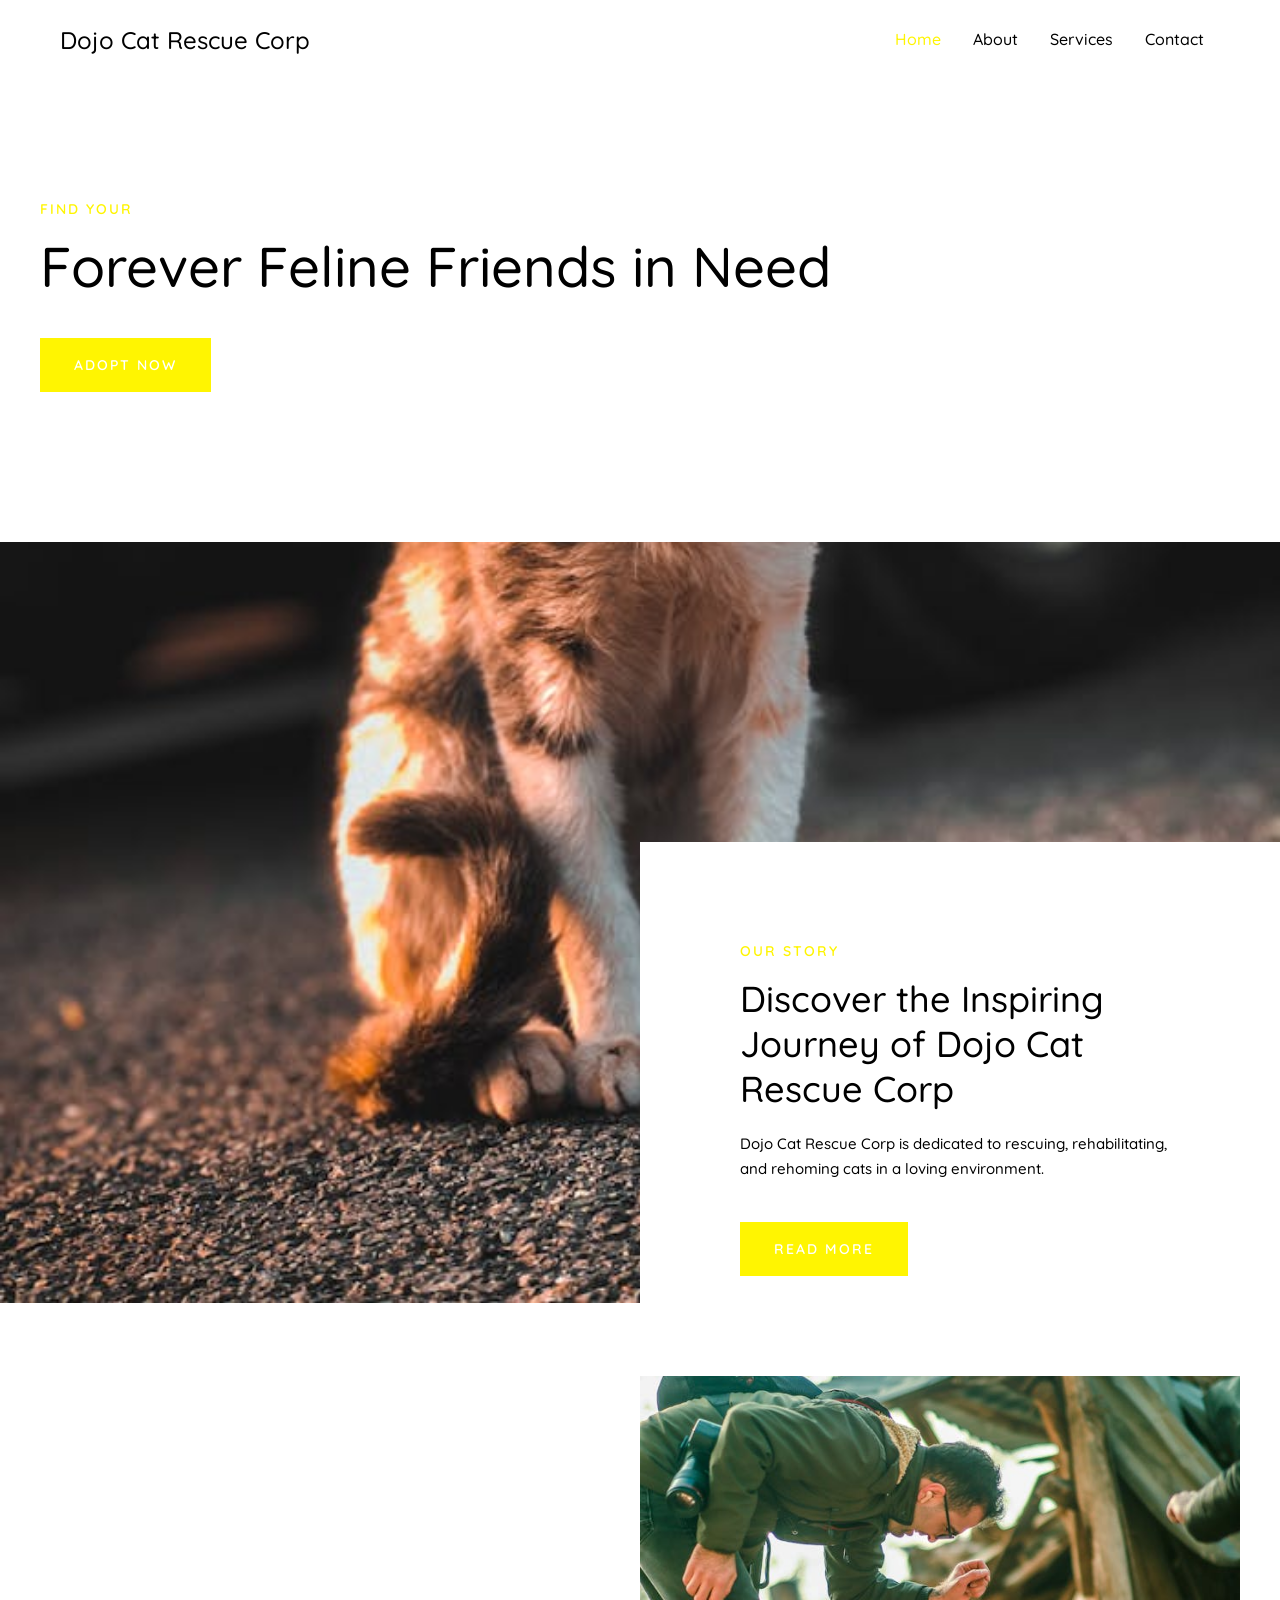
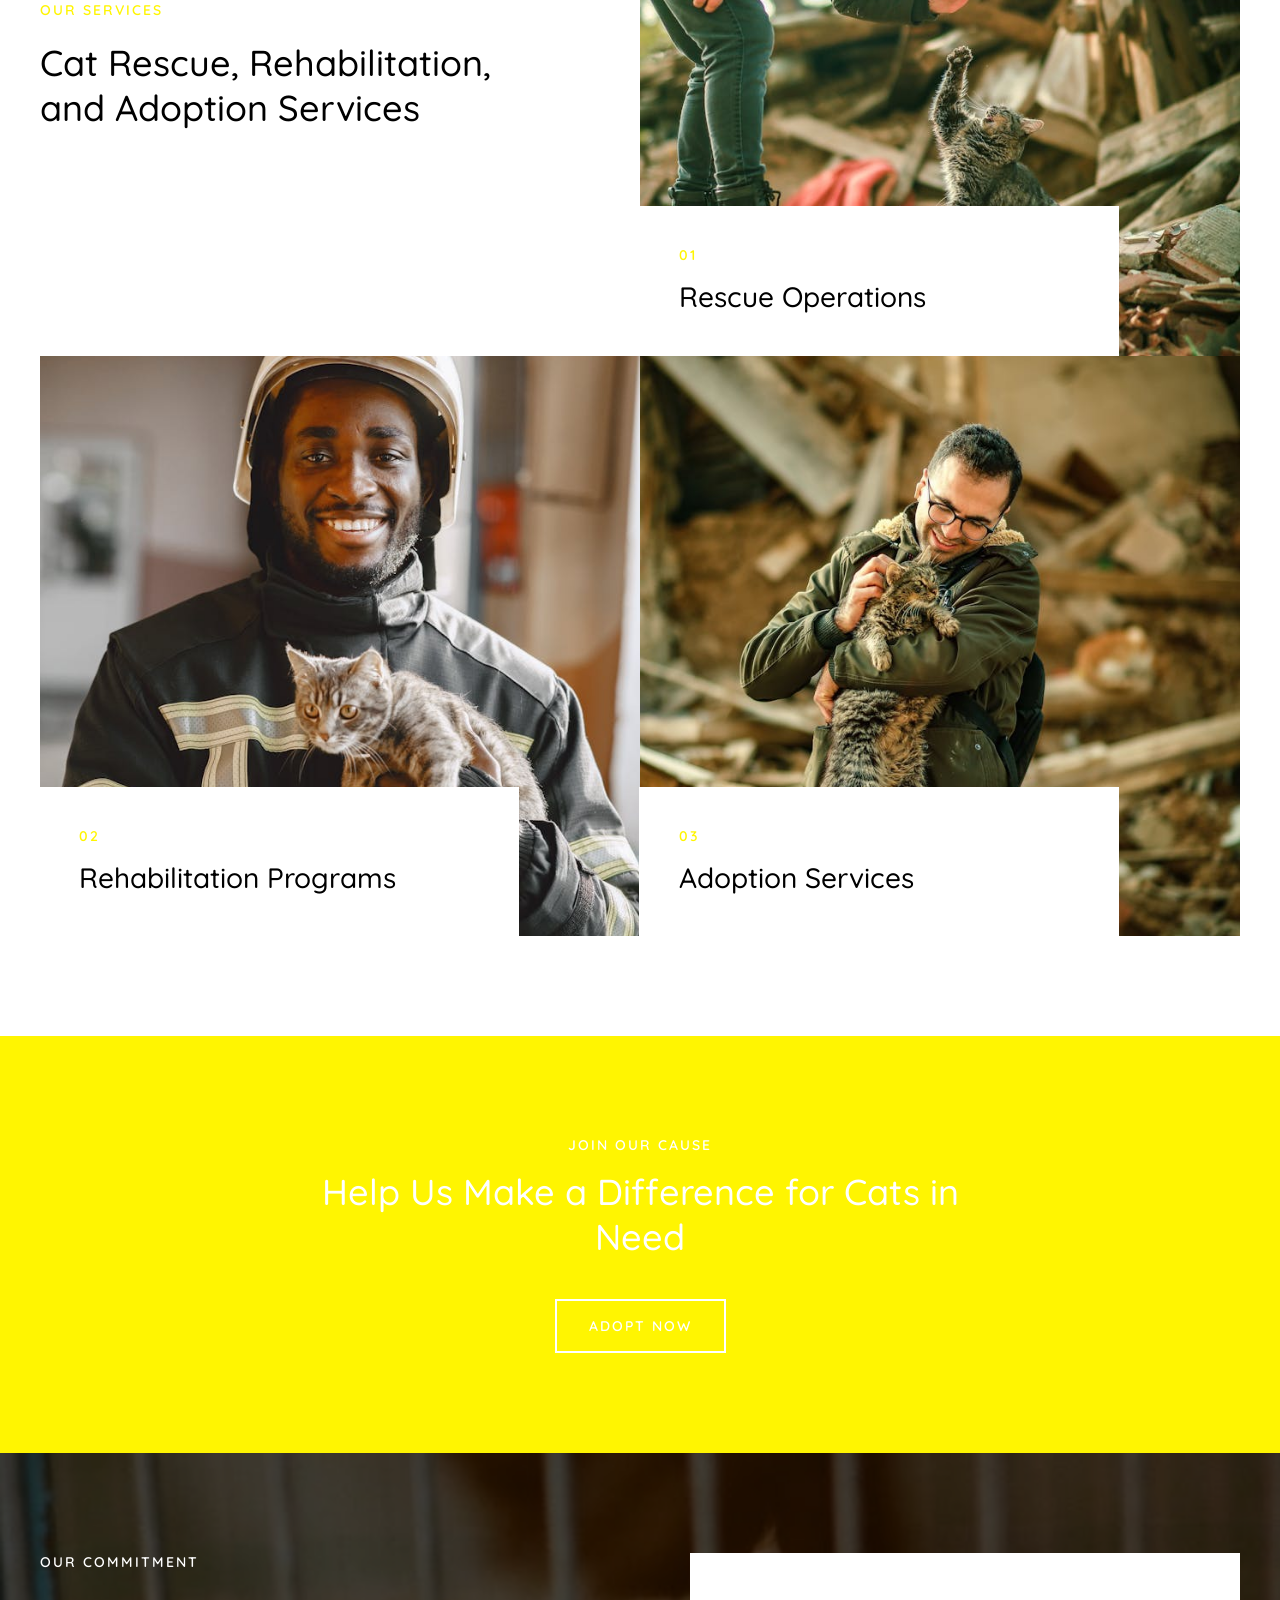
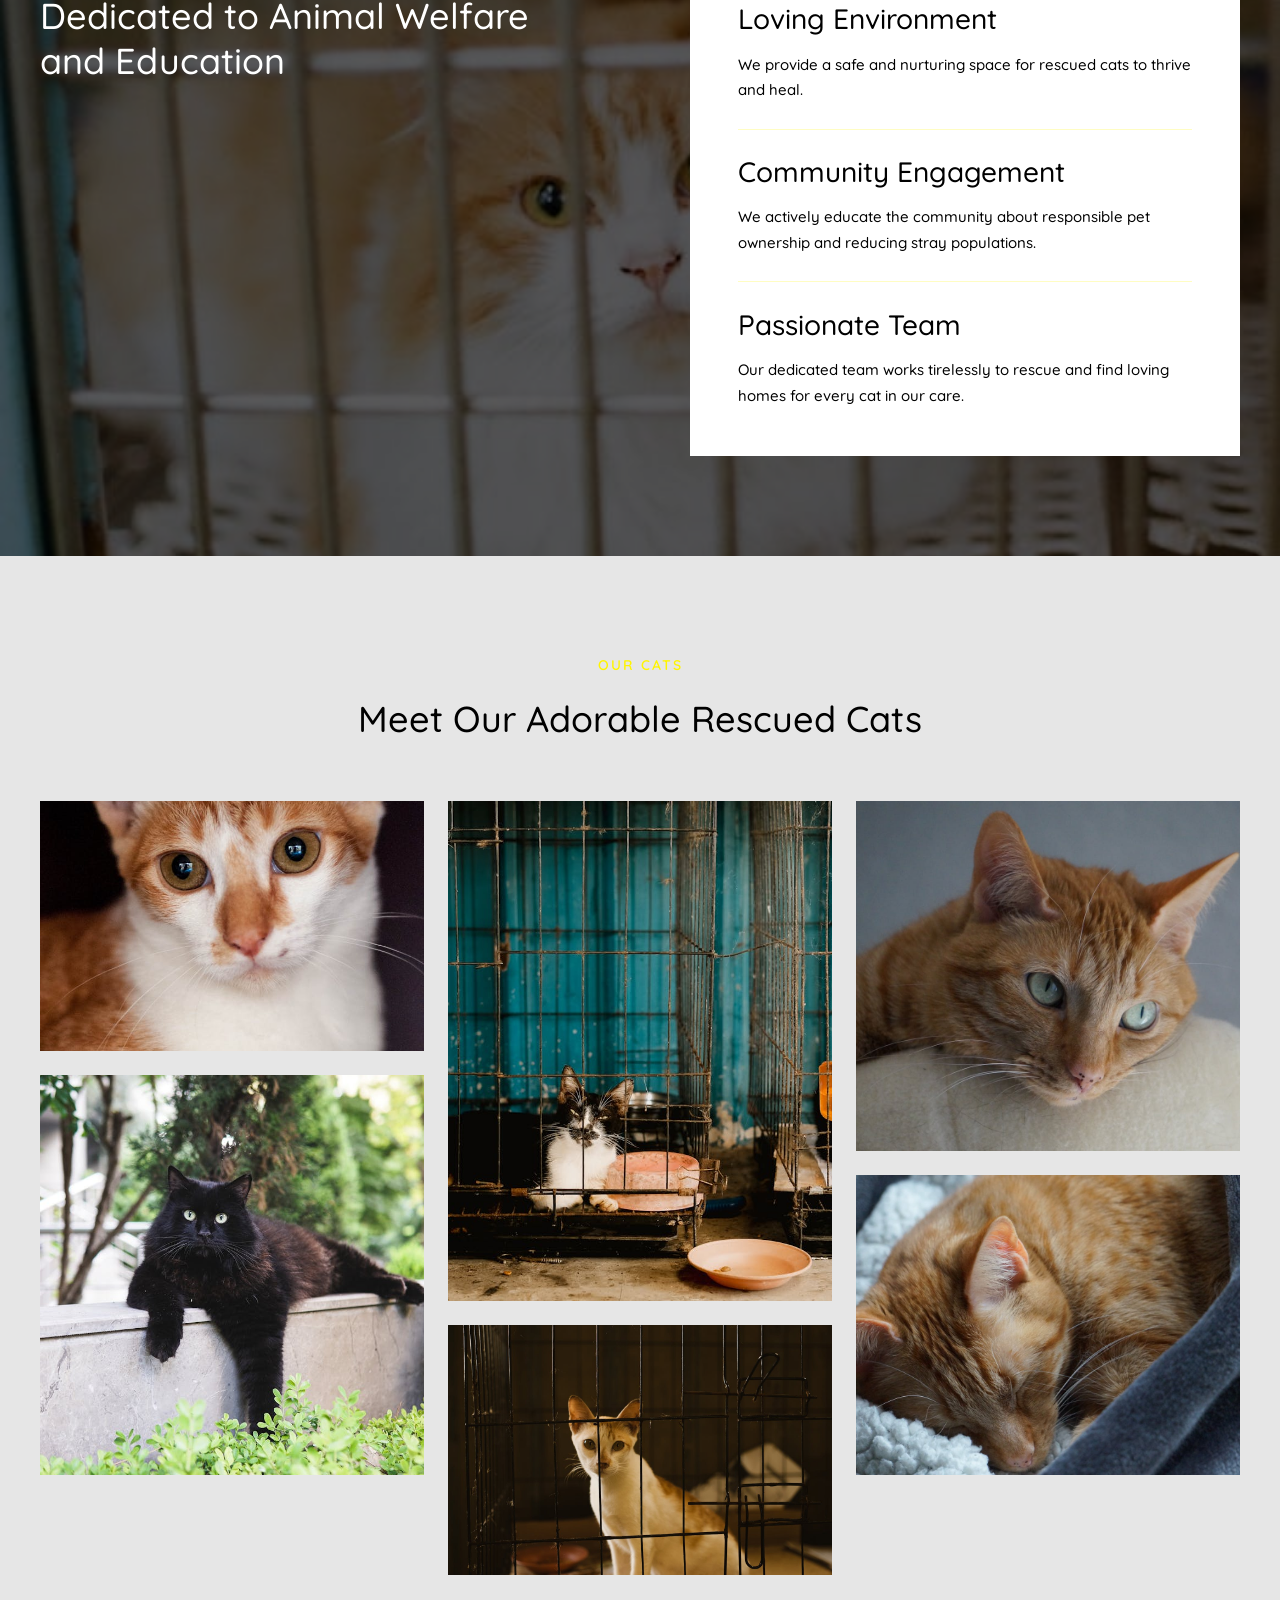
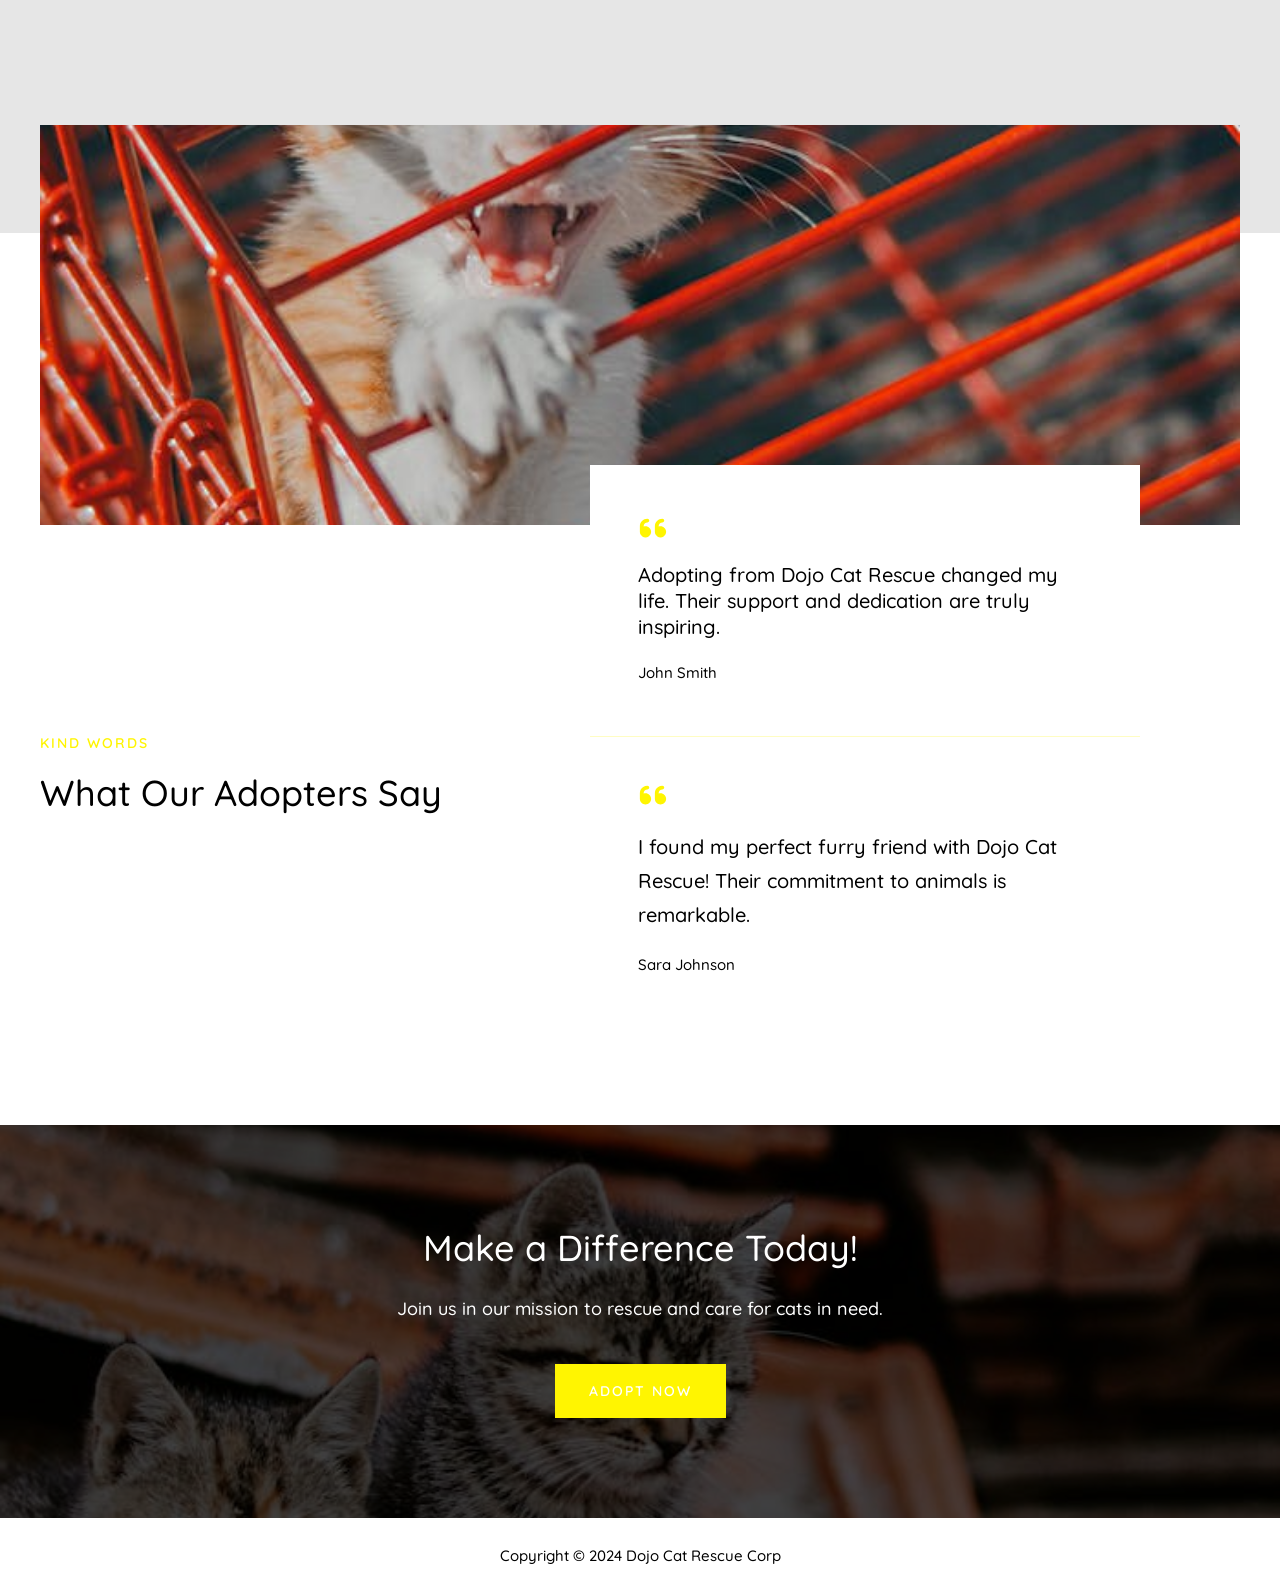
<file: index.html>
<!DOCTYPE html>
<html lang="en-US">
<head>
<meta charset="UTF-8">
<meta name="viewport" content="width=device-width, initial-scale=1">
	<link rel="profile" href="https://gmpg.org/xfn/11"> 
	<title>Dojo Cat Rescue Corp &#8211; My WordPress Blog</title>
<meta name="robots" content="max-image-preview:large">
	<style>img:is([sizes="auto" i], [sizes^="auto," i]) { contain-intrinsic-size: 3000px 1500px }</style>
	<link rel="dns-prefetch" href="//fonts.googleapis.com">
<link rel="alternate" type="application/rss+xml" title="Dojo Cat Rescue Corp &raquo; Feed" href="./feed/index.html">
<link rel="alternate" type="application/rss+xml" title="Dojo Cat Rescue Corp &raquo; Comments Feed" href="./comments/feed/index.html">
<script>
window._wpemojiSettings = {"baseUrl":"https:\/\/s.w.org\/images\/core\/emoji\/15.0.3\/72x72\/","ext":".png","svgUrl":"https:\/\/s.w.org\/images\/core\/emoji\/15.0.3\/svg\/","svgExt":".svg","source":{"concatemoji":".\/\/wp-includes\/js\/wp-emoji-release.min.js?ver=6.7.1"}};
/*! This file is auto-generated */
!function(i,n){var o,s,e;function c(e){try{var t={supportTests:e,timestamp:(new Date).valueOf()};sessionStorage.setItem(o,JSON.stringify(t))}catch(e){}}function p(e,t,n){e.clearRect(0,0,e.canvas.width,e.canvas.height),e.fillText(t,0,0);var t=new Uint32Array(e.getImageData(0,0,e.canvas.width,e.canvas.height).data),r=(e.clearRect(0,0,e.canvas.width,e.canvas.height),e.fillText(n,0,0),new Uint32Array(e.getImageData(0,0,e.canvas.width,e.canvas.height).data));return t.every(function(e,t){return e===r[t]})}function u(e,t,n){switch(t){case"flag":return n(e,"🏳️‍⚧️","🏳️​⚧️")?!1:!n(e,"🇺🇳","🇺​🇳")&&!n(e,"🏴󠁧󠁢󠁥󠁮󠁧󠁿","🏴​󠁧​󠁢​󠁥​󠁮​󠁧​󠁿");case"emoji":return!n(e,"🐦‍⬛","🐦​⬛")}return!1}function f(e,t,n){var r="undefined"!=typeof WorkerGlobalScope&&self instanceof WorkerGlobalScope?new OffscreenCanvas(300,150):i.createElement("canvas"),a=r.getContext("2d",{willReadFrequently:!0}),o=(a.textBaseline="top",a.font="600 32px Arial",{});return e.forEach(function(e){o[e]=t(a,e,n)}),o}function t(e){var t=i.createElement("script");t.src=e,t.defer=!0,i.head.appendChild(t)}"undefined"!=typeof Promise&&(o="wpEmojiSettingsSupports",s=["flag","emoji"],n.supports={everything:!0,everythingExceptFlag:!0},e=new Promise(function(e){i.addEventListener("DOMContentLoaded",e,{once:!0})}),new Promise(function(t){var n=function(){try{var e=JSON.parse(sessionStorage.getItem(o));if("object"==typeof e&&"number"==typeof e.timestamp&&(new Date).valueOf()<e.timestamp+604800&&"object"==typeof e.supportTests)return e.supportTests}catch(e){}return null}();if(!n){if("undefined"!=typeof Worker&&"undefined"!=typeof OffscreenCanvas&&"undefined"!=typeof URL&&URL.createObjectURL&&"undefined"!=typeof Blob)try{var e="postMessage("+f.toString()+"("+[JSON.stringify(s),u.toString(),p.toString()].join(",")+"));",r=new Blob([e],{type:"text/javascript"}),a=new Worker(URL.createObjectURL(r),{name:"wpTestEmojiSupports"});return void(a.onmessage=function(e){c(n=e.data),a.terminate(),t(n)})}catch(e){}c(n=f(s,u,p))}t(n)}).then(function(e){for(var t in e)n.supports[t]=e[t],n.supports.everything=n.supports.everything&&n.supports[t],"flag"!==t&&(n.supports.everythingExceptFlag=n.supports.everythingExceptFlag&&n.supports[t]);n.supports.everythingExceptFlag=n.supports.everythingExceptFlag&&!n.supports.flag,n.DOMReady=!1,n.readyCallback=function(){n.DOMReady=!0}}).then(function(){return e}).then(function(){var e;n.supports.everything||(n.readyCallback(),(e=n.source||{}).concatemoji?t(e.concatemoji):e.wpemoji&&e.twemoji&&(t(e.twemoji),t(e.wpemoji)))}))}((window,document),window._wpemojiSettings);
</script>
<link rel="stylesheet" id="astra-theme-css-css" href="./wp-content/themes/astra/assets/css/minified/main.min.css?ver=4.8.6" media="all">
<style id="astra-theme-css-inline-css">:root{--ast-post-nav-space:0;--ast-container-default-xlg-padding:2.5em;--ast-container-default-lg-padding:2.5em;--ast-container-default-slg-padding:2em;--ast-container-default-md-padding:2.5em;--ast-container-default-sm-padding:2.5em;--ast-container-default-xs-padding:2.4em;--ast-container-default-xxs-padding:1.8em;--ast-code-block-background:#ECEFF3;--ast-comment-inputs-background:#F9FAFB;--ast-normal-container-width:1200px;--ast-narrow-container-width:750px;--ast-blog-title-font-weight:600;--ast-blog-meta-weight:600;}html{font-size:93.75%;}a{color:var(--ast-global-color-0);}a:hover,a:focus{color:var(--ast-global-color-1);}body,button,input,select,textarea,.ast-button,.ast-custom-button{font-family:'Quicksand',sans-serif;font-weight:500;font-size:15px;font-size:1rem;line-height:var(--ast-body-line-height,1.7);}blockquote{color:var(--ast-global-color-3);}h1,.entry-content h1,h2,.entry-content h2,h3,.entry-content h3,h4,.entry-content h4,h5,.entry-content h5,h6,.entry-content h6,.site-title,.site-title a{font-family:'Quicksand',sans-serif;font-weight:500;}.ast-site-identity .site-title a{color:var(--ast-global-color-2);}.site-title{font-size:24px;font-size:1.6rem;display:block;}.site-header .site-description{font-size:15px;font-size:1rem;display:none;}.entry-title{font-size:24px;font-size:1.6rem;}.ast-blog-single-element.ast-taxonomy-container a{font-size:14px;font-size:0.93333333333333rem;}.ast-blog-meta-container{font-size:13px;font-size:0.86666666666667rem;}.archive .ast-article-post .ast-article-inner,.blog .ast-article-post .ast-article-inner,.archive .ast-article-post .ast-article-inner:hover,.blog .ast-article-post .ast-article-inner:hover{overflow:hidden;}h1,.entry-content h1{font-size:56px;font-size:3.7333333333333rem;font-weight:500;font-family:'Quicksand',sans-serif;line-height:1.15em;}h2,.entry-content h2{font-size:36px;font-size:2.4rem;font-weight:500;font-family:'Quicksand',sans-serif;line-height:1.25em;}h3,.entry-content h3{font-size:28px;font-size:1.8666666666667rem;font-weight:500;font-family:'Quicksand',sans-serif;line-height:1.3em;}h4,.entry-content h4{font-size:24px;font-size:1.6rem;line-height:1.37em;font-weight:500;font-family:'Quicksand',sans-serif;}h5,.entry-content h5{font-size:20px;font-size:1.3333333333333rem;line-height:1.3em;font-weight:500;font-family:'Quicksand',sans-serif;}h6,.entry-content h6{font-size:14px;font-size:0.93333333333333rem;line-height:1.4em;font-weight:600;font-family:'Quicksand',sans-serif;text-transform:uppercase;letter-spacing:2px;}::selection{background-color:var(--ast-global-color-0);color:#000000;}body,h1,.entry-title a,.entry-content h1,h2,.entry-content h2,h3,.entry-content h3,h4,.entry-content h4,h5,.entry-content h5,h6,.entry-content h6{color:var(--ast-global-color-3);}.tagcloud a:hover,.tagcloud a:focus,.tagcloud a.current-item{color:#000000;border-color:var(--ast-global-color-0);background-color:var(--ast-global-color-0);}input:focus,input[type="text"]:focus,input[type="email"]:focus,input[type="url"]:focus,input[type="password"]:focus,input[type="reset"]:focus,input[type="search"]:focus,textarea:focus{border-color:var(--ast-global-color-0);}input[type="radio"]:checked,input[type=reset],input[type="checkbox"]:checked,input[type="checkbox"]:hover:checked,input[type="checkbox"]:focus:checked,input[type=range]::-webkit-slider-thumb{border-color:var(--ast-global-color-0);background-color:var(--ast-global-color-0);box-shadow:none;}.site-footer a:hover + .post-count,.site-footer a:focus + .post-count{background:var(--ast-global-color-0);border-color:var(--ast-global-color-0);}.single .nav-links .nav-previous,.single .nav-links .nav-next{color:var(--ast-global-color-0);}.entry-meta,.entry-meta *{line-height:1.45;color:var(--ast-global-color-0);font-weight:600;}.entry-meta a:not(.ast-button):hover,.entry-meta a:not(.ast-button):hover *,.entry-meta a:not(.ast-button):focus,.entry-meta a:not(.ast-button):focus *,.page-links > .page-link,.page-links .page-link:hover,.post-navigation a:hover{color:var(--ast-global-color-1);}#cat option,.secondary .calendar_wrap thead a,.secondary .calendar_wrap thead a:visited{color:var(--ast-global-color-0);}.secondary .calendar_wrap #today,.ast-progress-val span{background:var(--ast-global-color-0);}.secondary a:hover + .post-count,.secondary a:focus + .post-count{background:var(--ast-global-color-0);border-color:var(--ast-global-color-0);}.calendar_wrap #today > a{color:#000000;}.page-links .page-link,.single .post-navigation a{color:var(--ast-global-color-3);}.ast-search-menu-icon .search-form button.search-submit{padding:0 4px;}.ast-search-menu-icon form.search-form{padding-right:0;}.ast-search-menu-icon.slide-search input.search-field{width:0;}.ast-header-search .ast-search-menu-icon.ast-dropdown-active .search-form,.ast-header-search .ast-search-menu-icon.ast-dropdown-active .search-field:focus{transition:all 0.2s;}.search-form input.search-field:focus{outline:none;}.ast-search-menu-icon .search-form button.search-submit:focus,.ast-theme-transparent-header .ast-header-search .ast-dropdown-active .ast-icon,.ast-theme-transparent-header .ast-inline-search .search-field:focus .ast-icon{color:var(--ast-global-color-1);}.ast-header-search .slide-search .search-form{border:2px solid var(--ast-global-color-0);}.ast-header-search .slide-search .search-field{background-color:#fff;}.ast-archive-title{color:var(--ast-global-color-2);}.widget-title,.widget .wp-block-heading{font-size:21px;font-size:1.4rem;color:var(--ast-global-color-2);}.ast-single-post .entry-content a,.ast-comment-content a:not(.ast-comment-edit-reply-wrap a){text-decoration:underline;}.ast-single-post .elementor-button-wrapper .elementor-button,.ast-single-post .entry-content .uagb-tab a,.ast-single-post .entry-content .uagb-ifb-cta a,.ast-single-post .entry-content .uabb-module-content a,.ast-single-post .entry-content .uagb-post-grid a,.ast-single-post .entry-content .uagb-timeline a,.ast-single-post .entry-content .uagb-toc__wrap a,.ast-single-post .entry-content .uagb-taxomony-box a,.ast-single-post .entry-content .woocommerce a,.entry-content .wp-block-latest-posts > li > a,.ast-single-post .entry-content .wp-block-file__button,li.ast-post-filter-single,.ast-single-post .ast-comment-content .comment-reply-link,.ast-single-post .ast-comment-content .comment-edit-link{text-decoration:none;}.ast-search-menu-icon.slide-search a:focus-visible:focus-visible,.astra-search-icon:focus-visible,#close:focus-visible,a:focus-visible,.ast-menu-toggle:focus-visible,.site .skip-link:focus-visible,.wp-block-loginout input:focus-visible,.wp-block-search.wp-block-search__button-inside .wp-block-search__inside-wrapper,.ast-header-navigation-arrow:focus-visible,.woocommerce .wc-proceed-to-checkout > .checkout-button:focus-visible,.woocommerce .woocommerce-MyAccount-navigation ul li a:focus-visible,.ast-orders-table__row .ast-orders-table__cell:focus-visible,.woocommerce .woocommerce-order-details .order-again > .button:focus-visible,.woocommerce .woocommerce-message a.button.wc-forward:focus-visible,.woocommerce #minus_qty:focus-visible,.woocommerce #plus_qty:focus-visible,a#ast-apply-coupon:focus-visible,.woocommerce .woocommerce-info a:focus-visible,.woocommerce .astra-shop-summary-wrap a:focus-visible,.woocommerce a.wc-forward:focus-visible,#ast-apply-coupon:focus-visible,.woocommerce-js .woocommerce-mini-cart-item a.remove:focus-visible,#close:focus-visible,.button.search-submit:focus-visible,#search_submit:focus,.normal-search:focus-visible,.ast-header-account-wrap:focus-visible,.woocommerce .ast-on-card-button.ast-quick-view-trigger:focus{outline-style:dotted;outline-color:inherit;outline-width:thin;}input:focus,input[type="text"]:focus,input[type="email"]:focus,input[type="url"]:focus,input[type="password"]:focus,input[type="reset"]:focus,input[type="search"]:focus,input[type="number"]:focus,textarea:focus,.wp-block-search__input:focus,[data-section="section-header-mobile-trigger"] .ast-button-wrap .ast-mobile-menu-trigger-minimal:focus,.ast-mobile-popup-drawer.active .menu-toggle-close:focus,.woocommerce-ordering select.orderby:focus,#ast-scroll-top:focus,#coupon_code:focus,.woocommerce-page #comment:focus,.woocommerce #reviews #respond input#submit:focus,.woocommerce a.add_to_cart_button:focus,.woocommerce .button.single_add_to_cart_button:focus,.woocommerce .woocommerce-cart-form button:focus,.woocommerce .woocommerce-cart-form__cart-item .quantity .qty:focus,.woocommerce .woocommerce-billing-fields .woocommerce-billing-fields__field-wrapper .woocommerce-input-wrapper > .input-text:focus,.woocommerce #order_comments:focus,.woocommerce #place_order:focus,.woocommerce .woocommerce-address-fields .woocommerce-address-fields__field-wrapper .woocommerce-input-wrapper > .input-text:focus,.woocommerce .woocommerce-MyAccount-content form button:focus,.woocommerce .woocommerce-MyAccount-content .woocommerce-EditAccountForm .woocommerce-form-row .woocommerce-Input.input-text:focus,.woocommerce .ast-woocommerce-container .woocommerce-pagination ul.page-numbers li a:focus,body #content .woocommerce form .form-row .select2-container--default .select2-selection--single:focus,#ast-coupon-code:focus,.woocommerce.woocommerce-js .quantity input[type=number]:focus,.woocommerce-js .woocommerce-mini-cart-item .quantity input[type=number]:focus,.woocommerce p#ast-coupon-trigger:focus{border-style:dotted;border-color:inherit;border-width:thin;}input{outline:none;}.ast-logo-title-inline .site-logo-img{padding-right:1em;}body .ast-oembed-container *{position:absolute;top:0;width:100%;height:100%;left:0;}body .wp-block-embed-pocket-casts .ast-oembed-container *{position:unset;}.ast-single-post-featured-section + article {margin-top: 2em;}.site-content .ast-single-post-featured-section img {width: 100%;overflow: hidden;object-fit: cover;}.ast-separate-container .site-content .ast-single-post-featured-section + article {margin-top: -80px;z-index: 9;position: relative;border-radius: 4px;}@media (min-width: 922px) {.ast-no-sidebar .site-content .ast-article-image-container--wide {margin-left: -120px;margin-right: -120px;max-width: unset;width: unset;}.ast-left-sidebar .site-content .ast-article-image-container--wide,.ast-right-sidebar .site-content .ast-article-image-container--wide {margin-left: -10px;margin-right: -10px;}.site-content .ast-article-image-container--full {margin-left: calc( -50vw + 50%);margin-right: calc( -50vw + 50%);max-width: 100vw;width: 100vw;}.ast-left-sidebar .site-content .ast-article-image-container--full,.ast-right-sidebar .site-content .ast-article-image-container--full {margin-left: -10px;margin-right: -10px;max-width: inherit;width: auto;}}.site > .ast-single-related-posts-container {margin-top: 0;}@media (min-width: 922px) {.ast-desktop .ast-container--narrow {max-width: var(--ast-narrow-container-width);margin: 0 auto;}}input[type="text"],input[type="number"],input[type="email"],input[type="url"],input[type="password"],input[type="search"],input[type=reset],input[type=tel],input[type=date],select,textarea{font-size:16px;font-style:normal;font-weight:400;line-height:24px;width:100%;padding:12px 16px;border-radius:4px;box-shadow:0px 1px 2px 0px rgba(0,0,0,0.05);color:var(--ast-form-input-text,#475569);}input[type="text"],input[type="number"],input[type="email"],input[type="url"],input[type="password"],input[type="search"],input[type=reset],input[type=tel],input[type=date],select{height:40px;}input[type="date"]{border-width:1px;border-style:solid;border-color:var(--ast-border-color);}input[type="text"]:focus,input[type="number"]:focus,input[type="email"]:focus,input[type="url"]:focus,input[type="password"]:focus,input[type="search"]:focus,input[type=reset]:focus,input[type="tel"]:focus,input[type="date"]:focus,select:focus,textarea:focus{border-color:#046BD2;box-shadow:none;outline:none;color:var(--ast-form-input-focus-text,#475569);}label,legend{color:#111827;font-size:14px;font-style:normal;font-weight:500;line-height:20px;}select{padding:6px 10px;}fieldset{padding:30px;border-radius:4px;}button,.ast-button,.button,input[type="button"],input[type="reset"],input[type="submit"]{border-radius:4px;box-shadow:0px 1px 2px 0px rgba(0,0,0,0.05);}:root{--ast-comment-inputs-background:#FFF;}::placeholder{color:var(--ast-form-field-color,#9CA3AF);}::-ms-input-placeholder{color:var(--ast-form-field-color,#9CA3AF);}@media (max-width:921.9px){#ast-desktop-header{display:none;}}@media (min-width:922px){#ast-mobile-header{display:none;}}.wp-block-buttons.aligncenter{justify-content:center;}@media (max-width:921px){.ast-theme-transparent-header #primary,.ast-theme-transparent-header #secondary{padding:0;}}@media (max-width:921px){.ast-plain-container.ast-no-sidebar #primary{padding:0;}}.ast-plain-container.ast-no-sidebar #primary{margin-top:0;margin-bottom:0;}@media (max-width:921px){.ast-separate-container #primary,.ast-narrow-container #primary{padding-top:0px;}}@media (max-width:544px){.ast-separate-container #primary,.ast-narrow-container #primary{padding-top:0px;}}@media (max-width:921px){.ast-separate-container #primary,.ast-narrow-container #primary{padding-bottom:0px;}}@media (max-width:544px){.ast-separate-container #primary,.ast-narrow-container #primary{padding-bottom:0px;}}.wp-block-button.is-style-outline .wp-block-button__link{border-color:var(--ast-global-color-0);border-top-width:2px;border-right-width:2px;border-bottom-width:2px;border-left-width:2px;}div.wp-block-button.is-style-outline > .wp-block-button__link:not(.has-text-color),div.wp-block-button.wp-block-button__link.is-style-outline:not(.has-text-color){color:var(--ast-global-color-0);}.wp-block-button.is-style-outline .wp-block-button__link:hover,.wp-block-buttons .wp-block-button.is-style-outline .wp-block-button__link:focus,.wp-block-buttons .wp-block-button.is-style-outline > .wp-block-button__link:not(.has-text-color):hover,.wp-block-buttons .wp-block-button.wp-block-button__link.is-style-outline:not(.has-text-color):hover{color:#ffffff;background-color:var(--ast-global-color-1);border-color:var(--ast-global-color-1);}.post-page-numbers.current .page-link,.ast-pagination .page-numbers.current{color:#000000;border-color:var(--ast-global-color-0);background-color:var(--ast-global-color-0);}.wp-block-button.is-style-outline .wp-block-button__link{border-top-width:2px;border-right-width:2px;border-bottom-width:2px;border-left-width:2px;}.wp-block-buttons .wp-block-button.is-style-outline .wp-block-button__link.wp-element-button,.ast-outline-button,.wp-block-uagb-buttons-child .uagb-buttons-repeater.ast-outline-button{border-color:var(--ast-global-color-0);border-top-width:2px;border-right-width:2px;border-bottom-width:2px;border-left-width:2px;font-family:'Quicksand',sans-serif;font-weight:600;font-size:14px;font-size:0.93333333333333rem;line-height:1em;text-transform:uppercase;letter-spacing:2px;padding-top:18px;padding-right:32px;padding-bottom:18px;padding-left:32px;border-top-left-radius:0px;border-top-right-radius:0px;border-bottom-right-radius:0px;border-bottom-left-radius:0px;}.wp-block-buttons .wp-block-button.is-style-outline > .wp-block-button__link:not(.has-text-color),.wp-block-buttons .wp-block-button.wp-block-button__link.is-style-outline:not(.has-text-color),.ast-outline-button{color:var(--ast-global-color-0);}.wp-block-button.is-style-outline .wp-block-button__link:hover,.wp-block-buttons .wp-block-button.is-style-outline .wp-block-button__link:focus,.wp-block-buttons .wp-block-button.is-style-outline > .wp-block-button__link:not(.has-text-color):hover,.wp-block-buttons .wp-block-button.wp-block-button__link.is-style-outline:not(.has-text-color):hover,.ast-outline-button:hover,.ast-outline-button:focus,.wp-block-uagb-buttons-child .uagb-buttons-repeater.ast-outline-button:hover,.wp-block-uagb-buttons-child .uagb-buttons-repeater.ast-outline-button:focus{color:#ffffff;background-color:var(--ast-global-color-1);border-color:var(--ast-global-color-1);}.ast-single-post .entry-content a.ast-outline-button,.ast-single-post .entry-content .is-style-outline>.wp-block-button__link{text-decoration:none;}.wp-block-button .wp-block-button__link.wp-element-button.is-style-outline:not(.has-background),.wp-block-button.is-style-outline>.wp-block-button__link.wp-element-button:not(.has-background),.ast-outline-button{background-color:transparent;}.uagb-buttons-repeater.ast-outline-button{border-radius:9999px;}@media (max-width:921px){.wp-block-buttons .wp-block-button.is-style-outline .wp-block-button__link.wp-element-button,.ast-outline-button,.wp-block-uagb-buttons-child .uagb-buttons-repeater.ast-outline-button{padding-top:16px;padding-right:28px;padding-bottom:16px;padding-left:28px;}}@media (max-width:544px){.wp-block-buttons .wp-block-button.is-style-outline .wp-block-button__link.wp-element-button,.ast-outline-button,.wp-block-uagb-buttons-child .uagb-buttons-repeater.ast-outline-button{padding-top:14px;padding-right:24px;padding-bottom:14px;padding-left:24px;}}.entry-content[data-ast-blocks-layout] > figure{margin-bottom:1em;}h1.widget-title{font-weight:500;}h2.widget-title{font-weight:500;}h3.widget-title{font-weight:500;}#page{display:flex;flex-direction:column;min-height:100vh;}.ast-404-layout-1 h1.page-title{color:var(--ast-global-color-2);}.single .post-navigation a{line-height:1em;height:inherit;}.error-404 .page-sub-title{font-size:1.5rem;font-weight:inherit;}.search .site-content .content-area .search-form{margin-bottom:0;}#page .site-content{flex-grow:1;}.widget{margin-bottom:1.25em;}#secondary li{line-height:1.5em;}#secondary .wp-block-group h2{margin-bottom:0.7em;}#secondary h2{font-size:1.7rem;}.ast-separate-container .ast-article-post,.ast-separate-container .ast-article-single,.ast-separate-container .comment-respond{padding:3em;}.ast-separate-container .ast-article-single .ast-article-single{padding:0;}.ast-article-single .wp-block-post-template-is-layout-grid{padding-left:0;}.ast-separate-container .comments-title,.ast-narrow-container .comments-title{padding:1.5em 2em;}.ast-page-builder-template .comment-form-textarea,.ast-comment-formwrap .ast-grid-common-col{padding:0;}.ast-comment-formwrap{padding:0;display:inline-flex;column-gap:20px;width:100%;margin-left:0;margin-right:0;}.comments-area textarea#comment:focus,.comments-area textarea#comment:active,.comments-area .ast-comment-formwrap input[type="text"]:focus,.comments-area .ast-comment-formwrap input[type="text"]:active {box-shadow:none;outline:none;}.archive.ast-page-builder-template .entry-header{margin-top:2em;}.ast-page-builder-template .ast-comment-formwrap{width:100%;}.entry-title{margin-bottom:0.6em;}.ast-archive-description p{font-size:inherit;font-weight:inherit;line-height:inherit;}.ast-separate-container .ast-comment-list li.depth-1,.hentry{margin-bottom:1.5em;}.site-content section.ast-archive-description{margin-bottom:2em;}@media (min-width:921px){.ast-left-sidebar.ast-page-builder-template #secondary,.archive.ast-right-sidebar.ast-page-builder-template .site-main{padding-left:20px;padding-right:20px;}}@media (max-width:544px){.ast-comment-formwrap.ast-row{column-gap:10px;display:inline-block;}#ast-commentform .ast-grid-common-col{position:relative;width:100%;}}@media (min-width:1201px){.ast-separate-container .ast-article-post,.ast-separate-container .ast-article-single,.ast-separate-container .ast-author-box,.ast-separate-container .ast-404-layout-1,.ast-separate-container .no-results{padding:3em;}}@media (max-width:921px){.ast-separate-container #primary,.ast-separate-container #secondary{padding:1.5em 0;}#primary,#secondary{padding:1.5em 0;margin:0;}.ast-left-sidebar #content > .ast-container{display:flex;flex-direction:column-reverse;width:100%;}}@media (min-width:922px){.ast-separate-container.ast-right-sidebar #primary,.ast-separate-container.ast-left-sidebar #primary{border:0;}.search-no-results.ast-separate-container #primary{margin-bottom:4em;}}.wp-block-button .wp-block-button__link{color:#ffffff;}.wp-block-button .wp-block-button__link:hover,.wp-block-button .wp-block-button__link:focus{color:#ffffff;background-color:var(--ast-global-color-1);border-color:var(--ast-global-color-1);}.wp-block-button .wp-block-button__link,.wp-block-search .wp-block-search__button,body .wp-block-file .wp-block-file__button{border-style:solid;border-top-width:2px;border-right-width:2px;border-left-width:2px;border-bottom-width:2px;border-color:var(--ast-global-color-0);background-color:var(--ast-global-color-0);color:#ffffff;font-family:'Quicksand',sans-serif;font-weight:600;line-height:1em;text-transform:uppercase;letter-spacing:2px;font-size:14px;font-size:0.93333333333333rem;border-top-left-radius:0px;border-top-right-radius:0px;border-bottom-right-radius:0px;border-bottom-left-radius:0px;padding-top:18px;padding-right:32px;padding-bottom:18px;padding-left:32px;}.ast-single-post .entry-content .wp-block-button .wp-block-button__link,.ast-single-post .entry-content .wp-block-search .wp-block-search__button,body .entry-content .wp-block-file .wp-block-file__button{text-decoration:none;}@media (max-width:921px){.wp-block-button .wp-block-button__link,.wp-block-search .wp-block-search__button,body .wp-block-file .wp-block-file__button{padding-top:16px;padding-right:28px;padding-bottom:16px;padding-left:28px;}}@media (max-width:544px){.wp-block-button .wp-block-button__link,.wp-block-search .wp-block-search__button,body .wp-block-file .wp-block-file__button{padding-top:14px;padding-right:24px;padding-bottom:14px;padding-left:24px;}}.menu-toggle,button,.ast-button,.ast-custom-button,.button,input#submit,input[type="button"],input[type="submit"],input[type="reset"],#comments .submit,.search .search-submit,form[CLASS*="wp-block-search__"].wp-block-search .wp-block-search__inside-wrapper .wp-block-search__button,body .wp-block-file .wp-block-file__button,.search .search-submit,.woocommerce-js a.button,.woocommerce button.button,.woocommerce .woocommerce-message a.button,.woocommerce #respond input#submit.alt,.woocommerce input.button.alt,.woocommerce input.button,.woocommerce input.button:disabled,.woocommerce input.button:disabled[disabled],.woocommerce input.button:disabled:hover,.woocommerce input.button:disabled[disabled]:hover,.woocommerce #respond input#submit,.woocommerce button.button.alt.disabled,.wc-block-grid__products .wc-block-grid__product .wp-block-button__link,.wc-block-grid__product-onsale,[CLASS*="wc-block"] button,.woocommerce-js .astra-cart-drawer .astra-cart-drawer-content .woocommerce-mini-cart__buttons .button:not(.checkout):not(.ast-continue-shopping),.woocommerce-js .astra-cart-drawer .astra-cart-drawer-content .woocommerce-mini-cart__buttons a.checkout,.woocommerce button.button.alt.disabled.wc-variation-selection-needed,[CLASS*="wc-block"] .wc-block-components-button{border-style:solid;border-top-width:2px;border-right-width:2px;border-left-width:2px;border-bottom-width:2px;color:#ffffff;border-color:var(--ast-global-color-0);background-color:var(--ast-global-color-0);padding-top:18px;padding-right:32px;padding-bottom:18px;padding-left:32px;font-family:'Quicksand',sans-serif;font-weight:600;font-size:14px;font-size:0.93333333333333rem;line-height:1em;text-transform:uppercase;letter-spacing:2px;border-top-left-radius:0px;border-top-right-radius:0px;border-bottom-right-radius:0px;border-bottom-left-radius:0px;}button:focus,.menu-toggle:hover,button:hover,.ast-button:hover,.ast-custom-button:hover .button:hover,.ast-custom-button:hover ,input[type=reset]:hover,input[type=reset]:focus,input#submit:hover,input#submit:focus,input[type="button"]:hover,input[type="button"]:focus,input[type="submit"]:hover,input[type="submit"]:focus,form[CLASS*="wp-block-search__"].wp-block-search .wp-block-search__inside-wrapper .wp-block-search__button:hover,form[CLASS*="wp-block-search__"].wp-block-search .wp-block-search__inside-wrapper .wp-block-search__button:focus,body .wp-block-file .wp-block-file__button:hover,body .wp-block-file .wp-block-file__button:focus,.woocommerce-js a.button:hover,.woocommerce button.button:hover,.woocommerce .woocommerce-message a.button:hover,.woocommerce #respond input#submit:hover,.woocommerce #respond input#submit.alt:hover,.woocommerce input.button.alt:hover,.woocommerce input.button:hover,.woocommerce button.button.alt.disabled:hover,.wc-block-grid__products .wc-block-grid__product .wp-block-button__link:hover,[CLASS*="wc-block"] button:hover,.woocommerce-js .astra-cart-drawer .astra-cart-drawer-content .woocommerce-mini-cart__buttons .button:not(.checkout):not(.ast-continue-shopping):hover,.woocommerce-js .astra-cart-drawer .astra-cart-drawer-content .woocommerce-mini-cart__buttons a.checkout:hover,.woocommerce button.button.alt.disabled.wc-variation-selection-needed:hover,[CLASS*="wc-block"] .wc-block-components-button:hover,[CLASS*="wc-block"] .wc-block-components-button:focus{color:#ffffff;background-color:var(--ast-global-color-1);border-color:var(--ast-global-color-1);}form[CLASS*="wp-block-search__"].wp-block-search .wp-block-search__inside-wrapper .wp-block-search__button.has-icon{padding-top:calc(18px - 3px);padding-right:calc(32px - 3px);padding-bottom:calc(18px - 3px);padding-left:calc(32px - 3px);}@media (max-width:921px){.menu-toggle,button,.ast-button,.ast-custom-button,.button,input#submit,input[type="button"],input[type="submit"],input[type="reset"],#comments .submit,.search .search-submit,form[CLASS*="wp-block-search__"].wp-block-search .wp-block-search__inside-wrapper .wp-block-search__button,body .wp-block-file .wp-block-file__button,.search .search-submit,.woocommerce-js a.button,.woocommerce button.button,.woocommerce .woocommerce-message a.button,.woocommerce #respond input#submit.alt,.woocommerce input.button.alt,.woocommerce input.button,.woocommerce input.button:disabled,.woocommerce input.button:disabled[disabled],.woocommerce input.button:disabled:hover,.woocommerce input.button:disabled[disabled]:hover,.woocommerce #respond input#submit,.woocommerce button.button.alt.disabled,.wc-block-grid__products .wc-block-grid__product .wp-block-button__link,.wc-block-grid__product-onsale,[CLASS*="wc-block"] button,.woocommerce-js .astra-cart-drawer .astra-cart-drawer-content .woocommerce-mini-cart__buttons .button:not(.checkout):not(.ast-continue-shopping),.woocommerce-js .astra-cart-drawer .astra-cart-drawer-content .woocommerce-mini-cart__buttons a.checkout,.woocommerce button.button.alt.disabled.wc-variation-selection-needed,[CLASS*="wc-block"] .wc-block-components-button{padding-top:16px;padding-right:28px;padding-bottom:16px;padding-left:28px;}}@media (max-width:544px){.menu-toggle,button,.ast-button,.ast-custom-button,.button,input#submit,input[type="button"],input[type="submit"],input[type="reset"],#comments .submit,.search .search-submit,form[CLASS*="wp-block-search__"].wp-block-search .wp-block-search__inside-wrapper .wp-block-search__button,body .wp-block-file .wp-block-file__button,.search .search-submit,.woocommerce-js a.button,.woocommerce button.button,.woocommerce .woocommerce-message a.button,.woocommerce #respond input#submit.alt,.woocommerce input.button.alt,.woocommerce input.button,.woocommerce input.button:disabled,.woocommerce input.button:disabled[disabled],.woocommerce input.button:disabled:hover,.woocommerce input.button:disabled[disabled]:hover,.woocommerce #respond input#submit,.woocommerce button.button.alt.disabled,.wc-block-grid__products .wc-block-grid__product .wp-block-button__link,.wc-block-grid__product-onsale,[CLASS*="wc-block"] button,.woocommerce-js .astra-cart-drawer .astra-cart-drawer-content .woocommerce-mini-cart__buttons .button:not(.checkout):not(.ast-continue-shopping),.woocommerce-js .astra-cart-drawer .astra-cart-drawer-content .woocommerce-mini-cart__buttons a.checkout,.woocommerce button.button.alt.disabled.wc-variation-selection-needed,[CLASS*="wc-block"] .wc-block-components-button{padding-top:14px;padding-right:24px;padding-bottom:14px;padding-left:24px;}}@media (max-width:921px){.ast-mobile-header-stack .main-header-bar .ast-search-menu-icon{display:inline-block;}.ast-header-break-point.ast-header-custom-item-outside .ast-mobile-header-stack .main-header-bar .ast-search-icon{margin:0;}.ast-comment-avatar-wrap img{max-width:2.5em;}.ast-comment-meta{padding:0 1.8888em 1.3333em;}}@media (min-width:544px){.ast-container{max-width:100%;}}@media (max-width:544px){.ast-separate-container .ast-article-post,.ast-separate-container .ast-article-single,.ast-separate-container .comments-title,.ast-separate-container .ast-archive-description{padding:1.5em 1em;}.ast-separate-container #content .ast-container{padding-left:0.54em;padding-right:0.54em;}.ast-separate-container .ast-comment-list .bypostauthor{padding:.5em;}.ast-search-menu-icon.ast-dropdown-active .search-field{width:170px;}} #ast-mobile-header .ast-site-header-cart-li a{pointer-events:none;}.ast-separate-container{background-color:var(--ast-global-color-4);background-image:none;}@media (max-width:921px){.widget-title{font-size:20px;font-size:1.4285714285714rem;}body,button,input,select,textarea,.ast-button,.ast-custom-button{font-size:14px;font-size:0.93333333333333rem;}#secondary,#secondary button,#secondary input,#secondary select,#secondary textarea{font-size:14px;font-size:0.93333333333333rem;}.site-title{font-size:20px;font-size:1.3333333333333rem;display:block;}.site-header .site-description{display:none;}.entry-title{font-size:22px;font-size:1.4666666666667rem;}h1,.entry-content h1{font-size:40px;}h2,.entry-content h2{font-size:28px;}h3,.entry-content h3{font-size:24px;}h4,.entry-content h4{font-size:20px;font-size:1.3333333333333rem;}h5,.entry-content h5{font-size:18px;font-size:1.2rem;}h6,.entry-content h6{font-size:14px;font-size:0.93333333333333rem;}}@media (max-width:544px){.widget-title{font-size:20px;font-size:1.4285714285714rem;}body,button,input,select,textarea,.ast-button,.ast-custom-button{font-size:14px;font-size:0.93333333333333rem;}#secondary,#secondary button,#secondary input,#secondary select,#secondary textarea{font-size:14px;font-size:0.93333333333333rem;}.site-title{display:block;}.site-header .site-description{display:none;}.entry-title{font-size:20px;font-size:1.3333333333333rem;}h1,.entry-content h1{font-size:34px;}h2,.entry-content h2{font-size:28px;}h3,.entry-content h3{font-size:24px;}h4,.entry-content h4{font-size:18px;font-size:1.2rem;}h5,.entry-content h5{font-size:16px;font-size:1.0666666666667rem;}h6,.entry-content h6{font-size:14px;font-size:0.93333333333333rem;}}@media (max-width:544px){html{font-size:93.75%;}}@media (min-width:922px){.ast-container{max-width:1240px;}}@media (min-width:922px){.site-content .ast-container{display:flex;}}@media (max-width:921px){.site-content .ast-container{flex-direction:column;}}.entry-content h1,.entry-content h2,.entry-content h3,.entry-content h4,.entry-content h5,.entry-content h6{clear:none;}@media (min-width:922px){.main-header-menu .sub-menu .menu-item.ast-left-align-sub-menu:hover > .sub-menu,.main-header-menu .sub-menu .menu-item.ast-left-align-sub-menu.focus > .sub-menu{margin-left:-0px;}}.entry-content li > p{margin-bottom:0;}.site .comments-area{padding-top:2em;padding-bottom:2em;margin-top:2em;}.wp-block-file {display: flex;align-items: center;flex-wrap: wrap;justify-content: space-between;}.wp-block-pullquote {border: none;}.wp-block-pullquote blockquote::before {content: "\201D";font-family: "Helvetica",sans-serif;display: flex;transform: rotate( 180deg );font-size: 6rem;font-style: normal;line-height: 1;font-weight: bold;align-items: center;justify-content: center;}.has-text-align-right > blockquote::before {justify-content: flex-start;}.has-text-align-left > blockquote::before {justify-content: flex-end;}figure.wp-block-pullquote.is-style-solid-color blockquote {max-width: 100%;text-align: inherit;}:root {--wp--custom--ast-default-block-top-padding: 100px;--wp--custom--ast-default-block-right-padding: 80px;--wp--custom--ast-default-block-bottom-padding: 100px;--wp--custom--ast-default-block-left-padding: 80px;--wp--custom--ast-container-width: 1200px;--wp--custom--ast-content-width-size: 1200px;--wp--custom--ast-wide-width-size: calc(1200px + var(--wp--custom--ast-default-block-left-padding) + var(--wp--custom--ast-default-block-right-padding));}.ast-narrow-container {--wp--custom--ast-content-width-size: 750px;--wp--custom--ast-wide-width-size: 750px;}@media(max-width: 921px) {:root {--wp--custom--ast-default-block-top-padding: 50px;--wp--custom--ast-default-block-right-padding: 50px;--wp--custom--ast-default-block-bottom-padding: 50px;--wp--custom--ast-default-block-left-padding: 50px;}}@media(max-width: 544px) {:root {--wp--custom--ast-default-block-top-padding: 50px;--wp--custom--ast-default-block-right-padding: 30px;--wp--custom--ast-default-block-bottom-padding: 50px;--wp--custom--ast-default-block-left-padding: 30px;}}.entry-content > .wp-block-group,.entry-content > .wp-block-cover,.entry-content > .wp-block-columns {padding-top: var(--wp--custom--ast-default-block-top-padding);padding-right: var(--wp--custom--ast-default-block-right-padding);padding-bottom: var(--wp--custom--ast-default-block-bottom-padding);padding-left: var(--wp--custom--ast-default-block-left-padding);}.ast-plain-container.ast-no-sidebar .entry-content > .alignfull,.ast-page-builder-template .ast-no-sidebar .entry-content > .alignfull {margin-left: calc( -50vw + 50%);margin-right: calc( -50vw + 50%);max-width: 100vw;width: 100vw;}.ast-plain-container.ast-no-sidebar .entry-content .alignfull .alignfull,.ast-page-builder-template.ast-no-sidebar .entry-content .alignfull .alignfull,.ast-plain-container.ast-no-sidebar .entry-content .alignfull .alignwide,.ast-page-builder-template.ast-no-sidebar .entry-content .alignfull .alignwide,.ast-plain-container.ast-no-sidebar .entry-content .alignwide .alignfull,.ast-page-builder-template.ast-no-sidebar .entry-content .alignwide .alignfull,.ast-plain-container.ast-no-sidebar .entry-content .alignwide .alignwide,.ast-page-builder-template.ast-no-sidebar .entry-content .alignwide .alignwide,.ast-plain-container.ast-no-sidebar .entry-content .wp-block-column .alignfull,.ast-page-builder-template.ast-no-sidebar .entry-content .wp-block-column .alignfull,.ast-plain-container.ast-no-sidebar .entry-content .wp-block-column .alignwide,.ast-page-builder-template.ast-no-sidebar .entry-content .wp-block-column .alignwide {margin-left: auto;margin-right: auto;width: 100%;}[data-ast-blocks-layout] .wp-block-separator:not(.is-style-dots) {height: 0;}[data-ast-blocks-layout] .wp-block-separator {margin: 20px auto;}[data-ast-blocks-layout] .wp-block-separator:not(.is-style-wide):not(.is-style-dots) {max-width: 100px;}[data-ast-blocks-layout] .wp-block-separator.has-background {padding: 0;}.entry-content[data-ast-blocks-layout] > * {max-width: var(--wp--custom--ast-content-width-size);margin-left: auto;margin-right: auto;}.entry-content[data-ast-blocks-layout] > .alignwide {max-width: var(--wp--custom--ast-wide-width-size);}.entry-content[data-ast-blocks-layout] .alignfull {max-width: none;}.ast-full-width-layout .entry-content[data-ast-blocks-layout] .is-layout-constrained.wp-block-cover-is-layout-constrained > *,.ast-full-width-layout .entry-content[data-ast-blocks-layout] .is-layout-constrained.wp-block-group-is-layout-constrained > * {max-width: var(--wp--custom--ast-content-width-size);margin-left: auto;margin-right: auto;}.entry-content .wp-block-columns {margin-bottom: 0;}blockquote {margin: 1.5em;border-color: rgba(0,0,0,0.05);}.wp-block-quote:not(.has-text-align-right):not(.has-text-align-center) {border-left: 5px solid rgba(0,0,0,0.05);}.has-text-align-right > blockquote,blockquote.has-text-align-right {border-right: 5px solid rgba(0,0,0,0.05);}.has-text-align-left > blockquote,blockquote.has-text-align-left {border-left: 5px solid rgba(0,0,0,0.05);}.wp-block-site-tagline,.wp-block-latest-posts .read-more {margin-top: 15px;}.wp-block-loginout p label {display: block;}.wp-block-loginout p:not(.login-remember):not(.login-submit) input {width: 100%;}.wp-block-loginout input:focus {border-color: transparent;}.wp-block-loginout input:focus {outline: thin dotted;}.entry-content .wp-block-media-text .wp-block-media-text__content {padding: 0 0 0 8%;}.entry-content .wp-block-media-text.has-media-on-the-right .wp-block-media-text__content {padding: 0 8% 0 0;}.entry-content .wp-block-media-text.has-background .wp-block-media-text__content {padding: 8%;}.entry-content .wp-block-cover:not([class*="background-color"]) .wp-block-cover__inner-container,.entry-content .wp-block-cover:not([class*="background-color"]) .wp-block-cover-image-text,.entry-content .wp-block-cover:not([class*="background-color"]) .wp-block-cover-text,.entry-content .wp-block-cover-image:not([class*="background-color"]) .wp-block-cover__inner-container,.entry-content .wp-block-cover-image:not([class*="background-color"]) .wp-block-cover-image-text,.entry-content .wp-block-cover-image:not([class*="background-color"]) .wp-block-cover-text {color: var(--ast-global-color-5);}.wp-block-loginout .login-remember input {width: 1.1rem;height: 1.1rem;margin: 0 5px 4px 0;vertical-align: middle;}.wp-block-latest-posts > li > *:first-child,.wp-block-latest-posts:not(.is-grid) > li:first-child {margin-top: 0;}.entry-content > .wp-block-buttons,.entry-content > .wp-block-uagb-buttons {margin-bottom: 1.5em;}.wp-block-search__inside-wrapper .wp-block-search__input {padding: 0 10px;color: var(--ast-global-color-3);background: var(--ast-global-color-5);border-color: var(--ast-border-color);}.wp-block-latest-posts .read-more {margin-bottom: 1.5em;}.wp-block-search__no-button .wp-block-search__inside-wrapper .wp-block-search__input {padding-top: 5px;padding-bottom: 5px;}.wp-block-latest-posts .wp-block-latest-posts__post-date,.wp-block-latest-posts .wp-block-latest-posts__post-author {font-size: 1rem;}.wp-block-latest-posts > li > *,.wp-block-latest-posts:not(.is-grid) > li {margin-top: 12px;margin-bottom: 12px;}.ast-page-builder-template .entry-content[data-ast-blocks-layout] > *,.ast-page-builder-template .entry-content[data-ast-blocks-layout] > .alignfull > * {max-width: none;}.ast-page-builder-template .entry-content[data-ast-blocks-layout] > .alignwide > * {max-width: var(--wp--custom--ast-wide-width-size);}.ast-page-builder-template .entry-content[data-ast-blocks-layout] > .inherit-container-width > *,.ast-page-builder-template .entry-content[data-ast-blocks-layout] > * > *,.entry-content[data-ast-blocks-layout] > .wp-block-cover .wp-block-cover__inner-container {max-width: var(--wp--custom--ast-content-width-size) ;margin-left: auto;margin-right: auto;}.entry-content[data-ast-blocks-layout] .wp-block-cover:not(.alignleft):not(.alignright) {width: auto;}@media(max-width: 1200px) {.ast-separate-container .entry-content > .alignfull,.ast-separate-container .entry-content[data-ast-blocks-layout] > .alignwide,.ast-plain-container .entry-content[data-ast-blocks-layout] > .alignwide,.ast-plain-container .entry-content .alignfull {margin-left: calc(-1 * min(var(--ast-container-default-xlg-padding),20px)) ;margin-right: calc(-1 * min(var(--ast-container-default-xlg-padding),20px));}}@media(min-width: 1201px) {.ast-separate-container .entry-content > .alignfull {margin-left: calc(-1 * var(--ast-container-default-xlg-padding) );margin-right: calc(-1 * var(--ast-container-default-xlg-padding) );}.ast-separate-container .entry-content[data-ast-blocks-layout] > .alignwide,.ast-plain-container .entry-content[data-ast-blocks-layout] > .alignwide {margin-left: calc(-1 * var(--wp--custom--ast-default-block-left-padding) );margin-right: calc(-1 * var(--wp--custom--ast-default-block-right-padding) );}}@media(min-width: 921px) {.ast-separate-container .entry-content .wp-block-group.alignwide:not(.inherit-container-width) > :where(:not(.alignleft):not(.alignright)),.ast-plain-container .entry-content .wp-block-group.alignwide:not(.inherit-container-width) > :where(:not(.alignleft):not(.alignright)) {max-width: calc( var(--wp--custom--ast-content-width-size) + 80px );}.ast-plain-container.ast-right-sidebar .entry-content[data-ast-blocks-layout] .alignfull,.ast-plain-container.ast-left-sidebar .entry-content[data-ast-blocks-layout] .alignfull {margin-left: -60px;margin-right: -60px;}}@media(min-width: 544px) {.entry-content > .alignleft {margin-right: 20px;}.entry-content > .alignright {margin-left: 20px;}}@media (max-width:544px){.wp-block-columns .wp-block-column:not(:last-child){margin-bottom:20px;}.wp-block-latest-posts{margin:0;}}@media( max-width: 600px ) {.entry-content .wp-block-media-text .wp-block-media-text__content,.entry-content .wp-block-media-text.has-media-on-the-right .wp-block-media-text__content {padding: 8% 0 0;}.entry-content .wp-block-media-text.has-background .wp-block-media-text__content {padding: 8%;}}.ast-narrow-container .site-content .wp-block-uagb-image--align-full .wp-block-uagb-image__figure {max-width: 100%;margin-left: auto;margin-right: auto;}.entry-content ul,.entry-content ol {padding: revert;margin: revert;padding-left: 20px;}:root .has-ast-global-color-0-color{color:var(--ast-global-color-0);}:root .has-ast-global-color-0-background-color{background-color:var(--ast-global-color-0);}:root .wp-block-button .has-ast-global-color-0-color{color:var(--ast-global-color-0);}:root .wp-block-button .has-ast-global-color-0-background-color{background-color:var(--ast-global-color-0);}:root .has-ast-global-color-1-color{color:var(--ast-global-color-1);}:root .has-ast-global-color-1-background-color{background-color:var(--ast-global-color-1);}:root .wp-block-button .has-ast-global-color-1-color{color:var(--ast-global-color-1);}:root .wp-block-button .has-ast-global-color-1-background-color{background-color:var(--ast-global-color-1);}:root .has-ast-global-color-2-color{color:var(--ast-global-color-2);}:root .has-ast-global-color-2-background-color{background-color:var(--ast-global-color-2);}:root .wp-block-button .has-ast-global-color-2-color{color:var(--ast-global-color-2);}:root .wp-block-button .has-ast-global-color-2-background-color{background-color:var(--ast-global-color-2);}:root .has-ast-global-color-3-color{color:var(--ast-global-color-3);}:root .has-ast-global-color-3-background-color{background-color:var(--ast-global-color-3);}:root .wp-block-button .has-ast-global-color-3-color{color:var(--ast-global-color-3);}:root .wp-block-button .has-ast-global-color-3-background-color{background-color:var(--ast-global-color-3);}:root .has-ast-global-color-4-color{color:var(--ast-global-color-4);}:root .has-ast-global-color-4-background-color{background-color:var(--ast-global-color-4);}:root .wp-block-button .has-ast-global-color-4-color{color:var(--ast-global-color-4);}:root .wp-block-button .has-ast-global-color-4-background-color{background-color:var(--ast-global-color-4);}:root .has-ast-global-color-5-color{color:var(--ast-global-color-5);}:root .has-ast-global-color-5-background-color{background-color:var(--ast-global-color-5);}:root .wp-block-button .has-ast-global-color-5-color{color:var(--ast-global-color-5);}:root .wp-block-button .has-ast-global-color-5-background-color{background-color:var(--ast-global-color-5);}:root .has-ast-global-color-6-color{color:var(--ast-global-color-6);}:root .has-ast-global-color-6-background-color{background-color:var(--ast-global-color-6);}:root .wp-block-button .has-ast-global-color-6-color{color:var(--ast-global-color-6);}:root .wp-block-button .has-ast-global-color-6-background-color{background-color:var(--ast-global-color-6);}:root .has-ast-global-color-7-color{color:var(--ast-global-color-7);}:root .has-ast-global-color-7-background-color{background-color:var(--ast-global-color-7);}:root .wp-block-button .has-ast-global-color-7-color{color:var(--ast-global-color-7);}:root .wp-block-button .has-ast-global-color-7-background-color{background-color:var(--ast-global-color-7);}:root .has-ast-global-color-8-color{color:var(--ast-global-color-8);}:root .has-ast-global-color-8-background-color{background-color:var(--ast-global-color-8);}:root .wp-block-button .has-ast-global-color-8-color{color:var(--ast-global-color-8);}:root .wp-block-button .has-ast-global-color-8-background-color{background-color:var(--ast-global-color-8);}:root{--ast-global-color-0:#fff501;--ast-global-color-1:#b3ac00;--ast-global-color-2:#000000;--ast-global-color-3:#000000;--ast-global-color-4:#e6e6e6;--ast-global-color-5:#ffffff;--ast-global-color-6:#fffdc3;--ast-global-color-7:#000000;--ast-global-color-8:#262626;}:root {--ast-border-color : var(--ast-global-color-6);}.site .site-content #primary{margin-top:0px;margin-bottom:0px;margin-left:0px;margin-right:0px;}.site .site-content #primary .ast-article-single,.ast-separate-container .site-content #secondary .widget{padding-top:0px;padding-bottom:0px;padding-left:0px;padding-right:0px;}.ast-single-entry-banner {-js-display: flex;display: flex;flex-direction: column;justify-content: center;text-align: center;position: relative;background: #eeeeee;}.ast-single-entry-banner[data-banner-layout="layout-1"] {max-width: 1200px;background: inherit;padding: 20px 0;}.ast-single-entry-banner[data-banner-width-type="custom"] {margin: 0 auto;width: 100%;}.ast-single-entry-banner + .site-content .entry-header {margin-bottom: 0;}.site .ast-author-avatar {--ast-author-avatar-size: ;}a.ast-underline-text {text-decoration: underline;}.ast-container > .ast-terms-link {position: relative;display: block;}a.ast-button.ast-badge-tax {padding: 4px 8px;border-radius: 3px;font-size: inherit;}header.entry-header:not(.related-entry-header) .entry-title{font-weight:600;font-size:32px;font-size:2.1333333333333rem;}header.entry-header:not(.related-entry-header) > *:not(:last-child){margin-bottom:10px;}header.entry-header:not(.related-entry-header) .post-thumb-img-content{text-align:center;}header.entry-header:not(.related-entry-header) .post-thumb img,.ast-single-post-featured-section.post-thumb img{aspect-ratio:16/9;width:100%;height:100%;}.ast-archive-entry-banner {-js-display: flex;display: flex;flex-direction: column;justify-content: center;text-align: center;position: relative;background: #eeeeee;}.ast-archive-entry-banner[data-banner-width-type="custom"] {margin: 0 auto;width: 100%;}.ast-archive-entry-banner[data-banner-layout="layout-1"] {background: inherit;padding: 20px 0;text-align: left;}body.archive .ast-archive-description{max-width:1200px;width:100%;text-align:left;padding-top:3em;padding-right:3em;padding-bottom:3em;padding-left:3em;}body.archive .ast-archive-description .ast-archive-title,body.archive .ast-archive-description .ast-archive-title *{font-weight:600;font-size:32px;font-size:2.1333333333333rem;}body.archive .ast-archive-description > *:not(:last-child){margin-bottom:10px;}@media (max-width:921px){body.archive .ast-archive-description{text-align:left;}}@media (max-width:544px){body.archive .ast-archive-description{text-align:left;}}.ast-breadcrumbs .trail-browse,.ast-breadcrumbs .trail-items,.ast-breadcrumbs .trail-items li{display:inline-block;margin:0;padding:0;border:none;background:inherit;text-indent:0;text-decoration:none;}.ast-breadcrumbs .trail-browse{font-size:inherit;font-style:inherit;font-weight:inherit;color:inherit;}.ast-breadcrumbs .trail-items{list-style:none;}.trail-items li::after{padding:0 0.3em;content:"\00bb";}.trail-items li:last-of-type::after{display:none;}h1,.entry-content h1,h2,.entry-content h2,h3,.entry-content h3,h4,.entry-content h4,h5,.entry-content h5,h6,.entry-content h6{color:var(--ast-global-color-2);}.entry-title a{color:var(--ast-global-color-2);}@media (max-width:921px){.ast-builder-grid-row-container.ast-builder-grid-row-tablet-3-firstrow .ast-builder-grid-row > *:first-child,.ast-builder-grid-row-container.ast-builder-grid-row-tablet-3-lastrow .ast-builder-grid-row > *:last-child{grid-column:1 / -1;}}@media (max-width:544px){.ast-builder-grid-row-container.ast-builder-grid-row-mobile-3-firstrow .ast-builder-grid-row > *:first-child,.ast-builder-grid-row-container.ast-builder-grid-row-mobile-3-lastrow .ast-builder-grid-row > *:last-child{grid-column:1 / -1;}}.ast-builder-layout-element[data-section="title_tagline"]{display:flex;}@media (max-width:921px){.ast-header-break-point .ast-builder-layout-element[data-section="title_tagline"]{display:flex;}}@media (max-width:544px){.ast-header-break-point .ast-builder-layout-element[data-section="title_tagline"]{display:flex;}}.ast-builder-menu-1{font-family:'Quicksand',sans-serif;font-weight:500;}.ast-builder-menu-1 .menu-item > .menu-link{line-height:1em;font-size:16px;font-size:1.0666666666667rem;color:var(--ast-global-color-2);}.ast-builder-menu-1 .menu-item > .ast-menu-toggle{color:var(--ast-global-color-2);}.ast-builder-menu-1 .menu-item:hover > .menu-link,.ast-builder-menu-1 .inline-on-mobile .menu-item:hover > .ast-menu-toggle{color:var(--ast-global-color-0);}.ast-builder-menu-1 .menu-item:hover > .ast-menu-toggle{color:var(--ast-global-color-0);}.ast-builder-menu-1 .menu-item.current-menu-item > .menu-link,.ast-builder-menu-1 .inline-on-mobile .menu-item.current-menu-item > .ast-menu-toggle,.ast-builder-menu-1 .current-menu-ancestor > .menu-link{color:var(--ast-global-color-0);}.ast-builder-menu-1 .menu-item.current-menu-item > .ast-menu-toggle{color:var(--ast-global-color-0);}.ast-builder-menu-1 .sub-menu,.ast-builder-menu-1 .inline-on-mobile .sub-menu{border-top-width:2px;border-bottom-width:0px;border-right-width:0px;border-left-width:0px;border-color:var(--ast-global-color-0);border-style:solid;}.ast-builder-menu-1 .sub-menu .sub-menu{top:-2px;}.ast-builder-menu-1 .main-header-menu > .menu-item > .sub-menu,.ast-builder-menu-1 .main-header-menu > .menu-item > .astra-full-megamenu-wrapper{margin-top:0px;}.ast-desktop .ast-builder-menu-1 .main-header-menu > .menu-item > .sub-menu:before,.ast-desktop .ast-builder-menu-1 .main-header-menu > .menu-item > .astra-full-megamenu-wrapper:before{height:calc( 0px + 2px + 5px );}.ast-desktop .ast-builder-menu-1 .menu-item .sub-menu .menu-link{border-style:none;}@media (max-width:921px){.ast-header-break-point .ast-builder-menu-1 .menu-item.menu-item-has-children > .ast-menu-toggle{top:0;}.ast-builder-menu-1 .inline-on-mobile .menu-item.menu-item-has-children > .ast-menu-toggle{right:-15px;}.ast-builder-menu-1 .menu-item-has-children > .menu-link:after{content:unset;}.ast-builder-menu-1 .main-header-menu > .menu-item > .sub-menu,.ast-builder-menu-1 .main-header-menu > .menu-item > .astra-full-megamenu-wrapper{margin-top:0;}}@media (max-width:544px){.ast-header-break-point .ast-builder-menu-1 .menu-item.menu-item-has-children > .ast-menu-toggle{top:0;}.ast-builder-menu-1 .main-header-menu > .menu-item > .sub-menu,.ast-builder-menu-1 .main-header-menu > .menu-item > .astra-full-megamenu-wrapper{margin-top:0;}}.ast-builder-menu-1{display:flex;}@media (max-width:921px){.ast-header-break-point .ast-builder-menu-1{display:flex;}}@media (max-width:544px){.ast-header-break-point .ast-builder-menu-1{display:flex;}}.site-below-footer-wrap{padding-top:20px;padding-bottom:20px;}.site-below-footer-wrap[data-section="section-below-footer-builder"]{background-color:var(--ast-global-color-5);background-image:none;min-height:30px;}.site-below-footer-wrap[data-section="section-below-footer-builder"] .ast-builder-grid-row{max-width:1200px;min-height:30px;margin-left:auto;margin-right:auto;}.site-below-footer-wrap[data-section="section-below-footer-builder"] .ast-builder-grid-row,.site-below-footer-wrap[data-section="section-below-footer-builder"] .site-footer-section{align-items:flex-start;}.site-below-footer-wrap[data-section="section-below-footer-builder"].ast-footer-row-inline .site-footer-section{display:flex;margin-bottom:0;}.ast-builder-grid-row-full .ast-builder-grid-row{grid-template-columns:1fr;}@media (max-width:921px){.site-below-footer-wrap[data-section="section-below-footer-builder"].ast-footer-row-tablet-inline .site-footer-section{display:flex;margin-bottom:0;}.site-below-footer-wrap[data-section="section-below-footer-builder"].ast-footer-row-tablet-stack .site-footer-section{display:block;margin-bottom:10px;}.ast-builder-grid-row-container.ast-builder-grid-row-tablet-full .ast-builder-grid-row{grid-template-columns:1fr;}}@media (max-width:544px){.site-below-footer-wrap[data-section="section-below-footer-builder"].ast-footer-row-mobile-inline .site-footer-section{display:flex;margin-bottom:0;}.site-below-footer-wrap[data-section="section-below-footer-builder"].ast-footer-row-mobile-stack .site-footer-section{display:block;margin-bottom:10px;}.ast-builder-grid-row-container.ast-builder-grid-row-mobile-full .ast-builder-grid-row{grid-template-columns:1fr;}}.site-below-footer-wrap[data-section="section-below-footer-builder"]{padding-top:25px;padding-bottom:17px;padding-left:40px;padding-right:40px;margin-top:0px;margin-bottom:0px;margin-left:0px;margin-right:0px;}@media (max-width:921px){.site-below-footer-wrap[data-section="section-below-footer-builder"]{padding-top:20px;padding-bottom:10px;padding-left:32px;padding-right:32px;}}@media (max-width:544px){.site-below-footer-wrap[data-section="section-below-footer-builder"]{padding-top:20px;padding-bottom:10px;padding-left:24px;padding-right:24px;}}.site-below-footer-wrap[data-section="section-below-footer-builder"]{display:grid;}@media (max-width:921px){.ast-header-break-point .site-below-footer-wrap[data-section="section-below-footer-builder"]{display:grid;}}@media (max-width:544px){.ast-header-break-point .site-below-footer-wrap[data-section="section-below-footer-builder"]{display:grid;}}.ast-footer-copyright{text-align:center;}.ast-footer-copyright {color:var(--ast-global-color-2);margin-top:0px;margin-bottom:0px;margin-left:0px;margin-right:0px;}@media (max-width:921px){.ast-footer-copyright{text-align:center;}.ast-footer-copyright {margin-top:0px;margin-bottom:0px;margin-left:0px;margin-right:0px;}}@media (max-width:544px){.ast-footer-copyright{text-align:center;}.ast-footer-copyright {margin-top:0px;margin-bottom:0px;margin-left:0px;margin-right:0px;}}.ast-footer-copyright.ast-builder-layout-element{display:flex;}@media (max-width:921px){.ast-header-break-point .ast-footer-copyright.ast-builder-layout-element{display:flex;}}@media (max-width:544px){.ast-header-break-point .ast-footer-copyright.ast-builder-layout-element{display:flex;}}.footer-widget-area.widget-area.site-footer-focus-item{width:auto;}.ast-header-break-point .main-header-bar{border-bottom-width:1px;}@media (min-width:922px){.main-header-bar{border-bottom-width:1px;}}.main-header-menu .menu-item, #astra-footer-menu .menu-item, .main-header-bar .ast-masthead-custom-menu-items{-js-display:flex;display:flex;-webkit-box-pack:center;-webkit-justify-content:center;-moz-box-pack:center;-ms-flex-pack:center;justify-content:center;-webkit-box-orient:vertical;-webkit-box-direction:normal;-webkit-flex-direction:column;-moz-box-orient:vertical;-moz-box-direction:normal;-ms-flex-direction:column;flex-direction:column;}.main-header-menu > .menu-item > .menu-link, #astra-footer-menu > .menu-item > .menu-link{height:100%;-webkit-box-align:center;-webkit-align-items:center;-moz-box-align:center;-ms-flex-align:center;align-items:center;-js-display:flex;display:flex;}.ast-header-break-point .main-navigation ul .menu-item .menu-link .icon-arrow:first-of-type svg{top:.2em;margin-top:0px;margin-left:0px;width:.65em;transform:translate(0, -2px) rotateZ(270deg);}.ast-mobile-popup-content .ast-submenu-expanded > .ast-menu-toggle{transform:rotateX(180deg);overflow-y:auto;}@media (min-width:922px){.ast-builder-menu .main-navigation > ul > li:last-child a{margin-right:0;}}.ast-separate-container .ast-article-inner{background-color:var(--ast-global-color-5);background-image:none;}@media (max-width:921px){.ast-separate-container .ast-article-inner{background-color:var(--ast-global-color-5);background-image:none;}}@media (max-width:544px){.ast-separate-container .ast-article-inner{background-color:var(--ast-global-color-5);background-image:none;}}.ast-separate-container .ast-article-single:not(.ast-related-post), .woocommerce.ast-separate-container .ast-woocommerce-container, .ast-separate-container .error-404, .ast-separate-container .no-results, .single.ast-separate-container .site-main .ast-author-meta, .ast-separate-container .related-posts-title-wrapper,.ast-separate-container .comments-count-wrapper, .ast-box-layout.ast-plain-container .site-content,.ast-padded-layout.ast-plain-container .site-content, .ast-separate-container .ast-archive-description, .ast-separate-container .comments-area{background-color:var(--ast-global-color-5);background-image:none;}@media (max-width:921px){.ast-separate-container .ast-article-single:not(.ast-related-post), .woocommerce.ast-separate-container .ast-woocommerce-container, .ast-separate-container .error-404, .ast-separate-container .no-results, .single.ast-separate-container .site-main .ast-author-meta, .ast-separate-container .related-posts-title-wrapper,.ast-separate-container .comments-count-wrapper, .ast-box-layout.ast-plain-container .site-content,.ast-padded-layout.ast-plain-container .site-content, .ast-separate-container .ast-archive-description{background-color:var(--ast-global-color-5);background-image:none;}}@media (max-width:544px){.ast-separate-container .ast-article-single:not(.ast-related-post), .woocommerce.ast-separate-container .ast-woocommerce-container, .ast-separate-container .error-404, .ast-separate-container .no-results, .single.ast-separate-container .site-main .ast-author-meta, .ast-separate-container .related-posts-title-wrapper,.ast-separate-container .comments-count-wrapper, .ast-box-layout.ast-plain-container .site-content,.ast-padded-layout.ast-plain-container .site-content, .ast-separate-container .ast-archive-description{background-color:var(--ast-global-color-5);background-image:none;}}.ast-separate-container.ast-two-container #secondary .widget{background-color:var(--ast-global-color-5);background-image:none;}@media (max-width:921px){.ast-separate-container.ast-two-container #secondary .widget{background-color:var(--ast-global-color-5);background-image:none;}}@media (max-width:544px){.ast-separate-container.ast-two-container #secondary .widget{background-color:var(--ast-global-color-5);background-image:none;}}.ast-plain-container, .ast-page-builder-template{background-color:var(--ast-global-color-5);background-image:none;}@media (max-width:921px){.ast-plain-container, .ast-page-builder-template{background-color:var(--ast-global-color-5);background-image:none;}}@media (max-width:544px){.ast-plain-container, .ast-page-builder-template{background-color:var(--ast-global-color-5);background-image:none;}}
		#ast-scroll-top {
			display: none;
			position: fixed;
			text-align: center;
			cursor: pointer;
			z-index: 99;
			width: 2.1em;
			height: 2.1em;
			line-height: 2.1;
			color: #ffffff;
			border-radius: 2px;
			content: "";
			outline: inherit;
		}
		@media (min-width: 769px) {
			#ast-scroll-top {
				content: "769";
			}
		}
		#ast-scroll-top .ast-icon.icon-arrow svg {
			margin-left: 0px;
			vertical-align: middle;
			transform: translate(0, -20%) rotate(180deg);
			width: 1.6em;
		}
		.ast-scroll-to-top-right {
			right: 30px;
			bottom: 30px;
		}
		.ast-scroll-to-top-left {
			left: 30px;
			bottom: 30px;
		}
	#ast-scroll-top{color:#ffffff;background-color:var(--ast-global-color-0);font-size:15px;}#ast-scroll-top:hover{color:#ffffff;background-color:var(--ast-global-color-1);}@media (max-width:921px){#ast-scroll-top .ast-icon.icon-arrow svg{width:1em;}}.ast-mobile-header-content > *,.ast-desktop-header-content > * {padding: 10px 0;height: auto;}.ast-mobile-header-content > *:first-child,.ast-desktop-header-content > *:first-child {padding-top: 10px;}.ast-mobile-header-content > .ast-builder-menu,.ast-desktop-header-content > .ast-builder-menu {padding-top: 0;}.ast-mobile-header-content > *:last-child,.ast-desktop-header-content > *:last-child {padding-bottom: 0;}.ast-mobile-header-content .ast-search-menu-icon.ast-inline-search label,.ast-desktop-header-content .ast-search-menu-icon.ast-inline-search label {width: 100%;}.ast-desktop-header-content .main-header-bar-navigation .ast-submenu-expanded > .ast-menu-toggle::before {transform: rotateX(180deg);}#ast-desktop-header .ast-desktop-header-content,.ast-mobile-header-content .ast-search-icon,.ast-desktop-header-content .ast-search-icon,.ast-mobile-header-wrap .ast-mobile-header-content,.ast-main-header-nav-open.ast-popup-nav-open .ast-mobile-header-wrap .ast-mobile-header-content,.ast-main-header-nav-open.ast-popup-nav-open .ast-desktop-header-content {display: none;}.ast-main-header-nav-open.ast-header-break-point #ast-desktop-header .ast-desktop-header-content,.ast-main-header-nav-open.ast-header-break-point .ast-mobile-header-wrap .ast-mobile-header-content {display: block;}.ast-desktop .ast-desktop-header-content .astra-menu-animation-slide-up > .menu-item > .sub-menu,.ast-desktop .ast-desktop-header-content .astra-menu-animation-slide-up > .menu-item .menu-item > .sub-menu,.ast-desktop .ast-desktop-header-content .astra-menu-animation-slide-down > .menu-item > .sub-menu,.ast-desktop .ast-desktop-header-content .astra-menu-animation-slide-down > .menu-item .menu-item > .sub-menu,.ast-desktop .ast-desktop-header-content .astra-menu-animation-fade > .menu-item > .sub-menu,.ast-desktop .ast-desktop-header-content .astra-menu-animation-fade > .menu-item .menu-item > .sub-menu {opacity: 1;visibility: visible;}.ast-hfb-header.ast-default-menu-enable.ast-header-break-point .ast-mobile-header-wrap .ast-mobile-header-content .main-header-bar-navigation {width: unset;margin: unset;}.ast-mobile-header-content.content-align-flex-end .main-header-bar-navigation .menu-item-has-children > .ast-menu-toggle,.ast-desktop-header-content.content-align-flex-end .main-header-bar-navigation .menu-item-has-children > .ast-menu-toggle {left: calc( 20px - 0.907em);right: auto;}.ast-mobile-header-content .ast-search-menu-icon,.ast-mobile-header-content .ast-search-menu-icon.slide-search,.ast-desktop-header-content .ast-search-menu-icon,.ast-desktop-header-content .ast-search-menu-icon.slide-search {width: 100%;position: relative;display: block;right: auto;transform: none;}.ast-mobile-header-content .ast-search-menu-icon.slide-search .search-form,.ast-mobile-header-content .ast-search-menu-icon .search-form,.ast-desktop-header-content .ast-search-menu-icon.slide-search .search-form,.ast-desktop-header-content .ast-search-menu-icon .search-form {right: 0;visibility: visible;opacity: 1;position: relative;top: auto;transform: none;padding: 0;display: block;overflow: hidden;}.ast-mobile-header-content .ast-search-menu-icon.ast-inline-search .search-field,.ast-mobile-header-content .ast-search-menu-icon .search-field,.ast-desktop-header-content .ast-search-menu-icon.ast-inline-search .search-field,.ast-desktop-header-content .ast-search-menu-icon .search-field {width: 100%;padding-right: 5.5em;}.ast-mobile-header-content .ast-search-menu-icon .search-submit,.ast-desktop-header-content .ast-search-menu-icon .search-submit {display: block;position: absolute;height: 100%;top: 0;right: 0;padding: 0 1em;border-radius: 0;}.ast-hfb-header.ast-default-menu-enable.ast-header-break-point .ast-mobile-header-wrap .ast-mobile-header-content .main-header-bar-navigation ul .sub-menu .menu-link {padding-left: 30px;}.ast-hfb-header.ast-default-menu-enable.ast-header-break-point .ast-mobile-header-wrap .ast-mobile-header-content .main-header-bar-navigation .sub-menu .menu-item .menu-item .menu-link {padding-left: 40px;}.ast-mobile-popup-drawer.active .ast-mobile-popup-inner{background-color:#ffffff;;}.ast-mobile-header-wrap .ast-mobile-header-content, .ast-desktop-header-content{background-color:#ffffff;;}.ast-mobile-popup-content > *, .ast-mobile-header-content > *, .ast-desktop-popup-content > *, .ast-desktop-header-content > *{padding-top:0px;padding-bottom:0px;}.content-align-flex-start .ast-builder-layout-element{justify-content:flex-start;}.content-align-flex-start .main-header-menu{text-align:left;}.ast-mobile-popup-drawer.active .menu-toggle-close{color:#3a3a3a;}.ast-mobile-header-wrap .ast-primary-header-bar,.ast-primary-header-bar .site-primary-header-wrap{min-height:80px;}.ast-desktop .ast-primary-header-bar .main-header-menu > .menu-item{line-height:80px;}.ast-header-break-point #masthead .ast-mobile-header-wrap .ast-primary-header-bar,.ast-header-break-point #masthead .ast-mobile-header-wrap .ast-below-header-bar,.ast-header-break-point #masthead .ast-mobile-header-wrap .ast-above-header-bar{padding-left:20px;padding-right:20px;}.ast-header-break-point .ast-primary-header-bar{border-bottom-width:0px;border-bottom-color:#eaeaea;border-bottom-style:solid;}@media (min-width:922px){.ast-primary-header-bar{border-bottom-width:0px;border-bottom-color:#eaeaea;border-bottom-style:solid;}}.ast-primary-header-bar{background-color:var(--ast-global-color-5);background-image:none;}@media (max-width:921px){.ast-mobile-header-wrap .ast-primary-header-bar,.ast-primary-header-bar .site-primary-header-wrap{min-height:70px;}}@media (max-width:544px){.ast-mobile-header-wrap .ast-primary-header-bar ,.ast-primary-header-bar .site-primary-header-wrap{min-height:70px;}}.ast-desktop .ast-primary-header-bar.main-header-bar, .ast-header-break-point #masthead .ast-primary-header-bar.main-header-bar{padding-left:40px;padding-right:40px;}@media (max-width:921px){.ast-desktop .ast-primary-header-bar.main-header-bar, .ast-header-break-point #masthead .ast-primary-header-bar.main-header-bar{padding-left:32px;padding-right:32px;}}@media (max-width:544px){.ast-desktop .ast-primary-header-bar.main-header-bar, .ast-header-break-point #masthead .ast-primary-header-bar.main-header-bar{padding-left:24px;padding-right:24px;}}.ast-primary-header-bar{display:block;}@media (max-width:921px){.ast-header-break-point .ast-primary-header-bar{display:grid;}}@media (max-width:544px){.ast-header-break-point .ast-primary-header-bar{display:grid;}}[data-section="section-header-mobile-trigger"] .ast-button-wrap .ast-mobile-menu-trigger-outline{background:transparent;color:var(--ast-global-color-0);border-top-width:2px;border-bottom-width:2px;border-right-width:2px;border-left-width:2px;border-style:solid;border-color:var(--ast-global-color-0);border-top-left-radius:2px;border-top-right-radius:2px;border-bottom-right-radius:2px;border-bottom-left-radius:2px;}[data-section="section-header-mobile-trigger"] .ast-button-wrap .mobile-menu-toggle-icon .ast-mobile-svg{width:20px;height:20px;fill:var(--ast-global-color-0);}[data-section="section-header-mobile-trigger"] .ast-button-wrap .mobile-menu-wrap .mobile-menu{color:var(--ast-global-color-0);}.ast-builder-menu-mobile .main-navigation .menu-item.menu-item-has-children > .ast-menu-toggle{top:0;}.ast-builder-menu-mobile .main-navigation .menu-item-has-children > .menu-link:after{content:unset;}.ast-hfb-header .ast-builder-menu-mobile .main-navigation .main-header-menu, .ast-hfb-header .ast-builder-menu-mobile .main-navigation .main-header-menu, .ast-hfb-header .ast-mobile-header-content .ast-builder-menu-mobile .main-navigation .main-header-menu, .ast-hfb-header .ast-mobile-popup-content .ast-builder-menu-mobile .main-navigation .main-header-menu{border-top-width:1px;border-color:#eaeaea;}.ast-hfb-header .ast-builder-menu-mobile .main-navigation .menu-item .sub-menu .menu-link, .ast-hfb-header .ast-builder-menu-mobile .main-navigation .menu-item .menu-link, .ast-hfb-header .ast-builder-menu-mobile .main-navigation .menu-item .sub-menu .menu-link, .ast-hfb-header .ast-builder-menu-mobile .main-navigation .menu-item .menu-link, .ast-hfb-header .ast-mobile-header-content .ast-builder-menu-mobile .main-navigation .menu-item .sub-menu .menu-link, .ast-hfb-header .ast-mobile-header-content .ast-builder-menu-mobile .main-navigation .menu-item .menu-link, .ast-hfb-header .ast-mobile-popup-content .ast-builder-menu-mobile .main-navigation .menu-item .sub-menu .menu-link, .ast-hfb-header .ast-mobile-popup-content .ast-builder-menu-mobile .main-navigation .menu-item .menu-link{border-bottom-width:1px;border-color:#eaeaea;border-style:solid;}.ast-builder-menu-mobile .main-navigation .menu-item.menu-item-has-children > .ast-menu-toggle{top:0;}@media (max-width:921px){.ast-builder-menu-mobile .main-navigation .main-header-menu .menu-item > .menu-link{color:var(--ast-global-color-2);padding-top:10px;padding-bottom:10px;padding-left:32px;padding-right:32px;}.ast-builder-menu-mobile .main-navigation .main-header-menu .menu-item > .ast-menu-toggle{color:var(--ast-global-color-2);}.ast-builder-menu-mobile .main-navigation .menu-item:hover > .menu-link, .ast-builder-menu-mobile .main-navigation .inline-on-mobile .menu-item:hover > .ast-menu-toggle{color:var(--ast-global-color-2);}.ast-builder-menu-mobile .main-navigation .menu-item:hover > .ast-menu-toggle{color:var(--ast-global-color-2);}.ast-builder-menu-mobile .main-navigation .menu-item.current-menu-item > .menu-link, .ast-builder-menu-mobile .main-navigation .inline-on-mobile .menu-item.current-menu-item > .ast-menu-toggle, .ast-builder-menu-mobile .main-navigation .menu-item.current-menu-ancestor > .menu-link, .ast-builder-menu-mobile .main-navigation .menu-item.current-menu-ancestor > .ast-menu-toggle{color:var(--ast-global-color-0);}.ast-builder-menu-mobile .main-navigation .menu-item.current-menu-item > .ast-menu-toggle{color:var(--ast-global-color-0);}.ast-builder-menu-mobile .main-navigation .menu-item.menu-item-has-children > .ast-menu-toggle{top:10px;right:calc( 32px - 0.907em );}.ast-builder-menu-mobile .main-navigation .menu-item-has-children > .menu-link:after{content:unset;}.ast-builder-menu-mobile .main-navigation .main-header-menu, .ast-builder-menu-mobile .main-navigation .main-header-menu .sub-menu{background-color:var(--ast-global-color-5);background-image:none;}}@media (max-width:544px){.ast-builder-menu-mobile .main-navigation .main-header-menu .menu-item > .menu-link{padding-top:5px;padding-bottom:5px;padding-left:24px;padding-right:24px;}.ast-builder-menu-mobile .main-navigation .menu-item.menu-item-has-children > .ast-menu-toggle{top:5px;right:calc( 24px - 0.907em );}}.ast-builder-menu-mobile .main-navigation{display:block;}@media (max-width:921px){.ast-header-break-point .ast-builder-menu-mobile .main-navigation{display:block;}}@media (max-width:544px){.ast-header-break-point .ast-builder-menu-mobile .main-navigation{display:block;}}</style>
<link rel="stylesheet" id="astra-google-fonts-css" href="https://fonts.googleapis.com/css?family=Quicksand%3A500%2C600&#038;display=fallback&#038;ver=4.8.6" media="all">
<style id="wp-emoji-styles-inline-css">img.wp-smiley, img.emoji {
		display: inline !important;
		border: none !important;
		box-shadow: none !important;
		height: 1em !important;
		width: 1em !important;
		margin: 0 0.07em !important;
		vertical-align: -0.1em !important;
		background: none !important;
		padding: 0 !important;
	}</style>
<link rel="stylesheet" id="wp-block-library-css" href="./wp-includes/css/dist/block-library/style.min.css?ver=6.7.1" media="all">
<style id="global-styles-inline-css">:root{--wp--preset--aspect-ratio--square: 1;--wp--preset--aspect-ratio--4-3: 4/3;--wp--preset--aspect-ratio--3-4: 3/4;--wp--preset--aspect-ratio--3-2: 3/2;--wp--preset--aspect-ratio--2-3: 2/3;--wp--preset--aspect-ratio--16-9: 16/9;--wp--preset--aspect-ratio--9-16: 9/16;--wp--preset--color--black: #000000;--wp--preset--color--cyan-bluish-gray: #abb8c3;--wp--preset--color--white: #ffffff;--wp--preset--color--pale-pink: #f78da7;--wp--preset--color--vivid-red: #cf2e2e;--wp--preset--color--luminous-vivid-orange: #ff6900;--wp--preset--color--luminous-vivid-amber: #fcb900;--wp--preset--color--light-green-cyan: #7bdcb5;--wp--preset--color--vivid-green-cyan: #00d084;--wp--preset--color--pale-cyan-blue: #8ed1fc;--wp--preset--color--vivid-cyan-blue: #0693e3;--wp--preset--color--vivid-purple: #9b51e0;--wp--preset--color--ast-global-color-0: var(--ast-global-color-0);--wp--preset--color--ast-global-color-1: var(--ast-global-color-1);--wp--preset--color--ast-global-color-2: var(--ast-global-color-2);--wp--preset--color--ast-global-color-3: var(--ast-global-color-3);--wp--preset--color--ast-global-color-4: var(--ast-global-color-4);--wp--preset--color--ast-global-color-5: var(--ast-global-color-5);--wp--preset--color--ast-global-color-6: var(--ast-global-color-6);--wp--preset--color--ast-global-color-7: var(--ast-global-color-7);--wp--preset--color--ast-global-color-8: var(--ast-global-color-8);--wp--preset--gradient--vivid-cyan-blue-to-vivid-purple: linear-gradient(135deg,rgba(6,147,227,1) 0%,rgb(155,81,224) 100%);--wp--preset--gradient--light-green-cyan-to-vivid-green-cyan: linear-gradient(135deg,rgb(122,220,180) 0%,rgb(0,208,130) 100%);--wp--preset--gradient--luminous-vivid-amber-to-luminous-vivid-orange: linear-gradient(135deg,rgba(252,185,0,1) 0%,rgba(255,105,0,1) 100%);--wp--preset--gradient--luminous-vivid-orange-to-vivid-red: linear-gradient(135deg,rgba(255,105,0,1) 0%,rgb(207,46,46) 100%);--wp--preset--gradient--very-light-gray-to-cyan-bluish-gray: linear-gradient(135deg,rgb(238,238,238) 0%,rgb(169,184,195) 100%);--wp--preset--gradient--cool-to-warm-spectrum: linear-gradient(135deg,rgb(74,234,220) 0%,rgb(151,120,209) 20%,rgb(207,42,186) 40%,rgb(238,44,130) 60%,rgb(251,105,98) 80%,rgb(254,248,76) 100%);--wp--preset--gradient--blush-light-purple: linear-gradient(135deg,rgb(255,206,236) 0%,rgb(152,150,240) 100%);--wp--preset--gradient--blush-bordeaux: linear-gradient(135deg,rgb(254,205,165) 0%,rgb(254,45,45) 50%,rgb(107,0,62) 100%);--wp--preset--gradient--luminous-dusk: linear-gradient(135deg,rgb(255,203,112) 0%,rgb(199,81,192) 50%,rgb(65,88,208) 100%);--wp--preset--gradient--pale-ocean: linear-gradient(135deg,rgb(255,245,203) 0%,rgb(182,227,212) 50%,rgb(51,167,181) 100%);--wp--preset--gradient--electric-grass: linear-gradient(135deg,rgb(202,248,128) 0%,rgb(113,206,126) 100%);--wp--preset--gradient--midnight: linear-gradient(135deg,rgb(2,3,129) 0%,rgb(40,116,252) 100%);--wp--preset--font-size--small: 13px;--wp--preset--font-size--medium: 20px;--wp--preset--font-size--large: 36px;--wp--preset--font-size--x-large: 42px;--wp--preset--spacing--20: 0.44rem;--wp--preset--spacing--30: 0.67rem;--wp--preset--spacing--40: 1rem;--wp--preset--spacing--50: 1.5rem;--wp--preset--spacing--60: 2.25rem;--wp--preset--spacing--70: 3.38rem;--wp--preset--spacing--80: 5.06rem;--wp--preset--shadow--natural: 6px 6px 9px rgba(0, 0, 0, 0.2);--wp--preset--shadow--deep: 12px 12px 50px rgba(0, 0, 0, 0.4);--wp--preset--shadow--sharp: 6px 6px 0px rgba(0, 0, 0, 0.2);--wp--preset--shadow--outlined: 6px 6px 0px -3px rgba(255, 255, 255, 1), 6px 6px rgba(0, 0, 0, 1);--wp--preset--shadow--crisp: 6px 6px 0px rgba(0, 0, 0, 1);}:root { --wp--style--global--content-size: var(--wp--custom--ast-content-width-size);--wp--style--global--wide-size: var(--wp--custom--ast-wide-width-size); }:where(body) { margin: 0; }.wp-site-blocks > .alignleft { float: left; margin-right: 2em; }.wp-site-blocks > .alignright { float: right; margin-left: 2em; }.wp-site-blocks > .aligncenter { justify-content: center; margin-left: auto; margin-right: auto; }:where(.wp-site-blocks) > * { margin-block-start: 24px; margin-block-end: 0; }:where(.wp-site-blocks) > :first-child { margin-block-start: 0; }:where(.wp-site-blocks) > :last-child { margin-block-end: 0; }:root { --wp--style--block-gap: 24px; }:root :where(.is-layout-flow) > :first-child{margin-block-start: 0;}:root :where(.is-layout-flow) > :last-child{margin-block-end: 0;}:root :where(.is-layout-flow) > *{margin-block-start: 24px;margin-block-end: 0;}:root :where(.is-layout-constrained) > :first-child{margin-block-start: 0;}:root :where(.is-layout-constrained) > :last-child{margin-block-end: 0;}:root :where(.is-layout-constrained) > *{margin-block-start: 24px;margin-block-end: 0;}:root :where(.is-layout-flex){gap: 24px;}:root :where(.is-layout-grid){gap: 24px;}.is-layout-flow > .alignleft{float: left;margin-inline-start: 0;margin-inline-end: 2em;}.is-layout-flow > .alignright{float: right;margin-inline-start: 2em;margin-inline-end: 0;}.is-layout-flow > .aligncenter{margin-left: auto !important;margin-right: auto !important;}.is-layout-constrained > .alignleft{float: left;margin-inline-start: 0;margin-inline-end: 2em;}.is-layout-constrained > .alignright{float: right;margin-inline-start: 2em;margin-inline-end: 0;}.is-layout-constrained > .aligncenter{margin-left: auto !important;margin-right: auto !important;}.is-layout-constrained > :where(:not(.alignleft):not(.alignright):not(.alignfull)){max-width: var(--wp--style--global--content-size);margin-left: auto !important;margin-right: auto !important;}.is-layout-constrained > .alignwide{max-width: var(--wp--style--global--wide-size);}body .is-layout-flex{display: flex;}.is-layout-flex{flex-wrap: wrap;align-items: center;}.is-layout-flex > :is(*, div){margin: 0;}body .is-layout-grid{display: grid;}.is-layout-grid > :is(*, div){margin: 0;}body{padding-top: 0px;padding-right: 0px;padding-bottom: 0px;padding-left: 0px;}a:where(:not(.wp-element-button)){text-decoration: none;}:root :where(.wp-element-button, .wp-block-button__link){background-color: #32373c;border-width: 0;color: #fff;font-family: inherit;font-size: inherit;line-height: inherit;padding: calc(0.667em + 2px) calc(1.333em + 2px);text-decoration: none;}.has-black-color{color: var(--wp--preset--color--black) !important;}.has-cyan-bluish-gray-color{color: var(--wp--preset--color--cyan-bluish-gray) !important;}.has-white-color{color: var(--wp--preset--color--white) !important;}.has-pale-pink-color{color: var(--wp--preset--color--pale-pink) !important;}.has-vivid-red-color{color: var(--wp--preset--color--vivid-red) !important;}.has-luminous-vivid-orange-color{color: var(--wp--preset--color--luminous-vivid-orange) !important;}.has-luminous-vivid-amber-color{color: var(--wp--preset--color--luminous-vivid-amber) !important;}.has-light-green-cyan-color{color: var(--wp--preset--color--light-green-cyan) !important;}.has-vivid-green-cyan-color{color: var(--wp--preset--color--vivid-green-cyan) !important;}.has-pale-cyan-blue-color{color: var(--wp--preset--color--pale-cyan-blue) !important;}.has-vivid-cyan-blue-color{color: var(--wp--preset--color--vivid-cyan-blue) !important;}.has-vivid-purple-color{color: var(--wp--preset--color--vivid-purple) !important;}.has-ast-global-color-0-color{color: var(--wp--preset--color--ast-global-color-0) !important;}.has-ast-global-color-1-color{color: var(--wp--preset--color--ast-global-color-1) !important;}.has-ast-global-color-2-color{color: var(--wp--preset--color--ast-global-color-2) !important;}.has-ast-global-color-3-color{color: var(--wp--preset--color--ast-global-color-3) !important;}.has-ast-global-color-4-color{color: var(--wp--preset--color--ast-global-color-4) !important;}.has-ast-global-color-5-color{color: var(--wp--preset--color--ast-global-color-5) !important;}.has-ast-global-color-6-color{color: var(--wp--preset--color--ast-global-color-6) !important;}.has-ast-global-color-7-color{color: var(--wp--preset--color--ast-global-color-7) !important;}.has-ast-global-color-8-color{color: var(--wp--preset--color--ast-global-color-8) !important;}.has-black-background-color{background-color: var(--wp--preset--color--black) !important;}.has-cyan-bluish-gray-background-color{background-color: var(--wp--preset--color--cyan-bluish-gray) !important;}.has-white-background-color{background-color: var(--wp--preset--color--white) !important;}.has-pale-pink-background-color{background-color: var(--wp--preset--color--pale-pink) !important;}.has-vivid-red-background-color{background-color: var(--wp--preset--color--vivid-red) !important;}.has-luminous-vivid-orange-background-color{background-color: var(--wp--preset--color--luminous-vivid-orange) !important;}.has-luminous-vivid-amber-background-color{background-color: var(--wp--preset--color--luminous-vivid-amber) !important;}.has-light-green-cyan-background-color{background-color: var(--wp--preset--color--light-green-cyan) !important;}.has-vivid-green-cyan-background-color{background-color: var(--wp--preset--color--vivid-green-cyan) !important;}.has-pale-cyan-blue-background-color{background-color: var(--wp--preset--color--pale-cyan-blue) !important;}.has-vivid-cyan-blue-background-color{background-color: var(--wp--preset--color--vivid-cyan-blue) !important;}.has-vivid-purple-background-color{background-color: var(--wp--preset--color--vivid-purple) !important;}.has-ast-global-color-0-background-color{background-color: var(--wp--preset--color--ast-global-color-0) !important;}.has-ast-global-color-1-background-color{background-color: var(--wp--preset--color--ast-global-color-1) !important;}.has-ast-global-color-2-background-color{background-color: var(--wp--preset--color--ast-global-color-2) !important;}.has-ast-global-color-3-background-color{background-color: var(--wp--preset--color--ast-global-color-3) !important;}.has-ast-global-color-4-background-color{background-color: var(--wp--preset--color--ast-global-color-4) !important;}.has-ast-global-color-5-background-color{background-color: var(--wp--preset--color--ast-global-color-5) !important;}.has-ast-global-color-6-background-color{background-color: var(--wp--preset--color--ast-global-color-6) !important;}.has-ast-global-color-7-background-color{background-color: var(--wp--preset--color--ast-global-color-7) !important;}.has-ast-global-color-8-background-color{background-color: var(--wp--preset--color--ast-global-color-8) !important;}.has-black-border-color{border-color: var(--wp--preset--color--black) !important;}.has-cyan-bluish-gray-border-color{border-color: var(--wp--preset--color--cyan-bluish-gray) !important;}.has-white-border-color{border-color: var(--wp--preset--color--white) !important;}.has-pale-pink-border-color{border-color: var(--wp--preset--color--pale-pink) !important;}.has-vivid-red-border-color{border-color: var(--wp--preset--color--vivid-red) !important;}.has-luminous-vivid-orange-border-color{border-color: var(--wp--preset--color--luminous-vivid-orange) !important;}.has-luminous-vivid-amber-border-color{border-color: var(--wp--preset--color--luminous-vivid-amber) !important;}.has-light-green-cyan-border-color{border-color: var(--wp--preset--color--light-green-cyan) !important;}.has-vivid-green-cyan-border-color{border-color: var(--wp--preset--color--vivid-green-cyan) !important;}.has-pale-cyan-blue-border-color{border-color: var(--wp--preset--color--pale-cyan-blue) !important;}.has-vivid-cyan-blue-border-color{border-color: var(--wp--preset--color--vivid-cyan-blue) !important;}.has-vivid-purple-border-color{border-color: var(--wp--preset--color--vivid-purple) !important;}.has-ast-global-color-0-border-color{border-color: var(--wp--preset--color--ast-global-color-0) !important;}.has-ast-global-color-1-border-color{border-color: var(--wp--preset--color--ast-global-color-1) !important;}.has-ast-global-color-2-border-color{border-color: var(--wp--preset--color--ast-global-color-2) !important;}.has-ast-global-color-3-border-color{border-color: var(--wp--preset--color--ast-global-color-3) !important;}.has-ast-global-color-4-border-color{border-color: var(--wp--preset--color--ast-global-color-4) !important;}.has-ast-global-color-5-border-color{border-color: var(--wp--preset--color--ast-global-color-5) !important;}.has-ast-global-color-6-border-color{border-color: var(--wp--preset--color--ast-global-color-6) !important;}.has-ast-global-color-7-border-color{border-color: var(--wp--preset--color--ast-global-color-7) !important;}.has-ast-global-color-8-border-color{border-color: var(--wp--preset--color--ast-global-color-8) !important;}.has-vivid-cyan-blue-to-vivid-purple-gradient-background{background: var(--wp--preset--gradient--vivid-cyan-blue-to-vivid-purple) !important;}.has-light-green-cyan-to-vivid-green-cyan-gradient-background{background: var(--wp--preset--gradient--light-green-cyan-to-vivid-green-cyan) !important;}.has-luminous-vivid-amber-to-luminous-vivid-orange-gradient-background{background: var(--wp--preset--gradient--luminous-vivid-amber-to-luminous-vivid-orange) !important;}.has-luminous-vivid-orange-to-vivid-red-gradient-background{background: var(--wp--preset--gradient--luminous-vivid-orange-to-vivid-red) !important;}.has-very-light-gray-to-cyan-bluish-gray-gradient-background{background: var(--wp--preset--gradient--very-light-gray-to-cyan-bluish-gray) !important;}.has-cool-to-warm-spectrum-gradient-background{background: var(--wp--preset--gradient--cool-to-warm-spectrum) !important;}.has-blush-light-purple-gradient-background{background: var(--wp--preset--gradient--blush-light-purple) !important;}.has-blush-bordeaux-gradient-background{background: var(--wp--preset--gradient--blush-bordeaux) !important;}.has-luminous-dusk-gradient-background{background: var(--wp--preset--gradient--luminous-dusk) !important;}.has-pale-ocean-gradient-background{background: var(--wp--preset--gradient--pale-ocean) !important;}.has-electric-grass-gradient-background{background: var(--wp--preset--gradient--electric-grass) !important;}.has-midnight-gradient-background{background: var(--wp--preset--gradient--midnight) !important;}.has-small-font-size{font-size: var(--wp--preset--font-size--small) !important;}.has-medium-font-size{font-size: var(--wp--preset--font-size--medium) !important;}.has-large-font-size{font-size: var(--wp--preset--font-size--large) !important;}.has-x-large-font-size{font-size: var(--wp--preset--font-size--x-large) !important;}
:root :where(.wp-block-pullquote){font-size: 1.5em;line-height: 1.6;}</style>
<link rel="stylesheet" id="uagb-block-positioning-css-css" href="./wp-content/plugins/ultimate-addons-for-gutenberg/assets/css/spectra-block-positioning.min.css?ver=2.16.5" media="all">
<link rel="stylesheet" id="uag-style-255-css" href="./wp-content/uploads/uag-plugin/assets/0/uag-css-255.css?ver=1732447851" media="all">
        <script>
            /* <![CDATA[ */
            var rcewpp = {
                "ajax_url":".//wp-admin/admin-ajax.php",
                "nonce": "df0707d5b9",
                "home_url": ".//",
                "settings_icon": './/wp-content/plugins/export-wp-page-to-static-html/admin/images/settings.png',
                "settings_hover_icon": './/wp-content/plugins/export-wp-page-to-static-html/admin/images/settings_hover.png'
            };
            /* ]]\> */
        </script>
        <!--[if IE]>
<script src=".//wp-content/themes/astra/assets/js/minified/flexibility.min.js?ver=4.8.6" id="astra-flexibility-js"></script>
<script id="astra-flexibility-js-after">
flexibility(document.documentElement);
</script>
<![endif]-->
<link rel="https://api.w.org/" href="./wp-json/index.html">
<link rel="alternate" title="JSON" type="application/json" href="./wp-json/wp/v2/pages/255/index.html">
<link rel="EditURI" type="application/rsd+xml" title="RSD" href="./xmlrpc.php?rsd">
<meta name="generator" content="WordPress 6.7.1">
<link rel="canonical" href="./index.html">
<link rel="shortlink" href="./index.html">
<link rel="alternate" title="oEmbed (JSON)" type="application/json+oembed" href="./wp-json/oembed/1.0/embed/index.html?url=https%3A%2F%2F%2F">
<link rel="alternate" title="oEmbed (XML)" type="text/xml+oembed" href="./wp-json/oembed/1.0/embed/index.html?url=https%3A%2F%2F%2F#038;format=xml">
<style id="uagb-style-conditional-extension">@media (min-width: 1025px){body .uag-hide-desktop.uagb-google-map__wrap,body .uag-hide-desktop{display:none !important}}@media (min-width: 768px) and (max-width: 1024px){body .uag-hide-tab.uagb-google-map__wrap,body .uag-hide-tab{display:none !important}}@media (max-width: 767px){body .uag-hide-mob.uagb-google-map__wrap,body .uag-hide-mob{display:none !important}}</style>
</head>

<body itemtype="https://schema.org/WebPage" itemscope="itemscope" class="home page-template-default page page-id-255 ast-desktop ast-plain-container ast-no-sidebar astra-4.8.6 ast-single-post ast-inherit-site-logo-transparent ast-hfb-header">

<a class="skip-link screen-reader-text" href="#content" title="Skip to content">
		Skip to content</a>

<div class="hfeed site" id="page">
			<header class="site-header header-main-layout-1 ast-primary-menu-enabled ast-logo-title-inline ast-hide-custom-menu-mobile ast-builder-menu-toggle-icon ast-mobile-header-inline" id="masthead" itemtype="https://schema.org/WPHeader" itemscope="itemscope" itemid="#masthead">
			<div id="ast-desktop-header" data-toggle-type="dropdown">
		<div class="ast-main-header-wrap main-header-bar-wrap ">
		<div class="ast-primary-header-bar ast-primary-header main-header-bar site-header-focus-item" data-section="section-primary-header-builder">
						<div class="site-primary-header-wrap ast-builder-grid-row-container site-header-focus-item ast-container" data-section="section-primary-header-builder">
				<div class="ast-builder-grid-row ast-builder-grid-row-has-sides ast-builder-grid-row-no-center">
											<div class="site-header-primary-section-left site-header-section ast-flex site-header-section-left">
									<div class="ast-builder-layout-element ast-flex site-header-focus-item" data-section="title_tagline">
							<div class="site-branding ast-site-identity" itemtype="https://schema.org/Organization" itemscope="itemscope">
					<div class="ast-site-title-wrap">
						<span class="site-title" itemprop="name">
				<a href="./index.html" rel="home" itemprop="url">
					Dojo Cat Rescue Corp
				</a>
			</span>
						
				</div>				</div>
			<!-- .site-branding -->
					</div>
								</div>
																									<div class="site-header-primary-section-right site-header-section ast-flex ast-grid-right-section">
										<div class="ast-builder-menu-1 ast-builder-menu ast-flex ast-builder-menu-1-focus-item ast-builder-layout-element site-header-focus-item" data-section="section-hb-menu-1">
			<div class="ast-main-header-bar-alignment"><div class="main-header-bar-navigation"><nav class="site-navigation ast-flex-grow-1 navigation-accessibility site-header-focus-item" id="primary-site-navigation-desktop" aria-label="Site Navigation: Primary Menu" itemtype="https://schema.org/SiteNavigationElement" itemscope="itemscope"><div class="main-navigation ast-inline-flex"><ul id="ast-hf-menu-1" class="main-header-menu ast-menu-shadow ast-nav-menu ast-flex  submenu-with-border stack-on-mobile">
<li id="menu-item-265" class="menu-item menu-item-type-post_type menu-item-object-page menu-item-home current-menu-item page_item page-item-255 current_page_item menu-item-265"><a href="./index.html" aria-current="page" class="menu-link">Home</a></li>
<li id="menu-item-266" class="menu-item menu-item-type-post_type menu-item-object-page menu-item-266"><a href="./about/index.html" class="menu-link">About</a></li>
<li id="menu-item-267" class="menu-item menu-item-type-post_type menu-item-object-page menu-item-267"><a href="./services/index.html" class="menu-link">Services</a></li>
<li id="menu-item-269" class="menu-item menu-item-type-post_type menu-item-object-page menu-item-269"><a href="./contact/index.html" class="menu-link">Contact</a></li>
</ul></div></nav></div></div>		</div>
									</div>
												</div>
					</div>
								</div>
			</div>
	</div> <!-- Main Header Bar Wrap -->
<div id="ast-mobile-header" class="ast-mobile-header-wrap " data-type="dropdown">
		<div class="ast-main-header-wrap main-header-bar-wrap">
		<div class="ast-primary-header-bar ast-primary-header main-header-bar site-primary-header-wrap site-header-focus-item ast-builder-grid-row-layout-default ast-builder-grid-row-tablet-layout-default ast-builder-grid-row-mobile-layout-default" data-section="section-primary-header-builder">
									<div class="ast-builder-grid-row ast-builder-grid-row-has-sides ast-builder-grid-row-no-center">
													<div class="site-header-primary-section-left site-header-section ast-flex site-header-section-left">
										<div class="ast-builder-layout-element ast-flex site-header-focus-item" data-section="title_tagline">
							<div class="site-branding ast-site-identity" itemtype="https://schema.org/Organization" itemscope="itemscope">
					<div class="ast-site-title-wrap">
						<span class="site-title" itemprop="name">
				<a href="./index.html" rel="home" itemprop="url">
					Dojo Cat Rescue Corp
				</a>
			</span>
						
				</div>				</div>
			<!-- .site-branding -->
					</div>
									</div>
																									<div class="site-header-primary-section-right site-header-section ast-flex ast-grid-right-section">
										<div class="ast-builder-layout-element ast-flex site-header-focus-item" data-section="section-header-mobile-trigger">
						<div class="ast-button-wrap">
				<button type="button" class="menu-toggle main-header-menu-toggle ast-mobile-menu-trigger-outline" aria-expanded="false">
					<span class="screen-reader-text">Main Menu</span>
					<span class="mobile-menu-toggle-icon">
						<span aria-hidden="true" class="ahfb-svg-iconset ast-inline-flex svg-baseline"><svg class="ast-mobile-svg ast-menu2-svg" fill="currentColor" version="1.1" xmlns="http://www.w3.org/2000/svg" width="24" height="28" viewbox="0 0 24 28"><path d="M24 21v2c0 0.547-0.453 1-1 1h-22c-0.547 0-1-0.453-1-1v-2c0-0.547 0.453-1 1-1h22c0.547 0 1 0.453 1 1zM24 13v2c0 0.547-0.453 1-1 1h-22c-0.547 0-1-0.453-1-1v-2c0-0.547 0.453-1 1-1h22c0.547 0 1 0.453 1 1zM24 5v2c0 0.547-0.453 1-1 1h-22c-0.547 0-1-0.453-1-1v-2c0-0.547 0.453-1 1-1h22c0.547 0 1 0.453 1 1z"></path></svg></span><span aria-hidden="true" class="ahfb-svg-iconset ast-inline-flex svg-baseline"><svg class="ast-mobile-svg ast-close-svg" fill="currentColor" version="1.1" xmlns="http://www.w3.org/2000/svg" width="24" height="24" viewbox="0 0 24 24"><path d="M5.293 6.707l5.293 5.293-5.293 5.293c-0.391 0.391-0.391 1.024 0 1.414s1.024 0.391 1.414 0l5.293-5.293 5.293 5.293c0.391 0.391 1.024 0.391 1.414 0s0.391-1.024 0-1.414l-5.293-5.293 5.293-5.293c0.391-0.391 0.391-1.024 0-1.414s-1.024-0.391-1.414 0l-5.293 5.293-5.293-5.293c-0.391-0.391-1.024-0.391-1.414 0s-0.391 1.024 0 1.414z"></path></svg></span>					</span>
									</button>
			</div>
					</div>
									</div>
											</div>
						</div>
	</div>
				<div class="ast-mobile-header-content content-align-flex-start ">
						<div class="ast-builder-menu-mobile ast-builder-menu ast-builder-menu-mobile-focus-item ast-builder-layout-element site-header-focus-item" data-section="section-header-mobile-menu">
			<div class="ast-main-header-bar-alignment"><div class="main-header-bar-navigation"><nav class="site-navigation ast-flex-grow-1 navigation-accessibility site-header-focus-item" id="ast-mobile-site-navigation" aria-label="Site Navigation: Primary Menu" itemtype="https://schema.org/SiteNavigationElement" itemscope="itemscope"><div class="main-navigation"><ul id="ast-hf-mobile-menu" class="main-header-menu ast-nav-menu ast-flex  submenu-with-border astra-menu-animation-fade  stack-on-mobile">
<li class="menu-item menu-item-type-post_type menu-item-object-page menu-item-home current-menu-item page_item page-item-255 current_page_item menu-item-265"><a href="./index.html" aria-current="page" class="menu-link">Home</a></li>
<li class="menu-item menu-item-type-post_type menu-item-object-page menu-item-266"><a href="./about/index.html" class="menu-link">About</a></li>
<li class="menu-item menu-item-type-post_type menu-item-object-page menu-item-267"><a href="./services/index.html" class="menu-link">Services</a></li>
<li class="menu-item menu-item-type-post_type menu-item-object-page menu-item-269"><a href="./contact/index.html" class="menu-link">Contact</a></li>
</ul></div></nav></div></div>		</div>
					</div>
			</div>
		</header><!-- #masthead -->
			<div id="content" class="site-content">
		<div class="ast-container">
		

	<div id="primary" class="content-area primary">

		
					<main id="main" class="site-main">
				<article class="post-255 page type-page status-publish ast-article-single" id="post-255" itemtype="https://schema.org/CreativeWork" itemscope="itemscope">
	
				<header class="entry-header ast-no-thumbnail ast-no-title ast-header-without-markup">
							</header> <!-- .entry-header -->
		
<div class="entry-content clear" data-ast-blocks-layout="true" itemprop="text">

	
	
<div class="wp-block-uagb-container uagb-block-48f09e77 alignfull uagb-is-root-container"><div class="uagb-container-inner-blocks-wrap">
<div class="wp-block-uagb-info-box uagb-block-707c436c uagb-infobox__content-wrap  uagb-infobox-icon-above-title uagb-infobox-image-valign-top wp-block-uagb-info-box--has-margin"><div class="uagb-infobox-margin-wrapper"><div class="uagb-ifb-content">
<div class="uagb-ifb-title-wrap">
<p class="uagb-ifb-title-prefix">Find Your</p>
<h1 class="uagb-ifb-title">Forever Feline Friends in Need</h1>
</div>
<div class="uagb-ifb-button-wrapper wp-block-button"><a href="./contact/index.html" class="uagb-infobox-cta-link wp-block-button__link" target="_self" rel="noopener noreferrer" onclick="return true;" alt=""><span class="uagb-inline-editing">Adopt Now</span></a></div>
</div></div></div>
</div></div>



<div class="wp-block-uagb-container uagb-block-3ec541a0 alignfull uagb-is-root-container">
<div class="wp-block-uagb-container uagb-block-ecbd7e76">
<div class="wp-block-uagb-info-box uagb-block-15ed7467 uagb-infobox__content-wrap  uagb-infobox-icon-above-title uagb-infobox-image-valign-top"><div class="uagb-ifb-content">
<div class="uagb-ifb-title-wrap">
<p class="uagb-ifb-title-prefix">Our Story</p>
<h2 class="uagb-ifb-title">Discover the Inspiring Journey of Dojo Cat Rescue Corp</h2>
</div>
<p class="uagb-ifb-desc">Dojo Cat Rescue Corp is dedicated to rescuing, rehabilitating, and rehoming cats in a loving environment.</p>
<div class="uagb-ifb-button-wrapper wp-block-button"><a href="./about/index.html" class="uagb-infobox-cta-link wp-block-button__link" target="_self" rel="noopener noreferrer" onclick="return true;" alt=""><span class="uagb-inline-editing">Read More</span></a></div>
</div></div>
</div>
</div>



<div class="wp-block-uagb-container uagb-layout-grid uagb-block-f7139a63 alignfull uagb-is-root-container"><div class="uagb-container-inner-blocks-wrap">
<div class="wp-block-uagb-advanced-heading uagb-block-a606d50e">
<p class="uagb-desc-text">Our Services</p>
<h2 class="uagb-heading-text">Cat Rescue, Rehabilitation, and Adoption Services</h2>
</div>



<div class="wp-block-uagb-container uagb-block-aa0d8feb">
<div class="wp-block-uagb-advanced-heading uagb-block-ff72db2b">
<p class="uagb-desc-text">01</p>
<h3 class="uagb-heading-text">Rescue Operations</h3>
</div>
</div>



<div class="wp-block-uagb-container uagb-block-65c66f7e">
<div class="wp-block-uagb-advanced-heading uagb-block-219ae8c9">
<p class="uagb-desc-text">02</p>
<h3 class="uagb-heading-text">Rehabilitation Programs</h3>
</div>
</div>



<div class="wp-block-uagb-container uagb-block-3dd44775">
<div class="wp-block-uagb-advanced-heading uagb-block-9f2890cd">
<p class="uagb-desc-text">03</p>
<h3 class="uagb-heading-text">Adoption Services</h3>
</div>
</div>
</div></div>



<div class="wp-block-uagb-container uagb-block-9eb4dadd alignfull uagb-is-root-container"><div class="uagb-container-inner-blocks-wrap">
<div class="wp-block-uagb-info-box uagb-block-df377dbb uagb-infobox__content-wrap  uagb-infobox-icon-above-title uagb-infobox-image-valign-top"><div class="uagb-ifb-content">
<div class="uagb-ifb-title-wrap">
<p class="uagb-ifb-title-prefix">Join Our Cause</p>
<h2 class="uagb-ifb-title">Help Us Make a Difference for Cats in Need</h2>
</div>
<div class="uagb-ifb-button-wrapper wp-block-button"><a href="./contact/index.html" class="uagb-infobox-cta-link wp-block-button__link" target="_self" rel="noopener noreferrer" onclick="return true;" alt=""><span class="uagb-inline-editing">Adopt Now</span></a></div>
</div></div>
</div></div>



<div class="wp-block-uagb-container uagb-layout-grid uagb-block-d8faffdc alignfull uagb-is-root-container"><div class="uagb-container-inner-blocks-wrap">
<div class="wp-block-uagb-advanced-heading uagb-block-a232c1da">
<p class="uagb-desc-text">Our Commitment</p>
<h2 class="uagb-heading-text">Dedicated to Animal Welfare and Education</h2>
</div>



<div class="wp-block-uagb-container uagb-block-b3bbed70">
<div class="wp-block-uagb-advanced-heading uagb-block-80068c07">
<h3 class="uagb-heading-text">Loving Environment</h3>
<p class="uagb-desc-text">We provide a safe and nurturing space for rescued cats to thrive and heal.</p>
<div class="uagb-separator"></div>
</div>



<div class="wp-block-uagb-advanced-heading uagb-block-976aaace">
<h3 class="uagb-heading-text">Community Engagement</h3>
<p class="uagb-desc-text">We actively educate the community about responsible pet ownership and reducing stray populations.</p>
<div class="uagb-separator"></div>
</div>



<div class="wp-block-uagb-advanced-heading uagb-block-67998efb">
<h3 class="uagb-heading-text">Passionate Team</h3>
<p class="uagb-desc-text">Our dedicated team works tirelessly to rescue and find loving homes for every cat in our care.</p>
</div>
</div>
</div></div>



<div class="wp-block-uagb-container uagb-block-05becbf7 alignfull uagb-is-root-container"><div class="uagb-container-inner-blocks-wrap">
<div class="wp-block-uagb-advanced-heading uagb-block-cabca6ca">
<p class="uagb-desc-text">Our Cats</p>
<h2 class="uagb-heading-text">Meet Our Adorable Rescued Cats</h2>
</div>



<div class="wp-block-uagb-container uagb-layout-grid uagb-block-c8fe957d">
<div class="wp-block-uagb-container uagb-block-56bae6c5">
<div class="wp-block-uagb-image uagb-block-551cba16 wp-block-uagb-image--layout-default wp-block-uagb-image--effect-static wp-block-uagb-image--align-none"><figure class="wp-block-uagb-image__figure"><img decoding="async" srcset="./wp-content/uploads/2024/11/pexels-photo-26837598.jpeg ,./wp-content/uploads/2024/11/pexels-photo-26837598.jpeg 780w, ./wp-content/uploads/2024/11/pexels-photo-26837598.jpeg 360w" sizes="auto, (max-width: 480px) 150px" src="./wp-content/uploads/2024/11/pexels-photo-26837598.jpeg" alt="" class="uag-image-10" width="384" height="250" title="gallery-01" loading="lazy" role="img"></figure></div>



<div class="wp-block-uagb-image uagb-block-20744882 wp-block-uagb-image--layout-default wp-block-uagb-image--effect-static wp-block-uagb-image--align-none"><figure class="wp-block-uagb-image__figure"><img decoding="async" srcset="./wp-content/uploads/2024/11/pexels-photo-11715513.jpeg ,./wp-content/uploads/2024/11/pexels-photo-11715513.jpeg 780w, ./wp-content/uploads/2024/11/pexels-photo-11715513.jpeg 360w" sizes="auto, (max-width: 480px) 150px" src="./wp-content/uploads/2024/11/pexels-photo-11715513.jpeg" alt="" class="uag-image-11" width="384" height="400" title="gallery-04" loading="lazy" role="img"></figure></div>
</div>



<div class="wp-block-uagb-container uagb-block-b0800c5a">
<div class="wp-block-uagb-image uagb-block-0ca2c933 wp-block-uagb-image--layout-default wp-block-uagb-image--effect-static wp-block-uagb-image--align-none"><figure class="wp-block-uagb-image__figure"><img decoding="async" srcset="./wp-content/uploads/2024/11/pexels-photo-20049569.jpeg ,./wp-content/uploads/2024/11/pexels-photo-20049569.jpeg 780w, ./wp-content/uploads/2024/11/pexels-photo-20049569.jpeg 360w" sizes="auto, (max-width: 480px) 150px" src="./wp-content/uploads/2024/11/pexels-photo-20049569.jpeg" alt="" class="uag-image-12" width="384" height="500" title="gallery-02" loading="lazy" role="img"></figure></div>



<div class="wp-block-uagb-image uagb-block-99ca4f99 wp-block-uagb-image--layout-default wp-block-uagb-image--effect-static wp-block-uagb-image--align-none"><figure class="wp-block-uagb-image__figure"><img decoding="async" srcset="./wp-content/uploads/2024/11/pexels-photo-20049568.jpeg ,./wp-content/uploads/2024/11/pexels-photo-20049568.jpeg 780w, ./wp-content/uploads/2024/11/pexels-photo-20049568.jpeg 360w" sizes="auto, (max-width: 480px) 150px" src="./wp-content/uploads/2024/11/pexels-photo-20049568.jpeg" alt="" class="uag-image-13" width="384" height="250" title="gallery-05" loading="lazy" role="img"></figure></div>
</div>



<div class="wp-block-uagb-container uagb-block-a03a5b9c">
<div class="wp-block-uagb-image uagb-block-dbe8d80c wp-block-uagb-image--layout-default wp-block-uagb-image--effect-static wp-block-uagb-image--align-none"><figure class="wp-block-uagb-image__figure"><img decoding="async" srcset="./wp-content/uploads/2024/11/pexels-photo-16385313.jpeg ,./wp-content/uploads/2024/11/pexels-photo-16385313.jpeg 780w, ./wp-content/uploads/2024/11/pexels-photo-16385313.jpeg 360w" sizes="auto, (max-width: 480px) 150px" src="./wp-content/uploads/2024/11/pexels-photo-16385313.jpeg" alt="" class="uag-image-14" width="384" height="350" title="gallery-03" loading="lazy" role="img"></figure></div>



<div class="wp-block-uagb-image uagb-block-08b53316 wp-block-uagb-image--layout-default wp-block-uagb-image--effect-static wp-block-uagb-image--align-none"><figure class="wp-block-uagb-image__figure"><img decoding="async" srcset="./wp-content/uploads/2024/11/pexels-photo-16385312.jpeg ,./wp-content/uploads/2024/11/pexels-photo-16385312.jpeg 780w, ./wp-content/uploads/2024/11/pexels-photo-16385312.jpeg 360w" sizes="auto, (max-width: 480px) 150px" src="./wp-content/uploads/2024/11/pexels-photo-16385312.jpeg" alt="" class="uag-image-15" width="384" height="300" title="gallery-06" loading="lazy" role="img"></figure></div>
</div>
</div>
</div></div>



<div class="wp-block-uagb-container uagb-block-0ab4cf6e alignfull uagb-is-root-container"><div class="uagb-container-inner-blocks-wrap">
<div class="wp-block-uagb-image uagb-block-2802db7d wp-block-uagb-image--layout-default wp-block-uagb-image--effect-static wp-block-uagb-image--align-none"><figure class="wp-block-uagb-image__figure"><img decoding="async" srcset="./wp-content/uploads/2024/11/pexels-photo-11158652.jpeg ,./wp-content/uploads/2024/11/pexels-photo-11158652.jpeg 780w, ./wp-content/uploads/2024/11/pexels-photo-11158652.jpeg 360w" sizes="auto, (max-width: 480px) 150px" src="./wp-content/uploads/2024/11/pexels-photo-11158652.jpeg" alt="" class="uag-image-16" width="1200" height="400" title="testimonial-img" loading="lazy" role="img"></figure></div>



<div class="wp-block-uagb-container uagb-layout-grid uagb-block-c7acfdc8">
<div class="wp-block-uagb-advanced-heading uagb-block-9948cea3">
<p class="uagb-desc-text">Kind Words</p>
<h2 class="uagb-heading-text">What Our Adopters Say</h2>
</div>



<div class="wp-block-uagb-container uagb-block-529d28c3">
<div class="wp-block-uagb-info-box uagb-block-86b16e2c uagb-infobox__content-wrap  uagb-infobox-icon-above-title uagb-infobox-image-valign-top wp-block-uagb-info-box--has-margin"><div class="uagb-infobox-margin-wrapper"><div class="uagb-ifb-content">
<div class="uagb-ifb-icon-wrap"><svg xmlns="https://www.w3.org/2000/svg" viewbox="0 0 448 512"><path d="M96 224C84.72 224 74.05 226.3 64 229.9V224c0-35.3 28.7-64 64-64c17.67 0 32-14.33 32-32S145.7 96 128 96C57.42 96 0 153.4 0 224v96c0 53.02 42.98 96 96 96s96-42.98 96-96S149 224 96 224zM352 224c-11.28 0-21.95 2.305-32 5.879V224c0-35.3 28.7-64 64-64c17.67 0 32-14.33 32-32s-14.33-32-32-32c-70.58 0-128 57.42-128 128v96c0 53.02 42.98 96 96 96s96-42.98 96-96S405 224 352 224z"></path></svg></div>
<div class="uagb-ifb-title-wrap"><p class="uagb-ifb-title">Adopting from Dojo Cat Rescue changed my life. Their support and dedication are truly inspiring.</p></div>
<p class="uagb-ifb-desc">John Smith</p>
<div class="uagb-ifb-separator"></div>
</div></div></div>



<div class="wp-block-uagb-info-box uagb-block-0772d731 uagb-infobox__content-wrap  uagb-infobox-icon-above-title uagb-infobox-image-valign-top"><div class="uagb-ifb-content">
<div class="uagb-ifb-icon-wrap"><svg xmlns="https://www.w3.org/2000/svg" viewbox="0 0 448 512"><path d="M96 224C84.72 224 74.05 226.3 64 229.9V224c0-35.3 28.7-64 64-64c17.67 0 32-14.33 32-32S145.7 96 128 96C57.42 96 0 153.4 0 224v96c0 53.02 42.98 96 96 96s96-42.98 96-96S149 224 96 224zM352 224c-11.28 0-21.95 2.305-32 5.879V224c0-35.3 28.7-64 64-64c17.67 0 32-14.33 32-32s-14.33-32-32-32c-70.58 0-128 57.42-128 128v96c0 53.02 42.98 96 96 96s96-42.98 96-96S405 224 352 224z"></path></svg></div>
<div class="uagb-ifb-title-wrap"><p class="uagb-ifb-title">I found my perfect furry friend with Dojo Cat Rescue! Their commitment to animals is remarkable.</p></div>
<p class="uagb-ifb-desc">Sara Johnson</p>
</div></div>
</div>
</div>
</div></div>



<div class="wp-block-uagb-container uagb-block-9c27b936 alignfull uagb-is-root-container"><div class="uagb-container-inner-blocks-wrap">
<div class="wp-block-uagb-info-box uagb-block-51fe0c8f uagb-infobox__content-wrap  uagb-infobox-icon-above-title uagb-infobox-image-valign-top"><div class="uagb-ifb-content">
<div class="uagb-ifb-title-wrap"><h2 class="uagb-ifb-title">Make a Difference Today!</h2></div>
<p class="uagb-ifb-desc">Join us in our mission to rescue and care for cats in need.</p>
<div class="uagb-ifb-button-wrapper wp-block-button"><a href="./contact/index.html" class="uagb-infobox-cta-link wp-block-button__link" target="_self" rel="noopener noreferrer" onclick="return true;" alt=""><span class="uagb-inline-editing">Adopt Now</span></a></div>
</div></div>
</div></div>

	
	
</div>
<!-- .entry-content .clear -->

	
	
</article><!-- #post-## -->

			</main><!-- #main -->
			
		
	</div>
<!-- #primary -->


	</div> <!-- ast-container -->
	</div>
<!-- #content -->
<footer class="site-footer" id="colophon" itemtype="https://schema.org/WPFooter" itemscope="itemscope" itemid="#colophon">
			<div class="site-below-footer-wrap ast-builder-grid-row-container site-footer-focus-item ast-builder-grid-row-full ast-builder-grid-row-tablet-full ast-builder-grid-row-mobile-full ast-footer-row-inline ast-footer-row-tablet-stack ast-footer-row-mobile-stack" data-section="section-below-footer-builder">
	<div class="ast-builder-grid-row-container-inner">
					<div class="ast-builder-footer-grid-columns site-below-footer-inner-wrap ast-builder-grid-row">
											<div class="site-footer-below-section-1 site-footer-section site-footer-section-1">
								<div class="ast-builder-layout-element ast-flex site-footer-focus-item ast-footer-copyright" data-section="section-footer-builder">
				<div class="ast-footer-copyright">
<p>Copyright &copy; 2024 Dojo Cat Rescue Corp</p>
</div>			</div>
						</div>
										</div>
			</div>

</div>
	</footer><!-- #colophon -->
	</div>
<!-- #page -->

<div id="ast-scroll-top" tabindex="0" class="ast-scroll-top-icon ast-scroll-to-top-right" data-on-devices="both">
	<span class="ast-icon icon-arrow"><svg class="ast-arrow-svg" xmlns="http://www.w3.org/2000/svg" xmlns:xlink="http://www.w3.org/1999/xlink" version="1.1" x="0px" y="0px" width="26px" height="16.043px" viewbox="57 35.171 26 16.043" enable-background="new 57 35.171 26 16.043" xml:space="preserve">
                <path d="M57.5,38.193l12.5,12.5l12.5-12.5l-2.5-2.5l-10,10l-10-10L57.5,38.193z"></path>
                </svg></span>	<span class="screen-reader-text">Scroll to Top</span>
</div>
<script id="astra-theme-js-js-extra">var astra = {"break_point":"921","isRtl":"","is_scroll_to_id":"1","is_scroll_to_top":"1","is_header_footer_builder_active":"1","responsive_cart_click":"flyout"};</script>
<script src="./wp-content/themes/astra/assets/js/minified/frontend.min.js?ver=4.8.6" id="astra-theme-js-js"></script>
<script src="./wp-includes/js/dist/dom-ready.min.js?ver=f77871ff7694fffea381" id="wp-dom-ready-js"></script>
<script id="starter-templates-zip-preview-js-extra">var starter_templates_zip_preview = {"AstColorPaletteVarPrefix":"--ast-global-color-","AstEleColorPaletteVarPrefix":["ast-global-color-0","ast-global-color-1","ast-global-color-2","ast-global-color-3","ast-global-color-4","ast-global-color-5","ast-global-color-6","ast-global-color-7","ast-global-color-8"]};</script>
<script src="./wp-content/plugins/astra-sites/inc/lib/onboarding/assets/dist/template-preview/main.js?ver=06758d4d807d9d22c6ea" id="starter-templates-zip-preview-js"></script>
<script src="./wp-content/plugins/ultimate-addons-for-gutenberg/assets/js/spectra-block-positioning.min.js?ver=2.16.5" id="uagb-block-positioning-js-js"></script>
			<script>/(trident|msie)/i.test(navigator.userAgent)&&document.getElementById&&window.addEventListener&&window.addEventListener("hashchange",function(){var t,e=location.hash.substring(1);/^[A-z0-9_-]+$/.test(e)&&(t=document.getElementById(e))&&(/^(?:a|select|input|button|textarea)$/i.test(t.tagName)||(t.tabIndex=-1),t.focus())},!1);</script>
				</body>



<!-- Page cached by LiteSpeed Cache 6.5.2 on 2024-11-24 11:33:59 -->
</html>
</file>
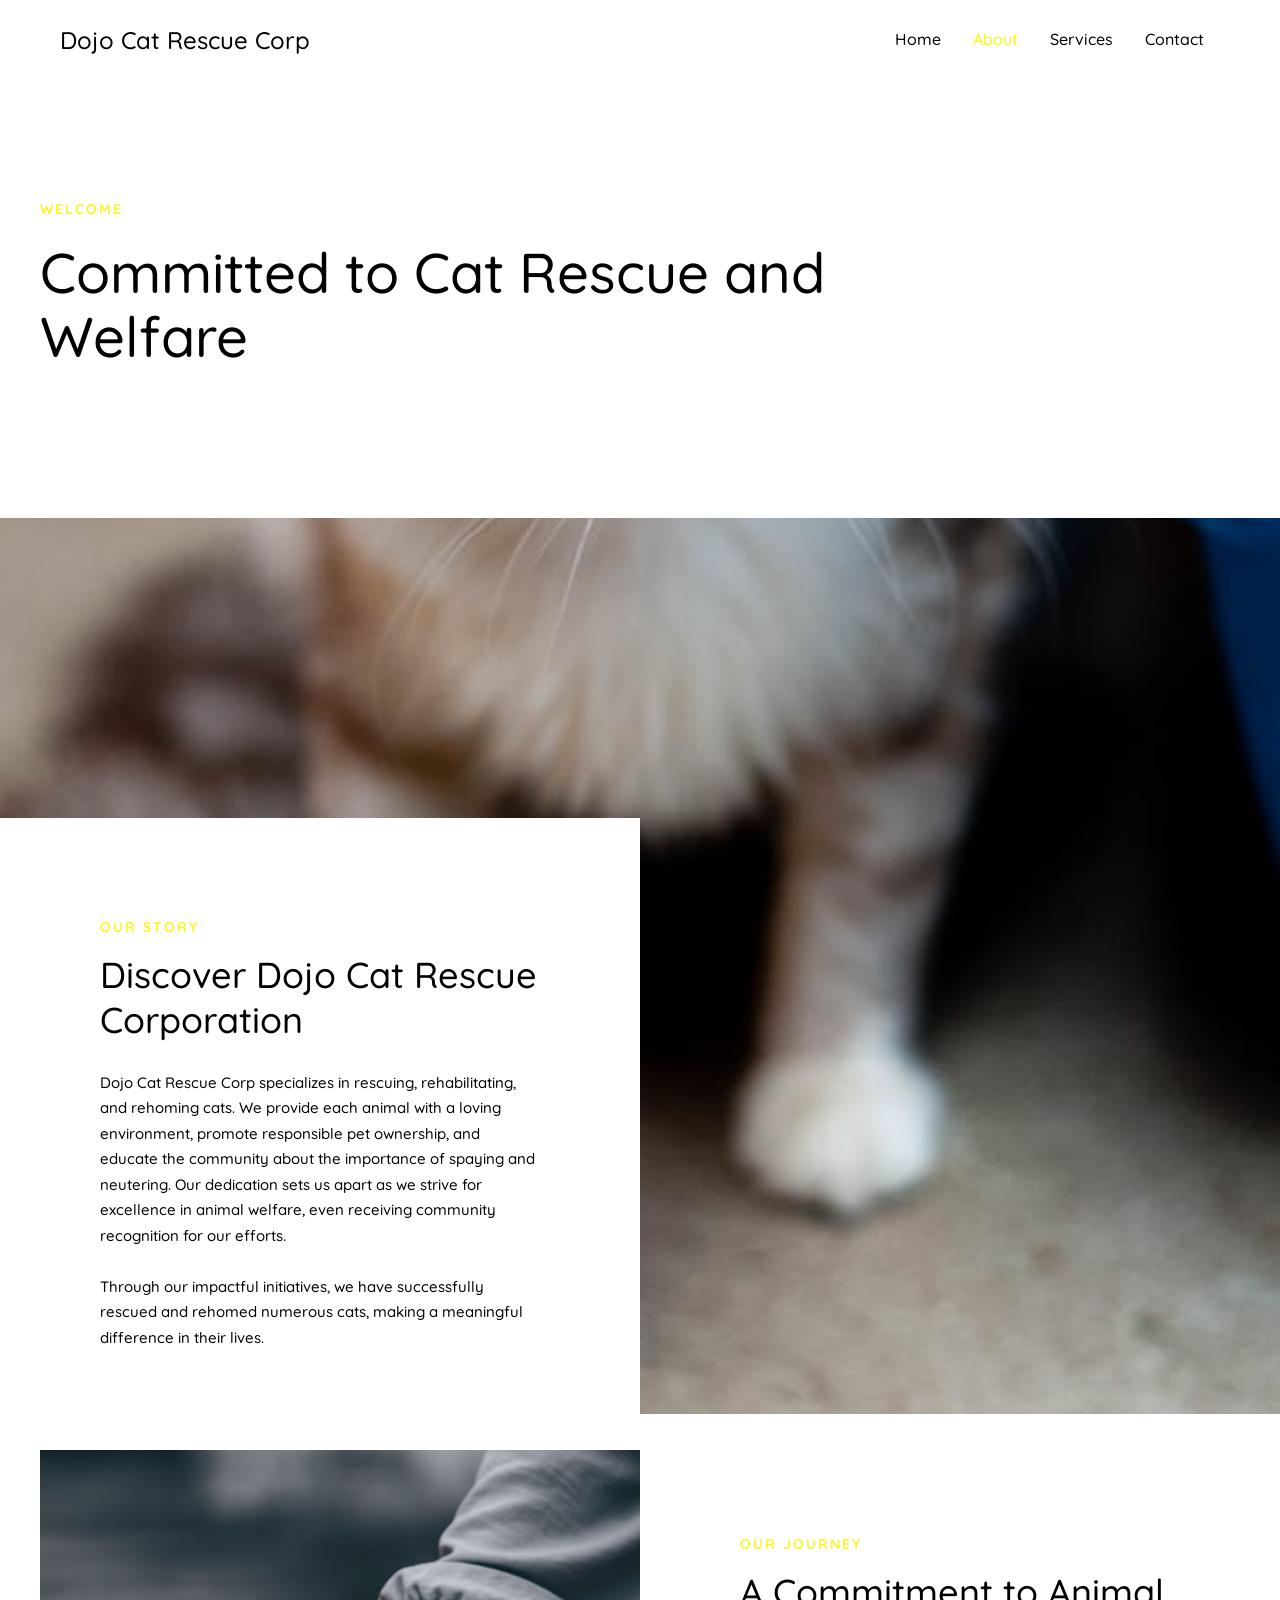
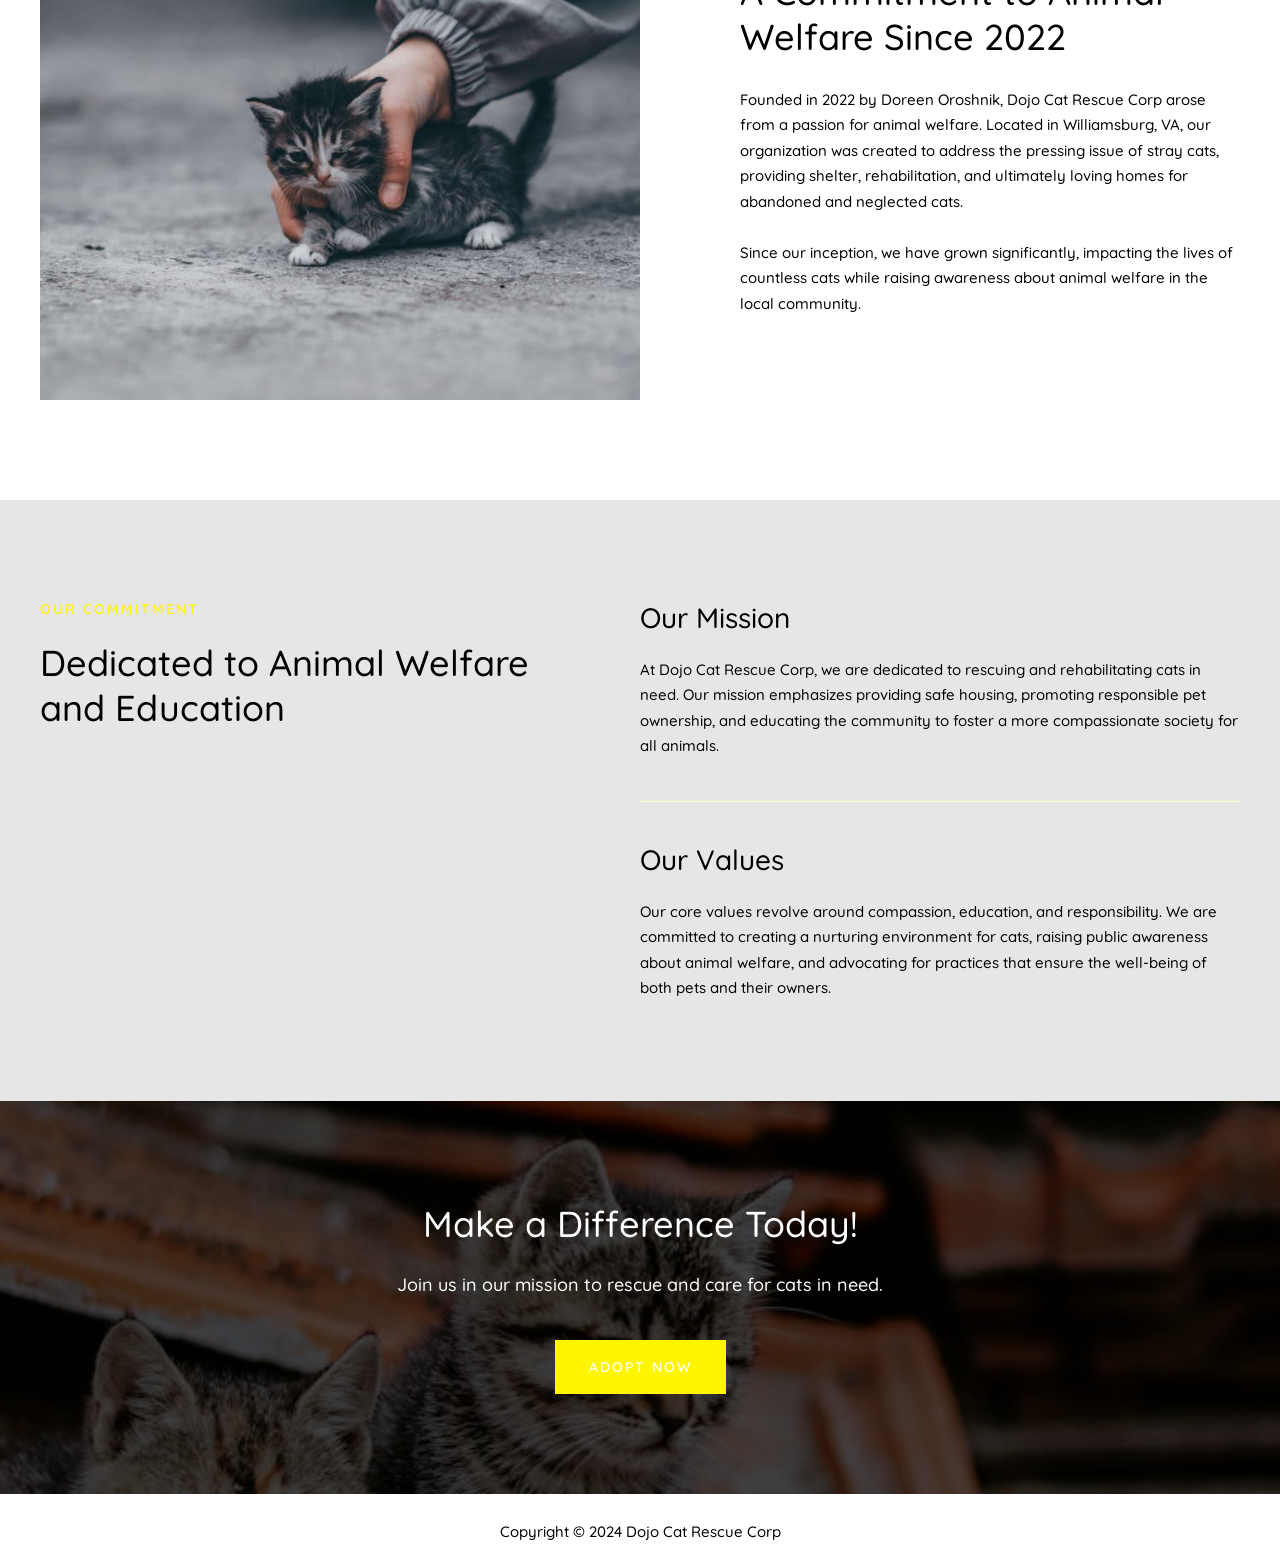
<file: about/index.html>
<!DOCTYPE html>
<html lang="en-US">
<head>
<meta charset="UTF-8">
<meta name="viewport" content="width=device-width, initial-scale=1">
	<link rel="profile" href="https://gmpg.org/xfn/11"> 
	<title>About &#8211; Dojo Cat Rescue Corp</title>
<meta name="robots" content="max-image-preview:large">
	<style>img:is([sizes="auto" i], [sizes^="auto," i]) { contain-intrinsic-size: 3000px 1500px }</style>
	<link rel="dns-prefetch" href="//fonts.googleapis.com">
<link rel="alternate" type="application/rss+xml" title="Dojo Cat Rescue Corp &raquo; Feed" href="./../feed/index.html">
<link rel="alternate" type="application/rss+xml" title="Dojo Cat Rescue Corp &raquo; Comments Feed" href="./../comments/feed/index.html">
<script>
window._wpemojiSettings = {"baseUrl":"https:\/\/s.w.org\/images\/core\/emoji\/15.0.3\/72x72\/","ext":".png","svgUrl":"https:\/\/s.w.org\/images\/core\/emoji\/15.0.3\/svg\/","svgExt":".svg","source":{"concatemoji":".\/\/wp-includes\/js\/wp-emoji-release.min.js?ver=6.7.1"}};
/*! This file is auto-generated */
!function(i,n){var o,s,e;function c(e){try{var t={supportTests:e,timestamp:(new Date).valueOf()};sessionStorage.setItem(o,JSON.stringify(t))}catch(e){}}function p(e,t,n){e.clearRect(0,0,e.canvas.width,e.canvas.height),e.fillText(t,0,0);var t=new Uint32Array(e.getImageData(0,0,e.canvas.width,e.canvas.height).data),r=(e.clearRect(0,0,e.canvas.width,e.canvas.height),e.fillText(n,0,0),new Uint32Array(e.getImageData(0,0,e.canvas.width,e.canvas.height).data));return t.every(function(e,t){return e===r[t]})}function u(e,t,n){switch(t){case"flag":return n(e,"🏳️‍⚧️","🏳️​⚧️")?!1:!n(e,"🇺🇳","🇺​🇳")&&!n(e,"🏴󠁧󠁢󠁥󠁮󠁧󠁿","🏴​󠁧​󠁢​󠁥​󠁮​󠁧​󠁿");case"emoji":return!n(e,"🐦‍⬛","🐦​⬛")}return!1}function f(e,t,n){var r="undefined"!=typeof WorkerGlobalScope&&self instanceof WorkerGlobalScope?new OffscreenCanvas(300,150):i.createElement("canvas"),a=r.getContext("2d",{willReadFrequently:!0}),o=(a.textBaseline="top",a.font="600 32px Arial",{});return e.forEach(function(e){o[e]=t(a,e,n)}),o}function t(e){var t=i.createElement("script");t.src=e,t.defer=!0,i.head.appendChild(t)}"undefined"!=typeof Promise&&(o="wpEmojiSettingsSupports",s=["flag","emoji"],n.supports={everything:!0,everythingExceptFlag:!0},e=new Promise(function(e){i.addEventListener("DOMContentLoaded",e,{once:!0})}),new Promise(function(t){var n=function(){try{var e=JSON.parse(sessionStorage.getItem(o));if("object"==typeof e&&"number"==typeof e.timestamp&&(new Date).valueOf()<e.timestamp+604800&&"object"==typeof e.supportTests)return e.supportTests}catch(e){}return null}();if(!n){if("undefined"!=typeof Worker&&"undefined"!=typeof OffscreenCanvas&&"undefined"!=typeof URL&&URL.createObjectURL&&"undefined"!=typeof Blob)try{var e="postMessage("+f.toString()+"("+[JSON.stringify(s),u.toString(),p.toString()].join(",")+"));",r=new Blob([e],{type:"text/javascript"}),a=new Worker(URL.createObjectURL(r),{name:"wpTestEmojiSupports"});return void(a.onmessage=function(e){c(n=e.data),a.terminate(),t(n)})}catch(e){}c(n=f(s,u,p))}t(n)}).then(function(e){for(var t in e)n.supports[t]=e[t],n.supports.everything=n.supports.everything&&n.supports[t],"flag"!==t&&(n.supports.everythingExceptFlag=n.supports.everythingExceptFlag&&n.supports[t]);n.supports.everythingExceptFlag=n.supports.everythingExceptFlag&&!n.supports.flag,n.DOMReady=!1,n.readyCallback=function(){n.DOMReady=!0}}).then(function(){return e}).then(function(){var e;n.supports.everything||(n.readyCallback(),(e=n.source||{}).concatemoji?t(e.concatemoji):e.wpemoji&&e.twemoji&&(t(e.twemoji),t(e.wpemoji)))}))}((window,document),window._wpemojiSettings);
</script>
<link rel="stylesheet" id="astra-theme-css-css" href="./../wp-content/themes/astra/assets/css/minified/main.min.css?ver=4.8.6" media="all">
<style id="astra-theme-css-inline-css">:root{--ast-post-nav-space:0;--ast-container-default-xlg-padding:2.5em;--ast-container-default-lg-padding:2.5em;--ast-container-default-slg-padding:2em;--ast-container-default-md-padding:2.5em;--ast-container-default-sm-padding:2.5em;--ast-container-default-xs-padding:2.4em;--ast-container-default-xxs-padding:1.8em;--ast-code-block-background:#ECEFF3;--ast-comment-inputs-background:#F9FAFB;--ast-normal-container-width:1200px;--ast-narrow-container-width:750px;--ast-blog-title-font-weight:600;--ast-blog-meta-weight:600;}html{font-size:93.75%;}a{color:var(--ast-global-color-0);}a:hover,a:focus{color:var(--ast-global-color-1);}body,button,input,select,textarea,.ast-button,.ast-custom-button{font-family:'Quicksand',sans-serif;font-weight:500;font-size:15px;font-size:1rem;line-height:var(--ast-body-line-height,1.7);}blockquote{color:var(--ast-global-color-3);}h1,.entry-content h1,h2,.entry-content h2,h3,.entry-content h3,h4,.entry-content h4,h5,.entry-content h5,h6,.entry-content h6,.site-title,.site-title a{font-family:'Quicksand',sans-serif;font-weight:500;}.ast-site-identity .site-title a{color:var(--ast-global-color-2);}.site-title{font-size:24px;font-size:1.6rem;display:block;}.site-header .site-description{font-size:15px;font-size:1rem;display:none;}.entry-title{font-size:24px;font-size:1.6rem;}.ast-blog-single-element.ast-taxonomy-container a{font-size:14px;font-size:0.93333333333333rem;}.ast-blog-meta-container{font-size:13px;font-size:0.86666666666667rem;}.archive .ast-article-post .ast-article-inner,.blog .ast-article-post .ast-article-inner,.archive .ast-article-post .ast-article-inner:hover,.blog .ast-article-post .ast-article-inner:hover{overflow:hidden;}h1,.entry-content h1{font-size:56px;font-size:3.7333333333333rem;font-weight:500;font-family:'Quicksand',sans-serif;line-height:1.15em;}h2,.entry-content h2{font-size:36px;font-size:2.4rem;font-weight:500;font-family:'Quicksand',sans-serif;line-height:1.25em;}h3,.entry-content h3{font-size:28px;font-size:1.8666666666667rem;font-weight:500;font-family:'Quicksand',sans-serif;line-height:1.3em;}h4,.entry-content h4{font-size:24px;font-size:1.6rem;line-height:1.37em;font-weight:500;font-family:'Quicksand',sans-serif;}h5,.entry-content h5{font-size:20px;font-size:1.3333333333333rem;line-height:1.3em;font-weight:500;font-family:'Quicksand',sans-serif;}h6,.entry-content h6{font-size:14px;font-size:0.93333333333333rem;line-height:1.4em;font-weight:600;font-family:'Quicksand',sans-serif;text-transform:uppercase;letter-spacing:2px;}::selection{background-color:var(--ast-global-color-0);color:#000000;}body,h1,.entry-title a,.entry-content h1,h2,.entry-content h2,h3,.entry-content h3,h4,.entry-content h4,h5,.entry-content h5,h6,.entry-content h6{color:var(--ast-global-color-3);}.tagcloud a:hover,.tagcloud a:focus,.tagcloud a.current-item{color:#000000;border-color:var(--ast-global-color-0);background-color:var(--ast-global-color-0);}input:focus,input[type="text"]:focus,input[type="email"]:focus,input[type="url"]:focus,input[type="password"]:focus,input[type="reset"]:focus,input[type="search"]:focus,textarea:focus{border-color:var(--ast-global-color-0);}input[type="radio"]:checked,input[type=reset],input[type="checkbox"]:checked,input[type="checkbox"]:hover:checked,input[type="checkbox"]:focus:checked,input[type=range]::-webkit-slider-thumb{border-color:var(--ast-global-color-0);background-color:var(--ast-global-color-0);box-shadow:none;}.site-footer a:hover + .post-count,.site-footer a:focus + .post-count{background:var(--ast-global-color-0);border-color:var(--ast-global-color-0);}.single .nav-links .nav-previous,.single .nav-links .nav-next{color:var(--ast-global-color-0);}.entry-meta,.entry-meta *{line-height:1.45;color:var(--ast-global-color-0);font-weight:600;}.entry-meta a:not(.ast-button):hover,.entry-meta a:not(.ast-button):hover *,.entry-meta a:not(.ast-button):focus,.entry-meta a:not(.ast-button):focus *,.page-links > .page-link,.page-links .page-link:hover,.post-navigation a:hover{color:var(--ast-global-color-1);}#cat option,.secondary .calendar_wrap thead a,.secondary .calendar_wrap thead a:visited{color:var(--ast-global-color-0);}.secondary .calendar_wrap #today,.ast-progress-val span{background:var(--ast-global-color-0);}.secondary a:hover + .post-count,.secondary a:focus + .post-count{background:var(--ast-global-color-0);border-color:var(--ast-global-color-0);}.calendar_wrap #today > a{color:#000000;}.page-links .page-link,.single .post-navigation a{color:var(--ast-global-color-3);}.ast-search-menu-icon .search-form button.search-submit{padding:0 4px;}.ast-search-menu-icon form.search-form{padding-right:0;}.ast-search-menu-icon.slide-search input.search-field{width:0;}.ast-header-search .ast-search-menu-icon.ast-dropdown-active .search-form,.ast-header-search .ast-search-menu-icon.ast-dropdown-active .search-field:focus{transition:all 0.2s;}.search-form input.search-field:focus{outline:none;}.ast-search-menu-icon .search-form button.search-submit:focus,.ast-theme-transparent-header .ast-header-search .ast-dropdown-active .ast-icon,.ast-theme-transparent-header .ast-inline-search .search-field:focus .ast-icon{color:var(--ast-global-color-1);}.ast-header-search .slide-search .search-form{border:2px solid var(--ast-global-color-0);}.ast-header-search .slide-search .search-field{background-color:#fff;}.ast-archive-title{color:var(--ast-global-color-2);}.widget-title,.widget .wp-block-heading{font-size:21px;font-size:1.4rem;color:var(--ast-global-color-2);}.ast-single-post .entry-content a,.ast-comment-content a:not(.ast-comment-edit-reply-wrap a){text-decoration:underline;}.ast-single-post .elementor-button-wrapper .elementor-button,.ast-single-post .entry-content .uagb-tab a,.ast-single-post .entry-content .uagb-ifb-cta a,.ast-single-post .entry-content .uabb-module-content a,.ast-single-post .entry-content .uagb-post-grid a,.ast-single-post .entry-content .uagb-timeline a,.ast-single-post .entry-content .uagb-toc__wrap a,.ast-single-post .entry-content .uagb-taxomony-box a,.ast-single-post .entry-content .woocommerce a,.entry-content .wp-block-latest-posts > li > a,.ast-single-post .entry-content .wp-block-file__button,li.ast-post-filter-single,.ast-single-post .ast-comment-content .comment-reply-link,.ast-single-post .ast-comment-content .comment-edit-link{text-decoration:none;}.ast-search-menu-icon.slide-search a:focus-visible:focus-visible,.astra-search-icon:focus-visible,#close:focus-visible,a:focus-visible,.ast-menu-toggle:focus-visible,.site .skip-link:focus-visible,.wp-block-loginout input:focus-visible,.wp-block-search.wp-block-search__button-inside .wp-block-search__inside-wrapper,.ast-header-navigation-arrow:focus-visible,.woocommerce .wc-proceed-to-checkout > .checkout-button:focus-visible,.woocommerce .woocommerce-MyAccount-navigation ul li a:focus-visible,.ast-orders-table__row .ast-orders-table__cell:focus-visible,.woocommerce .woocommerce-order-details .order-again > .button:focus-visible,.woocommerce .woocommerce-message a.button.wc-forward:focus-visible,.woocommerce #minus_qty:focus-visible,.woocommerce #plus_qty:focus-visible,a#ast-apply-coupon:focus-visible,.woocommerce .woocommerce-info a:focus-visible,.woocommerce .astra-shop-summary-wrap a:focus-visible,.woocommerce a.wc-forward:focus-visible,#ast-apply-coupon:focus-visible,.woocommerce-js .woocommerce-mini-cart-item a.remove:focus-visible,#close:focus-visible,.button.search-submit:focus-visible,#search_submit:focus,.normal-search:focus-visible,.ast-header-account-wrap:focus-visible,.woocommerce .ast-on-card-button.ast-quick-view-trigger:focus{outline-style:dotted;outline-color:inherit;outline-width:thin;}input:focus,input[type="text"]:focus,input[type="email"]:focus,input[type="url"]:focus,input[type="password"]:focus,input[type="reset"]:focus,input[type="search"]:focus,input[type="number"]:focus,textarea:focus,.wp-block-search__input:focus,[data-section="section-header-mobile-trigger"] .ast-button-wrap .ast-mobile-menu-trigger-minimal:focus,.ast-mobile-popup-drawer.active .menu-toggle-close:focus,.woocommerce-ordering select.orderby:focus,#ast-scroll-top:focus,#coupon_code:focus,.woocommerce-page #comment:focus,.woocommerce #reviews #respond input#submit:focus,.woocommerce a.add_to_cart_button:focus,.woocommerce .button.single_add_to_cart_button:focus,.woocommerce .woocommerce-cart-form button:focus,.woocommerce .woocommerce-cart-form__cart-item .quantity .qty:focus,.woocommerce .woocommerce-billing-fields .woocommerce-billing-fields__field-wrapper .woocommerce-input-wrapper > .input-text:focus,.woocommerce #order_comments:focus,.woocommerce #place_order:focus,.woocommerce .woocommerce-address-fields .woocommerce-address-fields__field-wrapper .woocommerce-input-wrapper > .input-text:focus,.woocommerce .woocommerce-MyAccount-content form button:focus,.woocommerce .woocommerce-MyAccount-content .woocommerce-EditAccountForm .woocommerce-form-row .woocommerce-Input.input-text:focus,.woocommerce .ast-woocommerce-container .woocommerce-pagination ul.page-numbers li a:focus,body #content .woocommerce form .form-row .select2-container--default .select2-selection--single:focus,#ast-coupon-code:focus,.woocommerce.woocommerce-js .quantity input[type=number]:focus,.woocommerce-js .woocommerce-mini-cart-item .quantity input[type=number]:focus,.woocommerce p#ast-coupon-trigger:focus{border-style:dotted;border-color:inherit;border-width:thin;}input{outline:none;}.ast-logo-title-inline .site-logo-img{padding-right:1em;}body .ast-oembed-container *{position:absolute;top:0;width:100%;height:100%;left:0;}body .wp-block-embed-pocket-casts .ast-oembed-container *{position:unset;}.ast-single-post-featured-section + article {margin-top: 2em;}.site-content .ast-single-post-featured-section img {width: 100%;overflow: hidden;object-fit: cover;}.ast-separate-container .site-content .ast-single-post-featured-section + article {margin-top: -80px;z-index: 9;position: relative;border-radius: 4px;}@media (min-width: 922px) {.ast-no-sidebar .site-content .ast-article-image-container--wide {margin-left: -120px;margin-right: -120px;max-width: unset;width: unset;}.ast-left-sidebar .site-content .ast-article-image-container--wide,.ast-right-sidebar .site-content .ast-article-image-container--wide {margin-left: -10px;margin-right: -10px;}.site-content .ast-article-image-container--full {margin-left: calc( -50vw + 50%);margin-right: calc( -50vw + 50%);max-width: 100vw;width: 100vw;}.ast-left-sidebar .site-content .ast-article-image-container--full,.ast-right-sidebar .site-content .ast-article-image-container--full {margin-left: -10px;margin-right: -10px;max-width: inherit;width: auto;}}.site > .ast-single-related-posts-container {margin-top: 0;}@media (min-width: 922px) {.ast-desktop .ast-container--narrow {max-width: var(--ast-narrow-container-width);margin: 0 auto;}}input[type="text"],input[type="number"],input[type="email"],input[type="url"],input[type="password"],input[type="search"],input[type=reset],input[type=tel],input[type=date],select,textarea{font-size:16px;font-style:normal;font-weight:400;line-height:24px;width:100%;padding:12px 16px;border-radius:4px;box-shadow:0px 1px 2px 0px rgba(0,0,0,0.05);color:var(--ast-form-input-text,#475569);}input[type="text"],input[type="number"],input[type="email"],input[type="url"],input[type="password"],input[type="search"],input[type=reset],input[type=tel],input[type=date],select{height:40px;}input[type="date"]{border-width:1px;border-style:solid;border-color:var(--ast-border-color);}input[type="text"]:focus,input[type="number"]:focus,input[type="email"]:focus,input[type="url"]:focus,input[type="password"]:focus,input[type="search"]:focus,input[type=reset]:focus,input[type="tel"]:focus,input[type="date"]:focus,select:focus,textarea:focus{border-color:#046BD2;box-shadow:none;outline:none;color:var(--ast-form-input-focus-text,#475569);}label,legend{color:#111827;font-size:14px;font-style:normal;font-weight:500;line-height:20px;}select{padding:6px 10px;}fieldset{padding:30px;border-radius:4px;}button,.ast-button,.button,input[type="button"],input[type="reset"],input[type="submit"]{border-radius:4px;box-shadow:0px 1px 2px 0px rgba(0,0,0,0.05);}:root{--ast-comment-inputs-background:#FFF;}::placeholder{color:var(--ast-form-field-color,#9CA3AF);}::-ms-input-placeholder{color:var(--ast-form-field-color,#9CA3AF);}@media (max-width:921.9px){#ast-desktop-header{display:none;}}@media (min-width:922px){#ast-mobile-header{display:none;}}.wp-block-buttons.aligncenter{justify-content:center;}@media (max-width:921px){.ast-theme-transparent-header #primary,.ast-theme-transparent-header #secondary{padding:0;}}@media (max-width:921px){.ast-plain-container.ast-no-sidebar #primary{padding:0;}}.ast-plain-container.ast-no-sidebar #primary{margin-top:0;margin-bottom:0;}@media (max-width:921px){.ast-separate-container #primary,.ast-narrow-container #primary{padding-top:0px;}}@media (max-width:544px){.ast-separate-container #primary,.ast-narrow-container #primary{padding-top:0px;}}@media (max-width:921px){.ast-separate-container #primary,.ast-narrow-container #primary{padding-bottom:0px;}}@media (max-width:544px){.ast-separate-container #primary,.ast-narrow-container #primary{padding-bottom:0px;}}.wp-block-button.is-style-outline .wp-block-button__link{border-color:var(--ast-global-color-0);border-top-width:2px;border-right-width:2px;border-bottom-width:2px;border-left-width:2px;}div.wp-block-button.is-style-outline > .wp-block-button__link:not(.has-text-color),div.wp-block-button.wp-block-button__link.is-style-outline:not(.has-text-color){color:var(--ast-global-color-0);}.wp-block-button.is-style-outline .wp-block-button__link:hover,.wp-block-buttons .wp-block-button.is-style-outline .wp-block-button__link:focus,.wp-block-buttons .wp-block-button.is-style-outline > .wp-block-button__link:not(.has-text-color):hover,.wp-block-buttons .wp-block-button.wp-block-button__link.is-style-outline:not(.has-text-color):hover{color:#ffffff;background-color:var(--ast-global-color-1);border-color:var(--ast-global-color-1);}.post-page-numbers.current .page-link,.ast-pagination .page-numbers.current{color:#000000;border-color:var(--ast-global-color-0);background-color:var(--ast-global-color-0);}.wp-block-button.is-style-outline .wp-block-button__link{border-top-width:2px;border-right-width:2px;border-bottom-width:2px;border-left-width:2px;}.wp-block-buttons .wp-block-button.is-style-outline .wp-block-button__link.wp-element-button,.ast-outline-button,.wp-block-uagb-buttons-child .uagb-buttons-repeater.ast-outline-button{border-color:var(--ast-global-color-0);border-top-width:2px;border-right-width:2px;border-bottom-width:2px;border-left-width:2px;font-family:'Quicksand',sans-serif;font-weight:600;font-size:14px;font-size:0.93333333333333rem;line-height:1em;text-transform:uppercase;letter-spacing:2px;padding-top:18px;padding-right:32px;padding-bottom:18px;padding-left:32px;border-top-left-radius:0px;border-top-right-radius:0px;border-bottom-right-radius:0px;border-bottom-left-radius:0px;}.wp-block-buttons .wp-block-button.is-style-outline > .wp-block-button__link:not(.has-text-color),.wp-block-buttons .wp-block-button.wp-block-button__link.is-style-outline:not(.has-text-color),.ast-outline-button{color:var(--ast-global-color-0);}.wp-block-button.is-style-outline .wp-block-button__link:hover,.wp-block-buttons .wp-block-button.is-style-outline .wp-block-button__link:focus,.wp-block-buttons .wp-block-button.is-style-outline > .wp-block-button__link:not(.has-text-color):hover,.wp-block-buttons .wp-block-button.wp-block-button__link.is-style-outline:not(.has-text-color):hover,.ast-outline-button:hover,.ast-outline-button:focus,.wp-block-uagb-buttons-child .uagb-buttons-repeater.ast-outline-button:hover,.wp-block-uagb-buttons-child .uagb-buttons-repeater.ast-outline-button:focus{color:#ffffff;background-color:var(--ast-global-color-1);border-color:var(--ast-global-color-1);}.ast-single-post .entry-content a.ast-outline-button,.ast-single-post .entry-content .is-style-outline>.wp-block-button__link{text-decoration:none;}.wp-block-button .wp-block-button__link.wp-element-button.is-style-outline:not(.has-background),.wp-block-button.is-style-outline>.wp-block-button__link.wp-element-button:not(.has-background),.ast-outline-button{background-color:transparent;}.uagb-buttons-repeater.ast-outline-button{border-radius:9999px;}@media (max-width:921px){.wp-block-buttons .wp-block-button.is-style-outline .wp-block-button__link.wp-element-button,.ast-outline-button,.wp-block-uagb-buttons-child .uagb-buttons-repeater.ast-outline-button{padding-top:16px;padding-right:28px;padding-bottom:16px;padding-left:28px;}}@media (max-width:544px){.wp-block-buttons .wp-block-button.is-style-outline .wp-block-button__link.wp-element-button,.ast-outline-button,.wp-block-uagb-buttons-child .uagb-buttons-repeater.ast-outline-button{padding-top:14px;padding-right:24px;padding-bottom:14px;padding-left:24px;}}.entry-content[data-ast-blocks-layout] > figure{margin-bottom:1em;}h1.widget-title{font-weight:500;}h2.widget-title{font-weight:500;}h3.widget-title{font-weight:500;}#page{display:flex;flex-direction:column;min-height:100vh;}.ast-404-layout-1 h1.page-title{color:var(--ast-global-color-2);}.single .post-navigation a{line-height:1em;height:inherit;}.error-404 .page-sub-title{font-size:1.5rem;font-weight:inherit;}.search .site-content .content-area .search-form{margin-bottom:0;}#page .site-content{flex-grow:1;}.widget{margin-bottom:1.25em;}#secondary li{line-height:1.5em;}#secondary .wp-block-group h2{margin-bottom:0.7em;}#secondary h2{font-size:1.7rem;}.ast-separate-container .ast-article-post,.ast-separate-container .ast-article-single,.ast-separate-container .comment-respond{padding:3em;}.ast-separate-container .ast-article-single .ast-article-single{padding:0;}.ast-article-single .wp-block-post-template-is-layout-grid{padding-left:0;}.ast-separate-container .comments-title,.ast-narrow-container .comments-title{padding:1.5em 2em;}.ast-page-builder-template .comment-form-textarea,.ast-comment-formwrap .ast-grid-common-col{padding:0;}.ast-comment-formwrap{padding:0;display:inline-flex;column-gap:20px;width:100%;margin-left:0;margin-right:0;}.comments-area textarea#comment:focus,.comments-area textarea#comment:active,.comments-area .ast-comment-formwrap input[type="text"]:focus,.comments-area .ast-comment-formwrap input[type="text"]:active {box-shadow:none;outline:none;}.archive.ast-page-builder-template .entry-header{margin-top:2em;}.ast-page-builder-template .ast-comment-formwrap{width:100%;}.entry-title{margin-bottom:0.6em;}.ast-archive-description p{font-size:inherit;font-weight:inherit;line-height:inherit;}.ast-separate-container .ast-comment-list li.depth-1,.hentry{margin-bottom:1.5em;}.site-content section.ast-archive-description{margin-bottom:2em;}@media (min-width:921px){.ast-left-sidebar.ast-page-builder-template #secondary,.archive.ast-right-sidebar.ast-page-builder-template .site-main{padding-left:20px;padding-right:20px;}}@media (max-width:544px){.ast-comment-formwrap.ast-row{column-gap:10px;display:inline-block;}#ast-commentform .ast-grid-common-col{position:relative;width:100%;}}@media (min-width:1201px){.ast-separate-container .ast-article-post,.ast-separate-container .ast-article-single,.ast-separate-container .ast-author-box,.ast-separate-container .ast-404-layout-1,.ast-separate-container .no-results{padding:3em;}}@media (max-width:921px){.ast-separate-container #primary,.ast-separate-container #secondary{padding:1.5em 0;}#primary,#secondary{padding:1.5em 0;margin:0;}.ast-left-sidebar #content > .ast-container{display:flex;flex-direction:column-reverse;width:100%;}}@media (min-width:922px){.ast-separate-container.ast-right-sidebar #primary,.ast-separate-container.ast-left-sidebar #primary{border:0;}.search-no-results.ast-separate-container #primary{margin-bottom:4em;}}.wp-block-button .wp-block-button__link{color:#ffffff;}.wp-block-button .wp-block-button__link:hover,.wp-block-button .wp-block-button__link:focus{color:#ffffff;background-color:var(--ast-global-color-1);border-color:var(--ast-global-color-1);}.wp-block-button .wp-block-button__link,.wp-block-search .wp-block-search__button,body .wp-block-file .wp-block-file__button{border-style:solid;border-top-width:2px;border-right-width:2px;border-left-width:2px;border-bottom-width:2px;border-color:var(--ast-global-color-0);background-color:var(--ast-global-color-0);color:#ffffff;font-family:'Quicksand',sans-serif;font-weight:600;line-height:1em;text-transform:uppercase;letter-spacing:2px;font-size:14px;font-size:0.93333333333333rem;border-top-left-radius:0px;border-top-right-radius:0px;border-bottom-right-radius:0px;border-bottom-left-radius:0px;padding-top:18px;padding-right:32px;padding-bottom:18px;padding-left:32px;}.ast-single-post .entry-content .wp-block-button .wp-block-button__link,.ast-single-post .entry-content .wp-block-search .wp-block-search__button,body .entry-content .wp-block-file .wp-block-file__button{text-decoration:none;}@media (max-width:921px){.wp-block-button .wp-block-button__link,.wp-block-search .wp-block-search__button,body .wp-block-file .wp-block-file__button{padding-top:16px;padding-right:28px;padding-bottom:16px;padding-left:28px;}}@media (max-width:544px){.wp-block-button .wp-block-button__link,.wp-block-search .wp-block-search__button,body .wp-block-file .wp-block-file__button{padding-top:14px;padding-right:24px;padding-bottom:14px;padding-left:24px;}}.menu-toggle,button,.ast-button,.ast-custom-button,.button,input#submit,input[type="button"],input[type="submit"],input[type="reset"],#comments .submit,.search .search-submit,form[CLASS*="wp-block-search__"].wp-block-search .wp-block-search__inside-wrapper .wp-block-search__button,body .wp-block-file .wp-block-file__button,.search .search-submit,.woocommerce-js a.button,.woocommerce button.button,.woocommerce .woocommerce-message a.button,.woocommerce #respond input#submit.alt,.woocommerce input.button.alt,.woocommerce input.button,.woocommerce input.button:disabled,.woocommerce input.button:disabled[disabled],.woocommerce input.button:disabled:hover,.woocommerce input.button:disabled[disabled]:hover,.woocommerce #respond input#submit,.woocommerce button.button.alt.disabled,.wc-block-grid__products .wc-block-grid__product .wp-block-button__link,.wc-block-grid__product-onsale,[CLASS*="wc-block"] button,.woocommerce-js .astra-cart-drawer .astra-cart-drawer-content .woocommerce-mini-cart__buttons .button:not(.checkout):not(.ast-continue-shopping),.woocommerce-js .astra-cart-drawer .astra-cart-drawer-content .woocommerce-mini-cart__buttons a.checkout,.woocommerce button.button.alt.disabled.wc-variation-selection-needed,[CLASS*="wc-block"] .wc-block-components-button{border-style:solid;border-top-width:2px;border-right-width:2px;border-left-width:2px;border-bottom-width:2px;color:#ffffff;border-color:var(--ast-global-color-0);background-color:var(--ast-global-color-0);padding-top:18px;padding-right:32px;padding-bottom:18px;padding-left:32px;font-family:'Quicksand',sans-serif;font-weight:600;font-size:14px;font-size:0.93333333333333rem;line-height:1em;text-transform:uppercase;letter-spacing:2px;border-top-left-radius:0px;border-top-right-radius:0px;border-bottom-right-radius:0px;border-bottom-left-radius:0px;}button:focus,.menu-toggle:hover,button:hover,.ast-button:hover,.ast-custom-button:hover .button:hover,.ast-custom-button:hover ,input[type=reset]:hover,input[type=reset]:focus,input#submit:hover,input#submit:focus,input[type="button"]:hover,input[type="button"]:focus,input[type="submit"]:hover,input[type="submit"]:focus,form[CLASS*="wp-block-search__"].wp-block-search .wp-block-search__inside-wrapper .wp-block-search__button:hover,form[CLASS*="wp-block-search__"].wp-block-search .wp-block-search__inside-wrapper .wp-block-search__button:focus,body .wp-block-file .wp-block-file__button:hover,body .wp-block-file .wp-block-file__button:focus,.woocommerce-js a.button:hover,.woocommerce button.button:hover,.woocommerce .woocommerce-message a.button:hover,.woocommerce #respond input#submit:hover,.woocommerce #respond input#submit.alt:hover,.woocommerce input.button.alt:hover,.woocommerce input.button:hover,.woocommerce button.button.alt.disabled:hover,.wc-block-grid__products .wc-block-grid__product .wp-block-button__link:hover,[CLASS*="wc-block"] button:hover,.woocommerce-js .astra-cart-drawer .astra-cart-drawer-content .woocommerce-mini-cart__buttons .button:not(.checkout):not(.ast-continue-shopping):hover,.woocommerce-js .astra-cart-drawer .astra-cart-drawer-content .woocommerce-mini-cart__buttons a.checkout:hover,.woocommerce button.button.alt.disabled.wc-variation-selection-needed:hover,[CLASS*="wc-block"] .wc-block-components-button:hover,[CLASS*="wc-block"] .wc-block-components-button:focus{color:#ffffff;background-color:var(--ast-global-color-1);border-color:var(--ast-global-color-1);}form[CLASS*="wp-block-search__"].wp-block-search .wp-block-search__inside-wrapper .wp-block-search__button.has-icon{padding-top:calc(18px - 3px);padding-right:calc(32px - 3px);padding-bottom:calc(18px - 3px);padding-left:calc(32px - 3px);}@media (max-width:921px){.menu-toggle,button,.ast-button,.ast-custom-button,.button,input#submit,input[type="button"],input[type="submit"],input[type="reset"],#comments .submit,.search .search-submit,form[CLASS*="wp-block-search__"].wp-block-search .wp-block-search__inside-wrapper .wp-block-search__button,body .wp-block-file .wp-block-file__button,.search .search-submit,.woocommerce-js a.button,.woocommerce button.button,.woocommerce .woocommerce-message a.button,.woocommerce #respond input#submit.alt,.woocommerce input.button.alt,.woocommerce input.button,.woocommerce input.button:disabled,.woocommerce input.button:disabled[disabled],.woocommerce input.button:disabled:hover,.woocommerce input.button:disabled[disabled]:hover,.woocommerce #respond input#submit,.woocommerce button.button.alt.disabled,.wc-block-grid__products .wc-block-grid__product .wp-block-button__link,.wc-block-grid__product-onsale,[CLASS*="wc-block"] button,.woocommerce-js .astra-cart-drawer .astra-cart-drawer-content .woocommerce-mini-cart__buttons .button:not(.checkout):not(.ast-continue-shopping),.woocommerce-js .astra-cart-drawer .astra-cart-drawer-content .woocommerce-mini-cart__buttons a.checkout,.woocommerce button.button.alt.disabled.wc-variation-selection-needed,[CLASS*="wc-block"] .wc-block-components-button{padding-top:16px;padding-right:28px;padding-bottom:16px;padding-left:28px;}}@media (max-width:544px){.menu-toggle,button,.ast-button,.ast-custom-button,.button,input#submit,input[type="button"],input[type="submit"],input[type="reset"],#comments .submit,.search .search-submit,form[CLASS*="wp-block-search__"].wp-block-search .wp-block-search__inside-wrapper .wp-block-search__button,body .wp-block-file .wp-block-file__button,.search .search-submit,.woocommerce-js a.button,.woocommerce button.button,.woocommerce .woocommerce-message a.button,.woocommerce #respond input#submit.alt,.woocommerce input.button.alt,.woocommerce input.button,.woocommerce input.button:disabled,.woocommerce input.button:disabled[disabled],.woocommerce input.button:disabled:hover,.woocommerce input.button:disabled[disabled]:hover,.woocommerce #respond input#submit,.woocommerce button.button.alt.disabled,.wc-block-grid__products .wc-block-grid__product .wp-block-button__link,.wc-block-grid__product-onsale,[CLASS*="wc-block"] button,.woocommerce-js .astra-cart-drawer .astra-cart-drawer-content .woocommerce-mini-cart__buttons .button:not(.checkout):not(.ast-continue-shopping),.woocommerce-js .astra-cart-drawer .astra-cart-drawer-content .woocommerce-mini-cart__buttons a.checkout,.woocommerce button.button.alt.disabled.wc-variation-selection-needed,[CLASS*="wc-block"] .wc-block-components-button{padding-top:14px;padding-right:24px;padding-bottom:14px;padding-left:24px;}}@media (max-width:921px){.ast-mobile-header-stack .main-header-bar .ast-search-menu-icon{display:inline-block;}.ast-header-break-point.ast-header-custom-item-outside .ast-mobile-header-stack .main-header-bar .ast-search-icon{margin:0;}.ast-comment-avatar-wrap img{max-width:2.5em;}.ast-comment-meta{padding:0 1.8888em 1.3333em;}}@media (min-width:544px){.ast-container{max-width:100%;}}@media (max-width:544px){.ast-separate-container .ast-article-post,.ast-separate-container .ast-article-single,.ast-separate-container .comments-title,.ast-separate-container .ast-archive-description{padding:1.5em 1em;}.ast-separate-container #content .ast-container{padding-left:0.54em;padding-right:0.54em;}.ast-separate-container .ast-comment-list .bypostauthor{padding:.5em;}.ast-search-menu-icon.ast-dropdown-active .search-field{width:170px;}} #ast-mobile-header .ast-site-header-cart-li a{pointer-events:none;}.ast-separate-container{background-color:var(--ast-global-color-4);background-image:none;}@media (max-width:921px){.widget-title{font-size:20px;font-size:1.4285714285714rem;}body,button,input,select,textarea,.ast-button,.ast-custom-button{font-size:14px;font-size:0.93333333333333rem;}#secondary,#secondary button,#secondary input,#secondary select,#secondary textarea{font-size:14px;font-size:0.93333333333333rem;}.site-title{font-size:20px;font-size:1.3333333333333rem;display:block;}.site-header .site-description{display:none;}.entry-title{font-size:22px;font-size:1.4666666666667rem;}h1,.entry-content h1{font-size:40px;}h2,.entry-content h2{font-size:28px;}h3,.entry-content h3{font-size:24px;}h4,.entry-content h4{font-size:20px;font-size:1.3333333333333rem;}h5,.entry-content h5{font-size:18px;font-size:1.2rem;}h6,.entry-content h6{font-size:14px;font-size:0.93333333333333rem;}}@media (max-width:544px){.widget-title{font-size:20px;font-size:1.4285714285714rem;}body,button,input,select,textarea,.ast-button,.ast-custom-button{font-size:14px;font-size:0.93333333333333rem;}#secondary,#secondary button,#secondary input,#secondary select,#secondary textarea{font-size:14px;font-size:0.93333333333333rem;}.site-title{display:block;}.site-header .site-description{display:none;}.entry-title{font-size:20px;font-size:1.3333333333333rem;}h1,.entry-content h1{font-size:34px;}h2,.entry-content h2{font-size:28px;}h3,.entry-content h3{font-size:24px;}h4,.entry-content h4{font-size:18px;font-size:1.2rem;}h5,.entry-content h5{font-size:16px;font-size:1.0666666666667rem;}h6,.entry-content h6{font-size:14px;font-size:0.93333333333333rem;}}@media (max-width:544px){html{font-size:93.75%;}}@media (min-width:922px){.ast-container{max-width:1240px;}}@media (min-width:922px){.site-content .ast-container{display:flex;}}@media (max-width:921px){.site-content .ast-container{flex-direction:column;}}.entry-content h1,.entry-content h2,.entry-content h3,.entry-content h4,.entry-content h5,.entry-content h6{clear:none;}@media (min-width:922px){.main-header-menu .sub-menu .menu-item.ast-left-align-sub-menu:hover > .sub-menu,.main-header-menu .sub-menu .menu-item.ast-left-align-sub-menu.focus > .sub-menu{margin-left:-0px;}}.entry-content li > p{margin-bottom:0;}.site .comments-area{padding-top:2em;padding-bottom:2em;margin-top:2em;}.wp-block-file {display: flex;align-items: center;flex-wrap: wrap;justify-content: space-between;}.wp-block-pullquote {border: none;}.wp-block-pullquote blockquote::before {content: "\201D";font-family: "Helvetica",sans-serif;display: flex;transform: rotate( 180deg );font-size: 6rem;font-style: normal;line-height: 1;font-weight: bold;align-items: center;justify-content: center;}.has-text-align-right > blockquote::before {justify-content: flex-start;}.has-text-align-left > blockquote::before {justify-content: flex-end;}figure.wp-block-pullquote.is-style-solid-color blockquote {max-width: 100%;text-align: inherit;}:root {--wp--custom--ast-default-block-top-padding: 100px;--wp--custom--ast-default-block-right-padding: 80px;--wp--custom--ast-default-block-bottom-padding: 100px;--wp--custom--ast-default-block-left-padding: 80px;--wp--custom--ast-container-width: 1200px;--wp--custom--ast-content-width-size: 1200px;--wp--custom--ast-wide-width-size: calc(1200px + var(--wp--custom--ast-default-block-left-padding) + var(--wp--custom--ast-default-block-right-padding));}.ast-narrow-container {--wp--custom--ast-content-width-size: 750px;--wp--custom--ast-wide-width-size: 750px;}@media(max-width: 921px) {:root {--wp--custom--ast-default-block-top-padding: 50px;--wp--custom--ast-default-block-right-padding: 50px;--wp--custom--ast-default-block-bottom-padding: 50px;--wp--custom--ast-default-block-left-padding: 50px;}}@media(max-width: 544px) {:root {--wp--custom--ast-default-block-top-padding: 50px;--wp--custom--ast-default-block-right-padding: 30px;--wp--custom--ast-default-block-bottom-padding: 50px;--wp--custom--ast-default-block-left-padding: 30px;}}.entry-content > .wp-block-group,.entry-content > .wp-block-cover,.entry-content > .wp-block-columns {padding-top: var(--wp--custom--ast-default-block-top-padding);padding-right: var(--wp--custom--ast-default-block-right-padding);padding-bottom: var(--wp--custom--ast-default-block-bottom-padding);padding-left: var(--wp--custom--ast-default-block-left-padding);}.ast-plain-container.ast-no-sidebar .entry-content > .alignfull,.ast-page-builder-template .ast-no-sidebar .entry-content > .alignfull {margin-left: calc( -50vw + 50%);margin-right: calc( -50vw + 50%);max-width: 100vw;width: 100vw;}.ast-plain-container.ast-no-sidebar .entry-content .alignfull .alignfull,.ast-page-builder-template.ast-no-sidebar .entry-content .alignfull .alignfull,.ast-plain-container.ast-no-sidebar .entry-content .alignfull .alignwide,.ast-page-builder-template.ast-no-sidebar .entry-content .alignfull .alignwide,.ast-plain-container.ast-no-sidebar .entry-content .alignwide .alignfull,.ast-page-builder-template.ast-no-sidebar .entry-content .alignwide .alignfull,.ast-plain-container.ast-no-sidebar .entry-content .alignwide .alignwide,.ast-page-builder-template.ast-no-sidebar .entry-content .alignwide .alignwide,.ast-plain-container.ast-no-sidebar .entry-content .wp-block-column .alignfull,.ast-page-builder-template.ast-no-sidebar .entry-content .wp-block-column .alignfull,.ast-plain-container.ast-no-sidebar .entry-content .wp-block-column .alignwide,.ast-page-builder-template.ast-no-sidebar .entry-content .wp-block-column .alignwide {margin-left: auto;margin-right: auto;width: 100%;}[data-ast-blocks-layout] .wp-block-separator:not(.is-style-dots) {height: 0;}[data-ast-blocks-layout] .wp-block-separator {margin: 20px auto;}[data-ast-blocks-layout] .wp-block-separator:not(.is-style-wide):not(.is-style-dots) {max-width: 100px;}[data-ast-blocks-layout] .wp-block-separator.has-background {padding: 0;}.entry-content[data-ast-blocks-layout] > * {max-width: var(--wp--custom--ast-content-width-size);margin-left: auto;margin-right: auto;}.entry-content[data-ast-blocks-layout] > .alignwide {max-width: var(--wp--custom--ast-wide-width-size);}.entry-content[data-ast-blocks-layout] .alignfull {max-width: none;}.ast-full-width-layout .entry-content[data-ast-blocks-layout] .is-layout-constrained.wp-block-cover-is-layout-constrained > *,.ast-full-width-layout .entry-content[data-ast-blocks-layout] .is-layout-constrained.wp-block-group-is-layout-constrained > * {max-width: var(--wp--custom--ast-content-width-size);margin-left: auto;margin-right: auto;}.entry-content .wp-block-columns {margin-bottom: 0;}blockquote {margin: 1.5em;border-color: rgba(0,0,0,0.05);}.wp-block-quote:not(.has-text-align-right):not(.has-text-align-center) {border-left: 5px solid rgba(0,0,0,0.05);}.has-text-align-right > blockquote,blockquote.has-text-align-right {border-right: 5px solid rgba(0,0,0,0.05);}.has-text-align-left > blockquote,blockquote.has-text-align-left {border-left: 5px solid rgba(0,0,0,0.05);}.wp-block-site-tagline,.wp-block-latest-posts .read-more {margin-top: 15px;}.wp-block-loginout p label {display: block;}.wp-block-loginout p:not(.login-remember):not(.login-submit) input {width: 100%;}.wp-block-loginout input:focus {border-color: transparent;}.wp-block-loginout input:focus {outline: thin dotted;}.entry-content .wp-block-media-text .wp-block-media-text__content {padding: 0 0 0 8%;}.entry-content .wp-block-media-text.has-media-on-the-right .wp-block-media-text__content {padding: 0 8% 0 0;}.entry-content .wp-block-media-text.has-background .wp-block-media-text__content {padding: 8%;}.entry-content .wp-block-cover:not([class*="background-color"]) .wp-block-cover__inner-container,.entry-content .wp-block-cover:not([class*="background-color"]) .wp-block-cover-image-text,.entry-content .wp-block-cover:not([class*="background-color"]) .wp-block-cover-text,.entry-content .wp-block-cover-image:not([class*="background-color"]) .wp-block-cover__inner-container,.entry-content .wp-block-cover-image:not([class*="background-color"]) .wp-block-cover-image-text,.entry-content .wp-block-cover-image:not([class*="background-color"]) .wp-block-cover-text {color: var(--ast-global-color-5);}.wp-block-loginout .login-remember input {width: 1.1rem;height: 1.1rem;margin: 0 5px 4px 0;vertical-align: middle;}.wp-block-latest-posts > li > *:first-child,.wp-block-latest-posts:not(.is-grid) > li:first-child {margin-top: 0;}.entry-content > .wp-block-buttons,.entry-content > .wp-block-uagb-buttons {margin-bottom: 1.5em;}.wp-block-search__inside-wrapper .wp-block-search__input {padding: 0 10px;color: var(--ast-global-color-3);background: var(--ast-global-color-5);border-color: var(--ast-border-color);}.wp-block-latest-posts .read-more {margin-bottom: 1.5em;}.wp-block-search__no-button .wp-block-search__inside-wrapper .wp-block-search__input {padding-top: 5px;padding-bottom: 5px;}.wp-block-latest-posts .wp-block-latest-posts__post-date,.wp-block-latest-posts .wp-block-latest-posts__post-author {font-size: 1rem;}.wp-block-latest-posts > li > *,.wp-block-latest-posts:not(.is-grid) > li {margin-top: 12px;margin-bottom: 12px;}.ast-page-builder-template .entry-content[data-ast-blocks-layout] > *,.ast-page-builder-template .entry-content[data-ast-blocks-layout] > .alignfull > * {max-width: none;}.ast-page-builder-template .entry-content[data-ast-blocks-layout] > .alignwide > * {max-width: var(--wp--custom--ast-wide-width-size);}.ast-page-builder-template .entry-content[data-ast-blocks-layout] > .inherit-container-width > *,.ast-page-builder-template .entry-content[data-ast-blocks-layout] > * > *,.entry-content[data-ast-blocks-layout] > .wp-block-cover .wp-block-cover__inner-container {max-width: var(--wp--custom--ast-content-width-size) ;margin-left: auto;margin-right: auto;}.entry-content[data-ast-blocks-layout] .wp-block-cover:not(.alignleft):not(.alignright) {width: auto;}@media(max-width: 1200px) {.ast-separate-container .entry-content > .alignfull,.ast-separate-container .entry-content[data-ast-blocks-layout] > .alignwide,.ast-plain-container .entry-content[data-ast-blocks-layout] > .alignwide,.ast-plain-container .entry-content .alignfull {margin-left: calc(-1 * min(var(--ast-container-default-xlg-padding),20px)) ;margin-right: calc(-1 * min(var(--ast-container-default-xlg-padding),20px));}}@media(min-width: 1201px) {.ast-separate-container .entry-content > .alignfull {margin-left: calc(-1 * var(--ast-container-default-xlg-padding) );margin-right: calc(-1 * var(--ast-container-default-xlg-padding) );}.ast-separate-container .entry-content[data-ast-blocks-layout] > .alignwide,.ast-plain-container .entry-content[data-ast-blocks-layout] > .alignwide {margin-left: calc(-1 * var(--wp--custom--ast-default-block-left-padding) );margin-right: calc(-1 * var(--wp--custom--ast-default-block-right-padding) );}}@media(min-width: 921px) {.ast-separate-container .entry-content .wp-block-group.alignwide:not(.inherit-container-width) > :where(:not(.alignleft):not(.alignright)),.ast-plain-container .entry-content .wp-block-group.alignwide:not(.inherit-container-width) > :where(:not(.alignleft):not(.alignright)) {max-width: calc( var(--wp--custom--ast-content-width-size) + 80px );}.ast-plain-container.ast-right-sidebar .entry-content[data-ast-blocks-layout] .alignfull,.ast-plain-container.ast-left-sidebar .entry-content[data-ast-blocks-layout] .alignfull {margin-left: -60px;margin-right: -60px;}}@media(min-width: 544px) {.entry-content > .alignleft {margin-right: 20px;}.entry-content > .alignright {margin-left: 20px;}}@media (max-width:544px){.wp-block-columns .wp-block-column:not(:last-child){margin-bottom:20px;}.wp-block-latest-posts{margin:0;}}@media( max-width: 600px ) {.entry-content .wp-block-media-text .wp-block-media-text__content,.entry-content .wp-block-media-text.has-media-on-the-right .wp-block-media-text__content {padding: 8% 0 0;}.entry-content .wp-block-media-text.has-background .wp-block-media-text__content {padding: 8%;}}.ast-narrow-container .site-content .wp-block-uagb-image--align-full .wp-block-uagb-image__figure {max-width: 100%;margin-left: auto;margin-right: auto;}.entry-content ul,.entry-content ol {padding: revert;margin: revert;padding-left: 20px;}:root .has-ast-global-color-0-color{color:var(--ast-global-color-0);}:root .has-ast-global-color-0-background-color{background-color:var(--ast-global-color-0);}:root .wp-block-button .has-ast-global-color-0-color{color:var(--ast-global-color-0);}:root .wp-block-button .has-ast-global-color-0-background-color{background-color:var(--ast-global-color-0);}:root .has-ast-global-color-1-color{color:var(--ast-global-color-1);}:root .has-ast-global-color-1-background-color{background-color:var(--ast-global-color-1);}:root .wp-block-button .has-ast-global-color-1-color{color:var(--ast-global-color-1);}:root .wp-block-button .has-ast-global-color-1-background-color{background-color:var(--ast-global-color-1);}:root .has-ast-global-color-2-color{color:var(--ast-global-color-2);}:root .has-ast-global-color-2-background-color{background-color:var(--ast-global-color-2);}:root .wp-block-button .has-ast-global-color-2-color{color:var(--ast-global-color-2);}:root .wp-block-button .has-ast-global-color-2-background-color{background-color:var(--ast-global-color-2);}:root .has-ast-global-color-3-color{color:var(--ast-global-color-3);}:root .has-ast-global-color-3-background-color{background-color:var(--ast-global-color-3);}:root .wp-block-button .has-ast-global-color-3-color{color:var(--ast-global-color-3);}:root .wp-block-button .has-ast-global-color-3-background-color{background-color:var(--ast-global-color-3);}:root .has-ast-global-color-4-color{color:var(--ast-global-color-4);}:root .has-ast-global-color-4-background-color{background-color:var(--ast-global-color-4);}:root .wp-block-button .has-ast-global-color-4-color{color:var(--ast-global-color-4);}:root .wp-block-button .has-ast-global-color-4-background-color{background-color:var(--ast-global-color-4);}:root .has-ast-global-color-5-color{color:var(--ast-global-color-5);}:root .has-ast-global-color-5-background-color{background-color:var(--ast-global-color-5);}:root .wp-block-button .has-ast-global-color-5-color{color:var(--ast-global-color-5);}:root .wp-block-button .has-ast-global-color-5-background-color{background-color:var(--ast-global-color-5);}:root .has-ast-global-color-6-color{color:var(--ast-global-color-6);}:root .has-ast-global-color-6-background-color{background-color:var(--ast-global-color-6);}:root .wp-block-button .has-ast-global-color-6-color{color:var(--ast-global-color-6);}:root .wp-block-button .has-ast-global-color-6-background-color{background-color:var(--ast-global-color-6);}:root .has-ast-global-color-7-color{color:var(--ast-global-color-7);}:root .has-ast-global-color-7-background-color{background-color:var(--ast-global-color-7);}:root .wp-block-button .has-ast-global-color-7-color{color:var(--ast-global-color-7);}:root .wp-block-button .has-ast-global-color-7-background-color{background-color:var(--ast-global-color-7);}:root .has-ast-global-color-8-color{color:var(--ast-global-color-8);}:root .has-ast-global-color-8-background-color{background-color:var(--ast-global-color-8);}:root .wp-block-button .has-ast-global-color-8-color{color:var(--ast-global-color-8);}:root .wp-block-button .has-ast-global-color-8-background-color{background-color:var(--ast-global-color-8);}:root{--ast-global-color-0:#fff501;--ast-global-color-1:#b3ac00;--ast-global-color-2:#000000;--ast-global-color-3:#000000;--ast-global-color-4:#e6e6e6;--ast-global-color-5:#ffffff;--ast-global-color-6:#fffdc3;--ast-global-color-7:#000000;--ast-global-color-8:#262626;}:root {--ast-border-color : var(--ast-global-color-6);}.site .site-content #primary{margin-top:0px;margin-bottom:0px;margin-left:0px;margin-right:0px;}.site .site-content #primary .ast-article-single,.ast-separate-container .site-content #secondary .widget{padding-top:0px;padding-bottom:0px;padding-left:0px;padding-right:0px;}.ast-single-entry-banner {-js-display: flex;display: flex;flex-direction: column;justify-content: center;text-align: center;position: relative;background: #eeeeee;}.ast-single-entry-banner[data-banner-layout="layout-1"] {max-width: 1200px;background: inherit;padding: 20px 0;}.ast-single-entry-banner[data-banner-width-type="custom"] {margin: 0 auto;width: 100%;}.ast-single-entry-banner + .site-content .entry-header {margin-bottom: 0;}.site .ast-author-avatar {--ast-author-avatar-size: ;}a.ast-underline-text {text-decoration: underline;}.ast-container > .ast-terms-link {position: relative;display: block;}a.ast-button.ast-badge-tax {padding: 4px 8px;border-radius: 3px;font-size: inherit;}header.entry-header:not(.related-entry-header) .entry-title{font-weight:600;font-size:32px;font-size:2.1333333333333rem;}header.entry-header:not(.related-entry-header) > *:not(:last-child){margin-bottom:10px;}header.entry-header:not(.related-entry-header) .post-thumb-img-content{text-align:center;}header.entry-header:not(.related-entry-header) .post-thumb img,.ast-single-post-featured-section.post-thumb img{aspect-ratio:16/9;width:100%;height:100%;}.ast-archive-entry-banner {-js-display: flex;display: flex;flex-direction: column;justify-content: center;text-align: center;position: relative;background: #eeeeee;}.ast-archive-entry-banner[data-banner-width-type="custom"] {margin: 0 auto;width: 100%;}.ast-archive-entry-banner[data-banner-layout="layout-1"] {background: inherit;padding: 20px 0;text-align: left;}body.archive .ast-archive-description{max-width:1200px;width:100%;text-align:left;padding-top:3em;padding-right:3em;padding-bottom:3em;padding-left:3em;}body.archive .ast-archive-description .ast-archive-title,body.archive .ast-archive-description .ast-archive-title *{font-weight:600;font-size:32px;font-size:2.1333333333333rem;}body.archive .ast-archive-description > *:not(:last-child){margin-bottom:10px;}@media (max-width:921px){body.archive .ast-archive-description{text-align:left;}}@media (max-width:544px){body.archive .ast-archive-description{text-align:left;}}.ast-breadcrumbs .trail-browse,.ast-breadcrumbs .trail-items,.ast-breadcrumbs .trail-items li{display:inline-block;margin:0;padding:0;border:none;background:inherit;text-indent:0;text-decoration:none;}.ast-breadcrumbs .trail-browse{font-size:inherit;font-style:inherit;font-weight:inherit;color:inherit;}.ast-breadcrumbs .trail-items{list-style:none;}.trail-items li::after{padding:0 0.3em;content:"\00bb";}.trail-items li:last-of-type::after{display:none;}h1,.entry-content h1,h2,.entry-content h2,h3,.entry-content h3,h4,.entry-content h4,h5,.entry-content h5,h6,.entry-content h6{color:var(--ast-global-color-2);}.entry-title a{color:var(--ast-global-color-2);}@media (max-width:921px){.ast-builder-grid-row-container.ast-builder-grid-row-tablet-3-firstrow .ast-builder-grid-row > *:first-child,.ast-builder-grid-row-container.ast-builder-grid-row-tablet-3-lastrow .ast-builder-grid-row > *:last-child{grid-column:1 / -1;}}@media (max-width:544px){.ast-builder-grid-row-container.ast-builder-grid-row-mobile-3-firstrow .ast-builder-grid-row > *:first-child,.ast-builder-grid-row-container.ast-builder-grid-row-mobile-3-lastrow .ast-builder-grid-row > *:last-child{grid-column:1 / -1;}}.ast-builder-layout-element[data-section="title_tagline"]{display:flex;}@media (max-width:921px){.ast-header-break-point .ast-builder-layout-element[data-section="title_tagline"]{display:flex;}}@media (max-width:544px){.ast-header-break-point .ast-builder-layout-element[data-section="title_tagline"]{display:flex;}}.ast-builder-menu-1{font-family:'Quicksand',sans-serif;font-weight:500;}.ast-builder-menu-1 .menu-item > .menu-link{line-height:1em;font-size:16px;font-size:1.0666666666667rem;color:var(--ast-global-color-2);}.ast-builder-menu-1 .menu-item > .ast-menu-toggle{color:var(--ast-global-color-2);}.ast-builder-menu-1 .menu-item:hover > .menu-link,.ast-builder-menu-1 .inline-on-mobile .menu-item:hover > .ast-menu-toggle{color:var(--ast-global-color-0);}.ast-builder-menu-1 .menu-item:hover > .ast-menu-toggle{color:var(--ast-global-color-0);}.ast-builder-menu-1 .menu-item.current-menu-item > .menu-link,.ast-builder-menu-1 .inline-on-mobile .menu-item.current-menu-item > .ast-menu-toggle,.ast-builder-menu-1 .current-menu-ancestor > .menu-link{color:var(--ast-global-color-0);}.ast-builder-menu-1 .menu-item.current-menu-item > .ast-menu-toggle{color:var(--ast-global-color-0);}.ast-builder-menu-1 .sub-menu,.ast-builder-menu-1 .inline-on-mobile .sub-menu{border-top-width:2px;border-bottom-width:0px;border-right-width:0px;border-left-width:0px;border-color:var(--ast-global-color-0);border-style:solid;}.ast-builder-menu-1 .sub-menu .sub-menu{top:-2px;}.ast-builder-menu-1 .main-header-menu > .menu-item > .sub-menu,.ast-builder-menu-1 .main-header-menu > .menu-item > .astra-full-megamenu-wrapper{margin-top:0px;}.ast-desktop .ast-builder-menu-1 .main-header-menu > .menu-item > .sub-menu:before,.ast-desktop .ast-builder-menu-1 .main-header-menu > .menu-item > .astra-full-megamenu-wrapper:before{height:calc( 0px + 2px + 5px );}.ast-desktop .ast-builder-menu-1 .menu-item .sub-menu .menu-link{border-style:none;}@media (max-width:921px){.ast-header-break-point .ast-builder-menu-1 .menu-item.menu-item-has-children > .ast-menu-toggle{top:0;}.ast-builder-menu-1 .inline-on-mobile .menu-item.menu-item-has-children > .ast-menu-toggle{right:-15px;}.ast-builder-menu-1 .menu-item-has-children > .menu-link:after{content:unset;}.ast-builder-menu-1 .main-header-menu > .menu-item > .sub-menu,.ast-builder-menu-1 .main-header-menu > .menu-item > .astra-full-megamenu-wrapper{margin-top:0;}}@media (max-width:544px){.ast-header-break-point .ast-builder-menu-1 .menu-item.menu-item-has-children > .ast-menu-toggle{top:0;}.ast-builder-menu-1 .main-header-menu > .menu-item > .sub-menu,.ast-builder-menu-1 .main-header-menu > .menu-item > .astra-full-megamenu-wrapper{margin-top:0;}}.ast-builder-menu-1{display:flex;}@media (max-width:921px){.ast-header-break-point .ast-builder-menu-1{display:flex;}}@media (max-width:544px){.ast-header-break-point .ast-builder-menu-1{display:flex;}}.site-below-footer-wrap{padding-top:20px;padding-bottom:20px;}.site-below-footer-wrap[data-section="section-below-footer-builder"]{background-color:var(--ast-global-color-5);background-image:none;min-height:30px;}.site-below-footer-wrap[data-section="section-below-footer-builder"] .ast-builder-grid-row{max-width:1200px;min-height:30px;margin-left:auto;margin-right:auto;}.site-below-footer-wrap[data-section="section-below-footer-builder"] .ast-builder-grid-row,.site-below-footer-wrap[data-section="section-below-footer-builder"] .site-footer-section{align-items:flex-start;}.site-below-footer-wrap[data-section="section-below-footer-builder"].ast-footer-row-inline .site-footer-section{display:flex;margin-bottom:0;}.ast-builder-grid-row-full .ast-builder-grid-row{grid-template-columns:1fr;}@media (max-width:921px){.site-below-footer-wrap[data-section="section-below-footer-builder"].ast-footer-row-tablet-inline .site-footer-section{display:flex;margin-bottom:0;}.site-below-footer-wrap[data-section="section-below-footer-builder"].ast-footer-row-tablet-stack .site-footer-section{display:block;margin-bottom:10px;}.ast-builder-grid-row-container.ast-builder-grid-row-tablet-full .ast-builder-grid-row{grid-template-columns:1fr;}}@media (max-width:544px){.site-below-footer-wrap[data-section="section-below-footer-builder"].ast-footer-row-mobile-inline .site-footer-section{display:flex;margin-bottom:0;}.site-below-footer-wrap[data-section="section-below-footer-builder"].ast-footer-row-mobile-stack .site-footer-section{display:block;margin-bottom:10px;}.ast-builder-grid-row-container.ast-builder-grid-row-mobile-full .ast-builder-grid-row{grid-template-columns:1fr;}}.site-below-footer-wrap[data-section="section-below-footer-builder"]{padding-top:25px;padding-bottom:17px;padding-left:40px;padding-right:40px;margin-top:0px;margin-bottom:0px;margin-left:0px;margin-right:0px;}@media (max-width:921px){.site-below-footer-wrap[data-section="section-below-footer-builder"]{padding-top:20px;padding-bottom:10px;padding-left:32px;padding-right:32px;}}@media (max-width:544px){.site-below-footer-wrap[data-section="section-below-footer-builder"]{padding-top:20px;padding-bottom:10px;padding-left:24px;padding-right:24px;}}.site-below-footer-wrap[data-section="section-below-footer-builder"]{display:grid;}@media (max-width:921px){.ast-header-break-point .site-below-footer-wrap[data-section="section-below-footer-builder"]{display:grid;}}@media (max-width:544px){.ast-header-break-point .site-below-footer-wrap[data-section="section-below-footer-builder"]{display:grid;}}.ast-footer-copyright{text-align:center;}.ast-footer-copyright {color:var(--ast-global-color-2);margin-top:0px;margin-bottom:0px;margin-left:0px;margin-right:0px;}@media (max-width:921px){.ast-footer-copyright{text-align:center;}.ast-footer-copyright {margin-top:0px;margin-bottom:0px;margin-left:0px;margin-right:0px;}}@media (max-width:544px){.ast-footer-copyright{text-align:center;}.ast-footer-copyright {margin-top:0px;margin-bottom:0px;margin-left:0px;margin-right:0px;}}.ast-footer-copyright.ast-builder-layout-element{display:flex;}@media (max-width:921px){.ast-header-break-point .ast-footer-copyright.ast-builder-layout-element{display:flex;}}@media (max-width:544px){.ast-header-break-point .ast-footer-copyright.ast-builder-layout-element{display:flex;}}.footer-widget-area.widget-area.site-footer-focus-item{width:auto;}.ast-header-break-point .main-header-bar{border-bottom-width:1px;}@media (min-width:922px){.main-header-bar{border-bottom-width:1px;}}.main-header-menu .menu-item, #astra-footer-menu .menu-item, .main-header-bar .ast-masthead-custom-menu-items{-js-display:flex;display:flex;-webkit-box-pack:center;-webkit-justify-content:center;-moz-box-pack:center;-ms-flex-pack:center;justify-content:center;-webkit-box-orient:vertical;-webkit-box-direction:normal;-webkit-flex-direction:column;-moz-box-orient:vertical;-moz-box-direction:normal;-ms-flex-direction:column;flex-direction:column;}.main-header-menu > .menu-item > .menu-link, #astra-footer-menu > .menu-item > .menu-link{height:100%;-webkit-box-align:center;-webkit-align-items:center;-moz-box-align:center;-ms-flex-align:center;align-items:center;-js-display:flex;display:flex;}.ast-header-break-point .main-navigation ul .menu-item .menu-link .icon-arrow:first-of-type svg{top:.2em;margin-top:0px;margin-left:0px;width:.65em;transform:translate(0, -2px) rotateZ(270deg);}.ast-mobile-popup-content .ast-submenu-expanded > .ast-menu-toggle{transform:rotateX(180deg);overflow-y:auto;}@media (min-width:922px){.ast-builder-menu .main-navigation > ul > li:last-child a{margin-right:0;}}.ast-separate-container .ast-article-inner{background-color:var(--ast-global-color-5);background-image:none;}@media (max-width:921px){.ast-separate-container .ast-article-inner{background-color:var(--ast-global-color-5);background-image:none;}}@media (max-width:544px){.ast-separate-container .ast-article-inner{background-color:var(--ast-global-color-5);background-image:none;}}.ast-separate-container .ast-article-single:not(.ast-related-post), .woocommerce.ast-separate-container .ast-woocommerce-container, .ast-separate-container .error-404, .ast-separate-container .no-results, .single.ast-separate-container .site-main .ast-author-meta, .ast-separate-container .related-posts-title-wrapper,.ast-separate-container .comments-count-wrapper, .ast-box-layout.ast-plain-container .site-content,.ast-padded-layout.ast-plain-container .site-content, .ast-separate-container .ast-archive-description, .ast-separate-container .comments-area{background-color:var(--ast-global-color-5);background-image:none;}@media (max-width:921px){.ast-separate-container .ast-article-single:not(.ast-related-post), .woocommerce.ast-separate-container .ast-woocommerce-container, .ast-separate-container .error-404, .ast-separate-container .no-results, .single.ast-separate-container .site-main .ast-author-meta, .ast-separate-container .related-posts-title-wrapper,.ast-separate-container .comments-count-wrapper, .ast-box-layout.ast-plain-container .site-content,.ast-padded-layout.ast-plain-container .site-content, .ast-separate-container .ast-archive-description{background-color:var(--ast-global-color-5);background-image:none;}}@media (max-width:544px){.ast-separate-container .ast-article-single:not(.ast-related-post), .woocommerce.ast-separate-container .ast-woocommerce-container, .ast-separate-container .error-404, .ast-separate-container .no-results, .single.ast-separate-container .site-main .ast-author-meta, .ast-separate-container .related-posts-title-wrapper,.ast-separate-container .comments-count-wrapper, .ast-box-layout.ast-plain-container .site-content,.ast-padded-layout.ast-plain-container .site-content, .ast-separate-container .ast-archive-description{background-color:var(--ast-global-color-5);background-image:none;}}.ast-separate-container.ast-two-container #secondary .widget{background-color:var(--ast-global-color-5);background-image:none;}@media (max-width:921px){.ast-separate-container.ast-two-container #secondary .widget{background-color:var(--ast-global-color-5);background-image:none;}}@media (max-width:544px){.ast-separate-container.ast-two-container #secondary .widget{background-color:var(--ast-global-color-5);background-image:none;}}.ast-plain-container, .ast-page-builder-template{background-color:var(--ast-global-color-5);background-image:none;}@media (max-width:921px){.ast-plain-container, .ast-page-builder-template{background-color:var(--ast-global-color-5);background-image:none;}}@media (max-width:544px){.ast-plain-container, .ast-page-builder-template{background-color:var(--ast-global-color-5);background-image:none;}}
		#ast-scroll-top {
			display: none;
			position: fixed;
			text-align: center;
			cursor: pointer;
			z-index: 99;
			width: 2.1em;
			height: 2.1em;
			line-height: 2.1;
			color: #ffffff;
			border-radius: 2px;
			content: "";
			outline: inherit;
		}
		@media (min-width: 769px) {
			#ast-scroll-top {
				content: "769";
			}
		}
		#ast-scroll-top .ast-icon.icon-arrow svg {
			margin-left: 0px;
			vertical-align: middle;
			transform: translate(0, -20%) rotate(180deg);
			width: 1.6em;
		}
		.ast-scroll-to-top-right {
			right: 30px;
			bottom: 30px;
		}
		.ast-scroll-to-top-left {
			left: 30px;
			bottom: 30px;
		}
	#ast-scroll-top{color:#ffffff;background-color:var(--ast-global-color-0);font-size:15px;}#ast-scroll-top:hover{color:#ffffff;background-color:var(--ast-global-color-1);}@media (max-width:921px){#ast-scroll-top .ast-icon.icon-arrow svg{width:1em;}}.ast-mobile-header-content > *,.ast-desktop-header-content > * {padding: 10px 0;height: auto;}.ast-mobile-header-content > *:first-child,.ast-desktop-header-content > *:first-child {padding-top: 10px;}.ast-mobile-header-content > .ast-builder-menu,.ast-desktop-header-content > .ast-builder-menu {padding-top: 0;}.ast-mobile-header-content > *:last-child,.ast-desktop-header-content > *:last-child {padding-bottom: 0;}.ast-mobile-header-content .ast-search-menu-icon.ast-inline-search label,.ast-desktop-header-content .ast-search-menu-icon.ast-inline-search label {width: 100%;}.ast-desktop-header-content .main-header-bar-navigation .ast-submenu-expanded > .ast-menu-toggle::before {transform: rotateX(180deg);}#ast-desktop-header .ast-desktop-header-content,.ast-mobile-header-content .ast-search-icon,.ast-desktop-header-content .ast-search-icon,.ast-mobile-header-wrap .ast-mobile-header-content,.ast-main-header-nav-open.ast-popup-nav-open .ast-mobile-header-wrap .ast-mobile-header-content,.ast-main-header-nav-open.ast-popup-nav-open .ast-desktop-header-content {display: none;}.ast-main-header-nav-open.ast-header-break-point #ast-desktop-header .ast-desktop-header-content,.ast-main-header-nav-open.ast-header-break-point .ast-mobile-header-wrap .ast-mobile-header-content {display: block;}.ast-desktop .ast-desktop-header-content .astra-menu-animation-slide-up > .menu-item > .sub-menu,.ast-desktop .ast-desktop-header-content .astra-menu-animation-slide-up > .menu-item .menu-item > .sub-menu,.ast-desktop .ast-desktop-header-content .astra-menu-animation-slide-down > .menu-item > .sub-menu,.ast-desktop .ast-desktop-header-content .astra-menu-animation-slide-down > .menu-item .menu-item > .sub-menu,.ast-desktop .ast-desktop-header-content .astra-menu-animation-fade > .menu-item > .sub-menu,.ast-desktop .ast-desktop-header-content .astra-menu-animation-fade > .menu-item .menu-item > .sub-menu {opacity: 1;visibility: visible;}.ast-hfb-header.ast-default-menu-enable.ast-header-break-point .ast-mobile-header-wrap .ast-mobile-header-content .main-header-bar-navigation {width: unset;margin: unset;}.ast-mobile-header-content.content-align-flex-end .main-header-bar-navigation .menu-item-has-children > .ast-menu-toggle,.ast-desktop-header-content.content-align-flex-end .main-header-bar-navigation .menu-item-has-children > .ast-menu-toggle {left: calc( 20px - 0.907em);right: auto;}.ast-mobile-header-content .ast-search-menu-icon,.ast-mobile-header-content .ast-search-menu-icon.slide-search,.ast-desktop-header-content .ast-search-menu-icon,.ast-desktop-header-content .ast-search-menu-icon.slide-search {width: 100%;position: relative;display: block;right: auto;transform: none;}.ast-mobile-header-content .ast-search-menu-icon.slide-search .search-form,.ast-mobile-header-content .ast-search-menu-icon .search-form,.ast-desktop-header-content .ast-search-menu-icon.slide-search .search-form,.ast-desktop-header-content .ast-search-menu-icon .search-form {right: 0;visibility: visible;opacity: 1;position: relative;top: auto;transform: none;padding: 0;display: block;overflow: hidden;}.ast-mobile-header-content .ast-search-menu-icon.ast-inline-search .search-field,.ast-mobile-header-content .ast-search-menu-icon .search-field,.ast-desktop-header-content .ast-search-menu-icon.ast-inline-search .search-field,.ast-desktop-header-content .ast-search-menu-icon .search-field {width: 100%;padding-right: 5.5em;}.ast-mobile-header-content .ast-search-menu-icon .search-submit,.ast-desktop-header-content .ast-search-menu-icon .search-submit {display: block;position: absolute;height: 100%;top: 0;right: 0;padding: 0 1em;border-radius: 0;}.ast-hfb-header.ast-default-menu-enable.ast-header-break-point .ast-mobile-header-wrap .ast-mobile-header-content .main-header-bar-navigation ul .sub-menu .menu-link {padding-left: 30px;}.ast-hfb-header.ast-default-menu-enable.ast-header-break-point .ast-mobile-header-wrap .ast-mobile-header-content .main-header-bar-navigation .sub-menu .menu-item .menu-item .menu-link {padding-left: 40px;}.ast-mobile-popup-drawer.active .ast-mobile-popup-inner{background-color:#ffffff;;}.ast-mobile-header-wrap .ast-mobile-header-content, .ast-desktop-header-content{background-color:#ffffff;;}.ast-mobile-popup-content > *, .ast-mobile-header-content > *, .ast-desktop-popup-content > *, .ast-desktop-header-content > *{padding-top:0px;padding-bottom:0px;}.content-align-flex-start .ast-builder-layout-element{justify-content:flex-start;}.content-align-flex-start .main-header-menu{text-align:left;}.ast-mobile-popup-drawer.active .menu-toggle-close{color:#3a3a3a;}.ast-mobile-header-wrap .ast-primary-header-bar,.ast-primary-header-bar .site-primary-header-wrap{min-height:80px;}.ast-desktop .ast-primary-header-bar .main-header-menu > .menu-item{line-height:80px;}.ast-header-break-point #masthead .ast-mobile-header-wrap .ast-primary-header-bar,.ast-header-break-point #masthead .ast-mobile-header-wrap .ast-below-header-bar,.ast-header-break-point #masthead .ast-mobile-header-wrap .ast-above-header-bar{padding-left:20px;padding-right:20px;}.ast-header-break-point .ast-primary-header-bar{border-bottom-width:0px;border-bottom-color:#eaeaea;border-bottom-style:solid;}@media (min-width:922px){.ast-primary-header-bar{border-bottom-width:0px;border-bottom-color:#eaeaea;border-bottom-style:solid;}}.ast-primary-header-bar{background-color:var(--ast-global-color-5);background-image:none;}@media (max-width:921px){.ast-mobile-header-wrap .ast-primary-header-bar,.ast-primary-header-bar .site-primary-header-wrap{min-height:70px;}}@media (max-width:544px){.ast-mobile-header-wrap .ast-primary-header-bar ,.ast-primary-header-bar .site-primary-header-wrap{min-height:70px;}}.ast-desktop .ast-primary-header-bar.main-header-bar, .ast-header-break-point #masthead .ast-primary-header-bar.main-header-bar{padding-left:40px;padding-right:40px;}@media (max-width:921px){.ast-desktop .ast-primary-header-bar.main-header-bar, .ast-header-break-point #masthead .ast-primary-header-bar.main-header-bar{padding-left:32px;padding-right:32px;}}@media (max-width:544px){.ast-desktop .ast-primary-header-bar.main-header-bar, .ast-header-break-point #masthead .ast-primary-header-bar.main-header-bar{padding-left:24px;padding-right:24px;}}.ast-primary-header-bar{display:block;}@media (max-width:921px){.ast-header-break-point .ast-primary-header-bar{display:grid;}}@media (max-width:544px){.ast-header-break-point .ast-primary-header-bar{display:grid;}}[data-section="section-header-mobile-trigger"] .ast-button-wrap .ast-mobile-menu-trigger-outline{background:transparent;color:var(--ast-global-color-0);border-top-width:2px;border-bottom-width:2px;border-right-width:2px;border-left-width:2px;border-style:solid;border-color:var(--ast-global-color-0);border-top-left-radius:2px;border-top-right-radius:2px;border-bottom-right-radius:2px;border-bottom-left-radius:2px;}[data-section="section-header-mobile-trigger"] .ast-button-wrap .mobile-menu-toggle-icon .ast-mobile-svg{width:20px;height:20px;fill:var(--ast-global-color-0);}[data-section="section-header-mobile-trigger"] .ast-button-wrap .mobile-menu-wrap .mobile-menu{color:var(--ast-global-color-0);}.ast-builder-menu-mobile .main-navigation .menu-item.menu-item-has-children > .ast-menu-toggle{top:0;}.ast-builder-menu-mobile .main-navigation .menu-item-has-children > .menu-link:after{content:unset;}.ast-hfb-header .ast-builder-menu-mobile .main-navigation .main-header-menu, .ast-hfb-header .ast-builder-menu-mobile .main-navigation .main-header-menu, .ast-hfb-header .ast-mobile-header-content .ast-builder-menu-mobile .main-navigation .main-header-menu, .ast-hfb-header .ast-mobile-popup-content .ast-builder-menu-mobile .main-navigation .main-header-menu{border-top-width:1px;border-color:#eaeaea;}.ast-hfb-header .ast-builder-menu-mobile .main-navigation .menu-item .sub-menu .menu-link, .ast-hfb-header .ast-builder-menu-mobile .main-navigation .menu-item .menu-link, .ast-hfb-header .ast-builder-menu-mobile .main-navigation .menu-item .sub-menu .menu-link, .ast-hfb-header .ast-builder-menu-mobile .main-navigation .menu-item .menu-link, .ast-hfb-header .ast-mobile-header-content .ast-builder-menu-mobile .main-navigation .menu-item .sub-menu .menu-link, .ast-hfb-header .ast-mobile-header-content .ast-builder-menu-mobile .main-navigation .menu-item .menu-link, .ast-hfb-header .ast-mobile-popup-content .ast-builder-menu-mobile .main-navigation .menu-item .sub-menu .menu-link, .ast-hfb-header .ast-mobile-popup-content .ast-builder-menu-mobile .main-navigation .menu-item .menu-link{border-bottom-width:1px;border-color:#eaeaea;border-style:solid;}.ast-builder-menu-mobile .main-navigation .menu-item.menu-item-has-children > .ast-menu-toggle{top:0;}@media (max-width:921px){.ast-builder-menu-mobile .main-navigation .main-header-menu .menu-item > .menu-link{color:var(--ast-global-color-2);padding-top:10px;padding-bottom:10px;padding-left:32px;padding-right:32px;}.ast-builder-menu-mobile .main-navigation .main-header-menu .menu-item > .ast-menu-toggle{color:var(--ast-global-color-2);}.ast-builder-menu-mobile .main-navigation .menu-item:hover > .menu-link, .ast-builder-menu-mobile .main-navigation .inline-on-mobile .menu-item:hover > .ast-menu-toggle{color:var(--ast-global-color-2);}.ast-builder-menu-mobile .main-navigation .menu-item:hover > .ast-menu-toggle{color:var(--ast-global-color-2);}.ast-builder-menu-mobile .main-navigation .menu-item.current-menu-item > .menu-link, .ast-builder-menu-mobile .main-navigation .inline-on-mobile .menu-item.current-menu-item > .ast-menu-toggle, .ast-builder-menu-mobile .main-navigation .menu-item.current-menu-ancestor > .menu-link, .ast-builder-menu-mobile .main-navigation .menu-item.current-menu-ancestor > .ast-menu-toggle{color:var(--ast-global-color-0);}.ast-builder-menu-mobile .main-navigation .menu-item.current-menu-item > .ast-menu-toggle{color:var(--ast-global-color-0);}.ast-builder-menu-mobile .main-navigation .menu-item.menu-item-has-children > .ast-menu-toggle{top:10px;right:calc( 32px - 0.907em );}.ast-builder-menu-mobile .main-navigation .menu-item-has-children > .menu-link:after{content:unset;}.ast-builder-menu-mobile .main-navigation .main-header-menu, .ast-builder-menu-mobile .main-navigation .main-header-menu .sub-menu{background-color:var(--ast-global-color-5);background-image:none;}}@media (max-width:544px){.ast-builder-menu-mobile .main-navigation .main-header-menu .menu-item > .menu-link{padding-top:5px;padding-bottom:5px;padding-left:24px;padding-right:24px;}.ast-builder-menu-mobile .main-navigation .menu-item.menu-item-has-children > .ast-menu-toggle{top:5px;right:calc( 24px - 0.907em );}}.ast-builder-menu-mobile .main-navigation{display:block;}@media (max-width:921px){.ast-header-break-point .ast-builder-menu-mobile .main-navigation{display:block;}}@media (max-width:544px){.ast-header-break-point .ast-builder-menu-mobile .main-navigation{display:block;}}</style>
<link rel="stylesheet" id="astra-google-fonts-css" href="https://fonts.googleapis.com/css?family=Quicksand%3A500%2C600&#038;display=fallback&#038;ver=4.8.6" media="all">
<style id="wp-emoji-styles-inline-css">img.wp-smiley, img.emoji {
		display: inline !important;
		border: none !important;
		box-shadow: none !important;
		height: 1em !important;
		width: 1em !important;
		margin: 0 0.07em !important;
		vertical-align: -0.1em !important;
		background: none !important;
		padding: 0 !important;
	}</style>
<link rel="stylesheet" id="wp-block-library-css" href="./../wp-includes/css/dist/block-library/style.min.css?ver=6.7.1" media="all">
<style id="global-styles-inline-css">:root{--wp--preset--aspect-ratio--square: 1;--wp--preset--aspect-ratio--4-3: 4/3;--wp--preset--aspect-ratio--3-4: 3/4;--wp--preset--aspect-ratio--3-2: 3/2;--wp--preset--aspect-ratio--2-3: 2/3;--wp--preset--aspect-ratio--16-9: 16/9;--wp--preset--aspect-ratio--9-16: 9/16;--wp--preset--color--black: #000000;--wp--preset--color--cyan-bluish-gray: #abb8c3;--wp--preset--color--white: #ffffff;--wp--preset--color--pale-pink: #f78da7;--wp--preset--color--vivid-red: #cf2e2e;--wp--preset--color--luminous-vivid-orange: #ff6900;--wp--preset--color--luminous-vivid-amber: #fcb900;--wp--preset--color--light-green-cyan: #7bdcb5;--wp--preset--color--vivid-green-cyan: #00d084;--wp--preset--color--pale-cyan-blue: #8ed1fc;--wp--preset--color--vivid-cyan-blue: #0693e3;--wp--preset--color--vivid-purple: #9b51e0;--wp--preset--color--ast-global-color-0: var(--ast-global-color-0);--wp--preset--color--ast-global-color-1: var(--ast-global-color-1);--wp--preset--color--ast-global-color-2: var(--ast-global-color-2);--wp--preset--color--ast-global-color-3: var(--ast-global-color-3);--wp--preset--color--ast-global-color-4: var(--ast-global-color-4);--wp--preset--color--ast-global-color-5: var(--ast-global-color-5);--wp--preset--color--ast-global-color-6: var(--ast-global-color-6);--wp--preset--color--ast-global-color-7: var(--ast-global-color-7);--wp--preset--color--ast-global-color-8: var(--ast-global-color-8);--wp--preset--gradient--vivid-cyan-blue-to-vivid-purple: linear-gradient(135deg,rgba(6,147,227,1) 0%,rgb(155,81,224) 100%);--wp--preset--gradient--light-green-cyan-to-vivid-green-cyan: linear-gradient(135deg,rgb(122,220,180) 0%,rgb(0,208,130) 100%);--wp--preset--gradient--luminous-vivid-amber-to-luminous-vivid-orange: linear-gradient(135deg,rgba(252,185,0,1) 0%,rgba(255,105,0,1) 100%);--wp--preset--gradient--luminous-vivid-orange-to-vivid-red: linear-gradient(135deg,rgba(255,105,0,1) 0%,rgb(207,46,46) 100%);--wp--preset--gradient--very-light-gray-to-cyan-bluish-gray: linear-gradient(135deg,rgb(238,238,238) 0%,rgb(169,184,195) 100%);--wp--preset--gradient--cool-to-warm-spectrum: linear-gradient(135deg,rgb(74,234,220) 0%,rgb(151,120,209) 20%,rgb(207,42,186) 40%,rgb(238,44,130) 60%,rgb(251,105,98) 80%,rgb(254,248,76) 100%);--wp--preset--gradient--blush-light-purple: linear-gradient(135deg,rgb(255,206,236) 0%,rgb(152,150,240) 100%);--wp--preset--gradient--blush-bordeaux: linear-gradient(135deg,rgb(254,205,165) 0%,rgb(254,45,45) 50%,rgb(107,0,62) 100%);--wp--preset--gradient--luminous-dusk: linear-gradient(135deg,rgb(255,203,112) 0%,rgb(199,81,192) 50%,rgb(65,88,208) 100%);--wp--preset--gradient--pale-ocean: linear-gradient(135deg,rgb(255,245,203) 0%,rgb(182,227,212) 50%,rgb(51,167,181) 100%);--wp--preset--gradient--electric-grass: linear-gradient(135deg,rgb(202,248,128) 0%,rgb(113,206,126) 100%);--wp--preset--gradient--midnight: linear-gradient(135deg,rgb(2,3,129) 0%,rgb(40,116,252) 100%);--wp--preset--font-size--small: 13px;--wp--preset--font-size--medium: 20px;--wp--preset--font-size--large: 36px;--wp--preset--font-size--x-large: 42px;--wp--preset--spacing--20: 0.44rem;--wp--preset--spacing--30: 0.67rem;--wp--preset--spacing--40: 1rem;--wp--preset--spacing--50: 1.5rem;--wp--preset--spacing--60: 2.25rem;--wp--preset--spacing--70: 3.38rem;--wp--preset--spacing--80: 5.06rem;--wp--preset--shadow--natural: 6px 6px 9px rgba(0, 0, 0, 0.2);--wp--preset--shadow--deep: 12px 12px 50px rgba(0, 0, 0, 0.4);--wp--preset--shadow--sharp: 6px 6px 0px rgba(0, 0, 0, 0.2);--wp--preset--shadow--outlined: 6px 6px 0px -3px rgba(255, 255, 255, 1), 6px 6px rgba(0, 0, 0, 1);--wp--preset--shadow--crisp: 6px 6px 0px rgba(0, 0, 0, 1);}:root { --wp--style--global--content-size: var(--wp--custom--ast-content-width-size);--wp--style--global--wide-size: var(--wp--custom--ast-wide-width-size); }:where(body) { margin: 0; }.wp-site-blocks > .alignleft { float: left; margin-right: 2em; }.wp-site-blocks > .alignright { float: right; margin-left: 2em; }.wp-site-blocks > .aligncenter { justify-content: center; margin-left: auto; margin-right: auto; }:where(.wp-site-blocks) > * { margin-block-start: 24px; margin-block-end: 0; }:where(.wp-site-blocks) > :first-child { margin-block-start: 0; }:where(.wp-site-blocks) > :last-child { margin-block-end: 0; }:root { --wp--style--block-gap: 24px; }:root :where(.is-layout-flow) > :first-child{margin-block-start: 0;}:root :where(.is-layout-flow) > :last-child{margin-block-end: 0;}:root :where(.is-layout-flow) > *{margin-block-start: 24px;margin-block-end: 0;}:root :where(.is-layout-constrained) > :first-child{margin-block-start: 0;}:root :where(.is-layout-constrained) > :last-child{margin-block-end: 0;}:root :where(.is-layout-constrained) > *{margin-block-start: 24px;margin-block-end: 0;}:root :where(.is-layout-flex){gap: 24px;}:root :where(.is-layout-grid){gap: 24px;}.is-layout-flow > .alignleft{float: left;margin-inline-start: 0;margin-inline-end: 2em;}.is-layout-flow > .alignright{float: right;margin-inline-start: 2em;margin-inline-end: 0;}.is-layout-flow > .aligncenter{margin-left: auto !important;margin-right: auto !important;}.is-layout-constrained > .alignleft{float: left;margin-inline-start: 0;margin-inline-end: 2em;}.is-layout-constrained > .alignright{float: right;margin-inline-start: 2em;margin-inline-end: 0;}.is-layout-constrained > .aligncenter{margin-left: auto !important;margin-right: auto !important;}.is-layout-constrained > :where(:not(.alignleft):not(.alignright):not(.alignfull)){max-width: var(--wp--style--global--content-size);margin-left: auto !important;margin-right: auto !important;}.is-layout-constrained > .alignwide{max-width: var(--wp--style--global--wide-size);}body .is-layout-flex{display: flex;}.is-layout-flex{flex-wrap: wrap;align-items: center;}.is-layout-flex > :is(*, div){margin: 0;}body .is-layout-grid{display: grid;}.is-layout-grid > :is(*, div){margin: 0;}body{padding-top: 0px;padding-right: 0px;padding-bottom: 0px;padding-left: 0px;}a:where(:not(.wp-element-button)){text-decoration: none;}:root :where(.wp-element-button, .wp-block-button__link){background-color: #32373c;border-width: 0;color: #fff;font-family: inherit;font-size: inherit;line-height: inherit;padding: calc(0.667em + 2px) calc(1.333em + 2px);text-decoration: none;}.has-black-color{color: var(--wp--preset--color--black) !important;}.has-cyan-bluish-gray-color{color: var(--wp--preset--color--cyan-bluish-gray) !important;}.has-white-color{color: var(--wp--preset--color--white) !important;}.has-pale-pink-color{color: var(--wp--preset--color--pale-pink) !important;}.has-vivid-red-color{color: var(--wp--preset--color--vivid-red) !important;}.has-luminous-vivid-orange-color{color: var(--wp--preset--color--luminous-vivid-orange) !important;}.has-luminous-vivid-amber-color{color: var(--wp--preset--color--luminous-vivid-amber) !important;}.has-light-green-cyan-color{color: var(--wp--preset--color--light-green-cyan) !important;}.has-vivid-green-cyan-color{color: var(--wp--preset--color--vivid-green-cyan) !important;}.has-pale-cyan-blue-color{color: var(--wp--preset--color--pale-cyan-blue) !important;}.has-vivid-cyan-blue-color{color: var(--wp--preset--color--vivid-cyan-blue) !important;}.has-vivid-purple-color{color: var(--wp--preset--color--vivid-purple) !important;}.has-ast-global-color-0-color{color: var(--wp--preset--color--ast-global-color-0) !important;}.has-ast-global-color-1-color{color: var(--wp--preset--color--ast-global-color-1) !important;}.has-ast-global-color-2-color{color: var(--wp--preset--color--ast-global-color-2) !important;}.has-ast-global-color-3-color{color: var(--wp--preset--color--ast-global-color-3) !important;}.has-ast-global-color-4-color{color: var(--wp--preset--color--ast-global-color-4) !important;}.has-ast-global-color-5-color{color: var(--wp--preset--color--ast-global-color-5) !important;}.has-ast-global-color-6-color{color: var(--wp--preset--color--ast-global-color-6) !important;}.has-ast-global-color-7-color{color: var(--wp--preset--color--ast-global-color-7) !important;}.has-ast-global-color-8-color{color: var(--wp--preset--color--ast-global-color-8) !important;}.has-black-background-color{background-color: var(--wp--preset--color--black) !important;}.has-cyan-bluish-gray-background-color{background-color: var(--wp--preset--color--cyan-bluish-gray) !important;}.has-white-background-color{background-color: var(--wp--preset--color--white) !important;}.has-pale-pink-background-color{background-color: var(--wp--preset--color--pale-pink) !important;}.has-vivid-red-background-color{background-color: var(--wp--preset--color--vivid-red) !important;}.has-luminous-vivid-orange-background-color{background-color: var(--wp--preset--color--luminous-vivid-orange) !important;}.has-luminous-vivid-amber-background-color{background-color: var(--wp--preset--color--luminous-vivid-amber) !important;}.has-light-green-cyan-background-color{background-color: var(--wp--preset--color--light-green-cyan) !important;}.has-vivid-green-cyan-background-color{background-color: var(--wp--preset--color--vivid-green-cyan) !important;}.has-pale-cyan-blue-background-color{background-color: var(--wp--preset--color--pale-cyan-blue) !important;}.has-vivid-cyan-blue-background-color{background-color: var(--wp--preset--color--vivid-cyan-blue) !important;}.has-vivid-purple-background-color{background-color: var(--wp--preset--color--vivid-purple) !important;}.has-ast-global-color-0-background-color{background-color: var(--wp--preset--color--ast-global-color-0) !important;}.has-ast-global-color-1-background-color{background-color: var(--wp--preset--color--ast-global-color-1) !important;}.has-ast-global-color-2-background-color{background-color: var(--wp--preset--color--ast-global-color-2) !important;}.has-ast-global-color-3-background-color{background-color: var(--wp--preset--color--ast-global-color-3) !important;}.has-ast-global-color-4-background-color{background-color: var(--wp--preset--color--ast-global-color-4) !important;}.has-ast-global-color-5-background-color{background-color: var(--wp--preset--color--ast-global-color-5) !important;}.has-ast-global-color-6-background-color{background-color: var(--wp--preset--color--ast-global-color-6) !important;}.has-ast-global-color-7-background-color{background-color: var(--wp--preset--color--ast-global-color-7) !important;}.has-ast-global-color-8-background-color{background-color: var(--wp--preset--color--ast-global-color-8) !important;}.has-black-border-color{border-color: var(--wp--preset--color--black) !important;}.has-cyan-bluish-gray-border-color{border-color: var(--wp--preset--color--cyan-bluish-gray) !important;}.has-white-border-color{border-color: var(--wp--preset--color--white) !important;}.has-pale-pink-border-color{border-color: var(--wp--preset--color--pale-pink) !important;}.has-vivid-red-border-color{border-color: var(--wp--preset--color--vivid-red) !important;}.has-luminous-vivid-orange-border-color{border-color: var(--wp--preset--color--luminous-vivid-orange) !important;}.has-luminous-vivid-amber-border-color{border-color: var(--wp--preset--color--luminous-vivid-amber) !important;}.has-light-green-cyan-border-color{border-color: var(--wp--preset--color--light-green-cyan) !important;}.has-vivid-green-cyan-border-color{border-color: var(--wp--preset--color--vivid-green-cyan) !important;}.has-pale-cyan-blue-border-color{border-color: var(--wp--preset--color--pale-cyan-blue) !important;}.has-vivid-cyan-blue-border-color{border-color: var(--wp--preset--color--vivid-cyan-blue) !important;}.has-vivid-purple-border-color{border-color: var(--wp--preset--color--vivid-purple) !important;}.has-ast-global-color-0-border-color{border-color: var(--wp--preset--color--ast-global-color-0) !important;}.has-ast-global-color-1-border-color{border-color: var(--wp--preset--color--ast-global-color-1) !important;}.has-ast-global-color-2-border-color{border-color: var(--wp--preset--color--ast-global-color-2) !important;}.has-ast-global-color-3-border-color{border-color: var(--wp--preset--color--ast-global-color-3) !important;}.has-ast-global-color-4-border-color{border-color: var(--wp--preset--color--ast-global-color-4) !important;}.has-ast-global-color-5-border-color{border-color: var(--wp--preset--color--ast-global-color-5) !important;}.has-ast-global-color-6-border-color{border-color: var(--wp--preset--color--ast-global-color-6) !important;}.has-ast-global-color-7-border-color{border-color: var(--wp--preset--color--ast-global-color-7) !important;}.has-ast-global-color-8-border-color{border-color: var(--wp--preset--color--ast-global-color-8) !important;}.has-vivid-cyan-blue-to-vivid-purple-gradient-background{background: var(--wp--preset--gradient--vivid-cyan-blue-to-vivid-purple) !important;}.has-light-green-cyan-to-vivid-green-cyan-gradient-background{background: var(--wp--preset--gradient--light-green-cyan-to-vivid-green-cyan) !important;}.has-luminous-vivid-amber-to-luminous-vivid-orange-gradient-background{background: var(--wp--preset--gradient--luminous-vivid-amber-to-luminous-vivid-orange) !important;}.has-luminous-vivid-orange-to-vivid-red-gradient-background{background: var(--wp--preset--gradient--luminous-vivid-orange-to-vivid-red) !important;}.has-very-light-gray-to-cyan-bluish-gray-gradient-background{background: var(--wp--preset--gradient--very-light-gray-to-cyan-bluish-gray) !important;}.has-cool-to-warm-spectrum-gradient-background{background: var(--wp--preset--gradient--cool-to-warm-spectrum) !important;}.has-blush-light-purple-gradient-background{background: var(--wp--preset--gradient--blush-light-purple) !important;}.has-blush-bordeaux-gradient-background{background: var(--wp--preset--gradient--blush-bordeaux) !important;}.has-luminous-dusk-gradient-background{background: var(--wp--preset--gradient--luminous-dusk) !important;}.has-pale-ocean-gradient-background{background: var(--wp--preset--gradient--pale-ocean) !important;}.has-electric-grass-gradient-background{background: var(--wp--preset--gradient--electric-grass) !important;}.has-midnight-gradient-background{background: var(--wp--preset--gradient--midnight) !important;}.has-small-font-size{font-size: var(--wp--preset--font-size--small) !important;}.has-medium-font-size{font-size: var(--wp--preset--font-size--medium) !important;}.has-large-font-size{font-size: var(--wp--preset--font-size--large) !important;}.has-x-large-font-size{font-size: var(--wp--preset--font-size--x-large) !important;}
:root :where(.wp-block-pullquote){font-size: 1.5em;line-height: 1.6;}</style>
<link rel="stylesheet" id="uagb-block-positioning-css-css" href="./../wp-content/plugins/ultimate-addons-for-gutenberg/assets/css/spectra-block-positioning.min.css?ver=2.16.5" media="all">
<link rel="stylesheet" id="uag-style-256-css" href="./../wp-content/uploads/uag-plugin/assets/0/uag-css-256.css?ver=1732447851" media="all">
        <script>
            /* <![CDATA[ */
            var rcewpp = {
                "ajax_url":".//wp-admin/admin-ajax.php",
                "nonce": "df0707d5b9",
                "home_url": ".//",
                "settings_icon": './/wp-content/plugins/export-wp-page-to-static-html/admin/images/settings.png',
                "settings_hover_icon": './/wp-content/plugins/export-wp-page-to-static-html/admin/images/settings_hover.png'
            };
            /* ]]\> */
        </script>
        <!--[if IE]>
<script src=".//wp-content/themes/astra/assets/js/minified/flexibility.min.js?ver=4.8.6" id="astra-flexibility-js"></script>
<script id="astra-flexibility-js-after">
flexibility(document.documentElement);
</script>
<![endif]-->
<link rel="https://api.w.org/" href="./../wp-json/index.html">
<link rel="alternate" title="JSON" type="application/json" href="./../wp-json/wp/v2/pages/256/index.html">
<link rel="EditURI" type="application/rsd+xml" title="RSD" href="./../xmlrpc.php?rsd">
<meta name="generator" content="WordPress 6.7.1">
<link rel="canonical" href="./index.html">
<link rel="shortlink" href="./../index.html?p=256">
<link rel="alternate" title="oEmbed (JSON)" type="application/json+oembed" href="./../wp-json/oembed/1.0/embed/index.html?url=https%3A%2F%2F%2Fabout%2F">
<link rel="alternate" title="oEmbed (XML)" type="text/xml+oembed" href="./../wp-json/oembed/1.0/embed/index.html?url=https%3A%2F%2F%2Fabout%2F#038;format=xml">
<style id="uagb-style-conditional-extension">@media (min-width: 1025px){body .uag-hide-desktop.uagb-google-map__wrap,body .uag-hide-desktop{display:none !important}}@media (min-width: 768px) and (max-width: 1024px){body .uag-hide-tab.uagb-google-map__wrap,body .uag-hide-tab{display:none !important}}@media (max-width: 767px){body .uag-hide-mob.uagb-google-map__wrap,body .uag-hide-mob{display:none !important}}</style>
</head>

<body itemtype="https://schema.org/WebPage" itemscope="itemscope" class="page-template-default page page-id-256 ast-desktop ast-plain-container ast-no-sidebar astra-4.8.6 ast-single-post ast-inherit-site-logo-transparent ast-hfb-header">

<a class="skip-link screen-reader-text" href="#content" title="Skip to content">
		Skip to content</a>

<div class="hfeed site" id="page">
			<header class="site-header header-main-layout-1 ast-primary-menu-enabled ast-logo-title-inline ast-hide-custom-menu-mobile ast-builder-menu-toggle-icon ast-mobile-header-inline" id="masthead" itemtype="https://schema.org/WPHeader" itemscope="itemscope" itemid="#masthead">
			<div id="ast-desktop-header" data-toggle-type="dropdown">
		<div class="ast-main-header-wrap main-header-bar-wrap ">
		<div class="ast-primary-header-bar ast-primary-header main-header-bar site-header-focus-item" data-section="section-primary-header-builder">
						<div class="site-primary-header-wrap ast-builder-grid-row-container site-header-focus-item ast-container" data-section="section-primary-header-builder">
				<div class="ast-builder-grid-row ast-builder-grid-row-has-sides ast-builder-grid-row-no-center">
											<div class="site-header-primary-section-left site-header-section ast-flex site-header-section-left">
									<div class="ast-builder-layout-element ast-flex site-header-focus-item" data-section="title_tagline">
							<div class="site-branding ast-site-identity" itemtype="https://schema.org/Organization" itemscope="itemscope">
					<div class="ast-site-title-wrap">
						<span class="site-title" itemprop="name">
				<a href="./../index.html" rel="home" itemprop="url">
					Dojo Cat Rescue Corp
				</a>
			</span>
						
				</div>				</div>
			<!-- .site-branding -->
					</div>
								</div>
																									<div class="site-header-primary-section-right site-header-section ast-flex ast-grid-right-section">
										<div class="ast-builder-menu-1 ast-builder-menu ast-flex ast-builder-menu-1-focus-item ast-builder-layout-element site-header-focus-item" data-section="section-hb-menu-1">
			<div class="ast-main-header-bar-alignment"><div class="main-header-bar-navigation"><nav class="site-navigation ast-flex-grow-1 navigation-accessibility site-header-focus-item" id="primary-site-navigation-desktop" aria-label="Site Navigation: Primary Menu" itemtype="https://schema.org/SiteNavigationElement" itemscope="itemscope"><div class="main-navigation ast-inline-flex"><ul id="ast-hf-menu-1" class="main-header-menu ast-menu-shadow ast-nav-menu ast-flex  submenu-with-border stack-on-mobile">
<li id="menu-item-265" class="menu-item menu-item-type-post_type menu-item-object-page menu-item-home menu-item-265"><a href="./../index.html" class="menu-link">Home</a></li>
<li id="menu-item-266" class="menu-item menu-item-type-post_type menu-item-object-page current-menu-item page_item page-item-256 current_page_item menu-item-266"><a href="./index.html" aria-current="page" class="menu-link">About</a></li>
<li id="menu-item-267" class="menu-item menu-item-type-post_type menu-item-object-page menu-item-267"><a href="./../services/index.html" class="menu-link">Services</a></li>
<li id="menu-item-269" class="menu-item menu-item-type-post_type menu-item-object-page menu-item-269"><a href="./../contact/index.html" class="menu-link">Contact</a></li>
</ul></div></nav></div></div>		</div>
									</div>
												</div>
					</div>
								</div>
			</div>
	</div> <!-- Main Header Bar Wrap -->
<div id="ast-mobile-header" class="ast-mobile-header-wrap " data-type="dropdown">
		<div class="ast-main-header-wrap main-header-bar-wrap">
		<div class="ast-primary-header-bar ast-primary-header main-header-bar site-primary-header-wrap site-header-focus-item ast-builder-grid-row-layout-default ast-builder-grid-row-tablet-layout-default ast-builder-grid-row-mobile-layout-default" data-section="section-primary-header-builder">
									<div class="ast-builder-grid-row ast-builder-grid-row-has-sides ast-builder-grid-row-no-center">
													<div class="site-header-primary-section-left site-header-section ast-flex site-header-section-left">
										<div class="ast-builder-layout-element ast-flex site-header-focus-item" data-section="title_tagline">
							<div class="site-branding ast-site-identity" itemtype="https://schema.org/Organization" itemscope="itemscope">
					<div class="ast-site-title-wrap">
						<span class="site-title" itemprop="name">
				<a href="./../index.html" rel="home" itemprop="url">
					Dojo Cat Rescue Corp
				</a>
			</span>
						
				</div>				</div>
			<!-- .site-branding -->
					</div>
									</div>
																									<div class="site-header-primary-section-right site-header-section ast-flex ast-grid-right-section">
										<div class="ast-builder-layout-element ast-flex site-header-focus-item" data-section="section-header-mobile-trigger">
						<div class="ast-button-wrap">
				<button type="button" class="menu-toggle main-header-menu-toggle ast-mobile-menu-trigger-outline" aria-expanded="false">
					<span class="screen-reader-text">Main Menu</span>
					<span class="mobile-menu-toggle-icon">
						<span aria-hidden="true" class="ahfb-svg-iconset ast-inline-flex svg-baseline"><svg class="ast-mobile-svg ast-menu2-svg" fill="currentColor" version="1.1" xmlns="http://www.w3.org/2000/svg" width="24" height="28" viewbox="0 0 24 28"><path d="M24 21v2c0 0.547-0.453 1-1 1h-22c-0.547 0-1-0.453-1-1v-2c0-0.547 0.453-1 1-1h22c0.547 0 1 0.453 1 1zM24 13v2c0 0.547-0.453 1-1 1h-22c-0.547 0-1-0.453-1-1v-2c0-0.547 0.453-1 1-1h22c0.547 0 1 0.453 1 1zM24 5v2c0 0.547-0.453 1-1 1h-22c-0.547 0-1-0.453-1-1v-2c0-0.547 0.453-1 1-1h22c0.547 0 1 0.453 1 1z"></path></svg></span><span aria-hidden="true" class="ahfb-svg-iconset ast-inline-flex svg-baseline"><svg class="ast-mobile-svg ast-close-svg" fill="currentColor" version="1.1" xmlns="http://www.w3.org/2000/svg" width="24" height="24" viewbox="0 0 24 24"><path d="M5.293 6.707l5.293 5.293-5.293 5.293c-0.391 0.391-0.391 1.024 0 1.414s1.024 0.391 1.414 0l5.293-5.293 5.293 5.293c0.391 0.391 1.024 0.391 1.414 0s0.391-1.024 0-1.414l-5.293-5.293 5.293-5.293c0.391-0.391 0.391-1.024 0-1.414s-1.024-0.391-1.414 0l-5.293 5.293-5.293-5.293c-0.391-0.391-1.024-0.391-1.414 0s-0.391 1.024 0 1.414z"></path></svg></span>					</span>
									</button>
			</div>
					</div>
									</div>
											</div>
						</div>
	</div>
				<div class="ast-mobile-header-content content-align-flex-start ">
						<div class="ast-builder-menu-mobile ast-builder-menu ast-builder-menu-mobile-focus-item ast-builder-layout-element site-header-focus-item" data-section="section-header-mobile-menu">
			<div class="ast-main-header-bar-alignment"><div class="main-header-bar-navigation"><nav class="site-navigation ast-flex-grow-1 navigation-accessibility site-header-focus-item" id="ast-mobile-site-navigation" aria-label="Site Navigation: Primary Menu" itemtype="https://schema.org/SiteNavigationElement" itemscope="itemscope"><div class="main-navigation"><ul id="ast-hf-mobile-menu" class="main-header-menu ast-nav-menu ast-flex  submenu-with-border astra-menu-animation-fade  stack-on-mobile">
<li class="menu-item menu-item-type-post_type menu-item-object-page menu-item-home menu-item-265"><a href="./../index.html" class="menu-link">Home</a></li>
<li class="menu-item menu-item-type-post_type menu-item-object-page current-menu-item page_item page-item-256 current_page_item menu-item-266"><a href="./index.html" aria-current="page" class="menu-link">About</a></li>
<li class="menu-item menu-item-type-post_type menu-item-object-page menu-item-267"><a href="./../services/index.html" class="menu-link">Services</a></li>
<li class="menu-item menu-item-type-post_type menu-item-object-page menu-item-269"><a href="./../contact/index.html" class="menu-link">Contact</a></li>
</ul></div></nav></div></div>		</div>
					</div>
			</div>
		</header><!-- #masthead -->
			<div id="content" class="site-content">
		<div class="ast-container">
		

	<div id="primary" class="content-area primary">

		
					<main id="main" class="site-main">
				<article class="post-256 page type-page status-publish ast-article-single" id="post-256" itemtype="https://schema.org/CreativeWork" itemscope="itemscope">
	
				<header class="entry-header ast-no-thumbnail ast-no-title ast-header-without-markup">
							</header> <!-- .entry-header -->
		
<div class="entry-content clear" data-ast-blocks-layout="true" itemprop="text">

	
	
<div class="wp-block-uagb-container uagb-block-48f09e77 alignfull uagb-is-root-container"><div class="uagb-container-inner-blocks-wrap">
<div class="wp-block-uagb-advanced-heading uagb-block-a606d50e">
<p class="uagb-desc-text">Welcome</p>
<h1 class="uagb-heading-text">Committed to Cat Rescue and Welfare</h1>
</div>
</div></div>



<div class="wp-block-uagb-container uagb-block-3ec541a0 alignfull uagb-is-root-container">
<div class="wp-block-uagb-container uagb-block-ecbd7e76">
<div class="wp-block-uagb-info-box uagb-block-15ed7467 uagb-infobox__content-wrap  uagb-infobox-icon-above-title uagb-infobox-image-valign-top"><div class="uagb-ifb-content">
<div class="uagb-ifb-title-wrap">
<p class="uagb-ifb-title-prefix">Our Story</p>
<h2 class="uagb-ifb-title">Discover Dojo Cat Rescue Corporation</h2>
</div>
<p class="uagb-ifb-desc">Dojo Cat Rescue Corp specializes in rescuing, rehabilitating, and rehoming cats. We provide each animal with a loving environment, promote responsible pet ownership, and educate the community about the importance of spaying and neutering. Our dedication sets us apart as we strive for excellence in animal welfare, even receiving community recognition for our efforts.<br><br>Through our impactful initiatives, we have successfully rescued and rehomed numerous cats, making a meaningful difference in their lives.</p>
</div></div>
</div>
</div>



<div class="wp-block-uagb-container uagb-layout-grid uagb-block-cccfb855 alignfull uagb-is-root-container"><div class="uagb-container-inner-blocks-wrap">
<div class="wp-block-uagb-image uagb-block-44e7a3be wp-block-uagb-image--layout-default wp-block-uagb-image--effect-static wp-block-uagb-image--align-none"><figure class="wp-block-uagb-image__figure"><img decoding="async" srcset="./../wp-content/uploads/2024/11/pexels-photo-8576736.jpeg ,./../wp-content/uploads/2024/11/pexels-photo-8576736.jpeg 780w, ./../wp-content/uploads/2024/11/pexels-photo-8576736.jpeg 360w" sizes="auto, (max-width: 480px) 150px" src="./../wp-content/uploads/2024/11/pexels-photo-8576736.jpeg" alt="" class="uag-image-24" width="600" height="550" title="our-story" loading="lazy" role="img"></figure></div>



<div class="wp-block-uagb-info-box uagb-block-1f24e138 uagb-infobox__content-wrap  uagb-infobox-icon-above-title uagb-infobox-image-valign-top"><div class="uagb-ifb-content">
<div class="uagb-ifb-title-wrap">
<p class="uagb-ifb-title-prefix">Our Journey</p>
<h2 class="uagb-ifb-title">A Commitment to Animal Welfare Since 2022</h2>
</div>
<p class="uagb-ifb-desc">Founded in 2022 by Doreen Oroshnik, Dojo Cat Rescue Corp arose from a passion for animal welfare. Located in Williamsburg, VA, our organization was created to address the pressing issue of stray cats, providing shelter, rehabilitation, and ultimately loving homes for abandoned and neglected cats.<br><br>Since our inception, we have grown significantly, impacting the lives of countless cats while raising awareness about animal welfare in the local community.</p>
</div></div>
</div></div>



<div class="wp-block-uagb-container uagb-layout-grid uagb-block-d8faffdc alignfull uagb-is-root-container"><div class="uagb-container-inner-blocks-wrap">
<div class="wp-block-uagb-advanced-heading uagb-block-a232c1da">
<p class="uagb-desc-text">Our Commitment</p>
<h2 class="uagb-heading-text">Dedicated to Animal Welfare and Education</h2>
</div>



<div class="wp-block-uagb-container uagb-block-b3bbed70">
<div class="wp-block-uagb-advanced-heading uagb-block-80068c07">
<h3 class="uagb-heading-text">Our Mission</h3>
<p class="uagb-desc-text">At Dojo Cat Rescue Corp, we are dedicated to rescuing and rehabilitating cats in need. Our mission emphasizes providing safe housing, promoting responsible pet ownership, and educating the community to foster a more compassionate society for all animals.</p>
<div class="uagb-separator"></div>
</div>



<div class="wp-block-uagb-advanced-heading uagb-block-dd3a82a5">
<h3 class="uagb-heading-text">Our Values</h3>
<p class="uagb-desc-text">Our core values revolve around compassion, education, and responsibility. We are committed to creating a nurturing environment for cats, raising public awareness about animal welfare, and advocating for practices that ensure the well-being of both pets and their owners.</p>
</div>
</div>
</div></div>



<div class="wp-block-uagb-container uagb-block-9c27b936 alignfull uagb-is-root-container"><div class="uagb-container-inner-blocks-wrap">
<div class="wp-block-uagb-info-box uagb-block-51fe0c8f uagb-infobox__content-wrap  uagb-infobox-icon-above-title uagb-infobox-image-valign-top"><div class="uagb-ifb-content">
<div class="uagb-ifb-title-wrap"><h2 class="uagb-ifb-title">Make a Difference Today!</h2></div>
<p class="uagb-ifb-desc">Join us in our mission to rescue and care for cats in need.</p>
<div class="uagb-ifb-button-wrapper wp-block-button"><a href="./../contact/index.html" class="uagb-infobox-cta-link wp-block-button__link" target="_self" rel="noopener noreferrer" onclick="return true;" alt=""><span class="uagb-inline-editing">Adopt Now</span></a></div>
</div></div>
</div></div>

	
	
</div>
<!-- .entry-content .clear -->

	
	
</article><!-- #post-## -->

			</main><!-- #main -->
			
		
	</div>
<!-- #primary -->


	</div> <!-- ast-container -->
	</div>
<!-- #content -->
<footer class="site-footer" id="colophon" itemtype="https://schema.org/WPFooter" itemscope="itemscope" itemid="#colophon">
			<div class="site-below-footer-wrap ast-builder-grid-row-container site-footer-focus-item ast-builder-grid-row-full ast-builder-grid-row-tablet-full ast-builder-grid-row-mobile-full ast-footer-row-inline ast-footer-row-tablet-stack ast-footer-row-mobile-stack" data-section="section-below-footer-builder">
	<div class="ast-builder-grid-row-container-inner">
					<div class="ast-builder-footer-grid-columns site-below-footer-inner-wrap ast-builder-grid-row">
											<div class="site-footer-below-section-1 site-footer-section site-footer-section-1">
								<div class="ast-builder-layout-element ast-flex site-footer-focus-item ast-footer-copyright" data-section="section-footer-builder">
				<div class="ast-footer-copyright">
<p>Copyright &copy; 2024 Dojo Cat Rescue Corp</p>
</div>			</div>
						</div>
										</div>
			</div>

</div>
	</footer><!-- #colophon -->
	</div>
<!-- #page -->

<div id="ast-scroll-top" tabindex="0" class="ast-scroll-top-icon ast-scroll-to-top-right" data-on-devices="both">
	<span class="ast-icon icon-arrow"><svg class="ast-arrow-svg" xmlns="http://www.w3.org/2000/svg" xmlns:xlink="http://www.w3.org/1999/xlink" version="1.1" x="0px" y="0px" width="26px" height="16.043px" viewbox="57 35.171 26 16.043" enable-background="new 57 35.171 26 16.043" xml:space="preserve">
                <path d="M57.5,38.193l12.5,12.5l12.5-12.5l-2.5-2.5l-10,10l-10-10L57.5,38.193z"></path>
                </svg></span>	<span class="screen-reader-text">Scroll to Top</span>
</div>
<script id="astra-theme-js-js-extra">var astra = {"break_point":"921","isRtl":"","is_scroll_to_id":"1","is_scroll_to_top":"1","is_header_footer_builder_active":"1","responsive_cart_click":"flyout"};</script>
<script src="./../wp-content/themes/astra/assets/js/minified/frontend.min.js?ver=4.8.6" id="astra-theme-js-js"></script>
<script src="./../wp-includes/js/dist/dom-ready.min.js?ver=f77871ff7694fffea381" id="wp-dom-ready-js"></script>
<script id="starter-templates-zip-preview-js-extra">var starter_templates_zip_preview = {"AstColorPaletteVarPrefix":"--ast-global-color-","AstEleColorPaletteVarPrefix":["ast-global-color-0","ast-global-color-1","ast-global-color-2","ast-global-color-3","ast-global-color-4","ast-global-color-5","ast-global-color-6","ast-global-color-7","ast-global-color-8"]};</script>
<script src="./../wp-content/plugins/astra-sites/inc/lib/onboarding/assets/dist/template-preview/main.js?ver=06758d4d807d9d22c6ea" id="starter-templates-zip-preview-js"></script>
<script src="./../wp-content/plugins/ultimate-addons-for-gutenberg/assets/js/spectra-block-positioning.min.js?ver=2.16.5" id="uagb-block-positioning-js-js"></script>
			<script>/(trident|msie)/i.test(navigator.userAgent)&&document.getElementById&&window.addEventListener&&window.addEventListener("hashchange",function(){var t,e=location.hash.substring(1);/^[A-z0-9_-]+$/.test(e)&&(t=document.getElementById(e))&&(/^(?:a|select|input|button|textarea)$/i.test(t.tagName)||(t.tabIndex=-1),t.focus())},!1);</script>
				</body>



<!-- Page cached by LiteSpeed Cache 6.5.2 on 2024-11-24 11:34:00 -->
</html>
</file>
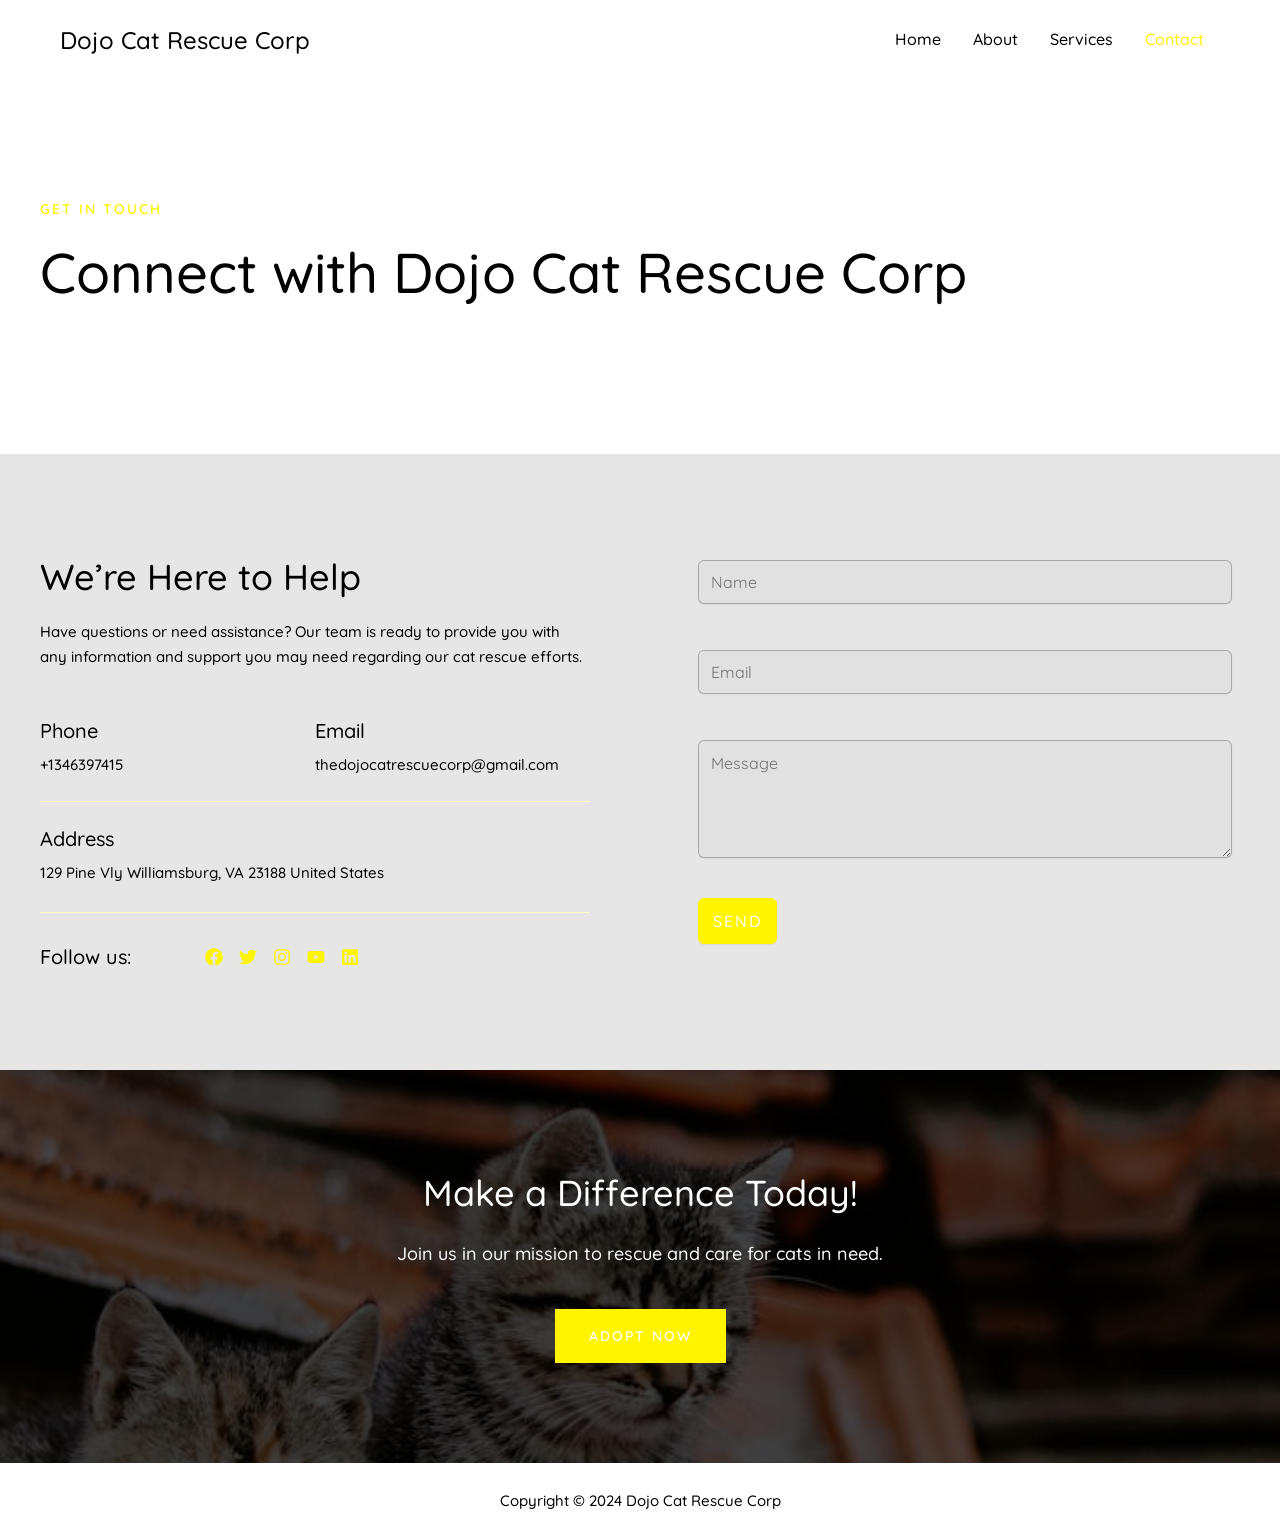
<file: contact/index.html>
<!DOCTYPE html>
<html lang="en-US">
<head>
<meta charset="UTF-8">
<meta name="viewport" content="width=device-width, initial-scale=1">
	<link rel="profile" href="https://gmpg.org/xfn/11"> 
	<title>Contact &#8211; Dojo Cat Rescue Corp</title>
<meta name="robots" content="max-image-preview:large">
	<style>img:is([sizes="auto" i], [sizes^="auto," i]) { contain-intrinsic-size: 3000px 1500px }</style>
	<link rel="dns-prefetch" href="//fonts.googleapis.com">
<link rel="alternate" type="application/rss+xml" title="Dojo Cat Rescue Corp &raquo; Feed" href="./../feed/index.html">
<link rel="alternate" type="application/rss+xml" title="Dojo Cat Rescue Corp &raquo; Comments Feed" href="./../comments/feed/index.html">
<script>
window._wpemojiSettings = {"baseUrl":"https:\/\/s.w.org\/images\/core\/emoji\/15.0.3\/72x72\/","ext":".png","svgUrl":"https:\/\/s.w.org\/images\/core\/emoji\/15.0.3\/svg\/","svgExt":".svg","source":{"concatemoji":".\/\/wp-includes\/js\/wp-emoji-release.min.js?ver=6.7.1"}};
/*! This file is auto-generated */
!function(i,n){var o,s,e;function c(e){try{var t={supportTests:e,timestamp:(new Date).valueOf()};sessionStorage.setItem(o,JSON.stringify(t))}catch(e){}}function p(e,t,n){e.clearRect(0,0,e.canvas.width,e.canvas.height),e.fillText(t,0,0);var t=new Uint32Array(e.getImageData(0,0,e.canvas.width,e.canvas.height).data),r=(e.clearRect(0,0,e.canvas.width,e.canvas.height),e.fillText(n,0,0),new Uint32Array(e.getImageData(0,0,e.canvas.width,e.canvas.height).data));return t.every(function(e,t){return e===r[t]})}function u(e,t,n){switch(t){case"flag":return n(e,"🏳️‍⚧️","🏳️​⚧️")?!1:!n(e,"🇺🇳","🇺​🇳")&&!n(e,"🏴󠁧󠁢󠁥󠁮󠁧󠁿","🏴​󠁧​󠁢​󠁥​󠁮​󠁧​󠁿");case"emoji":return!n(e,"🐦‍⬛","🐦​⬛")}return!1}function f(e,t,n){var r="undefined"!=typeof WorkerGlobalScope&&self instanceof WorkerGlobalScope?new OffscreenCanvas(300,150):i.createElement("canvas"),a=r.getContext("2d",{willReadFrequently:!0}),o=(a.textBaseline="top",a.font="600 32px Arial",{});return e.forEach(function(e){o[e]=t(a,e,n)}),o}function t(e){var t=i.createElement("script");t.src=e,t.defer=!0,i.head.appendChild(t)}"undefined"!=typeof Promise&&(o="wpEmojiSettingsSupports",s=["flag","emoji"],n.supports={everything:!0,everythingExceptFlag:!0},e=new Promise(function(e){i.addEventListener("DOMContentLoaded",e,{once:!0})}),new Promise(function(t){var n=function(){try{var e=JSON.parse(sessionStorage.getItem(o));if("object"==typeof e&&"number"==typeof e.timestamp&&(new Date).valueOf()<e.timestamp+604800&&"object"==typeof e.supportTests)return e.supportTests}catch(e){}return null}();if(!n){if("undefined"!=typeof Worker&&"undefined"!=typeof OffscreenCanvas&&"undefined"!=typeof URL&&URL.createObjectURL&&"undefined"!=typeof Blob)try{var e="postMessage("+f.toString()+"("+[JSON.stringify(s),u.toString(),p.toString()].join(",")+"));",r=new Blob([e],{type:"text/javascript"}),a=new Worker(URL.createObjectURL(r),{name:"wpTestEmojiSupports"});return void(a.onmessage=function(e){c(n=e.data),a.terminate(),t(n)})}catch(e){}c(n=f(s,u,p))}t(n)}).then(function(e){for(var t in e)n.supports[t]=e[t],n.supports.everything=n.supports.everything&&n.supports[t],"flag"!==t&&(n.supports.everythingExceptFlag=n.supports.everythingExceptFlag&&n.supports[t]);n.supports.everythingExceptFlag=n.supports.everythingExceptFlag&&!n.supports.flag,n.DOMReady=!1,n.readyCallback=function(){n.DOMReady=!0}}).then(function(){return e}).then(function(){var e;n.supports.everything||(n.readyCallback(),(e=n.source||{}).concatemoji?t(e.concatemoji):e.wpemoji&&e.twemoji&&(t(e.twemoji),t(e.wpemoji)))}))}((window,document),window._wpemojiSettings);
</script>
<link rel="stylesheet" id="astra-theme-css-css" href="./../wp-content/themes/astra/assets/css/minified/main.min.css?ver=4.8.6" media="all">
<style id="astra-theme-css-inline-css">:root{--ast-post-nav-space:0;--ast-container-default-xlg-padding:2.5em;--ast-container-default-lg-padding:2.5em;--ast-container-default-slg-padding:2em;--ast-container-default-md-padding:2.5em;--ast-container-default-sm-padding:2.5em;--ast-container-default-xs-padding:2.4em;--ast-container-default-xxs-padding:1.8em;--ast-code-block-background:#ECEFF3;--ast-comment-inputs-background:#F9FAFB;--ast-normal-container-width:1200px;--ast-narrow-container-width:750px;--ast-blog-title-font-weight:600;--ast-blog-meta-weight:600;}html{font-size:93.75%;}a{color:var(--ast-global-color-0);}a:hover,a:focus{color:var(--ast-global-color-1);}body,button,input,select,textarea,.ast-button,.ast-custom-button{font-family:'Quicksand',sans-serif;font-weight:500;font-size:15px;font-size:1rem;line-height:var(--ast-body-line-height,1.7);}blockquote{color:var(--ast-global-color-3);}h1,.entry-content h1,h2,.entry-content h2,h3,.entry-content h3,h4,.entry-content h4,h5,.entry-content h5,h6,.entry-content h6,.site-title,.site-title a{font-family:'Quicksand',sans-serif;font-weight:500;}.ast-site-identity .site-title a{color:var(--ast-global-color-2);}.site-title{font-size:24px;font-size:1.6rem;display:block;}.site-header .site-description{font-size:15px;font-size:1rem;display:none;}.entry-title{font-size:24px;font-size:1.6rem;}.ast-blog-single-element.ast-taxonomy-container a{font-size:14px;font-size:0.93333333333333rem;}.ast-blog-meta-container{font-size:13px;font-size:0.86666666666667rem;}.archive .ast-article-post .ast-article-inner,.blog .ast-article-post .ast-article-inner,.archive .ast-article-post .ast-article-inner:hover,.blog .ast-article-post .ast-article-inner:hover{overflow:hidden;}h1,.entry-content h1{font-size:56px;font-size:3.7333333333333rem;font-weight:500;font-family:'Quicksand',sans-serif;line-height:1.15em;}h2,.entry-content h2{font-size:36px;font-size:2.4rem;font-weight:500;font-family:'Quicksand',sans-serif;line-height:1.25em;}h3,.entry-content h3{font-size:28px;font-size:1.8666666666667rem;font-weight:500;font-family:'Quicksand',sans-serif;line-height:1.3em;}h4,.entry-content h4{font-size:24px;font-size:1.6rem;line-height:1.37em;font-weight:500;font-family:'Quicksand',sans-serif;}h5,.entry-content h5{font-size:20px;font-size:1.3333333333333rem;line-height:1.3em;font-weight:500;font-family:'Quicksand',sans-serif;}h6,.entry-content h6{font-size:14px;font-size:0.93333333333333rem;line-height:1.4em;font-weight:600;font-family:'Quicksand',sans-serif;text-transform:uppercase;letter-spacing:2px;}::selection{background-color:var(--ast-global-color-0);color:#000000;}body,h1,.entry-title a,.entry-content h1,h2,.entry-content h2,h3,.entry-content h3,h4,.entry-content h4,h5,.entry-content h5,h6,.entry-content h6{color:var(--ast-global-color-3);}.tagcloud a:hover,.tagcloud a:focus,.tagcloud a.current-item{color:#000000;border-color:var(--ast-global-color-0);background-color:var(--ast-global-color-0);}input:focus,input[type="text"]:focus,input[type="email"]:focus,input[type="url"]:focus,input[type="password"]:focus,input[type="reset"]:focus,input[type="search"]:focus,textarea:focus{border-color:var(--ast-global-color-0);}input[type="radio"]:checked,input[type=reset],input[type="checkbox"]:checked,input[type="checkbox"]:hover:checked,input[type="checkbox"]:focus:checked,input[type=range]::-webkit-slider-thumb{border-color:var(--ast-global-color-0);background-color:var(--ast-global-color-0);box-shadow:none;}.site-footer a:hover + .post-count,.site-footer a:focus + .post-count{background:var(--ast-global-color-0);border-color:var(--ast-global-color-0);}.single .nav-links .nav-previous,.single .nav-links .nav-next{color:var(--ast-global-color-0);}.entry-meta,.entry-meta *{line-height:1.45;color:var(--ast-global-color-0);font-weight:600;}.entry-meta a:not(.ast-button):hover,.entry-meta a:not(.ast-button):hover *,.entry-meta a:not(.ast-button):focus,.entry-meta a:not(.ast-button):focus *,.page-links > .page-link,.page-links .page-link:hover,.post-navigation a:hover{color:var(--ast-global-color-1);}#cat option,.secondary .calendar_wrap thead a,.secondary .calendar_wrap thead a:visited{color:var(--ast-global-color-0);}.secondary .calendar_wrap #today,.ast-progress-val span{background:var(--ast-global-color-0);}.secondary a:hover + .post-count,.secondary a:focus + .post-count{background:var(--ast-global-color-0);border-color:var(--ast-global-color-0);}.calendar_wrap #today > a{color:#000000;}.page-links .page-link,.single .post-navigation a{color:var(--ast-global-color-3);}.ast-search-menu-icon .search-form button.search-submit{padding:0 4px;}.ast-search-menu-icon form.search-form{padding-right:0;}.ast-search-menu-icon.slide-search input.search-field{width:0;}.ast-header-search .ast-search-menu-icon.ast-dropdown-active .search-form,.ast-header-search .ast-search-menu-icon.ast-dropdown-active .search-field:focus{transition:all 0.2s;}.search-form input.search-field:focus{outline:none;}.ast-search-menu-icon .search-form button.search-submit:focus,.ast-theme-transparent-header .ast-header-search .ast-dropdown-active .ast-icon,.ast-theme-transparent-header .ast-inline-search .search-field:focus .ast-icon{color:var(--ast-global-color-1);}.ast-header-search .slide-search .search-form{border:2px solid var(--ast-global-color-0);}.ast-header-search .slide-search .search-field{background-color:#fff;}.ast-archive-title{color:var(--ast-global-color-2);}.widget-title,.widget .wp-block-heading{font-size:21px;font-size:1.4rem;color:var(--ast-global-color-2);}.ast-single-post .entry-content a,.ast-comment-content a:not(.ast-comment-edit-reply-wrap a){text-decoration:underline;}.ast-single-post .elementor-button-wrapper .elementor-button,.ast-single-post .entry-content .uagb-tab a,.ast-single-post .entry-content .uagb-ifb-cta a,.ast-single-post .entry-content .uabb-module-content a,.ast-single-post .entry-content .uagb-post-grid a,.ast-single-post .entry-content .uagb-timeline a,.ast-single-post .entry-content .uagb-toc__wrap a,.ast-single-post .entry-content .uagb-taxomony-box a,.ast-single-post .entry-content .woocommerce a,.entry-content .wp-block-latest-posts > li > a,.ast-single-post .entry-content .wp-block-file__button,li.ast-post-filter-single,.ast-single-post .ast-comment-content .comment-reply-link,.ast-single-post .ast-comment-content .comment-edit-link{text-decoration:none;}.ast-search-menu-icon.slide-search a:focus-visible:focus-visible,.astra-search-icon:focus-visible,#close:focus-visible,a:focus-visible,.ast-menu-toggle:focus-visible,.site .skip-link:focus-visible,.wp-block-loginout input:focus-visible,.wp-block-search.wp-block-search__button-inside .wp-block-search__inside-wrapper,.ast-header-navigation-arrow:focus-visible,.woocommerce .wc-proceed-to-checkout > .checkout-button:focus-visible,.woocommerce .woocommerce-MyAccount-navigation ul li a:focus-visible,.ast-orders-table__row .ast-orders-table__cell:focus-visible,.woocommerce .woocommerce-order-details .order-again > .button:focus-visible,.woocommerce .woocommerce-message a.button.wc-forward:focus-visible,.woocommerce #minus_qty:focus-visible,.woocommerce #plus_qty:focus-visible,a#ast-apply-coupon:focus-visible,.woocommerce .woocommerce-info a:focus-visible,.woocommerce .astra-shop-summary-wrap a:focus-visible,.woocommerce a.wc-forward:focus-visible,#ast-apply-coupon:focus-visible,.woocommerce-js .woocommerce-mini-cart-item a.remove:focus-visible,#close:focus-visible,.button.search-submit:focus-visible,#search_submit:focus,.normal-search:focus-visible,.ast-header-account-wrap:focus-visible,.woocommerce .ast-on-card-button.ast-quick-view-trigger:focus{outline-style:dotted;outline-color:inherit;outline-width:thin;}input:focus,input[type="text"]:focus,input[type="email"]:focus,input[type="url"]:focus,input[type="password"]:focus,input[type="reset"]:focus,input[type="search"]:focus,input[type="number"]:focus,textarea:focus,.wp-block-search__input:focus,[data-section="section-header-mobile-trigger"] .ast-button-wrap .ast-mobile-menu-trigger-minimal:focus,.ast-mobile-popup-drawer.active .menu-toggle-close:focus,.woocommerce-ordering select.orderby:focus,#ast-scroll-top:focus,#coupon_code:focus,.woocommerce-page #comment:focus,.woocommerce #reviews #respond input#submit:focus,.woocommerce a.add_to_cart_button:focus,.woocommerce .button.single_add_to_cart_button:focus,.woocommerce .woocommerce-cart-form button:focus,.woocommerce .woocommerce-cart-form__cart-item .quantity .qty:focus,.woocommerce .woocommerce-billing-fields .woocommerce-billing-fields__field-wrapper .woocommerce-input-wrapper > .input-text:focus,.woocommerce #order_comments:focus,.woocommerce #place_order:focus,.woocommerce .woocommerce-address-fields .woocommerce-address-fields__field-wrapper .woocommerce-input-wrapper > .input-text:focus,.woocommerce .woocommerce-MyAccount-content form button:focus,.woocommerce .woocommerce-MyAccount-content .woocommerce-EditAccountForm .woocommerce-form-row .woocommerce-Input.input-text:focus,.woocommerce .ast-woocommerce-container .woocommerce-pagination ul.page-numbers li a:focus,body #content .woocommerce form .form-row .select2-container--default .select2-selection--single:focus,#ast-coupon-code:focus,.woocommerce.woocommerce-js .quantity input[type=number]:focus,.woocommerce-js .woocommerce-mini-cart-item .quantity input[type=number]:focus,.woocommerce p#ast-coupon-trigger:focus{border-style:dotted;border-color:inherit;border-width:thin;}input{outline:none;}.ast-logo-title-inline .site-logo-img{padding-right:1em;}body .ast-oembed-container *{position:absolute;top:0;width:100%;height:100%;left:0;}body .wp-block-embed-pocket-casts .ast-oembed-container *{position:unset;}.ast-single-post-featured-section + article {margin-top: 2em;}.site-content .ast-single-post-featured-section img {width: 100%;overflow: hidden;object-fit: cover;}.ast-separate-container .site-content .ast-single-post-featured-section + article {margin-top: -80px;z-index: 9;position: relative;border-radius: 4px;}@media (min-width: 922px) {.ast-no-sidebar .site-content .ast-article-image-container--wide {margin-left: -120px;margin-right: -120px;max-width: unset;width: unset;}.ast-left-sidebar .site-content .ast-article-image-container--wide,.ast-right-sidebar .site-content .ast-article-image-container--wide {margin-left: -10px;margin-right: -10px;}.site-content .ast-article-image-container--full {margin-left: calc( -50vw + 50%);margin-right: calc( -50vw + 50%);max-width: 100vw;width: 100vw;}.ast-left-sidebar .site-content .ast-article-image-container--full,.ast-right-sidebar .site-content .ast-article-image-container--full {margin-left: -10px;margin-right: -10px;max-width: inherit;width: auto;}}.site > .ast-single-related-posts-container {margin-top: 0;}@media (min-width: 922px) {.ast-desktop .ast-container--narrow {max-width: var(--ast-narrow-container-width);margin: 0 auto;}}input[type="text"],input[type="number"],input[type="email"],input[type="url"],input[type="password"],input[type="search"],input[type=reset],input[type=tel],input[type=date],select,textarea{font-size:16px;font-style:normal;font-weight:400;line-height:24px;width:100%;padding:12px 16px;border-radius:4px;box-shadow:0px 1px 2px 0px rgba(0,0,0,0.05);color:var(--ast-form-input-text,#475569);}input[type="text"],input[type="number"],input[type="email"],input[type="url"],input[type="password"],input[type="search"],input[type=reset],input[type=tel],input[type=date],select{height:40px;}input[type="date"]{border-width:1px;border-style:solid;border-color:var(--ast-border-color);}input[type="text"]:focus,input[type="number"]:focus,input[type="email"]:focus,input[type="url"]:focus,input[type="password"]:focus,input[type="search"]:focus,input[type=reset]:focus,input[type="tel"]:focus,input[type="date"]:focus,select:focus,textarea:focus{border-color:#046BD2;box-shadow:none;outline:none;color:var(--ast-form-input-focus-text,#475569);}label,legend{color:#111827;font-size:14px;font-style:normal;font-weight:500;line-height:20px;}select{padding:6px 10px;}fieldset{padding:30px;border-radius:4px;}button,.ast-button,.button,input[type="button"],input[type="reset"],input[type="submit"]{border-radius:4px;box-shadow:0px 1px 2px 0px rgba(0,0,0,0.05);}:root{--ast-comment-inputs-background:#FFF;}::placeholder{color:var(--ast-form-field-color,#9CA3AF);}::-ms-input-placeholder{color:var(--ast-form-field-color,#9CA3AF);}@media (max-width:921.9px){#ast-desktop-header{display:none;}}@media (min-width:922px){#ast-mobile-header{display:none;}}.wp-block-buttons.aligncenter{justify-content:center;}@media (max-width:921px){.ast-theme-transparent-header #primary,.ast-theme-transparent-header #secondary{padding:0;}}@media (max-width:921px){.ast-plain-container.ast-no-sidebar #primary{padding:0;}}.ast-plain-container.ast-no-sidebar #primary{margin-top:0;margin-bottom:0;}@media (max-width:921px){.ast-separate-container #primary,.ast-narrow-container #primary{padding-top:0px;}}@media (max-width:544px){.ast-separate-container #primary,.ast-narrow-container #primary{padding-top:0px;}}@media (max-width:921px){.ast-separate-container #primary,.ast-narrow-container #primary{padding-bottom:0px;}}@media (max-width:544px){.ast-separate-container #primary,.ast-narrow-container #primary{padding-bottom:0px;}}.wp-block-button.is-style-outline .wp-block-button__link{border-color:var(--ast-global-color-0);border-top-width:2px;border-right-width:2px;border-bottom-width:2px;border-left-width:2px;}div.wp-block-button.is-style-outline > .wp-block-button__link:not(.has-text-color),div.wp-block-button.wp-block-button__link.is-style-outline:not(.has-text-color){color:var(--ast-global-color-0);}.wp-block-button.is-style-outline .wp-block-button__link:hover,.wp-block-buttons .wp-block-button.is-style-outline .wp-block-button__link:focus,.wp-block-buttons .wp-block-button.is-style-outline > .wp-block-button__link:not(.has-text-color):hover,.wp-block-buttons .wp-block-button.wp-block-button__link.is-style-outline:not(.has-text-color):hover{color:#ffffff;background-color:var(--ast-global-color-1);border-color:var(--ast-global-color-1);}.post-page-numbers.current .page-link,.ast-pagination .page-numbers.current{color:#000000;border-color:var(--ast-global-color-0);background-color:var(--ast-global-color-0);}.wp-block-button.is-style-outline .wp-block-button__link{border-top-width:2px;border-right-width:2px;border-bottom-width:2px;border-left-width:2px;}.wp-block-buttons .wp-block-button.is-style-outline .wp-block-button__link.wp-element-button,.ast-outline-button,.wp-block-uagb-buttons-child .uagb-buttons-repeater.ast-outline-button{border-color:var(--ast-global-color-0);border-top-width:2px;border-right-width:2px;border-bottom-width:2px;border-left-width:2px;font-family:'Quicksand',sans-serif;font-weight:600;font-size:14px;font-size:0.93333333333333rem;line-height:1em;text-transform:uppercase;letter-spacing:2px;padding-top:18px;padding-right:32px;padding-bottom:18px;padding-left:32px;border-top-left-radius:0px;border-top-right-radius:0px;border-bottom-right-radius:0px;border-bottom-left-radius:0px;}.wp-block-buttons .wp-block-button.is-style-outline > .wp-block-button__link:not(.has-text-color),.wp-block-buttons .wp-block-button.wp-block-button__link.is-style-outline:not(.has-text-color),.ast-outline-button{color:var(--ast-global-color-0);}.wp-block-button.is-style-outline .wp-block-button__link:hover,.wp-block-buttons .wp-block-button.is-style-outline .wp-block-button__link:focus,.wp-block-buttons .wp-block-button.is-style-outline > .wp-block-button__link:not(.has-text-color):hover,.wp-block-buttons .wp-block-button.wp-block-button__link.is-style-outline:not(.has-text-color):hover,.ast-outline-button:hover,.ast-outline-button:focus,.wp-block-uagb-buttons-child .uagb-buttons-repeater.ast-outline-button:hover,.wp-block-uagb-buttons-child .uagb-buttons-repeater.ast-outline-button:focus{color:#ffffff;background-color:var(--ast-global-color-1);border-color:var(--ast-global-color-1);}.ast-single-post .entry-content a.ast-outline-button,.ast-single-post .entry-content .is-style-outline>.wp-block-button__link{text-decoration:none;}.wp-block-button .wp-block-button__link.wp-element-button.is-style-outline:not(.has-background),.wp-block-button.is-style-outline>.wp-block-button__link.wp-element-button:not(.has-background),.ast-outline-button{background-color:transparent;}.uagb-buttons-repeater.ast-outline-button{border-radius:9999px;}@media (max-width:921px){.wp-block-buttons .wp-block-button.is-style-outline .wp-block-button__link.wp-element-button,.ast-outline-button,.wp-block-uagb-buttons-child .uagb-buttons-repeater.ast-outline-button{padding-top:16px;padding-right:28px;padding-bottom:16px;padding-left:28px;}}@media (max-width:544px){.wp-block-buttons .wp-block-button.is-style-outline .wp-block-button__link.wp-element-button,.ast-outline-button,.wp-block-uagb-buttons-child .uagb-buttons-repeater.ast-outline-button{padding-top:14px;padding-right:24px;padding-bottom:14px;padding-left:24px;}}.entry-content[data-ast-blocks-layout] > figure{margin-bottom:1em;}h1.widget-title{font-weight:500;}h2.widget-title{font-weight:500;}h3.widget-title{font-weight:500;}#page{display:flex;flex-direction:column;min-height:100vh;}.ast-404-layout-1 h1.page-title{color:var(--ast-global-color-2);}.single .post-navigation a{line-height:1em;height:inherit;}.error-404 .page-sub-title{font-size:1.5rem;font-weight:inherit;}.search .site-content .content-area .search-form{margin-bottom:0;}#page .site-content{flex-grow:1;}.widget{margin-bottom:1.25em;}#secondary li{line-height:1.5em;}#secondary .wp-block-group h2{margin-bottom:0.7em;}#secondary h2{font-size:1.7rem;}.ast-separate-container .ast-article-post,.ast-separate-container .ast-article-single,.ast-separate-container .comment-respond{padding:3em;}.ast-separate-container .ast-article-single .ast-article-single{padding:0;}.ast-article-single .wp-block-post-template-is-layout-grid{padding-left:0;}.ast-separate-container .comments-title,.ast-narrow-container .comments-title{padding:1.5em 2em;}.ast-page-builder-template .comment-form-textarea,.ast-comment-formwrap .ast-grid-common-col{padding:0;}.ast-comment-formwrap{padding:0;display:inline-flex;column-gap:20px;width:100%;margin-left:0;margin-right:0;}.comments-area textarea#comment:focus,.comments-area textarea#comment:active,.comments-area .ast-comment-formwrap input[type="text"]:focus,.comments-area .ast-comment-formwrap input[type="text"]:active {box-shadow:none;outline:none;}.archive.ast-page-builder-template .entry-header{margin-top:2em;}.ast-page-builder-template .ast-comment-formwrap{width:100%;}.entry-title{margin-bottom:0.6em;}.ast-archive-description p{font-size:inherit;font-weight:inherit;line-height:inherit;}.ast-separate-container .ast-comment-list li.depth-1,.hentry{margin-bottom:1.5em;}.site-content section.ast-archive-description{margin-bottom:2em;}@media (min-width:921px){.ast-left-sidebar.ast-page-builder-template #secondary,.archive.ast-right-sidebar.ast-page-builder-template .site-main{padding-left:20px;padding-right:20px;}}@media (max-width:544px){.ast-comment-formwrap.ast-row{column-gap:10px;display:inline-block;}#ast-commentform .ast-grid-common-col{position:relative;width:100%;}}@media (min-width:1201px){.ast-separate-container .ast-article-post,.ast-separate-container .ast-article-single,.ast-separate-container .ast-author-box,.ast-separate-container .ast-404-layout-1,.ast-separate-container .no-results{padding:3em;}}@media (max-width:921px){.ast-separate-container #primary,.ast-separate-container #secondary{padding:1.5em 0;}#primary,#secondary{padding:1.5em 0;margin:0;}.ast-left-sidebar #content > .ast-container{display:flex;flex-direction:column-reverse;width:100%;}}@media (min-width:922px){.ast-separate-container.ast-right-sidebar #primary,.ast-separate-container.ast-left-sidebar #primary{border:0;}.search-no-results.ast-separate-container #primary{margin-bottom:4em;}}.wp-block-button .wp-block-button__link{color:#ffffff;}.wp-block-button .wp-block-button__link:hover,.wp-block-button .wp-block-button__link:focus{color:#ffffff;background-color:var(--ast-global-color-1);border-color:var(--ast-global-color-1);}.wp-block-button .wp-block-button__link,.wp-block-search .wp-block-search__button,body .wp-block-file .wp-block-file__button{border-style:solid;border-top-width:2px;border-right-width:2px;border-left-width:2px;border-bottom-width:2px;border-color:var(--ast-global-color-0);background-color:var(--ast-global-color-0);color:#ffffff;font-family:'Quicksand',sans-serif;font-weight:600;line-height:1em;text-transform:uppercase;letter-spacing:2px;font-size:14px;font-size:0.93333333333333rem;border-top-left-radius:0px;border-top-right-radius:0px;border-bottom-right-radius:0px;border-bottom-left-radius:0px;padding-top:18px;padding-right:32px;padding-bottom:18px;padding-left:32px;}.ast-single-post .entry-content .wp-block-button .wp-block-button__link,.ast-single-post .entry-content .wp-block-search .wp-block-search__button,body .entry-content .wp-block-file .wp-block-file__button{text-decoration:none;}@media (max-width:921px){.wp-block-button .wp-block-button__link,.wp-block-search .wp-block-search__button,body .wp-block-file .wp-block-file__button{padding-top:16px;padding-right:28px;padding-bottom:16px;padding-left:28px;}}@media (max-width:544px){.wp-block-button .wp-block-button__link,.wp-block-search .wp-block-search__button,body .wp-block-file .wp-block-file__button{padding-top:14px;padding-right:24px;padding-bottom:14px;padding-left:24px;}}.menu-toggle,button,.ast-button,.ast-custom-button,.button,input#submit,input[type="button"],input[type="submit"],input[type="reset"],#comments .submit,.search .search-submit,form[CLASS*="wp-block-search__"].wp-block-search .wp-block-search__inside-wrapper .wp-block-search__button,body .wp-block-file .wp-block-file__button,.search .search-submit,.woocommerce-js a.button,.woocommerce button.button,.woocommerce .woocommerce-message a.button,.woocommerce #respond input#submit.alt,.woocommerce input.button.alt,.woocommerce input.button,.woocommerce input.button:disabled,.woocommerce input.button:disabled[disabled],.woocommerce input.button:disabled:hover,.woocommerce input.button:disabled[disabled]:hover,.woocommerce #respond input#submit,.woocommerce button.button.alt.disabled,.wc-block-grid__products .wc-block-grid__product .wp-block-button__link,.wc-block-grid__product-onsale,[CLASS*="wc-block"] button,.woocommerce-js .astra-cart-drawer .astra-cart-drawer-content .woocommerce-mini-cart__buttons .button:not(.checkout):not(.ast-continue-shopping),.woocommerce-js .astra-cart-drawer .astra-cart-drawer-content .woocommerce-mini-cart__buttons a.checkout,.woocommerce button.button.alt.disabled.wc-variation-selection-needed,[CLASS*="wc-block"] .wc-block-components-button{border-style:solid;border-top-width:2px;border-right-width:2px;border-left-width:2px;border-bottom-width:2px;color:#ffffff;border-color:var(--ast-global-color-0);background-color:var(--ast-global-color-0);padding-top:18px;padding-right:32px;padding-bottom:18px;padding-left:32px;font-family:'Quicksand',sans-serif;font-weight:600;font-size:14px;font-size:0.93333333333333rem;line-height:1em;text-transform:uppercase;letter-spacing:2px;border-top-left-radius:0px;border-top-right-radius:0px;border-bottom-right-radius:0px;border-bottom-left-radius:0px;}button:focus,.menu-toggle:hover,button:hover,.ast-button:hover,.ast-custom-button:hover .button:hover,.ast-custom-button:hover ,input[type=reset]:hover,input[type=reset]:focus,input#submit:hover,input#submit:focus,input[type="button"]:hover,input[type="button"]:focus,input[type="submit"]:hover,input[type="submit"]:focus,form[CLASS*="wp-block-search__"].wp-block-search .wp-block-search__inside-wrapper .wp-block-search__button:hover,form[CLASS*="wp-block-search__"].wp-block-search .wp-block-search__inside-wrapper .wp-block-search__button:focus,body .wp-block-file .wp-block-file__button:hover,body .wp-block-file .wp-block-file__button:focus,.woocommerce-js a.button:hover,.woocommerce button.button:hover,.woocommerce .woocommerce-message a.button:hover,.woocommerce #respond input#submit:hover,.woocommerce #respond input#submit.alt:hover,.woocommerce input.button.alt:hover,.woocommerce input.button:hover,.woocommerce button.button.alt.disabled:hover,.wc-block-grid__products .wc-block-grid__product .wp-block-button__link:hover,[CLASS*="wc-block"] button:hover,.woocommerce-js .astra-cart-drawer .astra-cart-drawer-content .woocommerce-mini-cart__buttons .button:not(.checkout):not(.ast-continue-shopping):hover,.woocommerce-js .astra-cart-drawer .astra-cart-drawer-content .woocommerce-mini-cart__buttons a.checkout:hover,.woocommerce button.button.alt.disabled.wc-variation-selection-needed:hover,[CLASS*="wc-block"] .wc-block-components-button:hover,[CLASS*="wc-block"] .wc-block-components-button:focus{color:#ffffff;background-color:var(--ast-global-color-1);border-color:var(--ast-global-color-1);}form[CLASS*="wp-block-search__"].wp-block-search .wp-block-search__inside-wrapper .wp-block-search__button.has-icon{padding-top:calc(18px - 3px);padding-right:calc(32px - 3px);padding-bottom:calc(18px - 3px);padding-left:calc(32px - 3px);}@media (max-width:921px){.menu-toggle,button,.ast-button,.ast-custom-button,.button,input#submit,input[type="button"],input[type="submit"],input[type="reset"],#comments .submit,.search .search-submit,form[CLASS*="wp-block-search__"].wp-block-search .wp-block-search__inside-wrapper .wp-block-search__button,body .wp-block-file .wp-block-file__button,.search .search-submit,.woocommerce-js a.button,.woocommerce button.button,.woocommerce .woocommerce-message a.button,.woocommerce #respond input#submit.alt,.woocommerce input.button.alt,.woocommerce input.button,.woocommerce input.button:disabled,.woocommerce input.button:disabled[disabled],.woocommerce input.button:disabled:hover,.woocommerce input.button:disabled[disabled]:hover,.woocommerce #respond input#submit,.woocommerce button.button.alt.disabled,.wc-block-grid__products .wc-block-grid__product .wp-block-button__link,.wc-block-grid__product-onsale,[CLASS*="wc-block"] button,.woocommerce-js .astra-cart-drawer .astra-cart-drawer-content .woocommerce-mini-cart__buttons .button:not(.checkout):not(.ast-continue-shopping),.woocommerce-js .astra-cart-drawer .astra-cart-drawer-content .woocommerce-mini-cart__buttons a.checkout,.woocommerce button.button.alt.disabled.wc-variation-selection-needed,[CLASS*="wc-block"] .wc-block-components-button{padding-top:16px;padding-right:28px;padding-bottom:16px;padding-left:28px;}}@media (max-width:544px){.menu-toggle,button,.ast-button,.ast-custom-button,.button,input#submit,input[type="button"],input[type="submit"],input[type="reset"],#comments .submit,.search .search-submit,form[CLASS*="wp-block-search__"].wp-block-search .wp-block-search__inside-wrapper .wp-block-search__button,body .wp-block-file .wp-block-file__button,.search .search-submit,.woocommerce-js a.button,.woocommerce button.button,.woocommerce .woocommerce-message a.button,.woocommerce #respond input#submit.alt,.woocommerce input.button.alt,.woocommerce input.button,.woocommerce input.button:disabled,.woocommerce input.button:disabled[disabled],.woocommerce input.button:disabled:hover,.woocommerce input.button:disabled[disabled]:hover,.woocommerce #respond input#submit,.woocommerce button.button.alt.disabled,.wc-block-grid__products .wc-block-grid__product .wp-block-button__link,.wc-block-grid__product-onsale,[CLASS*="wc-block"] button,.woocommerce-js .astra-cart-drawer .astra-cart-drawer-content .woocommerce-mini-cart__buttons .button:not(.checkout):not(.ast-continue-shopping),.woocommerce-js .astra-cart-drawer .astra-cart-drawer-content .woocommerce-mini-cart__buttons a.checkout,.woocommerce button.button.alt.disabled.wc-variation-selection-needed,[CLASS*="wc-block"] .wc-block-components-button{padding-top:14px;padding-right:24px;padding-bottom:14px;padding-left:24px;}}@media (max-width:921px){.ast-mobile-header-stack .main-header-bar .ast-search-menu-icon{display:inline-block;}.ast-header-break-point.ast-header-custom-item-outside .ast-mobile-header-stack .main-header-bar .ast-search-icon{margin:0;}.ast-comment-avatar-wrap img{max-width:2.5em;}.ast-comment-meta{padding:0 1.8888em 1.3333em;}}@media (min-width:544px){.ast-container{max-width:100%;}}@media (max-width:544px){.ast-separate-container .ast-article-post,.ast-separate-container .ast-article-single,.ast-separate-container .comments-title,.ast-separate-container .ast-archive-description{padding:1.5em 1em;}.ast-separate-container #content .ast-container{padding-left:0.54em;padding-right:0.54em;}.ast-separate-container .ast-comment-list .bypostauthor{padding:.5em;}.ast-search-menu-icon.ast-dropdown-active .search-field{width:170px;}} #ast-mobile-header .ast-site-header-cart-li a{pointer-events:none;}.ast-separate-container{background-color:var(--ast-global-color-4);background-image:none;}@media (max-width:921px){.widget-title{font-size:20px;font-size:1.4285714285714rem;}body,button,input,select,textarea,.ast-button,.ast-custom-button{font-size:14px;font-size:0.93333333333333rem;}#secondary,#secondary button,#secondary input,#secondary select,#secondary textarea{font-size:14px;font-size:0.93333333333333rem;}.site-title{font-size:20px;font-size:1.3333333333333rem;display:block;}.site-header .site-description{display:none;}.entry-title{font-size:22px;font-size:1.4666666666667rem;}h1,.entry-content h1{font-size:40px;}h2,.entry-content h2{font-size:28px;}h3,.entry-content h3{font-size:24px;}h4,.entry-content h4{font-size:20px;font-size:1.3333333333333rem;}h5,.entry-content h5{font-size:18px;font-size:1.2rem;}h6,.entry-content h6{font-size:14px;font-size:0.93333333333333rem;}}@media (max-width:544px){.widget-title{font-size:20px;font-size:1.4285714285714rem;}body,button,input,select,textarea,.ast-button,.ast-custom-button{font-size:14px;font-size:0.93333333333333rem;}#secondary,#secondary button,#secondary input,#secondary select,#secondary textarea{font-size:14px;font-size:0.93333333333333rem;}.site-title{display:block;}.site-header .site-description{display:none;}.entry-title{font-size:20px;font-size:1.3333333333333rem;}h1,.entry-content h1{font-size:34px;}h2,.entry-content h2{font-size:28px;}h3,.entry-content h3{font-size:24px;}h4,.entry-content h4{font-size:18px;font-size:1.2rem;}h5,.entry-content h5{font-size:16px;font-size:1.0666666666667rem;}h6,.entry-content h6{font-size:14px;font-size:0.93333333333333rem;}}@media (max-width:544px){html{font-size:93.75%;}}@media (min-width:922px){.ast-container{max-width:1240px;}}@media (min-width:922px){.site-content .ast-container{display:flex;}}@media (max-width:921px){.site-content .ast-container{flex-direction:column;}}.entry-content h1,.entry-content h2,.entry-content h3,.entry-content h4,.entry-content h5,.entry-content h6{clear:none;}@media (min-width:922px){.main-header-menu .sub-menu .menu-item.ast-left-align-sub-menu:hover > .sub-menu,.main-header-menu .sub-menu .menu-item.ast-left-align-sub-menu.focus > .sub-menu{margin-left:-0px;}}.entry-content li > p{margin-bottom:0;}.site .comments-area{padding-top:2em;padding-bottom:2em;margin-top:2em;}.wp-block-file {display: flex;align-items: center;flex-wrap: wrap;justify-content: space-between;}.wp-block-pullquote {border: none;}.wp-block-pullquote blockquote::before {content: "\201D";font-family: "Helvetica",sans-serif;display: flex;transform: rotate( 180deg );font-size: 6rem;font-style: normal;line-height: 1;font-weight: bold;align-items: center;justify-content: center;}.has-text-align-right > blockquote::before {justify-content: flex-start;}.has-text-align-left > blockquote::before {justify-content: flex-end;}figure.wp-block-pullquote.is-style-solid-color blockquote {max-width: 100%;text-align: inherit;}:root {--wp--custom--ast-default-block-top-padding: 100px;--wp--custom--ast-default-block-right-padding: 80px;--wp--custom--ast-default-block-bottom-padding: 100px;--wp--custom--ast-default-block-left-padding: 80px;--wp--custom--ast-container-width: 1200px;--wp--custom--ast-content-width-size: 1200px;--wp--custom--ast-wide-width-size: calc(1200px + var(--wp--custom--ast-default-block-left-padding) + var(--wp--custom--ast-default-block-right-padding));}.ast-narrow-container {--wp--custom--ast-content-width-size: 750px;--wp--custom--ast-wide-width-size: 750px;}@media(max-width: 921px) {:root {--wp--custom--ast-default-block-top-padding: 50px;--wp--custom--ast-default-block-right-padding: 50px;--wp--custom--ast-default-block-bottom-padding: 50px;--wp--custom--ast-default-block-left-padding: 50px;}}@media(max-width: 544px) {:root {--wp--custom--ast-default-block-top-padding: 50px;--wp--custom--ast-default-block-right-padding: 30px;--wp--custom--ast-default-block-bottom-padding: 50px;--wp--custom--ast-default-block-left-padding: 30px;}}.entry-content > .wp-block-group,.entry-content > .wp-block-cover,.entry-content > .wp-block-columns {padding-top: var(--wp--custom--ast-default-block-top-padding);padding-right: var(--wp--custom--ast-default-block-right-padding);padding-bottom: var(--wp--custom--ast-default-block-bottom-padding);padding-left: var(--wp--custom--ast-default-block-left-padding);}.ast-plain-container.ast-no-sidebar .entry-content > .alignfull,.ast-page-builder-template .ast-no-sidebar .entry-content > .alignfull {margin-left: calc( -50vw + 50%);margin-right: calc( -50vw + 50%);max-width: 100vw;width: 100vw;}.ast-plain-container.ast-no-sidebar .entry-content .alignfull .alignfull,.ast-page-builder-template.ast-no-sidebar .entry-content .alignfull .alignfull,.ast-plain-container.ast-no-sidebar .entry-content .alignfull .alignwide,.ast-page-builder-template.ast-no-sidebar .entry-content .alignfull .alignwide,.ast-plain-container.ast-no-sidebar .entry-content .alignwide .alignfull,.ast-page-builder-template.ast-no-sidebar .entry-content .alignwide .alignfull,.ast-plain-container.ast-no-sidebar .entry-content .alignwide .alignwide,.ast-page-builder-template.ast-no-sidebar .entry-content .alignwide .alignwide,.ast-plain-container.ast-no-sidebar .entry-content .wp-block-column .alignfull,.ast-page-builder-template.ast-no-sidebar .entry-content .wp-block-column .alignfull,.ast-plain-container.ast-no-sidebar .entry-content .wp-block-column .alignwide,.ast-page-builder-template.ast-no-sidebar .entry-content .wp-block-column .alignwide {margin-left: auto;margin-right: auto;width: 100%;}[data-ast-blocks-layout] .wp-block-separator:not(.is-style-dots) {height: 0;}[data-ast-blocks-layout] .wp-block-separator {margin: 20px auto;}[data-ast-blocks-layout] .wp-block-separator:not(.is-style-wide):not(.is-style-dots) {max-width: 100px;}[data-ast-blocks-layout] .wp-block-separator.has-background {padding: 0;}.entry-content[data-ast-blocks-layout] > * {max-width: var(--wp--custom--ast-content-width-size);margin-left: auto;margin-right: auto;}.entry-content[data-ast-blocks-layout] > .alignwide {max-width: var(--wp--custom--ast-wide-width-size);}.entry-content[data-ast-blocks-layout] .alignfull {max-width: none;}.ast-full-width-layout .entry-content[data-ast-blocks-layout] .is-layout-constrained.wp-block-cover-is-layout-constrained > *,.ast-full-width-layout .entry-content[data-ast-blocks-layout] .is-layout-constrained.wp-block-group-is-layout-constrained > * {max-width: var(--wp--custom--ast-content-width-size);margin-left: auto;margin-right: auto;}.entry-content .wp-block-columns {margin-bottom: 0;}blockquote {margin: 1.5em;border-color: rgba(0,0,0,0.05);}.wp-block-quote:not(.has-text-align-right):not(.has-text-align-center) {border-left: 5px solid rgba(0,0,0,0.05);}.has-text-align-right > blockquote,blockquote.has-text-align-right {border-right: 5px solid rgba(0,0,0,0.05);}.has-text-align-left > blockquote,blockquote.has-text-align-left {border-left: 5px solid rgba(0,0,0,0.05);}.wp-block-site-tagline,.wp-block-latest-posts .read-more {margin-top: 15px;}.wp-block-loginout p label {display: block;}.wp-block-loginout p:not(.login-remember):not(.login-submit) input {width: 100%;}.wp-block-loginout input:focus {border-color: transparent;}.wp-block-loginout input:focus {outline: thin dotted;}.entry-content .wp-block-media-text .wp-block-media-text__content {padding: 0 0 0 8%;}.entry-content .wp-block-media-text.has-media-on-the-right .wp-block-media-text__content {padding: 0 8% 0 0;}.entry-content .wp-block-media-text.has-background .wp-block-media-text__content {padding: 8%;}.entry-content .wp-block-cover:not([class*="background-color"]) .wp-block-cover__inner-container,.entry-content .wp-block-cover:not([class*="background-color"]) .wp-block-cover-image-text,.entry-content .wp-block-cover:not([class*="background-color"]) .wp-block-cover-text,.entry-content .wp-block-cover-image:not([class*="background-color"]) .wp-block-cover__inner-container,.entry-content .wp-block-cover-image:not([class*="background-color"]) .wp-block-cover-image-text,.entry-content .wp-block-cover-image:not([class*="background-color"]) .wp-block-cover-text {color: var(--ast-global-color-5);}.wp-block-loginout .login-remember input {width: 1.1rem;height: 1.1rem;margin: 0 5px 4px 0;vertical-align: middle;}.wp-block-latest-posts > li > *:first-child,.wp-block-latest-posts:not(.is-grid) > li:first-child {margin-top: 0;}.entry-content > .wp-block-buttons,.entry-content > .wp-block-uagb-buttons {margin-bottom: 1.5em;}.wp-block-search__inside-wrapper .wp-block-search__input {padding: 0 10px;color: var(--ast-global-color-3);background: var(--ast-global-color-5);border-color: var(--ast-border-color);}.wp-block-latest-posts .read-more {margin-bottom: 1.5em;}.wp-block-search__no-button .wp-block-search__inside-wrapper .wp-block-search__input {padding-top: 5px;padding-bottom: 5px;}.wp-block-latest-posts .wp-block-latest-posts__post-date,.wp-block-latest-posts .wp-block-latest-posts__post-author {font-size: 1rem;}.wp-block-latest-posts > li > *,.wp-block-latest-posts:not(.is-grid) > li {margin-top: 12px;margin-bottom: 12px;}.ast-page-builder-template .entry-content[data-ast-blocks-layout] > *,.ast-page-builder-template .entry-content[data-ast-blocks-layout] > .alignfull > * {max-width: none;}.ast-page-builder-template .entry-content[data-ast-blocks-layout] > .alignwide > * {max-width: var(--wp--custom--ast-wide-width-size);}.ast-page-builder-template .entry-content[data-ast-blocks-layout] > .inherit-container-width > *,.ast-page-builder-template .entry-content[data-ast-blocks-layout] > * > *,.entry-content[data-ast-blocks-layout] > .wp-block-cover .wp-block-cover__inner-container {max-width: var(--wp--custom--ast-content-width-size) ;margin-left: auto;margin-right: auto;}.entry-content[data-ast-blocks-layout] .wp-block-cover:not(.alignleft):not(.alignright) {width: auto;}@media(max-width: 1200px) {.ast-separate-container .entry-content > .alignfull,.ast-separate-container .entry-content[data-ast-blocks-layout] > .alignwide,.ast-plain-container .entry-content[data-ast-blocks-layout] > .alignwide,.ast-plain-container .entry-content .alignfull {margin-left: calc(-1 * min(var(--ast-container-default-xlg-padding),20px)) ;margin-right: calc(-1 * min(var(--ast-container-default-xlg-padding),20px));}}@media(min-width: 1201px) {.ast-separate-container .entry-content > .alignfull {margin-left: calc(-1 * var(--ast-container-default-xlg-padding) );margin-right: calc(-1 * var(--ast-container-default-xlg-padding) );}.ast-separate-container .entry-content[data-ast-blocks-layout] > .alignwide,.ast-plain-container .entry-content[data-ast-blocks-layout] > .alignwide {margin-left: calc(-1 * var(--wp--custom--ast-default-block-left-padding) );margin-right: calc(-1 * var(--wp--custom--ast-default-block-right-padding) );}}@media(min-width: 921px) {.ast-separate-container .entry-content .wp-block-group.alignwide:not(.inherit-container-width) > :where(:not(.alignleft):not(.alignright)),.ast-plain-container .entry-content .wp-block-group.alignwide:not(.inherit-container-width) > :where(:not(.alignleft):not(.alignright)) {max-width: calc( var(--wp--custom--ast-content-width-size) + 80px );}.ast-plain-container.ast-right-sidebar .entry-content[data-ast-blocks-layout] .alignfull,.ast-plain-container.ast-left-sidebar .entry-content[data-ast-blocks-layout] .alignfull {margin-left: -60px;margin-right: -60px;}}@media(min-width: 544px) {.entry-content > .alignleft {margin-right: 20px;}.entry-content > .alignright {margin-left: 20px;}}@media (max-width:544px){.wp-block-columns .wp-block-column:not(:last-child){margin-bottom:20px;}.wp-block-latest-posts{margin:0;}}@media( max-width: 600px ) {.entry-content .wp-block-media-text .wp-block-media-text__content,.entry-content .wp-block-media-text.has-media-on-the-right .wp-block-media-text__content {padding: 8% 0 0;}.entry-content .wp-block-media-text.has-background .wp-block-media-text__content {padding: 8%;}}.ast-narrow-container .site-content .wp-block-uagb-image--align-full .wp-block-uagb-image__figure {max-width: 100%;margin-left: auto;margin-right: auto;}.entry-content ul,.entry-content ol {padding: revert;margin: revert;padding-left: 20px;}:root .has-ast-global-color-0-color{color:var(--ast-global-color-0);}:root .has-ast-global-color-0-background-color{background-color:var(--ast-global-color-0);}:root .wp-block-button .has-ast-global-color-0-color{color:var(--ast-global-color-0);}:root .wp-block-button .has-ast-global-color-0-background-color{background-color:var(--ast-global-color-0);}:root .has-ast-global-color-1-color{color:var(--ast-global-color-1);}:root .has-ast-global-color-1-background-color{background-color:var(--ast-global-color-1);}:root .wp-block-button .has-ast-global-color-1-color{color:var(--ast-global-color-1);}:root .wp-block-button .has-ast-global-color-1-background-color{background-color:var(--ast-global-color-1);}:root .has-ast-global-color-2-color{color:var(--ast-global-color-2);}:root .has-ast-global-color-2-background-color{background-color:var(--ast-global-color-2);}:root .wp-block-button .has-ast-global-color-2-color{color:var(--ast-global-color-2);}:root .wp-block-button .has-ast-global-color-2-background-color{background-color:var(--ast-global-color-2);}:root .has-ast-global-color-3-color{color:var(--ast-global-color-3);}:root .has-ast-global-color-3-background-color{background-color:var(--ast-global-color-3);}:root .wp-block-button .has-ast-global-color-3-color{color:var(--ast-global-color-3);}:root .wp-block-button .has-ast-global-color-3-background-color{background-color:var(--ast-global-color-3);}:root .has-ast-global-color-4-color{color:var(--ast-global-color-4);}:root .has-ast-global-color-4-background-color{background-color:var(--ast-global-color-4);}:root .wp-block-button .has-ast-global-color-4-color{color:var(--ast-global-color-4);}:root .wp-block-button .has-ast-global-color-4-background-color{background-color:var(--ast-global-color-4);}:root .has-ast-global-color-5-color{color:var(--ast-global-color-5);}:root .has-ast-global-color-5-background-color{background-color:var(--ast-global-color-5);}:root .wp-block-button .has-ast-global-color-5-color{color:var(--ast-global-color-5);}:root .wp-block-button .has-ast-global-color-5-background-color{background-color:var(--ast-global-color-5);}:root .has-ast-global-color-6-color{color:var(--ast-global-color-6);}:root .has-ast-global-color-6-background-color{background-color:var(--ast-global-color-6);}:root .wp-block-button .has-ast-global-color-6-color{color:var(--ast-global-color-6);}:root .wp-block-button .has-ast-global-color-6-background-color{background-color:var(--ast-global-color-6);}:root .has-ast-global-color-7-color{color:var(--ast-global-color-7);}:root .has-ast-global-color-7-background-color{background-color:var(--ast-global-color-7);}:root .wp-block-button .has-ast-global-color-7-color{color:var(--ast-global-color-7);}:root .wp-block-button .has-ast-global-color-7-background-color{background-color:var(--ast-global-color-7);}:root .has-ast-global-color-8-color{color:var(--ast-global-color-8);}:root .has-ast-global-color-8-background-color{background-color:var(--ast-global-color-8);}:root .wp-block-button .has-ast-global-color-8-color{color:var(--ast-global-color-8);}:root .wp-block-button .has-ast-global-color-8-background-color{background-color:var(--ast-global-color-8);}:root{--ast-global-color-0:#fff501;--ast-global-color-1:#b3ac00;--ast-global-color-2:#000000;--ast-global-color-3:#000000;--ast-global-color-4:#e6e6e6;--ast-global-color-5:#ffffff;--ast-global-color-6:#fffdc3;--ast-global-color-7:#000000;--ast-global-color-8:#262626;}:root {--ast-border-color : var(--ast-global-color-6);}.site .site-content #primary{margin-top:0px;margin-bottom:0px;margin-left:0px;margin-right:0px;}.site .site-content #primary .ast-article-single,.ast-separate-container .site-content #secondary .widget{padding-top:0px;padding-bottom:0px;padding-left:0px;padding-right:0px;}.ast-single-entry-banner {-js-display: flex;display: flex;flex-direction: column;justify-content: center;text-align: center;position: relative;background: #eeeeee;}.ast-single-entry-banner[data-banner-layout="layout-1"] {max-width: 1200px;background: inherit;padding: 20px 0;}.ast-single-entry-banner[data-banner-width-type="custom"] {margin: 0 auto;width: 100%;}.ast-single-entry-banner + .site-content .entry-header {margin-bottom: 0;}.site .ast-author-avatar {--ast-author-avatar-size: ;}a.ast-underline-text {text-decoration: underline;}.ast-container > .ast-terms-link {position: relative;display: block;}a.ast-button.ast-badge-tax {padding: 4px 8px;border-radius: 3px;font-size: inherit;}header.entry-header:not(.related-entry-header) .entry-title{font-weight:600;font-size:32px;font-size:2.1333333333333rem;}header.entry-header:not(.related-entry-header) > *:not(:last-child){margin-bottom:10px;}header.entry-header:not(.related-entry-header) .post-thumb-img-content{text-align:center;}header.entry-header:not(.related-entry-header) .post-thumb img,.ast-single-post-featured-section.post-thumb img{aspect-ratio:16/9;width:100%;height:100%;}.ast-archive-entry-banner {-js-display: flex;display: flex;flex-direction: column;justify-content: center;text-align: center;position: relative;background: #eeeeee;}.ast-archive-entry-banner[data-banner-width-type="custom"] {margin: 0 auto;width: 100%;}.ast-archive-entry-banner[data-banner-layout="layout-1"] {background: inherit;padding: 20px 0;text-align: left;}body.archive .ast-archive-description{max-width:1200px;width:100%;text-align:left;padding-top:3em;padding-right:3em;padding-bottom:3em;padding-left:3em;}body.archive .ast-archive-description .ast-archive-title,body.archive .ast-archive-description .ast-archive-title *{font-weight:600;font-size:32px;font-size:2.1333333333333rem;}body.archive .ast-archive-description > *:not(:last-child){margin-bottom:10px;}@media (max-width:921px){body.archive .ast-archive-description{text-align:left;}}@media (max-width:544px){body.archive .ast-archive-description{text-align:left;}}.ast-breadcrumbs .trail-browse,.ast-breadcrumbs .trail-items,.ast-breadcrumbs .trail-items li{display:inline-block;margin:0;padding:0;border:none;background:inherit;text-indent:0;text-decoration:none;}.ast-breadcrumbs .trail-browse{font-size:inherit;font-style:inherit;font-weight:inherit;color:inherit;}.ast-breadcrumbs .trail-items{list-style:none;}.trail-items li::after{padding:0 0.3em;content:"\00bb";}.trail-items li:last-of-type::after{display:none;}h1,.entry-content h1,h2,.entry-content h2,h3,.entry-content h3,h4,.entry-content h4,h5,.entry-content h5,h6,.entry-content h6{color:var(--ast-global-color-2);}.entry-title a{color:var(--ast-global-color-2);}@media (max-width:921px){.ast-builder-grid-row-container.ast-builder-grid-row-tablet-3-firstrow .ast-builder-grid-row > *:first-child,.ast-builder-grid-row-container.ast-builder-grid-row-tablet-3-lastrow .ast-builder-grid-row > *:last-child{grid-column:1 / -1;}}@media (max-width:544px){.ast-builder-grid-row-container.ast-builder-grid-row-mobile-3-firstrow .ast-builder-grid-row > *:first-child,.ast-builder-grid-row-container.ast-builder-grid-row-mobile-3-lastrow .ast-builder-grid-row > *:last-child{grid-column:1 / -1;}}.ast-builder-layout-element[data-section="title_tagline"]{display:flex;}@media (max-width:921px){.ast-header-break-point .ast-builder-layout-element[data-section="title_tagline"]{display:flex;}}@media (max-width:544px){.ast-header-break-point .ast-builder-layout-element[data-section="title_tagline"]{display:flex;}}.ast-builder-menu-1{font-family:'Quicksand',sans-serif;font-weight:500;}.ast-builder-menu-1 .menu-item > .menu-link{line-height:1em;font-size:16px;font-size:1.0666666666667rem;color:var(--ast-global-color-2);}.ast-builder-menu-1 .menu-item > .ast-menu-toggle{color:var(--ast-global-color-2);}.ast-builder-menu-1 .menu-item:hover > .menu-link,.ast-builder-menu-1 .inline-on-mobile .menu-item:hover > .ast-menu-toggle{color:var(--ast-global-color-0);}.ast-builder-menu-1 .menu-item:hover > .ast-menu-toggle{color:var(--ast-global-color-0);}.ast-builder-menu-1 .menu-item.current-menu-item > .menu-link,.ast-builder-menu-1 .inline-on-mobile .menu-item.current-menu-item > .ast-menu-toggle,.ast-builder-menu-1 .current-menu-ancestor > .menu-link{color:var(--ast-global-color-0);}.ast-builder-menu-1 .menu-item.current-menu-item > .ast-menu-toggle{color:var(--ast-global-color-0);}.ast-builder-menu-1 .sub-menu,.ast-builder-menu-1 .inline-on-mobile .sub-menu{border-top-width:2px;border-bottom-width:0px;border-right-width:0px;border-left-width:0px;border-color:var(--ast-global-color-0);border-style:solid;}.ast-builder-menu-1 .sub-menu .sub-menu{top:-2px;}.ast-builder-menu-1 .main-header-menu > .menu-item > .sub-menu,.ast-builder-menu-1 .main-header-menu > .menu-item > .astra-full-megamenu-wrapper{margin-top:0px;}.ast-desktop .ast-builder-menu-1 .main-header-menu > .menu-item > .sub-menu:before,.ast-desktop .ast-builder-menu-1 .main-header-menu > .menu-item > .astra-full-megamenu-wrapper:before{height:calc( 0px + 2px + 5px );}.ast-desktop .ast-builder-menu-1 .menu-item .sub-menu .menu-link{border-style:none;}@media (max-width:921px){.ast-header-break-point .ast-builder-menu-1 .menu-item.menu-item-has-children > .ast-menu-toggle{top:0;}.ast-builder-menu-1 .inline-on-mobile .menu-item.menu-item-has-children > .ast-menu-toggle{right:-15px;}.ast-builder-menu-1 .menu-item-has-children > .menu-link:after{content:unset;}.ast-builder-menu-1 .main-header-menu > .menu-item > .sub-menu,.ast-builder-menu-1 .main-header-menu > .menu-item > .astra-full-megamenu-wrapper{margin-top:0;}}@media (max-width:544px){.ast-header-break-point .ast-builder-menu-1 .menu-item.menu-item-has-children > .ast-menu-toggle{top:0;}.ast-builder-menu-1 .main-header-menu > .menu-item > .sub-menu,.ast-builder-menu-1 .main-header-menu > .menu-item > .astra-full-megamenu-wrapper{margin-top:0;}}.ast-builder-menu-1{display:flex;}@media (max-width:921px){.ast-header-break-point .ast-builder-menu-1{display:flex;}}@media (max-width:544px){.ast-header-break-point .ast-builder-menu-1{display:flex;}}.site-below-footer-wrap{padding-top:20px;padding-bottom:20px;}.site-below-footer-wrap[data-section="section-below-footer-builder"]{background-color:var(--ast-global-color-5);background-image:none;min-height:30px;}.site-below-footer-wrap[data-section="section-below-footer-builder"] .ast-builder-grid-row{max-width:1200px;min-height:30px;margin-left:auto;margin-right:auto;}.site-below-footer-wrap[data-section="section-below-footer-builder"] .ast-builder-grid-row,.site-below-footer-wrap[data-section="section-below-footer-builder"] .site-footer-section{align-items:flex-start;}.site-below-footer-wrap[data-section="section-below-footer-builder"].ast-footer-row-inline .site-footer-section{display:flex;margin-bottom:0;}.ast-builder-grid-row-full .ast-builder-grid-row{grid-template-columns:1fr;}@media (max-width:921px){.site-below-footer-wrap[data-section="section-below-footer-builder"].ast-footer-row-tablet-inline .site-footer-section{display:flex;margin-bottom:0;}.site-below-footer-wrap[data-section="section-below-footer-builder"].ast-footer-row-tablet-stack .site-footer-section{display:block;margin-bottom:10px;}.ast-builder-grid-row-container.ast-builder-grid-row-tablet-full .ast-builder-grid-row{grid-template-columns:1fr;}}@media (max-width:544px){.site-below-footer-wrap[data-section="section-below-footer-builder"].ast-footer-row-mobile-inline .site-footer-section{display:flex;margin-bottom:0;}.site-below-footer-wrap[data-section="section-below-footer-builder"].ast-footer-row-mobile-stack .site-footer-section{display:block;margin-bottom:10px;}.ast-builder-grid-row-container.ast-builder-grid-row-mobile-full .ast-builder-grid-row{grid-template-columns:1fr;}}.site-below-footer-wrap[data-section="section-below-footer-builder"]{padding-top:25px;padding-bottom:17px;padding-left:40px;padding-right:40px;margin-top:0px;margin-bottom:0px;margin-left:0px;margin-right:0px;}@media (max-width:921px){.site-below-footer-wrap[data-section="section-below-footer-builder"]{padding-top:20px;padding-bottom:10px;padding-left:32px;padding-right:32px;}}@media (max-width:544px){.site-below-footer-wrap[data-section="section-below-footer-builder"]{padding-top:20px;padding-bottom:10px;padding-left:24px;padding-right:24px;}}.site-below-footer-wrap[data-section="section-below-footer-builder"]{display:grid;}@media (max-width:921px){.ast-header-break-point .site-below-footer-wrap[data-section="section-below-footer-builder"]{display:grid;}}@media (max-width:544px){.ast-header-break-point .site-below-footer-wrap[data-section="section-below-footer-builder"]{display:grid;}}.ast-footer-copyright{text-align:center;}.ast-footer-copyright {color:var(--ast-global-color-2);margin-top:0px;margin-bottom:0px;margin-left:0px;margin-right:0px;}@media (max-width:921px){.ast-footer-copyright{text-align:center;}.ast-footer-copyright {margin-top:0px;margin-bottom:0px;margin-left:0px;margin-right:0px;}}@media (max-width:544px){.ast-footer-copyright{text-align:center;}.ast-footer-copyright {margin-top:0px;margin-bottom:0px;margin-left:0px;margin-right:0px;}}.ast-footer-copyright.ast-builder-layout-element{display:flex;}@media (max-width:921px){.ast-header-break-point .ast-footer-copyright.ast-builder-layout-element{display:flex;}}@media (max-width:544px){.ast-header-break-point .ast-footer-copyright.ast-builder-layout-element{display:flex;}}.footer-widget-area.widget-area.site-footer-focus-item{width:auto;}.ast-header-break-point .main-header-bar{border-bottom-width:1px;}@media (min-width:922px){.main-header-bar{border-bottom-width:1px;}}.main-header-menu .menu-item, #astra-footer-menu .menu-item, .main-header-bar .ast-masthead-custom-menu-items{-js-display:flex;display:flex;-webkit-box-pack:center;-webkit-justify-content:center;-moz-box-pack:center;-ms-flex-pack:center;justify-content:center;-webkit-box-orient:vertical;-webkit-box-direction:normal;-webkit-flex-direction:column;-moz-box-orient:vertical;-moz-box-direction:normal;-ms-flex-direction:column;flex-direction:column;}.main-header-menu > .menu-item > .menu-link, #astra-footer-menu > .menu-item > .menu-link{height:100%;-webkit-box-align:center;-webkit-align-items:center;-moz-box-align:center;-ms-flex-align:center;align-items:center;-js-display:flex;display:flex;}.ast-header-break-point .main-navigation ul .menu-item .menu-link .icon-arrow:first-of-type svg{top:.2em;margin-top:0px;margin-left:0px;width:.65em;transform:translate(0, -2px) rotateZ(270deg);}.ast-mobile-popup-content .ast-submenu-expanded > .ast-menu-toggle{transform:rotateX(180deg);overflow-y:auto;}@media (min-width:922px){.ast-builder-menu .main-navigation > ul > li:last-child a{margin-right:0;}}.ast-separate-container .ast-article-inner{background-color:var(--ast-global-color-5);background-image:none;}@media (max-width:921px){.ast-separate-container .ast-article-inner{background-color:var(--ast-global-color-5);background-image:none;}}@media (max-width:544px){.ast-separate-container .ast-article-inner{background-color:var(--ast-global-color-5);background-image:none;}}.ast-separate-container .ast-article-single:not(.ast-related-post), .woocommerce.ast-separate-container .ast-woocommerce-container, .ast-separate-container .error-404, .ast-separate-container .no-results, .single.ast-separate-container .site-main .ast-author-meta, .ast-separate-container .related-posts-title-wrapper,.ast-separate-container .comments-count-wrapper, .ast-box-layout.ast-plain-container .site-content,.ast-padded-layout.ast-plain-container .site-content, .ast-separate-container .ast-archive-description, .ast-separate-container .comments-area{background-color:var(--ast-global-color-5);background-image:none;}@media (max-width:921px){.ast-separate-container .ast-article-single:not(.ast-related-post), .woocommerce.ast-separate-container .ast-woocommerce-container, .ast-separate-container .error-404, .ast-separate-container .no-results, .single.ast-separate-container .site-main .ast-author-meta, .ast-separate-container .related-posts-title-wrapper,.ast-separate-container .comments-count-wrapper, .ast-box-layout.ast-plain-container .site-content,.ast-padded-layout.ast-plain-container .site-content, .ast-separate-container .ast-archive-description{background-color:var(--ast-global-color-5);background-image:none;}}@media (max-width:544px){.ast-separate-container .ast-article-single:not(.ast-related-post), .woocommerce.ast-separate-container .ast-woocommerce-container, .ast-separate-container .error-404, .ast-separate-container .no-results, .single.ast-separate-container .site-main .ast-author-meta, .ast-separate-container .related-posts-title-wrapper,.ast-separate-container .comments-count-wrapper, .ast-box-layout.ast-plain-container .site-content,.ast-padded-layout.ast-plain-container .site-content, .ast-separate-container .ast-archive-description{background-color:var(--ast-global-color-5);background-image:none;}}.ast-separate-container.ast-two-container #secondary .widget{background-color:var(--ast-global-color-5);background-image:none;}@media (max-width:921px){.ast-separate-container.ast-two-container #secondary .widget{background-color:var(--ast-global-color-5);background-image:none;}}@media (max-width:544px){.ast-separate-container.ast-two-container #secondary .widget{background-color:var(--ast-global-color-5);background-image:none;}}.ast-plain-container, .ast-page-builder-template{background-color:var(--ast-global-color-5);background-image:none;}@media (max-width:921px){.ast-plain-container, .ast-page-builder-template{background-color:var(--ast-global-color-5);background-image:none;}}@media (max-width:544px){.ast-plain-container, .ast-page-builder-template{background-color:var(--ast-global-color-5);background-image:none;}}
		#ast-scroll-top {
			display: none;
			position: fixed;
			text-align: center;
			cursor: pointer;
			z-index: 99;
			width: 2.1em;
			height: 2.1em;
			line-height: 2.1;
			color: #ffffff;
			border-radius: 2px;
			content: "";
			outline: inherit;
		}
		@media (min-width: 769px) {
			#ast-scroll-top {
				content: "769";
			}
		}
		#ast-scroll-top .ast-icon.icon-arrow svg {
			margin-left: 0px;
			vertical-align: middle;
			transform: translate(0, -20%) rotate(180deg);
			width: 1.6em;
		}
		.ast-scroll-to-top-right {
			right: 30px;
			bottom: 30px;
		}
		.ast-scroll-to-top-left {
			left: 30px;
			bottom: 30px;
		}
	#ast-scroll-top{color:#ffffff;background-color:var(--ast-global-color-0);font-size:15px;}#ast-scroll-top:hover{color:#ffffff;background-color:var(--ast-global-color-1);}@media (max-width:921px){#ast-scroll-top .ast-icon.icon-arrow svg{width:1em;}}.ast-mobile-header-content > *,.ast-desktop-header-content > * {padding: 10px 0;height: auto;}.ast-mobile-header-content > *:first-child,.ast-desktop-header-content > *:first-child {padding-top: 10px;}.ast-mobile-header-content > .ast-builder-menu,.ast-desktop-header-content > .ast-builder-menu {padding-top: 0;}.ast-mobile-header-content > *:last-child,.ast-desktop-header-content > *:last-child {padding-bottom: 0;}.ast-mobile-header-content .ast-search-menu-icon.ast-inline-search label,.ast-desktop-header-content .ast-search-menu-icon.ast-inline-search label {width: 100%;}.ast-desktop-header-content .main-header-bar-navigation .ast-submenu-expanded > .ast-menu-toggle::before {transform: rotateX(180deg);}#ast-desktop-header .ast-desktop-header-content,.ast-mobile-header-content .ast-search-icon,.ast-desktop-header-content .ast-search-icon,.ast-mobile-header-wrap .ast-mobile-header-content,.ast-main-header-nav-open.ast-popup-nav-open .ast-mobile-header-wrap .ast-mobile-header-content,.ast-main-header-nav-open.ast-popup-nav-open .ast-desktop-header-content {display: none;}.ast-main-header-nav-open.ast-header-break-point #ast-desktop-header .ast-desktop-header-content,.ast-main-header-nav-open.ast-header-break-point .ast-mobile-header-wrap .ast-mobile-header-content {display: block;}.ast-desktop .ast-desktop-header-content .astra-menu-animation-slide-up > .menu-item > .sub-menu,.ast-desktop .ast-desktop-header-content .astra-menu-animation-slide-up > .menu-item .menu-item > .sub-menu,.ast-desktop .ast-desktop-header-content .astra-menu-animation-slide-down > .menu-item > .sub-menu,.ast-desktop .ast-desktop-header-content .astra-menu-animation-slide-down > .menu-item .menu-item > .sub-menu,.ast-desktop .ast-desktop-header-content .astra-menu-animation-fade > .menu-item > .sub-menu,.ast-desktop .ast-desktop-header-content .astra-menu-animation-fade > .menu-item .menu-item > .sub-menu {opacity: 1;visibility: visible;}.ast-hfb-header.ast-default-menu-enable.ast-header-break-point .ast-mobile-header-wrap .ast-mobile-header-content .main-header-bar-navigation {width: unset;margin: unset;}.ast-mobile-header-content.content-align-flex-end .main-header-bar-navigation .menu-item-has-children > .ast-menu-toggle,.ast-desktop-header-content.content-align-flex-end .main-header-bar-navigation .menu-item-has-children > .ast-menu-toggle {left: calc( 20px - 0.907em);right: auto;}.ast-mobile-header-content .ast-search-menu-icon,.ast-mobile-header-content .ast-search-menu-icon.slide-search,.ast-desktop-header-content .ast-search-menu-icon,.ast-desktop-header-content .ast-search-menu-icon.slide-search {width: 100%;position: relative;display: block;right: auto;transform: none;}.ast-mobile-header-content .ast-search-menu-icon.slide-search .search-form,.ast-mobile-header-content .ast-search-menu-icon .search-form,.ast-desktop-header-content .ast-search-menu-icon.slide-search .search-form,.ast-desktop-header-content .ast-search-menu-icon .search-form {right: 0;visibility: visible;opacity: 1;position: relative;top: auto;transform: none;padding: 0;display: block;overflow: hidden;}.ast-mobile-header-content .ast-search-menu-icon.ast-inline-search .search-field,.ast-mobile-header-content .ast-search-menu-icon .search-field,.ast-desktop-header-content .ast-search-menu-icon.ast-inline-search .search-field,.ast-desktop-header-content .ast-search-menu-icon .search-field {width: 100%;padding-right: 5.5em;}.ast-mobile-header-content .ast-search-menu-icon .search-submit,.ast-desktop-header-content .ast-search-menu-icon .search-submit {display: block;position: absolute;height: 100%;top: 0;right: 0;padding: 0 1em;border-radius: 0;}.ast-hfb-header.ast-default-menu-enable.ast-header-break-point .ast-mobile-header-wrap .ast-mobile-header-content .main-header-bar-navigation ul .sub-menu .menu-link {padding-left: 30px;}.ast-hfb-header.ast-default-menu-enable.ast-header-break-point .ast-mobile-header-wrap .ast-mobile-header-content .main-header-bar-navigation .sub-menu .menu-item .menu-item .menu-link {padding-left: 40px;}.ast-mobile-popup-drawer.active .ast-mobile-popup-inner{background-color:#ffffff;;}.ast-mobile-header-wrap .ast-mobile-header-content, .ast-desktop-header-content{background-color:#ffffff;;}.ast-mobile-popup-content > *, .ast-mobile-header-content > *, .ast-desktop-popup-content > *, .ast-desktop-header-content > *{padding-top:0px;padding-bottom:0px;}.content-align-flex-start .ast-builder-layout-element{justify-content:flex-start;}.content-align-flex-start .main-header-menu{text-align:left;}.ast-mobile-popup-drawer.active .menu-toggle-close{color:#3a3a3a;}.ast-mobile-header-wrap .ast-primary-header-bar,.ast-primary-header-bar .site-primary-header-wrap{min-height:80px;}.ast-desktop .ast-primary-header-bar .main-header-menu > .menu-item{line-height:80px;}.ast-header-break-point #masthead .ast-mobile-header-wrap .ast-primary-header-bar,.ast-header-break-point #masthead .ast-mobile-header-wrap .ast-below-header-bar,.ast-header-break-point #masthead .ast-mobile-header-wrap .ast-above-header-bar{padding-left:20px;padding-right:20px;}.ast-header-break-point .ast-primary-header-bar{border-bottom-width:0px;border-bottom-color:#eaeaea;border-bottom-style:solid;}@media (min-width:922px){.ast-primary-header-bar{border-bottom-width:0px;border-bottom-color:#eaeaea;border-bottom-style:solid;}}.ast-primary-header-bar{background-color:var(--ast-global-color-5);background-image:none;}@media (max-width:921px){.ast-mobile-header-wrap .ast-primary-header-bar,.ast-primary-header-bar .site-primary-header-wrap{min-height:70px;}}@media (max-width:544px){.ast-mobile-header-wrap .ast-primary-header-bar ,.ast-primary-header-bar .site-primary-header-wrap{min-height:70px;}}.ast-desktop .ast-primary-header-bar.main-header-bar, .ast-header-break-point #masthead .ast-primary-header-bar.main-header-bar{padding-left:40px;padding-right:40px;}@media (max-width:921px){.ast-desktop .ast-primary-header-bar.main-header-bar, .ast-header-break-point #masthead .ast-primary-header-bar.main-header-bar{padding-left:32px;padding-right:32px;}}@media (max-width:544px){.ast-desktop .ast-primary-header-bar.main-header-bar, .ast-header-break-point #masthead .ast-primary-header-bar.main-header-bar{padding-left:24px;padding-right:24px;}}.ast-primary-header-bar{display:block;}@media (max-width:921px){.ast-header-break-point .ast-primary-header-bar{display:grid;}}@media (max-width:544px){.ast-header-break-point .ast-primary-header-bar{display:grid;}}[data-section="section-header-mobile-trigger"] .ast-button-wrap .ast-mobile-menu-trigger-outline{background:transparent;color:var(--ast-global-color-0);border-top-width:2px;border-bottom-width:2px;border-right-width:2px;border-left-width:2px;border-style:solid;border-color:var(--ast-global-color-0);border-top-left-radius:2px;border-top-right-radius:2px;border-bottom-right-radius:2px;border-bottom-left-radius:2px;}[data-section="section-header-mobile-trigger"] .ast-button-wrap .mobile-menu-toggle-icon .ast-mobile-svg{width:20px;height:20px;fill:var(--ast-global-color-0);}[data-section="section-header-mobile-trigger"] .ast-button-wrap .mobile-menu-wrap .mobile-menu{color:var(--ast-global-color-0);}.ast-builder-menu-mobile .main-navigation .menu-item.menu-item-has-children > .ast-menu-toggle{top:0;}.ast-builder-menu-mobile .main-navigation .menu-item-has-children > .menu-link:after{content:unset;}.ast-hfb-header .ast-builder-menu-mobile .main-navigation .main-header-menu, .ast-hfb-header .ast-builder-menu-mobile .main-navigation .main-header-menu, .ast-hfb-header .ast-mobile-header-content .ast-builder-menu-mobile .main-navigation .main-header-menu, .ast-hfb-header .ast-mobile-popup-content .ast-builder-menu-mobile .main-navigation .main-header-menu{border-top-width:1px;border-color:#eaeaea;}.ast-hfb-header .ast-builder-menu-mobile .main-navigation .menu-item .sub-menu .menu-link, .ast-hfb-header .ast-builder-menu-mobile .main-navigation .menu-item .menu-link, .ast-hfb-header .ast-builder-menu-mobile .main-navigation .menu-item .sub-menu .menu-link, .ast-hfb-header .ast-builder-menu-mobile .main-navigation .menu-item .menu-link, .ast-hfb-header .ast-mobile-header-content .ast-builder-menu-mobile .main-navigation .menu-item .sub-menu .menu-link, .ast-hfb-header .ast-mobile-header-content .ast-builder-menu-mobile .main-navigation .menu-item .menu-link, .ast-hfb-header .ast-mobile-popup-content .ast-builder-menu-mobile .main-navigation .menu-item .sub-menu .menu-link, .ast-hfb-header .ast-mobile-popup-content .ast-builder-menu-mobile .main-navigation .menu-item .menu-link{border-bottom-width:1px;border-color:#eaeaea;border-style:solid;}.ast-builder-menu-mobile .main-navigation .menu-item.menu-item-has-children > .ast-menu-toggle{top:0;}@media (max-width:921px){.ast-builder-menu-mobile .main-navigation .main-header-menu .menu-item > .menu-link{color:var(--ast-global-color-2);padding-top:10px;padding-bottom:10px;padding-left:32px;padding-right:32px;}.ast-builder-menu-mobile .main-navigation .main-header-menu .menu-item > .ast-menu-toggle{color:var(--ast-global-color-2);}.ast-builder-menu-mobile .main-navigation .menu-item:hover > .menu-link, .ast-builder-menu-mobile .main-navigation .inline-on-mobile .menu-item:hover > .ast-menu-toggle{color:var(--ast-global-color-2);}.ast-builder-menu-mobile .main-navigation .menu-item:hover > .ast-menu-toggle{color:var(--ast-global-color-2);}.ast-builder-menu-mobile .main-navigation .menu-item.current-menu-item > .menu-link, .ast-builder-menu-mobile .main-navigation .inline-on-mobile .menu-item.current-menu-item > .ast-menu-toggle, .ast-builder-menu-mobile .main-navigation .menu-item.current-menu-ancestor > .menu-link, .ast-builder-menu-mobile .main-navigation .menu-item.current-menu-ancestor > .ast-menu-toggle{color:var(--ast-global-color-0);}.ast-builder-menu-mobile .main-navigation .menu-item.current-menu-item > .ast-menu-toggle{color:var(--ast-global-color-0);}.ast-builder-menu-mobile .main-navigation .menu-item.menu-item-has-children > .ast-menu-toggle{top:10px;right:calc( 32px - 0.907em );}.ast-builder-menu-mobile .main-navigation .menu-item-has-children > .menu-link:after{content:unset;}.ast-builder-menu-mobile .main-navigation .main-header-menu, .ast-builder-menu-mobile .main-navigation .main-header-menu .sub-menu{background-color:var(--ast-global-color-5);background-image:none;}}@media (max-width:544px){.ast-builder-menu-mobile .main-navigation .main-header-menu .menu-item > .menu-link{padding-top:5px;padding-bottom:5px;padding-left:24px;padding-right:24px;}.ast-builder-menu-mobile .main-navigation .menu-item.menu-item-has-children > .ast-menu-toggle{top:5px;right:calc( 24px - 0.907em );}}.ast-builder-menu-mobile .main-navigation{display:block;}@media (max-width:921px){.ast-header-break-point .ast-builder-menu-mobile .main-navigation{display:block;}}@media (max-width:544px){.ast-header-break-point .ast-builder-menu-mobile .main-navigation{display:block;}}</style>
<link rel="stylesheet" id="astra-google-fonts-css" href="https://fonts.googleapis.com/css?family=Quicksand%3A500%2C600&#038;display=fallback&#038;ver=4.8.6" media="all">
<style id="wp-emoji-styles-inline-css">img.wp-smiley, img.emoji {
		display: inline !important;
		border: none !important;
		box-shadow: none !important;
		height: 1em !important;
		width: 1em !important;
		margin: 0 0.07em !important;
		vertical-align: -0.1em !important;
		background: none !important;
		padding: 0 !important;
	}</style>
<link rel="stylesheet" id="wp-block-library-css" href="./../wp-includes/css/dist/block-library/style.min.css?ver=6.7.1" media="all">
<style id="global-styles-inline-css">:root{--wp--preset--aspect-ratio--square: 1;--wp--preset--aspect-ratio--4-3: 4/3;--wp--preset--aspect-ratio--3-4: 3/4;--wp--preset--aspect-ratio--3-2: 3/2;--wp--preset--aspect-ratio--2-3: 2/3;--wp--preset--aspect-ratio--16-9: 16/9;--wp--preset--aspect-ratio--9-16: 9/16;--wp--preset--color--black: #000000;--wp--preset--color--cyan-bluish-gray: #abb8c3;--wp--preset--color--white: #ffffff;--wp--preset--color--pale-pink: #f78da7;--wp--preset--color--vivid-red: #cf2e2e;--wp--preset--color--luminous-vivid-orange: #ff6900;--wp--preset--color--luminous-vivid-amber: #fcb900;--wp--preset--color--light-green-cyan: #7bdcb5;--wp--preset--color--vivid-green-cyan: #00d084;--wp--preset--color--pale-cyan-blue: #8ed1fc;--wp--preset--color--vivid-cyan-blue: #0693e3;--wp--preset--color--vivid-purple: #9b51e0;--wp--preset--color--ast-global-color-0: var(--ast-global-color-0);--wp--preset--color--ast-global-color-1: var(--ast-global-color-1);--wp--preset--color--ast-global-color-2: var(--ast-global-color-2);--wp--preset--color--ast-global-color-3: var(--ast-global-color-3);--wp--preset--color--ast-global-color-4: var(--ast-global-color-4);--wp--preset--color--ast-global-color-5: var(--ast-global-color-5);--wp--preset--color--ast-global-color-6: var(--ast-global-color-6);--wp--preset--color--ast-global-color-7: var(--ast-global-color-7);--wp--preset--color--ast-global-color-8: var(--ast-global-color-8);--wp--preset--gradient--vivid-cyan-blue-to-vivid-purple: linear-gradient(135deg,rgba(6,147,227,1) 0%,rgb(155,81,224) 100%);--wp--preset--gradient--light-green-cyan-to-vivid-green-cyan: linear-gradient(135deg,rgb(122,220,180) 0%,rgb(0,208,130) 100%);--wp--preset--gradient--luminous-vivid-amber-to-luminous-vivid-orange: linear-gradient(135deg,rgba(252,185,0,1) 0%,rgba(255,105,0,1) 100%);--wp--preset--gradient--luminous-vivid-orange-to-vivid-red: linear-gradient(135deg,rgba(255,105,0,1) 0%,rgb(207,46,46) 100%);--wp--preset--gradient--very-light-gray-to-cyan-bluish-gray: linear-gradient(135deg,rgb(238,238,238) 0%,rgb(169,184,195) 100%);--wp--preset--gradient--cool-to-warm-spectrum: linear-gradient(135deg,rgb(74,234,220) 0%,rgb(151,120,209) 20%,rgb(207,42,186) 40%,rgb(238,44,130) 60%,rgb(251,105,98) 80%,rgb(254,248,76) 100%);--wp--preset--gradient--blush-light-purple: linear-gradient(135deg,rgb(255,206,236) 0%,rgb(152,150,240) 100%);--wp--preset--gradient--blush-bordeaux: linear-gradient(135deg,rgb(254,205,165) 0%,rgb(254,45,45) 50%,rgb(107,0,62) 100%);--wp--preset--gradient--luminous-dusk: linear-gradient(135deg,rgb(255,203,112) 0%,rgb(199,81,192) 50%,rgb(65,88,208) 100%);--wp--preset--gradient--pale-ocean: linear-gradient(135deg,rgb(255,245,203) 0%,rgb(182,227,212) 50%,rgb(51,167,181) 100%);--wp--preset--gradient--electric-grass: linear-gradient(135deg,rgb(202,248,128) 0%,rgb(113,206,126) 100%);--wp--preset--gradient--midnight: linear-gradient(135deg,rgb(2,3,129) 0%,rgb(40,116,252) 100%);--wp--preset--font-size--small: 13px;--wp--preset--font-size--medium: 20px;--wp--preset--font-size--large: 36px;--wp--preset--font-size--x-large: 42px;--wp--preset--spacing--20: 0.44rem;--wp--preset--spacing--30: 0.67rem;--wp--preset--spacing--40: 1rem;--wp--preset--spacing--50: 1.5rem;--wp--preset--spacing--60: 2.25rem;--wp--preset--spacing--70: 3.38rem;--wp--preset--spacing--80: 5.06rem;--wp--preset--shadow--natural: 6px 6px 9px rgba(0, 0, 0, 0.2);--wp--preset--shadow--deep: 12px 12px 50px rgba(0, 0, 0, 0.4);--wp--preset--shadow--sharp: 6px 6px 0px rgba(0, 0, 0, 0.2);--wp--preset--shadow--outlined: 6px 6px 0px -3px rgba(255, 255, 255, 1), 6px 6px rgba(0, 0, 0, 1);--wp--preset--shadow--crisp: 6px 6px 0px rgba(0, 0, 0, 1);}:root { --wp--style--global--content-size: var(--wp--custom--ast-content-width-size);--wp--style--global--wide-size: var(--wp--custom--ast-wide-width-size); }:where(body) { margin: 0; }.wp-site-blocks > .alignleft { float: left; margin-right: 2em; }.wp-site-blocks > .alignright { float: right; margin-left: 2em; }.wp-site-blocks > .aligncenter { justify-content: center; margin-left: auto; margin-right: auto; }:where(.wp-site-blocks) > * { margin-block-start: 24px; margin-block-end: 0; }:where(.wp-site-blocks) > :first-child { margin-block-start: 0; }:where(.wp-site-blocks) > :last-child { margin-block-end: 0; }:root { --wp--style--block-gap: 24px; }:root :where(.is-layout-flow) > :first-child{margin-block-start: 0;}:root :where(.is-layout-flow) > :last-child{margin-block-end: 0;}:root :where(.is-layout-flow) > *{margin-block-start: 24px;margin-block-end: 0;}:root :where(.is-layout-constrained) > :first-child{margin-block-start: 0;}:root :where(.is-layout-constrained) > :last-child{margin-block-end: 0;}:root :where(.is-layout-constrained) > *{margin-block-start: 24px;margin-block-end: 0;}:root :where(.is-layout-flex){gap: 24px;}:root :where(.is-layout-grid){gap: 24px;}.is-layout-flow > .alignleft{float: left;margin-inline-start: 0;margin-inline-end: 2em;}.is-layout-flow > .alignright{float: right;margin-inline-start: 2em;margin-inline-end: 0;}.is-layout-flow > .aligncenter{margin-left: auto !important;margin-right: auto !important;}.is-layout-constrained > .alignleft{float: left;margin-inline-start: 0;margin-inline-end: 2em;}.is-layout-constrained > .alignright{float: right;margin-inline-start: 2em;margin-inline-end: 0;}.is-layout-constrained > .aligncenter{margin-left: auto !important;margin-right: auto !important;}.is-layout-constrained > :where(:not(.alignleft):not(.alignright):not(.alignfull)){max-width: var(--wp--style--global--content-size);margin-left: auto !important;margin-right: auto !important;}.is-layout-constrained > .alignwide{max-width: var(--wp--style--global--wide-size);}body .is-layout-flex{display: flex;}.is-layout-flex{flex-wrap: wrap;align-items: center;}.is-layout-flex > :is(*, div){margin: 0;}body .is-layout-grid{display: grid;}.is-layout-grid > :is(*, div){margin: 0;}body{padding-top: 0px;padding-right: 0px;padding-bottom: 0px;padding-left: 0px;}a:where(:not(.wp-element-button)){text-decoration: none;}:root :where(.wp-element-button, .wp-block-button__link){background-color: #32373c;border-width: 0;color: #fff;font-family: inherit;font-size: inherit;line-height: inherit;padding: calc(0.667em + 2px) calc(1.333em + 2px);text-decoration: none;}.has-black-color{color: var(--wp--preset--color--black) !important;}.has-cyan-bluish-gray-color{color: var(--wp--preset--color--cyan-bluish-gray) !important;}.has-white-color{color: var(--wp--preset--color--white) !important;}.has-pale-pink-color{color: var(--wp--preset--color--pale-pink) !important;}.has-vivid-red-color{color: var(--wp--preset--color--vivid-red) !important;}.has-luminous-vivid-orange-color{color: var(--wp--preset--color--luminous-vivid-orange) !important;}.has-luminous-vivid-amber-color{color: var(--wp--preset--color--luminous-vivid-amber) !important;}.has-light-green-cyan-color{color: var(--wp--preset--color--light-green-cyan) !important;}.has-vivid-green-cyan-color{color: var(--wp--preset--color--vivid-green-cyan) !important;}.has-pale-cyan-blue-color{color: var(--wp--preset--color--pale-cyan-blue) !important;}.has-vivid-cyan-blue-color{color: var(--wp--preset--color--vivid-cyan-blue) !important;}.has-vivid-purple-color{color: var(--wp--preset--color--vivid-purple) !important;}.has-ast-global-color-0-color{color: var(--wp--preset--color--ast-global-color-0) !important;}.has-ast-global-color-1-color{color: var(--wp--preset--color--ast-global-color-1) !important;}.has-ast-global-color-2-color{color: var(--wp--preset--color--ast-global-color-2) !important;}.has-ast-global-color-3-color{color: var(--wp--preset--color--ast-global-color-3) !important;}.has-ast-global-color-4-color{color: var(--wp--preset--color--ast-global-color-4) !important;}.has-ast-global-color-5-color{color: var(--wp--preset--color--ast-global-color-5) !important;}.has-ast-global-color-6-color{color: var(--wp--preset--color--ast-global-color-6) !important;}.has-ast-global-color-7-color{color: var(--wp--preset--color--ast-global-color-7) !important;}.has-ast-global-color-8-color{color: var(--wp--preset--color--ast-global-color-8) !important;}.has-black-background-color{background-color: var(--wp--preset--color--black) !important;}.has-cyan-bluish-gray-background-color{background-color: var(--wp--preset--color--cyan-bluish-gray) !important;}.has-white-background-color{background-color: var(--wp--preset--color--white) !important;}.has-pale-pink-background-color{background-color: var(--wp--preset--color--pale-pink) !important;}.has-vivid-red-background-color{background-color: var(--wp--preset--color--vivid-red) !important;}.has-luminous-vivid-orange-background-color{background-color: var(--wp--preset--color--luminous-vivid-orange) !important;}.has-luminous-vivid-amber-background-color{background-color: var(--wp--preset--color--luminous-vivid-amber) !important;}.has-light-green-cyan-background-color{background-color: var(--wp--preset--color--light-green-cyan) !important;}.has-vivid-green-cyan-background-color{background-color: var(--wp--preset--color--vivid-green-cyan) !important;}.has-pale-cyan-blue-background-color{background-color: var(--wp--preset--color--pale-cyan-blue) !important;}.has-vivid-cyan-blue-background-color{background-color: var(--wp--preset--color--vivid-cyan-blue) !important;}.has-vivid-purple-background-color{background-color: var(--wp--preset--color--vivid-purple) !important;}.has-ast-global-color-0-background-color{background-color: var(--wp--preset--color--ast-global-color-0) !important;}.has-ast-global-color-1-background-color{background-color: var(--wp--preset--color--ast-global-color-1) !important;}.has-ast-global-color-2-background-color{background-color: var(--wp--preset--color--ast-global-color-2) !important;}.has-ast-global-color-3-background-color{background-color: var(--wp--preset--color--ast-global-color-3) !important;}.has-ast-global-color-4-background-color{background-color: var(--wp--preset--color--ast-global-color-4) !important;}.has-ast-global-color-5-background-color{background-color: var(--wp--preset--color--ast-global-color-5) !important;}.has-ast-global-color-6-background-color{background-color: var(--wp--preset--color--ast-global-color-6) !important;}.has-ast-global-color-7-background-color{background-color: var(--wp--preset--color--ast-global-color-7) !important;}.has-ast-global-color-8-background-color{background-color: var(--wp--preset--color--ast-global-color-8) !important;}.has-black-border-color{border-color: var(--wp--preset--color--black) !important;}.has-cyan-bluish-gray-border-color{border-color: var(--wp--preset--color--cyan-bluish-gray) !important;}.has-white-border-color{border-color: var(--wp--preset--color--white) !important;}.has-pale-pink-border-color{border-color: var(--wp--preset--color--pale-pink) !important;}.has-vivid-red-border-color{border-color: var(--wp--preset--color--vivid-red) !important;}.has-luminous-vivid-orange-border-color{border-color: var(--wp--preset--color--luminous-vivid-orange) !important;}.has-luminous-vivid-amber-border-color{border-color: var(--wp--preset--color--luminous-vivid-amber) !important;}.has-light-green-cyan-border-color{border-color: var(--wp--preset--color--light-green-cyan) !important;}.has-vivid-green-cyan-border-color{border-color: var(--wp--preset--color--vivid-green-cyan) !important;}.has-pale-cyan-blue-border-color{border-color: var(--wp--preset--color--pale-cyan-blue) !important;}.has-vivid-cyan-blue-border-color{border-color: var(--wp--preset--color--vivid-cyan-blue) !important;}.has-vivid-purple-border-color{border-color: var(--wp--preset--color--vivid-purple) !important;}.has-ast-global-color-0-border-color{border-color: var(--wp--preset--color--ast-global-color-0) !important;}.has-ast-global-color-1-border-color{border-color: var(--wp--preset--color--ast-global-color-1) !important;}.has-ast-global-color-2-border-color{border-color: var(--wp--preset--color--ast-global-color-2) !important;}.has-ast-global-color-3-border-color{border-color: var(--wp--preset--color--ast-global-color-3) !important;}.has-ast-global-color-4-border-color{border-color: var(--wp--preset--color--ast-global-color-4) !important;}.has-ast-global-color-5-border-color{border-color: var(--wp--preset--color--ast-global-color-5) !important;}.has-ast-global-color-6-border-color{border-color: var(--wp--preset--color--ast-global-color-6) !important;}.has-ast-global-color-7-border-color{border-color: var(--wp--preset--color--ast-global-color-7) !important;}.has-ast-global-color-8-border-color{border-color: var(--wp--preset--color--ast-global-color-8) !important;}.has-vivid-cyan-blue-to-vivid-purple-gradient-background{background: var(--wp--preset--gradient--vivid-cyan-blue-to-vivid-purple) !important;}.has-light-green-cyan-to-vivid-green-cyan-gradient-background{background: var(--wp--preset--gradient--light-green-cyan-to-vivid-green-cyan) !important;}.has-luminous-vivid-amber-to-luminous-vivid-orange-gradient-background{background: var(--wp--preset--gradient--luminous-vivid-amber-to-luminous-vivid-orange) !important;}.has-luminous-vivid-orange-to-vivid-red-gradient-background{background: var(--wp--preset--gradient--luminous-vivid-orange-to-vivid-red) !important;}.has-very-light-gray-to-cyan-bluish-gray-gradient-background{background: var(--wp--preset--gradient--very-light-gray-to-cyan-bluish-gray) !important;}.has-cool-to-warm-spectrum-gradient-background{background: var(--wp--preset--gradient--cool-to-warm-spectrum) !important;}.has-blush-light-purple-gradient-background{background: var(--wp--preset--gradient--blush-light-purple) !important;}.has-blush-bordeaux-gradient-background{background: var(--wp--preset--gradient--blush-bordeaux) !important;}.has-luminous-dusk-gradient-background{background: var(--wp--preset--gradient--luminous-dusk) !important;}.has-pale-ocean-gradient-background{background: var(--wp--preset--gradient--pale-ocean) !important;}.has-electric-grass-gradient-background{background: var(--wp--preset--gradient--electric-grass) !important;}.has-midnight-gradient-background{background: var(--wp--preset--gradient--midnight) !important;}.has-small-font-size{font-size: var(--wp--preset--font-size--small) !important;}.has-medium-font-size{font-size: var(--wp--preset--font-size--medium) !important;}.has-large-font-size{font-size: var(--wp--preset--font-size--large) !important;}.has-x-large-font-size{font-size: var(--wp--preset--font-size--x-large) !important;}
:root :where(.wp-block-pullquote){font-size: 1.5em;line-height: 1.6;}</style>
<link rel="stylesheet" id="uagb-block-positioning-css-css" href="./../wp-content/plugins/ultimate-addons-for-gutenberg/assets/css/spectra-block-positioning.min.css?ver=2.16.5" media="all">
<link rel="stylesheet" id="uag-style-259-css" href="./../wp-content/uploads/uag-plugin/assets/0/uag-css-259.css?ver=1732447851" media="all">
        <script>
            /* <![CDATA[ */
            var rcewpp = {
                "ajax_url":".//wp-admin/admin-ajax.php",
                "nonce": "df0707d5b9",
                "home_url": ".//",
                "settings_icon": './/wp-content/plugins/export-wp-page-to-static-html/admin/images/settings.png',
                "settings_hover_icon": './/wp-content/plugins/export-wp-page-to-static-html/admin/images/settings_hover.png'
            };
            /* ]]\> */
        </script>
        <!--[if IE]>
<script src=".//wp-content/themes/astra/assets/js/minified/flexibility.min.js?ver=4.8.6" id="astra-flexibility-js"></script>
<script id="astra-flexibility-js-after">
flexibility(document.documentElement);
</script>
<![endif]-->
<link rel="https://api.w.org/" href="./../wp-json/index.html">
<link rel="alternate" title="JSON" type="application/json" href="./../wp-json/wp/v2/pages/259/index.html">
<link rel="EditURI" type="application/rsd+xml" title="RSD" href="./../xmlrpc.php?rsd">
<meta name="generator" content="WordPress 6.7.1">
<link rel="canonical" href="./index.html">
<link rel="shortlink" href="./../index.html?p=259">
<link rel="alternate" title="oEmbed (JSON)" type="application/json+oembed" href="./../wp-json/oembed/1.0/embed/index.html?url=https%3A%2F%2F%2Fcontact%2F">
<link rel="alternate" title="oEmbed (XML)" type="text/xml+oembed" href="./../wp-json/oembed/1.0/embed/index.html?url=https%3A%2F%2F%2Fcontact%2F#038;format=xml">
<style id="uagb-style-conditional-extension">@media (min-width: 1025px){body .uag-hide-desktop.uagb-google-map__wrap,body .uag-hide-desktop{display:none !important}}@media (min-width: 768px) and (max-width: 1024px){body .uag-hide-tab.uagb-google-map__wrap,body .uag-hide-tab{display:none !important}}@media (max-width: 767px){body .uag-hide-mob.uagb-google-map__wrap,body .uag-hide-mob{display:none !important}}</style>
</head>

<body itemtype="https://schema.org/WebPage" itemscope="itemscope" class="page-template-default page page-id-259 ast-desktop ast-plain-container ast-no-sidebar astra-4.8.6 ast-single-post ast-inherit-site-logo-transparent ast-hfb-header">

<a class="skip-link screen-reader-text" href="#content" title="Skip to content">
		Skip to content</a>

<div class="hfeed site" id="page">
			<header class="site-header header-main-layout-1 ast-primary-menu-enabled ast-logo-title-inline ast-hide-custom-menu-mobile ast-builder-menu-toggle-icon ast-mobile-header-inline" id="masthead" itemtype="https://schema.org/WPHeader" itemscope="itemscope" itemid="#masthead">
			<div id="ast-desktop-header" data-toggle-type="dropdown">
		<div class="ast-main-header-wrap main-header-bar-wrap ">
		<div class="ast-primary-header-bar ast-primary-header main-header-bar site-header-focus-item" data-section="section-primary-header-builder">
						<div class="site-primary-header-wrap ast-builder-grid-row-container site-header-focus-item ast-container" data-section="section-primary-header-builder">
				<div class="ast-builder-grid-row ast-builder-grid-row-has-sides ast-builder-grid-row-no-center">
											<div class="site-header-primary-section-left site-header-section ast-flex site-header-section-left">
									<div class="ast-builder-layout-element ast-flex site-header-focus-item" data-section="title_tagline">
							<div class="site-branding ast-site-identity" itemtype="https://schema.org/Organization" itemscope="itemscope">
					<div class="ast-site-title-wrap">
						<span class="site-title" itemprop="name">
				<a href="./../index.html" rel="home" itemprop="url">
					Dojo Cat Rescue Corp
				</a>
			</span>
						
				</div>				</div>
			<!-- .site-branding -->
					</div>
								</div>
																									<div class="site-header-primary-section-right site-header-section ast-flex ast-grid-right-section">
										<div class="ast-builder-menu-1 ast-builder-menu ast-flex ast-builder-menu-1-focus-item ast-builder-layout-element site-header-focus-item" data-section="section-hb-menu-1">
			<div class="ast-main-header-bar-alignment"><div class="main-header-bar-navigation"><nav class="site-navigation ast-flex-grow-1 navigation-accessibility site-header-focus-item" id="primary-site-navigation-desktop" aria-label="Site Navigation: Primary Menu" itemtype="https://schema.org/SiteNavigationElement" itemscope="itemscope"><div class="main-navigation ast-inline-flex"><ul id="ast-hf-menu-1" class="main-header-menu ast-menu-shadow ast-nav-menu ast-flex  submenu-with-border stack-on-mobile">
<li id="menu-item-265" class="menu-item menu-item-type-post_type menu-item-object-page menu-item-home menu-item-265"><a href="./../index.html" class="menu-link">Home</a></li>
<li id="menu-item-266" class="menu-item menu-item-type-post_type menu-item-object-page menu-item-266"><a href="./../about/index.html" class="menu-link">About</a></li>
<li id="menu-item-267" class="menu-item menu-item-type-post_type menu-item-object-page menu-item-267"><a href="./../services/index.html" class="menu-link">Services</a></li>
<li id="menu-item-269" class="menu-item menu-item-type-post_type menu-item-object-page current-menu-item page_item page-item-259 current_page_item menu-item-269"><a href="./index.html" aria-current="page" class="menu-link">Contact</a></li>
</ul></div></nav></div></div>		</div>
									</div>
												</div>
					</div>
								</div>
			</div>
	</div> <!-- Main Header Bar Wrap -->
<div id="ast-mobile-header" class="ast-mobile-header-wrap " data-type="dropdown">
		<div class="ast-main-header-wrap main-header-bar-wrap">
		<div class="ast-primary-header-bar ast-primary-header main-header-bar site-primary-header-wrap site-header-focus-item ast-builder-grid-row-layout-default ast-builder-grid-row-tablet-layout-default ast-builder-grid-row-mobile-layout-default" data-section="section-primary-header-builder">
									<div class="ast-builder-grid-row ast-builder-grid-row-has-sides ast-builder-grid-row-no-center">
													<div class="site-header-primary-section-left site-header-section ast-flex site-header-section-left">
										<div class="ast-builder-layout-element ast-flex site-header-focus-item" data-section="title_tagline">
							<div class="site-branding ast-site-identity" itemtype="https://schema.org/Organization" itemscope="itemscope">
					<div class="ast-site-title-wrap">
						<span class="site-title" itemprop="name">
				<a href="./../index.html" rel="home" itemprop="url">
					Dojo Cat Rescue Corp
				</a>
			</span>
						
				</div>				</div>
			<!-- .site-branding -->
					</div>
									</div>
																									<div class="site-header-primary-section-right site-header-section ast-flex ast-grid-right-section">
										<div class="ast-builder-layout-element ast-flex site-header-focus-item" data-section="section-header-mobile-trigger">
						<div class="ast-button-wrap">
				<button type="button" class="menu-toggle main-header-menu-toggle ast-mobile-menu-trigger-outline" aria-expanded="false">
					<span class="screen-reader-text">Main Menu</span>
					<span class="mobile-menu-toggle-icon">
						<span aria-hidden="true" class="ahfb-svg-iconset ast-inline-flex svg-baseline"><svg class="ast-mobile-svg ast-menu2-svg" fill="currentColor" version="1.1" xmlns="http://www.w3.org/2000/svg" width="24" height="28" viewbox="0 0 24 28"><path d="M24 21v2c0 0.547-0.453 1-1 1h-22c-0.547 0-1-0.453-1-1v-2c0-0.547 0.453-1 1-1h22c0.547 0 1 0.453 1 1zM24 13v2c0 0.547-0.453 1-1 1h-22c-0.547 0-1-0.453-1-1v-2c0-0.547 0.453-1 1-1h22c0.547 0 1 0.453 1 1zM24 5v2c0 0.547-0.453 1-1 1h-22c-0.547 0-1-0.453-1-1v-2c0-0.547 0.453-1 1-1h22c0.547 0 1 0.453 1 1z"></path></svg></span><span aria-hidden="true" class="ahfb-svg-iconset ast-inline-flex svg-baseline"><svg class="ast-mobile-svg ast-close-svg" fill="currentColor" version="1.1" xmlns="http://www.w3.org/2000/svg" width="24" height="24" viewbox="0 0 24 24"><path d="M5.293 6.707l5.293 5.293-5.293 5.293c-0.391 0.391-0.391 1.024 0 1.414s1.024 0.391 1.414 0l5.293-5.293 5.293 5.293c0.391 0.391 1.024 0.391 1.414 0s0.391-1.024 0-1.414l-5.293-5.293 5.293-5.293c0.391-0.391 0.391-1.024 0-1.414s-1.024-0.391-1.414 0l-5.293 5.293-5.293-5.293c-0.391-0.391-1.024-0.391-1.414 0s-0.391 1.024 0 1.414z"></path></svg></span>					</span>
									</button>
			</div>
					</div>
									</div>
											</div>
						</div>
	</div>
				<div class="ast-mobile-header-content content-align-flex-start ">
						<div class="ast-builder-menu-mobile ast-builder-menu ast-builder-menu-mobile-focus-item ast-builder-layout-element site-header-focus-item" data-section="section-header-mobile-menu">
			<div class="ast-main-header-bar-alignment"><div class="main-header-bar-navigation"><nav class="site-navigation ast-flex-grow-1 navigation-accessibility site-header-focus-item" id="ast-mobile-site-navigation" aria-label="Site Navigation: Primary Menu" itemtype="https://schema.org/SiteNavigationElement" itemscope="itemscope"><div class="main-navigation"><ul id="ast-hf-mobile-menu" class="main-header-menu ast-nav-menu ast-flex  submenu-with-border astra-menu-animation-fade  stack-on-mobile">
<li class="menu-item menu-item-type-post_type menu-item-object-page menu-item-home menu-item-265"><a href="./../index.html" class="menu-link">Home</a></li>
<li class="menu-item menu-item-type-post_type menu-item-object-page menu-item-266"><a href="./../about/index.html" class="menu-link">About</a></li>
<li class="menu-item menu-item-type-post_type menu-item-object-page menu-item-267"><a href="./../services/index.html" class="menu-link">Services</a></li>
<li class="menu-item menu-item-type-post_type menu-item-object-page current-menu-item page_item page-item-259 current_page_item menu-item-269"><a href="./index.html" aria-current="page" class="menu-link">Contact</a></li>
</ul></div></nav></div></div>		</div>
					</div>
			</div>
		</header><!-- #masthead -->
			<div id="content" class="site-content">
		<div class="ast-container">
		

	<div id="primary" class="content-area primary">

		
					<main id="main" class="site-main">
				<article class="post-259 page type-page status-publish ast-article-single" id="post-259" itemtype="https://schema.org/CreativeWork" itemscope="itemscope">
	
				<header class="entry-header ast-no-thumbnail ast-no-title ast-header-without-markup">
							</header> <!-- .entry-header -->
		
<div class="entry-content clear" data-ast-blocks-layout="true" itemprop="text">

	
	
<div class="wp-block-uagb-container uagb-block-48f09e77 alignfull uagb-is-root-container"><div class="uagb-container-inner-blocks-wrap">
<div class="wp-block-uagb-advanced-heading uagb-block-a606d50e">
<p class="uagb-desc-text">Get in Touch</p>
<h1 class="uagb-heading-text">Connect with Dojo Cat Rescue Corp</h1>
</div>
</div></div>



<div class="wp-block-uagb-container uagb-block-36a69441 alignfull uagb-is-root-container"><div class="uagb-container-inner-blocks-wrap">
<div class="wp-block-uagb-container uagb-block-0608eb56">
<div class="wp-block-uagb-advanced-heading uagb-block-8410d8cc">
<h2 class="uagb-heading-text">We&#8217;re Here to Help</h2>
<p class="uagb-desc-text">Have questions or need assistance? Our team is ready to provide you with any information and support you may need regarding our cat rescue efforts.</p>
</div>



<div class="wp-block-uagb-container uagb-layout-grid uagb-block-a42cab06">
<div class="wp-block-uagb-advanced-heading uagb-block-f35aceb4">
<p class="uagb-heading-text">Phone</p>
<p class="uagb-desc-text">+1346397415</p>
</div>



<div class="wp-block-uagb-advanced-heading uagb-block-e84ef254">
<p class="uagb-heading-text">Email</p>
<p class="uagb-desc-text">thedojocatrescuecorp@gmail.com</p>
</div>
</div>



<div class="wp-block-uagb-advanced-heading uagb-block-cac9f1eb">
<p class="uagb-heading-text">Address</p>
<p class="uagb-desc-text">129 Pine Vly Williamsburg, VA 23188 United States</p>
<div class="uagb-separator"></div>
</div>



<div class="wp-block-uagb-container uagb-layout-grid uagb-block-6ebeacdd">
<div class="wp-block-uagb-advanced-heading uagb-block-1a834bae"><p class="uagb-desc-text">Follow us:</p></div>



<div class="wp-block-uagb-icon-list uagb-block-c51f5b3a"><div class="uagb-icon-list__wrap">
<div class="wp-block-uagb-icon-list-child uagb-block-78044a9f">
<a target="_self" aria-label="List item" rel="noopener noreferrer" href="#"> </a><span class="uagb-icon-list__source-wrap"><svg xmlns="https://www.w3.org/2000/svg" viewbox="0 0 512 512"><path d="M504 256C504 119 393 8 256 8S8 119 8 256c0 123.8 90.69 226.4 209.3 245V327.7h-63V256h63v-54.64c0-62.15 37-96.48 93.67-96.48 27.14 0 55.52 4.84 55.52 4.84v61h-31.28c-30.8 0-40.41 19.12-40.41 38.73V256h68.78l-11 71.69h-57.78V501C413.3 482.4 504 379.8 504 256z"></path></svg></span>
</div>



<div class="wp-block-uagb-icon-list-child uagb-block-428ddb9c">
<a target="_self" aria-label="List item" rel="noopener noreferrer" href="#"> </a><span class="uagb-icon-list__source-wrap"><svg xmlns="https://www.w3.org/2000/svg" viewbox="0 0 512 512"><path d="M459.4 151.7c.325 4.548 .325 9.097 .325 13.65 0 138.7-105.6 298.6-298.6 298.6-59.45 0-114.7-17.22-161.1-47.11 8.447 .974 16.57 1.299 25.34 1.299 49.06 0 94.21-16.57 130.3-44.83-46.13-.975-84.79-31.19-98.11-72.77 6.498 .974 12.99 1.624 19.82 1.624 9.421 0 18.84-1.3 27.61-3.573-48.08-9.747-84.14-51.98-84.14-102.1v-1.299c13.97 7.797 30.21 12.67 47.43 13.32-28.26-18.84-46.78-51.01-46.78-87.39 0-19.49 5.197-37.36 14.29-52.95 51.65 63.67 129.3 105.3 216.4 109.8-1.624-7.797-2.599-15.92-2.599-24.04 0-57.83 46.78-104.9 104.9-104.9 30.21 0 57.5 12.67 76.67 33.14 23.72-4.548 46.46-13.32 66.6-25.34-7.798 24.37-24.37 44.83-46.13 57.83 21.12-2.273 41.58-8.122 60.43-16.24-14.29 20.79-32.16 39.31-52.63 54.25z"></path></svg></span>
</div>



<div class="wp-block-uagb-icon-list-child uagb-block-284729b2">
<a target="_self" aria-label="List item" rel="noopener noreferrer" href="#"> </a><span class="uagb-icon-list__source-wrap"><svg xmlns="https://www.w3.org/2000/svg" viewbox="0 0 448 512"><path d="M224.1 141c-63.6 0-114.9 51.3-114.9 114.9s51.3 114.9 114.9 114.9S339 319.5 339 255.9 287.7 141 224.1 141zm0 189.6c-41.1 0-74.7-33.5-74.7-74.7s33.5-74.7 74.7-74.7 74.7 33.5 74.7 74.7-33.6 74.7-74.7 74.7zm146.4-194.3c0 14.9-12 26.8-26.8 26.8-14.9 0-26.8-12-26.8-26.8s12-26.8 26.8-26.8 26.8 12 26.8 26.8zm76.1 27.2c-1.7-35.9-9.9-67.7-36.2-93.9-26.2-26.2-58-34.4-93.9-36.2-37-2.1-147.9-2.1-184.9 0-35.8 1.7-67.6 9.9-93.9 36.1s-34.4 58-36.2 93.9c-2.1 37-2.1 147.9 0 184.9 1.7 35.9 9.9 67.7 36.2 93.9s58 34.4 93.9 36.2c37 2.1 147.9 2.1 184.9 0 35.9-1.7 67.7-9.9 93.9-36.2 26.2-26.2 34.4-58 36.2-93.9 2.1-37 2.1-147.8 0-184.8zM398.8 388c-7.8 19.6-22.9 34.7-42.6 42.6-29.5 11.7-99.5 9-132.1 9s-102.7 2.6-132.1-9c-19.6-7.8-34.7-22.9-42.6-42.6-11.7-29.5-9-99.5-9-132.1s-2.6-102.7 9-132.1c7.8-19.6 22.9-34.7 42.6-42.6 29.5-11.7 99.5-9 132.1-9s102.7-2.6 132.1 9c19.6 7.8 34.7 22.9 42.6 42.6 11.7 29.5 9 99.5 9 132.1s2.7 102.7-9 132.1z"></path></svg></span>
</div>



<div class="wp-block-uagb-icon-list-child uagb-block-3f5c395f">
<a target="_self" aria-label="List item" rel="noopener noreferrer" href="#"> </a><span class="uagb-icon-list__source-wrap"><svg xmlns="https://www.w3.org/2000/svg" viewbox="0 0 576 512"><path d="M549.7 124.1c-6.281-23.65-24.79-42.28-48.28-48.6C458.8 64 288 64 288 64S117.2 64 74.63 75.49c-23.5 6.322-42 24.95-48.28 48.6-11.41 42.87-11.41 132.3-11.41 132.3s0 89.44 11.41 132.3c6.281 23.65 24.79 41.5 48.28 47.82C117.2 448 288 448 288 448s170.8 0 213.4-11.49c23.5-6.321 42-24.17 48.28-47.82 11.41-42.87 11.41-132.3 11.41-132.3s0-89.44-11.41-132.3zm-317.5 213.5V175.2l142.7 81.21-142.7 81.2z"></path></svg></span>
</div>



<div class="wp-block-uagb-icon-list-child uagb-block-2a7c6d7f">
<a target="_self" aria-label="List item" rel="noopener noreferrer" href="#"> </a><span class="uagb-icon-list__source-wrap"><svg xmlns="https://www.w3.org/2000/svg" viewbox="0 0 448 512"><path d="M416 32H31.9C14.3 32 0 46.5 0 64.3v383.4C0 465.5 14.3 480 31.9 480H416c17.6 0 32-14.5 32-32.3V64.3c0-17.8-14.4-32.3-32-32.3zM135.4 416H69V202.2h66.5V416zm-33.2-243c-21.3 0-38.5-17.3-38.5-38.5S80.9 96 102.2 96c21.2 0 38.5 17.3 38.5 38.5 0 21.3-17.2 38.5-38.5 38.5zm282.1 243h-66.4V312c0-24.8-.5-56.7-34.5-56.7-34.6 0-39.9 27-39.9 54.9V416h-66.4V202.2h63.7v29.2h.9c8.9-16.8 30.6-34.5 62.9-34.5 67.2 0 79.7 44.3 79.7 101.9V416z"></path></svg></span>
</div>
</div></div>
</div>
</div>


			<div class="srfm-form-container srfm-form-container-491">
			<style>/* Need to check and remove the input variables related to the Style Tab. */
				.srfm-form-container-491 {
					/* New test variables */
					--srfm-color-scheme-primary: var(--ast-global-color-0);
					--srfm-color-scheme-text-on-primary: #FFFFFF;
					--srfm-color-scheme-text: var(--ast-global-color-2);

					--srfm-color-input-label: var(--ast-global-color-2);
					--srfm-color-input-description: hsl( from var(--ast-global-color-2) h s l / 0.65 );
					--srfm-color-input-placeholder: hsl( from var(--ast-global-color-2) h s l / 0.5 );
					--srfm-color-input-text: var(--ast-global-color-2);
					--srfm-color-input-prefix: hsl( from var(--ast-global-color-2) h s l / 0.65 );
					--srfm-color-input-background: hsl( from var(--ast-global-color-2) h s l / 0.02 );
					--srfm-color-input-background-hover: hsl( from var(--ast-global-color-2) h s l / 0.05 );
					--srfm-color-input-background-disabled: hsl( from var(--ast-global-color-2) h s l / 0.05 );
					--srfm-color-input-border: hsl( from var(--ast-global-color-2) h s l / 0.25 );
					--srfm-color-input-border-disabled: hsl( from var(--ast-global-color-2) h s l / 0.15 );
					--srfm-color-multi-choice-svg: hsl( from var(--ast-global-color-2) h s l / 0.7 );
					--srfm-color-input-border-hover: hsl( from var(--ast-global-color-0) h s l / 0.65 );
					--srfm-color-input-border-focus-glow: hsl( from var(--ast-global-color-0) h s l / 0.15 );
					--srfm-color-input-selected: hsl( from var(--ast-global-color-0) h s l / 0.1 );
					--srfm-btn-color-hover: hsl( from var(--ast-global-color-0) h s l / 0.9 );
					--srfm-btn-color-disabled: hsl( from var(--ast-global-color-0) h s l / 0.25 );

					/* Dropdown Variables */
					--srfm-dropdown-input-background-hover: hsl( from var(--ast-global-color-2) h s l / 0.05 );
					--srfm-dropdown-option-background-hover: hsl( from var(--ast-global-color-2) h s l / 0.10 );
					--srfm-dropdown-option-background-selected: hsl( from var(--ast-global-color-2) h s l / 0.05 );
					--srfm-dropdown-option-selected-icon: hsl( from var(--ast-global-color-2) h s l / 0.65 );
					--srfm-dropdown-option-text-color: hsl( from var(--ast-global-color-2) h s l / 0.80 );
					--srfm-dropdown-option-selected-text: var(--ast-global-color-2);
					--srfm-dropdown-badge-background: hsl( from var(--ast-global-color-2) h s l / 0.05 );
					--srfm-dropdown-badge-background-hover: hsl( from var(--ast-global-color-2) h s l / 0.10 );
					--srfm-dropdown-menu-border-color: hsl( from var(--ast-global-color-2) h s l / 0.10 );
					--srfm-dropdown-placeholder-color: hsl( from var(--ast-global-color-2) h s l / 0.50 );
					--srfm-dropdown-icon-color: hsl( from var(--ast-global-color-2) h s l / 0.65 );
					--srfm-dropdown-icon-disabled: hsl( from var(--ast-global-color-2) h s l / 0.25 );
					--srfm-row-gap-between-blocks: 18px;--srfm-col-gap-between-fields: 16px;--srfm-row-gap-between-fields: 16px;--srfm-gap-below-address-label: 14px;--srfm-dropdown-font-size: 14px;--srfm-dropdown-gap-between-input-menu: 4px;--srfm-dropdown-badge-padding: 2px 6px;--srfm-dropdown-multiselect-font-size: 12px;--srfm-dropdown-multiselect-line-height: 16px;--srfm-dropdown-padding-right: 12px;--srfm-dropdown-padding-right-icon: calc( var( --srfm-dropdown-padding-right ) + 20px );--srfm-dropdown-multiselect-padding: 8px var( --srfm-dropdown-padding-right-icon ) 8px 8px;--srfm-input-height: 44px;--srfm-input-field-padding: 10px 12px;--srfm-input-field-font-size: 16px;--srfm-input-field-line-height: 24px;--srfm-input-field-margin: 6px 0;--srfm-check-ctn-width: 16px;--srfm-check-ctn-height: 16px;--srfm-check-svg-size: 10px;--srfm-checkbox-margin-top-frontend: 4px;--srfm-checkbox-margin-top-editor: 6px;--srfm-check-gap: 8px;--srfm-checkbox-description-margin-left: 24px;--srfm-flag-section-padding: 10px 0 10px 12px;--srfm-gap-between-icon-text: 8px;--srfm-label-font-size: 16px;--srfm-label-line-height: 24px;--srfm-description-font-size: 14px;--srfm-description-line-height: 20px;--srfm-btn-padding: 10px 14px;--srfm-btn-font-size: 16px;--srfm-btn-line-height: 24px;--srfm-multi-choice-horizontal-padding: 20px;--srfm-multi-choice-vertical-padding: 20px;--srfm-multi-choice-internal-option-gap: 8px;--srfm-multi-choice-vertical-svg-size: 40px;--srfm-multi-choice-horizontal-image-size: 24px;--srfm-multi-choice-vertical-image-size: 120px;--srfm-multi-choice-outer-padding: 2px;				}</style>
							<form method="post" enctype="multipart/form-data" id="srfm-form-491" class="srfm-form " form-id="491" after-submission="hide form" message-type="same page" success-url="" ajaxurl=".//wp-admin/admin-ajax.php" nonce="91b1688452">
				<input type="hidden" id="sureforms_form_submit" name="sureforms_form_submit" value="cce23ecf06"><input type="hidden" name="_wp_http_referer" value="/contact/?simply_static_page=4">
				<input type="hidden" value="491" name="form-id">
				<input type="hidden" value="" name="srfm-sender-email-field" id="srfm-sender-email">
				<input type="hidden" value="" id="srfm-page-break">
											<div data-block-id="47af4458" class="srfm-block-single srfm-block srfm-input-block srf-input-47af4458-block srfm-block-width-100 491">
										<div class="srfm-block-wrap">
				<input class="srfm-input-common srfm-input-input" type="text" name="srfm-input-47af4458-lbl-TmFtZQ-name" id="srfm-input-47af4458-lbl-TmFtZQ" data-required="false" data-unique="false" maxlength="100" value="" placeholder="Name" data-srfm-mask="none">
				</div>
				<div class="srfm-error-wrap">
					<div class="srfm-error-message" id="srfm-error-47af4458" data-error-msg="This field is required." data-unique-msg="Value needs to be unique.">This field is required.</div>				</div>
			</div>
		

			<div data-block-id="ad7c107c" class="srfm-block-single srfm-block srfm-email-block-wrap srfm-block-width-100 491">
				<div class="srfm-email-block srf-email-ad7c107c-block">
															<div class="srfm-block-wrap">
						<input class="srfm-input-common srfm-input-email" type="email" name="srfm-email-ad7c107c-lbl-RW1haWw-email" id="srfm-email-ad7c107c-lbl-RW1haWw" data-required="false" data-unique="false" placeholder="Email">
						<span class="srfm-icon srfm-error-icon"><svg width="14" height="14" viewbox="0 0 14 14" fill="none" xmlns="http://www.w3.org/2000/svg"><path d="M7 5V7.5M13 7C13 10.3137 10.3137 13 7 13C3.68629 13 1 10.3137 1 7C1 3.68629 3.68629 1 7 1C10.3137 1 13 3.68629 13 7ZM7 9.5H7.005V9.505H7V9.5Z" stroke="currentColor" stroke-width="1.33" stroke-linecap="round" stroke-linejoin="round"></path></svg></span>					</div>
					<div class="srfm-error-wrap">
						<div class="srfm-error-message" id="srfm-error-ad7c107c" data-error-msg="This field is required." data-unique-msg="Value needs to be unique.">This field is required.</div>					</div>
				</div>
							</div>
		

		<div data-block-id="a3699e9a" class="srfm-block-single srfm-block srfm-textarea-block srf-textarea-a3699e9a-block srfm-block-width-100 491">
									<div class="srfm-block-wrap">
				<textarea class="srfm-input-common srfm-input-textarea" name="srfm-textarea-a3699e9a-lbl-TWVzc2FnZQ-message" id="srfm-textarea-a3699e9a-lbl-TWVzc2FnZQ" data-required="false" rows="4" placeholder="Message"></textarea>
			</div>
			<div class="srfm-error-wrap">
							</div>
		</div>

											
					
					<div class="srfm-submit-container ">
						<div style="width: ; text-align: left" class="wp-block-button">
						<button style="width:" id="srfm-submit-btn" class="srfm-btn-frontend srfm-button srfm-submit-button">
							<div class="srfm-submit-wrap">
								Send							<div class="srfm-loader"></div>
							</div>
						</button>
						</div>
					</div>
								<p id="srfm-error-message" class="srfm-error-message" hidden="true">There was an error trying to submit your form. Please try again.</p>
			</form>
			<div class="srfm-single-form srfm-success-box in-page">
				<div aria-live="polite" aria-atomic="true" role="alert" id="srfm-success-message-page-491" class="srfm-success-box-description"></div>
			</div>
						</div>
		
</div></div>



<div class="wp-block-uagb-container uagb-block-9c27b936 alignfull uagb-is-root-container"><div class="uagb-container-inner-blocks-wrap">
<div class="wp-block-uagb-info-box uagb-block-51fe0c8f uagb-infobox__content-wrap  uagb-infobox-icon-above-title uagb-infobox-image-valign-top"><div class="uagb-ifb-content">
<div class="uagb-ifb-title-wrap"><h2 class="uagb-ifb-title">Make a Difference Today!</h2></div>
<p class="uagb-ifb-desc">Join us in our mission to rescue and care for cats in need.</p>
<div class="uagb-ifb-button-wrapper wp-block-button"><a href="./index.html" class="uagb-infobox-cta-link wp-block-button__link" target="_self" rel="noopener noreferrer" onclick="return true;" alt=""><span class="uagb-inline-editing">Adopt Now</span></a></div>
</div></div>
</div></div>

	
	
</div>
<!-- .entry-content .clear -->

	
	
</article><!-- #post-## -->

			</main><!-- #main -->
			
		
	</div>
<!-- #primary -->


	</div> <!-- ast-container -->
	</div>
<!-- #content -->
<footer class="site-footer" id="colophon" itemtype="https://schema.org/WPFooter" itemscope="itemscope" itemid="#colophon">
			<div class="site-below-footer-wrap ast-builder-grid-row-container site-footer-focus-item ast-builder-grid-row-full ast-builder-grid-row-tablet-full ast-builder-grid-row-mobile-full ast-footer-row-inline ast-footer-row-tablet-stack ast-footer-row-mobile-stack" data-section="section-below-footer-builder">
	<div class="ast-builder-grid-row-container-inner">
					<div class="ast-builder-footer-grid-columns site-below-footer-inner-wrap ast-builder-grid-row">
											<div class="site-footer-below-section-1 site-footer-section site-footer-section-1">
								<div class="ast-builder-layout-element ast-flex site-footer-focus-item ast-footer-copyright" data-section="section-footer-builder">
				<div class="ast-footer-copyright">
<p>Copyright &copy; 2024 Dojo Cat Rescue Corp</p>
</div>			</div>
						</div>
										</div>
			</div>

</div>
	</footer><!-- #colophon -->
	</div>
<!-- #page -->

<div id="ast-scroll-top" tabindex="0" class="ast-scroll-top-icon ast-scroll-to-top-right" data-on-devices="both">
	<span class="ast-icon icon-arrow"><svg class="ast-arrow-svg" xmlns="http://www.w3.org/2000/svg" xmlns:xlink="http://www.w3.org/1999/xlink" version="1.1" x="0px" y="0px" width="26px" height="16.043px" viewbox="57 35.171 26 16.043" enable-background="new 57 35.171 26 16.043" xml:space="preserve">
                <path d="M57.5,38.193l12.5,12.5l12.5-12.5l-2.5-2.5l-10,10l-10-10L57.5,38.193z"></path>
                </svg></span>	<span class="screen-reader-text">Scroll to Top</span>
</div>
<link rel="stylesheet" id="srfm-frontend-default-css" href="./../wp-content/plugins/sureforms/assets/css/minified/blocks/default/frontend.min.css?ver=1.0.6" media="all">
<link rel="stylesheet" id="srfm-common-css" href="./../wp-content/plugins/sureforms/assets/css/minified/common.min.css?ver=1.0.6" media="all">
<link rel="stylesheet" id="srfm-form-css" href="./../wp-content/plugins/sureforms/assets/css/minified/frontend/form.min.css?ver=1.0.6" media="all">
<link rel="stylesheet" id="srfm-tom-select-css" href="./../wp-content/plugins/sureforms/assets/css/minified/deps/tom-select.css?ver=1.0.6" media="all">
<link rel="stylesheet" id="srfm-intl-tel-input-css" href="./../wp-content/plugins/sureforms/assets/css/minified/deps/intl/intlTelInput.min.css?ver=1.0.6" media="all">
<script id="astra-theme-js-js-extra">var astra = {"break_point":"921","isRtl":"","is_scroll_to_id":"1","is_scroll_to_top":"1","is_header_footer_builder_active":"1","responsive_cart_click":"flyout"};</script>
<script src="./../wp-content/themes/astra/assets/js/minified/frontend.min.js?ver=4.8.6" id="astra-theme-js-js"></script>
<script src="./../wp-includes/js/dist/dom-ready.min.js?ver=f77871ff7694fffea381" id="wp-dom-ready-js"></script>
<script id="starter-templates-zip-preview-js-extra">var starter_templates_zip_preview = {"AstColorPaletteVarPrefix":"--ast-global-color-","AstEleColorPaletteVarPrefix":["ast-global-color-0","ast-global-color-1","ast-global-color-2","ast-global-color-3","ast-global-color-4","ast-global-color-5","ast-global-color-6","ast-global-color-7","ast-global-color-8"]};</script>
<script src="./../wp-content/plugins/astra-sites/inc/lib/onboarding/assets/dist/template-preview/main.js?ver=06758d4d807d9d22c6ea" id="starter-templates-zip-preview-js"></script>
<script src="./../wp-content/plugins/ultimate-addons-for-gutenberg/assets/js/spectra-block-positioning.min.js?ver=2.16.5" id="uagb-block-positioning-js-js"></script>
<script src="./../wp-content/plugins/sureforms/assets/js/minified/blocks/input.min.js?ver=1.0.6" id="srfm-input-js"></script>
<script src="./../wp-content/plugins/sureforms/assets/js/minified/deps/inputmask.min.js?ver=1.0.6" id="srfm-inputmask-js"></script>
<script src="./../wp-content/plugins/sureforms/assets/js/minified/blocks/textarea.min.js?ver=1.0.6" id="srfm-textarea-js"></script>
<script id="srfm-form-submit-js-extra">var srfm_submit = {"site_url":".\/","nonce":"6ad1c011ff","messages":{"valid_phone_number":"Please enter a valid phone number.","valid_url":"Please enter a valid URL.","confirm_email_same":"Confirmation email does not match.","valid_email":"Please enter a valid email address.","confirm_password_same":"Confirmation password does not match.","input_min_value":"Minimum value is %s","input_max_value":"Maximum value is %s","dropdown_min_selections":"Minimum %s selections are required","dropdown_max_selections":"Maximum %s selections are allowed"},"is_rtl":""};</script>
<script src="./../wp-content/plugins/sureforms/assets/build/formSubmit.js?ver=1.0.6" id="srfm-form-submit-js"></script>
<script src="./../wp-content/plugins/sureforms/assets/js/minified/frontend.min.js?ver=1.0.6" id="srfm-frontend-js"></script>
			<script>/(trident|msie)/i.test(navigator.userAgent)&&document.getElementById&&window.addEventListener&&window.addEventListener("hashchange",function(){var t,e=location.hash.substring(1);/^[A-z0-9_-]+$/.test(e)&&(t=document.getElementById(e))&&(/^(?:a|select|input|button|textarea)$/i.test(t.tagName)||(t.tabIndex=-1),t.focus())},!1);</script>
				</body>



<!-- Page cached by LiteSpeed Cache 6.5.2 on 2024-11-24 11:34:01 -->
</html>
</file>
<file: wp-content/uploads/uag-plugin/assets/0/uag-css-255.css>
.wp-block-uagb-container.uagb-block-9c27b936 .uagb-container__shape-top svg{width: calc( 100% + 1.3px );}.wp-block-uagb-container.uagb-block-9c27b936 .uagb-container__shape.uagb-container__shape-top .uagb-container__shape-fill{fill: rgba(51,51,51,1);}.wp-block-uagb-container.uagb-block-9c27b936 .uagb-container__shape-bottom svg{width: calc( 100% + 1.3px );}.wp-block-uagb-container.uagb-block-9c27b936 .uagb-container__shape.uagb-container__shape-bottom .uagb-container__shape-fill{fill: rgba(51,51,51,1);}.wp-block-uagb-container.uagb-block-9c27b936 .uagb-container__video-wrap video{opacity: 0.35;}.wp-block-uagb-container.uagb-is-root-container .uagb-block-9c27b936{max-width: 100%;width: 100%;}.wp-block-uagb-container.uagb-is-root-container.alignfull.uagb-block-9c27b936 > .uagb-container-inner-blocks-wrap{--inner-content-custom-width: min( 100%, 700px);max-width: var(--inner-content-custom-width);width: 100%;flex-direction: column;align-items: center;justify-content: center;flex-wrap: nowrap;row-gap: 0px;column-gap: 0px;}.wp-block-uagb-container.uagb-block-9c27b936{box-shadow: 0px 0px   #00000070 ;padding-top: 100px;padding-bottom: 100px;padding-left: 40px;padding-right: 40px;margin-top:  !important;margin-bottom:  !important;overflow: visible;order: initial;border-color: inherit;background-repeat: no-repeat;background-position: 50% 50%;background-size: cover;background-attachment: scroll;background-image: url(./../../../2024/11/pexels-photo-12226263.jpeg);;background-clip: padding-box;row-gap: 0px;column-gap: 0px;}.wp-block-uagb-container.uagb-block-9c27b936::before{content: "";position: absolute;pointer-events: none;top: -0px;left: -0px;width: calc(100% + 0px + 0px);height: calc(100% + 0px + 0px);border-color: inherit;background: var(--ast-global-color-7);opacity: 0.65;}.uagb-block-51fe0c8f .uagb-ifb-icon{width: 30px;line-height: 30px;}.uagb-block-51fe0c8f .uagb-ifb-icon > span{font-size: 30px;width: 30px;line-height: 30px;color: #333;}.uagb-block-51fe0c8f .uagb-ifb-icon svg{fill: #333;}.uagb-block-51fe0c8f.uagb-infobox__content-wrap .uagb-ifb-icon-wrap svg{width: 30px;height: 30px;line-height: 30px;font-size: 30px;color: #333;fill: #333;}.uagb-block-51fe0c8f .uagb-ifb-content .uagb-ifb-icon-wrap svg{line-height: 30px;font-size: 30px;color: #333;fill: #333;}.uagb-block-51fe0c8f .uagb-iconbox-icon-wrap{margin: auto;display: inline-flex;align-items: center;justify-content: center;box-sizing: content-box;width: 30px;height: 30px;line-height: 30px;padding-left: 0px;padding-right: 0px;padding-top: 0px;padding-bottom: 0px;}.uagb-block-51fe0c8f.uagb-infobox__content-wrap .uagb-ifb-icon-wrap > svg{padding-left: 0px;padding-right: 0px;padding-top: 0px;padding-bottom: 0px;}.uagb-block-51fe0c8f.uagb-infobox__content-wrap .uagb-ifb-content .uagb-ifb-icon-wrap > svg{padding-left: 0px;padding-right: 0px;padding-top: 0px;padding-bottom: 0px;}.uagb-block-51fe0c8f .uagb-ifb-content .uagb-ifb-left-title-image svg{width: 30px;line-height: 30px;font-size: 30px;color: #333;fill: #333;}.uagb-block-51fe0c8f .uagb-ifb-content .uagb-ifb-right-title-image svg{width: 30px;line-height: 30px;font-size: 30px;color: #333;fill: #333;}.uagb-block-51fe0c8f .uagb-infobox__content-wrap .uagb-ifb-imgicon-wrap{padding-left: 0px;padding-right: 0px;padding-top: 0px;padding-bottom: 0px;}.uagb-block-51fe0c8f .uagb-infobox .uagb-ifb-image-content img{border-radius: 0px;}.uagb-block-51fe0c8f.uagb-infobox__content-wrap img{padding-left: 0px;padding-right: 0px;padding-top: 0px;padding-bottom: 0px;border-radius: 0px;}.uagb-block-51fe0c8f.uagb-infobox__content-wrap .uagb-ifb-content .uagb-ifb-right-title-image > img{padding-left: 0px;padding-right: 0px;padding-top: 0px;padding-bottom: 0px;border-radius: 0px;}.uagb-block-51fe0c8f.uagb-infobox__content-wrap .uagb-ifb-content .uagb-ifb-left-title-image > img{padding-left: 0px;padding-right: 0px;padding-top: 0px;padding-bottom: 0px;border-radius: 0px;}.uagb-block-51fe0c8f.uagb-infobox__content-wrap .uagb-ifb-content > img{padding-left: 0px;padding-right: 0px;padding-top: 0px;padding-bottom: 0px;border-radius: 0px;}.uagb-block-51fe0c8f .uagb-ifb-title-wrap .uagb-ifb-title-prefix{color: #ffffff;margin-bottom: 14px;margin-top: 0px;margin-left: 0px;margin-right: 0px;}.uagb-block-51fe0c8f.wp-block-uagb-info-box .uagb-ifb-title{color: #ffffff;margin-bottom: 25px;margin-top: 0px;margin-left: 0px;margin-right: 0px;}.uagb-block-51fe0c8f.wp-block-uagb-info-box .uagb-ifb-desc{color: #ffffff;margin-bottom: 40px;margin-top: 0px;margin-left: 20px;margin-right: 20px;}.uagb-block-51fe0c8f .uagb-ifb-separator{width: 30%;border-top-width: 2px;border-top-color: #333;border-top-style: solid;margin-bottom: 0px;}.uagb-block-51fe0c8f .uagb-infobox__content-wrap .uagb-ifb-separator{width: 30%;border-top-width: 2px;border-top-color: #333;border-top-style: solid;}.uagb-block-51fe0c8f .uagb-ifb-align-icon-after{margin-left: 5px;}.uagb-block-51fe0c8f .uagb-ifb-align-icon-before{margin-right: 5px;}.uagb-block-51fe0c8f.uagb-infobox__content-wrap .uagb-ifb-content svg{box-sizing: content-box;}.uagb-block-51fe0c8f.uagb-infobox__content-wrap .uagb-ifb-content img{box-sizing: content-box;}.uagb-block-51fe0c8f .uagb-infobox__content-wrap{text-align: center;}.uagb-block-51fe0c8f.uagb-infobox-icon-above-title{text-align: center;}.uagb-block-51fe0c8f.uagb-infobox__content-wrap .uagb-infobox-cta-link > svg {margin-left: 5px;}.uagb-block-51fe0c8f .uagb-ifb-desc{font-size: 18px;line-height: 1.6em;}.uagb-block-51fe0c8f .uagb-ifb-title-prefix{text-transform: uppercase;font-weight: 600;font-size: 14px;line-height: 1.4em;letter-spacing: 2px;}@media only screen and (max-width: 976px) {.wp-block-uagb-container.uagb-is-root-container .uagb-block-9c27b936{width: 100%;}.wp-block-uagb-container.uagb-is-root-container.alignfull.uagb-block-9c27b936 > .uagb-container-inner-blocks-wrap{--inner-content-custom-width: min( 100%, 600px);max-width: var(--inner-content-custom-width);width: 100%;}.wp-block-uagb-container.uagb-block-9c27b936{padding-top: 80px;padding-bottom: 80px;padding-left: 32px;padding-right: 32px;margin-top:  !important;margin-bottom:  !important;order: initial;background-clip: padding-box;}.wp-block-uagb-container.uagb-block-9c27b936::before{top: -0px;left: -0px;width: calc(100% + 0px + 0px);height: calc(100% + 0px + 0px);}.uagb-block-51fe0c8f .uagb-ifb-title-wrap .uagb-ifb-title-prefix{margin-bottom: 14px;margin-top: 0px;margin-left: 0px;margin-right: 0px;}.uagb-block-51fe0c8f.wp-block-uagb-info-box .uagb-ifb-title{margin-bottom: 14px;margin-top: 0px;margin-left: 0px;margin-right: 0px;}.uagb-block-51fe0c8f.wp-block-uagb-info-box .uagb-ifb-desc{margin-bottom: 32px;margin-top: 0px;margin-left: 0px;margin-right: 0px;}.uagb-block-51fe0c8f.uagb-infobox__content-wrap .uagb-ifb-icon-wrap > svg{width: 30px;height: 30px;line-height: 30px;font-size: 30px;}.uagb-block-51fe0c8f.uagb-infobox__content-wrap .uagb-ifb-content .uagb-ifb-icon-wrap > svg{line-height: 30px;font-size: 30px;}.uagb-block-51fe0c8f.uagb-infobox__content-wrap .uagb-ifb-content img{box-sizing: content-box;}.uagb-block-51fe0c8f .uagb-ifb-icon{width: 30px;line-height: 30px;}.uagb-block-51fe0c8f .uagb-ifb-icon > span{font-size: 30px;width: 30px;line-height: 30px;}.uagb-block-51fe0c8f .uagb-iconbox-icon-wrap{width: 30px;height: 30px;line-height: 30px;}.uagb-block-51fe0c8f .uagb-ifb-content .uagb-ifb-left-title-image > svg{width: 30px;line-height: 30px;font-size: 30px;}.uagb-block-51fe0c8f .uagb-ifb-content .uagb-ifb-right-title-image > svg{width: 30px;line-height: 30px;font-size: 30px;}.uagb-block-51fe0c8f.uagb-infobox__content-wrap .uagb-infobox-cta-link > svg {margin-left: 5px;}.uagb-block-51fe0c8f .uagb-ifb-desc{font-size: 18px;line-height: 1.3em;}.uagb-block-51fe0c8f .uagb-ifb-title-prefix{font-size: 14px;line-height: 1.4em;letter-spacing: 2px;}}@media only screen and (max-width: 767px) {.wp-block-uagb-container.uagb-is-root-container .uagb-block-9c27b936{max-width: 100%;width: 100%;}.wp-block-uagb-container.uagb-is-root-container.alignfull.uagb-block-9c27b936 > .uagb-container-inner-blocks-wrap{--inner-content-custom-width: min( 100%, 767px);max-width: var(--inner-content-custom-width);width: 100%;flex-wrap: wrap;}.wp-block-uagb-container.uagb-block-9c27b936{padding-top: 64px;padding-bottom: 64px;padding-left: 24px;padding-right: 24px;margin-top:  !important;margin-bottom:  !important;order: initial;background-clip: padding-box;}.wp-block-uagb-container.uagb-block-9c27b936::before{top: -0px;left: -0px;width: calc(100% + 0px + 0px);height: calc(100% + 0px + 0px);}.uagb-block-51fe0c8f .uagb-ifb-title-wrap .uagb-ifb-title-prefix{margin-bottom: 12px;margin-top: 0px;margin-left: 0px;margin-right: 0px;}.uagb-block-51fe0c8f.wp-block-uagb-info-box .uagb-ifb-title{margin-bottom: 14px;margin-top: 0px;margin-left: 0px;margin-right: 0px;}.uagb-block-51fe0c8f.wp-block-uagb-info-box .uagb-ifb-desc{margin-bottom: 28px;margin-top: 0px;margin-left: 0px;margin-right: 0px;}.uagb-block-51fe0c8f.uagb-infobox__content-wrap .uagb-ifb-icon-wrap > svg{width: 30px;height: 30px;line-height: 30px;font-size: 30px;}.uagb-block-51fe0c8f.uagb-infobox__content-wrap .uagb-ifb-content .uagb-ifb-icon-wrap > svg{line-height: 30px;font-size: 30px;}.uagb-block-51fe0c8f .uagb-ifb-content .uagb-ifb-left-title-image > svg{width: 30px;line-height: 30px;font-size: 30px;}.uagb-block-51fe0c8f .uagb-ifb-content .uagb-ifb-right-title-image > svg{width: 30px;line-height: 30px;font-size: 30px;}.uagb-block-51fe0c8f.uagb-infobox__content-wrap .uagb-ifb-content img{box-sizing: content-box;}.uagb-block-51fe0c8f .uagb-ifb-icon{width: 30px;line-height: 30px;}.uagb-block-51fe0c8f .uagb-ifb-icon > span{font-size: 30px;width: 30px;line-height: 30px;}.uagb-block-51fe0c8f .uagb-iconbox-icon-wrap{width: 30px;height: 30px;line-height: 30px;}.uagb-block-51fe0c8f.uagb-infobox__content-wrap .uagb-infobox-cta-link > svg {margin-left: 5px;}.uagb-block-51fe0c8f .uagb-ifb-desc{font-size: 16px;line-height: 1.3em;}.uagb-block-51fe0c8f .uagb-ifb-title-prefix{font-size: 14px;line-height: 1.4em;letter-spacing: 2px;}}.wp-block-uagb-container{display:flex;position:relative;box-sizing:border-box;transition-property:box-shadow;transition-duration:0.2s;transition-timing-function:ease}.wp-block-uagb-container .spectra-container-link-overlay{bottom:0;left:0;position:absolute;right:0;top:0;z-index:10}.wp-block-uagb-container.uagb-is-root-container{margin-left:auto;margin-right:auto}.wp-block-uagb-container.alignfull.uagb-is-root-container .uagb-container-inner-blocks-wrap{display:flex;position:relative;box-sizing:border-box;margin-left:auto !important;margin-right:auto !important}.wp-block-uagb-container .wp-block-uagb-blockquote,.wp-block-uagb-container .wp-block-spectra-pro-login,.wp-block-uagb-container .wp-block-spectra-pro-register{margin:unset}.wp-block-uagb-container .uagb-container__video-wrap{height:100%;width:100%;top:0;left:0;position:absolute;overflow:hidden;-webkit-transition:opacity 1s;-o-transition:opacity 1s;transition:opacity 1s}.wp-block-uagb-container .uagb-container__video-wrap video{max-width:100%;width:100%;height:100%;margin:0;line-height:1;border:none;display:inline-block;vertical-align:baseline;-o-object-fit:cover;object-fit:cover;background-size:cover}.wp-block-uagb-container.uagb-layout-grid{display:grid;width:100%}.wp-block-uagb-container.uagb-layout-grid>.uagb-container-inner-blocks-wrap{display:inherit;width:inherit}.wp-block-uagb-container.uagb-layout-grid>.uagb-container-inner-blocks-wrap>.wp-block-uagb-container{max-width:unset !important;width:unset !important}.wp-block-uagb-container.uagb-layout-grid>.wp-block-uagb-container{max-width:unset !important;width:unset !important}.wp-block-uagb-container.uagb-layout-grid.uagb-is-root-container{margin-left:auto;margin-right:auto}.wp-block-uagb-container.uagb-layout-grid.uagb-is-root-container>.wp-block-uagb-container{max-width:unset !important;width:unset !important}.wp-block-uagb-container.uagb-layout-grid.alignwide.uagb-is-root-container{margin-left:auto;margin-right:auto}.wp-block-uagb-container.uagb-layout-grid.alignfull.uagb-is-root-container .uagb-container-inner-blocks-wrap{display:inherit;position:relative;box-sizing:border-box;margin-left:auto !important;margin-right:auto !important}body .wp-block-uagb-container>.uagb-container-inner-blocks-wrap>*:not(.wp-block-uagb-container):not(.wp-block-uagb-column):not(.wp-block-uagb-container):not(.wp-block-uagb-section):not(.uagb-container__shape):not(.uagb-container__video-wrap):not(.wp-block-spectra-pro-register):not(.wp-block-spectra-pro-login):not(.uagb-slider-container):not(.spectra-image-gallery__control-lightbox):not(.wp-block-uagb-info-box),body .wp-block-uagb-container>.uagb-container-inner-blocks-wrap,body .wp-block-uagb-container>*:not(.wp-block-uagb-container):not(.wp-block-uagb-column):not(.wp-block-uagb-container):not(.wp-block-uagb-section):not(.uagb-container__shape):not(.uagb-container__video-wrap):not(.wp-block-spectra-pro-register):not(.wp-block-spectra-pro-login):not(.uagb-slider-container):not(.spectra-container-link-overlay):not(.spectra-image-gallery__control-lightbox):not(.wp-block-uagb-lottie):not(.uagb-faq__outer-wrap){min-width:unset !important;width:100%;position:relative}body .ast-container .wp-block-uagb-container>.uagb-container-inner-blocks-wrap>.wp-block-uagb-container>ul,body .ast-container .wp-block-uagb-container>.uagb-container-inner-blocks-wrap>.wp-block-uagb-container ol,body .ast-container .wp-block-uagb-container>.uagb-container-inner-blocks-wrap>ul,body .ast-container .wp-block-uagb-container>.uagb-container-inner-blocks-wrap ol{max-width:-webkit-fill-available;margin-block-start:0;margin-block-end:0;margin-left:20px}.ast-plain-container .editor-styles-wrapper .block-editor-block-list__layout.is-root-container .uagb-is-root-container.wp-block-uagb-container.alignwide{margin-left:auto;margin-right:auto}.uagb-container__shape{overflow:hidden;position:absolute;left:0;width:100%;line-height:0;direction:ltr}.uagb-container__shape-top{top:-3px}.uagb-container__shape-bottom{bottom:-3px}.uagb-container__shape.uagb-container__invert.uagb-container__shape-bottom,.uagb-container__shape.uagb-container__invert.uagb-container__shape-top{-webkit-transform:rotate(180deg);-ms-transform:rotate(180deg);transform:rotate(180deg)}.uagb-container__shape.uagb-container__shape-flip svg{transform:translateX(-50%) rotateY(180deg)}.uagb-container__shape svg{display:block;width:-webkit-calc(100% + 1.3px);width:calc(100% + 1.3px);position:relative;left:50%;-webkit-transform:translateX(-50%);-ms-transform:translateX(-50%);transform:translateX(-50%)}.uagb-container__shape .uagb-container__shape-fill{-webkit-transform-origin:center;-ms-transform-origin:center;transform-origin:center;-webkit-transform:rotateY(0deg);transform:rotateY(0deg)}.uagb-container__shape.uagb-container__shape-above-content{z-index:9;pointer-events:none}.nv-single-page-wrap .nv-content-wrap.entry-content .wp-block-uagb-container.alignfull{margin-left:calc(50% - 50vw);margin-right:calc(50% - 50vw)}@media only screen and (max-width: 767px){.wp-block-uagb-container .wp-block-uagb-advanced-heading{width:-webkit-fill-available}}.wp-block-uagb-image--align-none{justify-content:center}
.uagb-ifb-content>svg *{-webkit-transition:all 0.2s;-o-transition:all 0.2s;transition:all 0.2s}.uagb-ifb-content>svg,.uagb-ifb-content{display:inline-block}.uagb-ifb-content>svg{vertical-align:middle;width:inherit;height:inherit;font-style:initial}.uagb-ifb-content .uagb-ifb-icon-wrap svg{box-sizing:content-box;width:inherit;height:inherit}.uagb-ifb-button-wrapper:empty{display:none}div.uagb-ifb-button-wrapper a.uagb-infobox-cta-link,div.uagb-ifb-cta a.uagb-infobox-cta-link,.entry .entry-content a.uagb-infobox-cta-link,a.uagb-infobox-link-wrap,.entry .entry-content a.uagb-infobox-link-wrap{text-decoration:none;align-items:center}.uagb-infobox-icon-left-title.uagb-infobox-image-valign-middle .uagb-ifb-title-wrap,.uagb-infobox-icon-right-title.uagb-infobox-image-valign-middle .uagb-ifb-title-wrap,.uagb-infobox-image-valign-middle .uagb-ifb-icon-wrap,.uagb-infobox-image-valign-middle .uagb-ifb-image-content,.uagb-infobox-icon-left.uagb-infobox-image-valign-middle .uagb-ifb-content,.uagb-infobox-icon-right.uagb-infobox-image-valign-middle .uagb-ifb-content{-ms-flex-item-align:center;-webkit-align-self:center;align-self:center}.uagb-infobox-icon-left-title.uagb-infobox-image-valign-top .uagb-ifb-title-wrap,.uagb-infobox-icon-right-title.uagb-infobox-image-valign-top .uagb-ifb-title-wrap,.uagb-infobox-image-valign-top .uagb-ifb-icon-wrap,.uagb-infobox-image-valign-top .uagb-ifb-image-content,.uagb-infobox-icon-left.uagb-infobox-image-valign-top .uagb-ifb-content,.uagb-infobox-icon-right.uagb-infobox-image-valign-top .uagb-ifb-content{-webkit-align-self:self-start;align-self:self-start}.uagb-infobox-left{justify-content:flex-start;text-align:left;-webkit-box-pack:start;-ms-flex-pack:start;-webkit-justify-content:flex-start;-moz-box-pack:start}.uagb-infobox-center{justify-content:center;text-align:center;-webkit-box-pack:center;-ms-flex-pack:center;-webkit-justify-content:center;-moz-box-pack:center}.uagb-infobox-right{justify-content:flex-end;text-align:right;-webkit-box-pack:end;-ms-flex-pack:end;-webkit-justify-content:flex-end;-moz-box-pack:end}.uagb-infobox-icon-above-title.uagb-infobox__content-wrap,.uagb-infobox-icon-below-title.uagb-infobox__content-wrap{display:block;width:100%}.uagb-infobox-icon-left-title .uagb-ifb-content>svg,.uagb-infobox-icon-left .uagb-ifb-content>svg{margin-right:10px}.uagb-infobox-icon-right-title .uagb-ifb-content>svg,.uagb-infobox-icon-right .uagb-ifb-content>svg{margin-left:10px}.uagb-infobox-icon-left.uagb-infobox__content-wrap,.uagb-infobox-icon-right.uagb-infobox__content-wrap,.uagb-infobox-icon-left-title .uagb-ifb-left-title-image,.uagb-infobox-icon-right-title .uagb-ifb-right-title-image{display:-webkit-box;display:-ms-flexbox;display:-webkit-flex;display:-moz-box;display:flex;-js-display:flex}.uagb-infobox-icon-left-title .uagb-ifb-left-title-image .uagb-ifb-image-content,.uagb-infobox-icon-right-title .uagb-ifb-right-title-image .uagb-ifb-image-content,.uagb-infobox-icon-left .uagb-ifb-image-content,.uagb-infobox-icon-right .uagb-ifb-image-content{flex-shrink:0;line-height:0}.uagb-infobox-icon-left-title .uagb-ifb-left-title-image .uagb-ifb-title-wrap,.uagb-infobox-icon-right-title .uagb-ifb-right-title-image .uagb-ifb-title-wrap,.uagb-infobox-icon-left .uagb-ifb-content,.uagb-infobox-icon-right .uagb-ifb-content{flex-grow:1}.uagb-infobox-icon-right.uagb-infobox__content-wrap,.uagb-infobox-icon-right-title .uagb-ifb-right-title-image{-webkit-box-pack:end;-ms-flex-pack:end;-webkit-justify-content:flex-end;-moz-box-pack:end;justify-content:flex-end}.uagb-ifb-content img{position:relative;display:inline-block;line-height:0;width:auto;height:auto !important;max-width:100%;border-radius:inherit;-webkit-box-sizing:content-box;-moz-box-sizing:content-box;-webkit-border-radius:inherit}.uagb-infobox-module-link{position:absolute;top:0;right:0;bottom:0;left:0;z-index:4;width:100%;height:100%}.uagb-edit-mode .uagb-infobox-module-link{z-index:2}.uagb-infobox-link-icon-after{margin-right:0;margin-left:5px}.uagb-infobox-link-icon-before{margin-right:5px;margin-left:0}.uagb-infobox-link-icon{-webkit-transition:all 200ms linear;transition:all 200ms linear}.uagb-infobox__content-wrap{box-sizing:border-box;position:relative;width:100%;word-break:break-word;z-index:1}.uagb-ifb-separator{display:inline-block;margin:0;border-top-color:#333;border-top-style:solid;border-top-width:2px;line-height:0}.uagb-ifb-button-wrapper{line-height:1}.uagb-ifb-button-wrapper.uagb-ifb-button-type-text .uagb-infobox-cta-link.wp-block-button__link{background-color:unset;border:none}.uagb-ifb-button-wrapper.uagb-ifb-button-type-text .uagb-infobox-cta-link.wp-block-button__link:hover{background-color:unset;border-color:unset}.uagb-ifb-button-wrapper .uagb-infobox-cta-link{cursor:pointer}.uagb-ifb-button-wrapper .wp-block-button__link svg,.uagb-ifb-button-wrapper .ast-outline-button svg{fill:currentColor}.uagb-infobox__content-wrap a{-webkit-box-shadow:none;box-shadow:none;text-decoration:none}.uagb-ifb-title-wrap{width:100%}.uagb-ifb-title{margin-block-start:0}.uagb-ifb-title-wrap .uagb-ifb-title-prefix{display:block;padding:0;margin:0}.uagb-infobox__content-wrap.uagb-infobox__content-wrap{position:relative}.uagb-ifb-content{width:100%}.uagb-infobox__content-wrap.uagb-infobox,.uagb-ifb-content,.uagb-ifb-title-wrap,.uagb-ifb-title-prefix *,svg.dashicon.dashicons-upload{z-index:1}a.uagb-infobox-link-wrap{color:inherit}.uagb-ifb-content p:empty{display:none}.uagb-infobox__content-wrap .uagb-ifb-content img{display:inline-block;max-width:100%}.uagb-infobox__content-wrap .uagb-ifb-content svg{display:inline-block}.uagb-infobox__content-wrap .uagb-ifb-icon-wrap,.uagb-infobox-icon-left .uagb-ifb-image-content,.uagb-infobox-icon-right .uagb-ifb-image-content{box-sizing:content-box}.uagb-infobox-cta-link>svg{vertical-align:middle;width:15px;height:15px;font-size:15px}.uagb-infobox-cta-link{display:inline-flex}.block-editor-page #wpwrap .uagb-infobox-cta-link svg,.uagb-infobox-cta-link svg{font-style:normal}.uagb-infobox-icon-left-title .uagb-ifb-icon-wrap,.uagb-infobox-icon-left .uagb-ifb-icon-wrap{margin-right:10px;line-height:0}.uagb-infobox-icon-right-title .uagb-ifb-icon-wrap,.uagb-infobox-icon-right .uagb-ifb-icon-wrap{margin-left:10px;line-height:0}.uagb-infobox-icon-left .uagb-ifb-left-right-wrap,.uagb-infobox-icon-right .uagb-ifb-left-right-wrap,.uagb-infobox-icon-left-title .uagb-ifb-left-title-image,.uagb-infobox-icon-right-title .uagb-ifb-right-title-image{display:-webkit-box;display:-ms-flexbox;display:flex}.uagb-infobox-icon-right .uagb-ifb-left-right-wrap,.uagb-infobox-icon-right-title .uagb-ifb-right-title-image{-webkit-box-pack:end;-ms-flex-pack:end;-webkit-justify-content:flex-end;-moz-box-pack:end;justify-content:flex-end}a.uagb-infbox__link-to-all{position:absolute;top:0;left:0;z-index:3;width:100%;height:100%;box-shadow:none;text-decoration:none;-webkit-box-shadow:none}@media only screen and (max-width: 976px){.uagb-infobox-stacked-tablet.uagb-infobox__content-wrap .uagb-ifb-image-content{padding:0;margin-bottom:20px}.uagb-infobox-stacked-tablet.uagb-reverse-order-tablet.uagb-infobox__content-wrap{display:-webkit-inline-box;display:-ms-inline-flexbox;display:-webkit-inline-flex;display:-moz-inline-box;display:inline-flex;flex-direction:column-reverse;-js-display:inline-flex;-webkit-box-orient:vertical;-webkit-box-direction:reverse;-ms-flex-direction:column-reverse;-webkit-flex-direction:column-reverse;-moz-box-orient:vertical;-moz-box-direction:reverse}.uagb-infobox-stacked-tablet.uagb-infobox__content-wrap .uagb-ifb-content,.uagb-infobox-stacked-tablet.uagb-infobox__content-wrap .uagb-ifb-icon-wrap,.uagb-infobox-stacked-tablet.uagb-infobox__content-wrap .uagb-ifb-image-content{display:block;width:100%;text-align:center}.uagb-infobox-stacked-tablet.uagb-infobox__content-wrap .uagb-ifb-icon-wrap,.uagb-infobox-stacked-tablet.uagb-infobox__content-wrap .uagb-ifb-image-content{margin-right:0;margin-left:0}.uagb-infobox-stacked-tablet.uagb-infobox__content-wrap{display:inline-block}.uagb-infobox-icon-left-title.uagb-infobox-stacked-tablet .uagb-ifb-image-content,.uagb-infobox-icon-left-title.uagb-infobox-stacked-tablet .uagb-ifb-icon-wrap,.uagb-infobox-icon-left.uagb-infobox-stacked-tablet .uagb-ifb-image-content,.uagb-infobox-icon-left.uagb-infobox-stacked-tablet .uagb-ifb-icon-wrap{margin-right:0}.uagb-infobox-icon-right-title.uagb-infobox-stacked-tablet .uagb-ifb-image-content,.uagb-infobox-icon-right-title.uagb-infobox-stacked-tablet .uagb-ifb-icon-wrap,.uagb-infobox-icon-right.uagb-infobox-stacked-tablet .uagb-ifb-image-content,.uagb-infobox-icon-right.uagb-infobox-stacked-tablet .uagb-ifb-icon-wrap{margin-left:0}.uagb-infobox-icon-left-title .uagb-ifb-separator{margin:10px 0}}@media screen and (max-width: 767px){.uagb-infobox-stacked-mobile.uagb-infobox__content-wrap{display:inline-block}.uagb-infobox-stacked-mobile.uagb-infobox__content-wrap .uagb-ifb-image-content,.uagb-infobox-stacked-mobile.uagb-infobox__content-wrap .uagb-ifb-icon-wrap{padding:0;margin-bottom:20px;margin-right:0;margin-left:0}.uagb-infobox-stacked-mobile.uagb-infobox__content-wrap.uagb-reverse-order-mobile{display:-webkit-inline-box;display:-ms-inline-flexbox;display:-webkit-inline-flex;display:-moz-inline-box;display:inline-flex;flex-direction:column-reverse;-js-display:inline-flex;-webkit-box-orient:vertical;-webkit-box-direction:reverse;-ms-flex-direction:column-reverse;-webkit-flex-direction:column-reverse;-moz-box-orient:vertical;-moz-box-direction:reverse}.uagb-infobox-stacked-mobile.uagb-infobox__content-wrap .uagb-ifb-image-content,.uagb-infobox-stacked-mobile.uagb-infobox__content-wrap .uagb-ifb-icon-wrap,.uagb-infobox-stacked-mobile.uagb-infobox__content-wrap .uagb-ifb-content{display:block;width:100%;text-align:center}.uagb-infobox-icon-left-title.uagb-infobox-stacked-mobile .uagb-ifb-image-content,.uagb-infobox-icon-left-title.uagb-infobox-stacked-mobile .uagb-ifb-icon-wrap,.uagb-infobox-icon-left.uagb-infobox-stacked-mobile .uagb-ifb-image-content,.uagb-infobox-icon-left.uagb-infobox-stacked-mobile .uagb-ifb-icon-wrap{margin-right:0}.uagb-infobox-icon-right-title.uagb-infobox-stacked-mobile .uagb-ifb-image-content,.uagb-infobox-icon-right-title.uagb-infobox-stacked-mobile .uagb-ifb-icon-wrap,.uagb-infobox-icon-right.uagb-infobox-stacked-mobile .uagb-ifb-image-content,.uagb-infobox-icon-right.uagb-infobox-stacked-mobile .uagb-ifb-icon-wrap{margin-left:0}.uagb-infobox-icon-left-title .uagb-ifb-separator{margin:10px 0}}.uagb-ifb-icon svg{width:inherit;height:inherit;vertical-align:middle}.uagb-ifb-button-icon{height:15px;width:15px;font-size:15px;vertical-align:middle}.uagb-ifb-button-icon svg{height:inherit;width:inherit;display:inline-block}.uagb-ifb-button-icon.uagb-ifb-align-icon-after{float:right}.uagb-ifb-cta-button{display:inline-block}.uagb-disable-link{pointer-events:none}@media only screen and (min-width: 977px){.uagb-infobox-margin-wrapper{display:flex}}.uagb-ifb-content .uagb-ifb-desc p:last-child{margin-bottom:0}
.wp-block-uagb-advanced-heading h1,.wp-block-uagb-advanced-heading h2,.wp-block-uagb-advanced-heading h3,.wp-block-uagb-advanced-heading h4,.wp-block-uagb-advanced-heading h5,.wp-block-uagb-advanced-heading h6,.wp-block-uagb-advanced-heading p,.wp-block-uagb-advanced-heading div{word-break:break-word}.wp-block-uagb-advanced-heading .uagb-heading-text{margin:0}.wp-block-uagb-advanced-heading .uagb-desc-text{margin:0}.wp-block-uagb-advanced-heading .uagb-separator{font-size:0;border-top-style:solid;display:inline-block;margin:0 0 10px 0}.wp-block-uagb-advanced-heading .uagb-highlight{color:#f78a0c;border:0;transition:all 0.3s ease}.uag-highlight-toolbar{border-left:0;border-top:0;border-bottom:0;border-radius:0;border-right-color:#1e1e1e}.uag-highlight-toolbar .components-button{border-radius:0;outline:none}.uag-highlight-toolbar .components-button.is-primary{color:#fff}
.wp-block-uagb-image{display:flex}.wp-block-uagb-image__figure{position:relative;display:flex;flex-direction:column;max-width:100%;height:auto;margin:0}.wp-block-uagb-image__figure img{height:auto;display:flex;max-width:100%;transition:box-shadow 0.2s ease}.wp-block-uagb-image__figure>a{display:inline-block}.wp-block-uagb-image__figure figcaption{text-align:center;margin-top:0.5em;margin-bottom:1em}.wp-block-uagb-image .components-placeholder.block-editor-media-placeholder .components-placeholder__instructions{align-self:center}.wp-block-uagb-image--align-left{text-align:left}.wp-block-uagb-image--align-right{text-align:right}.wp-block-uagb-image--align-center{text-align:center}.wp-block-uagb-image--align-full .wp-block-uagb-image__figure{margin-left:calc(50% - 50vw);margin-right:calc(50% - 50vw);max-width:100vw;width:100vw;height:auto}.wp-block-uagb-image--align-full .wp-block-uagb-image__figure img{height:auto;width:100% !important}.wp-block-uagb-image--align-wide .wp-block-uagb-image__figure img{height:auto;width:100%}.wp-block-uagb-image--layout-overlay__color-wrapper{position:absolute;left:0;top:0;right:0;bottom:0;opacity:0.2;background:rgba(0,0,0,0.5);transition:opacity 0.35s ease-in-out}.wp-block-uagb-image--layout-overlay-link{position:absolute;left:0;right:0;bottom:0;top:0}.wp-block-uagb-image--layout-overlay .wp-block-uagb-image__figure:hover .wp-block-uagb-image--layout-overlay__color-wrapper{opacity:1}.wp-block-uagb-image--layout-overlay__inner{position:absolute;left:15px;right:15px;bottom:15px;top:15px;display:flex;align-items:center;justify-content:center;flex-direction:column;border-color:#fff;transition:0.35s ease-in-out}.wp-block-uagb-image--layout-overlay__inner.top-left,.wp-block-uagb-image--layout-overlay__inner.top-center,.wp-block-uagb-image--layout-overlay__inner.top-right{justify-content:flex-start}.wp-block-uagb-image--layout-overlay__inner.bottom-left,.wp-block-uagb-image--layout-overlay__inner.bottom-center,.wp-block-uagb-image--layout-overlay__inner.bottom-right{justify-content:flex-end}.wp-block-uagb-image--layout-overlay__inner.top-left,.wp-block-uagb-image--layout-overlay__inner.center-left,.wp-block-uagb-image--layout-overlay__inner.bottom-left{align-items:flex-start}.wp-block-uagb-image--layout-overlay__inner.top-right,.wp-block-uagb-image--layout-overlay__inner.center-right,.wp-block-uagb-image--layout-overlay__inner.bottom-right{align-items:flex-end}.wp-block-uagb-image--layout-overlay__inner .uagb-image-heading{color:#fff;transition:transform 0.35s, opacity 0.35s ease-in-out;transform:translate3d(0, 24px, 0);margin:0;line-height:1em}.wp-block-uagb-image--layout-overlay__inner .uagb-image-separator{width:30%;border-top-width:2px;border-top-color:#fff;border-top-style:solid;margin-bottom:10px;opacity:0;transition:transform 0.4s, opacity 0.4s ease-in-out;transform:translate3d(0, 30px, 0)}.wp-block-uagb-image--layout-overlay__inner .uagb-image-caption{opacity:0;overflow:visible;color:#fff;transition:transform 0.45s, opacity 0.45s ease-in-out;transform:translate3d(0, 35px, 0)}.wp-block-uagb-image--layout-overlay__inner:hover .uagb-image-heading,.wp-block-uagb-image--layout-overlay__inner:hover .uagb-image-separator,.wp-block-uagb-image--layout-overlay__inner:hover .uagb-image-caption{opacity:1;transform:translate3d(0, 0, 0)}.wp-block-uagb-image--effect-zoomin .wp-block-uagb-image__figure img,.wp-block-uagb-image--effect-zoomin .wp-block-uagb-image__figure .wp-block-uagb-image--layout-overlay__color-wrapper{transform:scale(1);transition:transform 0.35s ease-in-out}.wp-block-uagb-image--effect-zoomin .wp-block-uagb-image__figure:hover img,.wp-block-uagb-image--effect-zoomin .wp-block-uagb-image__figure:hover .wp-block-uagb-image--layout-overlay__color-wrapper{transform:scale(1.05)}.wp-block-uagb-image--effect-slide .wp-block-uagb-image__figure img,.wp-block-uagb-image--effect-slide .wp-block-uagb-image__figure .wp-block-uagb-image--layout-overlay__color-wrapper{width:calc(100% + 40px) !important;max-width:none !important;transform:translate3d(-40px, 0, 0);transition:transform 0.35s ease-in-out}.wp-block-uagb-image--effect-slide .wp-block-uagb-image__figure:hover img,.wp-block-uagb-image--effect-slide .wp-block-uagb-image__figure:hover .wp-block-uagb-image--layout-overlay__color-wrapper{transform:translate3d(0, 0, 0)}.wp-block-uagb-image--effect-grayscale img{filter:grayscale(0%);transition:0.35s ease-in-out}.wp-block-uagb-image--effect-grayscale:hover img{filter:grayscale(100%)}.wp-block-uagb-image--effect-blur img{filter:blur(0);transition:0.35s ease-in-out}.wp-block-uagb-image--effect-blur:hover img{filter:blur(3px)}
.wp-block-uagb-container.uagb-block-48f09e77 .uagb-container__shape-top svg{width: calc( 100% + 1.3px );}.wp-block-uagb-container.uagb-block-48f09e77 .uagb-container__shape.uagb-container__shape-top .uagb-container__shape-fill{fill: rgba(51,51,51,1);}.wp-block-uagb-container.uagb-block-48f09e77 .uagb-container__shape-bottom svg{width: calc( 100% + 1.3px );}.wp-block-uagb-container.uagb-block-48f09e77 .uagb-container__shape.uagb-container__shape-bottom .uagb-container__shape-fill{fill: rgba(51,51,51,1);}.wp-block-uagb-container.uagb-block-48f09e77 .uagb-container__video-wrap video{opacity: 1;}.wp-block-uagb-container.uagb-is-root-container .uagb-block-48f09e77{max-width: 100%;width: 100%;}.wp-block-uagb-container.uagb-is-root-container.alignfull.uagb-block-48f09e77 > .uagb-container-inner-blocks-wrap{--inner-content-custom-width: min( 100%, 1200px);max-width: var(--inner-content-custom-width);width: 100%;flex-direction: column;align-items: center;justify-content: center;flex-wrap: nowrap;row-gap: 0px;column-gap: 0px;}.wp-block-uagb-container.uagb-block-48f09e77{box-shadow: 0px 0px   #00000070 ;padding-top: 120px;padding-bottom: 150px;padding-left: 40px;padding-right: 40px;margin-top:  !important;margin-bottom:  !important;overflow: visible;order: initial;border-color: inherit;row-gap: 0px;column-gap: 0px;}.uagb-block-707c436c .uagb-ifb-icon{width: 30px;line-height: 30px;}.uagb-block-707c436c .uagb-ifb-icon > span{font-size: 30px;width: 30px;line-height: 30px;color: #333;}.uagb-block-707c436c .uagb-ifb-icon svg{fill: #333;}.uagb-block-707c436c.uagb-infobox__content-wrap .uagb-ifb-icon-wrap svg{width: 30px;height: 30px;line-height: 30px;font-size: 30px;color: #333;fill: #333;}.uagb-block-707c436c .uagb-ifb-content .uagb-ifb-icon-wrap svg{line-height: 30px;font-size: 30px;color: #333;fill: #333;}.uagb-block-707c436c .uagb-iconbox-icon-wrap{margin: auto;display: inline-flex;align-items: center;justify-content: center;box-sizing: content-box;width: 30px;height: 30px;line-height: 30px;padding-left: 0px;padding-right: 0px;padding-top: 0px;padding-bottom: 0px;}.uagb-block-707c436c.uagb-infobox__content-wrap .uagb-ifb-icon-wrap > svg{padding-left: 0px;padding-right: 0px;padding-top: 0px;padding-bottom: 0px;}.uagb-block-707c436c.uagb-infobox__content-wrap .uagb-ifb-content .uagb-ifb-icon-wrap > svg{padding-left: 0px;padding-right: 0px;padding-top: 0px;padding-bottom: 0px;}.uagb-block-707c436c .uagb-ifb-content .uagb-ifb-left-title-image svg{width: 30px;line-height: 30px;font-size: 30px;color: #333;fill: #333;}.uagb-block-707c436c .uagb-ifb-content .uagb-ifb-right-title-image svg{width: 30px;line-height: 30px;font-size: 30px;color: #333;fill: #333;}.uagb-block-707c436c .uagb-infobox__content-wrap .uagb-ifb-imgicon-wrap{padding-left: 0px;padding-right: 0px;padding-top: 0px;padding-bottom: 0px;}.uagb-block-707c436c .uagb-infobox .uagb-ifb-image-content img{border-radius: 0px;}.uagb-block-707c436c.uagb-infobox__content-wrap img{padding-left: 0px;padding-right: 0px;padding-top: 0px;padding-bottom: 0px;border-radius: 0px;}.uagb-block-707c436c.uagb-infobox__content-wrap .uagb-ifb-content .uagb-ifb-right-title-image > img{padding-left: 0px;padding-right: 0px;padding-top: 0px;padding-bottom: 0px;border-radius: 0px;}.uagb-block-707c436c.uagb-infobox__content-wrap .uagb-ifb-content .uagb-ifb-left-title-image > img{padding-left: 0px;padding-right: 0px;padding-top: 0px;padding-bottom: 0px;border-radius: 0px;}.uagb-block-707c436c.uagb-infobox__content-wrap .uagb-ifb-content > img{padding-left: 0px;padding-right: 0px;padding-top: 0px;padding-bottom: 0px;border-radius: 0px;}.uagb-block-707c436c .uagb-ifb-title-wrap .uagb-ifb-title-prefix{color: var(--ast-global-color-0);margin-bottom: 14px;margin-top: 0px;margin-left: 0px;margin-right: 0px;}.uagb-block-707c436c.wp-block-uagb-info-box .uagb-ifb-title{margin-bottom: 40px;margin-top: 0px;margin-left: 0px;margin-right: 0px;}.uagb-block-707c436c.wp-block-uagb-info-box .uagb-ifb-desc{margin-bottom: 0px;margin-top: 0px;margin-left: 0px;margin-right: 0px;}.uagb-block-707c436c .uagb-ifb-separator{width: 30%;border-top-width: 2px;border-top-color: #333;border-top-style: solid;margin-bottom: 0px;}.uagb-block-707c436c .uagb-infobox__content-wrap .uagb-ifb-separator{width: 30%;border-top-width: 2px;border-top-color: #333;border-top-style: solid;}.uagb-block-707c436c .uagb-ifb-align-icon-after{margin-left: 5px;}.uagb-block-707c436c .uagb-ifb-align-icon-before{margin-right: 5px;}.uagb-block-707c436c.uagb-infobox__content-wrap .uagb-ifb-content svg{box-sizing: content-box;}.uagb-block-707c436c.uagb-infobox__content-wrap .uagb-ifb-content img{box-sizing: content-box;}.uagb-block-707c436c .uagb-infobox__content-wrap{text-align: left;}.uagb-block-707c436c.uagb-infobox-icon-above-title{text-align: left;}.uagb-block-707c436c.uagb-infobox__content-wrap:not(.wp-block-uagb-info-box--has-margin){padding-top: 0%;padding-right: 18%;padding-bottom: 0%;padding-left: 0%;}.uagb-block-707c436c.uagb-infobox__content-wrap.wp-block-uagb-info-box--has-margin .uagb-infobox-margin-wrapper{padding-top: 0%;padding-right: 18%;padding-bottom: 0%;padding-left: 0%;margin-top: 0px;margin-right: 0px;margin-bottom: 0px;margin-left: 0px;}.uagb-block-707c436c.uagb-infobox__content-wrap .uagb-infobox-cta-link > svg {margin-left: 5px;}.uagb-block-707c436c .uagb-ifb-title-prefix{text-transform: uppercase;font-weight: 600;font-size: 14px;line-height: 1.4em;letter-spacing: 2px;}.wp-block-uagb-container.uagb-block-3ec541a0 .uagb-container__shape-top svg{width: calc( 100% + 1.3px );}.wp-block-uagb-container.uagb-block-3ec541a0 .uagb-container__shape.uagb-container__shape-top .uagb-container__shape-fill{fill: rgba(51,51,51,1);}.wp-block-uagb-container.uagb-block-3ec541a0 .uagb-container__shape-bottom svg{width: calc( 100% + 1.3px );}.wp-block-uagb-container.uagb-block-3ec541a0 .uagb-container__shape.uagb-container__shape-bottom .uagb-container__shape-fill{fill: rgba(51,51,51,1);}.wp-block-uagb-container.uagb-block-3ec541a0 .uagb-container__video-wrap video{opacity: 1;}.wp-block-uagb-container.uagb-is-root-container .uagb-block-3ec541a0{max-width: 100%;width: 100%;}.wp-block-uagb-container.uagb-block-3ec541a0{box-shadow: 0px 0px   #00000070 ;padding-top: 300px;padding-bottom: 0px;padding-left: 0px;padding-right: 0px;margin-top:  !important;margin-bottom:  !important;overflow: visible;order: initial;border-color: inherit;background-repeat: no-repeat;background-position: 50% 50%;background-size: cover;background-attachment: fixed;background-image: url(./../../../2024/11/pexels-photo-4914045.jpeg);;background-clip: padding-box;flex-direction: column;align-items: flex-end;justify-content: flex-end;flex-wrap: nowrap;row-gap: 0px;column-gap: 0px;}.wp-block-uagb-container.uagb-block-ecbd7e76 .uagb-container__shape-top svg{width: calc( 100% + 1.3px );}.wp-block-uagb-container.uagb-block-ecbd7e76 .uagb-container__shape.uagb-container__shape-top .uagb-container__shape-fill{fill: rgba(51,51,51,1);}.wp-block-uagb-container.uagb-block-ecbd7e76 .uagb-container__shape-bottom svg{width: calc( 100% + 1.3px );}.wp-block-uagb-container.uagb-block-ecbd7e76 .uagb-container__shape.uagb-container__shape-bottom .uagb-container__shape-fill{fill: rgba(51,51,51,1);}.wp-block-uagb-container.uagb-block-ecbd7e76 .uagb-container__video-wrap video{opacity: 1;}.wp-block-uagb-container.uagb-is-root-container .uagb-block-ecbd7e76{max-width: 50%;width: 100%;}.wp-block-uagb-container.uagb-is-root-container.alignfull.uagb-block-ecbd7e76 > .uagb-container-inner-blocks-wrap{--inner-content-custom-width: min( 100%, 1200px);max-width: var(--inner-content-custom-width);width: 100%;flex-direction: column;align-items: center;justify-content: flex-start;flex-wrap: nowrap;row-gap: 0px;column-gap: 0px;}.wp-block-uagb-container.uagb-block-ecbd7e76{box-shadow: 0px 0px   #00000070 ;padding-top: 100px;padding-bottom: 100px;padding-left: 100px;padding-right: 100px;margin-top:  !important;margin-bottom:  !important;overflow: visible;order: initial;border-color: inherit;background-color: var(--ast-global-color-5);;flex-direction: column;align-items: center;justify-content: flex-start;flex-wrap: nowrap;row-gap: 0px;column-gap: 0px;}.uagb-block-15ed7467 .uagb-ifb-icon{width: 30px;line-height: 30px;}.uagb-block-15ed7467 .uagb-ifb-icon > span{font-size: 30px;width: 30px;line-height: 30px;color: #333;}.uagb-block-15ed7467 .uagb-ifb-icon svg{fill: #333;}.uagb-block-15ed7467.uagb-infobox__content-wrap .uagb-ifb-icon-wrap svg{width: 30px;height: 30px;line-height: 30px;font-size: 30px;color: #333;fill: #333;}.uagb-block-15ed7467 .uagb-ifb-content .uagb-ifb-icon-wrap svg{line-height: 30px;font-size: 30px;color: #333;fill: #333;}.uagb-block-15ed7467 .uagb-iconbox-icon-wrap{margin: auto;display: inline-flex;align-items: center;justify-content: center;box-sizing: content-box;width: 30px;height: 30px;line-height: 30px;padding-left: 0px;padding-right: 0px;padding-top: 0px;padding-bottom: 0px;}.uagb-block-15ed7467.uagb-infobox__content-wrap .uagb-ifb-icon-wrap > svg{padding-left: 0px;padding-right: 0px;padding-top: 0px;padding-bottom: 0px;}.uagb-block-15ed7467.uagb-infobox__content-wrap .uagb-ifb-content .uagb-ifb-icon-wrap > svg{padding-left: 0px;padding-right: 0px;padding-top: 0px;padding-bottom: 0px;}.uagb-block-15ed7467 .uagb-ifb-content .uagb-ifb-left-title-image svg{width: 30px;line-height: 30px;font-size: 30px;color: #333;fill: #333;}.uagb-block-15ed7467 .uagb-ifb-content .uagb-ifb-right-title-image svg{width: 30px;line-height: 30px;font-size: 30px;color: #333;fill: #333;}.uagb-block-15ed7467 .uagb-infobox__content-wrap .uagb-ifb-imgicon-wrap{padding-left: 0px;padding-right: 0px;padding-top: 0px;padding-bottom: 0px;}.uagb-block-15ed7467 .uagb-infobox .uagb-ifb-image-content img{border-radius: 0px;}.uagb-block-15ed7467.uagb-infobox__content-wrap img{padding-left: 0px;padding-right: 0px;padding-top: 0px;padding-bottom: 0px;border-radius: 0px;}.uagb-block-15ed7467.uagb-infobox__content-wrap .uagb-ifb-content .uagb-ifb-right-title-image > img{padding-left: 0px;padding-right: 0px;padding-top: 0px;padding-bottom: 0px;border-radius: 0px;}.uagb-block-15ed7467.uagb-infobox__content-wrap .uagb-ifb-content .uagb-ifb-left-title-image > img{padding-left: 0px;padding-right: 0px;padding-top: 0px;padding-bottom: 0px;border-radius: 0px;}.uagb-block-15ed7467.uagb-infobox__content-wrap .uagb-ifb-content > img{padding-left: 0px;padding-right: 0px;padding-top: 0px;padding-bottom: 0px;border-radius: 0px;}.uagb-block-15ed7467 .uagb-ifb-title-wrap .uagb-ifb-title-prefix{color: var(--ast-global-color-0);margin-bottom: 14px;margin-top: 0px;margin-left: 0px;margin-right: 0px;}.uagb-block-15ed7467.wp-block-uagb-info-box .uagb-ifb-title{margin-bottom: 20px;margin-top: 0px;margin-left: 0px;margin-right: 0px;}.uagb-block-15ed7467.wp-block-uagb-info-box .uagb-ifb-desc{margin-bottom: 40px;margin-top: 0px;margin-left: 0px;margin-right: 0px;}.uagb-block-15ed7467 .uagb-ifb-separator{width: 30%;border-top-width: 2px;border-top-color: #333;border-top-style: solid;margin-bottom: 0px;}.uagb-block-15ed7467 .uagb-infobox__content-wrap .uagb-ifb-separator{width: 30%;border-top-width: 2px;border-top-color: #333;border-top-style: solid;}.uagb-block-15ed7467 .uagb-ifb-align-icon-after{margin-left: 5px;}.uagb-block-15ed7467 .uagb-ifb-align-icon-before{margin-right: 5px;}.uagb-block-15ed7467.uagb-infobox__content-wrap .uagb-ifb-content svg{box-sizing: content-box;}.uagb-block-15ed7467.uagb-infobox__content-wrap .uagb-ifb-content img{box-sizing: content-box;}.uagb-block-15ed7467 .uagb-infobox__content-wrap{text-align: left;}.uagb-block-15ed7467.uagb-infobox-icon-above-title{text-align: left;}.uagb-block-15ed7467.uagb-infobox__content-wrap .uagb-infobox-cta-link > svg {margin-left: 5px;}.uagb-block-15ed7467 .uagb-ifb-title-prefix{text-transform: uppercase;font-weight: 600;font-size: 14px;line-height: 1.4em;letter-spacing: 2px;}.wp-block-uagb-container.uagb-block-f7139a63 .uagb-container__shape-top svg{width: calc( 100% + 1.3px );}.wp-block-uagb-container.uagb-block-f7139a63 .uagb-container__shape.uagb-container__shape-top .uagb-container__shape-fill{fill: rgba(51,51,51,1);}.wp-block-uagb-container.uagb-block-f7139a63 .uagb-container__shape-bottom svg{width: calc( 100% + 1.3px );}.wp-block-uagb-container.uagb-block-f7139a63 .uagb-container__shape.uagb-container__shape-bottom .uagb-container__shape-fill{fill: rgba(51,51,51,1);}.wp-block-uagb-container.uagb-block-f7139a63 .uagb-container__video-wrap video{opacity: 1;}.wp-block-uagb-container.uagb-is-root-container .uagb-block-f7139a63{max-width: 100%;width: 100%;}.wp-block-uagb-container.uagb-is-root-container.alignfull.uagb-block-f7139a63 > .uagb-container-inner-blocks-wrap{--inner-content-custom-width: min( 100%, 1200px);max-width: var(--inner-content-custom-width);width: 100%;}.wp-block-uagb-container.uagb-block-f7139a63.uagb-layout-grid > .uagb-container-inner-blocks-wrap{row-gap: 0px;column-gap: 0px;grid-template-columns: minmax( 1px, 1fr)  minmax( 1px, 1fr) ;grid-template-rows: minmax( 1px, 1fr) ;align-items: center;justify-items: stretch;align-content: stretch;justify-content: stretch;}.wp-block-uagb-container.uagb-block-f7139a63{box-shadow: 0px 0px   #00000070 ;padding-top: 0px;padding-bottom: 100px;padding-left: 40px;padding-right: 40px;margin-top:  !important;margin-bottom:  !important;overflow: visible;order: initial;border-color: inherit;}.wp-block-uagb-advanced-heading.uagb-block-a606d50e.wp-block-uagb-advanced-heading {padding-top: 0%;padding-right: 17%;padding-bottom: 0%;padding-left: 0%;}.wp-block-uagb-advanced-heading.uagb-block-a606d50e.wp-block-uagb-advanced-heading .uagb-desc-text{color: var(--ast-global-color-0);margin-bottom: 20px;}.wp-block-uagb-advanced-heading.uagb-block-a606d50e.wp-block-uagb-advanced-heading .uagb-highlight{font-style: normal;font-weight: Default;background: #007cba;color: #fff;-webkit-text-fill-color: #fff;}.wp-block-uagb-advanced-heading.uagb-block-a606d50e.wp-block-uagb-advanced-heading .uagb-highlight::-moz-selection{color: #fff;background: #007cba;-webkit-text-fill-color: #fff;}.wp-block-uagb-advanced-heading.uagb-block-a606d50e.wp-block-uagb-advanced-heading .uagb-highlight::selection{color: #fff;background: #007cba;-webkit-text-fill-color: #fff;}.wp-block-uagb-advanced-heading.uagb-block-a606d50e .uagb-heading-text{margin-bottom: 0px;}.wp-block-uagb-advanced-heading.uagb-block-a606d50e .uagb-desc-text{text-transform: uppercase;font-weight: 600;font-size: 14px;line-height: 1.4em;letter-spacing: 2px;}.wp-block-uagb-container.uagb-block-aa0d8feb .uagb-container__shape-top svg{width: calc( 100% + 1.3px );}.wp-block-uagb-container.uagb-block-aa0d8feb .uagb-container__shape.uagb-container__shape-top .uagb-container__shape-fill{fill: rgba(51,51,51,1);}.wp-block-uagb-container.uagb-block-aa0d8feb .uagb-container__shape-bottom svg{width: calc( 100% + 1.3px );}.wp-block-uagb-container.uagb-block-aa0d8feb .uagb-container__shape.uagb-container__shape-bottom .uagb-container__shape-fill{fill: rgba(51,51,51,1);}.wp-block-uagb-container.uagb-block-aa0d8feb .uagb-container__video-wrap video{opacity: 1;}.wp-block-uagb-container.uagb-is-root-container .uagb-block-aa0d8feb{max-width: 100%;width: 100%;}.wp-block-uagb-container.uagb-is-root-container.alignfull.uagb-block-aa0d8feb > .uagb-container-inner-blocks-wrap{--inner-content-custom-width: min( 100%, 1200px);max-width: var(--inner-content-custom-width);width: 100%;flex-direction: column;align-items: flex-start;justify-content: flex-end;flex-wrap: nowrap;row-gap: 0px;column-gap: 0px;}.wp-block-uagb-container.uagb-block-aa0d8feb{min-height: 580px;box-shadow: 0px 0px   #00000070 ;padding-top: 0px;padding-bottom: 0px;padding-left: 0px;padding-right: 120px;margin-top:  !important;margin-bottom:  !important;overflow: visible;order: initial;border-color: inherit;background-repeat: no-repeat;background-position: 50% 50%;background-size: cover;background-attachment: scroll;background-image: url(./../../../2024/11/pexels-photo-19370095.jpeg);;background-clip: padding-box;flex-direction: column;align-items: flex-start;justify-content: flex-end;flex-wrap: nowrap;row-gap: 0px;column-gap: 0px;}.wp-block-uagb-advanced-heading.uagb-block-ff72db2b.wp-block-uagb-advanced-heading {background: var(--ast-global-color-5);margin-left: -1px;padding-top: 40px;padding-right: 40px;padding-bottom: 40px;padding-left: 40px;}.wp-block-uagb-advanced-heading.uagb-block-ff72db2b.wp-block-uagb-advanced-heading .uagb-desc-text{color: var(--ast-global-color-0);margin-bottom: 14px;}.wp-block-uagb-advanced-heading.uagb-block-ff72db2b.wp-block-uagb-advanced-heading .uagb-highlight{font-style: normal;font-weight: Default;background: #007cba;color: #fff;-webkit-text-fill-color: #fff;}.wp-block-uagb-advanced-heading.uagb-block-ff72db2b.wp-block-uagb-advanced-heading .uagb-highlight::-moz-selection{color: #fff;background: #007cba;-webkit-text-fill-color: #fff;}.wp-block-uagb-advanced-heading.uagb-block-ff72db2b.wp-block-uagb-advanced-heading .uagb-highlight::selection{color: #fff;background: #007cba;-webkit-text-fill-color: #fff;}.wp-block-uagb-advanced-heading.uagb-block-ff72db2b .uagb-heading-text{margin-bottom: 0px;}.wp-block-uagb-advanced-heading.uagb-block-ff72db2b .uagb-desc-text{text-transform: uppercase;font-weight: 600;font-size: 14px;line-height: 1.4em;letter-spacing: 2px;}.wp-block-uagb-container.uagb-block-65c66f7e .uagb-container__shape-top svg{width: calc( 100% + 1.3px );}.wp-block-uagb-container.uagb-block-65c66f7e .uagb-container__shape.uagb-container__shape-top .uagb-container__shape-fill{fill: rgba(51,51,51,1);}.wp-block-uagb-container.uagb-block-65c66f7e .uagb-container__shape-bottom svg{width: calc( 100% + 1.3px );}.wp-block-uagb-container.uagb-block-65c66f7e .uagb-container__shape.uagb-container__shape-bottom .uagb-container__shape-fill{fill: rgba(51,51,51,1);}.wp-block-uagb-container.uagb-block-65c66f7e .uagb-container__video-wrap video{opacity: 1;}.wp-block-uagb-container.uagb-is-root-container .uagb-block-65c66f7e{max-width: 100%;width: 100%;}.wp-block-uagb-container.uagb-is-root-container.alignfull.uagb-block-65c66f7e > .uagb-container-inner-blocks-wrap{--inner-content-custom-width: min( 100%, 1200px);max-width: var(--inner-content-custom-width);width: 100%;flex-direction: column;align-items: flex-start;justify-content: flex-end;flex-wrap: nowrap;row-gap: 0px;column-gap: 0px;}.wp-block-uagb-container.uagb-block-65c66f7e{min-height: 580px;box-shadow: 0px 0px   #00000070 ;padding-top: 0px;padding-bottom: 0px;padding-left: 0px;padding-right: 120px;margin-top:  !important;margin-bottom:  !important;overflow: visible;order: initial;border-color: inherit;background-repeat: no-repeat;background-position: 50% 50%;background-size: cover;background-attachment: scroll;background-image: url(./../../../2024/11/pexels-photo-7155812.jpeg);;background-clip: padding-box;flex-direction: column;align-items: flex-start;justify-content: flex-end;flex-wrap: nowrap;row-gap: 0px;column-gap: 0px;}.wp-block-uagb-advanced-heading.uagb-block-219ae8c9.wp-block-uagb-advanced-heading {background: var(--ast-global-color-5);margin-bottom: -1px;margin-left: -1px;padding-top: 40px;padding-right: 40px;padding-bottom: 40px;padding-left: 40px;}.wp-block-uagb-advanced-heading.uagb-block-219ae8c9.wp-block-uagb-advanced-heading .uagb-desc-text{color: var(--ast-global-color-0);margin-bottom: 14px;}.wp-block-uagb-advanced-heading.uagb-block-219ae8c9.wp-block-uagb-advanced-heading .uagb-highlight{font-style: normal;font-weight: Default;background: #007cba;color: #fff;-webkit-text-fill-color: #fff;}.wp-block-uagb-advanced-heading.uagb-block-219ae8c9.wp-block-uagb-advanced-heading .uagb-highlight::-moz-selection{color: #fff;background: #007cba;-webkit-text-fill-color: #fff;}.wp-block-uagb-advanced-heading.uagb-block-219ae8c9.wp-block-uagb-advanced-heading .uagb-highlight::selection{color: #fff;background: #007cba;-webkit-text-fill-color: #fff;}.wp-block-uagb-advanced-heading.uagb-block-219ae8c9 .uagb-heading-text{margin-bottom: 0px;}.wp-block-uagb-advanced-heading.uagb-block-219ae8c9 .uagb-desc-text{text-transform: uppercase;font-weight: 600;font-size: 14px;line-height: 1.4em;letter-spacing: 2px;}.wp-block-uagb-container.uagb-block-3dd44775 .uagb-container__shape-top svg{width: calc( 100% + 1.3px );}.wp-block-uagb-container.uagb-block-3dd44775 .uagb-container__shape.uagb-container__shape-top .uagb-container__shape-fill{fill: rgba(51,51,51,1);}.wp-block-uagb-container.uagb-block-3dd44775 .uagb-container__shape-bottom svg{width: calc( 100% + 1.3px );}.wp-block-uagb-container.uagb-block-3dd44775 .uagb-container__shape.uagb-container__shape-bottom .uagb-container__shape-fill{fill: rgba(51,51,51,1);}.wp-block-uagb-container.uagb-block-3dd44775 .uagb-container__video-wrap video{opacity: 1;}.wp-block-uagb-container.uagb-is-root-container .uagb-block-3dd44775{max-width: 100%;width: 100%;}.wp-block-uagb-container.uagb-is-root-container.alignfull.uagb-block-3dd44775 > .uagb-container-inner-blocks-wrap{--inner-content-custom-width: min( 100%, 1200px);max-width: var(--inner-content-custom-width);width: 100%;flex-direction: column;align-items: flex-start;justify-content: flex-end;flex-wrap: nowrap;row-gap: 0px;column-gap: 0px;}.wp-block-uagb-container.uagb-block-3dd44775{min-height: 580px;box-shadow: 0px 0px   #00000070 ;padding-top: 0px;padding-bottom: 0px;padding-left: 0px;padding-right: 120px;margin-top:  !important;margin-bottom:  !important;overflow: visible;order: initial;border-color: inherit;background-repeat: no-repeat;background-position: 50% 50%;background-size: cover;background-attachment: scroll;background-image: url(./../../../2024/11/pexels-photo-19370094.jpeg);;background-clip: padding-box;flex-direction: column;align-items: flex-start;justify-content: flex-end;flex-wrap: nowrap;row-gap: 0px;column-gap: 0px;}.wp-block-uagb-advanced-heading.uagb-block-9f2890cd.wp-block-uagb-advanced-heading {background: var(--ast-global-color-5);margin-bottom: -1px;margin-left: -1px;padding-top: 40px;padding-right: 40px;padding-bottom: 40px;padding-left: 40px;}.wp-block-uagb-advanced-heading.uagb-block-9f2890cd.wp-block-uagb-advanced-heading .uagb-desc-text{color: var(--ast-global-color-0);margin-bottom: 14px;}.wp-block-uagb-advanced-heading.uagb-block-9f2890cd.wp-block-uagb-advanced-heading .uagb-highlight{font-style: normal;font-weight: Default;background: #007cba;color: #fff;-webkit-text-fill-color: #fff;}.wp-block-uagb-advanced-heading.uagb-block-9f2890cd.wp-block-uagb-advanced-heading .uagb-highlight::-moz-selection{color: #fff;background: #007cba;-webkit-text-fill-color: #fff;}.wp-block-uagb-advanced-heading.uagb-block-9f2890cd.wp-block-uagb-advanced-heading .uagb-highlight::selection{color: #fff;background: #007cba;-webkit-text-fill-color: #fff;}.wp-block-uagb-advanced-heading.uagb-block-9f2890cd .uagb-heading-text{margin-bottom: 0px;}.wp-block-uagb-advanced-heading.uagb-block-9f2890cd .uagb-desc-text{text-transform: uppercase;font-weight: 600;font-size: 14px;line-height: 1.4em;letter-spacing: 2px;}.wp-block-uagb-container.uagb-block-9eb4dadd .uagb-container__shape-top svg{width: calc( 100% + 1.3px );}.wp-block-uagb-container.uagb-block-9eb4dadd .uagb-container__shape.uagb-container__shape-top .uagb-container__shape-fill{fill: rgba(51,51,51,1);}.wp-block-uagb-container.uagb-block-9eb4dadd .uagb-container__shape-bottom svg{width: calc( 100% + 1.3px );}.wp-block-uagb-container.uagb-block-9eb4dadd .uagb-container__shape.uagb-container__shape-bottom .uagb-container__shape-fill{fill: rgba(51,51,51,1);}.wp-block-uagb-container.uagb-block-9eb4dadd .uagb-container__video-wrap video{opacity: 1;}.wp-block-uagb-container.uagb-is-root-container .uagb-block-9eb4dadd{max-width: 100%;width: 100%;}.wp-block-uagb-container.uagb-is-root-container.alignfull.uagb-block-9eb4dadd > .uagb-container-inner-blocks-wrap{--inner-content-custom-width: min( 100%, 650px);max-width: var(--inner-content-custom-width);width: 100%;flex-direction: column;align-items: center;justify-content: center;flex-wrap: nowrap;row-gap: 0px;column-gap: 0px;}.wp-block-uagb-container.uagb-block-9eb4dadd{box-shadow: 0px 0px   #00000070 ;padding-top: 100px;padding-bottom: 100px;padding-left: 40px;padding-right: 40px;margin-top:  !important;margin-bottom:  !important;overflow: visible;order: initial;border-color: inherit;background-color: var(--ast-global-color-0);;row-gap: 0px;column-gap: 0px;}.uagb-block-df377dbb .uagb-ifb-icon{width: 30px;line-height: 30px;}.uagb-block-df377dbb .uagb-ifb-icon > span{font-size: 30px;width: 30px;line-height: 30px;color: #333;}.uagb-block-df377dbb .uagb-ifb-icon svg{fill: #333;}.uagb-block-df377dbb.uagb-infobox__content-wrap .uagb-ifb-icon-wrap svg{width: 30px;height: 30px;line-height: 30px;font-size: 30px;color: #333;fill: #333;}.uagb-block-df377dbb .uagb-ifb-content .uagb-ifb-icon-wrap svg{line-height: 30px;font-size: 30px;color: #333;fill: #333;}.uagb-block-df377dbb .uagb-iconbox-icon-wrap{margin: auto;display: inline-flex;align-items: center;justify-content: center;box-sizing: content-box;width: 30px;height: 30px;line-height: 30px;padding-left: 0px;padding-right: 0px;padding-top: 0px;padding-bottom: 0px;}.uagb-block-df377dbb.uagb-infobox__content-wrap .uagb-ifb-icon-wrap > svg{padding-left: 0px;padding-right: 0px;padding-top: 0px;padding-bottom: 0px;}.uagb-block-df377dbb.uagb-infobox__content-wrap .uagb-ifb-content .uagb-ifb-icon-wrap > svg{padding-left: 0px;padding-right: 0px;padding-top: 0px;padding-bottom: 0px;}.uagb-block-df377dbb .uagb-ifb-content .uagb-ifb-left-title-image svg{width: 30px;line-height: 30px;font-size: 30px;color: #333;fill: #333;}.uagb-block-df377dbb .uagb-ifb-content .uagb-ifb-right-title-image svg{width: 30px;line-height: 30px;font-size: 30px;color: #333;fill: #333;}.uagb-block-df377dbb .uagb-infobox__content-wrap .uagb-ifb-imgicon-wrap{padding-left: 0px;padding-right: 0px;padding-top: 0px;padding-bottom: 0px;}.uagb-block-df377dbb .uagb-infobox .uagb-ifb-image-content img{border-radius: 0px;}.uagb-block-df377dbb.uagb-infobox__content-wrap img{padding-left: 0px;padding-right: 0px;padding-top: 0px;padding-bottom: 0px;border-radius: 0px;}.uagb-block-df377dbb.uagb-infobox__content-wrap .uagb-ifb-content .uagb-ifb-right-title-image > img{padding-left: 0px;padding-right: 0px;padding-top: 0px;padding-bottom: 0px;border-radius: 0px;}.uagb-block-df377dbb.uagb-infobox__content-wrap .uagb-ifb-content .uagb-ifb-left-title-image > img{padding-left: 0px;padding-right: 0px;padding-top: 0px;padding-bottom: 0px;border-radius: 0px;}.uagb-block-df377dbb.uagb-infobox__content-wrap .uagb-ifb-content > img{padding-left: 0px;padding-right: 0px;padding-top: 0px;padding-bottom: 0px;border-radius: 0px;}.uagb-block-df377dbb .uagb-ifb-title-wrap .uagb-ifb-title-prefix{color: #ffffff;margin-bottom: 14px;margin-top: 0px;margin-left: 0px;margin-right: 0px;}.uagb-block-df377dbb.wp-block-uagb-info-box .uagb-ifb-title{color: #ffffff;margin-bottom: 40px;margin-top: 0px;margin-left: 0px;margin-right: 0px;}.uagb-block-df377dbb.wp-block-uagb-info-box .uagb-ifb-desc{color: #ffffff;margin-bottom: 40px;margin-top: 0px;margin-left: 20px;margin-right: 20px;}.uagb-block-df377dbb .uagb-ifb-separator{width: 30%;border-top-width: 2px;border-top-color: #333;border-top-style: solid;margin-bottom: 0px;}.uagb-block-df377dbb .uagb-infobox__content-wrap .uagb-ifb-separator{width: 30%;border-top-width: 2px;border-top-color: #333;border-top-style: solid;}.uagb-block-df377dbb .uagb-ifb-align-icon-after{margin-left: 5px;}.uagb-block-df377dbb .uagb-ifb-align-icon-before{margin-right: 5px;}.uagb-block-df377dbb.uagb-infobox__content-wrap .uagb-ifb-content svg{box-sizing: content-box;}.uagb-block-df377dbb.uagb-infobox__content-wrap .uagb-ifb-content img{box-sizing: content-box;}.uagb-block-df377dbb .uagb-infobox__content-wrap{text-align: center;}.uagb-block-df377dbb.uagb-infobox-icon-above-title{text-align: center;}.uagb-block-df377dbb.uagb-infobox__content-wrap .uagb-infobox-cta-link > svg {margin-left: 5px;}.uagb-block-df377dbb.wp-block-uagb-info-box .wp-block-button.uagb-ifb-button-wrapper .uagb-infobox-cta-link{color: #ffffff;}.uagb-block-df377dbb.wp-block-uagb-info-box.uagb-infobox__content-wrap .wp-block-button.uagb-ifb-button-wrapper .uagb-infobox-cta-link.wp-block-button__link{color: #ffffff;background-color: transparent;border-top-width: 2px;border-left-width: 2px;border-right-width: 2px;border-bottom-width: 2px;border-top-left-radius: 0px;border-top-right-radius: 0px;border-bottom-left-radius: 0px;border-bottom-right-radius: 0px;border-color: #ffffff;border-style: solid;}.uagb-block-df377dbb .uagb-ifb-button-wrapper .uagb-infobox-cta-link svg{fill: #ffffff;}.uagb-block-df377dbb.wp-block-uagb-info-box.uagb-infobox__content-wrap .wp-block-button.uagb-ifb-button-wrapper .uagb-infobox-cta-link.wp-block-button__link:hover{color: var(--ast-global-color-0);background-color: #ffffff;border-color: #ffffff;}.uagb-block-df377dbb .uagb-infobox-cta-link:hover{border-color: #ffffff;}.uagb-block-df377dbb .wp-block-button.uagb-ifb-button-wrapper .uagb-infobox-cta-link:hover > svg{fill: var(--ast-global-color-0);}.uagb-block-df377dbb.wp-block-uagb-info-box.uagb-infobox__content-wrap .wp-block-button.uagb-ifb-button-wrapper .uagb-infobox-cta-link.wp-block-button__link:focus{color: var(--ast-global-color-0);background-color: #ffffff;border-color: #ffffff;}.uagb-block-df377dbb .uagb-infobox-cta-link:focus{border-color: #ffffff;}.uagb-block-df377dbb .uagb-infobox-cta-link{border-top-width: 2px;border-left-width: 2px;border-right-width: 2px;border-bottom-width: 2px;border-top-left-radius: 0px;border-top-right-radius: 0px;border-bottom-left-radius: 0px;border-bottom-right-radius: 0px;border-color: #ffffff;border-style: solid;}.uagb-block-df377dbb .uagb-ifb-desc{font-weight: 500;font-size: 20px;line-height: 1.3em;}.uagb-block-df377dbb .uagb-ifb-title-prefix{text-transform: uppercase;font-weight: 600;font-size: 14px;line-height: 1.4em;letter-spacing: 2px;}.wp-block-uagb-container.uagb-block-d8faffdc .uagb-container__shape-top svg{width: calc( 100% + 1.3px );}.wp-block-uagb-container.uagb-block-d8faffdc .uagb-container__shape.uagb-container__shape-top .uagb-container__shape-fill{fill: rgba(51,51,51,1);}.wp-block-uagb-container.uagb-block-d8faffdc .uagb-container__shape-bottom svg{width: calc( 100% + 1.3px );}.wp-block-uagb-container.uagb-block-d8faffdc .uagb-container__shape.uagb-container__shape-bottom .uagb-container__shape-fill{fill: rgba(51,51,51,1);}.wp-block-uagb-container.uagb-block-d8faffdc .uagb-container__video-wrap video{opacity: 0.35;}.wp-block-uagb-container.uagb-is-root-container .uagb-block-d8faffdc{max-width: 100%;width: 100%;}.wp-block-uagb-container.uagb-is-root-container.alignfull.uagb-block-d8faffdc > .uagb-container-inner-blocks-wrap{--inner-content-custom-width: min( 100%, 1200px);max-width: var(--inner-content-custom-width);width: 100%;}.wp-block-uagb-container.uagb-block-d8faffdc.uagb-layout-grid > .uagb-container-inner-blocks-wrap{row-gap: 0px;column-gap: 100px;grid-template-columns: minmax( 1px, 1fr)  minmax( 1px, 1fr) ;grid-template-rows: minmax( 1px, 1fr) ;align-items: stretch;justify-items: stretch;align-content: stretch;justify-content: stretch;}.wp-block-uagb-container.uagb-block-d8faffdc{box-shadow: 0px 0px   #00000070 ;padding-top: 100px;padding-bottom: 100px;padding-left: 40px;padding-right: 40px;margin-top:  !important;margin-bottom:  !important;overflow: visible;order: initial;border-color: inherit;background-repeat: no-repeat;background-position: 50% 50%;background-size: cover;background-attachment: scroll;background-image: url(./../../../2024/11/pexels-photo-12741133.jpeg);;background-clip: padding-box;}.wp-block-uagb-container.uagb-block-d8faffdc::before{content: "";position: absolute;pointer-events: none;top: -0px;left: -0px;width: calc(100% + 0px + 0px);height: calc(100% + 0px + 0px);border-color: inherit;background: var(--ast-global-color-7);opacity: 0.65;}.wp-block-uagb-advanced-heading.uagb-block-a232c1da.wp-block-uagb-advanced-heading .uagb-heading-text{color: #ffffff;}.wp-block-uagb-advanced-heading.uagb-block-a232c1da.wp-block-uagb-advanced-heading {padding-top: 0px;padding-right: 0px;padding-bottom: 0px;padding-left: 0px;}.wp-block-uagb-advanced-heading.uagb-block-a232c1da.wp-block-uagb-advanced-heading .uagb-desc-text{color: #ffffff;margin-bottom: 20px;}.wp-block-uagb-advanced-heading.uagb-block-a232c1da.wp-block-uagb-advanced-heading .uagb-highlight{font-style: normal;font-weight: Default;background: #007cba;color: #fff;-webkit-text-fill-color: #fff;}.wp-block-uagb-advanced-heading.uagb-block-a232c1da.wp-block-uagb-advanced-heading .uagb-highlight::-moz-selection{color: #fff;background: #007cba;-webkit-text-fill-color: #fff;}.wp-block-uagb-advanced-heading.uagb-block-a232c1da.wp-block-uagb-advanced-heading .uagb-highlight::selection{color: #fff;background: #007cba;-webkit-text-fill-color: #fff;}.wp-block-uagb-advanced-heading.uagb-block-a232c1da .uagb-heading-text{margin-bottom: 0px;}.wp-block-uagb-advanced-heading.uagb-block-a232c1da .uagb-desc-text{text-transform: uppercase;font-weight: 600;font-size: 14px;line-height: 1.4em;letter-spacing: 2px;}.wp-block-uagb-container.uagb-block-b3bbed70 .uagb-container__shape-top svg{width: calc( 100% + 1.3px );}.wp-block-uagb-container.uagb-block-b3bbed70 .uagb-container__shape.uagb-container__shape-top .uagb-container__shape-fill{fill: rgba(51,51,51,1);}.wp-block-uagb-container.uagb-block-b3bbed70 .uagb-container__shape-bottom svg{width: calc( 100% + 1.3px );}.wp-block-uagb-container.uagb-block-b3bbed70 .uagb-container__shape.uagb-container__shape-bottom .uagb-container__shape-fill{fill: rgba(51,51,51,1);}.wp-block-uagb-container.uagb-block-b3bbed70 .uagb-container__video-wrap video{opacity: 1;}.wp-block-uagb-container.uagb-is-root-container .uagb-block-b3bbed70{max-width: 100%;width: 100%;}.wp-block-uagb-container.uagb-is-root-container.alignfull.uagb-block-b3bbed70 > .uagb-container-inner-blocks-wrap{--inner-content-custom-width: min( 100%, 1200px);max-width: var(--inner-content-custom-width);width: 100%;flex-direction: column;align-items: center;justify-content: flex-start;flex-wrap: nowrap;row-gap: 17px;column-gap: 0px;}.wp-block-uagb-container.uagb-block-b3bbed70{box-shadow: 0px 0px   #00000070 ;padding-top: 48px;padding-bottom: 48px;padding-left: 48px;padding-right: 48px;margin-top:  !important;margin-bottom:  !important;overflow: visible;order: initial;border-color: inherit;background-color: var(--ast-global-color-5);;flex-direction: column;align-items: center;justify-content: flex-start;flex-wrap: nowrap;row-gap: 17px;column-gap: 0px;}.wp-block-uagb-advanced-heading.uagb-block-80068c07.wp-block-uagb-advanced-heading {padding-top: 0px;padding-right: 0px;padding-bottom: 0px;padding-left: 0px;}.wp-block-uagb-advanced-heading.uagb-block-80068c07.wp-block-uagb-advanced-heading .uagb-desc-text{margin-bottom: 9px;}.wp-block-uagb-advanced-heading.uagb-block-80068c07.wp-block-uagb-advanced-heading .uagb-highlight{font-style: normal;font-weight: Default;background: #007cba;color: #fff;-webkit-text-fill-color: #fff;}.wp-block-uagb-advanced-heading.uagb-block-80068c07.wp-block-uagb-advanced-heading .uagb-highlight::-moz-selection{color: #fff;background: #007cba;-webkit-text-fill-color: #fff;}.wp-block-uagb-advanced-heading.uagb-block-80068c07.wp-block-uagb-advanced-heading .uagb-highlight::selection{color: #fff;background: #007cba;-webkit-text-fill-color: #fff;}.wp-block-uagb-advanced-heading.uagb-block-80068c07.wp-block-uagb-advanced-heading .uagb-separator{border-top-style: solid;border-top-width: 1px;width: 100%;border-color: var(--ast-global-color-6);margin-bottom: 0px;}.wp-block-uagb-advanced-heading.uagb-block-80068c07 .uagb-heading-text{margin-bottom: 14px;}.wp-block-uagb-advanced-heading.uagb-block-976aaace.wp-block-uagb-advanced-heading {padding-top: 0px;padding-right: 0px;padding-bottom: 0px;padding-left: 0px;}.wp-block-uagb-advanced-heading.uagb-block-976aaace.wp-block-uagb-advanced-heading .uagb-desc-text{margin-bottom: 9px;}.wp-block-uagb-advanced-heading.uagb-block-976aaace.wp-block-uagb-advanced-heading .uagb-highlight{font-style: normal;font-weight: Default;background: #007cba;color: #fff;-webkit-text-fill-color: #fff;}.wp-block-uagb-advanced-heading.uagb-block-976aaace.wp-block-uagb-advanced-heading .uagb-highlight::-moz-selection{color: #fff;background: #007cba;-webkit-text-fill-color: #fff;}.wp-block-uagb-advanced-heading.uagb-block-976aaace.wp-block-uagb-advanced-heading .uagb-highlight::selection{color: #fff;background: #007cba;-webkit-text-fill-color: #fff;}.wp-block-uagb-advanced-heading.uagb-block-976aaace.wp-block-uagb-advanced-heading .uagb-separator{border-top-style: solid;border-top-width: 1px;width: 100%;border-color: var(--ast-global-color-6);margin-bottom: 0px;}.wp-block-uagb-advanced-heading.uagb-block-976aaace .uagb-heading-text{margin-bottom: 14px;}.wp-block-uagb-advanced-heading.uagb-block-67998efb.wp-block-uagb-advanced-heading {padding-top: 0px;padding-right: 0px;padding-bottom: 0px;padding-left: 0px;}.wp-block-uagb-advanced-heading.uagb-block-67998efb.wp-block-uagb-advanced-heading .uagb-desc-text{margin-bottom: 0px;}.wp-block-uagb-advanced-heading.uagb-block-67998efb.wp-block-uagb-advanced-heading .uagb-highlight{font-style: normal;font-weight: Default;background: #007cba;color: #fff;-webkit-text-fill-color: #fff;}.wp-block-uagb-advanced-heading.uagb-block-67998efb.wp-block-uagb-advanced-heading .uagb-highlight::-moz-selection{color: #fff;background: #007cba;-webkit-text-fill-color: #fff;}.wp-block-uagb-advanced-heading.uagb-block-67998efb.wp-block-uagb-advanced-heading .uagb-highlight::selection{color: #fff;background: #007cba;-webkit-text-fill-color: #fff;}.wp-block-uagb-advanced-heading.uagb-block-67998efb .uagb-heading-text{margin-bottom: 14px;}.wp-block-uagb-container.uagb-block-05becbf7 .uagb-container__shape-top svg{width: calc( 100% + 1.3px );}.wp-block-uagb-container.uagb-block-05becbf7 .uagb-container__shape.uagb-container__shape-top .uagb-container__shape-fill{fill: rgba(51,51,51,1);}.wp-block-uagb-container.uagb-block-05becbf7 .uagb-container__shape-bottom svg{width: calc( 100% + 1.3px );}.wp-block-uagb-container.uagb-block-05becbf7 .uagb-container__shape.uagb-container__shape-bottom .uagb-container__shape-fill{fill: rgba(51,51,51,1);}.wp-block-uagb-container.uagb-block-05becbf7 .uagb-container__video-wrap video{opacity: 1;}.wp-block-uagb-container.uagb-is-root-container .uagb-block-05becbf7{max-width: 100%;width: 100%;}.wp-block-uagb-container.uagb-is-root-container.alignfull.uagb-block-05becbf7 > .uagb-container-inner-blocks-wrap{--inner-content-custom-width: min( 100%, 1200px);max-width: var(--inner-content-custom-width);width: 100%;flex-direction: column;align-items: center;justify-content: center;flex-wrap: nowrap;row-gap: 60px;column-gap: 0px;}.wp-block-uagb-container.uagb-block-05becbf7{box-shadow: 0px 0px   #00000070 ;padding-top: 100px;padding-bottom: 100px;padding-left: 40px;padding-right: 40px;margin-top:  !important;margin-bottom:  !important;overflow: visible;order: initial;border-color: inherit;background-color: var(--ast-global-color-4);;row-gap: 60px;column-gap: 0px;}.wp-block-uagb-advanced-heading.uagb-block-cabca6ca.wp-block-uagb-advanced-heading {text-align: center;padding-top: 0%;padding-right: 22%;padding-bottom: 0%;padding-left: 22%;}.wp-block-uagb-advanced-heading.uagb-block-cabca6ca.wp-block-uagb-advanced-heading .uagb-desc-text{color: var(--ast-global-color-0);margin-bottom: 20px;}.wp-block-uagb-advanced-heading.uagb-block-cabca6ca.wp-block-uagb-advanced-heading .uagb-highlight{font-style: normal;font-weight: Default;background: #007cba;color: #fff;-webkit-text-fill-color: #fff;}.wp-block-uagb-advanced-heading.uagb-block-cabca6ca.wp-block-uagb-advanced-heading .uagb-highlight::-moz-selection{color: #fff;background: #007cba;-webkit-text-fill-color: #fff;}.wp-block-uagb-advanced-heading.uagb-block-cabca6ca.wp-block-uagb-advanced-heading .uagb-highlight::selection{color: #fff;background: #007cba;-webkit-text-fill-color: #fff;}.wp-block-uagb-advanced-heading.uagb-block-cabca6ca .uagb-heading-text{margin-bottom: 0px;}.wp-block-uagb-advanced-heading.uagb-block-cabca6ca .uagb-desc-text{text-transform: uppercase;font-weight: 600;font-size: 14px;line-height: 1.4em;letter-spacing: 2px;}.wp-block-uagb-container.uagb-block-c8fe957d .uagb-container__shape-top svg{width: calc( 100% + 1.3px );}.wp-block-uagb-container.uagb-block-c8fe957d .uagb-container__shape.uagb-container__shape-top .uagb-container__shape-fill{fill: rgba(51,51,51,1);}.wp-block-uagb-container.uagb-block-c8fe957d .uagb-container__shape-bottom svg{width: calc( 100% + 1.3px );}.wp-block-uagb-container.uagb-block-c8fe957d .uagb-container__shape.uagb-container__shape-bottom .uagb-container__shape-fill{fill: rgba(51,51,51,1);}.wp-block-uagb-container.uagb-block-c8fe957d .uagb-container__video-wrap video{opacity: 1;}.wp-block-uagb-container.uagb-is-root-container .uagb-block-c8fe957d{max-width: 100%;width: 100%;}.wp-block-uagb-container.uagb-is-root-container.alignfull.uagb-block-c8fe957d > .uagb-container-inner-blocks-wrap{--inner-content-custom-width: min( 100%, 1200px);max-width: var(--inner-content-custom-width);width: 100%;}.wp-block-uagb-container.uagb-block-c8fe957d.uagb-layout-grid{row-gap: 0px;column-gap: 24px;grid-template-columns: minmax( 1px, 1fr)  minmax( 1px, 1fr)  minmax( 1px, 1fr) ;grid-template-rows: minmax( 1px, 1fr) ;align-items: start;justify-items: center;align-content: start;justify-content: center;}.wp-block-uagb-container.uagb-block-c8fe957d{box-shadow: 0px 0px   #00000070 ;padding-top: 0px;padding-bottom: 0px;padding-left: 0px;padding-right: 0px;margin-top:  !important;margin-bottom:  !important;overflow: hidden;order: initial;border-color: inherit;}.wp-block-uagb-container.uagb-block-56bae6c5 .uagb-container__shape-top svg{width: calc( 100% + 1.3px );}.wp-block-uagb-container.uagb-block-56bae6c5 .uagb-container__shape.uagb-container__shape-top .uagb-container__shape-fill{fill: rgba(51,51,51,1);}.wp-block-uagb-container.uagb-block-56bae6c5 .uagb-container__shape-bottom svg{width: calc( 100% + 1.3px );}.wp-block-uagb-container.uagb-block-56bae6c5 .uagb-container__shape.uagb-container__shape-bottom .uagb-container__shape-fill{fill: rgba(51,51,51,1);}.wp-block-uagb-container.uagb-block-56bae6c5 .uagb-container__video-wrap video{opacity: 1;}.wp-block-uagb-container.uagb-is-root-container .uagb-block-56bae6c5{max-width: 100%;width: 100%;}.wp-block-uagb-container.uagb-is-root-container.alignfull.uagb-block-56bae6c5 > .uagb-container-inner-blocks-wrap{--inner-content-custom-width: min( 100%, 1200px);max-width: var(--inner-content-custom-width);width: 100%;flex-direction: column;align-items: center;justify-content: flex-start;flex-wrap: nowrap;row-gap: 24px;column-gap: 0px;}.wp-block-uagb-container.uagb-block-56bae6c5{box-shadow: 0px 0px   #00000070 ;padding-top: 0px;padding-bottom: 0px;padding-left: 0px;padding-right: 0px;margin-top:  !important;margin-bottom:  !important;overflow: hidden;order: initial;border-color: inherit;flex-direction: column;align-items: center;justify-content: flex-start;flex-wrap: nowrap;row-gap: 24px;column-gap: 0px;}.uagb-block-551cba16.wp-block-uagb-image--layout-default figure img{box-shadow: 0px 0px 0 #00000070;}.uagb-block-551cba16.wp-block-uagb-image .wp-block-uagb-image__figure figcaption{font-style: normal;align-self: center;}.uagb-block-551cba16.wp-block-uagb-image--layout-overlay figure img{box-shadow: 0px 0px 0 #00000070;}.uagb-block-551cba16.wp-block-uagb-image--layout-overlay .wp-block-uagb-image--layout-overlay__color-wrapper{opacity: 0.2;}.uagb-block-551cba16.wp-block-uagb-image--layout-overlay .wp-block-uagb-image--layout-overlay__inner{left: 15px;right: 15px;top: 15px;bottom: 15px;}.uagb-block-551cba16.wp-block-uagb-image--layout-overlay .wp-block-uagb-image--layout-overlay__inner .uagb-image-heading{font-style: normal;color: #fff;opacity: 1;}.uagb-block-551cba16.wp-block-uagb-image--layout-overlay .wp-block-uagb-image--layout-overlay__inner .uagb-image-heading a{color: #fff;}.uagb-block-551cba16.wp-block-uagb-image--layout-overlay .wp-block-uagb-image--layout-overlay__inner .uagb-image-caption{opacity: 0;}.uagb-block-551cba16.wp-block-uagb-image--layout-overlay .wp-block-uagb-image__figure:hover .wp-block-uagb-image--layout-overlay__color-wrapper{opacity: 1;}.uagb-block-551cba16.wp-block-uagb-image .wp-block-uagb-image--layout-overlay__inner .uagb-image-separator{width: 30%;border-top-width: 2px;border-top-color: #fff;opacity: 0;}.uagb-block-551cba16.wp-block-uagb-image .wp-block-uagb-image__figure img{object-fit: cover;width: 384px;height: 250px;}.uagb-block-551cba16.wp-block-uagb-image .wp-block-uagb-image__figure:hover .wp-block-uagb-image--layout-overlay__inner .uagb-image-caption{opacity: 1;}.uagb-block-551cba16.wp-block-uagb-image .wp-block-uagb-image__figure:hover .wp-block-uagb-image--layout-overlay__inner .uagb-image-separator{opacity: 1;}.uagb-block-551cba16.wp-block-uagb-image--layout-default figure:hover img{box-shadow: 0px 0px 0 #00000070;}.uagb-block-551cba16.wp-block-uagb-image--layout-overlay figure:hover img{box-shadow: 0px 0px 0 #00000070;}.uagb-block-20744882.wp-block-uagb-image--layout-default figure img{box-shadow: 0px 0px 0 #00000070;}.uagb-block-20744882.wp-block-uagb-image .wp-block-uagb-image__figure figcaption{font-style: normal;align-self: center;}.uagb-block-20744882.wp-block-uagb-image--layout-overlay figure img{box-shadow: 0px 0px 0 #00000070;}.uagb-block-20744882.wp-block-uagb-image--layout-overlay .wp-block-uagb-image--layout-overlay__color-wrapper{opacity: 0.2;}.uagb-block-20744882.wp-block-uagb-image--layout-overlay .wp-block-uagb-image--layout-overlay__inner{left: 15px;right: 15px;top: 15px;bottom: 15px;}.uagb-block-20744882.wp-block-uagb-image--layout-overlay .wp-block-uagb-image--layout-overlay__inner .uagb-image-heading{font-style: normal;color: #fff;opacity: 1;}.uagb-block-20744882.wp-block-uagb-image--layout-overlay .wp-block-uagb-image--layout-overlay__inner .uagb-image-heading a{color: #fff;}.uagb-block-20744882.wp-block-uagb-image--layout-overlay .wp-block-uagb-image--layout-overlay__inner .uagb-image-caption{opacity: 0;}.uagb-block-20744882.wp-block-uagb-image--layout-overlay .wp-block-uagb-image__figure:hover .wp-block-uagb-image--layout-overlay__color-wrapper{opacity: 1;}.uagb-block-20744882.wp-block-uagb-image .wp-block-uagb-image--layout-overlay__inner .uagb-image-separator{width: 30%;border-top-width: 2px;border-top-color: #fff;opacity: 0;}.uagb-block-20744882.wp-block-uagb-image .wp-block-uagb-image__figure img{object-fit: cover;width: 384px;height: 400px;}.uagb-block-20744882.wp-block-uagb-image .wp-block-uagb-image__figure:hover .wp-block-uagb-image--layout-overlay__inner .uagb-image-caption{opacity: 1;}.uagb-block-20744882.wp-block-uagb-image .wp-block-uagb-image__figure:hover .wp-block-uagb-image--layout-overlay__inner .uagb-image-separator{opacity: 1;}.uagb-block-20744882.wp-block-uagb-image--layout-default figure:hover img{box-shadow: 0px 0px 0 #00000070;}.uagb-block-20744882.wp-block-uagb-image--layout-overlay figure:hover img{box-shadow: 0px 0px 0 #00000070;}.wp-block-uagb-container.uagb-block-b0800c5a .uagb-container__shape-top svg{width: calc( 100% + 1.3px );}.wp-block-uagb-container.uagb-block-b0800c5a .uagb-container__shape.uagb-container__shape-top .uagb-container__shape-fill{fill: rgba(51,51,51,1);}.wp-block-uagb-container.uagb-block-b0800c5a .uagb-container__shape-bottom svg{width: calc( 100% + 1.3px );}.wp-block-uagb-container.uagb-block-b0800c5a .uagb-container__shape.uagb-container__shape-bottom .uagb-container__shape-fill{fill: rgba(51,51,51,1);}.wp-block-uagb-container.uagb-block-b0800c5a .uagb-container__video-wrap video{opacity: 1;}.wp-block-uagb-container.uagb-is-root-container .uagb-block-b0800c5a{max-width: 100%;width: 100%;}.wp-block-uagb-container.uagb-is-root-container.alignfull.uagb-block-b0800c5a > .uagb-container-inner-blocks-wrap{--inner-content-custom-width: min( 100%, 1200px);max-width: var(--inner-content-custom-width);width: 100%;flex-direction: column;align-items: center;justify-content: flex-start;flex-wrap: nowrap;row-gap: 24px;column-gap: 0px;}.wp-block-uagb-container.uagb-block-b0800c5a{box-shadow: 0px 0px   #00000070 ;padding-top: 0px;padding-bottom: 0px;padding-left: 0px;padding-right: 0px;margin-top:  !important;margin-bottom:  !important;overflow: hidden;order: initial;border-color: inherit;flex-direction: column;align-items: center;justify-content: flex-start;flex-wrap: nowrap;row-gap: 24px;column-gap: 0px;}.uagb-block-0ca2c933.wp-block-uagb-image--layout-default figure img{box-shadow: 0px 0px 0 #00000070;}.uagb-block-0ca2c933.wp-block-uagb-image .wp-block-uagb-image__figure figcaption{font-style: normal;align-self: center;}.uagb-block-0ca2c933.wp-block-uagb-image--layout-overlay figure img{box-shadow: 0px 0px 0 #00000070;}.uagb-block-0ca2c933.wp-block-uagb-image--layout-overlay .wp-block-uagb-image--layout-overlay__color-wrapper{opacity: 0.2;}.uagb-block-0ca2c933.wp-block-uagb-image--layout-overlay .wp-block-uagb-image--layout-overlay__inner{left: 15px;right: 15px;top: 15px;bottom: 15px;}.uagb-block-0ca2c933.wp-block-uagb-image--layout-overlay .wp-block-uagb-image--layout-overlay__inner .uagb-image-heading{font-style: normal;color: #fff;opacity: 1;}.uagb-block-0ca2c933.wp-block-uagb-image--layout-overlay .wp-block-uagb-image--layout-overlay__inner .uagb-image-heading a{color: #fff;}.uagb-block-0ca2c933.wp-block-uagb-image--layout-overlay .wp-block-uagb-image--layout-overlay__inner .uagb-image-caption{opacity: 0;}.uagb-block-0ca2c933.wp-block-uagb-image--layout-overlay .wp-block-uagb-image__figure:hover .wp-block-uagb-image--layout-overlay__color-wrapper{opacity: 1;}.uagb-block-0ca2c933.wp-block-uagb-image .wp-block-uagb-image--layout-overlay__inner .uagb-image-separator{width: 30%;border-top-width: 2px;border-top-color: #fff;opacity: 0;}.uagb-block-0ca2c933.wp-block-uagb-image .wp-block-uagb-image__figure img{object-fit: cover;width: 384px;height: 500px;}.uagb-block-0ca2c933.wp-block-uagb-image .wp-block-uagb-image__figure:hover .wp-block-uagb-image--layout-overlay__inner .uagb-image-caption{opacity: 1;}.uagb-block-0ca2c933.wp-block-uagb-image .wp-block-uagb-image__figure:hover .wp-block-uagb-image--layout-overlay__inner .uagb-image-separator{opacity: 1;}.uagb-block-0ca2c933.wp-block-uagb-image--layout-default figure:hover img{box-shadow: 0px 0px 0 #00000070;}.uagb-block-0ca2c933.wp-block-uagb-image--layout-overlay figure:hover img{box-shadow: 0px 0px 0 #00000070;}.uagb-block-99ca4f99.wp-block-uagb-image--layout-default figure img{box-shadow: 0px 0px 0 #00000070;}.uagb-block-99ca4f99.wp-block-uagb-image .wp-block-uagb-image__figure figcaption{font-style: normal;align-self: center;}.uagb-block-99ca4f99.wp-block-uagb-image--layout-overlay figure img{box-shadow: 0px 0px 0 #00000070;}.uagb-block-99ca4f99.wp-block-uagb-image--layout-overlay .wp-block-uagb-image--layout-overlay__color-wrapper{opacity: 0.2;}.uagb-block-99ca4f99.wp-block-uagb-image--layout-overlay .wp-block-uagb-image--layout-overlay__inner{left: 15px;right: 15px;top: 15px;bottom: 15px;}.uagb-block-99ca4f99.wp-block-uagb-image--layout-overlay .wp-block-uagb-image--layout-overlay__inner .uagb-image-heading{font-style: normal;color: #fff;opacity: 1;}.uagb-block-99ca4f99.wp-block-uagb-image--layout-overlay .wp-block-uagb-image--layout-overlay__inner .uagb-image-heading a{color: #fff;}.uagb-block-99ca4f99.wp-block-uagb-image--layout-overlay .wp-block-uagb-image--layout-overlay__inner .uagb-image-caption{opacity: 0;}.uagb-block-99ca4f99.wp-block-uagb-image--layout-overlay .wp-block-uagb-image__figure:hover .wp-block-uagb-image--layout-overlay__color-wrapper{opacity: 1;}.uagb-block-99ca4f99.wp-block-uagb-image .wp-block-uagb-image--layout-overlay__inner .uagb-image-separator{width: 30%;border-top-width: 2px;border-top-color: #fff;opacity: 0;}.uagb-block-99ca4f99.wp-block-uagb-image .wp-block-uagb-image__figure img{object-fit: cover;width: 384px;height: 250px;}.uagb-block-99ca4f99.wp-block-uagb-image .wp-block-uagb-image__figure:hover .wp-block-uagb-image--layout-overlay__inner .uagb-image-caption{opacity: 1;}.uagb-block-99ca4f99.wp-block-uagb-image .wp-block-uagb-image__figure:hover .wp-block-uagb-image--layout-overlay__inner .uagb-image-separator{opacity: 1;}.uagb-block-99ca4f99.wp-block-uagb-image--layout-default figure:hover img{box-shadow: 0px 0px 0 #00000070;}.uagb-block-99ca4f99.wp-block-uagb-image--layout-overlay figure:hover img{box-shadow: 0px 0px 0 #00000070;}.wp-block-uagb-container.uagb-block-a03a5b9c .uagb-container__shape-top svg{width: calc( 100% + 1.3px );}.wp-block-uagb-container.uagb-block-a03a5b9c .uagb-container__shape.uagb-container__shape-top .uagb-container__shape-fill{fill: rgba(51,51,51,1);}.wp-block-uagb-container.uagb-block-a03a5b9c .uagb-container__shape-bottom svg{width: calc( 100% + 1.3px );}.wp-block-uagb-container.uagb-block-a03a5b9c .uagb-container__shape.uagb-container__shape-bottom .uagb-container__shape-fill{fill: rgba(51,51,51,1);}.wp-block-uagb-container.uagb-block-a03a5b9c .uagb-container__video-wrap video{opacity: 1;}.wp-block-uagb-container.uagb-is-root-container .uagb-block-a03a5b9c{max-width: 100%;width: 100%;}.wp-block-uagb-container.uagb-is-root-container.alignfull.uagb-block-a03a5b9c > .uagb-container-inner-blocks-wrap{--inner-content-custom-width: min( 100%, 1200px);max-width: var(--inner-content-custom-width);width: 100%;flex-direction: column;align-items: center;justify-content: flex-start;flex-wrap: nowrap;row-gap: 24px;column-gap: 0px;}.wp-block-uagb-container.uagb-block-a03a5b9c{box-shadow: 0px 0px   #00000070 ;padding-top: 0px;padding-bottom: 0px;padding-left: 0px;padding-right: 0px;margin-top:  !important;margin-bottom:  !important;overflow: hidden;order: initial;border-color: inherit;flex-direction: column;align-items: center;justify-content: flex-start;flex-wrap: nowrap;row-gap: 24px;column-gap: 0px;}.uagb-block-dbe8d80c.wp-block-uagb-image--layout-default figure img{box-shadow: 0px 0px 0 #00000070;}.uagb-block-dbe8d80c.wp-block-uagb-image .wp-block-uagb-image__figure figcaption{font-style: normal;align-self: center;}.uagb-block-dbe8d80c.wp-block-uagb-image--layout-overlay figure img{box-shadow: 0px 0px 0 #00000070;}.uagb-block-dbe8d80c.wp-block-uagb-image--layout-overlay .wp-block-uagb-image--layout-overlay__color-wrapper{opacity: 0.2;}.uagb-block-dbe8d80c.wp-block-uagb-image--layout-overlay .wp-block-uagb-image--layout-overlay__inner{left: 15px;right: 15px;top: 15px;bottom: 15px;}.uagb-block-dbe8d80c.wp-block-uagb-image--layout-overlay .wp-block-uagb-image--layout-overlay__inner .uagb-image-heading{font-style: normal;color: #fff;opacity: 1;}.uagb-block-dbe8d80c.wp-block-uagb-image--layout-overlay .wp-block-uagb-image--layout-overlay__inner .uagb-image-heading a{color: #fff;}.uagb-block-dbe8d80c.wp-block-uagb-image--layout-overlay .wp-block-uagb-image--layout-overlay__inner .uagb-image-caption{opacity: 0;}.uagb-block-dbe8d80c.wp-block-uagb-image--layout-overlay .wp-block-uagb-image__figure:hover .wp-block-uagb-image--layout-overlay__color-wrapper{opacity: 1;}.uagb-block-dbe8d80c.wp-block-uagb-image .wp-block-uagb-image--layout-overlay__inner .uagb-image-separator{width: 30%;border-top-width: 2px;border-top-color: #fff;opacity: 0;}.uagb-block-dbe8d80c.wp-block-uagb-image .wp-block-uagb-image__figure img{object-fit: cover;width: 384px;height: 350px;}.uagb-block-dbe8d80c.wp-block-uagb-image .wp-block-uagb-image__figure:hover .wp-block-uagb-image--layout-overlay__inner .uagb-image-caption{opacity: 1;}.uagb-block-dbe8d80c.wp-block-uagb-image .wp-block-uagb-image__figure:hover .wp-block-uagb-image--layout-overlay__inner .uagb-image-separator{opacity: 1;}.uagb-block-dbe8d80c.wp-block-uagb-image--layout-default figure:hover img{box-shadow: 0px 0px 0 #00000070;}.uagb-block-dbe8d80c.wp-block-uagb-image--layout-overlay figure:hover img{box-shadow: 0px 0px 0 #00000070;}.uagb-block-08b53316.wp-block-uagb-image--layout-default figure img{box-shadow: 0px 0px 0 #00000070;}.uagb-block-08b53316.wp-block-uagb-image .wp-block-uagb-image__figure figcaption{font-style: normal;align-self: center;}.uagb-block-08b53316.wp-block-uagb-image--layout-overlay figure img{box-shadow: 0px 0px 0 #00000070;}.uagb-block-08b53316.wp-block-uagb-image--layout-overlay .wp-block-uagb-image--layout-overlay__color-wrapper{opacity: 0.2;}.uagb-block-08b53316.wp-block-uagb-image--layout-overlay .wp-block-uagb-image--layout-overlay__inner{left: 15px;right: 15px;top: 15px;bottom: 15px;}.uagb-block-08b53316.wp-block-uagb-image--layout-overlay .wp-block-uagb-image--layout-overlay__inner .uagb-image-heading{font-style: normal;color: #fff;opacity: 1;}.uagb-block-08b53316.wp-block-uagb-image--layout-overlay .wp-block-uagb-image--layout-overlay__inner .uagb-image-heading a{color: #fff;}.uagb-block-08b53316.wp-block-uagb-image--layout-overlay .wp-block-uagb-image--layout-overlay__inner .uagb-image-caption{opacity: 0;}.uagb-block-08b53316.wp-block-uagb-image--layout-overlay .wp-block-uagb-image__figure:hover .wp-block-uagb-image--layout-overlay__color-wrapper{opacity: 1;}.uagb-block-08b53316.wp-block-uagb-image .wp-block-uagb-image--layout-overlay__inner .uagb-image-separator{width: 30%;border-top-width: 2px;border-top-color: #fff;opacity: 0;}.uagb-block-08b53316.wp-block-uagb-image .wp-block-uagb-image__figure img{object-fit: cover;width: 384px;height: 300px;}.uagb-block-08b53316.wp-block-uagb-image .wp-block-uagb-image__figure:hover .wp-block-uagb-image--layout-overlay__inner .uagb-image-caption{opacity: 1;}.uagb-block-08b53316.wp-block-uagb-image .wp-block-uagb-image__figure:hover .wp-block-uagb-image--layout-overlay__inner .uagb-image-separator{opacity: 1;}.uagb-block-08b53316.wp-block-uagb-image--layout-default figure:hover img{box-shadow: 0px 0px 0 #00000070;}.uagb-block-08b53316.wp-block-uagb-image--layout-overlay figure:hover img{box-shadow: 0px 0px 0 #00000070;}.wp-block-uagb-container.uagb-block-0ab4cf6e .uagb-container__shape-top svg{width: calc( 100% + 1.3px );}.wp-block-uagb-container.uagb-block-0ab4cf6e .uagb-container__shape.uagb-container__shape-top .uagb-container__shape-fill{fill: rgba(51,51,51,1);}.wp-block-uagb-container.uagb-block-0ab4cf6e .uagb-container__shape-bottom svg{width: calc( 100% + 1.3px );}.wp-block-uagb-container.uagb-block-0ab4cf6e .uagb-container__shape.uagb-container__shape-bottom .uagb-container__shape-fill{fill: rgba(51,51,51,1);}.wp-block-uagb-container.uagb-block-0ab4cf6e .uagb-container__video-wrap video{opacity: 1;}.wp-block-uagb-container.uagb-is-root-container .uagb-block-0ab4cf6e{max-width: 100%;width: 100%;}.wp-block-uagb-container.uagb-is-root-container.alignfull.uagb-block-0ab4cf6e > .uagb-container-inner-blocks-wrap{--inner-content-custom-width: min( 100%, 1200px);max-width: var(--inner-content-custom-width);width: 100%;flex-direction: column;align-items: center;justify-content: center;flex-wrap: nowrap;row-gap: 0px;column-gap: 0px;}.wp-block-uagb-container.uagb-block-0ab4cf6e{box-shadow: 0px 0px   #00000070 ;padding-top: 50px;padding-bottom: 100px;padding-left: 40px;padding-right: 40px;margin-top:  !important;margin-bottom:  !important;overflow: visible;order: initial;border-color: inherit;background: linear-gradient(180deg, var(--ast-global-color-4) 15%, var(--ast-global-color-5) 15%);;background-clip: padding-box;row-gap: 0px;column-gap: 0px;}.uagb-block-2802db7d.wp-block-uagb-image--layout-default figure img{box-shadow: 0px 0px 0 #00000070;}.uagb-block-2802db7d.wp-block-uagb-image .wp-block-uagb-image__figure figcaption{font-style: normal;align-self: center;}.uagb-block-2802db7d.wp-block-uagb-image--layout-overlay figure img{box-shadow: 0px 0px 0 #00000070;}.uagb-block-2802db7d.wp-block-uagb-image--layout-overlay .wp-block-uagb-image--layout-overlay__color-wrapper{opacity: 0.2;}.uagb-block-2802db7d.wp-block-uagb-image--layout-overlay .wp-block-uagb-image--layout-overlay__inner{left: 15px;right: 15px;top: 15px;bottom: 15px;}.uagb-block-2802db7d.wp-block-uagb-image--layout-overlay .wp-block-uagb-image--layout-overlay__inner .uagb-image-heading{font-style: normal;color: #fff;opacity: 1;}.uagb-block-2802db7d.wp-block-uagb-image--layout-overlay .wp-block-uagb-image--layout-overlay__inner .uagb-image-heading a{color: #fff;}.uagb-block-2802db7d.wp-block-uagb-image--layout-overlay .wp-block-uagb-image--layout-overlay__inner .uagb-image-caption{opacity: 0;}.uagb-block-2802db7d.wp-block-uagb-image--layout-overlay .wp-block-uagb-image__figure:hover .wp-block-uagb-image--layout-overlay__color-wrapper{opacity: 1;}.uagb-block-2802db7d.wp-block-uagb-image .wp-block-uagb-image--layout-overlay__inner .uagb-image-separator{width: 30%;border-top-width: 2px;border-top-color: #fff;opacity: 0;}.uagb-block-2802db7d.wp-block-uagb-image .wp-block-uagb-image__figure img{object-fit: cover;width: 1200px;height: 400px;}.uagb-block-2802db7d.wp-block-uagb-image .wp-block-uagb-image__figure:hover .wp-block-uagb-image--layout-overlay__inner .uagb-image-caption{opacity: 1;}.uagb-block-2802db7d.wp-block-uagb-image .wp-block-uagb-image__figure:hover .wp-block-uagb-image--layout-overlay__inner .uagb-image-separator{opacity: 1;}.uagb-block-2802db7d.wp-block-uagb-image--layout-default figure:hover img{box-shadow: 0px 0px 0 #00000070;}.uagb-block-2802db7d.wp-block-uagb-image--layout-overlay figure:hover img{box-shadow: 0px 0px 0 #00000070;}.wp-block-uagb-container.uagb-block-c7acfdc8 .uagb-container__shape-top svg{width: calc( 100% + 1.3px );}.wp-block-uagb-container.uagb-block-c7acfdc8 .uagb-container__shape.uagb-container__shape-top .uagb-container__shape-fill{fill: rgba(51,51,51,1);}.wp-block-uagb-container.uagb-block-c7acfdc8 .uagb-container__shape-bottom svg{width: calc( 100% + 1.3px );}.wp-block-uagb-container.uagb-block-c7acfdc8 .uagb-container__shape.uagb-container__shape-bottom .uagb-container__shape-fill{fill: rgba(51,51,51,1);}.wp-block-uagb-container.uagb-block-c7acfdc8 .uagb-container__video-wrap video{opacity: 1;}.wp-block-uagb-container.uagb-is-root-container .uagb-block-c7acfdc8{max-width: 100%;width: 100%;}.wp-block-uagb-container.uagb-is-root-container.alignfull.uagb-block-c7acfdc8 > .uagb-container-inner-blocks-wrap{--inner-content-custom-width: min( 100%, 1200px);max-width: var(--inner-content-custom-width);width: 100%;}.wp-block-uagb-container.uagb-block-c7acfdc8.uagb-layout-grid{row-gap: 0px;column-gap: 0px;grid-template-columns: minmax( 1px, 1fr)  minmax( 1px, 1fr) ;grid-template-rows: minmax( 1px, 1fr) ;align-items: center;justify-items: stretch;align-content: stretch;justify-content: stretch;}.wp-block-uagb-container.uagb-block-c7acfdc8{box-shadow: 0px 0px   #00000070 ;padding-top: 0px;padding-bottom: 0px;padding-left: 0px;padding-right: 100px;margin-top:  !important;margin-bottom:  !important;overflow: visible;order: initial;border-color: inherit;}.wp-block-uagb-advanced-heading.uagb-block-9948cea3.wp-block-uagb-advanced-heading {padding-top: 0%;padding-right: 17%;padding-bottom: 0%;padding-left: 0%;}.wp-block-uagb-advanced-heading.uagb-block-9948cea3.wp-block-uagb-advanced-heading .uagb-desc-text{color: var(--ast-global-color-0);margin-bottom: 20px;}.wp-block-uagb-advanced-heading.uagb-block-9948cea3.wp-block-uagb-advanced-heading .uagb-highlight{font-style: normal;font-weight: Default;background: #007cba;color: #fff;-webkit-text-fill-color: #fff;}.wp-block-uagb-advanced-heading.uagb-block-9948cea3.wp-block-uagb-advanced-heading .uagb-highlight::-moz-selection{color: #fff;background: #007cba;-webkit-text-fill-color: #fff;}.wp-block-uagb-advanced-heading.uagb-block-9948cea3.wp-block-uagb-advanced-heading .uagb-highlight::selection{color: #fff;background: #007cba;-webkit-text-fill-color: #fff;}.wp-block-uagb-advanced-heading.uagb-block-9948cea3 .uagb-heading-text{margin-bottom: 0px;}.wp-block-uagb-advanced-heading.uagb-block-9948cea3 .uagb-desc-text{text-transform: uppercase;font-weight: 600;font-size: 14px;line-height: 1em;letter-spacing: 2px;}.wp-block-uagb-container.uagb-block-529d28c3 .uagb-container__shape-top svg{width: calc( 100% + 1.3px );}.wp-block-uagb-container.uagb-block-529d28c3 .uagb-container__shape.uagb-container__shape-top .uagb-container__shape-fill{fill: rgba(51,51,51,1);}.wp-block-uagb-container.uagb-block-529d28c3 .uagb-container__shape-bottom svg{width: calc( 100% + 1.3px );}.wp-block-uagb-container.uagb-block-529d28c3 .uagb-container__shape.uagb-container__shape-bottom .uagb-container__shape-fill{fill: rgba(51,51,51,1);}.wp-block-uagb-container.uagb-block-529d28c3 .uagb-container__video-wrap video{opacity: 1;}.wp-block-uagb-container.uagb-is-root-container .uagb-block-529d28c3{max-width: 100%;width: 100%;}.wp-block-uagb-container.uagb-is-root-container.alignfull.uagb-block-529d28c3 > .uagb-container-inner-blocks-wrap{--inner-content-custom-width: min( 100%, 1200px);max-width: var(--inner-content-custom-width);width: 100%;flex-direction: column;align-items: center;justify-content: flex-start;flex-wrap: nowrap;row-gap: 0px;column-gap: 0px;}.wp-block-uagb-container.uagb-block-529d28c3{box-shadow: 0px 0px   #00000070 ;padding-top: 0px;padding-bottom: 0px;padding-left: 0px;padding-right: 0px;margin-top: -60px !important;margin-bottom: 0px !important;margin-left: 0px;margin-right: 0px;overflow: visible;order: initial;border-style: none;border-color: inherit;background-color: var(--ast-global-color-5);;flex-direction: column;align-items: center;justify-content: flex-start;flex-wrap: nowrap;row-gap: 0px;column-gap: 0px;}.uagb-block-86b16e2c .uagb-ifb-icon{width: 30px;line-height: 30px;}.uagb-block-86b16e2c .uagb-ifb-icon > span{font-size: 30px;width: 30px;line-height: 30px;color: var(--ast-global-color-0);}.uagb-block-86b16e2c .uagb-ifb-icon svg{fill: var(--ast-global-color-0);}.uagb-block-86b16e2c.uagb-infobox__content-wrap .uagb-ifb-icon-wrap svg{width: 30px;height: 30px;line-height: 30px;font-size: 30px;color: var(--ast-global-color-0);fill: var(--ast-global-color-0);}.uagb-block-86b16e2c .uagb-ifb-content .uagb-ifb-icon-wrap svg{line-height: 30px;font-size: 30px;color: var(--ast-global-color-0);fill: var(--ast-global-color-0);}.uagb-block-86b16e2c .uagb-iconbox-icon-wrap{margin: auto;display: inline-flex;align-items: center;justify-content: center;box-sizing: content-box;width: 30px;height: 30px;line-height: 30px;padding-left: 48px;padding-right: 48px;padding-top: 48px;padding-bottom: 12px;}.uagb-block-86b16e2c.uagb-infobox__content-wrap .uagb-ifb-icon-wrap > svg{padding-left: 48px;padding-right: 48px;padding-top: 48px;padding-bottom: 12px;}.uagb-block-86b16e2c.uagb-infobox__content-wrap .uagb-ifb-content .uagb-ifb-icon-wrap > svg{padding-left: 48px;padding-right: 48px;padding-top: 48px;padding-bottom: 12px;}.uagb-block-86b16e2c .uagb-ifb-content .uagb-ifb-left-title-image svg{width: 30px;line-height: 30px;font-size: 30px;color: var(--ast-global-color-0);fill: var(--ast-global-color-0);}.uagb-block-86b16e2c .uagb-ifb-content .uagb-ifb-right-title-image svg{width: 30px;line-height: 30px;font-size: 30px;color: var(--ast-global-color-0);fill: var(--ast-global-color-0);}.uagb-block-86b16e2c .uagb-infobox__content-wrap .uagb-ifb-imgicon-wrap{padding-left: 48px;padding-right: 48px;padding-top: 48px;padding-bottom: 12px;}.uagb-block-86b16e2c .uagb-infobox .uagb-ifb-image-content img{border-radius: 0px;}.uagb-block-86b16e2c.uagb-infobox__content-wrap img{padding-left: 48px;padding-right: 48px;padding-top: 48px;padding-bottom: 12px;border-radius: 0px;}.uagb-block-86b16e2c.uagb-infobox__content-wrap .uagb-ifb-content .uagb-ifb-right-title-image > img{padding-left: 48px;padding-right: 48px;padding-top: 48px;padding-bottom: 12px;border-radius: 0px;}.uagb-block-86b16e2c.uagb-infobox__content-wrap .uagb-ifb-content .uagb-ifb-left-title-image > img{padding-left: 48px;padding-right: 48px;padding-top: 48px;padding-bottom: 12px;border-radius: 0px;}.uagb-block-86b16e2c.uagb-infobox__content-wrap .uagb-ifb-content > img{padding-left: 48px;padding-right: 48px;padding-top: 48px;padding-bottom: 12px;border-radius: 0px;}.uagb-block-86b16e2c .uagb-ifb-title-wrap .uagb-ifb-title-prefix{margin-bottom: 10px;margin-top: 5px;}.uagb-block-86b16e2c.wp-block-uagb-info-box .uagb-ifb-title{color: var(--ast-global-color-2);margin-bottom: 20px;margin-top: 0px;margin-left: 48px;margin-right: 48px;}.uagb-block-86b16e2c.wp-block-uagb-info-box .uagb-ifb-desc{margin-bottom: 33px;margin-top: 0px;margin-left: 48px;margin-right: 48px;}.uagb-block-86b16e2c .uagb-ifb-separator{width: 100%;border-top-width: 1px;border-top-color: var(--ast-global-color-6);border-top-style: solid;margin-bottom: 0px;margin-top: 0px;margin-left: 0px;margin-right: 0px;}.uagb-block-86b16e2c .uagb-infobox__content-wrap .uagb-ifb-separator{width: 100%;border-top-width: 1px;border-top-color: var(--ast-global-color-6);border-top-style: solid;}.uagb-block-86b16e2c .uagb-ifb-align-icon-after{margin-left: 5px;}.uagb-block-86b16e2c .uagb-ifb-align-icon-before{margin-right: 5px;}.uagb-block-86b16e2c.uagb-infobox__content-wrap .uagb-ifb-content svg{box-sizing: content-box;}.uagb-block-86b16e2c.uagb-infobox__content-wrap .uagb-ifb-content img{box-sizing: content-box;}.uagb-block-86b16e2c .uagb-infobox__content-wrap{text-align: left;}.uagb-block-86b16e2c.uagb-infobox-icon-above-title{text-align: left;}.uagb-block-86b16e2c.uagb-infobox__content-wrap:not(.wp-block-uagb-info-box--has-margin){padding-top: 0px;padding-right: 0px;padding-bottom: 0px;padding-left: 0px;}.uagb-block-86b16e2c.uagb-infobox__content-wrap.wp-block-uagb-info-box--has-margin .uagb-infobox-margin-wrapper{padding-top: 0px;padding-right: 0px;padding-bottom: 0px;padding-left: 0px;margin-top: 0px;margin-right: 0px;margin-bottom: 0px;margin-left: 0px;}.uagb-block-86b16e2c.uagb-infobox__content-wrap .uagb-infobox-cta-link > svg {margin-left: 5px;}.uagb-block-86b16e2c .uagb-ifb-title{font-weight: 500;font-size: 20px;line-height: 1.3em;}.uagb-block-0772d731 .uagb-ifb-icon{width: 30px;line-height: 30px;}.uagb-block-0772d731 .uagb-ifb-icon > span{font-size: 30px;width: 30px;line-height: 30px;color: var(--ast-global-color-0);}.uagb-block-0772d731 .uagb-ifb-icon svg{fill: var(--ast-global-color-0);}.uagb-block-0772d731.uagb-infobox__content-wrap .uagb-ifb-icon-wrap svg{width: 30px;height: 30px;line-height: 30px;font-size: 30px;color: var(--ast-global-color-0);fill: var(--ast-global-color-0);}.uagb-block-0772d731 .uagb-ifb-content .uagb-ifb-icon-wrap svg{line-height: 30px;font-size: 30px;color: var(--ast-global-color-0);fill: var(--ast-global-color-0);}.uagb-block-0772d731 .uagb-iconbox-icon-wrap{margin: auto;display: inline-flex;align-items: center;justify-content: center;box-sizing: content-box;width: 30px;height: 30px;line-height: 30px;padding-left: 48px;padding-right: 48px;padding-top: 36px;padding-bottom: 12px;}.uagb-block-0772d731.uagb-infobox__content-wrap .uagb-ifb-icon-wrap > svg{padding-left: 48px;padding-right: 48px;padding-top: 36px;padding-bottom: 12px;}.uagb-block-0772d731.uagb-infobox__content-wrap .uagb-ifb-content .uagb-ifb-icon-wrap > svg{padding-left: 48px;padding-right: 48px;padding-top: 36px;padding-bottom: 12px;}.uagb-block-0772d731 .uagb-ifb-content .uagb-ifb-left-title-image svg{width: 30px;line-height: 30px;font-size: 30px;color: var(--ast-global-color-0);fill: var(--ast-global-color-0);}.uagb-block-0772d731 .uagb-ifb-content .uagb-ifb-right-title-image svg{width: 30px;line-height: 30px;font-size: 30px;color: var(--ast-global-color-0);fill: var(--ast-global-color-0);}.uagb-block-0772d731 .uagb-infobox__content-wrap .uagb-ifb-imgicon-wrap{padding-left: 48px;padding-right: 48px;padding-top: 36px;padding-bottom: 12px;}.uagb-block-0772d731 .uagb-infobox .uagb-ifb-image-content img{border-radius: 0px;}.uagb-block-0772d731.uagb-infobox__content-wrap img{padding-left: 48px;padding-right: 48px;padding-top: 36px;padding-bottom: 12px;border-radius: 0px;}.uagb-block-0772d731.uagb-infobox__content-wrap .uagb-ifb-content .uagb-ifb-right-title-image > img{padding-left: 48px;padding-right: 48px;padding-top: 36px;padding-bottom: 12px;border-radius: 0px;}.uagb-block-0772d731.uagb-infobox__content-wrap .uagb-ifb-content .uagb-ifb-left-title-image > img{padding-left: 48px;padding-right: 48px;padding-top: 36px;padding-bottom: 12px;border-radius: 0px;}.uagb-block-0772d731.uagb-infobox__content-wrap .uagb-ifb-content > img{padding-left: 48px;padding-right: 48px;padding-top: 36px;padding-bottom: 12px;border-radius: 0px;}.uagb-block-0772d731 .uagb-ifb-title-wrap .uagb-ifb-title-prefix{margin-bottom: 10px;margin-top: 5px;}.uagb-block-0772d731.wp-block-uagb-info-box .uagb-ifb-title{color: var(--ast-global-color-2);margin-bottom: 20px;margin-top: 0px;margin-left: 48px;margin-right: 48px;}.uagb-block-0772d731.wp-block-uagb-info-box .uagb-ifb-desc{margin-bottom: 48px;margin-top: 0px;margin-left: 48px;margin-right: 48px;}.uagb-block-0772d731 .uagb-ifb-separator{width: 100%;border-top-width: 1px;border-top-color: var(--ast-global-color-6);border-top-style: solid;margin-bottom: 0px;margin-top: 0px;margin-left: 0px;margin-right: 0px;}.uagb-block-0772d731 .uagb-infobox__content-wrap .uagb-ifb-separator{width: 100%;border-top-width: 1px;border-top-color: var(--ast-global-color-6);border-top-style: solid;}.uagb-block-0772d731 .uagb-ifb-align-icon-after{margin-left: 5px;}.uagb-block-0772d731 .uagb-ifb-align-icon-before{margin-right: 5px;}.uagb-block-0772d731.uagb-infobox__content-wrap .uagb-ifb-content svg{box-sizing: content-box;}.uagb-block-0772d731.uagb-infobox__content-wrap .uagb-ifb-content img{box-sizing: content-box;}.uagb-block-0772d731 .uagb-infobox__content-wrap{text-align: left;}.uagb-block-0772d731.uagb-infobox-icon-above-title{text-align: left;}.uagb-block-0772d731.uagb-infobox__content-wrap .uagb-infobox-cta-link > svg {margin-left: 5px;}.uagb-block-0772d731 .uagb-ifb-title{font-weight: 500;font-size: 20px;}@media only screen and (max-width: 976px) {.wp-block-uagb-container.uagb-is-root-container .uagb-block-48f09e77{width: 100%;}.wp-block-uagb-container.uagb-is-root-container.alignfull.uagb-block-48f09e77 > .uagb-container-inner-blocks-wrap{--inner-content-custom-width: min( 100%, 1024px);max-width: var(--inner-content-custom-width);width: 100%;}.wp-block-uagb-container.uagb-block-48f09e77{padding-top: 110px;padding-bottom: 125px;padding-left: 32px;padding-right: 32px;margin-top:  !important;margin-bottom:  !important;order: initial;}.uagb-block-707c436c .uagb-ifb-title-wrap .uagb-ifb-title-prefix{margin-bottom: 12px;margin-top: 0px;margin-left: 0px;margin-right: 0px;}.uagb-block-707c436c.wp-block-uagb-info-box .uagb-ifb-title{margin-bottom: 32px;margin-top: 0px;margin-left: 0px;margin-right: 0px;}.uagb-block-707c436c.uagb-infobox__content-wrap .uagb-ifb-icon-wrap > svg{width: 30px;height: 30px;line-height: 30px;font-size: 30px;}.uagb-block-707c436c.uagb-infobox__content-wrap .uagb-ifb-content .uagb-ifb-icon-wrap > svg{line-height: 30px;font-size: 30px;}.uagb-block-707c436c.uagb-infobox__content-wrap .uagb-ifb-content img{box-sizing: content-box;}.uagb-block-707c436c .uagb-ifb-icon{width: 30px;line-height: 30px;}.uagb-block-707c436c .uagb-ifb-icon > span{font-size: 30px;width: 30px;line-height: 30px;}.uagb-block-707c436c .uagb-iconbox-icon-wrap{width: 30px;height: 30px;line-height: 30px;}.uagb-block-707c436c .uagb-ifb-content .uagb-ifb-left-title-image > svg{width: 30px;line-height: 30px;font-size: 30px;}.uagb-block-707c436c .uagb-ifb-content .uagb-ifb-right-title-image > svg{width: 30px;line-height: 30px;font-size: 30px;}.uagb-block-707c436c.uagb-infobox__content-wrap:not(.wp-block-uagb-info-box--has-margin){padding-top: 0%;padding-right: 24%;padding-bottom: 0%;padding-left: 0%;}.uagb-block-707c436c.uagb-infobox__content-wrap.wp-block-uagb-info-box--has-margin .uagb-infobox-margin-wrapper{padding-top: 0%;padding-right: 24%;padding-bottom: 0%;padding-left: 0%;}.uagb-block-707c436c.uagb-infobox__content-wrap .uagb-infobox-cta-link > svg {margin-left: 5px;}.uagb-block-707c436c .uagb-ifb-title-prefix{font-size: 14px;line-height: 1.4em;letter-spacing: 2px;}.wp-block-uagb-container.uagb-is-root-container .uagb-block-3ec541a0{width: 100%;}.wp-block-uagb-container.uagb-block-3ec541a0{padding-top: 250px;padding-bottom: 0px;padding-left: 0px;padding-right: 0px;margin-top:  !important;margin-bottom:  !important;order: initial;background-size: cover;background-attachment: scroll;background-clip: padding-box;}.wp-block-uagb-container.uagb-is-root-container .uagb-block-ecbd7e76{max-width: 67%;width: 100%;}.wp-block-uagb-container.uagb-is-root-container.alignfull.uagb-block-ecbd7e76 > .uagb-container-inner-blocks-wrap{--inner-content-custom-width: min( 100%, 1024px);max-width: var(--inner-content-custom-width);width: 100%;}.wp-block-uagb-container.uagb-block-ecbd7e76{padding-top: 32px;padding-bottom: 32px;padding-left: 32px;padding-right: 32px;margin-top:  !important;margin-bottom:  !important;order: initial;background-color: var(--ast-global-color-5);;}.uagb-block-15ed7467 .uagb-ifb-title-wrap .uagb-ifb-title-prefix{margin-bottom: 12px;margin-top: 0px;margin-left: 0px;margin-right: 0px;}.uagb-block-15ed7467.wp-block-uagb-info-box .uagb-ifb-title{margin-bottom: 12px;margin-top: 0px;margin-left: 0px;margin-right: 0px;}.uagb-block-15ed7467.wp-block-uagb-info-box .uagb-ifb-desc{margin-bottom: 32px;margin-top: 0px;margin-left: 0px;margin-right: 0px;}.uagb-block-15ed7467.uagb-infobox__content-wrap .uagb-ifb-icon-wrap > svg{width: 30px;height: 30px;line-height: 30px;font-size: 30px;}.uagb-block-15ed7467.uagb-infobox__content-wrap .uagb-ifb-content .uagb-ifb-icon-wrap > svg{line-height: 30px;font-size: 30px;}.uagb-block-15ed7467.uagb-infobox__content-wrap .uagb-ifb-content img{box-sizing: content-box;}.uagb-block-15ed7467 .uagb-ifb-icon{width: 30px;line-height: 30px;}.uagb-block-15ed7467 .uagb-ifb-icon > span{font-size: 30px;width: 30px;line-height: 30px;}.uagb-block-15ed7467 .uagb-iconbox-icon-wrap{width: 30px;height: 30px;line-height: 30px;}.uagb-block-15ed7467 .uagb-ifb-content .uagb-ifb-left-title-image > svg{width: 30px;line-height: 30px;font-size: 30px;}.uagb-block-15ed7467 .uagb-ifb-content .uagb-ifb-right-title-image > svg{width: 30px;line-height: 30px;font-size: 30px;}.uagb-block-15ed7467.uagb-infobox__content-wrap .uagb-infobox-cta-link > svg {margin-left: 5px;}.uagb-block-15ed7467 .uagb-ifb-title-prefix{font-size: 14px;line-height: 1.4em;letter-spacing: 2px;}.wp-block-uagb-container.uagb-is-root-container .uagb-block-f7139a63{width: 100%;}.wp-block-uagb-container.uagb-is-root-container.alignfull.uagb-block-f7139a63 > .uagb-container-inner-blocks-wrap{--inner-content-custom-width: min( 100%, 1024px);max-width: var(--inner-content-custom-width);width: 100%;}.wp-block-uagb-container.uagb-block-f7139a63.uagb-layout-grid > .uagb-container-inner-blocks-wrap{grid-template-columns: minmax( 1px, 1fr)  minmax( 1px, 1fr) ;grid-template-rows: minmax( 1px, 1fr) ;align-items: center;justify-items: stretch;align-content: center;justify-content: stretch;}.wp-block-uagb-container.uagb-block-f7139a63{padding-top: 80px;padding-bottom: 80px;padding-left: 32px;padding-right: 32px;margin-top:  !important;margin-bottom:  !important;order: initial;}.wp-block-uagb-advanced-heading.uagb-block-a606d50e.wp-block-uagb-advanced-heading {padding-top: 0%;padding-right: 12%;padding-bottom: 0%;padding-left: 0%;}.wp-block-uagb-advanced-heading.uagb-block-a606d50e.wp-block-uagb-advanced-heading .uagb-desc-text{margin-bottom: 12px;}.wp-block-uagb-advanced-heading.uagb-block-a606d50e .uagb-desc-text{font-size: 14px;line-height: 1.4em;letter-spacing: 2px;}.wp-block-uagb-container.uagb-is-root-container .uagb-block-aa0d8feb{width: 100%;}.wp-block-uagb-container.uagb-is-root-container.alignfull.uagb-block-aa0d8feb > .uagb-container-inner-blocks-wrap{--inner-content-custom-width: min( 100%, 1024px);max-width: var(--inner-content-custom-width);width: 100%;}.wp-block-uagb-container.uagb-block-aa0d8feb{min-height: 380px;padding-top: 0px;padding-bottom: 0px;padding-left: 0px;padding-right: 40px;margin-top:  !important;margin-bottom:  !important;order: initial;background-clip: padding-box;grid-column: span 1;grid-row: span 1;align-self: stretch;justify-self: stretch;}.wp-block-uagb-advanced-heading.uagb-block-ff72db2b.wp-block-uagb-advanced-heading {padding-top: 20px;padding-right: 20px;padding-bottom: 20px;padding-left: 20px;}.wp-block-uagb-advanced-heading.uagb-block-ff72db2b.wp-block-uagb-advanced-heading .uagb-desc-text{margin-bottom: 12px;}.wp-block-uagb-advanced-heading.uagb-block-ff72db2b .uagb-heading-text{margin-bottom: 0px;}.wp-block-uagb-advanced-heading.uagb-block-ff72db2b .uagb-desc-text{font-size: 14px;line-height: 1.4em;letter-spacing: 2px;}.wp-block-uagb-container.uagb-is-root-container .uagb-block-65c66f7e{max-width: 100%;width: 100%;}.wp-block-uagb-container.uagb-is-root-container.alignfull.uagb-block-65c66f7e > .uagb-container-inner-blocks-wrap{--inner-content-custom-width: min( 100%, 1024px);max-width: var(--inner-content-custom-width);width: 100%;}.wp-block-uagb-container.uagb-block-65c66f7e{min-height: 380px;padding-top: 0px;padding-bottom: 0px;padding-left: 0px;padding-right: 40px;margin-top:  !important;margin-bottom:  !important;order: initial;background-clip: padding-box;grid-column: span 1;grid-row: span 1;align-self: stretch;justify-self: stretch;}.wp-block-uagb-advanced-heading.uagb-block-219ae8c9.wp-block-uagb-advanced-heading {padding-top: 20px;padding-right: 20px;padding-bottom: 20px;padding-left: 20px;}.wp-block-uagb-advanced-heading.uagb-block-219ae8c9.wp-block-uagb-advanced-heading .uagb-desc-text{margin-bottom: 12px;}.wp-block-uagb-advanced-heading.uagb-block-219ae8c9 .uagb-heading-text{margin-bottom: 0px;}.wp-block-uagb-advanced-heading.uagb-block-219ae8c9 .uagb-desc-text{font-size: 14px;line-height: 1.4em;letter-spacing: 2px;}.wp-block-uagb-container.uagb-is-root-container .uagb-block-3dd44775{max-width: 100%;width: 100%;}.wp-block-uagb-container.uagb-is-root-container.alignfull.uagb-block-3dd44775 > .uagb-container-inner-blocks-wrap{--inner-content-custom-width: min( 100%, 1024px);max-width: var(--inner-content-custom-width);width: 100%;}.wp-block-uagb-container.uagb-block-3dd44775{min-height: 380px;padding-top: 0px;padding-bottom: 0px;padding-left: 0px;padding-right: 40px;margin-top:  !important;margin-bottom:  !important;order: initial;background-clip: padding-box;grid-column: span 1;grid-row: span 1;align-self: stretch;justify-self: stretch;}.wp-block-uagb-advanced-heading.uagb-block-9f2890cd.wp-block-uagb-advanced-heading {padding-top: 20px;padding-right: 20px;padding-bottom: 20px;padding-left: 20px;}.wp-block-uagb-advanced-heading.uagb-block-9f2890cd.wp-block-uagb-advanced-heading .uagb-desc-text{margin-bottom: 12px;}.wp-block-uagb-advanced-heading.uagb-block-9f2890cd .uagb-heading-text{margin-bottom: 0px;}.wp-block-uagb-advanced-heading.uagb-block-9f2890cd .uagb-desc-text{font-size: 14px;line-height: 1.4em;letter-spacing: 2px;}.wp-block-uagb-container.uagb-is-root-container .uagb-block-9eb4dadd{width: 100%;}.wp-block-uagb-container.uagb-is-root-container.alignfull.uagb-block-9eb4dadd > .uagb-container-inner-blocks-wrap{--inner-content-custom-width: min( 100%, 600px);max-width: var(--inner-content-custom-width);width: 100%;}.wp-block-uagb-container.uagb-block-9eb4dadd{padding-top: 80px;padding-bottom: 80px;padding-left: 32px;padding-right: 32px;margin-top:  !important;margin-bottom:  !important;order: initial;background-color: var(--ast-global-color-0);;}.uagb-block-df377dbb .uagb-ifb-title-wrap .uagb-ifb-title-prefix{margin-bottom: 12px;margin-top: 0px;margin-left: 0px;margin-right: 0px;}.uagb-block-df377dbb.wp-block-uagb-info-box .uagb-ifb-title{margin-bottom: 32px;margin-top: 0px;margin-left: 0px;margin-right: 0px;}.uagb-block-df377dbb.wp-block-uagb-info-box .uagb-ifb-desc{margin-bottom: 24px;margin-top: 0px;margin-left: 0px;margin-right: 0px;}.uagb-block-df377dbb.uagb-infobox__content-wrap .uagb-ifb-icon-wrap > svg{width: 30px;height: 30px;line-height: 30px;font-size: 30px;}.uagb-block-df377dbb.uagb-infobox__content-wrap .uagb-ifb-content .uagb-ifb-icon-wrap > svg{line-height: 30px;font-size: 30px;}.uagb-block-df377dbb.uagb-infobox__content-wrap .uagb-ifb-content img{box-sizing: content-box;}.uagb-block-df377dbb .uagb-ifb-icon{width: 30px;line-height: 30px;}.uagb-block-df377dbb .uagb-ifb-icon > span{font-size: 30px;width: 30px;line-height: 30px;}.uagb-block-df377dbb .uagb-iconbox-icon-wrap{width: 30px;height: 30px;line-height: 30px;}.uagb-block-df377dbb .uagb-ifb-content .uagb-ifb-left-title-image > svg{width: 30px;line-height: 30px;font-size: 30px;}.uagb-block-df377dbb .uagb-ifb-content .uagb-ifb-right-title-image > svg{width: 30px;line-height: 30px;font-size: 30px;}.uagb-block-df377dbb.uagb-infobox__content-wrap .uagb-infobox-cta-link > svg {margin-left: 5px;}.uagb-block-df377dbb .uagb-infobox-cta-link{border-style: solid;border-color: #ffffff;}.uagb-block-df377dbb .uagb-ifb-desc{font-size: 18px;line-height: 1.3em;}.uagb-block-df377dbb .uagb-ifb-title-prefix{font-size: 14px;line-height: 1.4em;letter-spacing: 2px;}.wp-block-uagb-container.uagb-is-root-container .uagb-block-d8faffdc{width: 100%;}.wp-block-uagb-container.uagb-is-root-container.alignfull.uagb-block-d8faffdc > .uagb-container-inner-blocks-wrap{--inner-content-custom-width: min( 100%, 1024px);max-width: var(--inner-content-custom-width);width: 100%;}.wp-block-uagb-container.uagb-block-d8faffdc.uagb-layout-grid > .uagb-container-inner-blocks-wrap{row-gap: 0px;column-gap: 40px;grid-template-columns: minmax( 1px, 1fr)  minmax( 1px, 1fr) ;grid-template-rows: minmax( 1px, 1fr) ;align-items: stretch;justify-items: stretch;align-content: stretch;justify-content: stretch;}.wp-block-uagb-container.uagb-block-d8faffdc{padding-top: 80px;padding-bottom: 80px;padding-left: 32px;padding-right: 32px;margin-top:  !important;margin-bottom:  !important;order: initial;background-clip: padding-box;}.wp-block-uagb-container.uagb-block-d8faffdc::before{top: -0px;left: -0px;width: calc(100% + 0px + 0px);height: calc(100% + 0px + 0px);}.wp-block-uagb-advanced-heading.uagb-block-a232c1da.wp-block-uagb-advanced-heading {padding-top: 0px;padding-right: 0px;padding-bottom: 0px;padding-left: 0px;}.wp-block-uagb-advanced-heading.uagb-block-a232c1da.wp-block-uagb-advanced-heading .uagb-desc-text{margin-bottom: 12px;}.wp-block-uagb-advanced-heading.uagb-block-a232c1da .uagb-desc-text{font-size: 14px;line-height: 1.4em;letter-spacing: 2px;}.wp-block-uagb-container.uagb-is-root-container .uagb-block-b3bbed70{width: 100%;}.wp-block-uagb-container.uagb-is-root-container.alignfull.uagb-block-b3bbed70 > .uagb-container-inner-blocks-wrap{--inner-content-custom-width: min( 100%, 1024px);max-width: var(--inner-content-custom-width);width: 100%;row-gap: 13px;}.wp-block-uagb-container.uagb-block-b3bbed70{padding-top: 24px;padding-bottom: 24px;padding-left: 24px;padding-right: 24px;margin-top:  !important;margin-bottom:  !important;order: initial;background-color: var(--ast-global-color-5);;row-gap: 13px;grid-column: span 1;grid-row: span 1;align-self: stretch;justify-self: stretch;}.wp-block-uagb-advanced-heading.uagb-block-80068c07.wp-block-uagb-advanced-heading .uagb-separator{width: 100%;margin-bottom: 0px;}.wp-block-uagb-advanced-heading.uagb-block-80068c07.wp-block-uagb-advanced-heading .uagb-desc-text{margin-bottom: 5px;}.wp-block-uagb-advanced-heading.uagb-block-80068c07 .uagb-heading-text{margin-bottom: 10px;}.wp-block-uagb-advanced-heading.uagb-block-976aaace.wp-block-uagb-advanced-heading .uagb-separator{width: 100%;margin-bottom: 0px;}.wp-block-uagb-advanced-heading.uagb-block-976aaace.wp-block-uagb-advanced-heading .uagb-desc-text{margin-bottom: 5px;}.wp-block-uagb-advanced-heading.uagb-block-976aaace .uagb-heading-text{margin-bottom: 10px;}.wp-block-uagb-advanced-heading.uagb-block-67998efb.wp-block-uagb-advanced-heading .uagb-desc-text{margin-bottom: 5px;}.wp-block-uagb-advanced-heading.uagb-block-67998efb .uagb-heading-text{margin-bottom: 10px;}.wp-block-uagb-container.uagb-is-root-container .uagb-block-05becbf7{width: 100%;}.wp-block-uagb-container.uagb-is-root-container.alignfull.uagb-block-05becbf7 > .uagb-container-inner-blocks-wrap{--inner-content-custom-width: min( 100%, 1024px);max-width: var(--inner-content-custom-width);width: 100%;row-gap: 40px;}.wp-block-uagb-container.uagb-block-05becbf7{padding-top: 80px;padding-bottom: 80px;padding-left: 32px;padding-right: 32px;margin-top:  !important;margin-bottom:  !important;order: initial;background-color: var(--ast-global-color-4);;row-gap: 40px;}.wp-block-uagb-advanced-heading.uagb-block-cabca6ca.wp-block-uagb-advanced-heading {padding-top: 0%;padding-right: 12%;padding-bottom: 0%;padding-left: 12%;}.wp-block-uagb-advanced-heading.uagb-block-cabca6ca.wp-block-uagb-advanced-heading .uagb-desc-text{margin-bottom: 12px;}.wp-block-uagb-advanced-heading.uagb-block-cabca6ca .uagb-desc-text{font-size: 14px;line-height: 1.4em;letter-spacing: 2px;}.wp-block-uagb-container.uagb-is-root-container .uagb-block-c8fe957d{width: 100%;}.wp-block-uagb-container.uagb-is-root-container.alignfull.uagb-block-c8fe957d > .uagb-container-inner-blocks-wrap{--inner-content-custom-width: min( 100%, 1024px);max-width: var(--inner-content-custom-width);width: 100%;}.wp-block-uagb-container.uagb-block-c8fe957d.uagb-layout-grid{row-gap: 0px;column-gap: 20px;grid-template-columns: minmax( 1px, 1fr)  minmax( 1px, 1fr)  minmax( 1px, 1fr) ;grid-template-rows: minmax( 1px, 1fr) ;align-items: start;justify-items: stretch;align-content: stretch;justify-content: stretch;}.wp-block-uagb-container.uagb-block-c8fe957d{padding-top: 0px;padding-bottom: 0px;padding-left: 0px;padding-right: 0px;margin-top:  !important;margin-bottom:  !important;order: initial;}.wp-block-uagb-container.uagb-is-root-container .uagb-block-56bae6c5{width: 100%;}.wp-block-uagb-container.uagb-is-root-container.alignfull.uagb-block-56bae6c5 > .uagb-container-inner-blocks-wrap{--inner-content-custom-width: min( 100%, 1024px);max-width: var(--inner-content-custom-width);width: 100%;row-gap: 20px;column-gap: 0px;}.wp-block-uagb-container.uagb-block-56bae6c5{padding-top: 0px;padding-bottom: 0px;padding-left: 0px;padding-right: 0px;margin-top:  !important;margin-bottom:  !important;order: initial;row-gap: 20px;column-gap: 0px;grid-column: span 1;grid-row: span 1;align-self: stretch;justify-self: stretch;}.uagb-block-551cba16.wp-block-uagb-image .wp-block-uagb-image__figure img{object-fit: cover;width: 222px;height: 145px;}.uagb-block-20744882.wp-block-uagb-image .wp-block-uagb-image__figure img{object-fit: cover;width: 222px;height: 230px;}.wp-block-uagb-container.uagb-is-root-container .uagb-block-b0800c5a{width: 100%;}.wp-block-uagb-container.uagb-is-root-container.alignfull.uagb-block-b0800c5a > .uagb-container-inner-blocks-wrap{--inner-content-custom-width: min( 100%, 1024px);max-width: var(--inner-content-custom-width);width: 100%;row-gap: 20px;}.wp-block-uagb-container.uagb-block-b0800c5a{padding-top: 0px;padding-bottom: 0px;padding-left: 0px;padding-right: 0px;margin-top:  !important;margin-bottom:  !important;order: initial;row-gap: 20px;grid-column: span 1;grid-row: span 1;align-self: stretch;justify-self: stretch;}.uagb-block-0ca2c933.wp-block-uagb-image .wp-block-uagb-image__figure img{object-fit: cover;width: 222px;height: 288px;}.uagb-block-99ca4f99.wp-block-uagb-image .wp-block-uagb-image__figure img{object-fit: cover;width: 222px;height: 145px;}.wp-block-uagb-container.uagb-is-root-container .uagb-block-a03a5b9c{width: 100%;}.wp-block-uagb-container.uagb-is-root-container.alignfull.uagb-block-a03a5b9c > .uagb-container-inner-blocks-wrap{--inner-content-custom-width: min( 100%, 1024px);max-width: var(--inner-content-custom-width);width: 100%;row-gap: 20px;}.wp-block-uagb-container.uagb-block-a03a5b9c{padding-top: 0px;padding-bottom: 0px;padding-left: 0px;padding-right: 0px;margin-top:  !important;margin-bottom:  !important;order: initial;row-gap: 20px;grid-column: span 1;grid-row: span 1;align-self: stretch;justify-self: stretch;}.uagb-block-dbe8d80c.wp-block-uagb-image .wp-block-uagb-image__figure img{object-fit: cover;width: 222px;height: 202px;}.uagb-block-08b53316.wp-block-uagb-image .wp-block-uagb-image__figure img{object-fit: cover;width: 222px;height: 172px;}.wp-block-uagb-container.uagb-is-root-container .uagb-block-0ab4cf6e{width: 100%;}.wp-block-uagb-container.uagb-is-root-container.alignfull.uagb-block-0ab4cf6e > .uagb-container-inner-blocks-wrap{--inner-content-custom-width: min( 100%, 1024px);max-width: var(--inner-content-custom-width);width: 100%;}.wp-block-uagb-container.uagb-block-0ab4cf6e{padding-top: 20px;padding-bottom: 80px;padding-left: 32px;padding-right: 32px;margin-top:  !important;margin-bottom:  !important;order: initial;background: linear-gradient(180deg, var(--ast-global-color-4) 15%, var(--ast-global-color-5) 15%);;background-clip: padding-box;}.uagb-block-2802db7d.wp-block-uagb-image .wp-block-uagb-image__figure img{object-fit: cover;width: 1200px;height: 300px;}.wp-block-uagb-container.uagb-is-root-container .uagb-block-c7acfdc8{width: 100%;}.wp-block-uagb-container.uagb-is-root-container.alignfull.uagb-block-c7acfdc8 > .uagb-container-inner-blocks-wrap{--inner-content-custom-width: min( 100%, 1024px);max-width: var(--inner-content-custom-width);width: 100%;}.wp-block-uagb-container.uagb-block-c7acfdc8.uagb-layout-grid{column-gap: 40px;grid-template-columns: minmax( 1px, 1fr)  minmax( 1px, 1fr) ;grid-template-rows: minmax( 1px, 1fr) ;align-items: center;justify-items: stretch;align-content: stretch;justify-content: stretch;}.wp-block-uagb-container.uagb-block-c7acfdc8{padding-top: 0px;padding-bottom: 0px;padding-left: 0px;padding-right: 0px;margin-top:  !important;margin-bottom:  !important;order: initial;}.wp-block-uagb-advanced-heading.uagb-block-9948cea3.wp-block-uagb-advanced-heading {padding-top: 0px;padding-right: 0px;padding-bottom: 0px;padding-left: 0px;}.wp-block-uagb-advanced-heading.uagb-block-9948cea3.wp-block-uagb-advanced-heading .uagb-desc-text{margin-bottom: 12px;}.wp-block-uagb-container.uagb-is-root-container .uagb-block-529d28c3{width: 100%;}.wp-block-uagb-container.uagb-is-root-container.alignfull.uagb-block-529d28c3 > .uagb-container-inner-blocks-wrap{--inner-content-custom-width: min( 100%, 1024px);max-width: var(--inner-content-custom-width);width: 100%;}.wp-block-uagb-container.uagb-block-529d28c3{padding-top: 0px;padding-bottom: 0px;padding-left: 0px;padding-right: 0px;margin-top: -60px !important;margin-bottom: 0px !important;margin-left: 0px;margin-right: 0px;order: initial;border-style: none;background-color: var(--ast-global-color-5);;grid-column: span 1;grid-row: span 1;align-self: stretch;justify-self: stretch;}.uagb-block-86b16e2c.wp-block-uagb-info-box .uagb-ifb-title{margin-bottom: 12px;margin-top: 0px;margin-left: 24px;margin-right: 24px;}.uagb-block-86b16e2c.wp-block-uagb-info-box .uagb-ifb-desc{margin-bottom: 14px;margin-top: 0px;margin-left: 24px;margin-right: 24px;}.uagb-block-86b16e2c.uagb-infobox__content-wrap .uagb-ifb-separator{margin-bottom: 0px;margin-top: 0px;margin-left: 0px;margin-right: 0px;}.uagb-block-86b16e2c.uagb-infobox__content-wrap .uagb-ifb-icon-wrap > svg{width: 30px;height: 30px;line-height: 30px;font-size: 30px;padding-left: 24px;padding-right: 24px;padding-top: 24px;padding-bottom: 14px;}.uagb-block-86b16e2c.uagb-infobox__content-wrap .uagb-ifb-content .uagb-ifb-icon-wrap > svg{line-height: 30px;font-size: 30px;padding-left: 24px;padding-right: 24px;padding-top: 24px;padding-bottom: 14px;}.uagb-block-86b16e2c.uagb-infobox__content-wrap .uagb-ifb-content .uagb-ifb-right-title-image img{padding-left: 24px;padding-right: 24px;padding-top: 24px;padding-bottom: 14px;}.uagb-block-86b16e2c.uagb-infobox__content-wrap .uagb-ifb-content .uagb-ifb-left-title-image img{padding-left: 24px;padding-right: 24px;padding-top: 24px;padding-bottom: 14px;}.uagb-block-86b16e2c.uagb-infobox__content-wrap > svg{padding-left: 24px;padding-right: 24px;padding-top: 24px;padding-bottom: 14px;}.uagb-block-86b16e2c .uagb-ifb-content > svg{padding-left: 24px;padding-right: 24px;padding-top: 24px;padding-bottom: 14px;}.uagb-block-86b16e2c .uagb-infobox-icon-right:hover > svg{padding-left: 24px;padding-right: 24px;padding-top: 24px;padding-bottom: 14px;}.uagb-block-86b16e2c .uagb-infobox-icon-left:hover > svg{padding-left: 24px;padding-right: 24px;padding-top: 24px;padding-bottom: 14px;}.uagb-block-86b16e2c.uagb-infobox__content-wrap img{padding-left: 24px;padding-right: 24px;padding-top: 24px;padding-bottom: 14px;}.uagb-block-86b16e2c .uagb-ifb-separator{width: 100%;}.uagb-block-86b16e2c.uagb-infobox__content-wrap .uagb-ifb-content img{box-sizing: content-box;}.uagb-block-86b16e2c .uagb-ifb-icon{width: 30px;line-height: 30px;}.uagb-block-86b16e2c .uagb-ifb-icon > span{font-size: 30px;width: 30px;line-height: 30px;}.uagb-block-86b16e2c .uagb-iconbox-icon-wrap{width: 30px;height: 30px;line-height: 30px;}.uagb-block-86b16e2c .uagb-ifb-content .uagb-ifb-left-title-image > svg{width: 30px;line-height: 30px;font-size: 30px;}.uagb-block-86b16e2c .uagb-ifb-content .uagb-ifb-right-title-image > svg{width: 30px;line-height: 30px;font-size: 30px;}.uagb-block-86b16e2c.uagb-infobox__content-wrap:not(.wp-block-uagb-info-box--has-margin){padding-top: 0px;padding-right: 0px;padding-bottom: 0px;padding-left: 0px;}.uagb-block-86b16e2c.uagb-infobox__content-wrap.wp-block-uagb-info-box--has-margin .uagb-infobox-margin-wrapper{padding-top: 0px;padding-right: 0px;padding-bottom: 0px;padding-left: 0px;margin-top: 0px;margin-right: 0px;margin-bottom: 0px;margin-left: 0px;}.uagb-block-86b16e2c.uagb-infobox__content-wrap .uagb-infobox-cta-link > svg {margin-left: 5px;}.uagb-block-86b16e2c .uagb-ifb-title{font-size: 18px;line-height: 1.3em;}.uagb-block-0772d731.wp-block-uagb-info-box .uagb-ifb-title{margin-bottom: 12px;margin-top: 0px;margin-left: 24px;margin-right: 24px;}.uagb-block-0772d731.wp-block-uagb-info-box .uagb-ifb-desc{margin-bottom: 24px;margin-top: 0px;margin-left: 24px;margin-right: 24px;}.uagb-block-0772d731.uagb-infobox__content-wrap .uagb-ifb-icon-wrap > svg{width: 30px;height: 30px;line-height: 30px;font-size: 30px;padding-left: 24px;padding-right: 24px;padding-top: 17px;padding-bottom: 14px;}.uagb-block-0772d731.uagb-infobox__content-wrap .uagb-ifb-content .uagb-ifb-icon-wrap > svg{line-height: 30px;font-size: 30px;padding-left: 24px;padding-right: 24px;padding-top: 17px;padding-bottom: 14px;}.uagb-block-0772d731.uagb-infobox__content-wrap .uagb-ifb-content .uagb-ifb-right-title-image img{padding-left: 24px;padding-right: 24px;padding-top: 17px;padding-bottom: 14px;}.uagb-block-0772d731.uagb-infobox__content-wrap .uagb-ifb-content .uagb-ifb-left-title-image img{padding-left: 24px;padding-right: 24px;padding-top: 17px;padding-bottom: 14px;}.uagb-block-0772d731.uagb-infobox__content-wrap > svg{padding-left: 24px;padding-right: 24px;padding-top: 17px;padding-bottom: 14px;}.uagb-block-0772d731 .uagb-ifb-content > svg{padding-left: 24px;padding-right: 24px;padding-top: 17px;padding-bottom: 14px;}.uagb-block-0772d731 .uagb-infobox-icon-right:hover > svg{padding-left: 24px;padding-right: 24px;padding-top: 17px;padding-bottom: 14px;}.uagb-block-0772d731 .uagb-infobox-icon-left:hover > svg{padding-left: 24px;padding-right: 24px;padding-top: 17px;padding-bottom: 14px;}.uagb-block-0772d731.uagb-infobox__content-wrap img{padding-left: 24px;padding-right: 24px;padding-top: 17px;padding-bottom: 14px;}.uagb-block-0772d731.uagb-infobox__content-wrap .uagb-ifb-content img{box-sizing: content-box;}.uagb-block-0772d731 .uagb-ifb-icon{width: 30px;line-height: 30px;}.uagb-block-0772d731 .uagb-ifb-icon > span{font-size: 30px;width: 30px;line-height: 30px;}.uagb-block-0772d731 .uagb-iconbox-icon-wrap{width: 30px;height: 30px;line-height: 30px;}.uagb-block-0772d731 .uagb-ifb-content .uagb-ifb-left-title-image > svg{width: 30px;line-height: 30px;font-size: 30px;}.uagb-block-0772d731 .uagb-ifb-content .uagb-ifb-right-title-image > svg{width: 30px;line-height: 30px;font-size: 30px;}.uagb-block-0772d731.uagb-infobox__content-wrap .uagb-infobox-cta-link > svg {margin-left: 5px;}.uagb-block-0772d731 .uagb-ifb-title{font-size: 18px;line-height: 1.3em;}}@media only screen and (max-width: 767px) {.wp-block-uagb-container.uagb-is-root-container .uagb-block-48f09e77{max-width: 100%;width: 100%;}.wp-block-uagb-container.uagb-is-root-container.alignfull.uagb-block-48f09e77 > .uagb-container-inner-blocks-wrap{--inner-content-custom-width: min( 100%, 767px);max-width: var(--inner-content-custom-width);width: 100%;flex-wrap: wrap;}.wp-block-uagb-container.uagb-block-48f09e77{padding-top: 80px;padding-bottom: 100px;padding-left: 24px;padding-right: 24px;margin-top:  !important;margin-bottom:  !important;order: initial;}.uagb-block-707c436c .uagb-ifb-title-wrap .uagb-ifb-title-prefix{margin-bottom: 12px;margin-top: 0px;margin-left: 0px;margin-right: 0px;}.uagb-block-707c436c.wp-block-uagb-info-box .uagb-ifb-title{margin-bottom: 28px;margin-top: 0px;margin-left: 0px;margin-right: 0px;}.uagb-block-707c436c.uagb-infobox__content-wrap .uagb-ifb-icon-wrap > svg{width: 30px;height: 30px;line-height: 30px;font-size: 30px;}.uagb-block-707c436c.uagb-infobox__content-wrap .uagb-ifb-content .uagb-ifb-icon-wrap > svg{line-height: 30px;font-size: 30px;}.uagb-block-707c436c .uagb-ifb-content .uagb-ifb-left-title-image > svg{width: 30px;line-height: 30px;font-size: 30px;}.uagb-block-707c436c .uagb-ifb-content .uagb-ifb-right-title-image > svg{width: 30px;line-height: 30px;font-size: 30px;}.uagb-block-707c436c.uagb-infobox__content-wrap .uagb-ifb-content img{box-sizing: content-box;}.uagb-block-707c436c .uagb-ifb-icon{width: 30px;line-height: 30px;}.uagb-block-707c436c .uagb-ifb-icon > span{font-size: 30px;width: 30px;line-height: 30px;}.uagb-block-707c436c .uagb-iconbox-icon-wrap{width: 30px;height: 30px;line-height: 30px;}.uagb-block-707c436c.uagb-infobox__content-wrap:not(.wp-block-uagb-info-box--has-margin){padding-top: 0px;padding-right: 0px;padding-bottom: 0px;padding-left: 0px;}.uagb-block-707c436c.uagb-infobox__content-wrap.wp-block-uagb-info-box--has-margin .uagb-infobox-margin-wrapper{padding-top: 0px;padding-right: 0px;padding-bottom: 0px;padding-left: 0px;margin-top: 0px;margin-right: 0px;margin-bottom: 0px;margin-left: 0px;}.uagb-block-707c436c.uagb-infobox__content-wrap .uagb-infobox-cta-link > svg {margin-left: 5px;}.uagb-block-707c436c .uagb-ifb-title-prefix{font-size: 14px;line-height: 1.4em;letter-spacing: 2px;}.wp-block-uagb-container.uagb-is-root-container .uagb-block-3ec541a0{max-width: 100%;width: 100%;}.wp-block-uagb-container.uagb-block-3ec541a0{min-height: 0px;padding-top: 250px;padding-bottom: 0px;padding-left: 0px;padding-right: 0px;margin-top:  !important;margin-bottom:  !important;order: initial;background-position: 0% 0%;background-size: 35em;background-attachment: scroll;background-clip: padding-box;flex-wrap: wrap;}.wp-block-uagb-container.uagb-is-root-container .uagb-block-ecbd7e76{max-width: 100%;width: 100%;}.wp-block-uagb-container.uagb-is-root-container.alignfull.uagb-block-ecbd7e76 > .uagb-container-inner-blocks-wrap{--inner-content-custom-width: min( 100%, 767px);max-width: var(--inner-content-custom-width);width: 100%;flex-wrap: wrap;}.wp-block-uagb-container.uagb-block-ecbd7e76{padding-top: 24px;padding-bottom: 24px;padding-left: 24px;padding-right: 24px;margin-top:  !important;margin-bottom:  !important;order: initial;background-color: var(--ast-global-color-5);;flex-wrap: wrap;}.uagb-block-15ed7467 .uagb-ifb-title-wrap .uagb-ifb-title-prefix{margin-bottom: 12px;margin-top: 0px;margin-left: 0px;margin-right: 0px;}.uagb-block-15ed7467.wp-block-uagb-info-box .uagb-ifb-title{margin-bottom: 12px;margin-top: 0px;margin-left: 0px;margin-right: 0px;}.uagb-block-15ed7467.wp-block-uagb-info-box .uagb-ifb-desc{margin-bottom: 28px;margin-top: 0px;margin-left: 0px;margin-right: 0px;}.uagb-block-15ed7467.uagb-infobox__content-wrap .uagb-ifb-icon-wrap > svg{width: 30px;height: 30px;line-height: 30px;font-size: 30px;}.uagb-block-15ed7467.uagb-infobox__content-wrap .uagb-ifb-content .uagb-ifb-icon-wrap > svg{line-height: 30px;font-size: 30px;}.uagb-block-15ed7467 .uagb-ifb-content .uagb-ifb-left-title-image > svg{width: 30px;line-height: 30px;font-size: 30px;}.uagb-block-15ed7467 .uagb-ifb-content .uagb-ifb-right-title-image > svg{width: 30px;line-height: 30px;font-size: 30px;}.uagb-block-15ed7467.uagb-infobox__content-wrap .uagb-ifb-content img{box-sizing: content-box;}.uagb-block-15ed7467 .uagb-ifb-icon{width: 30px;line-height: 30px;}.uagb-block-15ed7467 .uagb-ifb-icon > span{font-size: 30px;width: 30px;line-height: 30px;}.uagb-block-15ed7467 .uagb-iconbox-icon-wrap{width: 30px;height: 30px;line-height: 30px;}.uagb-block-15ed7467.uagb-infobox__content-wrap .uagb-infobox-cta-link > svg {margin-left: 5px;}.uagb-block-15ed7467 .uagb-ifb-title-prefix{font-size: 14px;line-height: 1.4em;letter-spacing: 2px;}.wp-block-uagb-container.uagb-is-root-container .uagb-block-f7139a63{max-width: 100%;width: 100%;}.wp-block-uagb-container.uagb-is-root-container.alignfull.uagb-block-f7139a63 > .uagb-container-inner-blocks-wrap{--inner-content-custom-width: min( 100%, 767px);max-width: var(--inner-content-custom-width);width: 100%;}.wp-block-uagb-container.uagb-block-f7139a63.uagb-layout-grid > .uagb-container-inner-blocks-wrap{row-gap: 30px;grid-template-columns: minmax( 1px, 1fr) ;grid-template-rows: minmax( 1px, 1fr) ;align-items: stretch;justify-items: stretch;align-content: stretch;justify-content: stretch;}.wp-block-uagb-container.uagb-block-f7139a63{padding-top: 64px;padding-bottom: 64px;padding-left: 24px;padding-right: 24px;margin-top:  !important;margin-bottom:  !important;row-gap: 30px;order: initial;}.wp-block-uagb-advanced-heading.uagb-block-a606d50e.wp-block-uagb-advanced-heading {padding-top: 0px;padding-right: 0px;padding-bottom: 10px;padding-left: 0px;}.wp-block-uagb-advanced-heading.uagb-block-a606d50e .uagb-desc-text{font-size: 14px;line-height: 1.4em;letter-spacing: 2px;}.wp-block-uagb-container.uagb-is-root-container .uagb-block-aa0d8feb{max-width: 100%;width: 100%;}.wp-block-uagb-container.uagb-is-root-container.alignfull.uagb-block-aa0d8feb > .uagb-container-inner-blocks-wrap{--inner-content-custom-width: min( 100%, 767px);max-width: var(--inner-content-custom-width);width: 100%;flex-wrap: wrap;}.wp-block-uagb-container.uagb-block-aa0d8feb{min-height: 280px;padding-top: 0px;padding-bottom: 0px;padding-left: 0px;padding-right: 24px;margin-top:  !important;margin-bottom:  !important;order: initial;background-clip: padding-box;flex-wrap: wrap;grid-column: span 1;grid-row: span 1;align-self: stretch;justify-self: stretch;}.wp-block-uagb-advanced-heading.uagb-block-ff72db2b.wp-block-uagb-advanced-heading {padding-top: 20px;padding-right: 20px;padding-bottom: 20px;padding-left: 20px;}.wp-block-uagb-advanced-heading.uagb-block-ff72db2b.wp-block-uagb-advanced-heading .uagb-desc-text{margin-bottom: 12px;}.wp-block-uagb-advanced-heading.uagb-block-ff72db2b .uagb-heading-text{margin-bottom: 0px;}.wp-block-uagb-advanced-heading.uagb-block-ff72db2b .uagb-desc-text{font-size: 14px;line-height: 1.4em;letter-spacing: 2px;}.wp-block-uagb-container.uagb-is-root-container .uagb-block-65c66f7e{max-width: 100%;width: 100%;}.wp-block-uagb-container.uagb-is-root-container.alignfull.uagb-block-65c66f7e > .uagb-container-inner-blocks-wrap{--inner-content-custom-width: min( 100%, 767px);max-width: var(--inner-content-custom-width);width: 100%;flex-wrap: wrap;}.wp-block-uagb-container.uagb-block-65c66f7e{min-height: 280px;padding-top: 0px;padding-bottom: 0px;padding-left: 0px;padding-right: 24px;margin-top:  !important;margin-bottom:  !important;order: initial;background-clip: padding-box;flex-wrap: wrap;grid-column: span 1;grid-row: span 1;align-self: stretch;justify-self: stretch;}.wp-block-uagb-advanced-heading.uagb-block-219ae8c9.wp-block-uagb-advanced-heading {padding-top: 20px;padding-right: 20px;padding-bottom: 20px;padding-left: 20px;}.wp-block-uagb-advanced-heading.uagb-block-219ae8c9.wp-block-uagb-advanced-heading .uagb-desc-text{margin-bottom: 12px;}.wp-block-uagb-advanced-heading.uagb-block-219ae8c9 .uagb-heading-text{margin-bottom: 0px;}.wp-block-uagb-advanced-heading.uagb-block-219ae8c9 .uagb-desc-text{font-size: 14px;line-height: 1.4em;letter-spacing: 2px;}.wp-block-uagb-container.uagb-is-root-container .uagb-block-3dd44775{max-width: 100%;width: 100%;}.wp-block-uagb-container.uagb-is-root-container.alignfull.uagb-block-3dd44775 > .uagb-container-inner-blocks-wrap{--inner-content-custom-width: min( 100%, 767px);max-width: var(--inner-content-custom-width);width: 100%;flex-wrap: wrap;}.wp-block-uagb-container.uagb-block-3dd44775{min-height: 280px;padding-top: 0px;padding-bottom: 0px;padding-left: 0px;padding-right: 24px;margin-top:  !important;margin-bottom:  !important;order: initial;background-clip: padding-box;flex-wrap: wrap;grid-column: span 1;grid-row: span 1;align-self: stretch;justify-self: stretch;}.wp-block-uagb-advanced-heading.uagb-block-9f2890cd.wp-block-uagb-advanced-heading {padding-top: 20px;padding-right: 20px;padding-bottom: 20px;padding-left: 20px;}.wp-block-uagb-advanced-heading.uagb-block-9f2890cd.wp-block-uagb-advanced-heading .uagb-desc-text{margin-bottom: 12px;}.wp-block-uagb-advanced-heading.uagb-block-9f2890cd .uagb-heading-text{margin-bottom: 0px;}.wp-block-uagb-advanced-heading.uagb-block-9f2890cd .uagb-desc-text{font-size: 14px;line-height: 1.4em;letter-spacing: 2px;}.wp-block-uagb-container.uagb-is-root-container .uagb-block-9eb4dadd{max-width: 100%;width: 100%;}.wp-block-uagb-container.uagb-is-root-container.alignfull.uagb-block-9eb4dadd > .uagb-container-inner-blocks-wrap{--inner-content-custom-width: min( 100%, 767px);max-width: var(--inner-content-custom-width);width: 100%;flex-wrap: wrap;}.wp-block-uagb-container.uagb-block-9eb4dadd{padding-top: 64px;padding-bottom: 64px;padding-left: 24px;padding-right: 24px;margin-top:  !important;margin-bottom:  !important;order: initial;background-color: var(--ast-global-color-0);;}.uagb-block-df377dbb .uagb-ifb-title-wrap .uagb-ifb-title-prefix{margin-bottom: 12px;margin-top: 0px;margin-left: 0px;margin-right: 0px;}.uagb-block-df377dbb.wp-block-uagb-info-box .uagb-ifb-title{margin-bottom: 28px;margin-top: 0px;margin-left: 0px;margin-right: 0px;}.uagb-block-df377dbb.uagb-infobox__content-wrap .uagb-ifb-icon-wrap > svg{width: 30px;height: 30px;line-height: 30px;font-size: 30px;}.uagb-block-df377dbb.uagb-infobox__content-wrap .uagb-ifb-content .uagb-ifb-icon-wrap > svg{line-height: 30px;font-size: 30px;}.uagb-block-df377dbb .uagb-ifb-content .uagb-ifb-left-title-image > svg{width: 30px;line-height: 30px;font-size: 30px;}.uagb-block-df377dbb .uagb-ifb-content .uagb-ifb-right-title-image > svg{width: 30px;line-height: 30px;font-size: 30px;}.uagb-block-df377dbb.uagb-infobox__content-wrap .uagb-ifb-content img{box-sizing: content-box;}.uagb-block-df377dbb .uagb-ifb-icon{width: 30px;line-height: 30px;}.uagb-block-df377dbb .uagb-ifb-icon > span{font-size: 30px;width: 30px;line-height: 30px;}.uagb-block-df377dbb .uagb-iconbox-icon-wrap{width: 30px;height: 30px;line-height: 30px;}.uagb-block-df377dbb.uagb-infobox__content-wrap .uagb-infobox-cta-link > svg {margin-left: 5px;}.uagb-block-df377dbb .uagb-infobox-cta-link{border-style: solid;border-color: #ffffff;}.uagb-block-df377dbb .uagb-ifb-desc{font-size: 16px;line-height: 1.3em;}.uagb-block-df377dbb .uagb-ifb-title-prefix{font-size: 14px;line-height: 1.4em;letter-spacing: 2px;}.wp-block-uagb-container.uagb-is-root-container .uagb-block-d8faffdc{max-width: 100%;width: 100%;}.wp-block-uagb-container.uagb-is-root-container.alignfull.uagb-block-d8faffdc > .uagb-container-inner-blocks-wrap{--inner-content-custom-width: min( 100%, 767px);max-width: var(--inner-content-custom-width);width: 100%;}.wp-block-uagb-container.uagb-block-d8faffdc.uagb-layout-grid > .uagb-container-inner-blocks-wrap{row-gap: 40px;grid-template-columns: minmax( 1px, 1fr) ;grid-template-rows: minmax( 1px, 1fr) ;align-items: stretch;justify-items: stretch;align-content: stretch;justify-content: stretch;}.wp-block-uagb-container.uagb-block-d8faffdc{padding-top: 64px;padding-bottom: 64px;padding-left: 24px;padding-right: 24px;margin-top:  !important;margin-bottom:  !important;row-gap: 40px;order: initial;background-clip: padding-box;}.wp-block-uagb-container.uagb-block-d8faffdc::before{top: -0px;left: -0px;width: calc(100% + 0px + 0px);height: calc(100% + 0px + 0px);}.wp-block-uagb-advanced-heading.uagb-block-a232c1da.wp-block-uagb-advanced-heading {padding-top: 0px;padding-right: 0px;padding-bottom: 0px;padding-left: 0px;}.wp-block-uagb-advanced-heading.uagb-block-a232c1da .uagb-desc-text{font-size: 14px;line-height: 1.4em;letter-spacing: 2px;}.wp-block-uagb-container.uagb-is-root-container .uagb-block-b3bbed70{max-width: 100%;width: 100%;}.wp-block-uagb-container.uagb-is-root-container.alignfull.uagb-block-b3bbed70 > .uagb-container-inner-blocks-wrap{--inner-content-custom-width: min( 100%, 767px);max-width: var(--inner-content-custom-width);width: 100%;flex-wrap: wrap;row-gap: 13px;}.wp-block-uagb-container.uagb-block-b3bbed70{padding-top: 24px;padding-bottom: 24px;padding-left: 24px;padding-right: 24px;margin-top:  !important;margin-bottom:  !important;row-gap: 13px;order: initial;background-color: var(--ast-global-color-5);;flex-wrap: wrap;grid-column: span 1;grid-row: span 1;align-self: stretch;justify-self: stretch;}.wp-block-uagb-advanced-heading.uagb-block-80068c07.wp-block-uagb-advanced-heading .uagb-desc-text{margin-bottom: 5px;}.wp-block-uagb-advanced-heading.uagb-block-80068c07 .uagb-heading-text{margin-bottom: 10px;}.wp-block-uagb-advanced-heading.uagb-block-976aaace.wp-block-uagb-advanced-heading .uagb-desc-text{margin-bottom: 5px;}.wp-block-uagb-advanced-heading.uagb-block-976aaace .uagb-heading-text{margin-bottom: 10px;}.wp-block-uagb-advanced-heading.uagb-block-67998efb.wp-block-uagb-advanced-heading .uagb-desc-text{margin-bottom: 5px;}.wp-block-uagb-advanced-heading.uagb-block-67998efb .uagb-heading-text{margin-bottom: 10px;}.wp-block-uagb-container.uagb-is-root-container .uagb-block-05becbf7{max-width: 100%;width: 100%;}.wp-block-uagb-container.uagb-is-root-container.alignfull.uagb-block-05becbf7 > .uagb-container-inner-blocks-wrap{--inner-content-custom-width: min( 100%, 767px);max-width: var(--inner-content-custom-width);width: 100%;flex-wrap: wrap;row-gap: 40px;}.wp-block-uagb-container.uagb-block-05becbf7{padding-top: 64px;padding-bottom: 64px;padding-left: 24px;padding-right: 24px;margin-top:  !important;margin-bottom:  !important;row-gap: 40px;order: initial;background-color: var(--ast-global-color-4);;}.wp-block-uagb-advanced-heading.uagb-block-cabca6ca.wp-block-uagb-advanced-heading {padding-top: 0px;padding-right: 0px;padding-bottom: 0px;padding-left: 0px;}.wp-block-uagb-advanced-heading.uagb-block-cabca6ca.wp-block-uagb-advanced-heading .uagb-desc-text{margin-bottom: 12px;}.wp-block-uagb-advanced-heading.uagb-block-cabca6ca .uagb-heading-text{margin-bottom: 0px;}.wp-block-uagb-advanced-heading.uagb-block-cabca6ca .uagb-desc-text{font-size: 14px;line-height: 1.4em;letter-spacing: 2px;}.wp-block-uagb-container.uagb-is-root-container .uagb-block-c8fe957d{max-width: 100%;width: 100%;}.wp-block-uagb-container.uagb-is-root-container.alignfull.uagb-block-c8fe957d > .uagb-container-inner-blocks-wrap{--inner-content-custom-width: min( 100%, 767px);max-width: var(--inner-content-custom-width);width: 100%;}.wp-block-uagb-container.uagb-block-c8fe957d.uagb-layout-grid{row-gap: 20px;grid-template-columns: minmax( 1px, 1fr) ;grid-template-rows: minmax( 1px, 1fr) ;align-items: stretch;justify-items: stretch;align-content: stretch;justify-content: stretch;}.wp-block-uagb-container.uagb-block-c8fe957d{padding-top: 0px;padding-bottom: 0px;padding-left: 0px;padding-right: 0px;margin-top:  !important;margin-bottom:  !important;row-gap: 20px;order: initial;}.wp-block-uagb-container.uagb-is-root-container .uagb-block-56bae6c5{max-width: 100%;width: 100%;}.wp-block-uagb-container.uagb-is-root-container.alignfull.uagb-block-56bae6c5 > .uagb-container-inner-blocks-wrap{--inner-content-custom-width: min( 100%, 767px);max-width: var(--inner-content-custom-width);width: 100%;flex-wrap: wrap;row-gap: 20px;}.wp-block-uagb-container.uagb-block-56bae6c5{padding-top: 0px;padding-bottom: 0px;padding-left: 0px;padding-right: 0px;margin-top:  !important;margin-bottom:  !important;row-gap: 20px;order: initial;flex-wrap: wrap;grid-column: span 1;grid-row: span 1;align-self: stretch;justify-self: stretch;}.uagb-block-551cba16.wp-block-uagb-image .wp-block-uagb-image__figure img{object-fit: cover;width: 800px;height: 250px;}.uagb-block-20744882.wp-block-uagb-image .wp-block-uagb-image__figure img{object-fit: cover;width: 800px;height: 250px;}.wp-block-uagb-container.uagb-is-root-container .uagb-block-b0800c5a{max-width: 100%;width: 100%;}.wp-block-uagb-container.uagb-is-root-container.alignfull.uagb-block-b0800c5a > .uagb-container-inner-blocks-wrap{--inner-content-custom-width: min( 100%, 767px);max-width: var(--inner-content-custom-width);width: 100%;flex-wrap: wrap;row-gap: 20px;}.wp-block-uagb-container.uagb-block-b0800c5a{padding-top: 0px;padding-bottom: 0px;padding-left: 0px;padding-right: 0px;margin-top:  !important;margin-bottom:  !important;row-gap: 20px;order: initial;flex-wrap: wrap;grid-column: span 1;grid-row: span 1;align-self: stretch;justify-self: stretch;}.uagb-block-0ca2c933.wp-block-uagb-image .wp-block-uagb-image__figure img{object-fit: cover;width: 800px;height: 250px;}.uagb-block-99ca4f99.wp-block-uagb-image .wp-block-uagb-image__figure img{object-fit: cover;width: 800px;height: 250px;}.wp-block-uagb-container.uagb-is-root-container .uagb-block-a03a5b9c{max-width: 100%;width: 100%;}.wp-block-uagb-container.uagb-is-root-container.alignfull.uagb-block-a03a5b9c > .uagb-container-inner-blocks-wrap{--inner-content-custom-width: min( 100%, 767px);max-width: var(--inner-content-custom-width);width: 100%;flex-wrap: wrap;row-gap: 20px;}.wp-block-uagb-container.uagb-block-a03a5b9c{padding-top: 0px;padding-bottom: 0px;padding-left: 0px;padding-right: 0px;margin-top:  !important;margin-bottom:  !important;row-gap: 20px;order: initial;flex-wrap: wrap;grid-column: span 1;grid-row: span 1;align-self: stretch;justify-self: stretch;}.uagb-block-dbe8d80c.wp-block-uagb-image .wp-block-uagb-image__figure img{object-fit: cover;width: 800px;height: 250px;}.uagb-block-08b53316.wp-block-uagb-image .wp-block-uagb-image__figure img{object-fit: cover;width: 800px;height: 250px;}.wp-block-uagb-container.uagb-is-root-container .uagb-block-0ab4cf6e{max-width: 100%;width: 100%;}.wp-block-uagb-container.uagb-is-root-container.alignfull.uagb-block-0ab4cf6e > .uagb-container-inner-blocks-wrap{--inner-content-custom-width: min( 100%, 767px);max-width: var(--inner-content-custom-width);width: 100%;flex-wrap: wrap;row-gap: 40px;}.wp-block-uagb-container.uagb-block-0ab4cf6e{padding-top: 20px;padding-bottom: 64px;padding-left: 24px;padding-right: 24px;margin-top:  !important;margin-bottom:  !important;row-gap: 40px;order: initial;background: linear-gradient(180deg, var(--ast-global-color-4) 15%, var(--ast-global-color-5) 15%);;background-clip: padding-box;}.uagb-block-2802db7d.wp-block-uagb-image .wp-block-uagb-image__figure img{object-fit: cover;width: 1200px;height: 250px;}.wp-block-uagb-container.uagb-is-root-container .uagb-block-c7acfdc8{max-width: 100%;width: 100%;}.wp-block-uagb-container.uagb-is-root-container.alignfull.uagb-block-c7acfdc8 > .uagb-container-inner-blocks-wrap{--inner-content-custom-width: min( 100%, 767px);max-width: var(--inner-content-custom-width);width: 100%;}.wp-block-uagb-container.uagb-block-c7acfdc8.uagb-layout-grid{row-gap: 40px;grid-template-columns: minmax( 1px, 1fr) ;grid-template-rows: minmax( 1px, 1fr) ;align-items: stretch;justify-items: stretch;align-content: stretch;justify-content: stretch;}.wp-block-uagb-container.uagb-block-c7acfdc8{padding-top: 0px;padding-bottom: 0px;padding-left: 0px;padding-right: 0px;margin-top:  !important;margin-bottom:  !important;row-gap: 40px;order: initial;}.wp-block-uagb-advanced-heading.uagb-block-9948cea3.wp-block-uagb-advanced-heading {padding-top: 0px;padding-right: 0px;padding-bottom: 0px;padding-left: 0px;}.wp-block-uagb-advanced-heading.uagb-block-9948cea3.wp-block-uagb-advanced-heading .uagb-desc-text{margin-bottom: 12px;}.wp-block-uagb-container.uagb-is-root-container .uagb-block-529d28c3{max-width: 100%;width: 100%;}.wp-block-uagb-container.uagb-is-root-container.alignfull.uagb-block-529d28c3 > .uagb-container-inner-blocks-wrap{--inner-content-custom-width: min( 100%, 767px);max-width: var(--inner-content-custom-width);width: 100%;flex-wrap: wrap;}.wp-block-uagb-container.uagb-block-529d28c3{padding-top: 0px;padding-bottom: 0px;padding-left: 0px;padding-right: 0px;margin-top: 0px !important;margin-bottom: 0px !important;margin-left: 0px;margin-right: 0px;order: initial;border-style: none;background-color: var(--ast-global-color-5);;flex-wrap: wrap;grid-column: span 1;grid-row: span 1;align-self: stretch;justify-self: stretch;}.uagb-block-86b16e2c.wp-block-uagb-info-box .uagb-ifb-title{margin-bottom: 12px;margin-top: 0px;margin-left: 0px;margin-right: 0px;}.uagb-block-86b16e2c.wp-block-uagb-info-box .uagb-ifb-desc{margin-bottom: 14px;margin-top: 0px;margin-left: 0px;margin-right: 0px;}.uagb-block-86b16e2c.uagb-infobox__content-wrap .uagb-ifb-separator{margin-bottom: 0px;margin-top: 0px;margin-left: 0px;margin-right: 0px;}.uagb-block-86b16e2c.uagb-infobox__content-wrap .uagb-ifb-icon-wrap > svg{width: 30px;height: 30px;line-height: 30px;font-size: 30px;padding-left: 0px;padding-right: 0px;padding-top: 0px;padding-bottom: 14px;}.uagb-block-86b16e2c.uagb-infobox__content-wrap .uagb-ifb-content .uagb-ifb-icon-wrap > svg{line-height: 30px;font-size: 30px;padding-left: 0px;padding-right: 0px;padding-top: 0px;padding-bottom: 14px;}.uagb-block-86b16e2c.uagb-infobox__content-wrap .uagb-ifb-content .uagb-ifb-right-title-image img{padding-left: 0px;padding-right: 0px;padding-top: 0px;padding-bottom: 14px;}.uagb-block-86b16e2c.uagb-infobox__content-wrap .uagb-ifb-content .uagb-ifb-left-title-image img{padding-left: 0px;padding-right: 0px;padding-top: 0px;padding-bottom: 14px;}.uagb-block-86b16e2c.uagb-infobox__content-wrap > svg{padding-left: 0px;padding-right: 0px;padding-top: 0px;padding-bottom: 14px;}.uagb-block-86b16e2c .uagb-ifb-content > svg{padding-left: 0px;padding-right: 0px;padding-top: 0px;padding-bottom: 14px;}.uagb-block-86b16e2c .uagb-ifb-content .uagb-ifb-left-title-image > svg{width: 30px;line-height: 30px;font-size: 30px;padding-left: 0px;padding-right: 0px;padding-top: 0px;padding-bottom: 14px;}.uagb-block-86b16e2c .uagb-ifb-content .uagb-ifb-right-title-image > svg{width: 30px;line-height: 30px;font-size: 30px;padding-left: 0px;padding-right: 0px;padding-top: 0px;padding-bottom: 14px;}.uagb-block-86b16e2c.uagb-infobox__content-wrap img{padding-left: 0px;padding-right: 0px;padding-top: 0px;padding-bottom: 14px;}.uagb-block-86b16e2c .uagb-ifb-separator{width: 100%;}.uagb-block-86b16e2c.uagb-infobox__content-wrap .uagb-ifb-content img{box-sizing: content-box;}.uagb-block-86b16e2c .uagb-ifb-icon{width: 30px;line-height: 30px;}.uagb-block-86b16e2c .uagb-ifb-icon > span{font-size: 30px;width: 30px;line-height: 30px;}.uagb-block-86b16e2c .uagb-iconbox-icon-wrap{width: 30px;height: 30px;line-height: 30px;}.uagb-block-86b16e2c.uagb-infobox__content-wrap:not(.wp-block-uagb-info-box--has-margin){padding-top: 0px;padding-right: 0px;padding-bottom: 0px;padding-left: 0px;}.uagb-block-86b16e2c.uagb-infobox__content-wrap.wp-block-uagb-info-box--has-margin .uagb-infobox-margin-wrapper{padding-top: 0px;padding-right: 0px;padding-bottom: 0px;padding-left: 0px;margin-top: 0px;margin-right: 0px;margin-bottom: 0px;margin-left: 0px;}.uagb-block-86b16e2c.uagb-infobox__content-wrap .uagb-infobox-cta-link > svg {margin-left: 5px;}.uagb-block-86b16e2c .uagb-ifb-title{font-size: 16px;line-height: 1.3em;}.uagb-block-0772d731.wp-block-uagb-info-box .uagb-ifb-title{margin-bottom: 12px;margin-top: 0px;margin-left: 0px;margin-right: 0px;}.uagb-block-0772d731.wp-block-uagb-info-box .uagb-ifb-desc{margin-bottom: 24px;margin-top: 0px;margin-left: 0px;margin-right: 0px;}.uagb-block-0772d731.uagb-infobox__content-wrap .uagb-ifb-icon-wrap > svg{width: 30px;height: 30px;line-height: 30px;font-size: 30px;padding-left: 0px;padding-right: 0px;padding-top: 17px;padding-bottom: 14px;}.uagb-block-0772d731.uagb-infobox__content-wrap .uagb-ifb-content .uagb-ifb-icon-wrap > svg{line-height: 30px;font-size: 30px;padding-left: 0px;padding-right: 0px;padding-top: 17px;padding-bottom: 14px;}.uagb-block-0772d731.uagb-infobox__content-wrap .uagb-ifb-content .uagb-ifb-right-title-image img{padding-left: 0px;padding-right: 0px;padding-top: 17px;padding-bottom: 14px;}.uagb-block-0772d731.uagb-infobox__content-wrap .uagb-ifb-content .uagb-ifb-left-title-image img{padding-left: 0px;padding-right: 0px;padding-top: 17px;padding-bottom: 14px;}.uagb-block-0772d731.uagb-infobox__content-wrap > svg{padding-left: 0px;padding-right: 0px;padding-top: 17px;padding-bottom: 14px;}.uagb-block-0772d731 .uagb-ifb-content > svg{padding-left: 0px;padding-right: 0px;padding-top: 17px;padding-bottom: 14px;}.uagb-block-0772d731 .uagb-ifb-content .uagb-ifb-left-title-image > svg{width: 30px;line-height: 30px;font-size: 30px;padding-left: 0px;padding-right: 0px;padding-top: 17px;padding-bottom: 14px;}.uagb-block-0772d731 .uagb-ifb-content .uagb-ifb-right-title-image > svg{width: 30px;line-height: 30px;font-size: 30px;padding-left: 0px;padding-right: 0px;padding-top: 17px;padding-bottom: 14px;}.uagb-block-0772d731.uagb-infobox__content-wrap img{padding-left: 0px;padding-right: 0px;padding-top: 17px;padding-bottom: 14px;}.uagb-block-0772d731.uagb-infobox__content-wrap .uagb-ifb-content img{box-sizing: content-box;}.uagb-block-0772d731 .uagb-ifb-icon{width: 30px;line-height: 30px;}.uagb-block-0772d731 .uagb-ifb-icon > span{font-size: 30px;width: 30px;line-height: 30px;}.uagb-block-0772d731 .uagb-iconbox-icon-wrap{width: 30px;height: 30px;line-height: 30px;}.uagb-block-0772d731.uagb-infobox__content-wrap .uagb-infobox-cta-link > svg {margin-left: 5px;}.uagb-block-0772d731 .uagb-ifb-title{font-size: 16px;line-height: 1.3em;}}.uag-blocks-common-selector{z-index:var(--z-index-desktop) !important}@media (max-width: 976px){.uag-blocks-common-selector{z-index:var(--z-index-tablet) !important}}@media (max-width: 767px){.uag-blocks-common-selector{z-index:var(--z-index-mobile) !important}}
</file>
<file: wp-content/uploads/uag-plugin/assets/0/uag-css-256.css>
.wp-block-uagb-container.uagb-block-9c27b936 .uagb-container__shape-top svg{width: calc( 100% + 1.3px );}.wp-block-uagb-container.uagb-block-9c27b936 .uagb-container__shape.uagb-container__shape-top .uagb-container__shape-fill{fill: rgba(51,51,51,1);}.wp-block-uagb-container.uagb-block-9c27b936 .uagb-container__shape-bottom svg{width: calc( 100% + 1.3px );}.wp-block-uagb-container.uagb-block-9c27b936 .uagb-container__shape.uagb-container__shape-bottom .uagb-container__shape-fill{fill: rgba(51,51,51,1);}.wp-block-uagb-container.uagb-block-9c27b936 .uagb-container__video-wrap video{opacity: 0.35;}.wp-block-uagb-container.uagb-is-root-container .uagb-block-9c27b936{max-width: 100%;width: 100%;}.wp-block-uagb-container.uagb-is-root-container.alignfull.uagb-block-9c27b936 > .uagb-container-inner-blocks-wrap{--inner-content-custom-width: min( 100%, 700px);max-width: var(--inner-content-custom-width);width: 100%;flex-direction: column;align-items: center;justify-content: center;flex-wrap: nowrap;row-gap: 0px;column-gap: 0px;}.wp-block-uagb-container.uagb-block-9c27b936{box-shadow: 0px 0px   #00000070 ;padding-top: 100px;padding-bottom: 100px;padding-left: 40px;padding-right: 40px;margin-top:  !important;margin-bottom:  !important;overflow: visible;order: initial;border-color: inherit;background-repeat: no-repeat;background-position: 50% 50%;background-size: cover;background-attachment: scroll;background-image: url(./../../../2024/11/pexels-photo-12226263.jpeg);;background-clip: padding-box;row-gap: 0px;column-gap: 0px;}.wp-block-uagb-container.uagb-block-9c27b936::before{content: "";position: absolute;pointer-events: none;top: -0px;left: -0px;width: calc(100% + 0px + 0px);height: calc(100% + 0px + 0px);border-color: inherit;background: var(--ast-global-color-7);opacity: 0.65;}.uagb-block-51fe0c8f .uagb-ifb-icon{width: 30px;line-height: 30px;}.uagb-block-51fe0c8f .uagb-ifb-icon > span{font-size: 30px;width: 30px;line-height: 30px;color: #333;}.uagb-block-51fe0c8f .uagb-ifb-icon svg{fill: #333;}.uagb-block-51fe0c8f.uagb-infobox__content-wrap .uagb-ifb-icon-wrap svg{width: 30px;height: 30px;line-height: 30px;font-size: 30px;color: #333;fill: #333;}.uagb-block-51fe0c8f .uagb-ifb-content .uagb-ifb-icon-wrap svg{line-height: 30px;font-size: 30px;color: #333;fill: #333;}.uagb-block-51fe0c8f .uagb-iconbox-icon-wrap{margin: auto;display: inline-flex;align-items: center;justify-content: center;box-sizing: content-box;width: 30px;height: 30px;line-height: 30px;padding-left: 0px;padding-right: 0px;padding-top: 0px;padding-bottom: 0px;}.uagb-block-51fe0c8f.uagb-infobox__content-wrap .uagb-ifb-icon-wrap > svg{padding-left: 0px;padding-right: 0px;padding-top: 0px;padding-bottom: 0px;}.uagb-block-51fe0c8f.uagb-infobox__content-wrap .uagb-ifb-content .uagb-ifb-icon-wrap > svg{padding-left: 0px;padding-right: 0px;padding-top: 0px;padding-bottom: 0px;}.uagb-block-51fe0c8f .uagb-ifb-content .uagb-ifb-left-title-image svg{width: 30px;line-height: 30px;font-size: 30px;color: #333;fill: #333;}.uagb-block-51fe0c8f .uagb-ifb-content .uagb-ifb-right-title-image svg{width: 30px;line-height: 30px;font-size: 30px;color: #333;fill: #333;}.uagb-block-51fe0c8f .uagb-infobox__content-wrap .uagb-ifb-imgicon-wrap{padding-left: 0px;padding-right: 0px;padding-top: 0px;padding-bottom: 0px;}.uagb-block-51fe0c8f .uagb-infobox .uagb-ifb-image-content img{border-radius: 0px;}.uagb-block-51fe0c8f.uagb-infobox__content-wrap img{padding-left: 0px;padding-right: 0px;padding-top: 0px;padding-bottom: 0px;border-radius: 0px;}.uagb-block-51fe0c8f.uagb-infobox__content-wrap .uagb-ifb-content .uagb-ifb-right-title-image > img{padding-left: 0px;padding-right: 0px;padding-top: 0px;padding-bottom: 0px;border-radius: 0px;}.uagb-block-51fe0c8f.uagb-infobox__content-wrap .uagb-ifb-content .uagb-ifb-left-title-image > img{padding-left: 0px;padding-right: 0px;padding-top: 0px;padding-bottom: 0px;border-radius: 0px;}.uagb-block-51fe0c8f.uagb-infobox__content-wrap .uagb-ifb-content > img{padding-left: 0px;padding-right: 0px;padding-top: 0px;padding-bottom: 0px;border-radius: 0px;}.uagb-block-51fe0c8f .uagb-ifb-title-wrap .uagb-ifb-title-prefix{color: #ffffff;margin-bottom: 14px;margin-top: 0px;margin-left: 0px;margin-right: 0px;}.uagb-block-51fe0c8f.wp-block-uagb-info-box .uagb-ifb-title{color: #ffffff;margin-bottom: 25px;margin-top: 0px;margin-left: 0px;margin-right: 0px;}.uagb-block-51fe0c8f.wp-block-uagb-info-box .uagb-ifb-desc{color: #ffffff;margin-bottom: 40px;margin-top: 0px;margin-left: 20px;margin-right: 20px;}.uagb-block-51fe0c8f .uagb-ifb-separator{width: 30%;border-top-width: 2px;border-top-color: #333;border-top-style: solid;margin-bottom: 0px;}.uagb-block-51fe0c8f .uagb-infobox__content-wrap .uagb-ifb-separator{width: 30%;border-top-width: 2px;border-top-color: #333;border-top-style: solid;}.uagb-block-51fe0c8f .uagb-ifb-align-icon-after{margin-left: 5px;}.uagb-block-51fe0c8f .uagb-ifb-align-icon-before{margin-right: 5px;}.uagb-block-51fe0c8f.uagb-infobox__content-wrap .uagb-ifb-content svg{box-sizing: content-box;}.uagb-block-51fe0c8f.uagb-infobox__content-wrap .uagb-ifb-content img{box-sizing: content-box;}.uagb-block-51fe0c8f .uagb-infobox__content-wrap{text-align: center;}.uagb-block-51fe0c8f.uagb-infobox-icon-above-title{text-align: center;}.uagb-block-51fe0c8f.uagb-infobox__content-wrap .uagb-infobox-cta-link > svg {margin-left: 5px;}.uagb-block-51fe0c8f .uagb-ifb-desc{font-size: 18px;line-height: 1.6em;}.uagb-block-51fe0c8f .uagb-ifb-title-prefix{text-transform: uppercase;font-weight: 600;font-size: 14px;line-height: 1.4em;letter-spacing: 2px;}@media only screen and (max-width: 976px) {.wp-block-uagb-container.uagb-is-root-container .uagb-block-9c27b936{width: 100%;}.wp-block-uagb-container.uagb-is-root-container.alignfull.uagb-block-9c27b936 > .uagb-container-inner-blocks-wrap{--inner-content-custom-width: min( 100%, 600px);max-width: var(--inner-content-custom-width);width: 100%;}.wp-block-uagb-container.uagb-block-9c27b936{padding-top: 80px;padding-bottom: 80px;padding-left: 32px;padding-right: 32px;margin-top:  !important;margin-bottom:  !important;order: initial;background-clip: padding-box;}.wp-block-uagb-container.uagb-block-9c27b936::before{top: -0px;left: -0px;width: calc(100% + 0px + 0px);height: calc(100% + 0px + 0px);}.uagb-block-51fe0c8f .uagb-ifb-title-wrap .uagb-ifb-title-prefix{margin-bottom: 14px;margin-top: 0px;margin-left: 0px;margin-right: 0px;}.uagb-block-51fe0c8f.wp-block-uagb-info-box .uagb-ifb-title{margin-bottom: 14px;margin-top: 0px;margin-left: 0px;margin-right: 0px;}.uagb-block-51fe0c8f.wp-block-uagb-info-box .uagb-ifb-desc{margin-bottom: 32px;margin-top: 0px;margin-left: 0px;margin-right: 0px;}.uagb-block-51fe0c8f.uagb-infobox__content-wrap .uagb-ifb-icon-wrap > svg{width: 30px;height: 30px;line-height: 30px;font-size: 30px;}.uagb-block-51fe0c8f.uagb-infobox__content-wrap .uagb-ifb-content .uagb-ifb-icon-wrap > svg{line-height: 30px;font-size: 30px;}.uagb-block-51fe0c8f.uagb-infobox__content-wrap .uagb-ifb-content img{box-sizing: content-box;}.uagb-block-51fe0c8f .uagb-ifb-icon{width: 30px;line-height: 30px;}.uagb-block-51fe0c8f .uagb-ifb-icon > span{font-size: 30px;width: 30px;line-height: 30px;}.uagb-block-51fe0c8f .uagb-iconbox-icon-wrap{width: 30px;height: 30px;line-height: 30px;}.uagb-block-51fe0c8f .uagb-ifb-content .uagb-ifb-left-title-image > svg{width: 30px;line-height: 30px;font-size: 30px;}.uagb-block-51fe0c8f .uagb-ifb-content .uagb-ifb-right-title-image > svg{width: 30px;line-height: 30px;font-size: 30px;}.uagb-block-51fe0c8f.uagb-infobox__content-wrap .uagb-infobox-cta-link > svg {margin-left: 5px;}.uagb-block-51fe0c8f .uagb-ifb-desc{font-size: 18px;line-height: 1.3em;}.uagb-block-51fe0c8f .uagb-ifb-title-prefix{font-size: 14px;line-height: 1.4em;letter-spacing: 2px;}}@media only screen and (max-width: 767px) {.wp-block-uagb-container.uagb-is-root-container .uagb-block-9c27b936{max-width: 100%;width: 100%;}.wp-block-uagb-container.uagb-is-root-container.alignfull.uagb-block-9c27b936 > .uagb-container-inner-blocks-wrap{--inner-content-custom-width: min( 100%, 767px);max-width: var(--inner-content-custom-width);width: 100%;flex-wrap: wrap;}.wp-block-uagb-container.uagb-block-9c27b936{padding-top: 64px;padding-bottom: 64px;padding-left: 24px;padding-right: 24px;margin-top:  !important;margin-bottom:  !important;order: initial;background-clip: padding-box;}.wp-block-uagb-container.uagb-block-9c27b936::before{top: -0px;left: -0px;width: calc(100% + 0px + 0px);height: calc(100% + 0px + 0px);}.uagb-block-51fe0c8f .uagb-ifb-title-wrap .uagb-ifb-title-prefix{margin-bottom: 12px;margin-top: 0px;margin-left: 0px;margin-right: 0px;}.uagb-block-51fe0c8f.wp-block-uagb-info-box .uagb-ifb-title{margin-bottom: 14px;margin-top: 0px;margin-left: 0px;margin-right: 0px;}.uagb-block-51fe0c8f.wp-block-uagb-info-box .uagb-ifb-desc{margin-bottom: 28px;margin-top: 0px;margin-left: 0px;margin-right: 0px;}.uagb-block-51fe0c8f.uagb-infobox__content-wrap .uagb-ifb-icon-wrap > svg{width: 30px;height: 30px;line-height: 30px;font-size: 30px;}.uagb-block-51fe0c8f.uagb-infobox__content-wrap .uagb-ifb-content .uagb-ifb-icon-wrap > svg{line-height: 30px;font-size: 30px;}.uagb-block-51fe0c8f .uagb-ifb-content .uagb-ifb-left-title-image > svg{width: 30px;line-height: 30px;font-size: 30px;}.uagb-block-51fe0c8f .uagb-ifb-content .uagb-ifb-right-title-image > svg{width: 30px;line-height: 30px;font-size: 30px;}.uagb-block-51fe0c8f.uagb-infobox__content-wrap .uagb-ifb-content img{box-sizing: content-box;}.uagb-block-51fe0c8f .uagb-ifb-icon{width: 30px;line-height: 30px;}.uagb-block-51fe0c8f .uagb-ifb-icon > span{font-size: 30px;width: 30px;line-height: 30px;}.uagb-block-51fe0c8f .uagb-iconbox-icon-wrap{width: 30px;height: 30px;line-height: 30px;}.uagb-block-51fe0c8f.uagb-infobox__content-wrap .uagb-infobox-cta-link > svg {margin-left: 5px;}.uagb-block-51fe0c8f .uagb-ifb-desc{font-size: 16px;line-height: 1.3em;}.uagb-block-51fe0c8f .uagb-ifb-title-prefix{font-size: 14px;line-height: 1.4em;letter-spacing: 2px;}}.wp-block-uagb-container{display:flex;position:relative;box-sizing:border-box;transition-property:box-shadow;transition-duration:0.2s;transition-timing-function:ease}.wp-block-uagb-container .spectra-container-link-overlay{bottom:0;left:0;position:absolute;right:0;top:0;z-index:10}.wp-block-uagb-container.uagb-is-root-container{margin-left:auto;margin-right:auto}.wp-block-uagb-container.alignfull.uagb-is-root-container .uagb-container-inner-blocks-wrap{display:flex;position:relative;box-sizing:border-box;margin-left:auto !important;margin-right:auto !important}.wp-block-uagb-container .wp-block-uagb-blockquote,.wp-block-uagb-container .wp-block-spectra-pro-login,.wp-block-uagb-container .wp-block-spectra-pro-register{margin:unset}.wp-block-uagb-container .uagb-container__video-wrap{height:100%;width:100%;top:0;left:0;position:absolute;overflow:hidden;-webkit-transition:opacity 1s;-o-transition:opacity 1s;transition:opacity 1s}.wp-block-uagb-container .uagb-container__video-wrap video{max-width:100%;width:100%;height:100%;margin:0;line-height:1;border:none;display:inline-block;vertical-align:baseline;-o-object-fit:cover;object-fit:cover;background-size:cover}.wp-block-uagb-container.uagb-layout-grid{display:grid;width:100%}.wp-block-uagb-container.uagb-layout-grid>.uagb-container-inner-blocks-wrap{display:inherit;width:inherit}.wp-block-uagb-container.uagb-layout-grid>.uagb-container-inner-blocks-wrap>.wp-block-uagb-container{max-width:unset !important;width:unset !important}.wp-block-uagb-container.uagb-layout-grid>.wp-block-uagb-container{max-width:unset !important;width:unset !important}.wp-block-uagb-container.uagb-layout-grid.uagb-is-root-container{margin-left:auto;margin-right:auto}.wp-block-uagb-container.uagb-layout-grid.uagb-is-root-container>.wp-block-uagb-container{max-width:unset !important;width:unset !important}.wp-block-uagb-container.uagb-layout-grid.alignwide.uagb-is-root-container{margin-left:auto;margin-right:auto}.wp-block-uagb-container.uagb-layout-grid.alignfull.uagb-is-root-container .uagb-container-inner-blocks-wrap{display:inherit;position:relative;box-sizing:border-box;margin-left:auto !important;margin-right:auto !important}body .wp-block-uagb-container>.uagb-container-inner-blocks-wrap>*:not(.wp-block-uagb-container):not(.wp-block-uagb-column):not(.wp-block-uagb-container):not(.wp-block-uagb-section):not(.uagb-container__shape):not(.uagb-container__video-wrap):not(.wp-block-spectra-pro-register):not(.wp-block-spectra-pro-login):not(.uagb-slider-container):not(.spectra-image-gallery__control-lightbox):not(.wp-block-uagb-info-box),body .wp-block-uagb-container>.uagb-container-inner-blocks-wrap,body .wp-block-uagb-container>*:not(.wp-block-uagb-container):not(.wp-block-uagb-column):not(.wp-block-uagb-container):not(.wp-block-uagb-section):not(.uagb-container__shape):not(.uagb-container__video-wrap):not(.wp-block-spectra-pro-register):not(.wp-block-spectra-pro-login):not(.uagb-slider-container):not(.spectra-container-link-overlay):not(.spectra-image-gallery__control-lightbox):not(.wp-block-uagb-lottie):not(.uagb-faq__outer-wrap){min-width:unset !important;width:100%;position:relative}body .ast-container .wp-block-uagb-container>.uagb-container-inner-blocks-wrap>.wp-block-uagb-container>ul,body .ast-container .wp-block-uagb-container>.uagb-container-inner-blocks-wrap>.wp-block-uagb-container ol,body .ast-container .wp-block-uagb-container>.uagb-container-inner-blocks-wrap>ul,body .ast-container .wp-block-uagb-container>.uagb-container-inner-blocks-wrap ol{max-width:-webkit-fill-available;margin-block-start:0;margin-block-end:0;margin-left:20px}.ast-plain-container .editor-styles-wrapper .block-editor-block-list__layout.is-root-container .uagb-is-root-container.wp-block-uagb-container.alignwide{margin-left:auto;margin-right:auto}.uagb-container__shape{overflow:hidden;position:absolute;left:0;width:100%;line-height:0;direction:ltr}.uagb-container__shape-top{top:-3px}.uagb-container__shape-bottom{bottom:-3px}.uagb-container__shape.uagb-container__invert.uagb-container__shape-bottom,.uagb-container__shape.uagb-container__invert.uagb-container__shape-top{-webkit-transform:rotate(180deg);-ms-transform:rotate(180deg);transform:rotate(180deg)}.uagb-container__shape.uagb-container__shape-flip svg{transform:translateX(-50%) rotateY(180deg)}.uagb-container__shape svg{display:block;width:-webkit-calc(100% + 1.3px);width:calc(100% + 1.3px);position:relative;left:50%;-webkit-transform:translateX(-50%);-ms-transform:translateX(-50%);transform:translateX(-50%)}.uagb-container__shape .uagb-container__shape-fill{-webkit-transform-origin:center;-ms-transform-origin:center;transform-origin:center;-webkit-transform:rotateY(0deg);transform:rotateY(0deg)}.uagb-container__shape.uagb-container__shape-above-content{z-index:9;pointer-events:none}.nv-single-page-wrap .nv-content-wrap.entry-content .wp-block-uagb-container.alignfull{margin-left:calc(50% - 50vw);margin-right:calc(50% - 50vw)}@media only screen and (max-width: 767px){.wp-block-uagb-container .wp-block-uagb-advanced-heading{width:-webkit-fill-available}}.wp-block-uagb-image--align-none{justify-content:center}
.wp-block-uagb-advanced-heading h1,.wp-block-uagb-advanced-heading h2,.wp-block-uagb-advanced-heading h3,.wp-block-uagb-advanced-heading h4,.wp-block-uagb-advanced-heading h5,.wp-block-uagb-advanced-heading h6,.wp-block-uagb-advanced-heading p,.wp-block-uagb-advanced-heading div{word-break:break-word}.wp-block-uagb-advanced-heading .uagb-heading-text{margin:0}.wp-block-uagb-advanced-heading .uagb-desc-text{margin:0}.wp-block-uagb-advanced-heading .uagb-separator{font-size:0;border-top-style:solid;display:inline-block;margin:0 0 10px 0}.wp-block-uagb-advanced-heading .uagb-highlight{color:#f78a0c;border:0;transition:all 0.3s ease}.uag-highlight-toolbar{border-left:0;border-top:0;border-bottom:0;border-radius:0;border-right-color:#1e1e1e}.uag-highlight-toolbar .components-button{border-radius:0;outline:none}.uag-highlight-toolbar .components-button.is-primary{color:#fff}
.uagb-ifb-content>svg *{-webkit-transition:all 0.2s;-o-transition:all 0.2s;transition:all 0.2s}.uagb-ifb-content>svg,.uagb-ifb-content{display:inline-block}.uagb-ifb-content>svg{vertical-align:middle;width:inherit;height:inherit;font-style:initial}.uagb-ifb-content .uagb-ifb-icon-wrap svg{box-sizing:content-box;width:inherit;height:inherit}.uagb-ifb-button-wrapper:empty{display:none}div.uagb-ifb-button-wrapper a.uagb-infobox-cta-link,div.uagb-ifb-cta a.uagb-infobox-cta-link,.entry .entry-content a.uagb-infobox-cta-link,a.uagb-infobox-link-wrap,.entry .entry-content a.uagb-infobox-link-wrap{text-decoration:none;align-items:center}.uagb-infobox-icon-left-title.uagb-infobox-image-valign-middle .uagb-ifb-title-wrap,.uagb-infobox-icon-right-title.uagb-infobox-image-valign-middle .uagb-ifb-title-wrap,.uagb-infobox-image-valign-middle .uagb-ifb-icon-wrap,.uagb-infobox-image-valign-middle .uagb-ifb-image-content,.uagb-infobox-icon-left.uagb-infobox-image-valign-middle .uagb-ifb-content,.uagb-infobox-icon-right.uagb-infobox-image-valign-middle .uagb-ifb-content{-ms-flex-item-align:center;-webkit-align-self:center;align-self:center}.uagb-infobox-icon-left-title.uagb-infobox-image-valign-top .uagb-ifb-title-wrap,.uagb-infobox-icon-right-title.uagb-infobox-image-valign-top .uagb-ifb-title-wrap,.uagb-infobox-image-valign-top .uagb-ifb-icon-wrap,.uagb-infobox-image-valign-top .uagb-ifb-image-content,.uagb-infobox-icon-left.uagb-infobox-image-valign-top .uagb-ifb-content,.uagb-infobox-icon-right.uagb-infobox-image-valign-top .uagb-ifb-content{-webkit-align-self:self-start;align-self:self-start}.uagb-infobox-left{justify-content:flex-start;text-align:left;-webkit-box-pack:start;-ms-flex-pack:start;-webkit-justify-content:flex-start;-moz-box-pack:start}.uagb-infobox-center{justify-content:center;text-align:center;-webkit-box-pack:center;-ms-flex-pack:center;-webkit-justify-content:center;-moz-box-pack:center}.uagb-infobox-right{justify-content:flex-end;text-align:right;-webkit-box-pack:end;-ms-flex-pack:end;-webkit-justify-content:flex-end;-moz-box-pack:end}.uagb-infobox-icon-above-title.uagb-infobox__content-wrap,.uagb-infobox-icon-below-title.uagb-infobox__content-wrap{display:block;width:100%}.uagb-infobox-icon-left-title .uagb-ifb-content>svg,.uagb-infobox-icon-left .uagb-ifb-content>svg{margin-right:10px}.uagb-infobox-icon-right-title .uagb-ifb-content>svg,.uagb-infobox-icon-right .uagb-ifb-content>svg{margin-left:10px}.uagb-infobox-icon-left.uagb-infobox__content-wrap,.uagb-infobox-icon-right.uagb-infobox__content-wrap,.uagb-infobox-icon-left-title .uagb-ifb-left-title-image,.uagb-infobox-icon-right-title .uagb-ifb-right-title-image{display:-webkit-box;display:-ms-flexbox;display:-webkit-flex;display:-moz-box;display:flex;-js-display:flex}.uagb-infobox-icon-left-title .uagb-ifb-left-title-image .uagb-ifb-image-content,.uagb-infobox-icon-right-title .uagb-ifb-right-title-image .uagb-ifb-image-content,.uagb-infobox-icon-left .uagb-ifb-image-content,.uagb-infobox-icon-right .uagb-ifb-image-content{flex-shrink:0;line-height:0}.uagb-infobox-icon-left-title .uagb-ifb-left-title-image .uagb-ifb-title-wrap,.uagb-infobox-icon-right-title .uagb-ifb-right-title-image .uagb-ifb-title-wrap,.uagb-infobox-icon-left .uagb-ifb-content,.uagb-infobox-icon-right .uagb-ifb-content{flex-grow:1}.uagb-infobox-icon-right.uagb-infobox__content-wrap,.uagb-infobox-icon-right-title .uagb-ifb-right-title-image{-webkit-box-pack:end;-ms-flex-pack:end;-webkit-justify-content:flex-end;-moz-box-pack:end;justify-content:flex-end}.uagb-ifb-content img{position:relative;display:inline-block;line-height:0;width:auto;height:auto !important;max-width:100%;border-radius:inherit;-webkit-box-sizing:content-box;-moz-box-sizing:content-box;-webkit-border-radius:inherit}.uagb-infobox-module-link{position:absolute;top:0;right:0;bottom:0;left:0;z-index:4;width:100%;height:100%}.uagb-edit-mode .uagb-infobox-module-link{z-index:2}.uagb-infobox-link-icon-after{margin-right:0;margin-left:5px}.uagb-infobox-link-icon-before{margin-right:5px;margin-left:0}.uagb-infobox-link-icon{-webkit-transition:all 200ms linear;transition:all 200ms linear}.uagb-infobox__content-wrap{box-sizing:border-box;position:relative;width:100%;word-break:break-word;z-index:1}.uagb-ifb-separator{display:inline-block;margin:0;border-top-color:#333;border-top-style:solid;border-top-width:2px;line-height:0}.uagb-ifb-button-wrapper{line-height:1}.uagb-ifb-button-wrapper.uagb-ifb-button-type-text .uagb-infobox-cta-link.wp-block-button__link{background-color:unset;border:none}.uagb-ifb-button-wrapper.uagb-ifb-button-type-text .uagb-infobox-cta-link.wp-block-button__link:hover{background-color:unset;border-color:unset}.uagb-ifb-button-wrapper .uagb-infobox-cta-link{cursor:pointer}.uagb-ifb-button-wrapper .wp-block-button__link svg,.uagb-ifb-button-wrapper .ast-outline-button svg{fill:currentColor}.uagb-infobox__content-wrap a{-webkit-box-shadow:none;box-shadow:none;text-decoration:none}.uagb-ifb-title-wrap{width:100%}.uagb-ifb-title{margin-block-start:0}.uagb-ifb-title-wrap .uagb-ifb-title-prefix{display:block;padding:0;margin:0}.uagb-infobox__content-wrap.uagb-infobox__content-wrap{position:relative}.uagb-ifb-content{width:100%}.uagb-infobox__content-wrap.uagb-infobox,.uagb-ifb-content,.uagb-ifb-title-wrap,.uagb-ifb-title-prefix *,svg.dashicon.dashicons-upload{z-index:1}a.uagb-infobox-link-wrap{color:inherit}.uagb-ifb-content p:empty{display:none}.uagb-infobox__content-wrap .uagb-ifb-content img{display:inline-block;max-width:100%}.uagb-infobox__content-wrap .uagb-ifb-content svg{display:inline-block}.uagb-infobox__content-wrap .uagb-ifb-icon-wrap,.uagb-infobox-icon-left .uagb-ifb-image-content,.uagb-infobox-icon-right .uagb-ifb-image-content{box-sizing:content-box}.uagb-infobox-cta-link>svg{vertical-align:middle;width:15px;height:15px;font-size:15px}.uagb-infobox-cta-link{display:inline-flex}.block-editor-page #wpwrap .uagb-infobox-cta-link svg,.uagb-infobox-cta-link svg{font-style:normal}.uagb-infobox-icon-left-title .uagb-ifb-icon-wrap,.uagb-infobox-icon-left .uagb-ifb-icon-wrap{margin-right:10px;line-height:0}.uagb-infobox-icon-right-title .uagb-ifb-icon-wrap,.uagb-infobox-icon-right .uagb-ifb-icon-wrap{margin-left:10px;line-height:0}.uagb-infobox-icon-left .uagb-ifb-left-right-wrap,.uagb-infobox-icon-right .uagb-ifb-left-right-wrap,.uagb-infobox-icon-left-title .uagb-ifb-left-title-image,.uagb-infobox-icon-right-title .uagb-ifb-right-title-image{display:-webkit-box;display:-ms-flexbox;display:flex}.uagb-infobox-icon-right .uagb-ifb-left-right-wrap,.uagb-infobox-icon-right-title .uagb-ifb-right-title-image{-webkit-box-pack:end;-ms-flex-pack:end;-webkit-justify-content:flex-end;-moz-box-pack:end;justify-content:flex-end}a.uagb-infbox__link-to-all{position:absolute;top:0;left:0;z-index:3;width:100%;height:100%;box-shadow:none;text-decoration:none;-webkit-box-shadow:none}@media only screen and (max-width: 976px){.uagb-infobox-stacked-tablet.uagb-infobox__content-wrap .uagb-ifb-image-content{padding:0;margin-bottom:20px}.uagb-infobox-stacked-tablet.uagb-reverse-order-tablet.uagb-infobox__content-wrap{display:-webkit-inline-box;display:-ms-inline-flexbox;display:-webkit-inline-flex;display:-moz-inline-box;display:inline-flex;flex-direction:column-reverse;-js-display:inline-flex;-webkit-box-orient:vertical;-webkit-box-direction:reverse;-ms-flex-direction:column-reverse;-webkit-flex-direction:column-reverse;-moz-box-orient:vertical;-moz-box-direction:reverse}.uagb-infobox-stacked-tablet.uagb-infobox__content-wrap .uagb-ifb-content,.uagb-infobox-stacked-tablet.uagb-infobox__content-wrap .uagb-ifb-icon-wrap,.uagb-infobox-stacked-tablet.uagb-infobox__content-wrap .uagb-ifb-image-content{display:block;width:100%;text-align:center}.uagb-infobox-stacked-tablet.uagb-infobox__content-wrap .uagb-ifb-icon-wrap,.uagb-infobox-stacked-tablet.uagb-infobox__content-wrap .uagb-ifb-image-content{margin-right:0;margin-left:0}.uagb-infobox-stacked-tablet.uagb-infobox__content-wrap{display:inline-block}.uagb-infobox-icon-left-title.uagb-infobox-stacked-tablet .uagb-ifb-image-content,.uagb-infobox-icon-left-title.uagb-infobox-stacked-tablet .uagb-ifb-icon-wrap,.uagb-infobox-icon-left.uagb-infobox-stacked-tablet .uagb-ifb-image-content,.uagb-infobox-icon-left.uagb-infobox-stacked-tablet .uagb-ifb-icon-wrap{margin-right:0}.uagb-infobox-icon-right-title.uagb-infobox-stacked-tablet .uagb-ifb-image-content,.uagb-infobox-icon-right-title.uagb-infobox-stacked-tablet .uagb-ifb-icon-wrap,.uagb-infobox-icon-right.uagb-infobox-stacked-tablet .uagb-ifb-image-content,.uagb-infobox-icon-right.uagb-infobox-stacked-tablet .uagb-ifb-icon-wrap{margin-left:0}.uagb-infobox-icon-left-title .uagb-ifb-separator{margin:10px 0}}@media screen and (max-width: 767px){.uagb-infobox-stacked-mobile.uagb-infobox__content-wrap{display:inline-block}.uagb-infobox-stacked-mobile.uagb-infobox__content-wrap .uagb-ifb-image-content,.uagb-infobox-stacked-mobile.uagb-infobox__content-wrap .uagb-ifb-icon-wrap{padding:0;margin-bottom:20px;margin-right:0;margin-left:0}.uagb-infobox-stacked-mobile.uagb-infobox__content-wrap.uagb-reverse-order-mobile{display:-webkit-inline-box;display:-ms-inline-flexbox;display:-webkit-inline-flex;display:-moz-inline-box;display:inline-flex;flex-direction:column-reverse;-js-display:inline-flex;-webkit-box-orient:vertical;-webkit-box-direction:reverse;-ms-flex-direction:column-reverse;-webkit-flex-direction:column-reverse;-moz-box-orient:vertical;-moz-box-direction:reverse}.uagb-infobox-stacked-mobile.uagb-infobox__content-wrap .uagb-ifb-image-content,.uagb-infobox-stacked-mobile.uagb-infobox__content-wrap .uagb-ifb-icon-wrap,.uagb-infobox-stacked-mobile.uagb-infobox__content-wrap .uagb-ifb-content{display:block;width:100%;text-align:center}.uagb-infobox-icon-left-title.uagb-infobox-stacked-mobile .uagb-ifb-image-content,.uagb-infobox-icon-left-title.uagb-infobox-stacked-mobile .uagb-ifb-icon-wrap,.uagb-infobox-icon-left.uagb-infobox-stacked-mobile .uagb-ifb-image-content,.uagb-infobox-icon-left.uagb-infobox-stacked-mobile .uagb-ifb-icon-wrap{margin-right:0}.uagb-infobox-icon-right-title.uagb-infobox-stacked-mobile .uagb-ifb-image-content,.uagb-infobox-icon-right-title.uagb-infobox-stacked-mobile .uagb-ifb-icon-wrap,.uagb-infobox-icon-right.uagb-infobox-stacked-mobile .uagb-ifb-image-content,.uagb-infobox-icon-right.uagb-infobox-stacked-mobile .uagb-ifb-icon-wrap{margin-left:0}.uagb-infobox-icon-left-title .uagb-ifb-separator{margin:10px 0}}.uagb-ifb-icon svg{width:inherit;height:inherit;vertical-align:middle}.uagb-ifb-button-icon{height:15px;width:15px;font-size:15px;vertical-align:middle}.uagb-ifb-button-icon svg{height:inherit;width:inherit;display:inline-block}.uagb-ifb-button-icon.uagb-ifb-align-icon-after{float:right}.uagb-ifb-cta-button{display:inline-block}.uagb-disable-link{pointer-events:none}@media only screen and (min-width: 977px){.uagb-infobox-margin-wrapper{display:flex}}.uagb-ifb-content .uagb-ifb-desc p:last-child{margin-bottom:0}
.wp-block-uagb-image{display:flex}.wp-block-uagb-image__figure{position:relative;display:flex;flex-direction:column;max-width:100%;height:auto;margin:0}.wp-block-uagb-image__figure img{height:auto;display:flex;max-width:100%;transition:box-shadow 0.2s ease}.wp-block-uagb-image__figure>a{display:inline-block}.wp-block-uagb-image__figure figcaption{text-align:center;margin-top:0.5em;margin-bottom:1em}.wp-block-uagb-image .components-placeholder.block-editor-media-placeholder .components-placeholder__instructions{align-self:center}.wp-block-uagb-image--align-left{text-align:left}.wp-block-uagb-image--align-right{text-align:right}.wp-block-uagb-image--align-center{text-align:center}.wp-block-uagb-image--align-full .wp-block-uagb-image__figure{margin-left:calc(50% - 50vw);margin-right:calc(50% - 50vw);max-width:100vw;width:100vw;height:auto}.wp-block-uagb-image--align-full .wp-block-uagb-image__figure img{height:auto;width:100% !important}.wp-block-uagb-image--align-wide .wp-block-uagb-image__figure img{height:auto;width:100%}.wp-block-uagb-image--layout-overlay__color-wrapper{position:absolute;left:0;top:0;right:0;bottom:0;opacity:0.2;background:rgba(0,0,0,0.5);transition:opacity 0.35s ease-in-out}.wp-block-uagb-image--layout-overlay-link{position:absolute;left:0;right:0;bottom:0;top:0}.wp-block-uagb-image--layout-overlay .wp-block-uagb-image__figure:hover .wp-block-uagb-image--layout-overlay__color-wrapper{opacity:1}.wp-block-uagb-image--layout-overlay__inner{position:absolute;left:15px;right:15px;bottom:15px;top:15px;display:flex;align-items:center;justify-content:center;flex-direction:column;border-color:#fff;transition:0.35s ease-in-out}.wp-block-uagb-image--layout-overlay__inner.top-left,.wp-block-uagb-image--layout-overlay__inner.top-center,.wp-block-uagb-image--layout-overlay__inner.top-right{justify-content:flex-start}.wp-block-uagb-image--layout-overlay__inner.bottom-left,.wp-block-uagb-image--layout-overlay__inner.bottom-center,.wp-block-uagb-image--layout-overlay__inner.bottom-right{justify-content:flex-end}.wp-block-uagb-image--layout-overlay__inner.top-left,.wp-block-uagb-image--layout-overlay__inner.center-left,.wp-block-uagb-image--layout-overlay__inner.bottom-left{align-items:flex-start}.wp-block-uagb-image--layout-overlay__inner.top-right,.wp-block-uagb-image--layout-overlay__inner.center-right,.wp-block-uagb-image--layout-overlay__inner.bottom-right{align-items:flex-end}.wp-block-uagb-image--layout-overlay__inner .uagb-image-heading{color:#fff;transition:transform 0.35s, opacity 0.35s ease-in-out;transform:translate3d(0, 24px, 0);margin:0;line-height:1em}.wp-block-uagb-image--layout-overlay__inner .uagb-image-separator{width:30%;border-top-width:2px;border-top-color:#fff;border-top-style:solid;margin-bottom:10px;opacity:0;transition:transform 0.4s, opacity 0.4s ease-in-out;transform:translate3d(0, 30px, 0)}.wp-block-uagb-image--layout-overlay__inner .uagb-image-caption{opacity:0;overflow:visible;color:#fff;transition:transform 0.45s, opacity 0.45s ease-in-out;transform:translate3d(0, 35px, 0)}.wp-block-uagb-image--layout-overlay__inner:hover .uagb-image-heading,.wp-block-uagb-image--layout-overlay__inner:hover .uagb-image-separator,.wp-block-uagb-image--layout-overlay__inner:hover .uagb-image-caption{opacity:1;transform:translate3d(0, 0, 0)}.wp-block-uagb-image--effect-zoomin .wp-block-uagb-image__figure img,.wp-block-uagb-image--effect-zoomin .wp-block-uagb-image__figure .wp-block-uagb-image--layout-overlay__color-wrapper{transform:scale(1);transition:transform 0.35s ease-in-out}.wp-block-uagb-image--effect-zoomin .wp-block-uagb-image__figure:hover img,.wp-block-uagb-image--effect-zoomin .wp-block-uagb-image__figure:hover .wp-block-uagb-image--layout-overlay__color-wrapper{transform:scale(1.05)}.wp-block-uagb-image--effect-slide .wp-block-uagb-image__figure img,.wp-block-uagb-image--effect-slide .wp-block-uagb-image__figure .wp-block-uagb-image--layout-overlay__color-wrapper{width:calc(100% + 40px) !important;max-width:none !important;transform:translate3d(-40px, 0, 0);transition:transform 0.35s ease-in-out}.wp-block-uagb-image--effect-slide .wp-block-uagb-image__figure:hover img,.wp-block-uagb-image--effect-slide .wp-block-uagb-image__figure:hover .wp-block-uagb-image--layout-overlay__color-wrapper{transform:translate3d(0, 0, 0)}.wp-block-uagb-image--effect-grayscale img{filter:grayscale(0%);transition:0.35s ease-in-out}.wp-block-uagb-image--effect-grayscale:hover img{filter:grayscale(100%)}.wp-block-uagb-image--effect-blur img{filter:blur(0);transition:0.35s ease-in-out}.wp-block-uagb-image--effect-blur:hover img{filter:blur(3px)}
.wp-block-uagb-container.uagb-block-48f09e77 .uagb-container__shape-top svg{width: calc( 100% + 1.3px );}.wp-block-uagb-container.uagb-block-48f09e77 .uagb-container__shape.uagb-container__shape-top .uagb-container__shape-fill{fill: rgba(51,51,51,1);}.wp-block-uagb-container.uagb-block-48f09e77 .uagb-container__shape-bottom svg{width: calc( 100% + 1.3px );}.wp-block-uagb-container.uagb-block-48f09e77 .uagb-container__shape.uagb-container__shape-bottom .uagb-container__shape-fill{fill: rgba(51,51,51,1);}.wp-block-uagb-container.uagb-block-48f09e77 .uagb-container__video-wrap video{opacity: 1;}.wp-block-uagb-container.uagb-is-root-container .uagb-block-48f09e77{max-width: 100%;width: 100%;}.wp-block-uagb-container.uagb-is-root-container.alignfull.uagb-block-48f09e77 > .uagb-container-inner-blocks-wrap{--inner-content-custom-width: min( 100%, 1200px);max-width: var(--inner-content-custom-width);width: 100%;flex-direction: column;align-items: center;justify-content: center;flex-wrap: nowrap;row-gap: 0px;column-gap: 0px;}.wp-block-uagb-container.uagb-block-48f09e77{box-shadow: 0px 0px   #00000070 ;padding-top: 120px;padding-bottom: 150px;padding-left: 40px;padding-right: 40px;margin-top:  !important;margin-bottom:  !important;overflow: visible;order: initial;border-color: inherit;row-gap: 0px;column-gap: 0px;}.wp-block-uagb-advanced-heading.uagb-block-a606d50e.wp-block-uagb-advanced-heading {padding-top: 0%;padding-right: 18%;padding-bottom: 0%;padding-left: 0%;}.wp-block-uagb-advanced-heading.uagb-block-a606d50e.wp-block-uagb-advanced-heading .uagb-desc-text{color: var(--ast-global-color-0);margin-bottom: 20px;}.wp-block-uagb-advanced-heading.uagb-block-a606d50e.wp-block-uagb-advanced-heading .uagb-highlight{font-style: normal;font-weight: Default;background: #007cba;color: #fff;-webkit-text-fill-color: #fff;}.wp-block-uagb-advanced-heading.uagb-block-a606d50e.wp-block-uagb-advanced-heading .uagb-highlight::-moz-selection{color: #fff;background: #007cba;-webkit-text-fill-color: #fff;}.wp-block-uagb-advanced-heading.uagb-block-a606d50e.wp-block-uagb-advanced-heading .uagb-highlight::selection{color: #fff;background: #007cba;-webkit-text-fill-color: #fff;}.wp-block-uagb-advanced-heading.uagb-block-a606d50e .uagb-heading-text{margin-bottom: 0px;}.wp-block-uagb-advanced-heading.uagb-block-a606d50e .uagb-desc-text{text-transform: uppercase;font-weight: 600;font-size: 14px;line-height: 1.4em;letter-spacing: 2px;}.wp-block-uagb-container.uagb-block-3ec541a0 .uagb-container__shape-top svg{width: calc( 100% + 1.3px );}.wp-block-uagb-container.uagb-block-3ec541a0 .uagb-container__shape.uagb-container__shape-top .uagb-container__shape-fill{fill: rgba(51,51,51,1);}.wp-block-uagb-container.uagb-block-3ec541a0 .uagb-container__shape-bottom svg{width: calc( 100% + 1.3px );}.wp-block-uagb-container.uagb-block-3ec541a0 .uagb-container__shape.uagb-container__shape-bottom .uagb-container__shape-fill{fill: rgba(51,51,51,1);}.wp-block-uagb-container.uagb-block-3ec541a0 .uagb-container__video-wrap video{opacity: 1;}.wp-block-uagb-container.uagb-is-root-container .uagb-block-3ec541a0{max-width: 100%;width: 100%;}.wp-block-uagb-container.uagb-block-3ec541a0{min-height: 0px;box-shadow: 0px 0px   #00000070 ;padding-top: 300px;padding-bottom: 0px;padding-left: 0px;padding-right: 0px;margin-top:  !important;margin-bottom:  !important;overflow: visible;order: initial;border-color: inherit;background-repeat: no-repeat;background-position: 50% 50%;background-size: cover;background-attachment: fixed;background-image: url(./../../../2024/11/pexels-photo-26665805.jpeg);;background-clip: padding-box;flex-direction: column;align-items: flex-start;justify-content: flex-end;flex-wrap: nowrap;row-gap: 0px;column-gap: 0px;}.wp-block-uagb-container.uagb-block-ecbd7e76 .uagb-container__shape-top svg{width: calc( 100% + 1.3px );}.wp-block-uagb-container.uagb-block-ecbd7e76 .uagb-container__shape.uagb-container__shape-top .uagb-container__shape-fill{fill: rgba(51,51,51,1);}.wp-block-uagb-container.uagb-block-ecbd7e76 .uagb-container__shape-bottom svg{width: calc( 100% + 1.3px );}.wp-block-uagb-container.uagb-block-ecbd7e76 .uagb-container__shape.uagb-container__shape-bottom .uagb-container__shape-fill{fill: rgba(51,51,51,1);}.wp-block-uagb-container.uagb-block-ecbd7e76 .uagb-container__video-wrap video{opacity: 1;}.wp-block-uagb-container.uagb-is-root-container .uagb-block-ecbd7e76{max-width: 50%;width: 100%;}.wp-block-uagb-container.uagb-is-root-container.alignfull.uagb-block-ecbd7e76 > .uagb-container-inner-blocks-wrap{--inner-content-custom-width: min( 100%, 1200px);max-width: var(--inner-content-custom-width);width: 100%;flex-direction: column;align-items: center;justify-content: flex-start;flex-wrap: nowrap;row-gap: 0px;column-gap: 0px;}.wp-block-uagb-container.uagb-block-ecbd7e76{box-shadow: 0px 0px   #00000070 ;padding-top: 100px;padding-bottom: 100px;padding-left: 100px;padding-right: 100px;margin-top:  !important;margin-bottom:  !important;overflow: visible;order: initial;border-color: inherit;background-color: var(--ast-global-color-5);;flex-direction: column;align-items: center;justify-content: flex-start;flex-wrap: nowrap;row-gap: 0px;column-gap: 0px;}.uagb-block-15ed7467 .uagb-ifb-icon{width: 30px;line-height: 30px;}.uagb-block-15ed7467 .uagb-ifb-icon > span{font-size: 30px;width: 30px;line-height: 30px;color: #333;}.uagb-block-15ed7467 .uagb-ifb-icon svg{fill: #333;}.uagb-block-15ed7467.uagb-infobox__content-wrap .uagb-ifb-icon-wrap svg{width: 30px;height: 30px;line-height: 30px;font-size: 30px;color: #333;fill: #333;}.uagb-block-15ed7467 .uagb-ifb-content .uagb-ifb-icon-wrap svg{line-height: 30px;font-size: 30px;color: #333;fill: #333;}.uagb-block-15ed7467 .uagb-iconbox-icon-wrap{margin: auto;display: inline-flex;align-items: center;justify-content: center;box-sizing: content-box;width: 30px;height: 30px;line-height: 30px;padding-left: 0px;padding-right: 0px;padding-top: 0px;padding-bottom: 0px;}.uagb-block-15ed7467.uagb-infobox__content-wrap .uagb-ifb-icon-wrap > svg{padding-left: 0px;padding-right: 0px;padding-top: 0px;padding-bottom: 0px;}.uagb-block-15ed7467.uagb-infobox__content-wrap .uagb-ifb-content .uagb-ifb-icon-wrap > svg{padding-left: 0px;padding-right: 0px;padding-top: 0px;padding-bottom: 0px;}.uagb-block-15ed7467 .uagb-ifb-content .uagb-ifb-left-title-image svg{width: 30px;line-height: 30px;font-size: 30px;color: #333;fill: #333;}.uagb-block-15ed7467 .uagb-ifb-content .uagb-ifb-right-title-image svg{width: 30px;line-height: 30px;font-size: 30px;color: #333;fill: #333;}.uagb-block-15ed7467 .uagb-infobox__content-wrap .uagb-ifb-imgicon-wrap{padding-left: 0px;padding-right: 0px;padding-top: 0px;padding-bottom: 0px;}.uagb-block-15ed7467 .uagb-infobox .uagb-ifb-image-content img{border-radius: 0px;}.uagb-block-15ed7467.uagb-infobox__content-wrap img{padding-left: 0px;padding-right: 0px;padding-top: 0px;padding-bottom: 0px;border-radius: 0px;}.uagb-block-15ed7467.uagb-infobox__content-wrap .uagb-ifb-content .uagb-ifb-right-title-image > img{padding-left: 0px;padding-right: 0px;padding-top: 0px;padding-bottom: 0px;border-radius: 0px;}.uagb-block-15ed7467.uagb-infobox__content-wrap .uagb-ifb-content .uagb-ifb-left-title-image > img{padding-left: 0px;padding-right: 0px;padding-top: 0px;padding-bottom: 0px;border-radius: 0px;}.uagb-block-15ed7467.uagb-infobox__content-wrap .uagb-ifb-content > img{padding-left: 0px;padding-right: 0px;padding-top: 0px;padding-bottom: 0px;border-radius: 0px;}.uagb-block-15ed7467 .uagb-ifb-title-wrap .uagb-ifb-title-prefix{color: var(--ast-global-color-0);margin-bottom: 14px;margin-top: 0px;margin-left: 0px;margin-right: 0px;}.uagb-block-15ed7467.wp-block-uagb-info-box .uagb-ifb-title{margin-bottom: 28px;margin-top: 0px;margin-left: 0px;margin-right: 0px;}.uagb-block-15ed7467.wp-block-uagb-info-box .uagb-ifb-desc{margin-bottom: 0px;margin-top: 0px;margin-left: 0px;margin-right: 0px;}.uagb-block-15ed7467 .uagb-ifb-separator{width: 30%;border-top-width: 2px;border-top-color: #333;border-top-style: solid;margin-bottom: 0px;}.uagb-block-15ed7467 .uagb-infobox__content-wrap .uagb-ifb-separator{width: 30%;border-top-width: 2px;border-top-color: #333;border-top-style: solid;}.uagb-block-15ed7467 .uagb-ifb-align-icon-after{margin-left: 5px;}.uagb-block-15ed7467 .uagb-ifb-align-icon-before{margin-right: 5px;}.uagb-block-15ed7467.uagb-infobox__content-wrap .uagb-ifb-content svg{box-sizing: content-box;}.uagb-block-15ed7467.uagb-infobox__content-wrap .uagb-ifb-content img{box-sizing: content-box;}.uagb-block-15ed7467 .uagb-infobox__content-wrap{text-align: left;}.uagb-block-15ed7467.uagb-infobox-icon-above-title{text-align: left;}.uagb-block-15ed7467.uagb-infobox__content-wrap .uagb-infobox-cta-link > svg {margin-left: 5px;}.uagb-block-15ed7467 .uagb-ifb-title-prefix{text-transform: uppercase;font-weight: 600;font-size: 14px;line-height: 1.4em;letter-spacing: 2px;}.wp-block-uagb-container.uagb-block-cccfb855 .uagb-container__shape-top svg{width: calc( 100% + 1.3px );}.wp-block-uagb-container.uagb-block-cccfb855 .uagb-container__shape.uagb-container__shape-top .uagb-container__shape-fill{fill: rgba(51,51,51,1);}.wp-block-uagb-container.uagb-block-cccfb855 .uagb-container__shape-bottom svg{width: calc( 100% + 1.3px );}.wp-block-uagb-container.uagb-block-cccfb855 .uagb-container__shape.uagb-container__shape-bottom .uagb-container__shape-fill{fill: rgba(51,51,51,1);}.wp-block-uagb-container.uagb-block-cccfb855 .uagb-container__video-wrap video{opacity: 1;}.wp-block-uagb-container.uagb-is-root-container .uagb-block-cccfb855{max-width: 100%;width: 100%;}.wp-block-uagb-container.uagb-is-root-container.alignfull.uagb-block-cccfb855 > .uagb-container-inner-blocks-wrap{--inner-content-custom-width: min( 100%, 1200px);max-width: var(--inner-content-custom-width);width: 100%;}.wp-block-uagb-container.uagb-block-cccfb855.uagb-layout-grid > .uagb-container-inner-blocks-wrap{row-gap: 0px;column-gap: 0px;grid-template-columns: minmax( 1px, 1fr)  minmax( 1px, 1fr) ;grid-template-rows: minmax( 1px, 1fr) ;align-items: center;justify-items: stretch;align-content: stretch;justify-content: stretch;}.wp-block-uagb-container.uagb-block-cccfb855{box-shadow: 0px 0px   #00000070 ;padding-top: 0px;padding-bottom: 100px;padding-left: 40px;padding-right: 40px;margin-top:  !important;margin-bottom:  !important;overflow: visible;order: initial;border-color: inherit;}.uagb-block-44e7a3be.wp-block-uagb-image--layout-default figure img{box-shadow: 0px 0px 0 #00000070;}.uagb-block-44e7a3be.wp-block-uagb-image .wp-block-uagb-image__figure figcaption{font-style: normal;align-self: center;}.uagb-block-44e7a3be.wp-block-uagb-image--layout-overlay figure img{box-shadow: 0px 0px 0 #00000070;}.uagb-block-44e7a3be.wp-block-uagb-image--layout-overlay .wp-block-uagb-image--layout-overlay__color-wrapper{opacity: 0.2;}.uagb-block-44e7a3be.wp-block-uagb-image--layout-overlay .wp-block-uagb-image--layout-overlay__inner{left: 15px;right: 15px;top: 15px;bottom: 15px;}.uagb-block-44e7a3be.wp-block-uagb-image--layout-overlay .wp-block-uagb-image--layout-overlay__inner .uagb-image-heading{font-style: normal;color: #fff;opacity: 1;}.uagb-block-44e7a3be.wp-block-uagb-image--layout-overlay .wp-block-uagb-image--layout-overlay__inner .uagb-image-heading a{color: #fff;}.uagb-block-44e7a3be.wp-block-uagb-image--layout-overlay .wp-block-uagb-image--layout-overlay__inner .uagb-image-caption{opacity: 0;}.uagb-block-44e7a3be.wp-block-uagb-image--layout-overlay .wp-block-uagb-image__figure:hover .wp-block-uagb-image--layout-overlay__color-wrapper{opacity: 1;}.uagb-block-44e7a3be.wp-block-uagb-image .wp-block-uagb-image--layout-overlay__inner .uagb-image-separator{width: 30%;border-top-width: 2px;border-top-color: #fff;opacity: 0;}.uagb-block-44e7a3be.wp-block-uagb-image .wp-block-uagb-image__figure img{object-fit: cover;width: 600px;height: 550px;}.uagb-block-44e7a3be.wp-block-uagb-image .wp-block-uagb-image__figure:hover .wp-block-uagb-image--layout-overlay__inner .uagb-image-caption{opacity: 1;}.uagb-block-44e7a3be.wp-block-uagb-image .wp-block-uagb-image__figure:hover .wp-block-uagb-image--layout-overlay__inner .uagb-image-separator{opacity: 1;}.uagb-block-44e7a3be.wp-block-uagb-image--layout-default figure:hover img{box-shadow: 0px 0px 0 #00000070;}.uagb-block-44e7a3be.wp-block-uagb-image--layout-overlay figure:hover img{box-shadow: 0px 0px 0 #00000070;}.uagb-block-1f24e138 .uagb-ifb-icon{width: 30px;line-height: 30px;}.uagb-block-1f24e138 .uagb-ifb-icon > span{font-size: 30px;width: 30px;line-height: 30px;color: #333;}.uagb-block-1f24e138 .uagb-ifb-icon svg{fill: #333;}.uagb-block-1f24e138.uagb-infobox__content-wrap .uagb-ifb-icon-wrap svg{width: 30px;height: 30px;line-height: 30px;font-size: 30px;color: #333;fill: #333;}.uagb-block-1f24e138 .uagb-ifb-content .uagb-ifb-icon-wrap svg{line-height: 30px;font-size: 30px;color: #333;fill: #333;}.uagb-block-1f24e138 .uagb-iconbox-icon-wrap{margin: auto;display: inline-flex;align-items: center;justify-content: center;box-sizing: content-box;width: 30px;height: 30px;line-height: 30px;padding-left: 0px;padding-right: 0px;padding-top: 0px;padding-bottom: 0px;}.uagb-block-1f24e138.uagb-infobox__content-wrap .uagb-ifb-icon-wrap > svg{padding-left: 0px;padding-right: 0px;padding-top: 0px;padding-bottom: 0px;}.uagb-block-1f24e138.uagb-infobox__content-wrap .uagb-ifb-content .uagb-ifb-icon-wrap > svg{padding-left: 0px;padding-right: 0px;padding-top: 0px;padding-bottom: 0px;}.uagb-block-1f24e138 .uagb-ifb-content .uagb-ifb-left-title-image svg{width: 30px;line-height: 30px;font-size: 30px;color: #333;fill: #333;}.uagb-block-1f24e138 .uagb-ifb-content .uagb-ifb-right-title-image svg{width: 30px;line-height: 30px;font-size: 30px;color: #333;fill: #333;}.uagb-block-1f24e138 .uagb-infobox__content-wrap .uagb-ifb-imgicon-wrap{padding-left: 0px;padding-right: 0px;padding-top: 0px;padding-bottom: 0px;}.uagb-block-1f24e138 .uagb-infobox .uagb-ifb-image-content img{border-radius: 0px;}.uagb-block-1f24e138.uagb-infobox__content-wrap img{padding-left: 0px;padding-right: 0px;padding-top: 0px;padding-bottom: 0px;border-radius: 0px;}.uagb-block-1f24e138.uagb-infobox__content-wrap .uagb-ifb-content .uagb-ifb-right-title-image > img{padding-left: 0px;padding-right: 0px;padding-top: 0px;padding-bottom: 0px;border-radius: 0px;}.uagb-block-1f24e138.uagb-infobox__content-wrap .uagb-ifb-content .uagb-ifb-left-title-image > img{padding-left: 0px;padding-right: 0px;padding-top: 0px;padding-bottom: 0px;border-radius: 0px;}.uagb-block-1f24e138.uagb-infobox__content-wrap .uagb-ifb-content > img{padding-left: 0px;padding-right: 0px;padding-top: 0px;padding-bottom: 0px;border-radius: 0px;}.uagb-block-1f24e138 .uagb-ifb-title-wrap .uagb-ifb-title-prefix{color: var(--ast-global-color-0);margin-bottom: 14px;margin-top: 0px;margin-left: 0px;margin-right: 0px;}.uagb-block-1f24e138.wp-block-uagb-info-box .uagb-ifb-title{margin-bottom: 28px;margin-top: 0px;margin-left: 0px;margin-right: 0px;}.uagb-block-1f24e138.wp-block-uagb-info-box .uagb-ifb-desc{margin-bottom: 0px;margin-top: 0px;margin-left: 0px;margin-right: 0px;}.uagb-block-1f24e138 .uagb-ifb-separator{width: 30%;border-top-width: 2px;border-top-color: #333;border-top-style: solid;margin-bottom: 0px;}.uagb-block-1f24e138 .uagb-infobox__content-wrap .uagb-ifb-separator{width: 30%;border-top-width: 2px;border-top-color: #333;border-top-style: solid;}.uagb-block-1f24e138 .uagb-ifb-align-icon-after{margin-left: 5px;}.uagb-block-1f24e138 .uagb-ifb-align-icon-before{margin-right: 5px;}.uagb-block-1f24e138.uagb-infobox__content-wrap .uagb-ifb-content svg{box-sizing: content-box;}.uagb-block-1f24e138.uagb-infobox__content-wrap .uagb-ifb-content img{box-sizing: content-box;}.uagb-block-1f24e138 .uagb-infobox__content-wrap{text-align: left;}.uagb-block-1f24e138.uagb-infobox-icon-above-title{text-align: left;}.uagb-block-1f24e138.uagb-infobox__content-wrap:not(.wp-block-uagb-info-box--has-margin){padding-top: 0px;padding-right: 0px;padding-bottom: 0px;padding-left: 100px;}.uagb-block-1f24e138.uagb-infobox__content-wrap.wp-block-uagb-info-box--has-margin .uagb-infobox-margin-wrapper{padding-top: 0px;padding-right: 0px;padding-bottom: 0px;padding-left: 100px;}.uagb-block-1f24e138.uagb-infobox__content-wrap .uagb-infobox-cta-link > svg {margin-left: 5px;}.uagb-block-1f24e138 .uagb-ifb-title-prefix{text-transform: uppercase;font-weight: 600;font-size: 14px;line-height: 1.4em;letter-spacing: 2px;}.wp-block-uagb-container.uagb-block-d8faffdc .uagb-container__shape-top svg{width: calc( 100% + 1.3px );}.wp-block-uagb-container.uagb-block-d8faffdc .uagb-container__shape.uagb-container__shape-top .uagb-container__shape-fill{fill: rgba(51,51,51,1);}.wp-block-uagb-container.uagb-block-d8faffdc .uagb-container__shape-bottom svg{width: calc( 100% + 1.3px );}.wp-block-uagb-container.uagb-block-d8faffdc .uagb-container__shape.uagb-container__shape-bottom .uagb-container__shape-fill{fill: rgba(51,51,51,1);}.wp-block-uagb-container.uagb-block-d8faffdc .uagb-container__video-wrap video{opacity: 1;}.wp-block-uagb-container.uagb-is-root-container .uagb-block-d8faffdc{max-width: 100%;width: 100%;}.wp-block-uagb-container.uagb-is-root-container.alignfull.uagb-block-d8faffdc > .uagb-container-inner-blocks-wrap{--inner-content-custom-width: min( 100%, 1200px);max-width: var(--inner-content-custom-width);width: 100%;}.wp-block-uagb-container.uagb-block-d8faffdc.uagb-layout-grid > .uagb-container-inner-blocks-wrap{row-gap: 0px;column-gap: 0px;grid-template-columns: minmax( 1px, 1fr)  minmax( 1px, 1fr) ;grid-template-rows: minmax( 1px, 1fr) ;align-items: stretch;justify-items: stretch;align-content: stretch;justify-content: stretch;}.wp-block-uagb-container.uagb-block-d8faffdc{box-shadow: 0px 0px   #00000070 ;padding-top: 100px;padding-bottom: 100px;padding-left: 40px;padding-right: 40px;margin-top:  !important;margin-bottom:  !important;overflow: visible;order: initial;border-color: inherit;background-color: var(--ast-global-color-4);;}.wp-block-uagb-advanced-heading.uagb-block-a232c1da.wp-block-uagb-advanced-heading {padding-top: 0%;padding-right: 18%;padding-bottom: 0%;padding-left: 0%;}.wp-block-uagb-advanced-heading.uagb-block-a232c1da.wp-block-uagb-advanced-heading .uagb-desc-text{color: var(--ast-global-color-0);margin-bottom: 20px;}.wp-block-uagb-advanced-heading.uagb-block-a232c1da.wp-block-uagb-advanced-heading .uagb-highlight{font-style: normal;font-weight: Default;background: #007cba;color: #fff;-webkit-text-fill-color: #fff;}.wp-block-uagb-advanced-heading.uagb-block-a232c1da.wp-block-uagb-advanced-heading .uagb-highlight::-moz-selection{color: #fff;background: #007cba;-webkit-text-fill-color: #fff;}.wp-block-uagb-advanced-heading.uagb-block-a232c1da.wp-block-uagb-advanced-heading .uagb-highlight::selection{color: #fff;background: #007cba;-webkit-text-fill-color: #fff;}.wp-block-uagb-advanced-heading.uagb-block-a232c1da .uagb-heading-text{margin-bottom: 0px;}.wp-block-uagb-advanced-heading.uagb-block-a232c1da .uagb-desc-text{text-transform: uppercase;font-weight: 600;font-size: 14px;line-height: 1.4em;letter-spacing: 2px;}.wp-block-uagb-container.uagb-block-b3bbed70 .uagb-container__shape-top svg{width: calc( 100% + 1.3px );}.wp-block-uagb-container.uagb-block-b3bbed70 .uagb-container__shape.uagb-container__shape-top .uagb-container__shape-fill{fill: rgba(51,51,51,1);}.wp-block-uagb-container.uagb-block-b3bbed70 .uagb-container__shape-bottom svg{width: calc( 100% + 1.3px );}.wp-block-uagb-container.uagb-block-b3bbed70 .uagb-container__shape.uagb-container__shape-bottom .uagb-container__shape-fill{fill: rgba(51,51,51,1);}.wp-block-uagb-container.uagb-block-b3bbed70 .uagb-container__video-wrap video{opacity: 1;}.wp-block-uagb-container.uagb-is-root-container .uagb-block-b3bbed70{max-width: 100%;width: 100%;}.wp-block-uagb-container.uagb-is-root-container.alignfull.uagb-block-b3bbed70 > .uagb-container-inner-blocks-wrap{--inner-content-custom-width: min( 100%, 1200px);max-width: var(--inner-content-custom-width);width: 100%;flex-direction: column;align-items: center;justify-content: flex-start;flex-wrap: nowrap;row-gap: 33px;column-gap: 0px;}.wp-block-uagb-container.uagb-block-b3bbed70{box-shadow: 0px 0px   #00000070 ;padding-top: 0px;padding-bottom: 0px;padding-left: 0px;padding-right: 0px;margin-top:  !important;margin-bottom:  !important;overflow: visible;order: initial;border-color: inherit;flex-direction: column;align-items: center;justify-content: flex-start;flex-wrap: nowrap;row-gap: 33px;column-gap: 0px;}.wp-block-uagb-advanced-heading.uagb-block-80068c07.wp-block-uagb-advanced-heading {padding-top: 0px;padding-right: 0px;padding-bottom: 0px;padding-left: 0px;}.wp-block-uagb-advanced-heading.uagb-block-80068c07.wp-block-uagb-advanced-heading .uagb-desc-text{margin-bottom: 25px;}.wp-block-uagb-advanced-heading.uagb-block-80068c07.wp-block-uagb-advanced-heading .uagb-highlight{font-style: normal;font-weight: Default;background: #007cba;color: #fff;-webkit-text-fill-color: #fff;}.wp-block-uagb-advanced-heading.uagb-block-80068c07.wp-block-uagb-advanced-heading .uagb-highlight::-moz-selection{color: #fff;background: #007cba;-webkit-text-fill-color: #fff;}.wp-block-uagb-advanced-heading.uagb-block-80068c07.wp-block-uagb-advanced-heading .uagb-highlight::selection{color: #fff;background: #007cba;-webkit-text-fill-color: #fff;}.wp-block-uagb-advanced-heading.uagb-block-80068c07.wp-block-uagb-advanced-heading .uagb-separator{border-top-style: solid;border-top-width: 1px;width: 100%;border-color: var(--ast-global-color-6);margin-bottom: 0px;}.wp-block-uagb-advanced-heading.uagb-block-80068c07 .uagb-heading-text{margin-bottom: 20px;}.wp-block-uagb-advanced-heading.uagb-block-dd3a82a5.wp-block-uagb-advanced-heading {padding-top: 0px;padding-right: 0px;padding-bottom: 0px;padding-left: 0px;}.wp-block-uagb-advanced-heading.uagb-block-dd3a82a5.wp-block-uagb-advanced-heading .uagb-desc-text{margin-bottom: 0px;}.wp-block-uagb-advanced-heading.uagb-block-dd3a82a5.wp-block-uagb-advanced-heading .uagb-highlight{font-style: normal;font-weight: Default;background: #007cba;color: #fff;-webkit-text-fill-color: #fff;}.wp-block-uagb-advanced-heading.uagb-block-dd3a82a5.wp-block-uagb-advanced-heading .uagb-highlight::-moz-selection{color: #fff;background: #007cba;-webkit-text-fill-color: #fff;}.wp-block-uagb-advanced-heading.uagb-block-dd3a82a5.wp-block-uagb-advanced-heading .uagb-highlight::selection{color: #fff;background: #007cba;-webkit-text-fill-color: #fff;}.wp-block-uagb-advanced-heading.uagb-block-dd3a82a5 .uagb-heading-text{margin-bottom: 20px;}@media only screen and (max-width: 976px) {.wp-block-uagb-container.uagb-is-root-container .uagb-block-48f09e77{width: 100%;}.wp-block-uagb-container.uagb-is-root-container.alignfull.uagb-block-48f09e77 > .uagb-container-inner-blocks-wrap{--inner-content-custom-width: min( 100%, 1024px);max-width: var(--inner-content-custom-width);width: 100%;}.wp-block-uagb-container.uagb-block-48f09e77{padding-top: 110px;padding-bottom: 125px;padding-left: 32px;padding-right: 32px;margin-top:  !important;margin-bottom:  !important;order: initial;}.wp-block-uagb-advanced-heading.uagb-block-a606d50e.wp-block-uagb-advanced-heading {padding-top: 0%;padding-right: 18%;padding-bottom: 0%;padding-left: 0%;}.wp-block-uagb-advanced-heading.uagb-block-a606d50e.wp-block-uagb-advanced-heading .uagb-desc-text{margin-bottom: 14px;}.wp-block-uagb-advanced-heading.uagb-block-a606d50e .uagb-desc-text{font-size: 14px;line-height: 1.4em;letter-spacing: 2px;}.wp-block-uagb-container.uagb-is-root-container .uagb-block-3ec541a0{width: 100%;}.wp-block-uagb-container.uagb-block-3ec541a0{padding-top: 250px;padding-bottom: 0px;padding-left: 0px;padding-right: 0px;margin-top:  !important;margin-bottom:  !important;order: initial;background-size: cover;background-attachment: scroll;background-clip: padding-box;}.wp-block-uagb-container.uagb-is-root-container .uagb-block-ecbd7e76{max-width: 67%;width: 100%;}.wp-block-uagb-container.uagb-is-root-container.alignfull.uagb-block-ecbd7e76 > .uagb-container-inner-blocks-wrap{--inner-content-custom-width: min( 100%, 1024px);max-width: var(--inner-content-custom-width);width: 100%;}.wp-block-uagb-container.uagb-block-ecbd7e76{padding-top: 32px;padding-bottom: 32px;padding-left: 32px;padding-right: 32px;margin-top:  !important;margin-bottom:  !important;order: initial;background-color: var(--ast-global-color-5);;}.uagb-block-15ed7467 .uagb-ifb-title-wrap .uagb-ifb-title-prefix{margin-bottom: 12px;margin-top: 0px;margin-left: 0px;margin-right: 0px;}.uagb-block-15ed7467.wp-block-uagb-info-box .uagb-ifb-title{margin-bottom: 12px;margin-top: 0px;margin-left: 0px;margin-right: 0px;}.uagb-block-15ed7467.uagb-infobox__content-wrap .uagb-ifb-icon-wrap > svg{width: 30px;height: 30px;line-height: 30px;font-size: 30px;}.uagb-block-15ed7467.uagb-infobox__content-wrap .uagb-ifb-content .uagb-ifb-icon-wrap > svg{line-height: 30px;font-size: 30px;}.uagb-block-15ed7467.uagb-infobox__content-wrap .uagb-ifb-content img{box-sizing: content-box;}.uagb-block-15ed7467 .uagb-ifb-icon{width: 30px;line-height: 30px;}.uagb-block-15ed7467 .uagb-ifb-icon > span{font-size: 30px;width: 30px;line-height: 30px;}.uagb-block-15ed7467 .uagb-iconbox-icon-wrap{width: 30px;height: 30px;line-height: 30px;}.uagb-block-15ed7467 .uagb-ifb-content .uagb-ifb-left-title-image > svg{width: 30px;line-height: 30px;font-size: 30px;}.uagb-block-15ed7467 .uagb-ifb-content .uagb-ifb-right-title-image > svg{width: 30px;line-height: 30px;font-size: 30px;}.uagb-block-15ed7467.uagb-infobox__content-wrap .uagb-infobox-cta-link > svg {margin-left: 5px;}.uagb-block-15ed7467 .uagb-ifb-title-prefix{font-size: 14px;line-height: 1.4em;letter-spacing: 2px;}.wp-block-uagb-container.uagb-is-root-container .uagb-block-cccfb855{width: 100%;}.wp-block-uagb-container.uagb-is-root-container.alignfull.uagb-block-cccfb855 > .uagb-container-inner-blocks-wrap{--inner-content-custom-width: min( 100%, 1024px);max-width: var(--inner-content-custom-width);width: 100%;}.wp-block-uagb-container.uagb-block-cccfb855.uagb-layout-grid > .uagb-container-inner-blocks-wrap{grid-template-columns: minmax( 1px, 1fr)  minmax( 1px, 1fr) ;grid-template-rows: minmax( 1px, 1fr) ;align-items: start;justify-items: stretch;align-content: stretch;justify-content: stretch;}.wp-block-uagb-container.uagb-block-cccfb855{padding-top: 0px;padding-bottom: 80px;padding-left: 32px;padding-right: 32px;margin-top:  !important;margin-bottom:  !important;order: initial;}.uagb-block-44e7a3be.wp-block-uagb-image .wp-block-uagb-image__figure img{object-fit: cover;width: 600px;height: 400px;}.uagb-block-1f24e138 .uagb-ifb-title-wrap .uagb-ifb-title-prefix{margin-bottom: 12px;margin-top: 0px;margin-left: 0px;margin-right: 0px;}.uagb-block-1f24e138.wp-block-uagb-info-box .uagb-ifb-title{margin-bottom: 12px;margin-top: 0px;margin-left: 0px;margin-right: 0px;}.uagb-block-1f24e138.uagb-infobox__content-wrap .uagb-ifb-icon-wrap > svg{width: 30px;height: 30px;line-height: 30px;font-size: 30px;}.uagb-block-1f24e138.uagb-infobox__content-wrap .uagb-ifb-content .uagb-ifb-icon-wrap > svg{line-height: 30px;font-size: 30px;}.uagb-block-1f24e138.uagb-infobox__content-wrap .uagb-ifb-content img{box-sizing: content-box;}.uagb-block-1f24e138 .uagb-ifb-icon{width: 30px;line-height: 30px;}.uagb-block-1f24e138 .uagb-ifb-icon > span{font-size: 30px;width: 30px;line-height: 30px;}.uagb-block-1f24e138 .uagb-iconbox-icon-wrap{width: 30px;height: 30px;line-height: 30px;}.uagb-block-1f24e138 .uagb-ifb-content .uagb-ifb-left-title-image > svg{width: 30px;line-height: 30px;font-size: 30px;}.uagb-block-1f24e138 .uagb-ifb-content .uagb-ifb-right-title-image > svg{width: 30px;line-height: 30px;font-size: 30px;}.uagb-block-1f24e138.uagb-infobox__content-wrap:not(.wp-block-uagb-info-box--has-margin){padding-top: 40px;padding-right: 0px;padding-bottom: 40px;padding-left: 40px;}.uagb-block-1f24e138.uagb-infobox__content-wrap.wp-block-uagb-info-box--has-margin .uagb-infobox-margin-wrapper{padding-top: 40px;padding-right: 0px;padding-bottom: 40px;padding-left: 40px;}.uagb-block-1f24e138.uagb-infobox__content-wrap .uagb-infobox-cta-link > svg {margin-left: 5px;}.uagb-block-1f24e138 .uagb-ifb-title-prefix{font-size: 14px;line-height: 1.4em;letter-spacing: 2px;}.wp-block-uagb-container.uagb-is-root-container .uagb-block-d8faffdc{width: 100%;}.wp-block-uagb-container.uagb-is-root-container.alignfull.uagb-block-d8faffdc > .uagb-container-inner-blocks-wrap{--inner-content-custom-width: min( 100%, 1024px);max-width: var(--inner-content-custom-width);width: 100%;}.wp-block-uagb-container.uagb-block-d8faffdc.uagb-layout-grid > .uagb-container-inner-blocks-wrap{row-gap: 40px;grid-template-columns: minmax( 1px, 40%)  minmax( 1px, 60%) ;grid-template-rows: minmax( 1px, 1fr) ;align-items: stretch;justify-items: stretch;align-content: stretch;justify-content: stretch;}.wp-block-uagb-container.uagb-block-d8faffdc{padding-top: 80px;padding-bottom: 80px;padding-left: 32px;padding-right: 32px;margin-top:  !important;margin-bottom:  !important;order: initial;background-color: var(--ast-global-color-4);;}.wp-block-uagb-advanced-heading.uagb-block-a232c1da.wp-block-uagb-advanced-heading {padding-top: 0%;padding-right: 0%;padding-bottom: 0%;padding-left: 0%;}.wp-block-uagb-advanced-heading.uagb-block-a232c1da.wp-block-uagb-advanced-heading .uagb-desc-text{margin-bottom: 14px;}.wp-block-uagb-advanced-heading.uagb-block-a232c1da .uagb-desc-text{font-size: 14px;line-height: 1.4em;letter-spacing: 2px;}.wp-block-uagb-container.uagb-is-root-container .uagb-block-b3bbed70{width: 100%;}.wp-block-uagb-container.uagb-is-root-container.alignfull.uagb-block-b3bbed70 > .uagb-container-inner-blocks-wrap{--inner-content-custom-width: min( 100%, 1024px);max-width: var(--inner-content-custom-width);width: 100%;row-gap: 13px;}.wp-block-uagb-container.uagb-block-b3bbed70{padding-top: 0px;padding-bottom: 0px;padding-left: 0px;padding-right: 0px;margin-top:  !important;margin-bottom:  !important;order: initial;row-gap: 13px;grid-column: span 1;grid-row: span 1;align-self: stretch;justify-self: stretch;}.wp-block-uagb-advanced-heading.uagb-block-80068c07.wp-block-uagb-advanced-heading .uagb-separator{width: 100%;margin-bottom: 0px;}.wp-block-uagb-advanced-heading.uagb-block-80068c07.wp-block-uagb-advanced-heading .uagb-desc-text{margin-bottom: 5px;}.wp-block-uagb-advanced-heading.uagb-block-80068c07 .uagb-heading-text{margin-bottom: 12px;}.wp-block-uagb-advanced-heading.uagb-block-dd3a82a5.wp-block-uagb-advanced-heading .uagb-desc-text{margin-bottom: 0px;}.wp-block-uagb-advanced-heading.uagb-block-dd3a82a5 .uagb-heading-text{margin-bottom: 12px;}}@media only screen and (max-width: 767px) {.wp-block-uagb-container.uagb-is-root-container .uagb-block-48f09e77{max-width: 100%;width: 100%;}.wp-block-uagb-container.uagb-is-root-container.alignfull.uagb-block-48f09e77 > .uagb-container-inner-blocks-wrap{--inner-content-custom-width: min( 100%, 767px);max-width: var(--inner-content-custom-width);width: 100%;flex-wrap: wrap;}.wp-block-uagb-container.uagb-block-48f09e77{padding-top: 80px;padding-bottom: 100px;padding-left: 24px;padding-right: 24px;margin-top:  !important;margin-bottom:  !important;order: initial;}.wp-block-uagb-advanced-heading.uagb-block-a606d50e.wp-block-uagb-advanced-heading {padding-top: 0px;padding-right: 0px;padding-bottom: 0px;padding-left: 0px;}.wp-block-uagb-advanced-heading.uagb-block-a606d50e .uagb-desc-text{font-size: 14px;line-height: 1.4em;letter-spacing: 2px;}.wp-block-uagb-container.uagb-is-root-container .uagb-block-3ec541a0{max-width: 100%;width: 100%;}.wp-block-uagb-container.uagb-block-3ec541a0{min-height: 0px;padding-top: 250px;padding-bottom: 0px;padding-left: 0px;padding-right: 0px;margin-top:  !important;margin-bottom:  !important;order: initial;background-position: 0% 0%;background-size: 35em;background-attachment: scroll;background-clip: padding-box;flex-wrap: wrap;}.wp-block-uagb-container.uagb-is-root-container .uagb-block-ecbd7e76{max-width: 100%;width: 100%;}.wp-block-uagb-container.uagb-is-root-container.alignfull.uagb-block-ecbd7e76 > .uagb-container-inner-blocks-wrap{--inner-content-custom-width: min( 100%, 767px);max-width: var(--inner-content-custom-width);width: 100%;flex-wrap: wrap;}.wp-block-uagb-container.uagb-block-ecbd7e76{padding-top: 24px;padding-bottom: 24px;padding-left: 24px;padding-right: 24px;margin-top:  !important;margin-bottom:  !important;order: initial;background-color: var(--ast-global-color-5);;flex-wrap: wrap;}.uagb-block-15ed7467.uagb-infobox__content-wrap .uagb-ifb-icon-wrap > svg{width: 30px;height: 30px;line-height: 30px;font-size: 30px;}.uagb-block-15ed7467.uagb-infobox__content-wrap .uagb-ifb-content .uagb-ifb-icon-wrap > svg{line-height: 30px;font-size: 30px;}.uagb-block-15ed7467 .uagb-ifb-content .uagb-ifb-left-title-image > svg{width: 30px;line-height: 30px;font-size: 30px;}.uagb-block-15ed7467 .uagb-ifb-content .uagb-ifb-right-title-image > svg{width: 30px;line-height: 30px;font-size: 30px;}.uagb-block-15ed7467.uagb-infobox__content-wrap .uagb-ifb-content img{box-sizing: content-box;}.uagb-block-15ed7467 .uagb-ifb-icon{width: 30px;line-height: 30px;}.uagb-block-15ed7467 .uagb-ifb-icon > span{font-size: 30px;width: 30px;line-height: 30px;}.uagb-block-15ed7467 .uagb-iconbox-icon-wrap{width: 30px;height: 30px;line-height: 30px;}.uagb-block-15ed7467.uagb-infobox__content-wrap .uagb-infobox-cta-link > svg {margin-left: 5px;}.uagb-block-15ed7467 .uagb-ifb-title-prefix{font-size: 14px;line-height: 1.4em;letter-spacing: 2px;}.wp-block-uagb-container.uagb-is-root-container .uagb-block-cccfb855{max-width: 100%;width: 100%;}.wp-block-uagb-container.uagb-is-root-container.alignfull.uagb-block-cccfb855 > .uagb-container-inner-blocks-wrap{--inner-content-custom-width: min( 100%, 767px);max-width: var(--inner-content-custom-width);width: 100%;}.wp-block-uagb-container.uagb-block-cccfb855.uagb-layout-grid > .uagb-container-inner-blocks-wrap{row-gap: 40px;grid-template-columns: minmax( 1px, 1fr) ;grid-template-rows: minmax( 1px, 1fr) ;align-items: stretch;justify-items: stretch;align-content: stretch;justify-content: stretch;}.wp-block-uagb-container.uagb-block-cccfb855{padding-top: 40px;padding-bottom: 64px;padding-left: 24px;padding-right: 24px;margin-top:  !important;margin-bottom:  !important;row-gap: 40px;order: initial;}.uagb-block-44e7a3be.wp-block-uagb-image .wp-block-uagb-image__figure img{object-fit: cover;width: 600px;height: 300px;}.uagb-block-1f24e138.uagb-infobox__content-wrap .uagb-ifb-icon-wrap > svg{width: 30px;height: 30px;line-height: 30px;font-size: 30px;}.uagb-block-1f24e138.uagb-infobox__content-wrap .uagb-ifb-content .uagb-ifb-icon-wrap > svg{line-height: 30px;font-size: 30px;}.uagb-block-1f24e138 .uagb-ifb-content .uagb-ifb-left-title-image > svg{width: 30px;line-height: 30px;font-size: 30px;}.uagb-block-1f24e138 .uagb-ifb-content .uagb-ifb-right-title-image > svg{width: 30px;line-height: 30px;font-size: 30px;}.uagb-block-1f24e138.uagb-infobox__content-wrap .uagb-ifb-content img{box-sizing: content-box;}.uagb-block-1f24e138 .uagb-ifb-icon{width: 30px;line-height: 30px;}.uagb-block-1f24e138 .uagb-ifb-icon > span{font-size: 30px;width: 30px;line-height: 30px;}.uagb-block-1f24e138 .uagb-iconbox-icon-wrap{width: 30px;height: 30px;line-height: 30px;}.uagb-block-1f24e138.uagb-infobox__content-wrap:not(.wp-block-uagb-info-box--has-margin){padding-top: 0px;padding-right: 0px;padding-bottom: 0px;padding-left: 0px;}.uagb-block-1f24e138.uagb-infobox__content-wrap.wp-block-uagb-info-box--has-margin .uagb-infobox-margin-wrapper{padding-top: 0px;padding-right: 0px;padding-bottom: 0px;padding-left: 0px;}.uagb-block-1f24e138.uagb-infobox__content-wrap .uagb-infobox-cta-link > svg {margin-left: 5px;}.uagb-block-1f24e138 .uagb-ifb-title-prefix{font-size: 14px;line-height: 1.4em;letter-spacing: 2px;}.wp-block-uagb-container.uagb-is-root-container .uagb-block-d8faffdc{max-width: 100%;width: 100%;}.wp-block-uagb-container.uagb-is-root-container.alignfull.uagb-block-d8faffdc > .uagb-container-inner-blocks-wrap{--inner-content-custom-width: min( 100%, 767px);max-width: var(--inner-content-custom-width);width: 100%;}.wp-block-uagb-container.uagb-block-d8faffdc.uagb-layout-grid > .uagb-container-inner-blocks-wrap{row-gap: 40px;grid-template-columns: minmax( 1px, 1fr) ;grid-template-rows: minmax( 1px, 1fr) ;align-items: stretch;justify-items: stretch;align-content: stretch;justify-content: stretch;}.wp-block-uagb-container.uagb-block-d8faffdc{padding-top: 64px;padding-bottom: 64px;padding-left: 24px;padding-right: 24px;margin-top:  !important;margin-bottom:  !important;row-gap: 40px;order: initial;background-color: var(--ast-global-color-4);;}.wp-block-uagb-advanced-heading.uagb-block-a232c1da.wp-block-uagb-advanced-heading {padding-top: 0px;padding-right: 0px;padding-bottom: 0px;padding-left: 0px;}.wp-block-uagb-advanced-heading.uagb-block-a232c1da .uagb-desc-text{font-size: 14px;line-height: 1.4em;letter-spacing: 2px;}.wp-block-uagb-container.uagb-is-root-container .uagb-block-b3bbed70{max-width: 100%;width: 100%;}.wp-block-uagb-container.uagb-is-root-container.alignfull.uagb-block-b3bbed70 > .uagb-container-inner-blocks-wrap{--inner-content-custom-width: min( 100%, 767px);max-width: var(--inner-content-custom-width);width: 100%;flex-wrap: wrap;}.wp-block-uagb-container.uagb-block-b3bbed70{padding-top: 0px;padding-bottom: 0px;padding-left: 0px;padding-right: 0px;margin-top:  !important;margin-bottom:  !important;order: initial;flex-wrap: wrap;grid-column: span 1;grid-row: span 1;align-self: stretch;justify-self: stretch;}}.uag-blocks-common-selector{z-index:var(--z-index-desktop) !important}@media (max-width: 976px){.uag-blocks-common-selector{z-index:var(--z-index-tablet) !important}}@media (max-width: 767px){.uag-blocks-common-selector{z-index:var(--z-index-mobile) !important}}
</file>
<file: wp-content/uploads/uag-plugin/assets/0/uag-css-259.css>
.uagb-ifb-content>svg *{-webkit-transition:all 0.2s;-o-transition:all 0.2s;transition:all 0.2s}.uagb-ifb-content>svg,.uagb-ifb-content{display:inline-block}.uagb-ifb-content>svg{vertical-align:middle;width:inherit;height:inherit;font-style:initial}.uagb-ifb-content .uagb-ifb-icon-wrap svg{box-sizing:content-box;width:inherit;height:inherit}.uagb-ifb-button-wrapper:empty{display:none}div.uagb-ifb-button-wrapper a.uagb-infobox-cta-link,div.uagb-ifb-cta a.uagb-infobox-cta-link,.entry .entry-content a.uagb-infobox-cta-link,a.uagb-infobox-link-wrap,.entry .entry-content a.uagb-infobox-link-wrap{text-decoration:none;align-items:center}.uagb-infobox-icon-left-title.uagb-infobox-image-valign-middle .uagb-ifb-title-wrap,.uagb-infobox-icon-right-title.uagb-infobox-image-valign-middle .uagb-ifb-title-wrap,.uagb-infobox-image-valign-middle .uagb-ifb-icon-wrap,.uagb-infobox-image-valign-middle .uagb-ifb-image-content,.uagb-infobox-icon-left.uagb-infobox-image-valign-middle .uagb-ifb-content,.uagb-infobox-icon-right.uagb-infobox-image-valign-middle .uagb-ifb-content{-ms-flex-item-align:center;-webkit-align-self:center;align-self:center}.uagb-infobox-icon-left-title.uagb-infobox-image-valign-top .uagb-ifb-title-wrap,.uagb-infobox-icon-right-title.uagb-infobox-image-valign-top .uagb-ifb-title-wrap,.uagb-infobox-image-valign-top .uagb-ifb-icon-wrap,.uagb-infobox-image-valign-top .uagb-ifb-image-content,.uagb-infobox-icon-left.uagb-infobox-image-valign-top .uagb-ifb-content,.uagb-infobox-icon-right.uagb-infobox-image-valign-top .uagb-ifb-content{-webkit-align-self:self-start;align-self:self-start}.uagb-infobox-left{justify-content:flex-start;text-align:left;-webkit-box-pack:start;-ms-flex-pack:start;-webkit-justify-content:flex-start;-moz-box-pack:start}.uagb-infobox-center{justify-content:center;text-align:center;-webkit-box-pack:center;-ms-flex-pack:center;-webkit-justify-content:center;-moz-box-pack:center}.uagb-infobox-right{justify-content:flex-end;text-align:right;-webkit-box-pack:end;-ms-flex-pack:end;-webkit-justify-content:flex-end;-moz-box-pack:end}.uagb-infobox-icon-above-title.uagb-infobox__content-wrap,.uagb-infobox-icon-below-title.uagb-infobox__content-wrap{display:block;width:100%}.uagb-infobox-icon-left-title .uagb-ifb-content>svg,.uagb-infobox-icon-left .uagb-ifb-content>svg{margin-right:10px}.uagb-infobox-icon-right-title .uagb-ifb-content>svg,.uagb-infobox-icon-right .uagb-ifb-content>svg{margin-left:10px}.uagb-infobox-icon-left.uagb-infobox__content-wrap,.uagb-infobox-icon-right.uagb-infobox__content-wrap,.uagb-infobox-icon-left-title .uagb-ifb-left-title-image,.uagb-infobox-icon-right-title .uagb-ifb-right-title-image{display:-webkit-box;display:-ms-flexbox;display:-webkit-flex;display:-moz-box;display:flex;-js-display:flex}.uagb-infobox-icon-left-title .uagb-ifb-left-title-image .uagb-ifb-image-content,.uagb-infobox-icon-right-title .uagb-ifb-right-title-image .uagb-ifb-image-content,.uagb-infobox-icon-left .uagb-ifb-image-content,.uagb-infobox-icon-right .uagb-ifb-image-content{flex-shrink:0;line-height:0}.uagb-infobox-icon-left-title .uagb-ifb-left-title-image .uagb-ifb-title-wrap,.uagb-infobox-icon-right-title .uagb-ifb-right-title-image .uagb-ifb-title-wrap,.uagb-infobox-icon-left .uagb-ifb-content,.uagb-infobox-icon-right .uagb-ifb-content{flex-grow:1}.uagb-infobox-icon-right.uagb-infobox__content-wrap,.uagb-infobox-icon-right-title .uagb-ifb-right-title-image{-webkit-box-pack:end;-ms-flex-pack:end;-webkit-justify-content:flex-end;-moz-box-pack:end;justify-content:flex-end}.uagb-ifb-content img{position:relative;display:inline-block;line-height:0;width:auto;height:auto !important;max-width:100%;border-radius:inherit;-webkit-box-sizing:content-box;-moz-box-sizing:content-box;-webkit-border-radius:inherit}.uagb-infobox-module-link{position:absolute;top:0;right:0;bottom:0;left:0;z-index:4;width:100%;height:100%}.uagb-edit-mode .uagb-infobox-module-link{z-index:2}.uagb-infobox-link-icon-after{margin-right:0;margin-left:5px}.uagb-infobox-link-icon-before{margin-right:5px;margin-left:0}.uagb-infobox-link-icon{-webkit-transition:all 200ms linear;transition:all 200ms linear}.uagb-infobox__content-wrap{box-sizing:border-box;position:relative;width:100%;word-break:break-word;z-index:1}.uagb-ifb-separator{display:inline-block;margin:0;border-top-color:#333;border-top-style:solid;border-top-width:2px;line-height:0}.uagb-ifb-button-wrapper{line-height:1}.uagb-ifb-button-wrapper.uagb-ifb-button-type-text .uagb-infobox-cta-link.wp-block-button__link{background-color:unset;border:none}.uagb-ifb-button-wrapper.uagb-ifb-button-type-text .uagb-infobox-cta-link.wp-block-button__link:hover{background-color:unset;border-color:unset}.uagb-ifb-button-wrapper .uagb-infobox-cta-link{cursor:pointer}.uagb-ifb-button-wrapper .wp-block-button__link svg,.uagb-ifb-button-wrapper .ast-outline-button svg{fill:currentColor}.uagb-infobox__content-wrap a{-webkit-box-shadow:none;box-shadow:none;text-decoration:none}.uagb-ifb-title-wrap{width:100%}.uagb-ifb-title{margin-block-start:0}.uagb-ifb-title-wrap .uagb-ifb-title-prefix{display:block;padding:0;margin:0}.uagb-infobox__content-wrap.uagb-infobox__content-wrap{position:relative}.uagb-ifb-content{width:100%}.uagb-infobox__content-wrap.uagb-infobox,.uagb-ifb-content,.uagb-ifb-title-wrap,.uagb-ifb-title-prefix *,svg.dashicon.dashicons-upload{z-index:1}a.uagb-infobox-link-wrap{color:inherit}.uagb-ifb-content p:empty{display:none}.uagb-infobox__content-wrap .uagb-ifb-content img{display:inline-block;max-width:100%}.uagb-infobox__content-wrap .uagb-ifb-content svg{display:inline-block}.uagb-infobox__content-wrap .uagb-ifb-icon-wrap,.uagb-infobox-icon-left .uagb-ifb-image-content,.uagb-infobox-icon-right .uagb-ifb-image-content{box-sizing:content-box}.uagb-infobox-cta-link>svg{vertical-align:middle;width:15px;height:15px;font-size:15px}.uagb-infobox-cta-link{display:inline-flex}.block-editor-page #wpwrap .uagb-infobox-cta-link svg,.uagb-infobox-cta-link svg{font-style:normal}.uagb-infobox-icon-left-title .uagb-ifb-icon-wrap,.uagb-infobox-icon-left .uagb-ifb-icon-wrap{margin-right:10px;line-height:0}.uagb-infobox-icon-right-title .uagb-ifb-icon-wrap,.uagb-infobox-icon-right .uagb-ifb-icon-wrap{margin-left:10px;line-height:0}.uagb-infobox-icon-left .uagb-ifb-left-right-wrap,.uagb-infobox-icon-right .uagb-ifb-left-right-wrap,.uagb-infobox-icon-left-title .uagb-ifb-left-title-image,.uagb-infobox-icon-right-title .uagb-ifb-right-title-image{display:-webkit-box;display:-ms-flexbox;display:flex}.uagb-infobox-icon-right .uagb-ifb-left-right-wrap,.uagb-infobox-icon-right-title .uagb-ifb-right-title-image{-webkit-box-pack:end;-ms-flex-pack:end;-webkit-justify-content:flex-end;-moz-box-pack:end;justify-content:flex-end}a.uagb-infbox__link-to-all{position:absolute;top:0;left:0;z-index:3;width:100%;height:100%;box-shadow:none;text-decoration:none;-webkit-box-shadow:none}@media only screen and (max-width: 976px){.uagb-infobox-stacked-tablet.uagb-infobox__content-wrap .uagb-ifb-image-content{padding:0;margin-bottom:20px}.uagb-infobox-stacked-tablet.uagb-reverse-order-tablet.uagb-infobox__content-wrap{display:-webkit-inline-box;display:-ms-inline-flexbox;display:-webkit-inline-flex;display:-moz-inline-box;display:inline-flex;flex-direction:column-reverse;-js-display:inline-flex;-webkit-box-orient:vertical;-webkit-box-direction:reverse;-ms-flex-direction:column-reverse;-webkit-flex-direction:column-reverse;-moz-box-orient:vertical;-moz-box-direction:reverse}.uagb-infobox-stacked-tablet.uagb-infobox__content-wrap .uagb-ifb-content,.uagb-infobox-stacked-tablet.uagb-infobox__content-wrap .uagb-ifb-icon-wrap,.uagb-infobox-stacked-tablet.uagb-infobox__content-wrap .uagb-ifb-image-content{display:block;width:100%;text-align:center}.uagb-infobox-stacked-tablet.uagb-infobox__content-wrap .uagb-ifb-icon-wrap,.uagb-infobox-stacked-tablet.uagb-infobox__content-wrap .uagb-ifb-image-content{margin-right:0;margin-left:0}.uagb-infobox-stacked-tablet.uagb-infobox__content-wrap{display:inline-block}.uagb-infobox-icon-left-title.uagb-infobox-stacked-tablet .uagb-ifb-image-content,.uagb-infobox-icon-left-title.uagb-infobox-stacked-tablet .uagb-ifb-icon-wrap,.uagb-infobox-icon-left.uagb-infobox-stacked-tablet .uagb-ifb-image-content,.uagb-infobox-icon-left.uagb-infobox-stacked-tablet .uagb-ifb-icon-wrap{margin-right:0}.uagb-infobox-icon-right-title.uagb-infobox-stacked-tablet .uagb-ifb-image-content,.uagb-infobox-icon-right-title.uagb-infobox-stacked-tablet .uagb-ifb-icon-wrap,.uagb-infobox-icon-right.uagb-infobox-stacked-tablet .uagb-ifb-image-content,.uagb-infobox-icon-right.uagb-infobox-stacked-tablet .uagb-ifb-icon-wrap{margin-left:0}.uagb-infobox-icon-left-title .uagb-ifb-separator{margin:10px 0}}@media screen and (max-width: 767px){.uagb-infobox-stacked-mobile.uagb-infobox__content-wrap{display:inline-block}.uagb-infobox-stacked-mobile.uagb-infobox__content-wrap .uagb-ifb-image-content,.uagb-infobox-stacked-mobile.uagb-infobox__content-wrap .uagb-ifb-icon-wrap{padding:0;margin-bottom:20px;margin-right:0;margin-left:0}.uagb-infobox-stacked-mobile.uagb-infobox__content-wrap.uagb-reverse-order-mobile{display:-webkit-inline-box;display:-ms-inline-flexbox;display:-webkit-inline-flex;display:-moz-inline-box;display:inline-flex;flex-direction:column-reverse;-js-display:inline-flex;-webkit-box-orient:vertical;-webkit-box-direction:reverse;-ms-flex-direction:column-reverse;-webkit-flex-direction:column-reverse;-moz-box-orient:vertical;-moz-box-direction:reverse}.uagb-infobox-stacked-mobile.uagb-infobox__content-wrap .uagb-ifb-image-content,.uagb-infobox-stacked-mobile.uagb-infobox__content-wrap .uagb-ifb-icon-wrap,.uagb-infobox-stacked-mobile.uagb-infobox__content-wrap .uagb-ifb-content{display:block;width:100%;text-align:center}.uagb-infobox-icon-left-title.uagb-infobox-stacked-mobile .uagb-ifb-image-content,.uagb-infobox-icon-left-title.uagb-infobox-stacked-mobile .uagb-ifb-icon-wrap,.uagb-infobox-icon-left.uagb-infobox-stacked-mobile .uagb-ifb-image-content,.uagb-infobox-icon-left.uagb-infobox-stacked-mobile .uagb-ifb-icon-wrap{margin-right:0}.uagb-infobox-icon-right-title.uagb-infobox-stacked-mobile .uagb-ifb-image-content,.uagb-infobox-icon-right-title.uagb-infobox-stacked-mobile .uagb-ifb-icon-wrap,.uagb-infobox-icon-right.uagb-infobox-stacked-mobile .uagb-ifb-image-content,.uagb-infobox-icon-right.uagb-infobox-stacked-mobile .uagb-ifb-icon-wrap{margin-left:0}.uagb-infobox-icon-left-title .uagb-ifb-separator{margin:10px 0}}.uagb-ifb-icon svg{width:inherit;height:inherit;vertical-align:middle}.uagb-ifb-button-icon{height:15px;width:15px;font-size:15px;vertical-align:middle}.uagb-ifb-button-icon svg{height:inherit;width:inherit;display:inline-block}.uagb-ifb-button-icon.uagb-ifb-align-icon-after{float:right}.uagb-ifb-cta-button{display:inline-block}.uagb-disable-link{pointer-events:none}@media only screen and (min-width: 977px){.uagb-infobox-margin-wrapper{display:flex}}.uagb-ifb-content .uagb-ifb-desc p:last-child{margin-bottom:0}
.wp-block-uagb-container.uagb-block-9c27b936 .uagb-container__shape-top svg{width: calc( 100% + 1.3px );}.wp-block-uagb-container.uagb-block-9c27b936 .uagb-container__shape.uagb-container__shape-top .uagb-container__shape-fill{fill: rgba(51,51,51,1);}.wp-block-uagb-container.uagb-block-9c27b936 .uagb-container__shape-bottom svg{width: calc( 100% + 1.3px );}.wp-block-uagb-container.uagb-block-9c27b936 .uagb-container__shape.uagb-container__shape-bottom .uagb-container__shape-fill{fill: rgba(51,51,51,1);}.wp-block-uagb-container.uagb-block-9c27b936 .uagb-container__video-wrap video{opacity: 0.35;}.wp-block-uagb-container.uagb-is-root-container .uagb-block-9c27b936{max-width: 100%;width: 100%;}.wp-block-uagb-container.uagb-is-root-container.alignfull.uagb-block-9c27b936 > .uagb-container-inner-blocks-wrap{--inner-content-custom-width: min( 100%, 700px);max-width: var(--inner-content-custom-width);width: 100%;flex-direction: column;align-items: center;justify-content: center;flex-wrap: nowrap;row-gap: 0px;column-gap: 0px;}.wp-block-uagb-container.uagb-block-9c27b936{box-shadow: 0px 0px   #00000070 ;padding-top: 100px;padding-bottom: 100px;padding-left: 40px;padding-right: 40px;margin-top:  !important;margin-bottom:  !important;overflow: visible;order: initial;border-color: inherit;background-repeat: no-repeat;background-position: 50% 50%;background-size: cover;background-attachment: scroll;background-image: url(./../../../2024/11/pexels-photo-12226263.jpeg);;background-clip: padding-box;row-gap: 0px;column-gap: 0px;}.wp-block-uagb-container.uagb-block-9c27b936::before{content: "";position: absolute;pointer-events: none;top: -0px;left: -0px;width: calc(100% + 0px + 0px);height: calc(100% + 0px + 0px);border-color: inherit;background: var(--ast-global-color-7);opacity: 0.65;}.uagb-block-51fe0c8f .uagb-ifb-icon{width: 30px;line-height: 30px;}.uagb-block-51fe0c8f .uagb-ifb-icon > span{font-size: 30px;width: 30px;line-height: 30px;color: #333;}.uagb-block-51fe0c8f .uagb-ifb-icon svg{fill: #333;}.uagb-block-51fe0c8f.uagb-infobox__content-wrap .uagb-ifb-icon-wrap svg{width: 30px;height: 30px;line-height: 30px;font-size: 30px;color: #333;fill: #333;}.uagb-block-51fe0c8f .uagb-ifb-content .uagb-ifb-icon-wrap svg{line-height: 30px;font-size: 30px;color: #333;fill: #333;}.uagb-block-51fe0c8f .uagb-iconbox-icon-wrap{margin: auto;display: inline-flex;align-items: center;justify-content: center;box-sizing: content-box;width: 30px;height: 30px;line-height: 30px;padding-left: 0px;padding-right: 0px;padding-top: 0px;padding-bottom: 0px;}.uagb-block-51fe0c8f.uagb-infobox__content-wrap .uagb-ifb-icon-wrap > svg{padding-left: 0px;padding-right: 0px;padding-top: 0px;padding-bottom: 0px;}.uagb-block-51fe0c8f.uagb-infobox__content-wrap .uagb-ifb-content .uagb-ifb-icon-wrap > svg{padding-left: 0px;padding-right: 0px;padding-top: 0px;padding-bottom: 0px;}.uagb-block-51fe0c8f .uagb-ifb-content .uagb-ifb-left-title-image svg{width: 30px;line-height: 30px;font-size: 30px;color: #333;fill: #333;}.uagb-block-51fe0c8f .uagb-ifb-content .uagb-ifb-right-title-image svg{width: 30px;line-height: 30px;font-size: 30px;color: #333;fill: #333;}.uagb-block-51fe0c8f .uagb-infobox__content-wrap .uagb-ifb-imgicon-wrap{padding-left: 0px;padding-right: 0px;padding-top: 0px;padding-bottom: 0px;}.uagb-block-51fe0c8f .uagb-infobox .uagb-ifb-image-content img{border-radius: 0px;}.uagb-block-51fe0c8f.uagb-infobox__content-wrap img{padding-left: 0px;padding-right: 0px;padding-top: 0px;padding-bottom: 0px;border-radius: 0px;}.uagb-block-51fe0c8f.uagb-infobox__content-wrap .uagb-ifb-content .uagb-ifb-right-title-image > img{padding-left: 0px;padding-right: 0px;padding-top: 0px;padding-bottom: 0px;border-radius: 0px;}.uagb-block-51fe0c8f.uagb-infobox__content-wrap .uagb-ifb-content .uagb-ifb-left-title-image > img{padding-left: 0px;padding-right: 0px;padding-top: 0px;padding-bottom: 0px;border-radius: 0px;}.uagb-block-51fe0c8f.uagb-infobox__content-wrap .uagb-ifb-content > img{padding-left: 0px;padding-right: 0px;padding-top: 0px;padding-bottom: 0px;border-radius: 0px;}.uagb-block-51fe0c8f .uagb-ifb-title-wrap .uagb-ifb-title-prefix{color: #ffffff;margin-bottom: 14px;margin-top: 0px;margin-left: 0px;margin-right: 0px;}.uagb-block-51fe0c8f.wp-block-uagb-info-box .uagb-ifb-title{color: #ffffff;margin-bottom: 25px;margin-top: 0px;margin-left: 0px;margin-right: 0px;}.uagb-block-51fe0c8f.wp-block-uagb-info-box .uagb-ifb-desc{color: #ffffff;margin-bottom: 40px;margin-top: 0px;margin-left: 20px;margin-right: 20px;}.uagb-block-51fe0c8f .uagb-ifb-separator{width: 30%;border-top-width: 2px;border-top-color: #333;border-top-style: solid;margin-bottom: 0px;}.uagb-block-51fe0c8f .uagb-infobox__content-wrap .uagb-ifb-separator{width: 30%;border-top-width: 2px;border-top-color: #333;border-top-style: solid;}.uagb-block-51fe0c8f .uagb-ifb-align-icon-after{margin-left: 5px;}.uagb-block-51fe0c8f .uagb-ifb-align-icon-before{margin-right: 5px;}.uagb-block-51fe0c8f.uagb-infobox__content-wrap .uagb-ifb-content svg{box-sizing: content-box;}.uagb-block-51fe0c8f.uagb-infobox__content-wrap .uagb-ifb-content img{box-sizing: content-box;}.uagb-block-51fe0c8f .uagb-infobox__content-wrap{text-align: center;}.uagb-block-51fe0c8f.uagb-infobox-icon-above-title{text-align: center;}.uagb-block-51fe0c8f.uagb-infobox__content-wrap .uagb-infobox-cta-link > svg {margin-left: 5px;}.uagb-block-51fe0c8f .uagb-ifb-desc{font-size: 18px;line-height: 1.6em;}.uagb-block-51fe0c8f .uagb-ifb-title-prefix{text-transform: uppercase;font-weight: 600;font-size: 14px;line-height: 1.4em;letter-spacing: 2px;}@media only screen and (max-width: 976px) {.wp-block-uagb-container.uagb-is-root-container .uagb-block-9c27b936{width: 100%;}.wp-block-uagb-container.uagb-is-root-container.alignfull.uagb-block-9c27b936 > .uagb-container-inner-blocks-wrap{--inner-content-custom-width: min( 100%, 600px);max-width: var(--inner-content-custom-width);width: 100%;}.wp-block-uagb-container.uagb-block-9c27b936{padding-top: 80px;padding-bottom: 80px;padding-left: 32px;padding-right: 32px;margin-top:  !important;margin-bottom:  !important;order: initial;background-clip: padding-box;}.wp-block-uagb-container.uagb-block-9c27b936::before{top: -0px;left: -0px;width: calc(100% + 0px + 0px);height: calc(100% + 0px + 0px);}.uagb-block-51fe0c8f .uagb-ifb-title-wrap .uagb-ifb-title-prefix{margin-bottom: 14px;margin-top: 0px;margin-left: 0px;margin-right: 0px;}.uagb-block-51fe0c8f.wp-block-uagb-info-box .uagb-ifb-title{margin-bottom: 14px;margin-top: 0px;margin-left: 0px;margin-right: 0px;}.uagb-block-51fe0c8f.wp-block-uagb-info-box .uagb-ifb-desc{margin-bottom: 32px;margin-top: 0px;margin-left: 0px;margin-right: 0px;}.uagb-block-51fe0c8f.uagb-infobox__content-wrap .uagb-ifb-icon-wrap > svg{width: 30px;height: 30px;line-height: 30px;font-size: 30px;}.uagb-block-51fe0c8f.uagb-infobox__content-wrap .uagb-ifb-content .uagb-ifb-icon-wrap > svg{line-height: 30px;font-size: 30px;}.uagb-block-51fe0c8f.uagb-infobox__content-wrap .uagb-ifb-content img{box-sizing: content-box;}.uagb-block-51fe0c8f .uagb-ifb-icon{width: 30px;line-height: 30px;}.uagb-block-51fe0c8f .uagb-ifb-icon > span{font-size: 30px;width: 30px;line-height: 30px;}.uagb-block-51fe0c8f .uagb-iconbox-icon-wrap{width: 30px;height: 30px;line-height: 30px;}.uagb-block-51fe0c8f .uagb-ifb-content .uagb-ifb-left-title-image > svg{width: 30px;line-height: 30px;font-size: 30px;}.uagb-block-51fe0c8f .uagb-ifb-content .uagb-ifb-right-title-image > svg{width: 30px;line-height: 30px;font-size: 30px;}.uagb-block-51fe0c8f.uagb-infobox__content-wrap .uagb-infobox-cta-link > svg {margin-left: 5px;}.uagb-block-51fe0c8f .uagb-ifb-desc{font-size: 18px;line-height: 1.3em;}.uagb-block-51fe0c8f .uagb-ifb-title-prefix{font-size: 14px;line-height: 1.4em;letter-spacing: 2px;}}@media only screen and (max-width: 767px) {.wp-block-uagb-container.uagb-is-root-container .uagb-block-9c27b936{max-width: 100%;width: 100%;}.wp-block-uagb-container.uagb-is-root-container.alignfull.uagb-block-9c27b936 > .uagb-container-inner-blocks-wrap{--inner-content-custom-width: min( 100%, 767px);max-width: var(--inner-content-custom-width);width: 100%;flex-wrap: wrap;}.wp-block-uagb-container.uagb-block-9c27b936{padding-top: 64px;padding-bottom: 64px;padding-left: 24px;padding-right: 24px;margin-top:  !important;margin-bottom:  !important;order: initial;background-clip: padding-box;}.wp-block-uagb-container.uagb-block-9c27b936::before{top: -0px;left: -0px;width: calc(100% + 0px + 0px);height: calc(100% + 0px + 0px);}.uagb-block-51fe0c8f .uagb-ifb-title-wrap .uagb-ifb-title-prefix{margin-bottom: 12px;margin-top: 0px;margin-left: 0px;margin-right: 0px;}.uagb-block-51fe0c8f.wp-block-uagb-info-box .uagb-ifb-title{margin-bottom: 14px;margin-top: 0px;margin-left: 0px;margin-right: 0px;}.uagb-block-51fe0c8f.wp-block-uagb-info-box .uagb-ifb-desc{margin-bottom: 28px;margin-top: 0px;margin-left: 0px;margin-right: 0px;}.uagb-block-51fe0c8f.uagb-infobox__content-wrap .uagb-ifb-icon-wrap > svg{width: 30px;height: 30px;line-height: 30px;font-size: 30px;}.uagb-block-51fe0c8f.uagb-infobox__content-wrap .uagb-ifb-content .uagb-ifb-icon-wrap > svg{line-height: 30px;font-size: 30px;}.uagb-block-51fe0c8f .uagb-ifb-content .uagb-ifb-left-title-image > svg{width: 30px;line-height: 30px;font-size: 30px;}.uagb-block-51fe0c8f .uagb-ifb-content .uagb-ifb-right-title-image > svg{width: 30px;line-height: 30px;font-size: 30px;}.uagb-block-51fe0c8f.uagb-infobox__content-wrap .uagb-ifb-content img{box-sizing: content-box;}.uagb-block-51fe0c8f .uagb-ifb-icon{width: 30px;line-height: 30px;}.uagb-block-51fe0c8f .uagb-ifb-icon > span{font-size: 30px;width: 30px;line-height: 30px;}.uagb-block-51fe0c8f .uagb-iconbox-icon-wrap{width: 30px;height: 30px;line-height: 30px;}.uagb-block-51fe0c8f.uagb-infobox__content-wrap .uagb-infobox-cta-link > svg {margin-left: 5px;}.uagb-block-51fe0c8f .uagb-ifb-desc{font-size: 16px;line-height: 1.3em;}.uagb-block-51fe0c8f .uagb-ifb-title-prefix{font-size: 14px;line-height: 1.4em;letter-spacing: 2px;}}.wp-block-uagb-container{display:flex;position:relative;box-sizing:border-box;transition-property:box-shadow;transition-duration:0.2s;transition-timing-function:ease}.wp-block-uagb-container .spectra-container-link-overlay{bottom:0;left:0;position:absolute;right:0;top:0;z-index:10}.wp-block-uagb-container.uagb-is-root-container{margin-left:auto;margin-right:auto}.wp-block-uagb-container.alignfull.uagb-is-root-container .uagb-container-inner-blocks-wrap{display:flex;position:relative;box-sizing:border-box;margin-left:auto !important;margin-right:auto !important}.wp-block-uagb-container .wp-block-uagb-blockquote,.wp-block-uagb-container .wp-block-spectra-pro-login,.wp-block-uagb-container .wp-block-spectra-pro-register{margin:unset}.wp-block-uagb-container .uagb-container__video-wrap{height:100%;width:100%;top:0;left:0;position:absolute;overflow:hidden;-webkit-transition:opacity 1s;-o-transition:opacity 1s;transition:opacity 1s}.wp-block-uagb-container .uagb-container__video-wrap video{max-width:100%;width:100%;height:100%;margin:0;line-height:1;border:none;display:inline-block;vertical-align:baseline;-o-object-fit:cover;object-fit:cover;background-size:cover}.wp-block-uagb-container.uagb-layout-grid{display:grid;width:100%}.wp-block-uagb-container.uagb-layout-grid>.uagb-container-inner-blocks-wrap{display:inherit;width:inherit}.wp-block-uagb-container.uagb-layout-grid>.uagb-container-inner-blocks-wrap>.wp-block-uagb-container{max-width:unset !important;width:unset !important}.wp-block-uagb-container.uagb-layout-grid>.wp-block-uagb-container{max-width:unset !important;width:unset !important}.wp-block-uagb-container.uagb-layout-grid.uagb-is-root-container{margin-left:auto;margin-right:auto}.wp-block-uagb-container.uagb-layout-grid.uagb-is-root-container>.wp-block-uagb-container{max-width:unset !important;width:unset !important}.wp-block-uagb-container.uagb-layout-grid.alignwide.uagb-is-root-container{margin-left:auto;margin-right:auto}.wp-block-uagb-container.uagb-layout-grid.alignfull.uagb-is-root-container .uagb-container-inner-blocks-wrap{display:inherit;position:relative;box-sizing:border-box;margin-left:auto !important;margin-right:auto !important}body .wp-block-uagb-container>.uagb-container-inner-blocks-wrap>*:not(.wp-block-uagb-container):not(.wp-block-uagb-column):not(.wp-block-uagb-container):not(.wp-block-uagb-section):not(.uagb-container__shape):not(.uagb-container__video-wrap):not(.wp-block-spectra-pro-register):not(.wp-block-spectra-pro-login):not(.uagb-slider-container):not(.spectra-image-gallery__control-lightbox):not(.wp-block-uagb-info-box),body .wp-block-uagb-container>.uagb-container-inner-blocks-wrap,body .wp-block-uagb-container>*:not(.wp-block-uagb-container):not(.wp-block-uagb-column):not(.wp-block-uagb-container):not(.wp-block-uagb-section):not(.uagb-container__shape):not(.uagb-container__video-wrap):not(.wp-block-spectra-pro-register):not(.wp-block-spectra-pro-login):not(.uagb-slider-container):not(.spectra-container-link-overlay):not(.spectra-image-gallery__control-lightbox):not(.wp-block-uagb-lottie):not(.uagb-faq__outer-wrap){min-width:unset !important;width:100%;position:relative}body .ast-container .wp-block-uagb-container>.uagb-container-inner-blocks-wrap>.wp-block-uagb-container>ul,body .ast-container .wp-block-uagb-container>.uagb-container-inner-blocks-wrap>.wp-block-uagb-container ol,body .ast-container .wp-block-uagb-container>.uagb-container-inner-blocks-wrap>ul,body .ast-container .wp-block-uagb-container>.uagb-container-inner-blocks-wrap ol{max-width:-webkit-fill-available;margin-block-start:0;margin-block-end:0;margin-left:20px}.ast-plain-container .editor-styles-wrapper .block-editor-block-list__layout.is-root-container .uagb-is-root-container.wp-block-uagb-container.alignwide{margin-left:auto;margin-right:auto}.uagb-container__shape{overflow:hidden;position:absolute;left:0;width:100%;line-height:0;direction:ltr}.uagb-container__shape-top{top:-3px}.uagb-container__shape-bottom{bottom:-3px}.uagb-container__shape.uagb-container__invert.uagb-container__shape-bottom,.uagb-container__shape.uagb-container__invert.uagb-container__shape-top{-webkit-transform:rotate(180deg);-ms-transform:rotate(180deg);transform:rotate(180deg)}.uagb-container__shape.uagb-container__shape-flip svg{transform:translateX(-50%) rotateY(180deg)}.uagb-container__shape svg{display:block;width:-webkit-calc(100% + 1.3px);width:calc(100% + 1.3px);position:relative;left:50%;-webkit-transform:translateX(-50%);-ms-transform:translateX(-50%);transform:translateX(-50%)}.uagb-container__shape .uagb-container__shape-fill{-webkit-transform-origin:center;-ms-transform-origin:center;transform-origin:center;-webkit-transform:rotateY(0deg);transform:rotateY(0deg)}.uagb-container__shape.uagb-container__shape-above-content{z-index:9;pointer-events:none}.nv-single-page-wrap .nv-content-wrap.entry-content .wp-block-uagb-container.alignfull{margin-left:calc(50% - 50vw);margin-right:calc(50% - 50vw)}@media only screen and (max-width: 767px){.wp-block-uagb-container .wp-block-uagb-advanced-heading{width:-webkit-fill-available}}.wp-block-uagb-image--align-none{justify-content:center}
.wp-block-uagb-advanced-heading h1,.wp-block-uagb-advanced-heading h2,.wp-block-uagb-advanced-heading h3,.wp-block-uagb-advanced-heading h4,.wp-block-uagb-advanced-heading h5,.wp-block-uagb-advanced-heading h6,.wp-block-uagb-advanced-heading p,.wp-block-uagb-advanced-heading div{word-break:break-word}.wp-block-uagb-advanced-heading .uagb-heading-text{margin:0}.wp-block-uagb-advanced-heading .uagb-desc-text{margin:0}.wp-block-uagb-advanced-heading .uagb-separator{font-size:0;border-top-style:solid;display:inline-block;margin:0 0 10px 0}.wp-block-uagb-advanced-heading .uagb-highlight{color:#f78a0c;border:0;transition:all 0.3s ease}.uag-highlight-toolbar{border-left:0;border-top:0;border-bottom:0;border-radius:0;border-right-color:#1e1e1e}.uag-highlight-toolbar .components-button{border-radius:0;outline:none}.uag-highlight-toolbar .components-button.is-primary{color:#fff}
.uagb-icon-list__wrap{display:flex;align-items:flex-start;justify-content:flex-start}.wp-block-uagb-icon-list-child{padding:0;transition:all 0.2s;display:inline-flex;color:#3a3a3a;align-items:center;text-decoration:none;box-shadow:none}.wp-block-uagb-icon-list-child span.uagb-icon-list__source-wrap{display:block;align-items:center}.uagb-icon-list__source-wrap svg{display:block}.uagb-icon-list__source-image{width:40px}.uagb-icon-list__outer-wrap .uagb-icon-list__content-wrap{color:#3a3a3a;display:flex;align-items:center}
.wp-block-uagb-icon-list-child{position:relative}.wp-block-uagb-icon-list-child>a{position:absolute;top:0;left:0;width:100%;height:100%}img.uagb-icon-list__source-image{max-width:unset}.wp-block-uagb-icon-list-child .uagb-icon-list__label{word-break:break-word}
.wp-block-uagb-container.uagb-block-48f09e77 .uagb-container__shape-top svg{width: calc( 100% + 1.3px );}.wp-block-uagb-container.uagb-block-48f09e77 .uagb-container__shape.uagb-container__shape-top .uagb-container__shape-fill{fill: rgba(51,51,51,1);}.wp-block-uagb-container.uagb-block-48f09e77 .uagb-container__shape-bottom svg{width: calc( 100% + 1.3px );}.wp-block-uagb-container.uagb-block-48f09e77 .uagb-container__shape.uagb-container__shape-bottom .uagb-container__shape-fill{fill: rgba(51,51,51,1);}.wp-block-uagb-container.uagb-block-48f09e77 .uagb-container__video-wrap video{opacity: 1;}.wp-block-uagb-container.uagb-is-root-container .uagb-block-48f09e77{max-width: 100%;width: 100%;}.wp-block-uagb-container.uagb-is-root-container.alignfull.uagb-block-48f09e77 > .uagb-container-inner-blocks-wrap{--inner-content-custom-width: min( 100%, 1200px);max-width: var(--inner-content-custom-width);width: 100%;flex-direction: column;align-items: center;justify-content: center;flex-wrap: nowrap;row-gap: 0px;column-gap: 0px;}.wp-block-uagb-container.uagb-block-48f09e77{box-shadow: 0px 0px   #00000070 ;padding-top: 120px;padding-bottom: 150px;padding-left: 40px;padding-right: 40px;margin-top:  !important;margin-bottom:  !important;overflow: visible;order: initial;border-color: inherit;row-gap: 0px;column-gap: 0px;}.wp-block-uagb-advanced-heading.uagb-block-a606d50e.wp-block-uagb-advanced-heading {padding-top: 0%;padding-right: 18%;padding-bottom: 0%;padding-left: 0%;}.wp-block-uagb-advanced-heading.uagb-block-a606d50e.wp-block-uagb-advanced-heading .uagb-desc-text{color: var(--ast-global-color-0);margin-bottom: 20px;}.wp-block-uagb-advanced-heading.uagb-block-a606d50e.wp-block-uagb-advanced-heading .uagb-highlight{font-style: normal;font-weight: Default;background: #007cba;color: #fff;-webkit-text-fill-color: #fff;}.wp-block-uagb-advanced-heading.uagb-block-a606d50e.wp-block-uagb-advanced-heading .uagb-highlight::-moz-selection{color: #fff;background: #007cba;-webkit-text-fill-color: #fff;}.wp-block-uagb-advanced-heading.uagb-block-a606d50e.wp-block-uagb-advanced-heading .uagb-highlight::selection{color: #fff;background: #007cba;-webkit-text-fill-color: #fff;}.wp-block-uagb-advanced-heading.uagb-block-a606d50e .uagb-heading-text{margin-bottom: 0px;}.wp-block-uagb-advanced-heading.uagb-block-a606d50e .uagb-desc-text{text-transform: uppercase;font-weight: 600;font-size: 14px;line-height: 1.4em;letter-spacing: 2px;}.wp-block-uagb-container.uagb-block-36a69441 .uagb-container__shape-top svg{width: calc( 100% + 1.3px );}.wp-block-uagb-container.uagb-block-36a69441 .uagb-container__shape.uagb-container__shape-top .uagb-container__shape-fill{fill: rgba(51,51,51,1);}.wp-block-uagb-container.uagb-block-36a69441 .uagb-container__shape-bottom svg{width: calc( 100% + 1.3px );}.wp-block-uagb-container.uagb-block-36a69441 .uagb-container__shape.uagb-container__shape-bottom .uagb-container__shape-fill{fill: rgba(51,51,51,1);}.wp-block-uagb-container.uagb-block-36a69441 .uagb-container__video-wrap video{opacity: 1;}.wp-block-uagb-container.uagb-is-root-container .uagb-block-36a69441{max-width: 100%;width: 100%;}.wp-block-uagb-container.uagb-is-root-container.alignfull.uagb-block-36a69441 > .uagb-container-inner-blocks-wrap{--inner-content-custom-width: min( 100%, 1200px);max-width: var(--inner-content-custom-width);width: 100%;flex-direction: row;align-items: stretch;justify-content: flex-start;flex-wrap: nowrap;row-gap: 0px;column-gap: 100px;}.wp-block-uagb-container.uagb-block-36a69441{box-shadow: 0px 0px   #00000070 ;padding-top: 100px;padding-bottom: 100px;padding-left: 40px;padding-right: 40px;margin-top:  !important;margin-bottom:  !important;overflow: visible;order: initial;border-color: inherit;background-color: var(--ast-global-color-4);;row-gap: 0px;column-gap: 100px;}.wp-block-uagb-container.uagb-block-0608eb56 .uagb-container__shape-top svg{width: calc( 100% + 1.3px );}.wp-block-uagb-container.uagb-block-0608eb56 .uagb-container__shape.uagb-container__shape-top .uagb-container__shape-fill{fill: rgba(51,51,51,1);}.wp-block-uagb-container.uagb-block-0608eb56 .uagb-container__shape-bottom svg{width: calc( 100% + 1.3px );}.wp-block-uagb-container.uagb-block-0608eb56 .uagb-container__shape.uagb-container__shape-bottom .uagb-container__shape-fill{fill: rgba(51,51,51,1);}.wp-block-uagb-container.uagb-block-0608eb56 .uagb-container__video-wrap video{opacity: 1;}.wp-block-uagb-container.uagb-is-root-container .uagb-block-0608eb56{max-width: 50%;width: 100%;}.wp-block-uagb-container.uagb-is-root-container.alignfull.uagb-block-0608eb56 > .uagb-container-inner-blocks-wrap{--inner-content-custom-width: min( 100%, 1200px);max-width: var(--inner-content-custom-width);width: 100%;flex-direction: column;align-items: center;justify-content: flex-start;flex-wrap: nowrap;row-gap: 24px;column-gap: 0px;}.wp-block-uagb-container.uagb-block-0608eb56{box-shadow: 0px 0px   #00000070 ;padding-top: 0px;padding-bottom: 0px;padding-left: 0px;padding-right: 0px;margin-top:  !important;margin-bottom:  !important;overflow: visible;order: initial;border-color: inherit;flex-direction: column;align-items: center;justify-content: flex-start;flex-wrap: nowrap;row-gap: 24px;column-gap: 0px;}.wp-block-uagb-advanced-heading.uagb-block-8410d8cc.wp-block-uagb-advanced-heading .uagb-desc-text{margin-bottom: 24px;}.wp-block-uagb-advanced-heading.uagb-block-8410d8cc.wp-block-uagb-advanced-heading .uagb-highlight{font-style: normal;font-weight: Default;background: #007cba;color: #fff;-webkit-text-fill-color: #fff;}.wp-block-uagb-advanced-heading.uagb-block-8410d8cc.wp-block-uagb-advanced-heading .uagb-highlight::-moz-selection{color: #fff;background: #007cba;-webkit-text-fill-color: #fff;}.wp-block-uagb-advanced-heading.uagb-block-8410d8cc.wp-block-uagb-advanced-heading .uagb-highlight::selection{color: #fff;background: #007cba;-webkit-text-fill-color: #fff;}.wp-block-uagb-advanced-heading.uagb-block-8410d8cc .uagb-heading-text{margin-bottom: 20px;}.wp-block-uagb-container.uagb-block-a42cab06 .uagb-container__shape-top svg{width: calc( 100% + 1.3px );}.wp-block-uagb-container.uagb-block-a42cab06 .uagb-container__shape.uagb-container__shape-top .uagb-container__shape-fill{fill: rgba(51,51,51,1);}.wp-block-uagb-container.uagb-block-a42cab06 .uagb-container__shape-bottom svg{width: calc( 100% + 1.3px );}.wp-block-uagb-container.uagb-block-a42cab06 .uagb-container__shape.uagb-container__shape-bottom .uagb-container__shape-fill{fill: rgba(51,51,51,1);}.wp-block-uagb-container.uagb-block-a42cab06 .uagb-container__video-wrap video{opacity: 1;}.wp-block-uagb-container.uagb-is-root-container .uagb-block-a42cab06{max-width: 100%;width: 100%;}.wp-block-uagb-container.uagb-is-root-container.alignfull.uagb-block-a42cab06 > .uagb-container-inner-blocks-wrap{--inner-content-custom-width: min( 100%, 1200px);max-width: var(--inner-content-custom-width);width: 100%;}.wp-block-uagb-container.uagb-block-a42cab06.uagb-layout-grid{row-gap: 0px;column-gap: 0px;grid-template-columns: minmax( 1px, 1fr)  minmax( 1px, 1fr) ;grid-template-rows: minmax( 1px, 1fr) ;align-items: start;justify-items: stretch;align-content: stretch;justify-content: stretch;}.wp-block-uagb-container.uagb-block-a42cab06{box-shadow: 0px 0px   #00000070 ;padding-top: 0px;padding-bottom: 24px;padding-left: 0px;padding-right: 0px;margin-top:  !important;margin-bottom:  !important;overflow: visible;order: initial;border-top-width: 0px;border-left-width: 0px;border-right-width: 0px;border-bottom-width: 1px;border-style: solid;border-color: var(--ast-global-color-6);}.wp-block-uagb-advanced-heading.uagb-block-f35aceb4.wp-block-uagb-advanced-heading .uagb-heading-text{color: var(--ast-global-color-2);}.wp-block-uagb-advanced-heading.uagb-block-f35aceb4.wp-block-uagb-advanced-heading .uagb-desc-text{margin-bottom: 0px;}.wp-block-uagb-advanced-heading.uagb-block-f35aceb4.wp-block-uagb-advanced-heading .uagb-highlight{font-style: normal;font-weight: Default;background: #007cba;color: #fff;-webkit-text-fill-color: #fff;}.wp-block-uagb-advanced-heading.uagb-block-f35aceb4.wp-block-uagb-advanced-heading .uagb-highlight::-moz-selection{color: #fff;background: #007cba;-webkit-text-fill-color: #fff;}.wp-block-uagb-advanced-heading.uagb-block-f35aceb4.wp-block-uagb-advanced-heading .uagb-highlight::selection{color: #fff;background: #007cba;-webkit-text-fill-color: #fff;}.wp-block-uagb-advanced-heading.uagb-block-f35aceb4 .uagb-heading-text{font-weight: 500;font-size: 20px;line-height: 1.3em;margin-bottom: 8px;}.wp-block-uagb-advanced-heading.uagb-block-e84ef254.wp-block-uagb-advanced-heading .uagb-heading-text{color: var(--ast-global-color-2);}.wp-block-uagb-advanced-heading.uagb-block-e84ef254.wp-block-uagb-advanced-heading .uagb-desc-text{margin-bottom: 0px;}.wp-block-uagb-advanced-heading.uagb-block-e84ef254.wp-block-uagb-advanced-heading .uagb-highlight{font-style: normal;font-weight: Default;background: #007cba;color: #fff;-webkit-text-fill-color: #fff;}.wp-block-uagb-advanced-heading.uagb-block-e84ef254.wp-block-uagb-advanced-heading .uagb-highlight::-moz-selection{color: #fff;background: #007cba;-webkit-text-fill-color: #fff;}.wp-block-uagb-advanced-heading.uagb-block-e84ef254.wp-block-uagb-advanced-heading .uagb-highlight::selection{color: #fff;background: #007cba;-webkit-text-fill-color: #fff;}.wp-block-uagb-advanced-heading.uagb-block-e84ef254 .uagb-heading-text{font-weight: 500;font-size: 20px;line-height: 1.3em;margin-bottom: 8px;}.wp-block-uagb-advanced-heading.uagb-block-cac9f1eb.wp-block-uagb-advanced-heading .uagb-heading-text{color: var(--ast-global-color-2);}.wp-block-uagb-advanced-heading.uagb-block-cac9f1eb.wp-block-uagb-advanced-heading .uagb-desc-text{margin-bottom: 9px;}.wp-block-uagb-advanced-heading.uagb-block-cac9f1eb.wp-block-uagb-advanced-heading .uagb-highlight{font-style: normal;font-weight: Default;background: #007cba;color: #fff;-webkit-text-fill-color: #fff;}.wp-block-uagb-advanced-heading.uagb-block-cac9f1eb.wp-block-uagb-advanced-heading .uagb-highlight::-moz-selection{color: #fff;background: #007cba;-webkit-text-fill-color: #fff;}.wp-block-uagb-advanced-heading.uagb-block-cac9f1eb.wp-block-uagb-advanced-heading .uagb-highlight::selection{color: #fff;background: #007cba;-webkit-text-fill-color: #fff;}.wp-block-uagb-advanced-heading.uagb-block-cac9f1eb.wp-block-uagb-advanced-heading .uagb-separator{border-top-style: solid;border-top-width: 1px;width: 100%;border-color: var(--ast-global-color-6);margin-bottom: 0px;}.wp-block-uagb-advanced-heading.uagb-block-cac9f1eb .uagb-heading-text{font-weight: 500;font-size: 20px;line-height: 1.3em;margin-bottom: 8px;}.wp-block-uagb-container.uagb-block-6ebeacdd .uagb-container__shape-top svg{width: calc( 100% + 1.3px );}.wp-block-uagb-container.uagb-block-6ebeacdd .uagb-container__shape.uagb-container__shape-top .uagb-container__shape-fill{fill: rgba(51,51,51,1);}.wp-block-uagb-container.uagb-block-6ebeacdd .uagb-container__shape-bottom svg{width: calc( 100% + 1.3px );}.wp-block-uagb-container.uagb-block-6ebeacdd .uagb-container__shape.uagb-container__shape-bottom .uagb-container__shape-fill{fill: rgba(51,51,51,1);}.wp-block-uagb-container.uagb-block-6ebeacdd .uagb-container__video-wrap video{opacity: 1;}.wp-block-uagb-container.uagb-is-root-container .uagb-block-6ebeacdd{max-width: 100%;width: 100%;}.wp-block-uagb-container.uagb-is-root-container.alignfull.uagb-block-6ebeacdd > .uagb-container-inner-blocks-wrap{--inner-content-custom-width: min( 100%, 1200px);max-width: var(--inner-content-custom-width);width: 100%;}.wp-block-uagb-container.uagb-block-6ebeacdd.uagb-layout-grid{row-gap: 0px;column-gap: 0px;grid-template-columns: minmax( 1px, 30%)  minmax( 1px, 10fr) ;grid-template-rows: minmax( 1px, 1fr) ;align-items: center;justify-items: start;align-content: center;justify-content: stretch;}.wp-block-uagb-container.uagb-block-6ebeacdd{box-shadow: 0px 0px   #00000070 ;padding-top: 0px;padding-bottom: 0px;padding-left: 0px;padding-right: 0px;margin-top:  !important;margin-bottom:  !important;overflow: visible;order: initial;border-color: inherit;}.wp-block-uagb-advanced-heading.uagb-block-1a834bae.wp-block-uagb-advanced-heading .uagb-heading-text{color: var(--ast-global-color-2);}.wp-block-uagb-advanced-heading.uagb-block-1a834bae.wp-block-uagb-advanced-heading .uagb-desc-text{color: var(--ast-global-color-2);margin-bottom: 0px;}.wp-block-uagb-advanced-heading.uagb-block-1a834bae.wp-block-uagb-advanced-heading .uagb-highlight{font-style: normal;font-weight: Default;background: #007cba;color: #fff;-webkit-text-fill-color: #fff;}.wp-block-uagb-advanced-heading.uagb-block-1a834bae.wp-block-uagb-advanced-heading .uagb-highlight::-moz-selection{color: #fff;background: #007cba;-webkit-text-fill-color: #fff;}.wp-block-uagb-advanced-heading.uagb-block-1a834bae.wp-block-uagb-advanced-heading .uagb-highlight::selection{color: #fff;background: #007cba;-webkit-text-fill-color: #fff;}.wp-block-uagb-advanced-heading.uagb-block-1a834bae .uagb-heading-text{font-weight: 500;font-size: 20px;margin-bottom: 0px;}.wp-block-uagb-advanced-heading.uagb-block-1a834bae .uagb-desc-text{font-weight: 500;font-size: 20px;line-height: 1.3em;}.wp-block-uagb-icon-list.uagb-block-c51f5b3a .uagb-icon-list__source-image{width: 18px;}.wp-block-uagb-icon-list.uagb-block-c51f5b3a .wp-block-uagb-icon-list-child .uagb-icon-list__source-wrap svg{width: 18px;height: 18px;font-size: 18px;color: var(--ast-global-color-0);fill: var(--ast-global-color-0);}.wp-block-uagb-icon-list.uagb-block-c51f5b3a .wp-block-uagb-icon-list-child .uagb-icon-list__source-wrap{padding: 0px;border-radius: 0px;border-width: 0px;align-self: center;}.wp-block-uagb-icon-list.uagb-block-c51f5b3a .wp-block-uagb-icon-list-child .uagb-icon-list__label{text-decoration: !important;line-height: em;}.wp-block-uagb-icon-list.uagb-block-c51f5b3a .uagb-icon-list__wrap{display: flex;flex-direction: row;justify-content: flex-start;-webkit-box-pack: flex-start;-ms-flex-pack: flex-start;-webkit-box-align: center;-ms-flex-align: center;align-items: center;}.wp-block-uagb-icon-list.uagb-block-c51f5b3a .wp-block-uagb-icon-list-child:hover .uagb-icon-list__source-wrap svg{color: var(--ast-global-color-1);fill: var(--ast-global-color-1);}.wp-block-uagb-icon-list.uagb-block-c51f5b3a .uagb-icon-list__label{text-align: left;}.wp-block-uagb-icon-list.uagb-block-c51f5b3a .wp-block-uagb-icon-list-child{text-decoration: !important;line-height: em;}.wp-block-uagb-icon-list.uagb-block-c51f5b3a.wp-block-uagb-icon-list .wp-block-uagb-icon-list-child{margin-left: 8px;margin-right: 8px;display: inline-flex;}.wp-block-uagb-icon-list.uagb-block-c51f5b3a.wp-block-uagb-icon-list .wp-block-uagb-icon-list-child:first-child{margin-left: 0;}.wp-block-uagb-icon-list.uagb-block-c51f5b3a.wp-block-uagb-icon-list .wp-block-uagb-icon-list-child:last-child{margin-right: 0;}.uagb-block-78044a9f.wp-block-uagb-icon-list-child .uagb-icon-list__source-wrap{background:  !important;border-color:  !important;}.uagb-block-78044a9f.wp-block-uagb-icon-list-child:hover .uagb-icon-list__source-wrap{background:  !important;border-color:  !important;}.uagb-block-428ddb9c.wp-block-uagb-icon-list-child .uagb-icon-list__source-wrap{background:  !important;border-color:  !important;}.uagb-block-428ddb9c.wp-block-uagb-icon-list-child:hover .uagb-icon-list__source-wrap{background:  !important;border-color:  !important;}.uagb-block-284729b2.wp-block-uagb-icon-list-child .uagb-icon-list__source-wrap{background:  !important;border-color:  !important;}.uagb-block-284729b2.wp-block-uagb-icon-list-child:hover .uagb-icon-list__source-wrap{background:  !important;border-color:  !important;}.uagb-block-3f5c395f.wp-block-uagb-icon-list-child .uagb-icon-list__source-wrap{background:  !important;border-color:  !important;}.uagb-block-3f5c395f.wp-block-uagb-icon-list-child:hover .uagb-icon-list__source-wrap{background:  !important;border-color:  !important;}.uagb-block-2a7c6d7f.wp-block-uagb-icon-list-child .uagb-icon-list__source-wrap{background:  !important;border-color:  !important;}.uagb-block-2a7c6d7f.wp-block-uagb-icon-list-child:hover .uagb-icon-list__source-wrap{background:  !important;border-color:  !important;}@media only screen and (max-width: 976px) {.wp-block-uagb-container.uagb-is-root-container .uagb-block-48f09e77{width: 100%;}.wp-block-uagb-container.uagb-is-root-container.alignfull.uagb-block-48f09e77 > .uagb-container-inner-blocks-wrap{--inner-content-custom-width: min( 100%, 1024px);max-width: var(--inner-content-custom-width);width: 100%;}.wp-block-uagb-container.uagb-block-48f09e77{padding-top: 110px;padding-bottom: 125px;padding-left: 32px;padding-right: 32px;margin-top:  !important;margin-bottom:  !important;order: initial;}.wp-block-uagb-advanced-heading.uagb-block-a606d50e.wp-block-uagb-advanced-heading {padding-top: 0%;padding-right: 18%;padding-bottom: 0%;padding-left: 0%;}.wp-block-uagb-advanced-heading.uagb-block-a606d50e.wp-block-uagb-advanced-heading .uagb-desc-text{margin-bottom: 14px;}.wp-block-uagb-advanced-heading.uagb-block-a606d50e .uagb-desc-text{font-size: 14px;line-height: 1.4em;letter-spacing: 2px;}.wp-block-uagb-container.uagb-is-root-container .uagb-block-36a69441{width: 100%;}.wp-block-uagb-container.uagb-is-root-container.alignfull.uagb-block-36a69441 > .uagb-container-inner-blocks-wrap{--inner-content-custom-width: min( 100%, 1024px);max-width: var(--inner-content-custom-width);width: 100%;align-items: stretch;column-gap: 40px;}.wp-block-uagb-container.uagb-block-36a69441{padding-top: 80px;padding-bottom: 80px;padding-left: 32px;padding-right: 32px;margin-top:  !important;margin-bottom:  !important;order: initial;background-color: var(--ast-global-color-4);;column-gap: 40px;}.wp-block-uagb-container.uagb-is-root-container .uagb-block-0608eb56{width: 100%;}.wp-block-uagb-container.uagb-is-root-container.alignfull.uagb-block-0608eb56 > .uagb-container-inner-blocks-wrap{--inner-content-custom-width: min( 100%, 1024px);max-width: var(--inner-content-custom-width);width: 100%;row-gap: 16px;}.wp-block-uagb-container.uagb-block-0608eb56{padding-top: 0px;padding-bottom: 0px;padding-left: 0px;padding-right: 0px;margin-top:  !important;margin-bottom:  !important;order: initial;row-gap: 16px;}.wp-block-uagb-advanced-heading.uagb-block-8410d8cc.wp-block-uagb-advanced-heading .uagb-desc-text{margin-bottom: 12px;}.wp-block-uagb-advanced-heading.uagb-block-8410d8cc .uagb-heading-text{margin-bottom: 12px;}.wp-block-uagb-container.uagb-is-root-container .uagb-block-a42cab06{width: 100%;}.wp-block-uagb-container.uagb-is-root-container.alignfull.uagb-block-a42cab06 > .uagb-container-inner-blocks-wrap{--inner-content-custom-width: min( 100%, 1024px);max-width: var(--inner-content-custom-width);width: 100%;}.wp-block-uagb-container.uagb-block-a42cab06.uagb-layout-grid{grid-template-columns: minmax( 1px, 1fr)  minmax( 1px, 1fr) ;grid-template-rows: minmax( 1px, 1fr) ;align-items: stretch;justify-items: stretch;align-content: stretch;justify-content: stretch;}.wp-block-uagb-container.uagb-block-a42cab06{padding-top: 0px;padding-bottom: 14px;padding-left: 0px;padding-right: 0px;margin-top:  !important;margin-bottom:  !important;order: initial;border-style: solid;border-color: var(--ast-global-color-6);}.wp-block-uagb-advanced-heading.uagb-block-f35aceb4 .uagb-heading-text{font-size: 18px;margin-bottom: 10px;}.wp-block-uagb-advanced-heading.uagb-block-e84ef254 .uagb-heading-text{font-size: 18px;margin-bottom: 10px;}.wp-block-uagb-advanced-heading.uagb-block-cac9f1eb .uagb-heading-text{font-size: 18px;margin-bottom: 10px;}.wp-block-uagb-container.uagb-is-root-container .uagb-block-6ebeacdd{width: 100%;}.wp-block-uagb-container.uagb-is-root-container.alignfull.uagb-block-6ebeacdd > .uagb-container-inner-blocks-wrap{--inner-content-custom-width: min( 100%, 1024px);max-width: var(--inner-content-custom-width);width: 100%;}.wp-block-uagb-container.uagb-block-6ebeacdd.uagb-layout-grid{grid-template-columns: minmax( 1px, 40%)  minmax( 1px, 60%) ;grid-template-rows: minmax( 1px, 1fr) ;align-items: stretch;justify-items: stretch;align-content: stretch;justify-content: stretch;}.wp-block-uagb-container.uagb-block-6ebeacdd{padding-top: 0px;padding-bottom: 0px;padding-left: 0px;padding-right: 0px;margin-top:  !important;margin-bottom:  !important;order: initial;}.wp-block-uagb-advanced-heading.uagb-block-1a834bae .uagb-desc-text{font-size: 18px;line-height: 1.3em;}.wp-block-uagb-icon-list.uagb-block-c51f5b3a .uagb-icon-list__source-image{width: 16px;}.wp-block-uagb-icon-list.uagb-block-c51f5b3a .wp-block-uagb-icon-list-child .uagb-icon-list__source-wrap svg{width: 16px;height: 16px;font-size: 16px;}.wp-block-uagb-icon-list.uagb-block-c51f5b3a .wp-block-uagb-icon-list-child .uagb-icon-list__source-wrap {padding: 0px;border-width: 0px;align-self: center;}.wp-block-uagb-icon-list.uagb-block-c51f5b3a .uagb-icon-list__wrap{display: flex;flex-direction: row;justify-content: flex-start;-webkit-box-pack: flex-start;-ms-flex-pack: flex-start;-webkit-box-align: center;-ms-flex-align: center;align-items: center;}.wp-block-uagb-icon-list.uagb-block-c51f5b3a.wp-block-uagb-icon-list .wp-block-uagb-icon-list-child{margin-left: 6px;margin-right: 6px;display: inline-flex;}.wp-block-uagb-icon-list.uagb-block-c51f5b3a.wp-block-uagb-icon-list .wp-block-uagb-icon-list-child:first-child{margin-left: 0;}}@media only screen and (max-width: 767px) {.wp-block-uagb-container.uagb-is-root-container .uagb-block-48f09e77{max-width: 100%;width: 100%;}.wp-block-uagb-container.uagb-is-root-container.alignfull.uagb-block-48f09e77 > .uagb-container-inner-blocks-wrap{--inner-content-custom-width: min( 100%, 767px);max-width: var(--inner-content-custom-width);width: 100%;flex-wrap: wrap;}.wp-block-uagb-container.uagb-block-48f09e77{padding-top: 80px;padding-bottom: 100px;padding-left: 24px;padding-right: 24px;margin-top:  !important;margin-bottom:  !important;order: initial;}.wp-block-uagb-advanced-heading.uagb-block-a606d50e.wp-block-uagb-advanced-heading {padding-top: 0px;padding-right: 0px;padding-bottom: 0px;padding-left: 0px;}.wp-block-uagb-advanced-heading.uagb-block-a606d50e .uagb-desc-text{font-size: 14px;line-height: 1.4em;letter-spacing: 2px;}.wp-block-uagb-container.uagb-is-root-container .uagb-block-36a69441{max-width: 100%;width: 100%;}.wp-block-uagb-container.uagb-is-root-container.alignfull.uagb-block-36a69441 > .uagb-container-inner-blocks-wrap{--inner-content-custom-width: min( 100%, 767px);max-width: var(--inner-content-custom-width);width: 100%;align-items: stretch;flex-wrap: wrap;row-gap: 40px;}.wp-block-uagb-container.uagb-block-36a69441{padding-top: 64px;padding-bottom: 64px;padding-left: 24px;padding-right: 24px;margin-top:  !important;margin-bottom:  !important;row-gap: 40px;order: initial;background-color: var(--ast-global-color-4);;}.wp-block-uagb-container.uagb-is-root-container .uagb-block-0608eb56{max-width: 100%;width: 100%;}.wp-block-uagb-container.uagb-is-root-container.alignfull.uagb-block-0608eb56 > .uagb-container-inner-blocks-wrap{--inner-content-custom-width: min( 100%, 767px);max-width: var(--inner-content-custom-width);width: 100%;flex-wrap: wrap;row-gap: 20px;}.wp-block-uagb-container.uagb-block-0608eb56{padding-top: 0px;padding-bottom: 0px;padding-left: 0px;padding-right: 0px;margin-top:  !important;margin-bottom:  !important;row-gap: 20px;order: initial;flex-wrap: wrap;}.wp-block-uagb-advanced-heading.uagb-block-8410d8cc.wp-block-uagb-advanced-heading .uagb-desc-text{margin-bottom: 14px;}.wp-block-uagb-advanced-heading.uagb-block-8410d8cc .uagb-heading-text{margin-bottom: 12px;}.wp-block-uagb-container.uagb-is-root-container .uagb-block-a42cab06{max-width: 100%;width: 100%;}.wp-block-uagb-container.uagb-is-root-container.alignfull.uagb-block-a42cab06 > .uagb-container-inner-blocks-wrap{--inner-content-custom-width: min( 100%, 767px);max-width: var(--inner-content-custom-width);width: 100%;}.wp-block-uagb-container.uagb-block-a42cab06.uagb-layout-grid{row-gap: 20px;grid-template-columns: minmax( 1px, 1fr) ;grid-template-rows: minmax( 1px, 1fr) ;align-items: stretch;justify-items: stretch;align-content: stretch;justify-content: stretch;}.wp-block-uagb-container.uagb-block-a42cab06{padding-top: 0px;padding-bottom: 0px;padding-left: 0px;padding-right: 0px;margin-top:  !important;margin-bottom:  !important;row-gap: 20px;order: initial;border-top-width: 0px;border-left-width: 0px;border-right-width: 0px;border-bottom-width: 0px;border-style: solid;border-color: var(--ast-global-color-6);}.wp-block-uagb-advanced-heading.uagb-block-f35aceb4 .uagb-heading-text{font-size: 16px;margin-bottom: 8px;}.wp-block-uagb-advanced-heading.uagb-block-e84ef254 .uagb-heading-text{font-size: 16px;margin-bottom: 8px;}.wp-block-uagb-advanced-heading.uagb-block-cac9f1eb.wp-block-uagb-advanced-heading .uagb-separator{width: 0%;margin-bottom: 0px;}.wp-block-uagb-advanced-heading.uagb-block-cac9f1eb.wp-block-uagb-advanced-heading .uagb-desc-text{margin-bottom: 0px;}.wp-block-uagb-advanced-heading.uagb-block-cac9f1eb .uagb-heading-text{font-size: 16px;line-height: 1em;margin-bottom: 8px;}.wp-block-uagb-container.uagb-is-root-container .uagb-block-6ebeacdd{max-width: 100%;width: 100%;}.wp-block-uagb-container.uagb-is-root-container.alignfull.uagb-block-6ebeacdd > .uagb-container-inner-blocks-wrap{--inner-content-custom-width: min( 100%, 767px);max-width: var(--inner-content-custom-width);width: 100%;}.wp-block-uagb-container.uagb-block-6ebeacdd.uagb-layout-grid{row-gap: 14px;grid-template-columns: minmax( 1px, 1fr) ;grid-template-rows: minmax( 1px, 1fr) ;align-items: stretch;justify-items: stretch;align-content: stretch;justify-content: stretch;}.wp-block-uagb-container.uagb-block-6ebeacdd{padding-top: 0px;padding-bottom: 0px;padding-left: 0px;padding-right: 0px;margin-top:  !important;margin-bottom:  !important;row-gap: 14px;order: initial;}.wp-block-uagb-advanced-heading.uagb-block-1a834bae .uagb-desc-text{font-size: 16px;line-height: 1.3em;}.wp-block-uagb-icon-list.uagb-block-c51f5b3a .uagb-icon-list__source-image{width: 16px;}.wp-block-uagb-icon-list.uagb-block-c51f5b3a .wp-block-uagb-icon-list-child .uagb-icon-list__source-wrap svg{width: 16px;height: 16px;font-size: 16px;}.wp-block-uagb-icon-list.uagb-block-c51f5b3a .wp-block-uagb-icon-list-child .uagb-icon-list__source-wrap{padding: 0px;border-width: 0px;align-self: center;}.wp-block-uagb-icon-list.uagb-block-c51f5b3a .uagb-icon-list__wrap{display: flex;flex-direction: row;justify-content: flex-start;-webkit-box-pack: flex-start;-ms-flex-pack: flex-start;-webkit-box-align: center;-ms-flex-align: center;align-items: center;}.wp-block-uagb-icon-list.uagb-block-c51f5b3a.wp-block-uagb-icon-list .wp-block-uagb-icon-list-child{margin-left: 6px;margin-right: 6px;display: inline-flex;}.wp-block-uagb-icon-list.uagb-block-c51f5b3a.wp-block-uagb-icon-list .wp-block-uagb-icon-list-child:first-child{margin-left: 0;}}.uag-blocks-common-selector{z-index:var(--z-index-desktop) !important}@media (max-width: 976px){.uag-blocks-common-selector{z-index:var(--z-index-tablet) !important}}@media (max-width: 767px){.uag-blocks-common-selector{z-index:var(--z-index-mobile) !important}}
</file>
<file: wp-content/plugins/sureforms/assets/css/minified/deps/tom-select.css>
.ts-control{border:1px solid #d0d0d0;border-radius:3px;box-shadow:none;box-sizing:border-box;display:flex;flex-wrap:wrap;overflow:hidden;padding:8px;position:relative;width:100%;z-index:1}.ts-wrapper.multi.has-items .ts-control{padding:6px 8px 3px}.full .ts-control{background-color:#fff}.disabled .ts-control,.disabled .ts-control *{cursor:default!important}.focus .ts-control{box-shadow:none}.ts-control>*{display:inline-block;vertical-align:baseline}.ts-wrapper.multi .ts-control>div{background:#f2f2f2;border:0 solid #d0d0d0;color:#303030;cursor:pointer;margin:0 3px 3px 0;padding:2px 6px}.ts-wrapper.multi .ts-control>div.active{background:#e8e8e8;border:0 solid #cacaca;color:#303030}.ts-wrapper.multi.disabled .ts-control>div,.ts-wrapper.multi.disabled .ts-control>div.active{background:#fff;border:0 solid #fff;color:#7d7d7d}.ts-control>input{background:none!important;border:0!important;box-shadow:none!important;display:inline-block!important;flex:1 1 auto;line-height:inherit!important;margin:0!important;max-height:none!important;max-width:100%!important;min-height:0!important;min-width:7rem;padding:0!important;text-indent:0!important;-webkit-user-select:auto!important;-moz-user-select:auto!important;-ms-user-select:auto!important;user-select:auto!important}.ts-control>input::-ms-clear{display:none}.ts-control>input:focus{outline:none!important}.has-items .ts-control>input{margin:0 4px!important}.ts-control.rtl{text-align:right}.ts-control.rtl.single .ts-control:after{left:15px;right:auto}.ts-control.rtl .ts-control>input{margin:0 4px 0 -2px!important}.disabled .ts-control{background-color:#fafafa;opacity:.5}.input-hidden .ts-control>input{left:-10000px;opacity:0;position:absolute}.ts-dropdown{background:#fff;border:1px solid #d0d0d0;border-radius:0 0 3px 3px;border-top:0;box-shadow:0 1px 3px rgba(0,0,0,.1);box-sizing:border-box;left:0;margin:.25rem 0 0;position:absolute;top:100%;width:100%;z-index:10}.ts-dropdown [data-selectable]{cursor:pointer;overflow:hidden}.ts-dropdown [data-selectable] .highlight{background:rgba(125,168,208,.2);border-radius:1px}.ts-dropdown .create,.ts-dropdown .no-results,.ts-dropdown .optgroup-header,.ts-dropdown .option{padding:5px 8px}.ts-dropdown .option,.ts-dropdown [data-disabled],.ts-dropdown [data-disabled] [data-selectable].option{cursor:inherit;opacity:.5}.ts-dropdown [data-selectable].option{cursor:pointer;opacity:1}.ts-dropdown .optgroup:first-child .optgroup-header{border-top:0}.ts-dropdown .optgroup-header{background:#fff;color:#303030;cursor:default}.ts-dropdown .active{background-color:#f5fafd;color:#495c68}.ts-dropdown .active.create{color:#495c68}.ts-dropdown .create{color:rgba(48,48,48,.5)}.ts-dropdown .spinner{display:inline-block;height:30px;margin:5px 8px;width:30px}.ts-dropdown .spinner:after{animation:lds-dual-ring 1.2s linear infinite;border-color:#d0d0d0 transparent;border-radius:50%;border-style:solid;border-width:5px;content:" ";display:block;height:24px;margin:3px;width:24px}@keyframes lds-dual-ring{0%{transform:rotate(0deg)}to{transform:rotate(1turn)}}.ts-dropdown-content{max-height:200px;overflow:hidden auto;scroll-behavior:smooth}.ts-wrapper.plugin-drag_drop .ts-dragging{color:transparent!important}.ts-wrapper.plugin-drag_drop .ts-dragging>*{visibility:hidden!important}.plugin-checkbox_options:not(.rtl) .option input{margin-right:.5rem}.plugin-checkbox_options.rtl .option input{margin-left:.5rem}.plugin-clear_button{--ts-pr-clear-button:1em}.plugin-clear_button .clear-button{background:transparent!important;cursor:pointer;margin-right:0!important;opacity:0;position:absolute;right:2px;top:50%;transform:translateY(-50%);transition:opacity .5s}.plugin-clear_button.form-select .clear-button,.plugin-clear_button.single .clear-button{right:max(var(--ts-pr-caret),8px)}.plugin-clear_button.focus.has-items .clear-button,.plugin-clear_button:not(.disabled):hover.has-items .clear-button{opacity:1}.ts-wrapper .dropdown-header{background:color-mix(#fff,#d0d0d0,85%);border-bottom:1px solid #d0d0d0;border-radius:3px 3px 0 0;padding:10px 8px;position:relative}.ts-wrapper .dropdown-header-close{color:#303030;font-size:20px!important;line-height:20px;margin-top:-12px;opacity:.4;position:absolute;right:8px;top:50%}.ts-wrapper .dropdown-header-close:hover{color:#000}.plugin-dropdown_input.focus.dropdown-active .ts-control{border:1px solid #d0d0d0;box-shadow:none}.plugin-dropdown_input .dropdown-input{background:transparent;border:solid #d0d0d0;border-width:0 0 1px;box-shadow:none;display:block;padding:8px;width:100%}.plugin-dropdown_input .items-placeholder{border:0!important;box-shadow:none!important;width:100%}.plugin-dropdown_input.dropdown-active .items-placeholder,.plugin-dropdown_input.has-items .items-placeholder{display:none!important}.ts-wrapper.plugin-input_autogrow.has-items .ts-control>input{min-width:0}.ts-wrapper.plugin-input_autogrow.has-items.focus .ts-control>input{flex:none;min-width:4px}.ts-wrapper.plugin-input_autogrow.has-items.focus .ts-control>input::-ms-input-placeholder{color:transparent}.ts-wrapper.plugin-input_autogrow.has-items.focus .ts-control>input::placeholder{color:transparent}.ts-dropdown.plugin-optgroup_columns .ts-dropdown-content{display:flex}.ts-dropdown.plugin-optgroup_columns .optgroup{border-right:1px solid #f2f2f2;border-top:0;flex-basis:0;flex-grow:1;min-width:0}.ts-dropdown.plugin-optgroup_columns .optgroup:last-child{border-right:0}.ts-dropdown.plugin-optgroup_columns .optgroup:before{display:none}.ts-dropdown.plugin-optgroup_columns .optgroup-header{border-top:0}.ts-wrapper.plugin-remove_button .item{align-items:center;display:inline-flex}.ts-wrapper.plugin-remove_button .item .remove{border-radius:0 2px 2px 0;box-sizing:border-box;color:inherit;display:inline-block;padding:0 6px;text-decoration:none;vertical-align:middle}.ts-wrapper.plugin-remove_button .item .remove:hover{background:rgba(0,0,0,.05)}.ts-wrapper.plugin-remove_button.disabled .item .remove:hover{background:none}.ts-wrapper.plugin-remove_button .remove-single{font-size:23px;position:absolute;right:0;top:0}.ts-wrapper.plugin-remove_button:not(.rtl) .item{padding-right:0!important}.ts-wrapper.plugin-remove_button:not(.rtl) .item .remove{border-left:1px solid #d0d0d0;margin-left:6px}.ts-wrapper.plugin-remove_button:not(.rtl) .item.active .remove{border-left-color:#cacaca}.ts-wrapper.plugin-remove_button:not(.rtl).disabled .item .remove{border-left-color:#fff}.ts-wrapper.plugin-remove_button.rtl .item{padding-left:0!important}.ts-wrapper.plugin-remove_button.rtl .item .remove{border-right:1px solid #d0d0d0;margin-right:6px}.ts-wrapper.plugin-remove_button.rtl .item.active .remove{border-right-color:#cacaca}.ts-wrapper.plugin-remove_button.rtl.disabled .item .remove{border-right-color:#fff}:root{--ts-pr-clear-button:0;--ts-pr-caret:0;--ts-pr-min:.75rem}.ts-wrapper.single .ts-control,.ts-wrapper.single .ts-control input{cursor:pointer}.ts-control:not(.rtl){padding-right:max(var(--ts-pr-min),var(--ts-pr-clear-button) + var(--ts-pr-caret))!important}.ts-control.rtl{padding-left:max(var(--ts-pr-min),var(--ts-pr-clear-button) + var(--ts-pr-caret))!important}.ts-wrapper{position:relative}.ts-control,.ts-control input,.ts-dropdown{color:#303030;font-family:inherit;font-size:13px;line-height:18px}.ts-control,.ts-wrapper.single.input-active .ts-control{background:#fff;cursor:text}.ts-hidden-accessible{clip:rect(0 0 0 0)!important;border:0!important;-webkit-clip-path:inset(50%)!important;clip-path:inset(50%)!important;overflow:hidden!important;padding:0!important;position:absolute!important;white-space:nowrap!important;width:1px!important}
</file>
<file: wp-content/themes/astra/assets/css/minified/main.min.css>
@charset "UTF-8";address,blockquote,body,dd,dl,dt,fieldset,figure,h1,h2,h3,h4,h5,h6,hr,html,iframe,legend,li,ol,p,pre,textarea,ul{border:0;font-size:100%;font-style:inherit;font-weight:inherit;margin:0;outline:0;padding:0;vertical-align:baseline}html{-webkit-text-size-adjust:100%;-ms-text-size-adjust:100%}body{margin:0}main,nav{display:block}progress{display:inline-block;vertical-align:baseline}a{background-color:transparent}a:active{outline:0}a,a:focus,a:hover,a:visited{text-decoration:none}abbr[title]{border-bottom:1px dotted}b,strong{font-weight:700}dfn{font-style:italic}mark{background:#ff0;color:#000}small{font-size:80%}sub,sup{font-size:75%;line-height:0;position:relative;vertical-align:baseline}sup{top:-.5em}sub{bottom:-.25em}img{border:0}svg:not(:root){overflow:hidden}figure{margin:0}hr{box-sizing:content-box;height:0}pre{overflow:auto}code,kbd,pre,samp{font-size:1em}button,input,optgroup,select,textarea{color:inherit;font:inherit;margin:0}button{overflow:visible}button,select{text-transform:none}button,html input[type=button],input[type=reset],input[type=submit]{-webkit-appearance:button;cursor:pointer}button[disabled],html input[disabled]{cursor:default}button::-moz-focus-inner,input::-moz-focus-inner{border:0;padding:0}input{line-height:normal}input[type=checkbox],input[type=radio]{box-sizing:border-box;padding:0}input[type=number]::-webkit-inner-spin-button,input[type=number]::-webkit-outer-spin-button{height:auto}input[type=search]{-webkit-appearance:textfield;box-sizing:content-box}#comments .submit,.search .search-submit{padding:10px 15px;border-radius:2px;line-height:1.85714285714286;border:0}.archive .no-results .ast-search-submit,.search .site-main .ast-search-submit{display:none}input[type=search]::-webkit-search-cancel-button,input[type=search]::-webkit-search-decoration{-webkit-appearance:none}fieldset{border:1px solid var(--ast-border-color);margin:0 0;padding:.35em .625em .75em}legend{border:0;padding:0}fieldset legend{margin-bottom:1.5em;padding:0 .5em}textarea{overflow:auto}optgroup{font-weight:700}table{border-collapse:collapse;border-spacing:0}td,th{padding:0}/*!
 * Bootstrap v4.0.0-alpha.2 (https://getbootstrap.com)
 */.ast-container{max-width:100%}.ast-container,.ast-container-fluid{margin-left:auto;margin-right:auto;padding-left:20px;padding-right:20px}.ast-row{margin-left:-20px;margin-right:-20px}@media (min-width:768px) and (max-width:921px){.blog-layout-2 .ast-width-md-6,.blog-layout-3 .ast-width-md-6{float:none;width:100%}}@media (min-width:769px) and (max-width:921px){.blog-layout-2,.blog-layout-3{flex-direction:unset}}@media (max-width:768px){.blog-layout-3{flex-direction:column}}.ast-grid-common-col{position:relative;min-height:1px;padding-left:20px;padding-right:20px}.ast-float{float:left}@media (max-width:992px){.ast-width-sm-25{width:25%}.ast-width-md-50{width:50%}}@media (max-width:768px){.ast-width-md-25{width:25%}}.ast-full-width{width:100%}.ast-width-50{width:50%}@media (min-width:768px){.ast-width-md-4{width:33.3333333333%}.ast-width-md-16{width:16.6666666667%}.ast-width-md-6{width:50%;float:left}.ast-width-md-3{width:25%}.ast-width-md-66{width:66.6666666667%}}@media (min-width:769px){.ast-width-md-20{width:20%}}@media (min-width:992px){.ast-width-lg-33{width:33.3333333333%}.ast-width-lg-16{width:16.6666666667%}.ast-width-lg-50{width:50%}.ast-width-lg-66{width:66.6666666667%}}h1,h2,h3,h4,h5,h6{clear:both}.entry-content h1,h1{color:#808285;font-size:2em;line-height:1.2}.entry-content h2,h2{color:#808285;font-size:1.7em;line-height:1.3}.entry-content h3,h3{color:#808285;font-size:1.5em;line-height:1.4}.entry-content h4,h4{color:#808285;line-height:1.5;font-size:1.3em}.entry-content h5,h5{color:#808285;line-height:1.6;font-size:1.2em}.entry-content h6,h6{color:#808285;line-height:1.7;font-size:1.1em}html{box-sizing:border-box}*,:after,:before{box-sizing:inherit}body{color:#808285;background:#fff;font-style:normal}ol,ul{margin:0 0 1.5em 3em}ul{list-style:disc}ol{list-style:decimal}li>ol,li>ul{margin-bottom:0;margin-left:1.5em}dt{font-weight:600}dd{margin:0 1.5em 1em}b,strong{font-weight:700}cite,dfn,em,i{font-style:italic}blockquote,q{quotes:"" ""}blockquote:after,blockquote:before,q:after,q:before{content:""}blockquote{border-left:5px solid var(--ast-border-color);padding:20px;font-size:1.2em;font-style:italic;margin:0 0 1.5em;position:relative}address{margin:0 0 1.5em}address,cite{font-style:italic}abbr,acronym{border-bottom:1px dotted #666;cursor:help}pre{background:var(--ast-code-block-background);font-family:"Courier 10 Pitch",Courier,monospace;margin-bottom:1.6em;overflow:auto;max-width:100%;padding:1.6em}code,kbd,tt,var{font:15px Monaco,Consolas,"Andale Mono","DejaVu Sans Mono",monospace}img{height:auto;max-width:100%}hr{background-color:#ccc;border:0;height:1px;margin-bottom:1.5em}.ast-button,.button,button,input,select,textarea{color:#808285;font-weight:400;font-size:100%;margin:0;vertical-align:baseline}button,input{line-height:normal}.normal-search{margin-right:-5px}big{font-size:125%}ins,mark{background:0 0;text-decoration:none}table,td,th{border:1px solid var(--ast-border-color)}table{border-collapse:separate;border-spacing:0;border-width:1px 0 0 1px;margin:0 0 1.5em;width:100%}th{font-weight:600}td,th{padding:.7em 1em;border-width:0 1px 1px 0}.ast-button,.button,button,input[type=button],input[type=reset],input[type=submit]{border:1px solid;border-color:var(--ast-border-color);border-radius:2px;background:#e6e6e6;padding:.6em 1em .4em;color:#fff}.ast-button:focus,.ast-button:hover,.button:focus,.button:hover,button:focus,button:hover,input[type=button]:focus,input[type=button]:hover,input[type=reset]:focus,input[type=reset]:hover,input[type=submit]:focus,input[type=submit]:hover{color:#fff;border-color:var(--ast-border-color)}.ast-button:active,.ast-button:focus,.button:active,.button:focus,button:active,button:focus,input[type=button]:active,input[type=button]:focus,input[type=reset]:active,input[type=reset]:focus,input[type=submit]:active,input[type=submit]:focus{border-color:var(--ast-border-color);outline:0}input[type=email],input[type=password],input[type=search],input[type=tel],input[type=text],input[type=url],textarea{color:#666;border:1px solid var(--ast-border-color);border-radius:2px;-webkit-appearance:none}input[type=email]:focus,input[type=password]:focus,input[type=search]:focus,input[type=tel]:focus,input[type=text]:focus,input[type=url]:focus,textarea:focus{color:#111}textarea{padding-left:3px;width:100%}a{color:#4169e1}a:focus,a:hover{color:#191970}a:focus{outline:thin dotted}a:hover{outline:0}.screen-reader-text{border:0;clip:rect(1px,1px,1px,1px);height:1px;margin:-1px;overflow:hidden;padding:0;position:absolute;width:1px;word-wrap:normal!important}.screen-reader-text:focus{background-color:#f1f1f1;border-radius:2px;box-shadow:0 0 2px 2px rgba(0,0,0,.6);clip:auto!important;color:#21759b;display:block;font-size:12.25px;font-size:.875rem;height:auto;left:5px;line-height:normal;padding:15px 23px 14px;text-decoration:none;top:5px;width:auto;z-index:100000}.alignleft{display:inline;float:left;margin-right:1.5em}.alignright{display:inline;float:right;margin-left:1.5em}.aligncenter{clear:both;text-align:center;display:block;margin-left:auto;margin-right:auto}.entry-content[data-ast-blocks-layout]>embed,.entry-content[data-ast-blocks-layout]>iframe,.entry-content[data-ast-blocks-layout]>object,embed,iframe,object{max-width:100%}.wp-caption{margin-bottom:1.5em;max-width:100%}.wp-caption img[class*=wp-image-]{display:block;margin-left:auto;margin-right:auto}.wp-caption .wp-caption-text{margin:.8075em 0}.wp-caption-text{text-align:center}::selection{color:#fff;background:#0274be}body{-webkit-font-smoothing:antialiased;-moz-osx-font-smoothing:grayscale}body:not(.logged-in){position:relative}#page{position:relative}a,a:focus{text-decoration:none}.secondary a *,.site-footer a *,.site-header a *,a{transition:all .2s linear}.capitalize{text-transform:uppercase}img{vertical-align:middle}.entry-content h1,.entry-content h2,.entry-content h3,.entry-content h4,.entry-content h5,.entry-content h6{margin-bottom:20px}p{margin-bottom:1.75em}blockquote{margin:1.5em 1em 1.5em 3em;font-size:1.1em;line-height:inherit;position:relative}.ast-button,.button,input[type=button],input[type=submit]{border-radius:0;padding:18px 30px;border:0;box-shadow:none;text-shadow:none}.ast-button:hover,.button:hover,input[type=button]:hover,input[type=submit]:hover{box-shadow:none}.ast-button:active,.ast-button:focus,.button:active,.button:focus,input[type=button]:active,input[type=button]:focus,input[type=submit]:active,input[type=submit]:focus{box-shadow:none}.site-title{font-weight:400}.site-description,.site-title{margin-bottom:0}.site-description a,.site-description:focus a,.site-description:hover a,.site-title a,.site-title:focus a,.site-title:hover a{transition:all .2s linear}.site-title a,.site-title a:focus,.site-title a:hover,.site-title a:visited{color:#222}.site-description a,.site-description a:focus,.site-description a:hover,.site-description a:visited{color:#999}.search-form .search-field{outline:0}.ast-search-menu-icon{position:relative;z-index:3}.site .skip-link{background-color:#f1f1f1;box-shadow:0 0 1px 1px rgba(0,0,0,.2);color:#21759b;display:block;font-family:Montserrat,"Helvetica Neue",sans-serif;font-size:14px;font-weight:700;left:-9999em;outline:0;padding:15px 23px 14px;text-decoration:none;text-transform:none;top:-9999em}.site .skip-link:focus{clip:auto;height:auto;left:6px;top:7px;width:auto;z-index:100000;outline:thin dotted}.logged-in .site .skip-link{box-shadow:0 0 2px 2px rgba(0,0,0,.2);font-family:"Open Sans",sans-serif}input,select{line-height:1}.ast-button,.ast-custom-button,body,button,input[type=button],input[type=submit],textarea{line-height:1.85714285714286}.site-title a{line-height:1.2}.site-header .site-description{line-height:1.5}.ast-single-post .entry-title,.ast-single-post .entry-title a{line-height:1.2}.entry-title,.entry-title a{font-weight:var(--ast-blog-title-font-weight,normal)}.ast-oembed-container{position:relative;padding-top:56.25%;height:0;overflow:hidden;max-width:100%;height:auto}.ast-oembed-container embed,.ast-oembed-container iframe,.ast-oembed-container object{position:absolute;top:0;left:0;width:100%;height:100%}.ast-hidden{display:none!important}body{background-color:#fff}#page{display:block}#primary,#secondary{width:100%}#primary{margin:4em 0}.ast-separate-container{background-color:#f5f5f5}.ast-separate-container #primary{padding:4em 0;margin:0;border:0}.ast-separate-container .site-main>.ast-row{margin-left:0;margin-right:0}.ast-separate-container .ast-article-post,.ast-separate-container .ast-article-single:not(.ast-related-post){background-color:#fff}.ast-separate-container .ast-article-post,.ast-separate-container .ast-article-single{border-bottom:1px solid var(--ast-border-color);margin:0;padding:5.34em 6.67em}.ast-separate-container .blog-layout-1{padding:0;border-bottom:0}.ast-separate-container .ast-article-single{border-bottom:0}@media (max-width:1200px){.ast-separate-container .ast-article-post,.ast-separate-container .ast-article-single{margin:0;padding:3.34em 2.4em}}@media (min-width:993px){.ast-separate-container #primary,.ast-separate-container.ast-left-sidebar #primary,.ast-separate-container.ast-right-sidebar #primary{margin:4em 0;padding:0}.ast-right-sidebar #primary{padding-right:60px}.ast-left-sidebar #primary{padding-left:60px}}@media (max-width:992px){.ast-separate-container #primary,.ast-separate-container.ast-left-sidebar #primary,.ast-separate-container.ast-right-sidebar #primary{padding-left:0;padding-right:0}.ast-right-sidebar #primary{padding-right:30px}.ast-left-sidebar #primary{padding-left:30px}}.ast-search-icon .astra-search-icon{font-size:1.3em}.main-navigation{height:100%;-js-display:inline-flex;display:inline-flex}.main-navigation ul{list-style:none;margin:0;padding-left:0;position:relative}.main-header-menu .menu-link,.main-header-menu>a{text-decoration:none;padding:0 1em;display:inline-block;transition:all .2s linear}.main-header-menu .menu-item{position:relative}.main-header-menu .menu-item.focus>.sub-menu,.main-header-menu .menu-item:hover>.sub-menu,.main-header-menu .menu-item>.sub-menu.toggled-on{right:auto;left:0;visibility:visible}.main-header-menu .menu-item.focus>.sub-menu .sub-menu.toggled-on,.main-header-menu .menu-item:hover>.sub-menu .sub-menu.toggled-on,.main-header-menu .menu-item>.sub-menu.toggled-on .sub-menu.toggled-on{left:100%;right:auto;visibility:visible}.main-header-menu .ast-left-align-sub-menu.focus>.sub-menu,.main-header-menu .ast-left-align-sub-menu:hover>.sub-menu{right:0;left:auto}@media (min-width:769px){.main-header-menu .ast-sub-menu-goes-outside.focus>.sub-menu,.main-header-menu .ast-sub-menu-goes-outside:hover>.sub-menu{left:-100%}.main-header-menu .ast-left-align-sub-menu .sub-menu .menu-item.focus>.sub-menu,.main-header-menu .ast-left-align-sub-menu .sub-menu .menu-item:hover>.sub-menu{left:-100%}}.main-header-menu .sub-menu{width:240px;background:#fff;left:-999em;position:absolute;top:100%;z-index:99999;visibility:hidden}@media (min-width:769px){.main-header-menu .sub-menu .menu-item.focus>.sub-menu,.main-header-menu .sub-menu .menu-item:hover>.sub-menu{left:100%;right:auto}.main-header-menu .sub-menu .ast-left-align-sub-menu.focus>.sub-menu,.main-header-menu .sub-menu .ast-left-align-sub-menu:focus * .sub-menu,.main-header-menu .sub-menu .ast-left-align-sub-menu:hover * .sub-menu,.main-header-menu .sub-menu .ast-left-align-sub-menu:hover>.sub-menu{left:-100%}.main-header-menu .sub-menu .main-header-menu .ast-sub-menu-goes-outside.focus>.sub-menu,.main-header-menu .sub-menu .main-header-menu .ast-sub-menu-goes-outside:hover>.sub-menu{left:-100%}}.main-header-menu .sub-menu .menu-link{padding:.9em 1em;display:block;word-wrap:break-word}.main-header-menu .sub-menu .menu-item:not(.menu-item-has-children) .menu-link .icon-arrow:first-of-type{display:none}#ast-desktop-header .main-header-menu .sub-menu .menu-item.menu-item-has-children>.menu-link .icon-arrow{display:none}#ast-desktop-header .main-header-menu .sub-menu .menu-item.menu-item-has-children>.menu-link .ast-header-navigation-arrow{position:absolute;right:.6em;top:50%;transform:translate(0,-50%) rotate(270deg)}#ast-desktop-header .main-header-menu .sub-menu .menu-item.menu-item-has-children>.menu-link .ast-header-navigation-arrow .icon-arrow{display:block}#ast-desktop-header .main-header-menu .sub-menu .menu-item.menu-item-has-children>.menu-link .ast-header-navigation-arrow .icon-arrow svg{margin:0}#ast-desktop-header .account-main-navigation .sub-menu .menu-item.menu-item-has-children>.menu-link .ast-header-navigation-arrow{transform:translate(0,-50%) rotate(360deg)}.main-header-menu .sub-menu .sub-menu{top:0}.submenu-with-border .sub-menu{border-width:1px;border-style:solid}.submenu-with-border .sub-menu .menu-link{border-width:0 0 1px;border-style:solid}.submenu-with-border .sub-menu .sub-menu{top:-2px}.ast-desktop .submenu-with-border .sub-menu>.menu-item:last-child>.menu-link{border-bottom-style:none}.ast-header-break-point .main-navigation{padding-left:0}.ast-header-break-point .main-navigation ul .menu-item .menu-link{padding:0 20px;display:inline-block;width:100%;border:0;border-bottom-width:1px;border-style:solid;border-color:var(--ast-border-color)}.ast-header-break-point .main-navigation ul .menu-item .menu-link .icon-arrow:first-of-type{margin-right:5px}.ast-header-break-point .main-navigation ul .sub-menu .menu-item:not(.menu-item-has-children) .menu-link .icon-arrow:first-of-type{display:inline}.ast-header-break-point .main-navigation .sub-menu .menu-item .menu-link{padding-left:30px}.ast-header-break-point .main-navigation .sub-menu .menu-item .menu-item .menu-link{padding-left:40px}.ast-header-break-point .main-navigation .sub-menu .menu-item .menu-item .menu-item .menu-link{padding-left:50px}.ast-header-break-point .main-navigation .sub-menu .menu-item .menu-item .menu-item .menu-item .menu-link{padding-left:60px}.ast-header-break-point .main-header-menu{background-color:#f9f9f9;border-top-width:0}.ast-header-break-point .main-header-menu .sub-menu{background-color:#f9f9f9;position:static;opacity:1;visibility:visible;border:0;width:auto}.ast-header-break-point .main-header-menu .sub-menu .ast-left-align-sub-menu.focus>.sub-menu,.ast-header-break-point .main-header-menu .sub-menu .ast-left-align-sub-menu:hover>.sub-menu{left:0}.ast-header-break-point .main-header-menu .ast-sub-menu-goes-outside.focus>.sub-menu,.ast-header-break-point .main-header-menu .ast-sub-menu-goes-outside:hover>.sub-menu{left:0}.ast-header-break-point .submenu-with-border .sub-menu{border:0}.ast-header-break-point .dropdown-menu-toggle{display:none}.ast-mobile-menu-buttons{display:none}.ast-button-wrap{display:inline-block}.ast-button-wrap button{box-shadow:none;border:none}.ast-button-wrap .menu-toggle{padding:0;width:2.2em;height:2.1em;font-size:1.5em;font-weight:400;border-radius:2px;-webkit-font-smoothing:antialiased;-moz-osx-font-smoothing:grayscale;border-radius:2px;vertical-align:middle;line-height:1.85714285714286}.ast-button-wrap .menu-toggle.main-header-menu-toggle{padding:0 .5em;width:auto;text-align:center}.ast-button-wrap .menu-toggle.main-header-menu-toggle .mobile-menu{font-size:15px;font-size:1rem;font-weight:600}.ast-button-wrap .menu-toggle .menu-toggle-icon{font-style:normal;display:inline-block;vertical-align:middle;line-height:2.05}.ast-button-wrap .menu-toggle .menu-toggle-icon:before{content:"\e5d2";font-family:Astra;text-decoration:inherit}.ast-button-wrap .menu-toggle .icon-menu-bars svg:nth-child(2){display:none}.ast-button-wrap .menu-toggle.toggled .menu-toggle-icon:before{content:"\e5cd"}.ast-button-wrap .menu-toggle.toggled .icon-menu-bars svg:first-child{display:none}.ast-button-wrap .menu-toggle.toggled .icon-menu-bars svg:nth-child(2){display:block}.ast-button-wrap .menu-toggle .mobile-menu-wrap{display:inline-block}.ast-button-wrap .menu-toggle:focus{outline:thin dotted}.header-main-layout-1 .ast-main-header-bar-alignment{margin-left:auto}.site-navigation{height:100%}.site-header .menu-link *{transition:none}.ast-icon.icon-arrow svg{height:.6em;width:.6em;position:relative;margin-left:10px}.ast-icon.icon-search svg{height:1em;width:.9em;margin-top:3px;margin-right:2px}.ast-header-break-point .user-select{clear:both}.ast-header-break-point .ast-mobile-menu-buttons{display:block;align-self:center}.ast-header-break-point .main-header-bar-navigation{flex:auto}.ast-header-break-point .ast-main-header-bar-alignment{display:block;width:100%;flex:auto;order:4}.ast-header-break-point .ast-icon.icon-arrow svg{height:.85em;width:.95em;position:relative;margin-left:10px}.site-main .comment-navigation,.site-main .post-navigation,.site-main .posts-navigation{margin:0 0 1.5em;overflow:hidden}.comment-navigation .nav-previous,.post-navigation .nav-previous,.posts-navigation .nav-previous{position:relative;text-align:left}.comment-navigation .nav-next,.post-navigation .nav-next,.posts-navigation .nav-next{grid-column-start:2;text-align:right}.ast-icon svg{fill:currentColor}.post-navigation a{background:0 0;font-size:1.06666rem;font-size:1rem;padding:0 var(--ast-post-nav-space,1.5em);height:2.33333em;line-height:calc(2.33333em - 3px)}.sticky{display:block}.hentry{margin:0 0 1.5em}.byline{display:none}.group-blog .byline,.single .byline{display:inline}.page-links{clear:both;margin-top:1em}.page-links a{display:inline-block}.page-links a .page-link{border-color:var(--ast-border-color);background:0 0}.page-links .page-link{padding:0;margin:0 0 .3em .3em;border:2px solid var(--ast-border-color);color:#000;background:0 0;font-size:.8em;width:2.5em;height:2.5em;line-height:calc( 2.5em - 4px);display:inline-block;text-align:center;transition:all .2s linear}.page-links .page-link:focus,.page-links .page-link:hover{color:#000}@media (max-width:768px){.page-links .page-link{margin-bottom:6px}}.entry-content>:last-child,.entry-summary>:last-child,.page-content>:last-child{margin-bottom:0}.wp-block-separator:not(.is-style-wide):not(.is-style-dots){margin:20px auto}.bypostauthor{display:block}body{overflow-x:hidden}.widget-title{font-weight:400;margin-bottom:1em;line-height:1.5}.widget{margin:0 0 2.8em 0}.widget:last-child{margin-bottom:0}.widget select{max-width:100%}.widget ul{margin:0;list-style-type:none}.no-widget-text{margin-bottom:0}.widget_nav_menu ul ul.sub-menu{margin-top:.25em}.widget_nav_menu ul ul.sub-menu li{padding-left:20px}.widget_nav_menu ul ul.sub-menu a:after{left:-20px}.widget_nav_menu ul ul.sub-menu ul a:after{left:-40px}.widget_nav_menu ul ul.sub-menu ul ul a:after{left:-60px}.widget_nav_menu li{transition:all .2s linear}#secondary .wp-block-search__input{line-height:1}#secondary .wp-block-search__button{padding:.7em 1em}.widget_search .search-form{position:relative;padding:0;background:initial;color:inherit}.widget_search .search-form>label{position:relative}.widget_search .search-form i{color:#3a3a3a}.widget_search .search-form button{position:absolute;top:0;right:15px;border:none;padding:0;cursor:pointer;background:0 0}.widget_search .search-form input[type=submit],.widget_search .search-form input[type=submit]:focus,.widget_search .search-form input[type=submit]:hover{padding:13px 20px;border-radius:2px;border:none;top:0;right:0;position:absolute;color:transparent;background:0 0;max-width:45px;z-index:2}.widget_search .search-form .search-field{background:#fafafa;border-width:1px;border-color:var(--ast-border-color);border-radius:2px}.widget_search .search-field,.widget_search .search-field:focus{width:100%;padding:12px 45px 12px 15px}.widget_archive ul.children,.widget_categories ul.children,.widget_pages ul.children{position:relative;margin-top:5px;width:100%}.widget_archive ul.children li,.widget_categories ul.children li,.widget_pages ul.children li{padding-left:20px}.widget_archive li ul.children a:after,.widget_categories li ul.children a:after,.widget_pages li ul.children a:after{left:-20px}.widget_archive li ul.children ul a:after,.widget_categories li ul.children ul a:after,.widget_pages li ul.children ul a:after{left:-40px}.widget_tag_cloud .tagcloud{margin-top:10px;display:inline-block}.widget_tag_cloud .tagcloud a{border:1px solid var(--ast-border-color);padding:.5em .9em;display:inline-block;margin-bottom:4px;font-size:14px;margin-right:4px;line-height:1.5;transition:all .2s linear}.widget_calendar table,.widget_calendar td,.widget_calendar th{padding:0;text-align:center}.widget_calendar table,.widget_calendar th{border:none}.widget_calendar td{border-right:none;border-left:none}.widget_calendar caption{line-height:2.7em}.widget_calendar thead{line-height:2.5em}.widget_calendar thead a{color:#0274be;font-size:1rem;vertical-align:middle}.widget_calendar thead td{vertical-align:middle;font-weight:700}.widget_calendar thead>tr>th{line-height:2.5em;border-bottom:2px solid var(--ast-border-color);border-top:2px solid var(--ast-border-color)}.widget_calendar tbody{line-height:2.1em;text-align:center}.widget_calendar tbody>tr>td{width:14.2857%}.widget_calendar tbody>tr:first-child>td{padding-top:3px}.widget_calendar #today{color:#0274be;font-weight:700;border-bottom:2px solid #0274be}.ast-builder-grid-row{display:grid;grid-template-columns:auto auto;align-items:center;grid-column-gap:20px;overflow-wrap:anywhere}.ast-builder-grid-row>.site-header-section{flex-wrap:nowrap}.ast-builder-footer-grid-columns{grid-column-gap:50px}.ast-builder-grid-row.ast-grid-center-col-layout{grid-template-columns:1fr auto 1fr}.ast-builder-layout-element{align-items:center}.ast-builder-grid-row.ast-grid-center-col-layout-only{-js-display:flex;display:flex;height:100%;justify-content:center}.ast-builder-grid-row.ast-grid-center-col-layout-only .ast-grid-section-center{flex-grow:1}.site-header-section{height:100%;min-height:0;align-items:center}.site-header-section>*{padding:0 10px}.site-header-section>div:first-child{padding-left:0}.site-header-section>div:last-child{padding-right:0}.site-header-section .ast-builder-menu{align-items:center}.ast-builder-layout-element.ast-header-search{height:auto}.ast-grid-right-center-section{justify-content:flex-start;flex-grow:1}.ast-grid-right-section{justify-content:flex-end}.ast-grid-right-section .ast-site-identity>:first-child{text-align:right}.ast-grid-right-section .ast-grid-right-center-section .ast-site-identity>:first-child{text-align:left}.ast-grid-left-center-section{justify-content:flex-end;flex-grow:1}.elementor-nav-menu .ast-icon,.et_pb_menu__wrap .ast-icon,.fl-widget .menu-item .ast-icon{display:none}.ast-logo-title-inline .ast-site-identity{padding:1em 0;-js-display:inline-flex;display:inline-flex;vertical-align:middle;align-items:center;transition:all .2s linear}.ast-grid-section-center{justify-content:center}.ast-grid-section-center .ast-site-identity>:first-child{text-align:center}.ast-builder-social-element{line-height:1;color:#3a3a3a;background:0 0;vertical-align:middle;transition:all 10ms;margin-left:6px;margin-right:6px;justify-content:center;align-items:center}.ast-builder-social-element:hover{color:#0274be}.ast-builder-social-element .social-item-label{padding-left:6px}.ast-social-stack-desktop .ast-builder-social-element,.ast-social-stack-mobile .ast-builder-social-element,.ast-social-stack-tablet .ast-builder-social-element{margin-top:6px;margin-bottom:6px}.ahfb-svg-iconset{-js-display:inline-flex;display:inline-flex;align-self:center}.ahfb-svg-iconset svg{width:17px;height:17px;transition:none}.ahfb-svg-iconset svg>*{transition:none}.ast-footer-copyright p{margin-bottom:0}.ast-builder-grid-row-container{display:grid;align-content:center}.main-header-bar .main-header-bar-navigation{height:100%}.ast-nav-menu .sub-menu{line-height:1.45}.ast-builder-menu .main-navigation{padding:0}.ast-builder-menu .main-navigation>ul{align-self:center}.ast-footer-copyright,.ast-footer-social-wrap,.site-footer-focus-item{width:100%}#astra-footer-menu{margin:0;list-style:none;background:inherit}#astra-footer-menu>ul{margin:0;list-style:none;background:inherit}.ast-header-break-point #ast-mobile-header{display:block}.ast-header-break-point .main-header-bar-navigation{line-height:3}.ast-header-break-point .main-header-bar-navigation .menu-item-has-children>.ast-menu-toggle{display:inline-block;position:absolute;font-size:inherit;top:0;right:20px;cursor:pointer;-webkit-font-smoothing:antialiased;-moz-osx-font-smoothing:grayscale;padding:0 .907em;font-weight:400;line-height:inherit}.ast-header-break-point .main-header-bar-navigation .menu-item-has-children>.ast-menu-toggle>.ast-icon.icon-arrow{pointer-events:none}.ast-header-break-point .main-header-bar-navigation .menu-item-has-children .sub-menu{display:none}.ast-header-break-point .ast-mobile-header-wrap .ast-above-header-wrap .main-header-bar-navigation .ast-submenu-expanded>.ast-menu-toggle::before,.ast-header-break-point .ast-mobile-header-wrap .ast-main-header-wrap .main-header-bar-navigation .ast-submenu-expanded>.ast-menu-toggle::before{transform:rotateX(180deg)}.ast-header-break-point .ast-nav-menu .sub-menu{line-height:3}.site-footer-section{justify-content:center}.site-footer-section>*{margin-bottom:10px}.site-footer-section>:last-child{margin-bottom:0}.site-primary-footer-wrap{padding-top:45px;padding-bottom:45px}.site-above-footer-wrap,.site-below-footer-wrap{padding-top:20px;padding-bottom:20px}.ast-hfb-header.ast-header-break-point .main-header-bar-navigation{width:100%;margin:0}.ast-hfb-header .menu-toggle.toggled .ast-mobile-svg{display:none}.ast-hfb-header .menu-toggle.toggled .ast-close-svg{display:block}.menu-toggle .ast-close-svg{display:none}.ast-mobile-header-wrap .menu-toggle .mobile-menu-toggle-icon{-js-display:inline-flex;display:inline-flex;align-self:center}.ast-mobile-header-wrap .menu-toggle .mobile-menu-wrap{-js-display:inline-flex;display:inline-flex;align-self:center;margin-left:.4em}.ast-mobile-header-wrap .ast-button-wrap .menu-toggle.main-header-menu-toggle{-js-display:flex;display:flex;align-items:center;width:auto;height:auto}.menu-toggle .mobile-menu-toggle-icon{-js-display:inline-flex;display:inline-flex;align-self:center}.menu-toggle .mobile-menu-wrap{-js-display:inline-flex;display:inline-flex;align-self:center;margin-left:.4em}.ast-hfb-header .ast-button-wrap .menu-toggle .mobile-menu-wrap{align-items:center;-js-display:flex;display:flex}.ast-button-wrap .menu-toggle.main-header-menu-toggle{padding:.5em;align-items:center;-js-display:flex;display:flex}.ast-search-menu-icon.ast-inline-search .search-field{width:100%;padding:.6em;padding-right:5.5em}.ast-header-account-type-extend-text-profile-type{-js-display:flex;display:flex;gap:10px;align-items:center}@media (min-width:769px){.footer-nav-wrap .astra-footer-horizontal-menu li{margin:0}.footer-nav-wrap .astra-footer-horizontal-menu li:first-child a{padding-left:0}.footer-nav-wrap .astra-footer-horizontal-menu li:last-child a{padding-right:0}.footer-nav-wrap .astra-footer-horizontal-menu a{padding:0 .5em}}.site-header{z-index:99;position:relative}.main-header-container{position:relative}.main-header-bar-wrap{position:relative}.main-header-bar{background-color:#fff;border-bottom-color:var(--ast-border-color);border-bottom-style:solid}.ast-header-break-point .main-header-bar{border:0}.ast-header-break-point .main-header-bar{border-bottom-color:var(--ast-border-color);border-bottom-style:solid}.main-header-bar{margin-left:auto;margin-right:auto}.ast-desktop .main-header-menu.ast-menu-shadow .sub-menu{box-shadow:0 4px 10px -2px rgba(0,0,0,.1)}.ast-header-custom-item-inside .button-custom-menu-item .menu-link{display:none}.ast-header-custom-item-inside.ast-header-break-point .button-custom-menu-item{padding-left:0;padding-right:0;margin-top:0;margin-bottom:0}.ast-header-custom-item-inside.ast-header-break-point .button-custom-menu-item .ast-custom-button-link{display:none}.ast-header-custom-item-inside.ast-header-break-point .button-custom-menu-item .menu-link{display:block}.ast-theme-transparent-header .post-password-form{margin-top:100px}.site-branding{line-height:1;align-self:center}.ast-menu-toggle{display:none;background:0 0;color:inherit;border-style:dotted;border-color:transparent}.ast-menu-toggle:focus,.ast-menu-toggle:hover{background:0 0;border-color:inherit;color:inherit}.ast-menu-toggle:focus{outline:thin dotted}.ast-main-header-nav-open .main-header-bar{padding-bottom:0}.main-header-bar{z-index:4;position:relative}.main-header-bar .main-header-bar-navigation:empty{padding:0}.main-header-bar .main-header-bar-navigation .sub-menu{line-height:1.45}.main-header-bar .main-header-bar-navigation .menu-item-has-children>.menu-link:after{line-height:normal}.custom-mobile-logo-link{display:none}.ast-site-identity{padding:1em 0}.ast-header-break-point .site-header .main-header-bar-wrap .site-branding{flex:1;align-self:center}.ast-header-break-point .ast-site-identity{width:100%}.ast-header-break-point .main-header-bar{display:block;line-height:3}.ast-header-break-point .main-header-bar .main-header-bar-navigation{line-height:3}.ast-header-break-point .main-header-bar .main-header-bar-navigation .sub-menu{line-height:3}.ast-header-break-point .main-header-bar .main-header-bar-navigation .menu-item-has-children .sub-menu{display:none}.ast-header-break-point .main-header-bar .main-header-bar-navigation .menu-item-has-children>.ast-menu-toggle{display:inline-block;position:absolute;font-size:inherit;top:-1px;right:20px;cursor:pointer;-webkit-font-smoothing:antialiased;-moz-osx-font-smoothing:grayscale;padding:0 .907em;font-weight:400;line-height:inherit;transition:all .2s}.ast-header-break-point .main-header-bar .main-header-bar-navigation .ast-submenu-expanded>.ast-menu-toggle::before{transform:rotateX(180deg)}.ast-header-break-point .main-header-bar .main-header-bar-navigation .main-header-menu{border-top-width:0}.ast-header-break-point .main-navigation{display:block;width:100%}.ast-header-break-point .main-navigation ul ul{left:auto;right:auto}.ast-header-break-point .main-navigation .stack-on-mobile li{width:100%}.ast-header-break-point .main-navigation .widget{margin-bottom:1em}.ast-header-break-point .main-navigation .widget li{width:auto}.ast-header-break-point .main-navigation .widget:last-child{margin-bottom:0}.ast-header-break-point .main-header-bar-navigation{width:calc(100% + 40px);margin:0 -20px}.ast-header-break-point .main-header-menu ul ul{top:0}.ast-header-break-point .ast-builder-menu{width:100%}.ast-header-break-point .ast-mobile-header-wrap .ast-flex.stack-on-mobile{flex-wrap:wrap}.ast-desktop .main-header-menu>.menu-item .sub-menu:before{position:absolute;content:'';top:0;left:0;width:100%;transform:translateY(-100%)}input[type=email],input[type=number],input[type=password],input[type=reset],input[type=search],input[type=tel],input[type=text],input[type=url],select,textarea{color:#666;padding:.75em;height:auto;border-width:1px;border-style:solid;border-color:var(--ast-border-color);border-radius:2px;background:var(--ast-comment-inputs-background);box-shadow:none;box-sizing:border-box;transition:all .2s linear}input[type=email]:focus,input[type=password]:focus,input[type=reset]:focus,input[type=search]:focus,input[type=tel]:focus,input[type=text]:focus,input[type=url]:focus,select:focus,textarea:focus{background-color:#fff;border-color:var(--ast-border-color);box-shadow:none}input[type=button],input[type=button]:focus,input[type=button]:hover,input[type=reset],input[type=reset]:focus,input[type=reset]:hover,input[type=submit],input[type=submit]:focus,input[type=submit]:hover{box-shadow:none}textarea{width:100%}input[type=search]:focus{outline:thin dotted}input[type=range]{-webkit-appearance:none;width:100%;margin:5.7px 0;padding:0;border:none}input[type=range]:focus{outline:0}input[type=range]::-webkit-slider-runnable-track{width:100%;height:8.6px;cursor:pointer;box-shadow:2.6px 2.6px .4px #ccc,0 0 2.6px #d9d9d9;background:rgba(255,255,255,.2);border-radius:13.6px;border:0 solid #fff}input[type=range]::-webkit-slider-thumb{box-shadow:0 0 0 rgba(255,221,0,.37),0 0 0 rgba(255,224,26,.37);border:7.9px solid #0274be;height:20px;width:20px;border-radius:50px;background:#0274be;cursor:pointer;-webkit-appearance:none;margin-top:-5.7px}input[type=range]:focus::-webkit-slider-runnable-track{background:rgba(255,255,255,.2)}input[type=range]::-moz-range-track{width:100%;height:8.6px;cursor:pointer;box-shadow:2.6px 2.6px .4px #ccc,0 0 2.6px #d9d9d9;background:rgba(255,255,255,.2);border-radius:13.6px;border:0 solid #fff}input[type=range]::-moz-range-thumb{box-shadow:0 0 0 rgba(255,221,0,.37),0 0 0 rgba(255,224,26,.37);border:7.9px solid #0274be;height:20px;width:20px;border-radius:50px;background:#0274be;cursor:pointer}input[type=range]::-ms-track{width:100%;height:8.6px;cursor:pointer;background:0 0;border-color:transparent;color:transparent}input[type=range]::-ms-fill-lower{background:rgba(199,199,199,.2);border:0 solid #fff;border-radius:27.2px;box-shadow:2.6px 2.6px .4px #ccc,0 0 2.6px #d9d9d9}input[type=range]::-ms-fill-upper{background:rgba(255,255,255,.2);border:0 solid #fff;border-radius:27.2px;box-shadow:2.6px 2.6px .4px #ccc,0 0 2.6px #d9d9d9}input[type=range]::-ms-thumb{box-shadow:0 0 0 rgba(255,221,0,.37),0 0 0 rgba(255,224,26,.37);border:7.9px solid #0274be;height:20px;width:20px;border-radius:50px;background:#0274be;cursor:pointer;height:8.6px}input[type=range]:focus::-ms-fill-lower{background:rgba(255,255,255,.2)}input[type=range]:focus::-ms-fill-upper{background:rgba(255,255,255,.2)}input[type=color]{border:none;width:100px;padding:0;height:30px;cursor:pointer}input[type=color]::-webkit-color-swatch-wrapper{padding:0;border:none}input[type=color]::-webkit-color-swatch{border:none}.page .entry-header{margin-bottom:1.5em}.search .entry-header{margin-bottom:1em}.ast-single-post .entry-header.ast-header-without-markup,.ast-single-post .entry-header.ast-no-title.ast-no-thumbnail{margin-bottom:0}.entry-header{margin-bottom:1.2em;word-wrap:break-word}.entry-header+.ast-blog-featured-section{margin-top:.5em}.blog-layout-6 .entry-header+.ast-blog-featured-section{margin-top:0}.entry-content{word-wrap:break-word}.entry-content .wp-audio-shortcode,.entry-content .wp-embedded-audio,.entry-content .wp-embedded-video,.entry-content .wp-video,.entry-content p{margin-bottom:1.6em}.entry-content .wp-embedded-audio,.entry-content .wp-embedded-video{display:inline-block}.entry-content::after{display:table;clear:both;content:''}.post-content>.cat-links,.post-content>.read-more,.post-content>.tags-links{display:block;margin-bottom:.8em;font-weight:var(--ast-blog-meta-weight, "")}.ast-excerpt-container>p:last-child{margin-bottom:0}.post-content>.read-more{margin-top:1.5em}.ast-article-inner{width:100%;overflow-wrap:break-word}.read-more{margin-bottom:0}.read-more a{display:inline-block}.read-more .ast-right-arrow{font-size:1em}.ast-no-thumb .ast-blog-featured-section{margin-bottom:0}.ast-no-thumb .entry-header+.ast-blog-featured-section{margin-top:0}.ast-blog-featured-section{margin-bottom:1.5em}.blog-layout-2 .ast-blog-featured-section,.blog-layout-3 .ast-blog-featured-section{margin-bottom:0}.error404 .page-header{margin-bottom:1.5em}.error404 .page-header .page-title{margin-bottom:0}.archive .entry-title,.blog .entry-title,.search .entry-title{line-height:1.3}.archive .format-aside .entry-title,.archive .format-status .entry-title,.blog .format-aside .entry-title,.blog .format-status .entry-title{display:none}.page-title{margin-bottom:1em;font-weight:400}.entry-title{margin-bottom:.2em}.ast-article-post{margin-bottom:2.5em}.ast-article-post:last-child{margin-bottom:0;border-bottom:0}.search .site-content .content-area .search-form{margin-bottom:3em}.blog-layout-1 .post-thumb{padding-left:0;padding-right:0;position:relative}.blog .posted-on{z-index:1}.ast-blog-featured-section .posted-on{width:5.714285714em;height:5.714285714em;padding:.7em}.ast-blog-featured-section .posted-on .date-month,.ast-blog-featured-section .posted-on .date-year{font-size:.8571428571em;line-height:1em}.ast-blog-featured-section .posted-on .date-day{font-size:2.5em;line-height:.9em;font-weight:900;margin:.1em 0}.ast-author-box img.avatar{border-radius:50%;margin:0 0 0 20px}.ast-archive-description{margin-bottom:2.5em;padding-bottom:1.3333em;border-bottom:1px solid var(--ast-border-color)}.ast-archive-description .ast-archive-title{margin-bottom:4px;font-size:40px;font-size:2.85714rem;font-weight:300}.ast-archive-description p{margin-bottom:0;font-size:20px;font-size:1.42857rem;line-height:1.65;font-weight:300}.ast-separate-container .ast-archive-description,.ast-separate-container .ast-author-box{background-color:#eee;padding-bottom:0;border-bottom:0}@media (max-width:1200px){.ast-separate-container .ast-archive-description{margin:0;padding:3.34em 2.4em}}@media (max-width:992px){.ast-separate-container .ast-archive-description{padding:2.14em}}@media (min-width:1201px){.ast-separate-container .ast-archive-description,.ast-separate-container .ast-author-box{margin:0;padding:5em 6.67em 3.33333em}}.single .entry-header{margin-bottom:2em}.single .post-navigation{margin:0;padding:2em 0 0;border-top:1px solid var(--ast-single-post-border,var(--ast-border-color))}@media (max-width:768px){.single .post-navigation{padding-top:1.5em}}.single .post-navigation a{margin:2px;display:inline-block;color:#000}.single .post-navigation a p{white-space:nowrap;text-overflow:ellipsis;overflow:hidden}@media (min-width:421px){.single .post-navigation .nav-links{-js-display:flex;display:flex;width:100%}.single .post-navigation .nav-links:not(:has(.nav-previous)){justify-content:flex-end}.single .post-navigation .nav-links .nav-previous+.nav-next{width:50%}.single .post-navigation .nav-next,.single .post-navigation .nav-previous{width:50%}}@media (max-width:420px){.single .post-navigation .ast-left-arrow,.single .post-navigation .ast-right-arrow{display:none}.single .post-navigation .nav-links:not(:has(.nav-previous)){justify-content:flex-end}.single .post-navigation .nav-next,.single .post-navigation .nav-previous{width:50%}.single .post-navigation .nav-next a,.single .post-navigation .nav-previous a{max-width:95%;width:100%}.single .post-navigation .nav-previous{margin-bottom:1em}}.single .entry-header .post-thumb{margin-bottom:2em}.single .entry-header .post-thumb img{margin-top:0;margin-bottom:0}.page .has-post-thumbnail .post-thumb img{margin-bottom:1.5em}.post-password-form{text-align:center}@media (max-width:420px){.post-password-form input[type=password]{display:block;margin:10px auto}}.post-password-form input[type=submit]{padding:10px 20px;border-radius:2px}.ast-author-avatar{margin:0 5px}.ast-author-avatar img{border-radius:100%;width:var(--ast-author-avatar-size,30px);height:var(--ast-author-avatar-size,30px)}.ast-separate-container .post-navigation{border-top:0;padding-left:var(--ast-post-nav-space,3.33333em);padding-right:var(--ast-post-nav-space,3.33333em)}@media (max-width:420px){.ast-separate-container .post-navigation{padding-left:0;padding-right:0}}@media (max-width:768px){.ast-separate-container .entry-header{margin-bottom:1em}}.ast-404-layout-1{text-align:center;margin:4em auto}.ast-404-layout-1 .page-sub-title{font-size:1.5rem;font-weight:700}.ast-404-layout-1 .widget_search{padding-top:.5em}.ast-404-search{margin-top:1.5em}.ast-404-search .widget_search{max-width:370px;margin:0 auto}.ast-separate-container .error-404,.ast-separate-container .no-results{background-color:#fff}@media (max-width:1200px){.ast-separate-container .ast-404-layout-1,.ast-separate-container .no-results{margin:0;padding:3.34em 2.4em}}@media (max-width:768px){.ast-separate-container .ast-404-layout-1,.ast-separate-container .no-results{padding:1.5em 2.14em}}@media (max-width:544px){.ast-separate-container .ast-404-layout-1,.ast-separate-container .no-results{padding:1.5em 1em}}@media (min-width:1201px){.ast-separate-container .ast-404-layout-1,.ast-separate-container .no-results{margin:0;padding:5.34em 6.67em}}.blog-layout-1{width:100%;display:inline-block;padding-bottom:2em;vertical-align:middle;border-bottom:1px solid var(--ast-border-color)}.blog-layout-1 .posted-on{left:0}.blog-layout-1 .post-content,.blog-layout-1 .post-thumb{padding-left:0;padding-right:0}.ast-flex{-js-display:flex;display:flex;flex-wrap:wrap}.ast-flex-1{flex:1}.ast-inline-flex{-js-display:inline-flex;display:inline-flex;align-items:center;flex-wrap:wrap;align-content:center}.ast-justify-content-flex-start{justify-content:flex-start}.ast-justify-content-flex-end{justify-content:flex-end}.ast-justify-content-center{justify-content:center}.ast-justify-content-space-between{justify-content:space-between}.ast-justify-content-space-around{justify-content:space-around}.ast-align-content-flex-start{align-content:flex-start}.ast-align-content-flex-end{align-content:flex-end}.ast-align-content-center{align-content:center}.ast-align-content-space-between{align-content:space-between}.ast-align-content-space-around{align-content:space-around}.ast-align-content-stretch{align-content:stretch}.ast-flex-grow-1{flex-grow:1}
</file>
